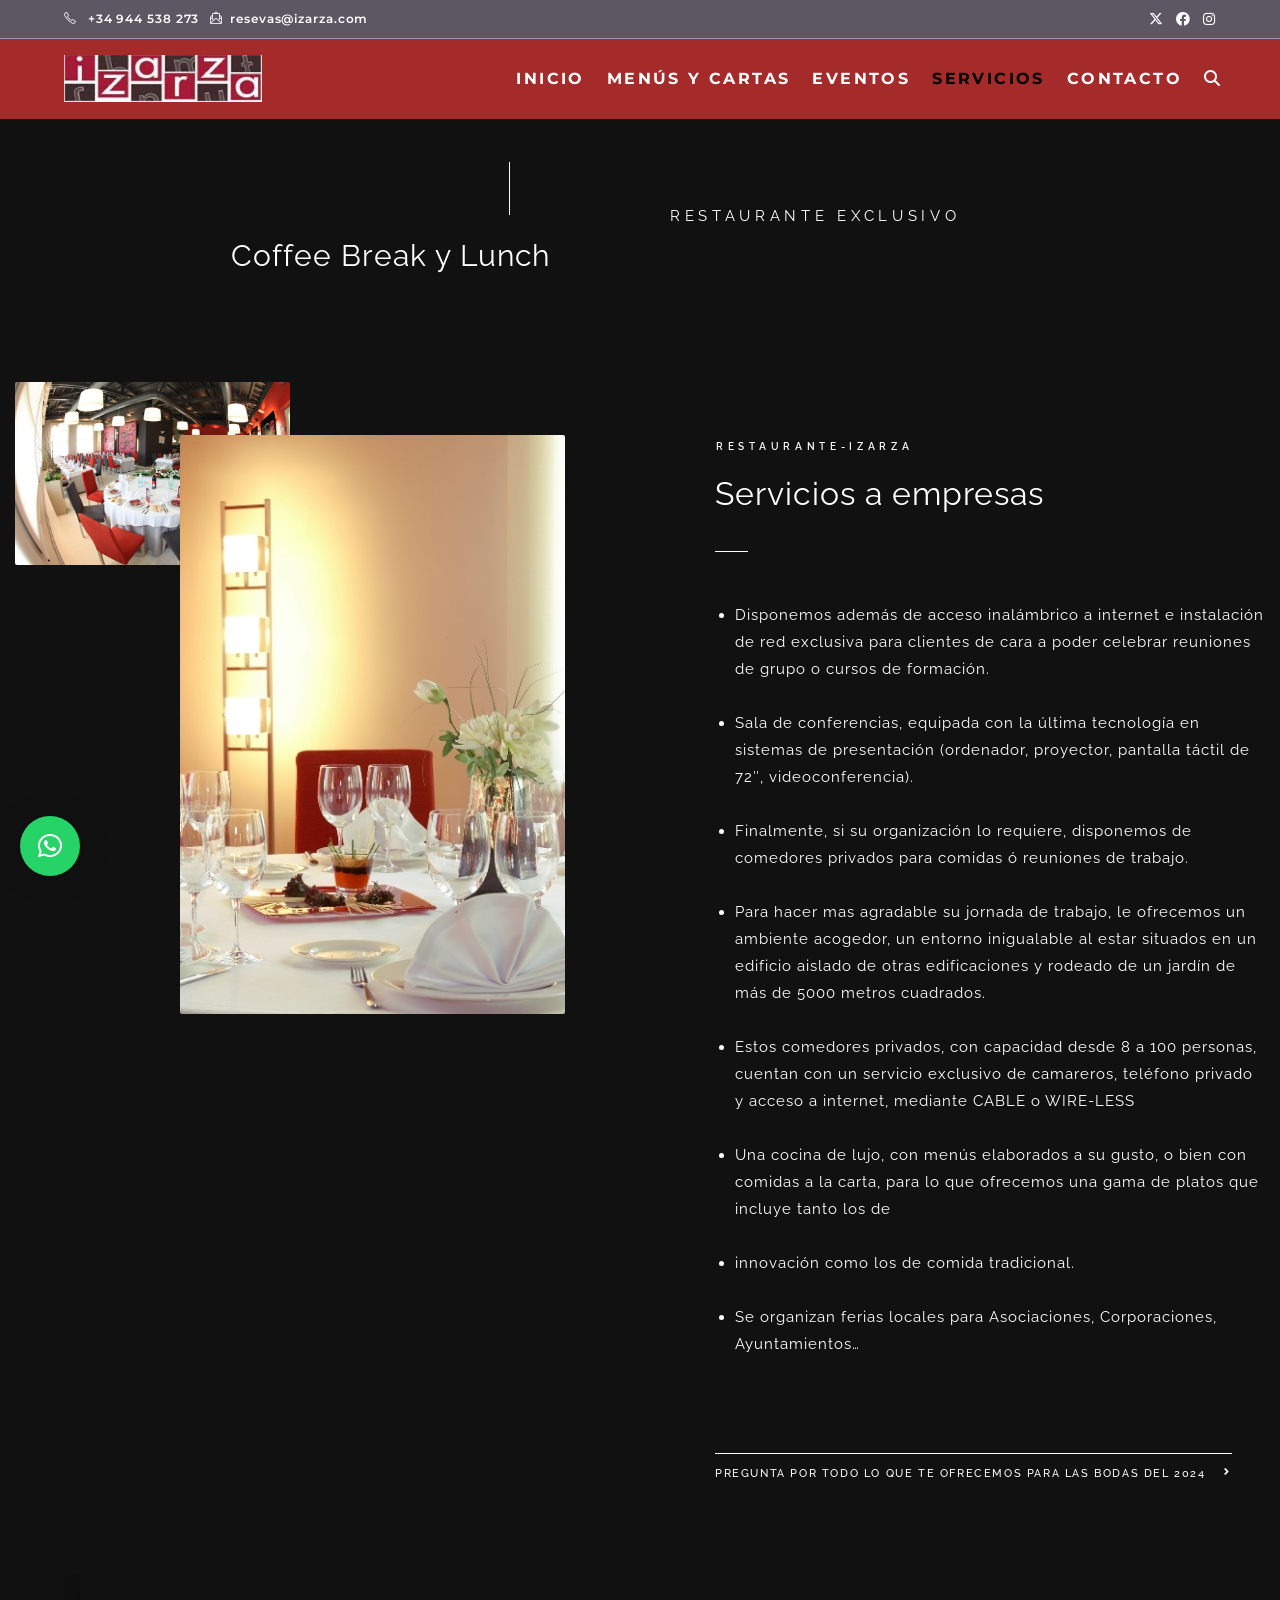
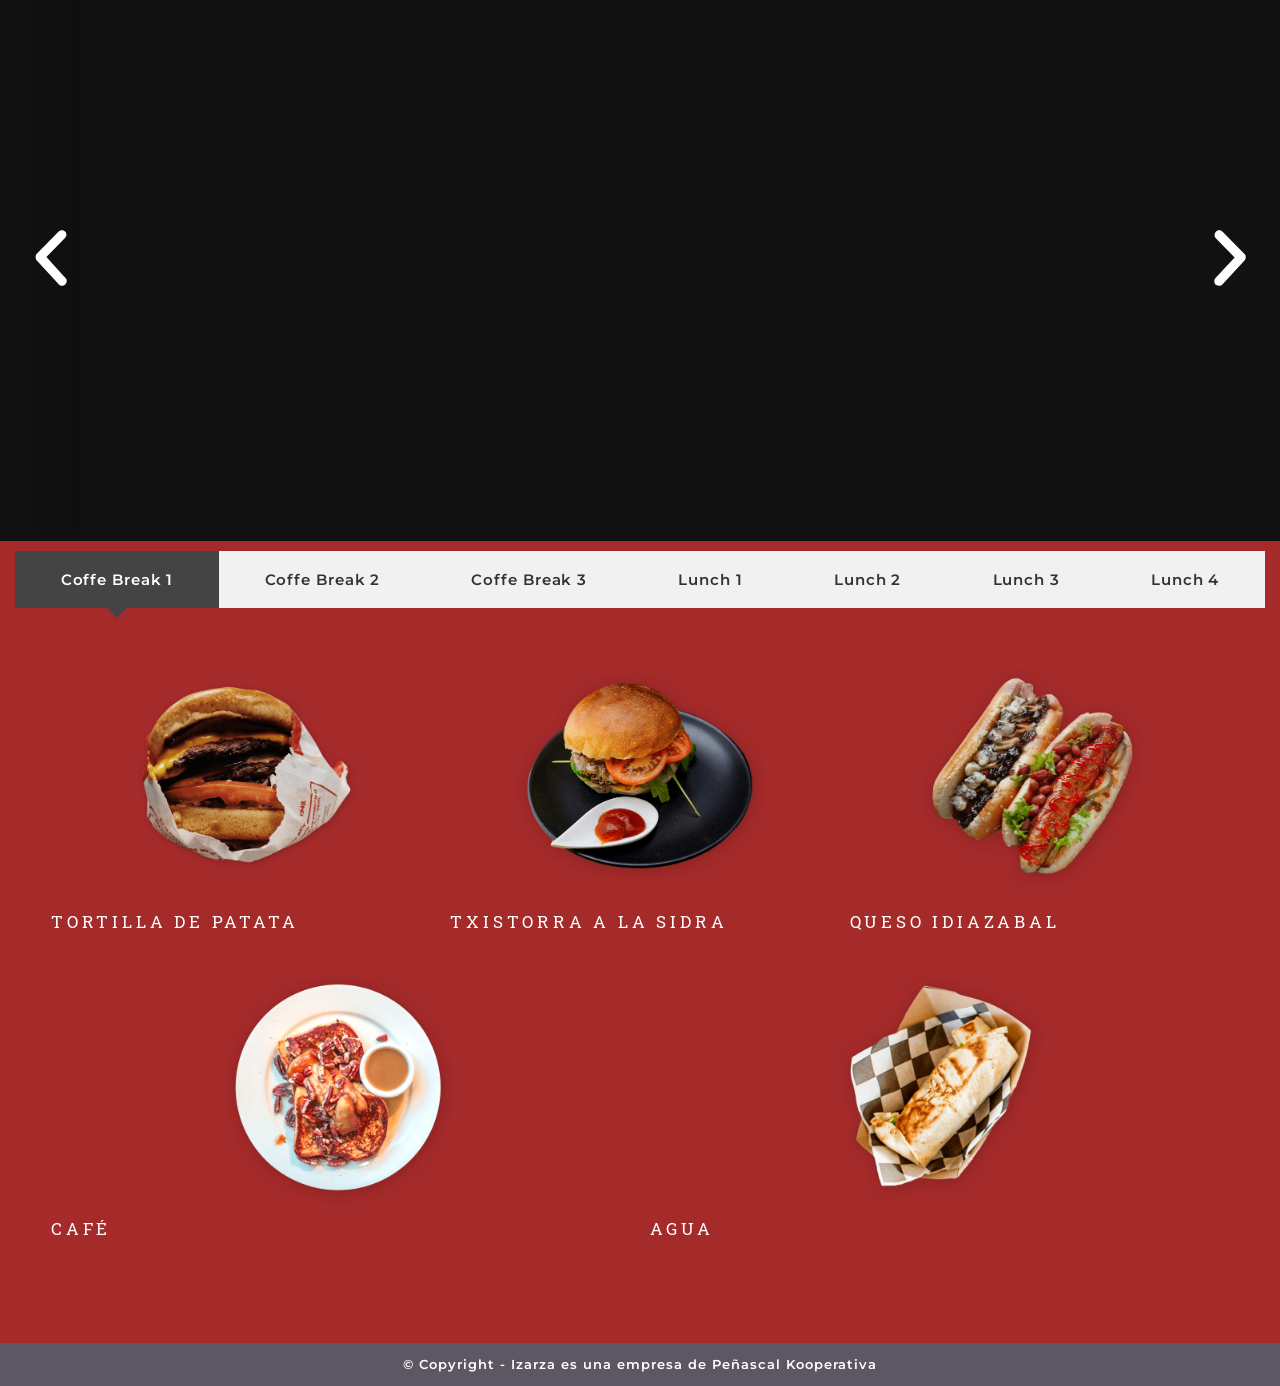
<file: index.html>
<!DOCTYPE html>
<html class="html" lang="es">
<head>
	<meta charset="UTF-8">
	<link rel="profile" href="https://gmpg.org/xfn/11">

	<title>Izarza</title>
<meta name='robots' content='max-image-preview:large' />
<meta name="viewport" content="width=device-width, initial-scale=1"><link rel='dns-prefetch' href='http://fonts.googleapis.com/' />
<link rel="alternate" type="application/rss+xml" title="Izarza &raquo; Feed" href="index.php/feed/index.html" />
<link rel="alternate" type="application/rss+xml" title="Izarza &raquo; Feed de los comentarios" href="index.php/comments/feed/index.html" />
<script>
window._wpemojiSettings = {"baseUrl":"https:\/\/s.w.org\/images\/core\/emoji\/15.0.3\/72x72\/","ext":".png","svgUrl":"https:\/\/s.w.org\/images\/core\/emoji\/15.0.3\/svg\/","svgExt":".svg","source":{"concatemoji":"http:\/\/localhost\/wp-includes\/js\/wp-emoji-release.min.js?ver=6.6.2"}};
/*! This file is auto-generated */
!function(i,n){var o,s,e;function c(e){try{var t={supportTests:e,timestamp:(new Date).valueOf()};sessionStorage.setItem(o,JSON.stringify(t))}catch(e){}}function p(e,t,n){e.clearRect(0,0,e.canvas.width,e.canvas.height),e.fillText(t,0,0);var t=new Uint32Array(e.getImageData(0,0,e.canvas.width,e.canvas.height).data),r=(e.clearRect(0,0,e.canvas.width,e.canvas.height),e.fillText(n,0,0),new Uint32Array(e.getImageData(0,0,e.canvas.width,e.canvas.height).data));return t.every(function(e,t){return e===r[t]})}function u(e,t,n){switch(t){case"flag":return n(e,"\ud83c\udff3\ufe0f\u200d\u26a7\ufe0f","\ud83c\udff3\ufe0f\u200b\u26a7\ufe0f")?!1:!n(e,"\ud83c\uddfa\ud83c\uddf3","\ud83c\uddfa\u200b\ud83c\uddf3")&&!n(e,"\ud83c\udff4\udb40\udc67\udb40\udc62\udb40\udc65\udb40\udc6e\udb40\udc67\udb40\udc7f","\ud83c\udff4\u200b\udb40\udc67\u200b\udb40\udc62\u200b\udb40\udc65\u200b\udb40\udc6e\u200b\udb40\udc67\u200b\udb40\udc7f");case"emoji":return!n(e,"\ud83d\udc26\u200d\u2b1b","\ud83d\udc26\u200b\u2b1b")}return!1}function f(e,t,n){var r="undefined"!=typeof WorkerGlobalScope&&self instanceof WorkerGlobalScope?new OffscreenCanvas(300,150):i.createElement("canvas"),a=r.getContext("2d",{willReadFrequently:!0}),o=(a.textBaseline="top",a.font="600 32px Arial",{});return e.forEach(function(e){o[e]=t(a,e,n)}),o}function t(e){var t=i.createElement("script");t.src=e,t.defer=!0,i.head.appendChild(t)}"undefined"!=typeof Promise&&(o="wpEmojiSettingsSupports",s=["flag","emoji"],n.supports={everything:!0,everythingExceptFlag:!0},e=new Promise(function(e){i.addEventListener("DOMContentLoaded",e,{once:!0})}),new Promise(function(t){var n=function(){try{var e=JSON.parse(sessionStorage.getItem(o));if("object"==typeof e&&"number"==typeof e.timestamp&&(new Date).valueOf()<e.timestamp+604800&&"object"==typeof e.supportTests)return e.supportTests}catch(e){}return null}();if(!n){if("undefined"!=typeof Worker&&"undefined"!=typeof OffscreenCanvas&&"undefined"!=typeof URL&&URL.createObjectURL&&"undefined"!=typeof Blob)try{var e="postMessage("+f.toString()+"("+[JSON.stringify(s),u.toString(),p.toString()].join(",")+"));",r=new Blob([e],{type:"text/javascript"}),a=new Worker(URL.createObjectURL(r),{name:"wpTestEmojiSupports"});return void(a.onmessage=function(e){c(n=e.data),a.terminate(),t(n)})}catch(e){}c(n=f(s,u,p))}t(n)}).then(function(e){for(var t in e)n.supports[t]=e[t],n.supports.everything=n.supports.everything&&n.supports[t],"flag"!==t&&(n.supports.everythingExceptFlag=n.supports.everythingExceptFlag&&n.supports[t]);n.supports.everythingExceptFlag=n.supports.everythingExceptFlag&&!n.supports.flag,n.DOMReady=!1,n.readyCallback=function(){n.DOMReady=!0}}).then(function(){return e}).then(function(){var e;n.supports.everything||(n.readyCallback(),(e=n.source||{}).concatemoji?t(e.concatemoji):e.wpemoji&&e.twemoji&&(t(e.twemoji),t(e.wpemoji)))}))}((window,document),window._wpemojiSettings);
</script>
<style id='wp-emoji-styles-inline-css'>

	img.wp-smiley, img.emoji {
		display: inline !important;
		border: none !important;
		box-shadow: none !important;
		height: 1em !important;
		width: 1em !important;
		margin: 0 0.07em !important;
		vertical-align: -0.1em !important;
		background: none !important;
		padding: 0 !important;
	}
</style>
<style id='classic-theme-styles-inline-css'>
/*! This file is auto-generated */
.wp-block-button__link{color:#fff;background-color:#32373c;border-radius:9999px;box-shadow:none;text-decoration:none;padding:calc(.667em + 2px) calc(1.333em + 2px);font-size:1.125em}.wp-block-file__button{background:#32373c;color:#fff;text-decoration:none}
</style>
<style id='global-styles-inline-css'>
:root{--wp--preset--aspect-ratio--square: 1;--wp--preset--aspect-ratio--4-3: 4/3;--wp--preset--aspect-ratio--3-4: 3/4;--wp--preset--aspect-ratio--3-2: 3/2;--wp--preset--aspect-ratio--2-3: 2/3;--wp--preset--aspect-ratio--16-9: 16/9;--wp--preset--aspect-ratio--9-16: 9/16;--wp--preset--color--black: #000000;--wp--preset--color--cyan-bluish-gray: #abb8c3;--wp--preset--color--white: #ffffff;--wp--preset--color--pale-pink: #f78da7;--wp--preset--color--vivid-red: #cf2e2e;--wp--preset--color--luminous-vivid-orange: #ff6900;--wp--preset--color--luminous-vivid-amber: #fcb900;--wp--preset--color--light-green-cyan: #7bdcb5;--wp--preset--color--vivid-green-cyan: #00d084;--wp--preset--color--pale-cyan-blue: #8ed1fc;--wp--preset--color--vivid-cyan-blue: #0693e3;--wp--preset--color--vivid-purple: #9b51e0;--wp--preset--gradient--vivid-cyan-blue-to-vivid-purple: linear-gradient(135deg,rgba(6,147,227,1) 0%,rgb(155,81,224) 100%);--wp--preset--gradient--light-green-cyan-to-vivid-green-cyan: linear-gradient(135deg,rgb(122,220,180) 0%,rgb(0,208,130) 100%);--wp--preset--gradient--luminous-vivid-amber-to-luminous-vivid-orange: linear-gradient(135deg,rgba(252,185,0,1) 0%,rgba(255,105,0,1) 100%);--wp--preset--gradient--luminous-vivid-orange-to-vivid-red: linear-gradient(135deg,rgba(255,105,0,1) 0%,rgb(207,46,46) 100%);--wp--preset--gradient--very-light-gray-to-cyan-bluish-gray: linear-gradient(135deg,rgb(238,238,238) 0%,rgb(169,184,195) 100%);--wp--preset--gradient--cool-to-warm-spectrum: linear-gradient(135deg,rgb(74,234,220) 0%,rgb(151,120,209) 20%,rgb(207,42,186) 40%,rgb(238,44,130) 60%,rgb(251,105,98) 80%,rgb(254,248,76) 100%);--wp--preset--gradient--blush-light-purple: linear-gradient(135deg,rgb(255,206,236) 0%,rgb(152,150,240) 100%);--wp--preset--gradient--blush-bordeaux: linear-gradient(135deg,rgb(254,205,165) 0%,rgb(254,45,45) 50%,rgb(107,0,62) 100%);--wp--preset--gradient--luminous-dusk: linear-gradient(135deg,rgb(255,203,112) 0%,rgb(199,81,192) 50%,rgb(65,88,208) 100%);--wp--preset--gradient--pale-ocean: linear-gradient(135deg,rgb(255,245,203) 0%,rgb(182,227,212) 50%,rgb(51,167,181) 100%);--wp--preset--gradient--electric-grass: linear-gradient(135deg,rgb(202,248,128) 0%,rgb(113,206,126) 100%);--wp--preset--gradient--midnight: linear-gradient(135deg,rgb(2,3,129) 0%,rgb(40,116,252) 100%);--wp--preset--font-size--small: 13px;--wp--preset--font-size--medium: 20px;--wp--preset--font-size--large: 36px;--wp--preset--font-size--x-large: 42px;--wp--preset--spacing--20: 0.44rem;--wp--preset--spacing--30: 0.67rem;--wp--preset--spacing--40: 1rem;--wp--preset--spacing--50: 1.5rem;--wp--preset--spacing--60: 2.25rem;--wp--preset--spacing--70: 3.38rem;--wp--preset--spacing--80: 5.06rem;--wp--preset--shadow--natural: 6px 6px 9px rgba(0, 0, 0, 0.2);--wp--preset--shadow--deep: 12px 12px 50px rgba(0, 0, 0, 0.4);--wp--preset--shadow--sharp: 6px 6px 0px rgba(0, 0, 0, 0.2);--wp--preset--shadow--outlined: 6px 6px 0px -3px rgba(255, 255, 255, 1), 6px 6px rgba(0, 0, 0, 1);--wp--preset--shadow--crisp: 6px 6px 0px rgba(0, 0, 0, 1);}:where(.is-layout-flex){gap: 0.5em;}:where(.is-layout-grid){gap: 0.5em;}body .is-layout-flex{display: flex;}.is-layout-flex{flex-wrap: wrap;align-items: center;}.is-layout-flex > :is(*, div){margin: 0;}body .is-layout-grid{display: grid;}.is-layout-grid > :is(*, div){margin: 0;}:where(.wp-block-columns.is-layout-flex){gap: 2em;}:where(.wp-block-columns.is-layout-grid){gap: 2em;}:where(.wp-block-post-template.is-layout-flex){gap: 1.25em;}:where(.wp-block-post-template.is-layout-grid){gap: 1.25em;}.has-black-color{color: var(--wp--preset--color--black) !important;}.has-cyan-bluish-gray-color{color: var(--wp--preset--color--cyan-bluish-gray) !important;}.has-white-color{color: var(--wp--preset--color--white) !important;}.has-pale-pink-color{color: var(--wp--preset--color--pale-pink) !important;}.has-vivid-red-color{color: var(--wp--preset--color--vivid-red) !important;}.has-luminous-vivid-orange-color{color: var(--wp--preset--color--luminous-vivid-orange) !important;}.has-luminous-vivid-amber-color{color: var(--wp--preset--color--luminous-vivid-amber) !important;}.has-light-green-cyan-color{color: var(--wp--preset--color--light-green-cyan) !important;}.has-vivid-green-cyan-color{color: var(--wp--preset--color--vivid-green-cyan) !important;}.has-pale-cyan-blue-color{color: var(--wp--preset--color--pale-cyan-blue) !important;}.has-vivid-cyan-blue-color{color: var(--wp--preset--color--vivid-cyan-blue) !important;}.has-vivid-purple-color{color: var(--wp--preset--color--vivid-purple) !important;}.has-black-background-color{background-color: var(--wp--preset--color--black) !important;}.has-cyan-bluish-gray-background-color{background-color: var(--wp--preset--color--cyan-bluish-gray) !important;}.has-white-background-color{background-color: var(--wp--preset--color--white) !important;}.has-pale-pink-background-color{background-color: var(--wp--preset--color--pale-pink) !important;}.has-vivid-red-background-color{background-color: var(--wp--preset--color--vivid-red) !important;}.has-luminous-vivid-orange-background-color{background-color: var(--wp--preset--color--luminous-vivid-orange) !important;}.has-luminous-vivid-amber-background-color{background-color: var(--wp--preset--color--luminous-vivid-amber) !important;}.has-light-green-cyan-background-color{background-color: var(--wp--preset--color--light-green-cyan) !important;}.has-vivid-green-cyan-background-color{background-color: var(--wp--preset--color--vivid-green-cyan) !important;}.has-pale-cyan-blue-background-color{background-color: var(--wp--preset--color--pale-cyan-blue) !important;}.has-vivid-cyan-blue-background-color{background-color: var(--wp--preset--color--vivid-cyan-blue) !important;}.has-vivid-purple-background-color{background-color: var(--wp--preset--color--vivid-purple) !important;}.has-black-border-color{border-color: var(--wp--preset--color--black) !important;}.has-cyan-bluish-gray-border-color{border-color: var(--wp--preset--color--cyan-bluish-gray) !important;}.has-white-border-color{border-color: var(--wp--preset--color--white) !important;}.has-pale-pink-border-color{border-color: var(--wp--preset--color--pale-pink) !important;}.has-vivid-red-border-color{border-color: var(--wp--preset--color--vivid-red) !important;}.has-luminous-vivid-orange-border-color{border-color: var(--wp--preset--color--luminous-vivid-orange) !important;}.has-luminous-vivid-amber-border-color{border-color: var(--wp--preset--color--luminous-vivid-amber) !important;}.has-light-green-cyan-border-color{border-color: var(--wp--preset--color--light-green-cyan) !important;}.has-vivid-green-cyan-border-color{border-color: var(--wp--preset--color--vivid-green-cyan) !important;}.has-pale-cyan-blue-border-color{border-color: var(--wp--preset--color--pale-cyan-blue) !important;}.has-vivid-cyan-blue-border-color{border-color: var(--wp--preset--color--vivid-cyan-blue) !important;}.has-vivid-purple-border-color{border-color: var(--wp--preset--color--vivid-purple) !important;}.has-vivid-cyan-blue-to-vivid-purple-gradient-background{background: var(--wp--preset--gradient--vivid-cyan-blue-to-vivid-purple) !important;}.has-light-green-cyan-to-vivid-green-cyan-gradient-background{background: var(--wp--preset--gradient--light-green-cyan-to-vivid-green-cyan) !important;}.has-luminous-vivid-amber-to-luminous-vivid-orange-gradient-background{background: var(--wp--preset--gradient--luminous-vivid-amber-to-luminous-vivid-orange) !important;}.has-luminous-vivid-orange-to-vivid-red-gradient-background{background: var(--wp--preset--gradient--luminous-vivid-orange-to-vivid-red) !important;}.has-very-light-gray-to-cyan-bluish-gray-gradient-background{background: var(--wp--preset--gradient--very-light-gray-to-cyan-bluish-gray) !important;}.has-cool-to-warm-spectrum-gradient-background{background: var(--wp--preset--gradient--cool-to-warm-spectrum) !important;}.has-blush-light-purple-gradient-background{background: var(--wp--preset--gradient--blush-light-purple) !important;}.has-blush-bordeaux-gradient-background{background: var(--wp--preset--gradient--blush-bordeaux) !important;}.has-luminous-dusk-gradient-background{background: var(--wp--preset--gradient--luminous-dusk) !important;}.has-pale-ocean-gradient-background{background: var(--wp--preset--gradient--pale-ocean) !important;}.has-electric-grass-gradient-background{background: var(--wp--preset--gradient--electric-grass) !important;}.has-midnight-gradient-background{background: var(--wp--preset--gradient--midnight) !important;}.has-small-font-size{font-size: var(--wp--preset--font-size--small) !important;}.has-medium-font-size{font-size: var(--wp--preset--font-size--medium) !important;}.has-large-font-size{font-size: var(--wp--preset--font-size--large) !important;}.has-x-large-font-size{font-size: var(--wp--preset--font-size--x-large) !important;}
:where(.wp-block-post-template.is-layout-flex){gap: 1.25em;}:where(.wp-block-post-template.is-layout-grid){gap: 1.25em;}
:where(.wp-block-columns.is-layout-flex){gap: 2em;}:where(.wp-block-columns.is-layout-grid){gap: 2em;}
:root :where(.wp-block-pullquote){font-size: 1.5em;line-height: 1.6;}
</style>
<link rel='stylesheet' id='font-awesome-css' href='wp-content/themes/oceanwp/assets/fonts/fontawesome/css/all.min.css%3Fver=6.4.2.css' media='all' />
<link rel='stylesheet' id='simple-line-icons-css' href='wp-content/themes/oceanwp/assets/css/third/simple-line-icons.min.css%3Fver=2.4.0.css' media='all' />
<link rel='stylesheet' id='oceanwp-style-css' href='wp-content/themes/oceanwp/assets/css/style.min.css%3Fver=3.6.0.css' media='all' />
<link rel='stylesheet' id='oceanwp-google-font-lato-css' href='http://fonts.googleapis.com/css?family=Lato%3A100%2C200%2C300%2C400%2C500%2C600%2C700%2C800%2C900%2C100i%2C200i%2C300i%2C400i%2C500i%2C600i%2C700i%2C800i%2C900i&amp;subset=latin&amp;display=swap&amp;ver=6.6.2' media='all' />
<link rel='stylesheet' id='oceanwp-google-font-montserrat-css' href='http://fonts.googleapis.com/css?family=Montserrat%3A100%2C200%2C300%2C400%2C500%2C600%2C700%2C800%2C900%2C100i%2C200i%2C300i%2C400i%2C500i%2C600i%2C700i%2C800i%2C900i&amp;subset=latin&amp;display=swap&amp;ver=6.6.2' media='all' />
<link rel='stylesheet' id='qlwapp-css' href='wp-content/plugins/wp-whatsapp-chat/build/frontend/css/style.css%3Fver=7.4.5.css' media='all' />
<link rel='stylesheet' id='elementor-frontend-css' href='wp-content/plugins/elementor/assets/css/frontend.min.css%3Fver=3.24.4.css' media='all' />
<link rel='stylesheet' id='eael-general-css' href='wp-content/plugins/essential-addons-for-elementor-lite/assets/front-end/css/view/general.min.css%3Fver=6.0.5.css' media='all' />
<link rel='stylesheet' id='eael-355-css' href='wp-content/uploads/essential-addons-elementor/eael-355.css%3Fver=1727404176.css' media='all' />
<link rel='stylesheet' id='swiper-css' href='wp-content/plugins/elementor/assets/lib/swiper/v8/css/swiper.min.css%3Fver=8.4.5.css' media='all' />
<link rel='stylesheet' id='e-swiper-css' href='wp-content/plugins/elementor/assets/css/conditionals/e-swiper.min.css%3Fver=3.24.4.css' media='all' />
<link rel='stylesheet' id='elementor-post-4-css' href='wp-content/uploads/elementor/css/post-4.css%3Fver=1727989963.css' media='all' />
<link rel='stylesheet' id='e-animation-fadeInDown-css' href='wp-content/plugins/elementor/assets/lib/animations/styles/fadeInDown.min.css%3Fver=3.24.4.css' media='all' />
<link rel='stylesheet' id='widget-spacer-css' href='wp-content/plugins/elementor/assets/css/widget-spacer.min.css%3Fver=3.24.4.css' media='all' />
<link rel='stylesheet' id='e-animation-fadeInUp-css' href='wp-content/plugins/elementor/assets/lib/animations/styles/fadeInUp.min.css%3Fver=3.24.4.css' media='all' />
<link rel='stylesheet' id='widget-heading-css' href='wp-content/plugins/elementor/assets/css/widget-heading.min.css%3Fver=3.24.4.css' media='all' />
<link rel='stylesheet' id='e-animation-fadeIn-css' href='wp-content/plugins/elementor/assets/lib/animations/styles/fadeIn.min.css%3Fver=3.24.4.css' media='all' />
<link rel='stylesheet' id='widget-image-css' href='wp-content/plugins/elementor/assets/css/widget-image.min.css%3Fver=3.24.4.css' media='all' />
<link rel='stylesheet' id='widget-divider-css' href='wp-content/plugins/elementor/assets/css/widget-divider.min.css%3Fver=3.24.4.css' media='all' />
<link rel='stylesheet' id='widget-text-editor-css' href='wp-content/plugins/elementor/assets/css/widget-text-editor.min.css%3Fver=3.24.4.css' media='all' />
<link rel='stylesheet' id='e-animation-sink-css' href='wp-content/plugins/elementor/assets/lib/animations/styles/e-animation-sink.min.css%3Fver=3.24.4.css' media='all' />
<link rel='stylesheet' id='widget-image-carousel-css' href='wp-content/plugins/elementor/assets/css/widget-image-carousel.min.css%3Fver=3.24.4.css' media='all' />
<link rel='stylesheet' id='elementor-post-355-css' href='wp-content/uploads/elementor/css/post-355.css%3Fver=1727989964.css' media='all' />
<link rel='stylesheet' id='google-fonts-1-css' href='https://fonts.googleapis.com/css?family=Montserrat%3A100%2C100italic%2C200%2C200italic%2C300%2C300italic%2C400%2C400italic%2C500%2C500italic%2C600%2C600italic%2C700%2C700italic%2C800%2C800italic%2C900%2C900italic%7CRoboto+Slab%3A100%2C100italic%2C200%2C200italic%2C300%2C300italic%2C400%2C400italic%2C500%2C500italic%2C600%2C600italic%2C700%2C700italic%2C800%2C800italic%2C900%2C900italic%7CRoboto%3A100%2C100italic%2C200%2C200italic%2C300%2C300italic%2C400%2C400italic%2C500%2C500italic%2C600%2C600italic%2C700%2C700italic%2C800%2C800italic%2C900%2C900italic%7CRaleway%3A100%2C100italic%2C200%2C200italic%2C300%2C300italic%2C400%2C400italic%2C500%2C500italic%2C600%2C600italic%2C700%2C700italic%2C800%2C800italic%2C900%2C900italic&#038;display=swap&#038;ver=6.6.2' media='all' />
<link rel="preconnect" href="https://fonts.gstatic.com/" crossorigin><script src="wp-includes/js/jquery/jquery.min.js%3Fver=3.7.1" id="jquery-core-js"></script>
<script src="wp-includes/js/jquery/jquery-migrate.min.js%3Fver=3.4.1" id="jquery-migrate-js"></script>
<link rel="https://api.w.org/" href="index.php/wp-json/index.html" /><link rel="alternate" title="JSON" type="application/json" href="index.php/wp-json/wp/v2/pages/355" /><link rel="EditURI" type="application/rsd+xml" title="RSD" href="xmlrpc.php%3Frsd" />
<meta name="generator" content="WordPress 6.6.2" />
<link rel="canonical" href="index.html" />
<link rel='shortlink' href='index.html' />
<link rel="alternate" title="oEmbed (JSON)" type="application/json+oembed" href="index.php/wp-json/oembed/1.0/embed%3Furl=http:%252F%252Flocalhost%252F" />
<meta name="cdp-version" content="1.4.9" /><meta name="generator" content="Elementor 3.24.4; features: e_font_icon_svg, additional_custom_breakpoints, e_optimized_control_loading, e_element_cache; settings: css_print_method-external, google_font-enabled, font_display-swap">
			<style>
				.e-con.e-parent:nth-of-type(n+4):not(.e-lazyloaded):not(.e-no-lazyload),
				.e-con.e-parent:nth-of-type(n+4):not(.e-lazyloaded):not(.e-no-lazyload) * {
					background-image: none !important;
				}
				@media screen and (max-height: 1024px) {
					.e-con.e-parent:nth-of-type(n+3):not(.e-lazyloaded):not(.e-no-lazyload),
					.e-con.e-parent:nth-of-type(n+3):not(.e-lazyloaded):not(.e-no-lazyload) * {
						background-image: none !important;
					}
				}
				@media screen and (max-height: 640px) {
					.e-con.e-parent:nth-of-type(n+2):not(.e-lazyloaded):not(.e-no-lazyload),
					.e-con.e-parent:nth-of-type(n+2):not(.e-lazyloaded):not(.e-no-lazyload) * {
						background-image: none !important;
					}
				}
			</style>
			<link rel="icon" href="wp-content/uploads/2024/09/logotipo-3.webp.html" sizes="32x32" />
<link rel="icon" href="wp-content/uploads/2024/09/logotipo-3.webp.html" sizes="192x192" />
<link rel="apple-touch-icon" href="wp-content/uploads/2024/09/logotipo-3.webp.html" />
<meta name="msapplication-TileImage" content="http://localhost/wp-content/uploads/2024/09/logotipo-3.webp" />
		<style id="wp-custom-css">
			/* Estilos generales */.menu-title,.menu-footer{text-align:center;color:#b91c1c;/* Color rojo oscuro */margin:20px 0;font-size:2em;font-weight:bold}.menu-container{display:flex;flex-wrap:wrap;justify-content:center;gap:60px;background-color:#b91c1c;/* Color rojo oscuro */padding:40px 0}.menu-item{perspective:1000px}.card{width:250px;height:350px;position:relative;transform-style:preserve-3d;transition:transform 0.8s}.card:hover{transform:rotateY(180deg)}/* Lado frontal de la tarjeta */.front,.back{position:absolute;width:100%;height:100%;backface-visibility:hidden;border-radius:20px;overflow:hidden}.front{background-color:#fff;display:flex;flex-direction:column;align-items:center;justify-content:center}.front h2{color:#b91c1c;margin-bottom:10px}.front img{width:150px;height:auto}/* Lado trasero de la tarjeta */.back{background-color:#f1f5f9;/* Color gris claro */color:#b91c1c;transform:rotateY(180deg);display:flex;align-items:center;justify-content:center}.back h3 a{text-decoration:none;color:#fff;background-color:#b91c1c;padding:10px 20px;border-radius:10px;font-size:1.5em}.menu-footer{background-color:#b91c1c;color:#fff;padding:20px 0}/** Start Block Kit CSS:141-3-1d55f1e76be9fb1a8d9de88accbe962f **/.envato-kit-138-bracket .elementor-widget-container >*:before{content:"[";color:#ffab00;display:inline-block;margin-right:4px;line-height:1em;position:relative;top:-1px}.envato-kit-138-bracket .elementor-widget-container >*:after{content:"]";color:#ffab00;display:inline-block;margin-left:4px;line-height:1em;position:relative;top:-1px}/** End Block Kit CSS:141-3-1d55f1e76be9fb1a8d9de88accbe962f **//** Start Block Kit CSS:144-3-3a7d335f39a8579c20cdf02f8d462582 **/.envato-block__preview{overflow:visible}/* Envato Kit 141 Custom Styles - Applied to the element under Advanced */.elementor-headline-animation-type-drop-in .elementor-headline-dynamic-wrapper{text-align:center}.envato-kit-141-top-0 h1,.envato-kit-141-top-0 h2,.envato-kit-141-top-0 h3,.envato-kit-141-top-0 h4,.envato-kit-141-top-0 h5,.envato-kit-141-top-0 h6,.envato-kit-141-top-0 p{margin-top:0}.envato-kit-141-newsletter-inline .elementor-field-textual.elementor-size-md{padding-left:1.5rem;padding-right:1.5rem}.envato-kit-141-bottom-0 p{margin-bottom:0}.envato-kit-141-bottom-8 .elementor-price-list .elementor-price-list-item .elementor-price-list-header{margin-bottom:.5rem}.envato-kit-141.elementor-widget-testimonial-carousel.elementor-pagination-type-bullets .swiper-container{padding-bottom:52px}.envato-kit-141-display-inline{display:inline-block}.envato-kit-141 .elementor-slick-slider ul.slick-dots{bottom:-40px}/** End Block Kit CSS:144-3-3a7d335f39a8579c20cdf02f8d462582 **//** Start Block Kit CSS:105-3-0fb64e69c49a8e10692d28840c54ef95 **/.envato-kit-102-phone-overlay{position:absolute !important;display:block !important;top:0;left:0;right:0;margin:auto;z-index:1}/** End Block Kit CSS:105-3-0fb64e69c49a8e10692d28840c54ef95 **/		</style>
					<style>
				:root {
				--qlwapp-scheme-font-family:inherit;--qlwapp-scheme-font-size:18px;--qlwapp-scheme-icon-size:60px;--qlwapp-scheme-icon-font-size:24px;--qlwapp-scheme-box-message-word-break:break-all;				}
			</style>
			<!-- OceanWP CSS -->
<style type="text/css">
/* General CSS */input[type="button"]:hover,input[type="reset"]:hover,input[type="submit"]:hover,button[type="submit"]:hover,input[type="button"]:focus,input[type="reset"]:focus,input[type="submit"]:focus,button[type="submit"]:focus,.button:hover,.button:focus,#site-navigation-wrap .dropdown-menu >li.btn >a:hover >span,.post-quote-author,.omw-modal .omw-close-modal:hover,body div.wpforms-container-full .wpforms-form input[type=submit]:hover,body div.wpforms-container-full .wpforms-form button[type=submit]:hover,body div.wpforms-container-full .wpforms-form .wpforms-page-button:hover{background-color:#786b8a}body,.has-parallax-footer:not(.separate-layout) #main{background-color:#A52A2a}a{color:#1e73be}a .owp-icon use{stroke:#1e73be}.page-numbers a,.page-numbers span:not(.elementor-screen-only),.page-links span{background-color:#a52a2a}form input[type="text"],form input[type="password"],form input[type="email"],form input[type="url"],form input[type="date"],form input[type="month"],form input[type="time"],form input[type="datetime"],form input[type="datetime-local"],form input[type="week"],form input[type="number"],form input[type="search"],form input[type="tel"],form input[type="color"],form select,form textarea{padding:18px 15px 18px 15px}body div.wpforms-container-full .wpforms-form input[type=date],body div.wpforms-container-full .wpforms-form input[type=datetime],body div.wpforms-container-full .wpforms-form input[type=datetime-local],body div.wpforms-container-full .wpforms-form input[type=email],body div.wpforms-container-full .wpforms-form input[type=month],body div.wpforms-container-full .wpforms-form input[type=number],body div.wpforms-container-full .wpforms-form input[type=password],body div.wpforms-container-full .wpforms-form input[type=range],body div.wpforms-container-full .wpforms-form input[type=search],body div.wpforms-container-full .wpforms-form input[type=tel],body div.wpforms-container-full .wpforms-form input[type=text],body div.wpforms-container-full .wpforms-form input[type=time],body div.wpforms-container-full .wpforms-form input[type=url],body div.wpforms-container-full .wpforms-form input[type=week],body div.wpforms-container-full .wpforms-form select,body div.wpforms-container-full .wpforms-form textarea{padding:18px 15px 18px 15px;height:auto}form input[type="text"],form input[type="password"],form input[type="email"],form input[type="url"],form input[type="date"],form input[type="month"],form input[type="time"],form input[type="datetime"],form input[type="datetime-local"],form input[type="week"],form input[type="number"],form input[type="search"],form input[type="tel"],form input[type="color"],form select,form textarea,.select2-container .select2-choice,.woocommerce .woocommerce-checkout .select2-container--default .select2-selection--single{border-color:#eeeeee}body div.wpforms-container-full .wpforms-form input[type=date],body div.wpforms-container-full .wpforms-form input[type=datetime],body div.wpforms-container-full .wpforms-form input[type=datetime-local],body div.wpforms-container-full .wpforms-form input[type=email],body div.wpforms-container-full .wpforms-form input[type=month],body div.wpforms-container-full .wpforms-form input[type=number],body div.wpforms-container-full .wpforms-form input[type=password],body div.wpforms-container-full .wpforms-form input[type=range],body div.wpforms-container-full .wpforms-form input[type=search],body div.wpforms-container-full .wpforms-form input[type=tel],body div.wpforms-container-full .wpforms-form input[type=text],body div.wpforms-container-full .wpforms-form input[type=time],body div.wpforms-container-full .wpforms-form input[type=url],body div.wpforms-container-full .wpforms-form input[type=week],body div.wpforms-container-full .wpforms-form select,body div.wpforms-container-full .wpforms-form textarea{border-color:#eeeeee}form input[type="text"]:focus,form input[type="password"]:focus,form input[type="email"]:focus,form input[type="tel"]:focus,form input[type="url"]:focus,form input[type="search"]:focus,form textarea:focus,.select2-drop-active,.select2-dropdown-open.select2-drop-above .select2-choice,.select2-dropdown-open.select2-drop-above .select2-choices,.select2-drop.select2-drop-above.select2-drop-active,.select2-container-active .select2-choice,.select2-container-active .select2-choices{border-color:#84c340}body div.wpforms-container-full .wpforms-form input:focus,body div.wpforms-container-full .wpforms-form textarea:focus,body div.wpforms-container-full .wpforms-form select:focus{border-color:#84c340}.theme-button,input[type="submit"],button[type="submit"],button,.button,body div.wpforms-container-full .wpforms-form input[type=submit],body div.wpforms-container-full .wpforms-form button[type=submit],body div.wpforms-container-full .wpforms-form .wpforms-page-button{border-radius:1px}/* Blog CSS */.single-post.content-max-width #wrap .thumbnail,.single-post.content-max-width #wrap .wp-block-buttons,.single-post.content-max-width #wrap .wp-block-verse,.single-post.content-max-width #wrap .entry-header,.single-post.content-max-width #wrap ul.meta,.single-post.content-max-width #wrap .entry-content p,.single-post.content-max-width #wrap .entry-content h1,.single-post.content-max-width #wrap .entry-content h2,.single-post.content-max-width #wrap .entry-content h3,.single-post.content-max-width #wrap .entry-content h4,.single-post.content-max-width #wrap .entry-content h5,.single-post.content-max-width #wrap .entry-content h6,.single-post.content-max-width #wrap .wp-block-image,.single-post.content-max-width #wrap .wp-block-gallery,.single-post.content-max-width #wrap .wp-block-video,.single-post.content-max-width #wrap .wp-block-quote,.single-post.content-max-width #wrap .wp-block-text-columns,.single-post.content-max-width #wrap .wp-block-code,.single-post.content-max-width #wrap .entry-content ul,.single-post.content-max-width #wrap .entry-content ol,.single-post.content-max-width #wrap .wp-block-cover-text,.single-post.content-max-width #wrap .wp-block-cover,.single-post.content-max-width #wrap .wp-block-columns,.single-post.content-max-width #wrap .post-tags,.single-post.content-max-width #wrap .comments-area,.single-post.content-max-width #wrap .wp-block-embed,#wrap .wp-block-separator.is-style-wide:not(.size-full){max-width:900px}.single-post.content-max-width #wrap .wp-block-image.alignleft,.single-post.content-max-width #wrap .wp-block-image.alignright{max-width:450px}.single-post.content-max-width #wrap .wp-block-image.alignleft{margin-left:calc( 50% - 450px)}.single-post.content-max-width #wrap .wp-block-image.alignright{margin-right:calc( 50% - 450px)}.single-post.content-max-width #wrap .wp-block-embed,.single-post.content-max-width #wrap .wp-block-verse{margin-left:auto;margin-right:auto}/* Header CSS */#site-logo #site-logo-inner,.oceanwp-social-menu .social-menu-inner,#site-header.full_screen-header .menu-bar-inner,.after-header-content .after-header-content-inner{height:80px}#site-navigation-wrap .dropdown-menu >li >a,.oceanwp-mobile-menu-icon a,.mobile-menu-close,.after-header-content-inner >a{line-height:80px}#site-header,.has-transparent-header .is-sticky #site-header,.has-vh-transparent .is-sticky #site-header.vertical-header,#searchform-header-replace{background-color:#a52a2a}#site-header.has-header-media .overlay-header-media{background-color:rgba(0,0,0,0.5)}#site-logo #site-logo-inner a img,#site-header.center-header #site-navigation-wrap .middle-site-logo a img{max-width:198px}#site-header #site-logo #site-logo-inner a img,#site-header.center-header #site-navigation-wrap .middle-site-logo a img{max-height:249px}#site-logo.has-responsive-logo .responsive-logo-link img{max-height:50px}#site-navigation-wrap .dropdown-menu >li >a{padding:0 11px}#site-navigation-wrap .dropdown-menu >li >a,.oceanwp-mobile-menu-icon a,#searchform-header-replace-close{color:#ffffff}#site-navigation-wrap .dropdown-menu >li >a .owp-icon use,.oceanwp-mobile-menu-icon a .owp-icon use,#searchform-header-replace-close .owp-icon use{stroke:#ffffff}#site-navigation-wrap .dropdown-menu >li >a:hover,.oceanwp-mobile-menu-icon a:hover,#searchform-header-replace-close:hover{color:#5e5e5e}#site-navigation-wrap .dropdown-menu >li >a:hover .owp-icon use,.oceanwp-mobile-menu-icon a:hover .owp-icon use,#searchform-header-replace-close:hover .owp-icon use{stroke:#5e5e5e}#site-navigation-wrap .dropdown-menu >.current-menu-item >a,#site-navigation-wrap .dropdown-menu >.current-menu-ancestor >a,#site-navigation-wrap .dropdown-menu >.current-menu-item >a:hover,#site-navigation-wrap .dropdown-menu >.current-menu-ancestor >a:hover{color:#000000}.dropdown-menu .sub-menu{min-width:312px}/* Top Bar CSS */#top-bar-wrap,.oceanwp-top-bar-sticky{background-color:#5c5763}#top-bar-wrap{border-color:#9b94a8}#top-bar-wrap,#top-bar-content strong{color:#ffffff}#top-bar-content a,#top-bar-social-alt a{color:#e4f0f5}#top-bar-content a:hover,#top-bar-social-alt a:hover{color:#e4f0f5}#top-bar-social li a{color:#ffffff}#top-bar-social li a .owp-icon use{stroke:#ffffff}#top-bar-social li a:hover{color:#e4f0f5!important}#top-bar-social li a:hover .owp-icon use{stroke:#e4f0f5!important}/* Footer Widgets CSS */#footer-widgets{background-color:#a52a2a}#footer-widgets,#footer-widgets p,#footer-widgets li a:before,#footer-widgets .contact-info-widget span.oceanwp-contact-title,#footer-widgets .recent-posts-date,#footer-widgets .recent-posts-comments,#footer-widgets .widget-recent-posts-icons li .fa{color:#ffffff}#footer-widgets li,#footer-widgets #wp-calendar caption,#footer-widgets #wp-calendar th,#footer-widgets #wp-calendar tbody,#footer-widgets .contact-info-widget i,#footer-widgets .oceanwp-newsletter-form-wrap input[type="email"],#footer-widgets .posts-thumbnails-widget li,#footer-widgets .social-widget li a{border-color:#aaaaaa}#footer-widgets .contact-info-widget .owp-icon{border-color:#aaaaaa}/* Footer Bottom CSS */#footer-bottom{background-color:#5c5763}#footer-bottom a:hover,#footer-bottom #footer-bottom-menu a:hover{color:#e4f0f5}/* Sidebar CSS */.widget-area{padding:0!important}.widget-title{margin-bottom:36px}/* Typography CSS */body{font-family:Lato;font-size:15px;letter-spacing:.9px}h1,h2,h3,h4,h5,h6,.theme-heading,.widget-title,.oceanwp-widget-recent-posts-title,.comment-reply-title,.entry-title,.sidebar-box .widget-title{font-family:Montserrat;font-weight:700;line-height:1.1;letter-spacing:3.8px}#site-navigation-wrap .dropdown-menu >li >a,#site-header.full_screen-header .fs-dropdown-menu >li >a,#site-header.top-header #site-navigation-wrap .dropdown-menu >li >a,#site-header.center-header #site-navigation-wrap .dropdown-menu >li >a,#site-header.medium-header #site-navigation-wrap .dropdown-menu >li >a,.oceanwp-mobile-menu-icon a{font-family:Montserrat;font-weight:700;font-style:normal;font-size:16px;letter-spacing:2.4px;text-transform:uppercase}.sidebar-box,.footer-box{font-family:Montserrat;font-weight:500;line-height:2;letter-spacing:.7px;text-transform:none}#footer-widgets .footer-box .widget-title{font-family:Montserrat;font-weight:700;letter-spacing:3.2px;text-transform:capitalize}#footer-bottom #copyright{font-size:13px;letter-spacing:1px}#footer-bottom #footer-bottom-menu{font-size:18px}
</style></head>

<body class="home page-template-default page page-id-355 wp-custom-logo wp-embed-responsive oceanwp-theme dropdown-mobile no-header-border default-breakpoint content-full-screen has-topbar page-header-disabled has-breadcrumbs elementor-default elementor-kit-4 elementor-page elementor-page-355" itemscope="itemscope" itemtype="https://schema.org/WebPage">

	
	
	<div id="outer-wrap" class="site clr">

		<a class="skip-link screen-reader-text" href="index.html#main">Saltar al contenido</a>

		
		<div id="wrap" class="clr">

			

<div id="top-bar-wrap" class="clr">

	<div id="top-bar" class="clr container">

		
		<div id="top-bar-inner" class="clr">

			
	<div id="top-bar-content" class="clr has-content top-bar-left">

		
		
			
				<span class="topbar-content">

					<i class="icon-phone" style="margin: 0 7px 0 0"></i> +34 944 538 273 <i class="icon-envelope-letter" style="margin: 0 7px"></i>resevas@izarza.com
				</span>

				
	</div><!-- #top-bar-content -->



<div id="top-bar-social" class="clr top-bar-right">

	<ul class="clr" aria-label="Enlaces sociales">

		<li class="oceanwp-twitter"><a href="https://x.com/izarzasl" aria-label="X (se abre en una nueva pestaña)" target="_blank" rel="noopener noreferrer"><i class=" fab fa-x-twitter" aria-hidden="true" role="img"></i></a></li><li class="oceanwp-facebook"><a href="https://www.facebook.com/RestauranteIzarza/" aria-label="Facebook (se abre en una nueva pestaña)" target="_blank" rel="noopener noreferrer"><i class=" fab fa-facebook" aria-hidden="true" role="img"></i></a></li><li class="oceanwp-instagram"><a href="https://www.instagram.com/restauranteizarza/" aria-label="Instagram (se abre en una nueva pestaña)" target="_blank" rel="noopener noreferrer"><i class=" fab fa-instagram" aria-hidden="true" role="img"></i></a></li>
	</ul>

</div><!-- #top-bar-social -->

		</div><!-- #top-bar-inner -->

		
	</div><!-- #top-bar -->

</div><!-- #top-bar-wrap -->


			
<header id="site-header" class="minimal-header header-replace clr" data-height="80" itemscope="itemscope" itemtype="https://schema.org/WPHeader" role="banner">

	
					
			<div id="site-header-inner" class="clr container">

				
				

<div id="site-logo" class="clr" itemscope itemtype="https://schema.org/Brand" >

	
	<div id="site-logo-inner" class="clr">

		<a href="index.html" class="custom-logo-link" rel="home" aria-current="page"><img fetchpriority="high" width="2369" height="572" src="wp-content/uploads/2024/09/logo-izarza-8-3.png" class="custom-logo" alt="Izarza" decoding="async" srcset="wp-content/uploads/2024/09/logo-izarza-8-3.png 1x, https://yoga.oceanwp.org/wp-content/uploads/2022/06/yoga-retina.png 2x" /></a>
	</div><!-- #site-logo-inner -->

	
	
</div><!-- #site-logo -->

			<div id="site-navigation-wrap" class="clr">
			
			
			
			<nav id="site-navigation" class="navigation main-navigation clr" itemscope="itemscope" itemtype="https://schema.org/SiteNavigationElement" role="navigation" >

				<ul id="menu-main-menu" class="main-menu dropdown-menu sf-menu"><li id="menu-item-1603" class="menu-item menu-item-type-post_type menu-item-object-page menu-item-1603"><a href="index.html%3Fp=1209.html" class="menu-link"><span class="text-wrap">Inicio</span></a></li><li id="menu-item-2385" class="menu-item menu-item-type-post_type menu-item-object-page menu-item-2385"><a href="index.html%3Fp=1197.html" class="menu-link"><span class="text-wrap">Menús y Cartas</span></a></li><li id="menu-item-1751" class="menu-item menu-item-type-post_type menu-item-object-page menu-item-1751"><a href="index.html%3Fp=1733.html" class="menu-link"><span class="text-wrap">Eventos</span></a></li><li id="menu-item-1069" class="menu-item menu-item-type-post_type menu-item-object-page menu-item-home current-menu-item page_item page-item-355 current_page_item menu-item-1069"><a href="index.html" class="menu-link"><span class="text-wrap">Servicios</span></a></li><li id="menu-item-1067" class="menu-item menu-item-type-post_type menu-item-object-page menu-item-1067"><a href="index.html%3Fp=445.html" class="menu-link"><span class="text-wrap">Contacto</span></a></li><li class="search-toggle-li" ><a href="index.html#" class="site-search-toggle search-header-replace-toggle"><span class="screen-reader-text">Alternar búsqueda de la web</span><i class=" fas fa-search" aria-hidden="true" role="img"></i></a></li></ul>
<div id="searchform-header-replace" class="header-searchform-wrap clr" >
<form method="get" action="index.html" class="header-searchform">
		<span class="screen-reader-text">Buscar en esta web</span>
		<input aria-label="Enviar la búsqueda" type="search" name="s" autocomplete="off" value="" placeholder="Escribe y pulsa intro para buscar..." />
					</form>
	<span id="searchform-header-replace-close" aria-label="Cerrar este formulario de búsqueda"><i class=" fas fa-times-circle" aria-hidden="true" role="img"></i></span>
</div><!-- #searchform-header-replace -->

			</nav><!-- #site-navigation -->

			
			
					</div><!-- #site-navigation-wrap -->
			
		
	
				
	
	<div class="oceanwp-mobile-menu-icon clr mobile-right">

		
		
		
		<a href="index.html#mobile-menu-toggle" class="mobile-menu"  aria-label="Menú en móvil">
							<i class="fa fa-bars" aria-hidden="true"></i>
								<span class="oceanwp-text">Menú</span>
				<span class="oceanwp-close-text">Cerrar</span>
						</a>

		
		
		
	</div><!-- #oceanwp-mobile-menu-navbar -->

	

			</div><!-- #site-header-inner -->

			
<div id="mobile-dropdown" class="clr" >

	<nav class="clr" itemscope="itemscope" itemtype="https://schema.org/SiteNavigationElement">

		
	<div id="mobile-nav" class="navigation clr">

		<ul id="menu-main-menu-1" class="menu"><li class="menu-item menu-item-type-post_type menu-item-object-page menu-item-1603"><a href="index.html%3Fp=1209.html">Inicio</a></li>
<li class="menu-item menu-item-type-post_type menu-item-object-page menu-item-2385"><a href="index.html%3Fp=1197.html">Menús y Cartas</a></li>
<li class="menu-item menu-item-type-post_type menu-item-object-page menu-item-1751"><a href="index.html%3Fp=1733.html">Eventos</a></li>
<li class="menu-item menu-item-type-post_type menu-item-object-page menu-item-home current-menu-item page_item page-item-355 current_page_item menu-item-1069"><a href="index.html" aria-current="page">Servicios</a></li>
<li class="menu-item menu-item-type-post_type menu-item-object-page menu-item-1067"><a href="index.html%3Fp=445.html">Contacto</a></li>
</ul>
	</div>


<div id="mobile-menu-search" class="clr">
	<form aria-label="Buscar en esta web" method="get" action="index.html" class="mobile-searchform">
		<input aria-label="Insertar la consulta de búsqueda" value="" class="field" id="ocean-mobile-search-1" type="search" name="s" autocomplete="off" placeholder="Buscar" />
		<button aria-label="Enviar la búsqueda" type="submit" class="searchform-submit">
			<i class=" fas fa-search" aria-hidden="true" role="img"></i>		</button>
					</form>
</div><!-- .mobile-menu-search -->

	</nav>

</div>

			
			
		
		
</header><!-- #site-header -->


			
			<main id="main" class="site-main clr"  role="main">

				
	
	<div id="content-wrap" class="container clr">

		
		<div id="primary" class="content-area clr">

			
			<div id="content" class="site-content clr">

				
				
<article class="single-page-article clr">

	
<div class="entry clr" itemprop="text">

	
			<div data-elementor-type="wp-post" data-elementor-id="355" class="elementor elementor-355">
						<section class="elementor-section elementor-top-section elementor-element elementor-element-6214886 elementor-section-boxed elementor-section-height-default elementor-section-height-default" data-id="6214886" data-element_type="section" data-settings="{&quot;background_background&quot;:&quot;classic&quot;}">
						<div class="elementor-container elementor-column-gap-default">
					<div class="elementor-column elementor-col-50 elementor-top-column elementor-element elementor-element-172487c" data-id="172487c" data-element_type="column">
			<div class="elementor-widget-wrap elementor-element-populated">
						<div class="elementor-element elementor-element-e6c7f72 elementor-invisible elementor-widget elementor-widget-spacer" data-id="e6c7f72" data-element_type="widget" data-settings="{&quot;_animation&quot;:&quot;fadeInDown&quot;}" data-widget_type="spacer.default">
				<div class="elementor-widget-container">
					<div class="elementor-spacer">
			<div class="elementor-spacer-inner"></div>
		</div>
				</div>
				</div>
				<div class="elementor-element elementor-element-4141c16 elementor-invisible elementor-widget elementor-widget-heading" data-id="4141c16" data-element_type="widget" data-settings="{&quot;_animation&quot;:&quot;fadeInUp&quot;}" data-widget_type="heading.default">
				<div class="elementor-widget-container">
			<h1 class="elementor-heading-title elementor-size-default">Coffee Break y Lunch</h1>		</div>
				</div>
					</div>
		</div>
				<div class="elementor-column elementor-col-50 elementor-top-column elementor-element elementor-element-6fa8739" data-id="6fa8739" data-element_type="column">
			<div class="elementor-widget-wrap elementor-element-populated">
						<div class="elementor-element elementor-element-bf5a132 elementor-invisible elementor-widget elementor-widget-heading" data-id="bf5a132" data-element_type="widget" data-settings="{&quot;_animation&quot;:&quot;fadeIn&quot;}" data-widget_type="heading.default">
				<div class="elementor-widget-container">
			<h5 class="elementor-heading-title elementor-size-medium">Restaurante Exclusivo</h5>		</div>
				</div>
					</div>
		</div>
					</div>
		</section>
				<section class="elementor-section elementor-top-section elementor-element elementor-element-123331b elementor-section-boxed elementor-section-height-default elementor-section-height-default" data-id="123331b" data-element_type="section" data-settings="{&quot;background_background&quot;:&quot;classic&quot;}">
						<div class="elementor-container elementor-column-gap-default">
					<div class="elementor-column elementor-col-50 elementor-top-column elementor-element elementor-element-5a4fec7" data-id="5a4fec7" data-element_type="column">
			<div class="elementor-widget-wrap elementor-element-populated">
						<div class="elementor-element elementor-element-d821552 elementor-invisible elementor-widget elementor-widget-image" data-id="d821552" data-element_type="widget" data-settings="{&quot;_animation&quot;:&quot;fadeIn&quot;}" data-widget_type="image.default">
				<div class="elementor-widget-container">
													<img decoding="async" width="800" height="533" src="wp-content/uploads/2024/09/2002-4.jpg" class="attachment-large size-large wp-image-2063" alt="" />													</div>
				</div>
				<div class="elementor-element elementor-element-747fd5e elementor-invisible elementor-widget elementor-widget-image" data-id="747fd5e" data-element_type="widget" data-settings="{&quot;_animation&quot;:&quot;fadeIn&quot;}" data-widget_type="image.default">
				<div class="elementor-widget-container">
													<img decoding="async" width="399" height="600" src="wp-content/uploads/2024/09/comedorii-4.jpg" class="attachment-large size-large wp-image-2064" alt="" />													</div>
				</div>
					</div>
		</div>
				<div class="elementor-column elementor-col-50 elementor-top-column elementor-element elementor-element-ee81d28" data-id="ee81d28" data-element_type="column">
			<div class="elementor-widget-wrap elementor-element-populated">
						<div class="elementor-element elementor-element-e54392f elementor-invisible elementor-widget elementor-widget-heading" data-id="e54392f" data-element_type="widget" data-settings="{&quot;_animation&quot;:&quot;fadeIn&quot;}" data-widget_type="heading.default">
				<div class="elementor-widget-container">
			<h5 class="elementor-heading-title elementor-size-medium">Restaurante-Izarza</h5>		</div>
				</div>
				<div class="elementor-element elementor-element-f70703f elementor-invisible elementor-widget elementor-widget-heading" data-id="f70703f" data-element_type="widget" data-settings="{&quot;_animation&quot;:&quot;fadeIn&quot;}" data-widget_type="heading.default">
				<div class="elementor-widget-container">
			<h2 class="elementor-heading-title elementor-size-xxl">Servicios a empresas</h2>		</div>
				</div>
				<div class="elementor-element elementor-element-4a53a0b elementor-widget-divider--view-line elementor-invisible elementor-widget elementor-widget-divider" data-id="4a53a0b" data-element_type="widget" data-settings="{&quot;_animation&quot;:&quot;fadeInUp&quot;}" data-widget_type="divider.default">
				<div class="elementor-widget-container">
					<div class="elementor-divider">
			<span class="elementor-divider-separator">
						</span>
		</div>
				</div>
				</div>
				<div class="elementor-element elementor-element-1e1b0b4 elementor-invisible elementor-widget elementor-widget-text-editor" data-id="1e1b0b4" data-element_type="widget" data-settings="{&quot;_animation&quot;:&quot;fadeIn&quot;}" data-widget_type="text-editor.default">
				<div class="elementor-widget-container">
							<ul>
 	<li>Disponemos además de acceso inalámbrico a internet e instalación de red exclusiva para clientes de cara a poder celebrar reuniones de grupo o cursos de formación.</li>
 	<br><li>Sala de conferencias, equipada con la última tecnología en sistemas de presentación (ordenador, proyector, pantalla táctil de 72″, videoconferencia).</li>
 	<br><li>Finalmente, si su organización lo requiere, disponemos de comedores privados para comidas ó reuniones de trabajo.</li>
 	<br><li>Para hacer mas agradable su jornada de trabajo, le ofrecemos un ambiente acogedor, un entorno inigualable al estar situados en un edificio aislado de otras edificaciones y rodeado de un jardín de más de 5000 metros cuadrados.</li>
 	<br><li>Estos comedores privados, con capacidad desde 8 a 100 personas, cuentan con un servicio exclusivo de camareros, teléfono privado y acceso a internet, mediante CABLE o WIRE-LESS</li>
 	<br><li>Una cocina de lujo, con menús elaborados a su gusto, o bien con comidas a la carta, para lo que ofrecemos una gama de platos que incluye tanto los de</li>
 	<br><li>innovación como los de comida tradicional.</li>
 	<br><li>Se organizan ferias locales para Asociaciones, Corporaciones, Ayuntamientos…</li>
</ul>						</div>
				</div>
				<div class="elementor-element elementor-element-ab2ddbf elementor-align-left elementor-invisible elementor-widget elementor-widget-button" data-id="ab2ddbf" data-element_type="widget" data-settings="{&quot;_animation&quot;:&quot;fadeInUp&quot;,&quot;_animation_delay&quot;:800}" data-widget_type="button.default">
				<div class="elementor-widget-container">
					<div class="elementor-button-wrapper">
			<a class="elementor-button elementor-button-link elementor-size-md elementor-animation-sink" href="index.html%3Fp=445.html">
						<span class="elementor-button-content-wrapper">
						<span class="elementor-button-icon">
				<svg aria-hidden="true" class="e-font-icon-svg e-fas-angle-right" viewBox="0 0 256 512" xmlns="http://www.w3.org/2000/svg"><path d="M224.3 273l-136 136c-9.4 9.4-24.6 9.4-33.9 0l-22.6-22.6c-9.4-9.4-9.4-24.6 0-33.9l96.4-96.4-96.4-96.4c-9.4-9.4-9.4-24.6 0-33.9L54.3 103c9.4-9.4 24.6-9.4 33.9 0l136 136c9.5 9.4 9.5 24.6.1 34z"></path></svg>			</span>
									<span class="elementor-button-text">Pregunta por todo lo que te ofrecemos para las bodas del 2024</span>
					</span>
					</a>
		</div>
				</div>
				</div>
					</div>
		</div>
					</div>
		</section>
				<section class="elementor-section elementor-top-section elementor-element elementor-element-59b796e animated-slow elementor-section-boxed elementor-section-height-default elementor-section-height-default elementor-invisible" data-id="59b796e" data-element_type="section" data-settings="{&quot;background_background&quot;:&quot;classic&quot;,&quot;animation&quot;:&quot;fadeInUp&quot;}">
						<div class="elementor-container elementor-column-gap-no">
					<div class="elementor-column elementor-col-100 elementor-top-column elementor-element elementor-element-dd25e93 envato-kit-202-carousel" data-id="dd25e93" data-element_type="column">
			<div class="elementor-widget-wrap elementor-element-populated">
						<div class="elementor-element elementor-element-65813fc elementor-arrows-position-inside elementor-invisible elementor-widget elementor-widget-image-carousel" data-id="65813fc" data-element_type="widget" data-settings="{&quot;slides_to_show&quot;:&quot;3&quot;,&quot;slides_to_scroll&quot;:&quot;1&quot;,&quot;navigation&quot;:&quot;arrows&quot;,&quot;autoplay&quot;:&quot;no&quot;,&quot;image_spacing_custom&quot;:{&quot;unit&quot;:&quot;px&quot;,&quot;size&quot;:40,&quot;sizes&quot;:[]},&quot;_animation&quot;:&quot;fadeIn&quot;,&quot;_animation_delay&quot;:800,&quot;infinite&quot;:&quot;yes&quot;,&quot;speed&quot;:500,&quot;image_spacing_custom_tablet&quot;:{&quot;unit&quot;:&quot;px&quot;,&quot;size&quot;:&quot;&quot;,&quot;sizes&quot;:[]},&quot;image_spacing_custom_mobile&quot;:{&quot;unit&quot;:&quot;px&quot;,&quot;size&quot;:&quot;&quot;,&quot;sizes&quot;:[]}}" data-widget_type="image-carousel.default">
				<div class="elementor-widget-container">
					<div class="elementor-image-carousel-wrapper swiper" dir="ltr">
			<div class="elementor-image-carousel swiper-wrapper" aria-live="polite">
								<div class="swiper-slide" role="group" aria-roledescription="slide" aria-label="1 de 6"><a data-elementor-open-lightbox="yes" data-elementor-lightbox-slideshow="65813fc" data-elementor-lightbox-title="2010 (2)" data-e-action-hash="#elementor-action%3Aaction%3Dlightbox%26settings%3DeyJpZCI6MjA0MywidXJsIjoiaHR0cDpcL1wvbG9jYWxob3N0XC93cC1jb250ZW50XC91cGxvYWRzXC8yMDI0XC8wOVwvMjAxMC0yLTQuanBnIiwic2xpZGVzaG93IjoiNjU4MTNmYyJ9" href="wp-content/uploads/2024/09/2010-2-4.jpg"><figure class="swiper-slide-inner"><img decoding="async" class="swiper-slide-image" src="wp-content/uploads/elementor/thumbs/2010-2-4-qummh6gs2fdgy3g2vzwc3p32ywolorn1jqrt87lhz4.jpg" alt="2010 (2)" /></figure></a></div><div class="swiper-slide" role="group" aria-roledescription="slide" aria-label="2 de 6"><a data-elementor-open-lightbox="yes" data-elementor-lightbox-slideshow="65813fc" data-elementor-lightbox-title="ext3" data-e-action-hash="#elementor-action%3Aaction%3Dlightbox%26settings%3DeyJpZCI6MjA0MiwidXJsIjoiaHR0cDpcL1wvbG9jYWxob3N0XC93cC1jb250ZW50XC91cGxvYWRzXC8yMDI0XC8wOVwvZXh0My00LmpwZyIsInNsaWRlc2hvdyI6IjY1ODEzZmMifQ%3D%3D" href="wp-content/uploads/2024/09/ext3-4.jpg"><figure class="swiper-slide-inner"><img decoding="async" class="swiper-slide-image" src="wp-content/uploads/elementor/thumbs/ext3-4-qummh6gs2fdgy3g2vzwc3p32ywolorn1jqrt87lhz4.jpg" alt="ext3" /></figure></a></div><div class="swiper-slide" role="group" aria-roledescription="slide" aria-label="3 de 6"><a data-elementor-open-lightbox="yes" data-elementor-lightbox-slideshow="65813fc" data-elementor-lightbox-title="ext4" data-e-action-hash="#elementor-action%3Aaction%3Dlightbox%26settings%3DeyJpZCI6MjA0MSwidXJsIjoiaHR0cDpcL1wvbG9jYWxob3N0XC93cC1jb250ZW50XC91cGxvYWRzXC8yMDI0XC8wOVwvZXh0NC00LmpwZyIsInNsaWRlc2hvdyI6IjY1ODEzZmMifQ%3D%3D" href="wp-content/uploads/2024/09/ext4-4.jpg"><figure class="swiper-slide-inner"><img decoding="async" class="swiper-slide-image" src="wp-content/uploads/elementor/thumbs/ext4-4-qummh6gs2fdgy3g2vzwc3p32ywolorn1jqrt87lhz4.jpg" alt="ext4" /></figure></a></div><div class="swiper-slide" role="group" aria-roledescription="slide" aria-label="4 de 6"><a data-elementor-open-lightbox="yes" data-elementor-lightbox-slideshow="65813fc" data-elementor-lightbox-title="almendro" data-e-action-hash="#elementor-action%3Aaction%3Dlightbox%26settings%3DeyJpZCI6MjA2MSwidXJsIjoiaHR0cDpcL1wvbG9jYWxob3N0XC93cC1jb250ZW50XC91cGxvYWRzXC8yMDI0XC8wOVwvYWxtZW5kcm8tNC5qcGciLCJzbGlkZXNob3ciOiI2NTgxM2ZjIn0%3D" href="wp-content/uploads/2024/09/almendro-4.jpg"><figure class="swiper-slide-inner"><img decoding="async" class="swiper-slide-image" src="wp-content/uploads/elementor/thumbs/almendro-4-qumn636t6dh0m39jfrif6estohwro0iyz15126nx34.jpg" alt="almendro" /></figure></a></div><div class="swiper-slide" role="group" aria-roledescription="slide" aria-label="5 de 6"><a data-elementor-open-lightbox="yes" data-elementor-lightbox-slideshow="65813fc" data-elementor-lightbox-title="2022" data-e-action-hash="#elementor-action%3Aaction%3Dlightbox%26settings%3DeyJpZCI6MjA2MiwidXJsIjoiaHR0cDpcL1wvbG9jYWxob3N0XC93cC1jb250ZW50XC91cGxvYWRzXC8yMDI0XC8wOVwvMjAyMi00LmpwZyIsInNsaWRlc2hvdyI6IjY1ODEzZmMifQ%3D%3D" href="wp-content/uploads/2024/09/2022-4.jpg"><figure class="swiper-slide-inner"><img decoding="async" class="swiper-slide-image" src="wp-content/uploads/elementor/thumbs/2022-4-qumn636t6dh0m39jfrif6estohwro0iyz15126nx34.jpg" alt="2022" /></figure></a></div><div class="swiper-slide" role="group" aria-roledescription="slide" aria-label="6 de 6"><a data-elementor-open-lightbox="yes" data-elementor-lightbox-slideshow="65813fc" data-elementor-lightbox-title="2002" data-e-action-hash="#elementor-action%3Aaction%3Dlightbox%26settings%3DeyJpZCI6MjA2MywidXJsIjoiaHR0cDpcL1wvbG9jYWxob3N0XC93cC1jb250ZW50XC91cGxvYWRzXC8yMDI0XC8wOVwvMjAwMi00LmpwZyIsInNsaWRlc2hvdyI6IjY1ODEzZmMifQ%3D%3D" href="wp-content/uploads/2024/09/2002-4.jpg"><figure class="swiper-slide-inner"><img decoding="async" class="swiper-slide-image" src="wp-content/uploads/elementor/thumbs/2002-4-qumn636t6dh0m39jfrif6estohwro0iyz15126nx34.jpg" alt="2002" /></figure></a></div>			</div>
												<div class="elementor-swiper-button elementor-swiper-button-prev" role="button" tabindex="0">
						<svg aria-hidden="true" class="e-font-icon-svg e-eicon-chevron-left" viewBox="0 0 1000 1000" xmlns="http://www.w3.org/2000/svg"><path d="M646 125C629 125 613 133 604 142L308 442C296 454 292 471 292 487 292 504 296 521 308 533L604 854C617 867 629 875 646 875 663 875 679 871 692 858 704 846 713 829 713 812 713 796 708 779 692 767L438 487 692 225C700 217 708 204 708 187 708 171 704 154 692 142 675 129 663 125 646 125Z"></path></svg>					</div>
					<div class="elementor-swiper-button elementor-swiper-button-next" role="button" tabindex="0">
						<svg aria-hidden="true" class="e-font-icon-svg e-eicon-chevron-right" viewBox="0 0 1000 1000" xmlns="http://www.w3.org/2000/svg"><path d="M696 533C708 521 713 504 713 487 713 471 708 454 696 446L400 146C388 133 375 125 354 125 338 125 325 129 313 142 300 154 292 171 292 187 292 204 296 221 308 233L563 492 304 771C292 783 288 800 288 817 288 833 296 850 308 863 321 871 338 875 354 875 371 875 388 867 400 854L696 533Z"></path></svg>					</div>
				
									</div>
				</div>
				</div>
					</div>
		</div>
					</div>
		</section>
		<div class="elementor-element elementor-element-1c854e0 e-flex e-con-boxed e-con e-parent" data-id="1c854e0" data-element_type="container">
					<div class="e-con-inner">
				<div class="elementor-element elementor-element-53f5adc elementor-widget elementor-widget-eael-adv-tabs" data-id="53f5adc" data-element_type="widget" data-widget_type="eael-adv-tabs.default">
				<div class="elementor-widget-container">
			        <div data-scroll-on-click="no" data-scroll-speed="300" id="eael-advance-tabs-53f5adc" class="eael-advance-tabs eael-tabs-horizontal eael-tab-auto-active " data-tabid="53f5adc">
            <div class="eael-tabs-nav">
                <ul class="" role="tablist">
                                            <li id="coffe-break-1" class="inactive eael-tab-item-trigger" aria-selected="true" data-tab="1" role="tab" tabindex="0" aria-controls="coffe-break-1-tab" aria-expanded="false">
                            
                            
                            
                                                            <span class="eael-tab-title  title-after-icon">Coffe Break 1</span>                                                    </li>
                                            <li id="coffe-break-2" class="inactive eael-tab-item-trigger" aria-selected="false" data-tab="2" role="tab" tabindex="-1" aria-controls="coffe-break-2-tab" aria-expanded="false">
                            
                            
                            
                                                            <span class="eael-tab-title  title-after-icon">Coffe Break 2</span>                                                    </li>
                                            <li id="coffe-break-3" class="inactive eael-tab-item-trigger" aria-selected="false" data-tab="3" role="tab" tabindex="-1" aria-controls="coffe-break-3-tab" aria-expanded="false">
                            
                            
                            
                                                            <span class="eael-tab-title  title-after-icon">Coffe Break 3</span>                                                    </li>
                                            <li id="lunch-1" class="inactive eael-tab-item-trigger" aria-selected="false" data-tab="4" role="tab" tabindex="-1" aria-controls="lunch-1-tab" aria-expanded="false">
                            
                            
                            
                                                            <span class="eael-tab-title  title-after-icon">Lunch 1</span>                                                    </li>
                                            <li id="lunch-2" class="inactive eael-tab-item-trigger" aria-selected="false" data-tab="5" role="tab" tabindex="-1" aria-controls="lunch-2-tab" aria-expanded="false">
                            
                            
                            
                                                            <span class="eael-tab-title  title-after-icon">Lunch 2</span>                                                    </li>
                                            <li id="lunch-3" class="inactive eael-tab-item-trigger" aria-selected="false" data-tab="6" role="tab" tabindex="-1" aria-controls="lunch-3-tab" aria-expanded="false">
                            
                            
                            
                                                            <span class="eael-tab-title  title-after-icon">Lunch 3</span>                                                    </li>
                                            <li id="lunch-4" class="inactive eael-tab-item-trigger" aria-selected="false" data-tab="7" role="tab" tabindex="-1" aria-controls="lunch-4-tab" aria-expanded="false">
                            
                            
                            
                                                            <span class="eael-tab-title  title-after-icon">Lunch 4</span>                                                    </li>
                                    </ul>
            </div>
            
            <div class="eael-tabs-content">
		        
                    <div id="coffe-break-1-tab" class="clearfix eael-tab-content-item inactive" data-title-link="coffe-break-1-tab">
				                                    		<div data-elementor-type="page" data-elementor-id="2251" class="elementor elementor-2251">
						<section class="elementor-section elementor-top-section elementor-element elementor-element-2f1a55e elementor-section-boxed elementor-section-height-default elementor-section-height-default" data-id="2f1a55e" data-element_type="section" data-settings="{&quot;background_background&quot;:&quot;classic&quot;}">
						<div class="elementor-container elementor-column-gap-default">
					<div class="elementor-column elementor-col-100 elementor-top-column elementor-element elementor-element-63ece7c" data-id="63ece7c" data-element_type="column">
			<div class="elementor-widget-wrap elementor-element-populated">
						<section class="elementor-section elementor-inner-section elementor-element elementor-element-85937ba elementor-section-boxed elementor-section-height-default elementor-section-height-default" data-id="85937ba" data-element_type="section">
						<div class="elementor-container elementor-column-gap-default">
					<div class="elementor-column elementor-col-33 elementor-inner-column elementor-element elementor-element-7adeb39 elementor-invisible" data-id="7adeb39" data-element_type="column" data-settings="{&quot;animation&quot;:&quot;fadeIn&quot;}">
			<div class="elementor-widget-wrap elementor-element-populated">
						<div class="elementor-element elementor-element-e34a243 elementor-widget elementor-widget-image" data-id="e34a243" data-element_type="widget" data-widget_type="image.default">
				<div class="elementor-widget-container">
													<img loading="lazy" decoding="async" width="300" height="269" src="wp-content/uploads/2024/09/food-4-min.png" class="attachment-medium size-medium wp-image-1986" alt="" />													</div>
				</div>
				<div class="elementor-element elementor-element-3dd8e74 elementor-invisible elementor-widget elementor-widget-heading" data-id="3dd8e74" data-element_type="widget" data-settings="{&quot;_animation&quot;:&quot;fadeIn&quot;}" data-widget_type="heading.default">
				<div class="elementor-widget-container">
			<h4 class="elementor-heading-title elementor-size-default">TORTILLA DE PATATA</h4>		</div>
				</div>
					</div>
		</div>
				<div class="elementor-column elementor-col-33 elementor-inner-column elementor-element elementor-element-714e3ff elementor-invisible" data-id="714e3ff" data-element_type="column" data-settings="{&quot;animation&quot;:&quot;fadeIn&quot;}">
			<div class="elementor-widget-wrap elementor-element-populated">
						<div class="elementor-element elementor-element-917b5ea elementor-widget elementor-widget-image" data-id="917b5ea" data-element_type="widget" data-widget_type="image.default">
				<div class="elementor-widget-container">
													<img loading="lazy" decoding="async" width="300" height="269" src="wp-content/uploads/2024/09/food-5-min.png" class="attachment-medium size-medium wp-image-1987" alt="" />													</div>
				</div>
				<div class="elementor-element elementor-element-8035fcc elementor-invisible elementor-widget elementor-widget-heading" data-id="8035fcc" data-element_type="widget" data-settings="{&quot;_animation&quot;:&quot;fadeIn&quot;}" data-widget_type="heading.default">
				<div class="elementor-widget-container">
			<h4 class="elementor-heading-title elementor-size-default">TXISTORRA A LA SIDRA</h4>		</div>
				</div>
					</div>
		</div>
				<div class="elementor-column elementor-col-33 elementor-inner-column elementor-element elementor-element-ebcd82d elementor-invisible" data-id="ebcd82d" data-element_type="column" data-settings="{&quot;animation&quot;:&quot;fadeIn&quot;}">
			<div class="elementor-widget-wrap elementor-element-populated">
						<div class="elementor-element elementor-element-a4b8969 elementor-widget elementor-widget-image" data-id="a4b8969" data-element_type="widget" data-widget_type="image.default">
				<div class="elementor-widget-container">
													<img loading="lazy" decoding="async" width="300" height="269" src="wp-content/uploads/2024/09/food-6-min.png" class="attachment-medium size-medium wp-image-1988" alt="" />													</div>
				</div>
				<div class="elementor-element elementor-element-5697c83 elementor-invisible elementor-widget elementor-widget-heading" data-id="5697c83" data-element_type="widget" data-settings="{&quot;_animation&quot;:&quot;fadeIn&quot;}" data-widget_type="heading.default">
				<div class="elementor-widget-container">
			<h4 class="elementor-heading-title elementor-size-default">QUESO IDIAZABAL</h4>		</div>
				</div>
					</div>
		</div>
					</div>
		</section>
				<section class="elementor-section elementor-inner-section elementor-element elementor-element-4a6850e elementor-section-boxed elementor-section-height-default elementor-section-height-default" data-id="4a6850e" data-element_type="section">
						<div class="elementor-container elementor-column-gap-default">
					<div class="elementor-column elementor-col-50 elementor-inner-column elementor-element elementor-element-cf47b1d elementor-invisible" data-id="cf47b1d" data-element_type="column" data-settings="{&quot;animation&quot;:&quot;fadeIn&quot;}">
			<div class="elementor-widget-wrap elementor-element-populated">
						<div class="elementor-element elementor-element-6ae807d elementor-widget elementor-widget-image" data-id="6ae807d" data-element_type="widget" data-widget_type="image.default">
				<div class="elementor-widget-container">
													<img loading="lazy" decoding="async" width="300" height="269" src="wp-content/uploads/2024/09/food-11-min.png" class="attachment-medium size-medium wp-image-1989" alt="" />													</div>
				</div>
				<div class="elementor-element elementor-element-1bb77f7 elementor-invisible elementor-widget elementor-widget-heading" data-id="1bb77f7" data-element_type="widget" data-settings="{&quot;_animation&quot;:&quot;fadeIn&quot;}" data-widget_type="heading.default">
				<div class="elementor-widget-container">
			<h4 class="elementor-heading-title elementor-size-default">CAFÉ</h4>		</div>
				</div>
					</div>
		</div>
				<div class="elementor-column elementor-col-50 elementor-inner-column elementor-element elementor-element-fcb9cb8 elementor-invisible" data-id="fcb9cb8" data-element_type="column" data-settings="{&quot;animation&quot;:&quot;fadeIn&quot;}">
			<div class="elementor-widget-wrap elementor-element-populated">
						<div class="elementor-element elementor-element-7488975 elementor-widget elementor-widget-image" data-id="7488975" data-element_type="widget" data-widget_type="image.default">
				<div class="elementor-widget-container">
													<img loading="lazy" decoding="async" width="300" height="269" src="wp-content/uploads/2024/09/food-8-min.png" class="attachment-medium size-medium wp-image-1990" alt="" />													</div>
				</div>
				<div class="elementor-element elementor-element-25e3a75 elementor-invisible elementor-widget elementor-widget-heading" data-id="25e3a75" data-element_type="widget" data-settings="{&quot;_animation&quot;:&quot;fadeIn&quot;}" data-widget_type="heading.default">
				<div class="elementor-widget-container">
			<h4 class="elementor-heading-title elementor-size-default">AGUA</h4>		</div>
				</div>
					</div>
		</div>
					</div>
		</section>
					</div>
		</div>
					</div>
		</section>
				</div>
						                            </div>
		        
                    <div id="coffe-break-2-tab" class="clearfix eael-tab-content-item inactive" data-title-link="coffe-break-2-tab">
				                                    		<div data-elementor-type="page" data-elementor-id="2256" class="elementor elementor-2256">
						<section class="elementor-section elementor-top-section elementor-element elementor-element-55a5270b elementor-section-boxed elementor-section-height-default elementor-section-height-default" data-id="55a5270b" data-element_type="section" data-settings="{&quot;background_background&quot;:&quot;classic&quot;}">
						<div class="elementor-container elementor-column-gap-default">
					<div class="elementor-column elementor-col-100 elementor-top-column elementor-element elementor-element-643caf22" data-id="643caf22" data-element_type="column">
			<div class="elementor-widget-wrap elementor-element-populated">
						<section class="elementor-section elementor-inner-section elementor-element elementor-element-3639e8b0 elementor-section-boxed elementor-section-height-default elementor-section-height-default" data-id="3639e8b0" data-element_type="section">
						<div class="elementor-container elementor-column-gap-default">
					<div class="elementor-column elementor-col-33 elementor-inner-column elementor-element elementor-element-1162f8d9 elementor-invisible" data-id="1162f8d9" data-element_type="column" data-settings="{&quot;animation&quot;:&quot;fadeIn&quot;}">
			<div class="elementor-widget-wrap elementor-element-populated">
						<div class="elementor-element elementor-element-4b75a708 elementor-widget elementor-widget-image" data-id="4b75a708" data-element_type="widget" data-widget_type="image.default">
				<div class="elementor-widget-container">
													<img loading="lazy" decoding="async" width="300" height="269" src="wp-content/uploads/2024/09/food-4-min-1.png" class="attachment-medium size-medium wp-image-2203" alt="" />													</div>
				</div>
				<div class="elementor-element elementor-element-63c21237 elementor-invisible elementor-widget elementor-widget-heading" data-id="63c21237" data-element_type="widget" data-settings="{&quot;_animation&quot;:&quot;fadeIn&quot;}" data-widget_type="heading.default">
				<div class="elementor-widget-container">
			<h4 class="elementor-heading-title elementor-size-default">TORTILLA DE PATATA</h4>		</div>
				</div>
					</div>
		</div>
				<div class="elementor-column elementor-col-33 elementor-inner-column elementor-element elementor-element-295e8465 elementor-invisible" data-id="295e8465" data-element_type="column" data-settings="{&quot;animation&quot;:&quot;fadeIn&quot;}">
			<div class="elementor-widget-wrap elementor-element-populated">
						<div class="elementor-element elementor-element-22c51bb9 elementor-widget elementor-widget-image" data-id="22c51bb9" data-element_type="widget" data-widget_type="image.default">
				<div class="elementor-widget-container">
													<img loading="lazy" decoding="async" width="300" height="269" src="wp-content/uploads/2024/09/food-5-min-1.png" class="attachment-medium size-medium wp-image-2204" alt="" />													</div>
				</div>
				<div class="elementor-element elementor-element-309d95f8 elementor-invisible elementor-widget elementor-widget-heading" data-id="309d95f8" data-element_type="widget" data-settings="{&quot;_animation&quot;:&quot;fadeIn&quot;}" data-widget_type="heading.default">
				<div class="elementor-widget-container">
			<h4 class="elementor-heading-title elementor-size-default">TXISTORRA A LA SIDRA</h4>		</div>
				</div>
					</div>
		</div>
				<div class="elementor-column elementor-col-33 elementor-inner-column elementor-element elementor-element-370d4f22 elementor-invisible" data-id="370d4f22" data-element_type="column" data-settings="{&quot;animation&quot;:&quot;fadeIn&quot;}">
			<div class="elementor-widget-wrap elementor-element-populated">
						<div class="elementor-element elementor-element-11b624d2 elementor-widget elementor-widget-image" data-id="11b624d2" data-element_type="widget" data-widget_type="image.default">
				<div class="elementor-widget-container">
													<img loading="lazy" decoding="async" width="300" height="269" src="wp-content/uploads/2024/09/food-6-min-1.png" class="attachment-medium size-medium wp-image-2205" alt="" />													</div>
				</div>
				<div class="elementor-element elementor-element-36d87d40 elementor-invisible elementor-widget elementor-widget-heading" data-id="36d87d40" data-element_type="widget" data-settings="{&quot;_animation&quot;:&quot;fadeIn&quot;}" data-widget_type="heading.default">
				<div class="elementor-widget-container">
			<h4 class="elementor-heading-title elementor-size-default">QUESO IDIAZABAL</h4>		</div>
				</div>
					</div>
		</div>
					</div>
		</section>
				<section class="elementor-section elementor-inner-section elementor-element elementor-element-597181a3 elementor-section-boxed elementor-section-height-default elementor-section-height-default" data-id="597181a3" data-element_type="section">
						<div class="elementor-container elementor-column-gap-default">
					<div class="elementor-column elementor-col-50 elementor-inner-column elementor-element elementor-element-30c0c329 elementor-invisible" data-id="30c0c329" data-element_type="column" data-settings="{&quot;animation&quot;:&quot;fadeIn&quot;}">
			<div class="elementor-widget-wrap elementor-element-populated">
						<div class="elementor-element elementor-element-6b25392a elementor-widget elementor-widget-image" data-id="6b25392a" data-element_type="widget" data-widget_type="image.default">
				<div class="elementor-widget-container">
													<img loading="lazy" decoding="async" width="300" height="269" src="wp-content/uploads/2024/09/food-11-min-1.png" class="attachment-medium size-medium wp-image-2259" alt="" />													</div>
				</div>
				<div class="elementor-element elementor-element-5989bf09 elementor-invisible elementor-widget elementor-widget-heading" data-id="5989bf09" data-element_type="widget" data-settings="{&quot;_animation&quot;:&quot;fadeIn&quot;}" data-widget_type="heading.default">
				<div class="elementor-widget-container">
			<h4 class="elementor-heading-title elementor-size-default">CAFÉ</h4>		</div>
				</div>
					</div>
		</div>
				<div class="elementor-column elementor-col-50 elementor-inner-column elementor-element elementor-element-418e5b1b elementor-invisible" data-id="418e5b1b" data-element_type="column" data-settings="{&quot;animation&quot;:&quot;fadeIn&quot;}">
			<div class="elementor-widget-wrap elementor-element-populated">
						<div class="elementor-element elementor-element-1bb8968f elementor-widget elementor-widget-image" data-id="1bb8968f" data-element_type="widget" data-widget_type="image.default">
				<div class="elementor-widget-container">
													<img loading="lazy" decoding="async" width="300" height="269" src="wp-content/uploads/2024/09/food-8-min-1.png" class="attachment-medium size-medium wp-image-2260" alt="" />													</div>
				</div>
				<div class="elementor-element elementor-element-1629c8c1 elementor-invisible elementor-widget elementor-widget-heading" data-id="1629c8c1" data-element_type="widget" data-settings="{&quot;_animation&quot;:&quot;fadeIn&quot;}" data-widget_type="heading.default">
				<div class="elementor-widget-container">
			<h4 class="elementor-heading-title elementor-size-default">AGUA</h4>		</div>
				</div>
					</div>
		</div>
					</div>
		</section>
					</div>
		</div>
					</div>
		</section>
				</div>
						                            </div>
		        
                    <div id="coffe-break-3-tab" class="clearfix eael-tab-content-item inactive" data-title-link="coffe-break-3-tab">
				                                    		<div data-elementor-type="page" data-elementor-id="2263" class="elementor elementor-2263">
						<section class="elementor-section elementor-top-section elementor-element elementor-element-1d7d5eec elementor-section-boxed elementor-section-height-default elementor-section-height-default" data-id="1d7d5eec" data-element_type="section" data-settings="{&quot;background_background&quot;:&quot;classic&quot;}">
						<div class="elementor-container elementor-column-gap-default">
					<div class="elementor-column elementor-col-100 elementor-top-column elementor-element elementor-element-152864f6" data-id="152864f6" data-element_type="column">
			<div class="elementor-widget-wrap elementor-element-populated">
						<section class="elementor-section elementor-inner-section elementor-element elementor-element-595abd30 elementor-section-boxed elementor-section-height-default elementor-section-height-default" data-id="595abd30" data-element_type="section">
						<div class="elementor-container elementor-column-gap-default">
					<div class="elementor-column elementor-col-33 elementor-inner-column elementor-element elementor-element-3a46364c elementor-invisible" data-id="3a46364c" data-element_type="column" data-settings="{&quot;animation&quot;:&quot;fadeIn&quot;}">
			<div class="elementor-widget-wrap elementor-element-populated">
						<div class="elementor-element elementor-element-551467ec elementor-widget elementor-widget-image" data-id="551467ec" data-element_type="widget" data-widget_type="image.default">
				<div class="elementor-widget-container">
													<img loading="lazy" decoding="async" width="300" height="269" src="wp-content/uploads/2024/09/food-4-min-1.png" class="attachment-medium size-medium wp-image-2203" alt="" />													</div>
				</div>
				<div class="elementor-element elementor-element-3e0353ba elementor-invisible elementor-widget elementor-widget-heading" data-id="3e0353ba" data-element_type="widget" data-settings="{&quot;_animation&quot;:&quot;fadeIn&quot;}" data-widget_type="heading.default">
				<div class="elementor-widget-container">
			<h4 class="elementor-heading-title elementor-size-default">TORTILLA DE PATATA</h4>		</div>
				</div>
					</div>
		</div>
				<div class="elementor-column elementor-col-33 elementor-inner-column elementor-element elementor-element-1b791eb4 elementor-invisible" data-id="1b791eb4" data-element_type="column" data-settings="{&quot;animation&quot;:&quot;fadeIn&quot;}">
			<div class="elementor-widget-wrap elementor-element-populated">
						<div class="elementor-element elementor-element-fef281b elementor-widget elementor-widget-image" data-id="fef281b" data-element_type="widget" data-widget_type="image.default">
				<div class="elementor-widget-container">
													<img loading="lazy" decoding="async" width="300" height="269" src="wp-content/uploads/2024/09/food-5-min-1.png" class="attachment-medium size-medium wp-image-2204" alt="" />													</div>
				</div>
				<div class="elementor-element elementor-element-7faf6b87 elementor-invisible elementor-widget elementor-widget-heading" data-id="7faf6b87" data-element_type="widget" data-settings="{&quot;_animation&quot;:&quot;fadeIn&quot;}" data-widget_type="heading.default">
				<div class="elementor-widget-container">
			<h4 class="elementor-heading-title elementor-size-default">TXISTORRA A LA SIDRA</h4>		</div>
				</div>
					</div>
		</div>
				<div class="elementor-column elementor-col-33 elementor-inner-column elementor-element elementor-element-5ba1077e elementor-invisible" data-id="5ba1077e" data-element_type="column" data-settings="{&quot;animation&quot;:&quot;fadeIn&quot;}">
			<div class="elementor-widget-wrap elementor-element-populated">
						<div class="elementor-element elementor-element-1d3ccf9f elementor-widget elementor-widget-image" data-id="1d3ccf9f" data-element_type="widget" data-widget_type="image.default">
				<div class="elementor-widget-container">
													<img loading="lazy" decoding="async" width="300" height="269" src="wp-content/uploads/2024/09/food-6-min-1.png" class="attachment-medium size-medium wp-image-2205" alt="" />													</div>
				</div>
				<div class="elementor-element elementor-element-7f1f2fb3 elementor-invisible elementor-widget elementor-widget-heading" data-id="7f1f2fb3" data-element_type="widget" data-settings="{&quot;_animation&quot;:&quot;fadeIn&quot;}" data-widget_type="heading.default">
				<div class="elementor-widget-container">
			<h4 class="elementor-heading-title elementor-size-default">QUESO IDIAZABAL</h4>		</div>
				</div>
					</div>
		</div>
					</div>
		</section>
				<section class="elementor-section elementor-inner-section elementor-element elementor-element-4b591b55 elementor-section-boxed elementor-section-height-default elementor-section-height-default" data-id="4b591b55" data-element_type="section">
						<div class="elementor-container elementor-column-gap-default">
					<div class="elementor-column elementor-col-50 elementor-inner-column elementor-element elementor-element-1a7d938 elementor-invisible" data-id="1a7d938" data-element_type="column" data-settings="{&quot;animation&quot;:&quot;fadeIn&quot;}">
			<div class="elementor-widget-wrap elementor-element-populated">
						<div class="elementor-element elementor-element-65acd9f elementor-widget elementor-widget-image" data-id="65acd9f" data-element_type="widget" data-widget_type="image.default">
				<div class="elementor-widget-container">
													<img loading="lazy" decoding="async" width="300" height="269" src="wp-content/uploads/2024/09/food-11-min-1.png" class="attachment-medium size-medium wp-image-2259" alt="" />													</div>
				</div>
				<div class="elementor-element elementor-element-6b34c6e2 elementor-invisible elementor-widget elementor-widget-heading" data-id="6b34c6e2" data-element_type="widget" data-settings="{&quot;_animation&quot;:&quot;fadeIn&quot;}" data-widget_type="heading.default">
				<div class="elementor-widget-container">
			<h4 class="elementor-heading-title elementor-size-default">CAFÉ</h4>		</div>
				</div>
					</div>
		</div>
				<div class="elementor-column elementor-col-50 elementor-inner-column elementor-element elementor-element-2ffaaf14 elementor-invisible" data-id="2ffaaf14" data-element_type="column" data-settings="{&quot;animation&quot;:&quot;fadeIn&quot;}">
			<div class="elementor-widget-wrap elementor-element-populated">
						<div class="elementor-element elementor-element-1a836a25 elementor-widget elementor-widget-image" data-id="1a836a25" data-element_type="widget" data-widget_type="image.default">
				<div class="elementor-widget-container">
													<img loading="lazy" decoding="async" width="300" height="269" src="wp-content/uploads/2024/09/food-8-min-1.png" class="attachment-medium size-medium wp-image-2260" alt="" />													</div>
				</div>
				<div class="elementor-element elementor-element-28d7656a elementor-invisible elementor-widget elementor-widget-heading" data-id="28d7656a" data-element_type="widget" data-settings="{&quot;_animation&quot;:&quot;fadeIn&quot;}" data-widget_type="heading.default">
				<div class="elementor-widget-container">
			<h4 class="elementor-heading-title elementor-size-default">AGUA</h4>		</div>
				</div>
					</div>
		</div>
					</div>
		</section>
					</div>
		</div>
					</div>
		</section>
				</div>
						                            </div>
		        
                    <div id="lunch-1-tab" class="clearfix eael-tab-content-item inactive" data-title-link="lunch-1-tab">
				                                    		<div data-elementor-type="page" data-elementor-id="2274" class="elementor elementor-2274">
						<section class="elementor-section elementor-top-section elementor-element elementor-element-35c40700 elementor-section-boxed elementor-section-height-default elementor-section-height-default" data-id="35c40700" data-element_type="section" data-settings="{&quot;background_background&quot;:&quot;classic&quot;}">
						<div class="elementor-container elementor-column-gap-default">
					<div class="elementor-column elementor-col-100 elementor-top-column elementor-element elementor-element-35b29145" data-id="35b29145" data-element_type="column">
			<div class="elementor-widget-wrap elementor-element-populated">
						<div class="elementor-element elementor-element-1c75d90b elementor-widget elementor-widget-heading" data-id="1c75d90b" data-element_type="widget" data-widget_type="heading.default">
				<div class="elementor-widget-container">
			<h2 class="elementor-heading-title elementor-size-default">Canapés fríos</h2>		</div>
				</div>
				<section class="elementor-section elementor-inner-section elementor-element elementor-element-6bec7119 elementor-section-boxed elementor-section-height-default elementor-section-height-default" data-id="6bec7119" data-element_type="section">
						<div class="elementor-container elementor-column-gap-narrow">
					<div class="elementor-column elementor-col-33 elementor-inner-column elementor-element elementor-element-123c7337 elementor-invisible" data-id="123c7337" data-element_type="column" data-settings="{&quot;animation&quot;:&quot;fadeIn&quot;}">
			<div class="elementor-widget-wrap elementor-element-populated">
						<div class="elementor-element elementor-element-42c66cd elementor-widget elementor-widget-image" data-id="42c66cd" data-element_type="widget" data-widget_type="image.default">
				<div class="elementor-widget-container">
													<img loading="lazy" decoding="async" width="300" height="269" src="wp-content/uploads/2024/09/food-4-min-1.png" class="attachment-medium size-medium wp-image-2203" alt="" />													</div>
				</div>
				<div class="elementor-element elementor-element-654e9179 elementor-invisible elementor-widget elementor-widget-heading" data-id="654e9179" data-element_type="widget" data-settings="{&quot;_animation&quot;:&quot;fadeIn&quot;}" data-widget_type="heading.default">
				<div class="elementor-widget-container">
			<h4 class="elementor-heading-title elementor-size-default">Queso de cabra en crema con membrillo</h4>		</div>
				</div>
					</div>
		</div>
				<div class="elementor-column elementor-col-33 elementor-inner-column elementor-element elementor-element-40cfb93 elementor-invisible" data-id="40cfb93" data-element_type="column" data-settings="{&quot;animation&quot;:&quot;fadeIn&quot;}">
			<div class="elementor-widget-wrap elementor-element-populated">
						<div class="elementor-element elementor-element-f02a264 elementor-widget elementor-widget-image" data-id="f02a264" data-element_type="widget" data-widget_type="image.default">
				<div class="elementor-widget-container">
													<img loading="lazy" decoding="async" width="300" height="269" src="wp-content/uploads/2024/09/food-4-min-1.png" class="attachment-medium size-medium wp-image-2203" alt="" />													</div>
				</div>
				<div class="elementor-element elementor-element-5baf13d elementor-invisible elementor-widget elementor-widget-heading" data-id="5baf13d" data-element_type="widget" data-settings="{&quot;_animation&quot;:&quot;fadeIn&quot;}" data-widget_type="heading.default">
				<div class="elementor-widget-container">
			<h4 class="elementor-heading-title elementor-size-default">Salmon ahumado con crema de anchoas

</h4>		</div>
				</div>
					</div>
		</div>
				<div class="elementor-column elementor-col-33 elementor-inner-column elementor-element elementor-element-33c73751 elementor-invisible" data-id="33c73751" data-element_type="column" data-settings="{&quot;animation&quot;:&quot;fadeIn&quot;}">
			<div class="elementor-widget-wrap elementor-element-populated">
						<div class="elementor-element elementor-element-eded83d elementor-widget elementor-widget-image" data-id="eded83d" data-element_type="widget" data-widget_type="image.default">
				<div class="elementor-widget-container">
													<img loading="lazy" decoding="async" width="300" height="269" src="wp-content/uploads/2024/09/food-5-min-1.png" class="attachment-medium size-medium wp-image-2204" alt="" />													</div>
				</div>
				<div class="elementor-element elementor-element-5962cd7b elementor-invisible elementor-widget elementor-widget-heading" data-id="5962cd7b" data-element_type="widget" data-settings="{&quot;_animation&quot;:&quot;fadeIn&quot;}" data-widget_type="heading.default">
				<div class="elementor-widget-container">
			<h4 class="elementor-heading-title elementor-size-default">Bonito encebollado con piquillo</h4>		</div>
				</div>
					</div>
		</div>
					</div>
		</section>
				<section class="elementor-section elementor-inner-section elementor-element elementor-element-ba8e3d7 elementor-section-boxed elementor-section-height-default elementor-section-height-default" data-id="ba8e3d7" data-element_type="section">
						<div class="elementor-container elementor-column-gap-narrow">
					<div class="elementor-column elementor-col-50 elementor-inner-column elementor-element elementor-element-d3d218e elementor-invisible" data-id="d3d218e" data-element_type="column" data-settings="{&quot;animation&quot;:&quot;fadeIn&quot;}">
			<div class="elementor-widget-wrap elementor-element-populated">
						<div class="elementor-element elementor-element-09aa9ac elementor-widget elementor-widget-image" data-id="09aa9ac" data-element_type="widget" data-widget_type="image.default">
				<div class="elementor-widget-container">
													<img loading="lazy" decoding="async" width="300" height="269" src="wp-content/uploads/2024/09/food-4-min-1.png" class="attachment-medium size-medium wp-image-2203" alt="" />													</div>
				</div>
				<div class="elementor-element elementor-element-737e135 elementor-invisible elementor-widget elementor-widget-heading" data-id="737e135" data-element_type="widget" data-settings="{&quot;_animation&quot;:&quot;fadeIn&quot;}" data-widget_type="heading.default">
				<div class="elementor-widget-container">
			<h4 class="elementor-heading-title elementor-size-default">Pudding de pescado con muselina de cebolla y ajo confitados</h4>		</div>
				</div>
					</div>
		</div>
				<div class="elementor-column elementor-col-50 elementor-inner-column elementor-element elementor-element-561d385 elementor-invisible" data-id="561d385" data-element_type="column" data-settings="{&quot;animation&quot;:&quot;fadeIn&quot;}">
			<div class="elementor-widget-wrap elementor-element-populated">
						<div class="elementor-element elementor-element-fcc6c5b elementor-widget elementor-widget-image" data-id="fcc6c5b" data-element_type="widget" data-widget_type="image.default">
				<div class="elementor-widget-container">
													<img loading="lazy" decoding="async" width="300" height="269" src="wp-content/uploads/2024/09/food-4-min-1.png" class="attachment-medium size-medium wp-image-2203" alt="" />													</div>
				</div>
				<div class="elementor-element elementor-element-fa4c6ea elementor-invisible elementor-widget elementor-widget-heading" data-id="fa4c6ea" data-element_type="widget" data-settings="{&quot;_animation&quot;:&quot;fadeIn&quot;}" data-widget_type="heading.default">
				<div class="elementor-widget-container">
			<h4 class="elementor-heading-title elementor-size-default">Chupito de gazpacho con crujiente de jamon</h4>		</div>
				</div>
					</div>
		</div>
					</div>
		</section>
					</div>
		</div>
					</div>
		</section>
				<section class="elementor-section elementor-top-section elementor-element elementor-element-715c72e9 elementor-section-boxed elementor-section-height-default elementor-section-height-default" data-id="715c72e9" data-element_type="section" data-settings="{&quot;background_background&quot;:&quot;classic&quot;}">
						<div class="elementor-container elementor-column-gap-default">
					<div class="elementor-column elementor-col-100 elementor-top-column elementor-element elementor-element-6731f8c1" data-id="6731f8c1" data-element_type="column">
			<div class="elementor-widget-wrap elementor-element-populated">
						<div class="elementor-element elementor-element-1c32aee1 elementor-widget elementor-widget-heading" data-id="1c32aee1" data-element_type="widget" data-widget_type="heading.default">
				<div class="elementor-widget-container">
			<h2 class="elementor-heading-title elementor-size-default">Canapés calientes</h2>		</div>
				</div>
				<section class="elementor-section elementor-inner-section elementor-element elementor-element-408ab99b elementor-section-boxed elementor-section-height-default elementor-section-height-default" data-id="408ab99b" data-element_type="section">
						<div class="elementor-container elementor-column-gap-default">
					<div class="elementor-column elementor-col-50 elementor-inner-column elementor-element elementor-element-62ad9f8e elementor-invisible" data-id="62ad9f8e" data-element_type="column" data-settings="{&quot;animation&quot;:&quot;fadeIn&quot;}">
			<div class="elementor-widget-wrap elementor-element-populated">
						<div class="elementor-element elementor-element-403f335 elementor-widget elementor-widget-image" data-id="403f335" data-element_type="widget" data-widget_type="image.default">
				<div class="elementor-widget-container">
													<img loading="lazy" decoding="async" width="300" height="269" src="wp-content/uploads/2024/09/food-4-min-1.png" class="attachment-medium size-medium wp-image-2203" alt="" />													</div>
				</div>
				<div class="elementor-element elementor-element-563dd22 elementor-invisible elementor-widget elementor-widget-heading" data-id="563dd22" data-element_type="widget" data-settings="{&quot;_animation&quot;:&quot;fadeIn&quot;}" data-widget_type="heading.default">
				<div class="elementor-widget-container">
			<h4 class="elementor-heading-title elementor-size-default">Dátiles con bacón</h4>		</div>
				</div>
					</div>
		</div>
				<div class="elementor-column elementor-col-50 elementor-inner-column elementor-element elementor-element-5cb3a6af elementor-invisible" data-id="5cb3a6af" data-element_type="column" data-settings="{&quot;animation&quot;:&quot;fadeIn&quot;}">
			<div class="elementor-widget-wrap elementor-element-populated">
						<div class="elementor-element elementor-element-75e0c920 elementor-widget elementor-widget-image" data-id="75e0c920" data-element_type="widget" data-widget_type="image.default">
				<div class="elementor-widget-container">
													<img loading="lazy" decoding="async" width="300" height="269" src="wp-content/uploads/2024/09/food-5-min-1.png" class="attachment-medium size-medium wp-image-2204" alt="" />													</div>
				</div>
				<div class="elementor-element elementor-element-42ed9f5a elementor-invisible elementor-widget elementor-widget-heading" data-id="42ed9f5a" data-element_type="widget" data-settings="{&quot;_animation&quot;:&quot;fadeIn&quot;}" data-widget_type="heading.default">
				<div class="elementor-widget-container">
			<h4 class="elementor-heading-title elementor-size-default">Merluza rebozada sobre cebolla glaseada con salsa vizcaina</h4>		</div>
				</div>
					</div>
		</div>
					</div>
		</section>
					</div>
		</div>
					</div>
		</section>
				<section class="elementor-section elementor-top-section elementor-element elementor-element-6e28d831 elementor-section-boxed elementor-section-height-default elementor-section-height-default" data-id="6e28d831" data-element_type="section" data-settings="{&quot;background_background&quot;:&quot;classic&quot;}">
						<div class="elementor-container elementor-column-gap-default">
					<div class="elementor-column elementor-col-100 elementor-top-column elementor-element elementor-element-7fb51882" data-id="7fb51882" data-element_type="column">
			<div class="elementor-widget-wrap elementor-element-populated">
						<div class="elementor-element elementor-element-63cd4f0 elementor-widget elementor-widget-heading" data-id="63cd4f0" data-element_type="widget" data-widget_type="heading.default">
				<div class="elementor-widget-container">
			<h2 class="elementor-heading-title elementor-size-default">Postres</h2>		</div>
				</div>
				<section class="elementor-section elementor-inner-section elementor-element elementor-element-1e0d13d9 elementor-section-boxed elementor-section-height-default elementor-section-height-default" data-id="1e0d13d9" data-element_type="section">
						<div class="elementor-container elementor-column-gap-default">
					<div class="elementor-column elementor-col-25 elementor-inner-column elementor-element elementor-element-34da90a2 elementor-invisible" data-id="34da90a2" data-element_type="column" data-settings="{&quot;animation&quot;:&quot;fadeIn&quot;}">
			<div class="elementor-widget-wrap elementor-element-populated">
						<div class="elementor-element elementor-element-59b773a7 elementor-widget elementor-widget-image" data-id="59b773a7" data-element_type="widget" data-widget_type="image.default">
				<div class="elementor-widget-container">
													<img loading="lazy" decoding="async" width="300" height="269" src="wp-content/uploads/2024/09/food-4-min-1.png" class="attachment-medium size-medium wp-image-2203" alt="" />													</div>
				</div>
				<div class="elementor-element elementor-element-2c456c7f elementor-invisible elementor-widget elementor-widget-heading" data-id="2c456c7f" data-element_type="widget" data-settings="{&quot;_animation&quot;:&quot;fadeIn&quot;}" data-widget_type="heading.default">
				<div class="elementor-widget-container">
			<h4 class="elementor-heading-title elementor-size-default">Tarta Selva Negra</h4>		</div>
				</div>
					</div>
		</div>
				<div class="elementor-column elementor-col-25 elementor-inner-column elementor-element elementor-element-194571f5 elementor-invisible" data-id="194571f5" data-element_type="column" data-settings="{&quot;animation&quot;:&quot;fadeIn&quot;}">
			<div class="elementor-widget-wrap elementor-element-populated">
						<div class="elementor-element elementor-element-15ad1f31 elementor-widget elementor-widget-image" data-id="15ad1f31" data-element_type="widget" data-widget_type="image.default">
				<div class="elementor-widget-container">
													<img loading="lazy" decoding="async" width="300" height="269" src="wp-content/uploads/2024/09/food-5-min-1.png" class="attachment-medium size-medium wp-image-2204" alt="" />													</div>
				</div>
				<div class="elementor-element elementor-element-3a7fc465 elementor-invisible elementor-widget elementor-widget-heading" data-id="3a7fc465" data-element_type="widget" data-settings="{&quot;_animation&quot;:&quot;fadeIn&quot;}" data-widget_type="heading.default">
				<div class="elementor-widget-container">
			<h4 class="elementor-heading-title elementor-size-default">Mousse de nuez con caramelo a la sidra</h4>		</div>
				</div>
					</div>
		</div>
				<div class="elementor-column elementor-col-25 elementor-inner-column elementor-element elementor-element-6ad60104 elementor-invisible" data-id="6ad60104" data-element_type="column" data-settings="{&quot;animation&quot;:&quot;fadeIn&quot;}">
			<div class="elementor-widget-wrap elementor-element-populated">
						<div class="elementor-element elementor-element-4627b9b7 elementor-widget elementor-widget-image" data-id="4627b9b7" data-element_type="widget" data-widget_type="image.default">
				<div class="elementor-widget-container">
													<img loading="lazy" decoding="async" width="300" height="269" src="wp-content/uploads/2024/09/food-6-min-1.png" class="attachment-medium size-medium wp-image-2205" alt="" />													</div>
				</div>
				<div class="elementor-element elementor-element-32a52c13 elementor-invisible elementor-widget elementor-widget-heading" data-id="32a52c13" data-element_type="widget" data-settings="{&quot;_animation&quot;:&quot;fadeIn&quot;}" data-widget_type="heading.default">
				<div class="elementor-widget-container">
			<h4 class="elementor-heading-title elementor-size-default">Bavarois de naranja Grand Marnier</h4>		</div>
				</div>
					</div>
		</div>
				<div class="elementor-column elementor-col-25 elementor-inner-column elementor-element elementor-element-2960acaa elementor-invisible" data-id="2960acaa" data-element_type="column" data-settings="{&quot;animation&quot;:&quot;fadeIn&quot;}">
			<div class="elementor-widget-wrap elementor-element-populated">
						<div class="elementor-element elementor-element-1deca72c elementor-widget elementor-widget-image" data-id="1deca72c" data-element_type="widget" data-widget_type="image.default">
				<div class="elementor-widget-container">
													<img loading="lazy" decoding="async" width="300" height="269" src="wp-content/uploads/2024/09/food-6-min-1.png" class="attachment-medium size-medium wp-image-2205" alt="" />													</div>
				</div>
				<div class="elementor-element elementor-element-65b1dbae elementor-invisible elementor-widget elementor-widget-heading" data-id="65b1dbae" data-element_type="widget" data-settings="{&quot;_animation&quot;:&quot;fadeIn&quot;}" data-widget_type="heading.default">
				<div class="elementor-widget-container">
			<h4 class="elementor-heading-title elementor-size-default"> Flan de café con nata al wiskhy</h4>		</div>
				</div>
					</div>
		</div>
					</div>
		</section>
					</div>
		</div>
					</div>
		</section>
				<section class="elementor-section elementor-top-section elementor-element elementor-element-91c030a elementor-section-boxed elementor-section-height-default elementor-section-height-default" data-id="91c030a" data-element_type="section" data-settings="{&quot;background_background&quot;:&quot;classic&quot;}">
						<div class="elementor-container elementor-column-gap-default">
					<div class="elementor-column elementor-col-100 elementor-top-column elementor-element elementor-element-15eaa61" data-id="15eaa61" data-element_type="column">
			<div class="elementor-widget-wrap elementor-element-populated">
						<div class="elementor-element elementor-element-5ff16fb elementor-widget elementor-widget-heading" data-id="5ff16fb" data-element_type="widget" data-widget_type="heading.default">
				<div class="elementor-widget-container">
			<h2 class="elementor-heading-title elementor-size-default">Bebidas
</h2>		</div>
				</div>
				<section class="elementor-section elementor-inner-section elementor-element elementor-element-0b7a408 elementor-section-boxed elementor-section-height-default elementor-section-height-default" data-id="0b7a408" data-element_type="section">
						<div class="elementor-container elementor-column-gap-default">
					<div class="elementor-column elementor-col-100 elementor-inner-column elementor-element elementor-element-340846c elementor-invisible" data-id="340846c" data-element_type="column" data-settings="{&quot;animation&quot;:&quot;fadeIn&quot;}">
			<div class="elementor-widget-wrap elementor-element-populated">
						<div class="elementor-element elementor-element-9566435 elementor-widget elementor-widget-image" data-id="9566435" data-element_type="widget" data-widget_type="image.default">
				<div class="elementor-widget-container">
													<img loading="lazy" decoding="async" width="300" height="269" src="wp-content/uploads/2024/09/food-4-min-1.png" class="attachment-medium size-medium wp-image-2203" alt="" />													</div>
				</div>
				<div class="elementor-element elementor-element-7440c5a elementor-invisible elementor-widget elementor-widget-heading" data-id="7440c5a" data-element_type="widget" data-settings="{&quot;_animation&quot;:&quot;fadeIn&quot;}" data-widget_type="heading.default">
				<div class="elementor-widget-container">
			<h4 class="elementor-heading-title elementor-size-default">Tinto, rosado, txakoli y agua</h4>		</div>
				</div>
					</div>
		</div>
					</div>
		</section>
					</div>
		</div>
					</div>
		</section>
				<section class="elementor-section elementor-top-section elementor-element elementor-element-8a80d7a elementor-section-boxed elementor-section-height-default elementor-section-height-default" data-id="8a80d7a" data-element_type="section" data-settings="{&quot;background_background&quot;:&quot;classic&quot;}">
							<div class="elementor-background-overlay"></div>
							<div class="elementor-container elementor-column-gap-default">
					<div class="elementor-column elementor-col-100 elementor-top-column elementor-element elementor-element-0612d37" data-id="0612d37" data-element_type="column" data-settings="{&quot;background_background&quot;:&quot;classic&quot;}">
			<div class="elementor-widget-wrap elementor-element-populated">
						<section class="elementor-section elementor-inner-section elementor-element elementor-element-a1af825 elementor-section-boxed elementor-section-height-default elementor-section-height-default" data-id="a1af825" data-element_type="section">
						<div class="elementor-container elementor-column-gap-default">
					<div class="elementor-column elementor-col-100 elementor-inner-column elementor-element elementor-element-11fd2b6" data-id="11fd2b6" data-element_type="column">
			<div class="elementor-widget-wrap elementor-element-populated">
						<div class="elementor-element elementor-element-4c977bf envato-kit-138-bracket elementor-widget elementor-widget-heading" data-id="4c977bf" data-element_type="widget" data-widget_type="heading.default">
				<div class="elementor-widget-container">
			<h3 class="elementor-heading-title elementor-size-default">Precio</h3>		</div>
				</div>
				<div class="elementor-element elementor-element-308dfed elementor-widget__width-initial elementor-widget elementor-widget-heading" data-id="308dfed" data-element_type="widget" data-widget_type="heading.default">
				<div class="elementor-widget-container">
			<h2 class="elementor-heading-title elementor-size-default">23,50€ (iva no incluido)</h2>		</div>
				</div>
				<div class="elementor-element elementor-element-6230863 elementor-widget-divider--view-line elementor-widget elementor-widget-divider" data-id="6230863" data-element_type="widget" data-widget_type="divider.default">
				<div class="elementor-widget-container">
					<div class="elementor-divider">
			<span class="elementor-divider-separator">
						</span>
		</div>
				</div>
				</div>
					</div>
		</div>
					</div>
		</section>
					</div>
		</div>
					</div>
		</section>
				</div>
						                            </div>
		        
                    <div id="lunch-2-tab" class="clearfix eael-tab-content-item inactive" data-title-link="lunch-2-tab">
				                                    		<div data-elementor-type="page" data-elementor-id="2285" class="elementor elementor-2285">
						<section class="elementor-section elementor-top-section elementor-element elementor-element-48a0f82a elementor-section-boxed elementor-section-height-default elementor-section-height-default" data-id="48a0f82a" data-element_type="section" data-settings="{&quot;background_background&quot;:&quot;classic&quot;}">
						<div class="elementor-container elementor-column-gap-default">
					<div class="elementor-column elementor-col-100 elementor-top-column elementor-element elementor-element-67b589f6" data-id="67b589f6" data-element_type="column">
			<div class="elementor-widget-wrap elementor-element-populated">
						<div class="elementor-element elementor-element-552f9d3e elementor-widget elementor-widget-heading" data-id="552f9d3e" data-element_type="widget" data-widget_type="heading.default">
				<div class="elementor-widget-container">
			<h2 class="elementor-heading-title elementor-size-default">Canapés fríos</h2>		</div>
				</div>
				<section class="elementor-section elementor-inner-section elementor-element elementor-element-2d0f667d elementor-section-boxed elementor-section-height-default elementor-section-height-default" data-id="2d0f667d" data-element_type="section">
						<div class="elementor-container elementor-column-gap-narrow">
					<div class="elementor-column elementor-col-33 elementor-inner-column elementor-element elementor-element-6531e832 elementor-invisible" data-id="6531e832" data-element_type="column" data-settings="{&quot;animation&quot;:&quot;fadeIn&quot;}">
			<div class="elementor-widget-wrap elementor-element-populated">
						<div class="elementor-element elementor-element-2721738b elementor-widget elementor-widget-image" data-id="2721738b" data-element_type="widget" data-widget_type="image.default">
				<div class="elementor-widget-container">
													<img loading="lazy" decoding="async" width="300" height="269" src="wp-content/uploads/2024/09/food-4-min-1-1.png" class="attachment-medium size-medium wp-image-2287" alt="" />													</div>
				</div>
				<div class="elementor-element elementor-element-ef42231 elementor-invisible elementor-widget elementor-widget-heading" data-id="ef42231" data-element_type="widget" data-settings="{&quot;_animation&quot;:&quot;fadeIn&quot;}" data-widget_type="heading.default">
				<div class="elementor-widget-container">
			<h4 class="elementor-heading-title elementor-size-default">Queso de cabra en crema con membrillo</h4>		</div>
				</div>
					</div>
		</div>
				<div class="elementor-column elementor-col-33 elementor-inner-column elementor-element elementor-element-45e38ce1 elementor-invisible" data-id="45e38ce1" data-element_type="column" data-settings="{&quot;animation&quot;:&quot;fadeIn&quot;}">
			<div class="elementor-widget-wrap elementor-element-populated">
						<div class="elementor-element elementor-element-733c887a elementor-widget elementor-widget-image" data-id="733c887a" data-element_type="widget" data-widget_type="image.default">
				<div class="elementor-widget-container">
													<img loading="lazy" decoding="async" width="300" height="269" src="wp-content/uploads/2024/09/food-4-min-1-1.png" class="attachment-medium size-medium wp-image-2287" alt="" />													</div>
				</div>
				<div class="elementor-element elementor-element-2ed9d011 elementor-invisible elementor-widget elementor-widget-heading" data-id="2ed9d011" data-element_type="widget" data-settings="{&quot;_animation&quot;:&quot;fadeIn&quot;}" data-widget_type="heading.default">
				<div class="elementor-widget-container">
			<h4 class="elementor-heading-title elementor-size-default">Melón con jamón</h4>		</div>
				</div>
					</div>
		</div>
				<div class="elementor-column elementor-col-33 elementor-inner-column elementor-element elementor-element-6cc156fe elementor-invisible" data-id="6cc156fe" data-element_type="column" data-settings="{&quot;animation&quot;:&quot;fadeIn&quot;}">
			<div class="elementor-widget-wrap elementor-element-populated">
						<div class="elementor-element elementor-element-5ced874c elementor-widget elementor-widget-image" data-id="5ced874c" data-element_type="widget" data-widget_type="image.default">
				<div class="elementor-widget-container">
													<img loading="lazy" decoding="async" width="300" height="269" src="wp-content/uploads/2024/09/food-5-min-1-1.png" class="attachment-medium size-medium wp-image-2288" alt="" />													</div>
				</div>
				<div class="elementor-element elementor-element-60fa18a elementor-invisible elementor-widget elementor-widget-heading" data-id="60fa18a" data-element_type="widget" data-settings="{&quot;_animation&quot;:&quot;fadeIn&quot;}" data-widget_type="heading.default">
				<div class="elementor-widget-container">
			<h4 class="elementor-heading-title elementor-size-default">Rollitos de lomo de cerdo al caramelo</h4>		</div>
				</div>
					</div>
		</div>
					</div>
		</section>
				<section class="elementor-section elementor-inner-section elementor-element elementor-element-210fc003 elementor-section-boxed elementor-section-height-default elementor-section-height-default" data-id="210fc003" data-element_type="section">
						<div class="elementor-container elementor-column-gap-narrow">
					<div class="elementor-column elementor-col-33 elementor-inner-column elementor-element elementor-element-efb96f5 elementor-invisible" data-id="efb96f5" data-element_type="column" data-settings="{&quot;animation&quot;:&quot;fadeIn&quot;}">
			<div class="elementor-widget-wrap elementor-element-populated">
						<div class="elementor-element elementor-element-7c690e12 elementor-widget elementor-widget-image" data-id="7c690e12" data-element_type="widget" data-widget_type="image.default">
				<div class="elementor-widget-container">
													<img loading="lazy" decoding="async" width="300" height="269" src="wp-content/uploads/2024/09/food-4-min-1-1.png" class="attachment-medium size-medium wp-image-2287" alt="" />													</div>
				</div>
				<div class="elementor-element elementor-element-1cea5b31 elementor-invisible elementor-widget elementor-widget-heading" data-id="1cea5b31" data-element_type="widget" data-settings="{&quot;_animation&quot;:&quot;fadeIn&quot;}" data-widget_type="heading.default">
				<div class="elementor-widget-container">
			<h4 class="elementor-heading-title elementor-size-default">Txangurro con anchoas marinadas</h4>		</div>
				</div>
					</div>
		</div>
				<div class="elementor-column elementor-col-33 elementor-inner-column elementor-element elementor-element-6203423f elementor-invisible" data-id="6203423f" data-element_type="column" data-settings="{&quot;animation&quot;:&quot;fadeIn&quot;}">
			<div class="elementor-widget-wrap elementor-element-populated">
						<div class="elementor-element elementor-element-1a75ec4a elementor-widget elementor-widget-image" data-id="1a75ec4a" data-element_type="widget" data-widget_type="image.default">
				<div class="elementor-widget-container">
													<img loading="lazy" decoding="async" width="300" height="269" src="wp-content/uploads/2024/09/food-4-min-1-1.png" class="attachment-medium size-medium wp-image-2287" alt="" />													</div>
				</div>
				<div class="elementor-element elementor-element-17ab2b6f elementor-invisible elementor-widget elementor-widget-heading" data-id="17ab2b6f" data-element_type="widget" data-settings="{&quot;_animation&quot;:&quot;fadeIn&quot;}" data-widget_type="heading.default">
				<div class="elementor-widget-container">
			<h4 class="elementor-heading-title elementor-size-default">Bonito encebollado con salsa americana</h4>		</div>
				</div>
					</div>
		</div>
				<div class="elementor-column elementor-col-33 elementor-inner-column elementor-element elementor-element-7a8ffa14 elementor-invisible" data-id="7a8ffa14" data-element_type="column" data-settings="{&quot;animation&quot;:&quot;fadeIn&quot;}">
			<div class="elementor-widget-wrap elementor-element-populated">
						<div class="elementor-element elementor-element-30a20e50 elementor-widget elementor-widget-image" data-id="30a20e50" data-element_type="widget" data-widget_type="image.default">
				<div class="elementor-widget-container">
													<img loading="lazy" decoding="async" width="300" height="269" src="wp-content/uploads/2024/09/food-5-min-1-1.png" class="attachment-medium size-medium wp-image-2288" alt="" />													</div>
				</div>
				<div class="elementor-element elementor-element-2959de92 elementor-invisible elementor-widget elementor-widget-heading" data-id="2959de92" data-element_type="widget" data-settings="{&quot;_animation&quot;:&quot;fadeIn&quot;}" data-widget_type="heading.default">
				<div class="elementor-widget-container">
			<h4 class="elementor-heading-title elementor-size-default">Pudding hojaldrado de bacalao y ajos</h4>		</div>
				</div>
					</div>
		</div>
					</div>
		</section>
					</div>
		</div>
					</div>
		</section>
				<section class="elementor-section elementor-top-section elementor-element elementor-element-7b3ac488 elementor-section-boxed elementor-section-height-default elementor-section-height-default" data-id="7b3ac488" data-element_type="section" data-settings="{&quot;background_background&quot;:&quot;classic&quot;}">
						<div class="elementor-container elementor-column-gap-default">
					<div class="elementor-column elementor-col-100 elementor-top-column elementor-element elementor-element-4a7c920d" data-id="4a7c920d" data-element_type="column">
			<div class="elementor-widget-wrap elementor-element-populated">
						<div class="elementor-element elementor-element-38a3c723 elementor-widget elementor-widget-heading" data-id="38a3c723" data-element_type="widget" data-widget_type="heading.default">
				<div class="elementor-widget-container">
			<h2 class="elementor-heading-title elementor-size-default">Canapés calientes</h2>		</div>
				</div>
				<section class="elementor-section elementor-inner-section elementor-element elementor-element-4d8d8ef elementor-section-boxed elementor-section-height-default elementor-section-height-default" data-id="4d8d8ef" data-element_type="section">
						<div class="elementor-container elementor-column-gap-default">
					<div class="elementor-column elementor-col-33 elementor-inner-column elementor-element elementor-element-ee1c0cb elementor-invisible" data-id="ee1c0cb" data-element_type="column" data-settings="{&quot;animation&quot;:&quot;fadeIn&quot;}">
			<div class="elementor-widget-wrap elementor-element-populated">
						<div class="elementor-element elementor-element-78b7951 elementor-widget elementor-widget-image" data-id="78b7951" data-element_type="widget" data-widget_type="image.default">
				<div class="elementor-widget-container">
													<img loading="lazy" decoding="async" width="300" height="269" src="wp-content/uploads/2024/09/food-4-min-1-1.png" class="attachment-medium size-medium wp-image-2287" alt="" />													</div>
				</div>
				<div class="elementor-element elementor-element-3375a435 elementor-invisible elementor-widget elementor-widget-heading" data-id="3375a435" data-element_type="widget" data-settings="{&quot;_animation&quot;:&quot;fadeIn&quot;}" data-widget_type="heading.default">
				<div class="elementor-widget-container">
			<h4 class="elementor-heading-title elementor-size-default">Salteado de ajos tiernos y confit de pato</h4>		</div>
				</div>
					</div>
		</div>
				<div class="elementor-column elementor-col-33 elementor-inner-column elementor-element elementor-element-464b68ef elementor-invisible" data-id="464b68ef" data-element_type="column" data-settings="{&quot;animation&quot;:&quot;fadeIn&quot;}">
			<div class="elementor-widget-wrap elementor-element-populated">
						<div class="elementor-element elementor-element-67cc6513 elementor-widget elementor-widget-image" data-id="67cc6513" data-element_type="widget" data-widget_type="image.default">
				<div class="elementor-widget-container">
													<img loading="lazy" decoding="async" width="300" height="269" src="wp-content/uploads/2024/09/food-5-min-1-1.png" class="attachment-medium size-medium wp-image-2288" alt="" />													</div>
				</div>
				<div class="elementor-element elementor-element-65357145 elementor-invisible elementor-widget elementor-widget-heading" data-id="65357145" data-element_type="widget" data-settings="{&quot;_animation&quot;:&quot;fadeIn&quot;}" data-widget_type="heading.default">
				<div class="elementor-widget-container">
			<h4 class="elementor-heading-title elementor-size-default">Txistorra en hojaldre</h4>		</div>
				</div>
					</div>
		</div>
				<div class="elementor-column elementor-col-33 elementor-inner-column elementor-element elementor-element-6cf1d523 elementor-invisible" data-id="6cf1d523" data-element_type="column" data-settings="{&quot;animation&quot;:&quot;fadeIn&quot;}">
			<div class="elementor-widget-wrap elementor-element-populated">
						<div class="elementor-element elementor-element-690de462 elementor-widget elementor-widget-image" data-id="690de462" data-element_type="widget" data-widget_type="image.default">
				<div class="elementor-widget-container">
													<img loading="lazy" decoding="async" width="300" height="269" src="wp-content/uploads/2024/09/food-6-min-1-1.png" class="attachment-medium size-medium wp-image-2289" alt="" />													</div>
				</div>
				<div class="elementor-element elementor-element-4e5f6e70 elementor-invisible elementor-widget elementor-widget-heading" data-id="4e5f6e70" data-element_type="widget" data-settings="{&quot;_animation&quot;:&quot;fadeIn&quot;}" data-widget_type="heading.default">
				<div class="elementor-widget-container">
			<h4 class="elementor-heading-title elementor-size-default">Chorizo a la sidra</h4>		</div>
				</div>
					</div>
		</div>
					</div>
		</section>
				<section class="elementor-section elementor-inner-section elementor-element elementor-element-619362a0 elementor-section-boxed elementor-section-height-default elementor-section-height-default" data-id="619362a0" data-element_type="section">
						<div class="elementor-container elementor-column-gap-default">
					<div class="elementor-column elementor-col-33 elementor-inner-column elementor-element elementor-element-68a07bb8 elementor-invisible" data-id="68a07bb8" data-element_type="column" data-settings="{&quot;animation&quot;:&quot;fadeIn&quot;}">
			<div class="elementor-widget-wrap elementor-element-populated">
						<div class="elementor-element elementor-element-6297de8 elementor-widget elementor-widget-image" data-id="6297de8" data-element_type="widget" data-widget_type="image.default">
				<div class="elementor-widget-container">
													<img loading="lazy" decoding="async" width="300" height="269" src="wp-content/uploads/2024/09/food-4-min-1-1.png" class="attachment-medium size-medium wp-image-2287" alt="" />													</div>
				</div>
				<div class="elementor-element elementor-element-4974784a elementor-invisible elementor-widget elementor-widget-heading" data-id="4974784a" data-element_type="widget" data-settings="{&quot;_animation&quot;:&quot;fadeIn&quot;}" data-widget_type="heading.default">
				<div class="elementor-widget-container">
			<h4 class="elementor-heading-title elementor-size-default">Bacalao de mil maneras</h4>		</div>
				</div>
					</div>
		</div>
				<div class="elementor-column elementor-col-33 elementor-inner-column elementor-element elementor-element-cf0996c elementor-invisible" data-id="cf0996c" data-element_type="column" data-settings="{&quot;animation&quot;:&quot;fadeIn&quot;}">
			<div class="elementor-widget-wrap elementor-element-populated">
						<div class="elementor-element elementor-element-2ed0fb38 elementor-widget elementor-widget-image" data-id="2ed0fb38" data-element_type="widget" data-widget_type="image.default">
				<div class="elementor-widget-container">
													<img loading="lazy" decoding="async" width="300" height="269" src="wp-content/uploads/2024/09/food-5-min-1-1.png" class="attachment-medium size-medium wp-image-2288" alt="" />													</div>
				</div>
				<div class="elementor-element elementor-element-34c91bf9 elementor-invisible elementor-widget elementor-widget-heading" data-id="34c91bf9" data-element_type="widget" data-settings="{&quot;_animation&quot;:&quot;fadeIn&quot;}" data-widget_type="heading.default">
				<div class="elementor-widget-container">
			<h4 class="elementor-heading-title elementor-size-default">Fritos Langostinos Orly</h4>		</div>
				</div>
					</div>
		</div>
				<div class="elementor-column elementor-col-33 elementor-inner-column elementor-element elementor-element-19ab8294 elementor-invisible" data-id="19ab8294" data-element_type="column" data-settings="{&quot;animation&quot;:&quot;fadeIn&quot;}">
			<div class="elementor-widget-wrap elementor-element-populated">
						<div class="elementor-element elementor-element-36fef59 elementor-widget elementor-widget-image" data-id="36fef59" data-element_type="widget" data-widget_type="image.default">
				<div class="elementor-widget-container">
													<img loading="lazy" decoding="async" width="300" height="269" src="wp-content/uploads/2024/09/food-6-min-1-1.png" class="attachment-medium size-medium wp-image-2289" alt="" />													</div>
				</div>
				<div class="elementor-element elementor-element-aab617f elementor-invisible elementor-widget elementor-widget-heading" data-id="aab617f" data-element_type="widget" data-settings="{&quot;_animation&quot;:&quot;fadeIn&quot;}" data-widget_type="heading.default">
				<div class="elementor-widget-container">
			<h4 class="elementor-heading-title elementor-size-default">Rabas negras</h4>		</div>
				</div>
					</div>
		</div>
					</div>
		</section>
				<section class="elementor-section elementor-inner-section elementor-element elementor-element-1a08001c elementor-section-boxed elementor-section-height-default elementor-section-height-default" data-id="1a08001c" data-element_type="section">
						<div class="elementor-container elementor-column-gap-default">
					<div class="elementor-column elementor-col-33 elementor-inner-column elementor-element elementor-element-682cb80b elementor-invisible" data-id="682cb80b" data-element_type="column" data-settings="{&quot;animation&quot;:&quot;fadeIn&quot;}">
			<div class="elementor-widget-wrap elementor-element-populated">
						<div class="elementor-element elementor-element-147dab4d elementor-widget elementor-widget-image" data-id="147dab4d" data-element_type="widget" data-widget_type="image.default">
				<div class="elementor-widget-container">
													<img loading="lazy" decoding="async" width="300" height="269" src="wp-content/uploads/2024/09/food-4-min-1-1.png" class="attachment-medium size-medium wp-image-2287" alt="" />													</div>
				</div>
				<div class="elementor-element elementor-element-4ca29d08 elementor-invisible elementor-widget elementor-widget-heading" data-id="4ca29d08" data-element_type="widget" data-settings="{&quot;_animation&quot;:&quot;fadeIn&quot;}" data-widget_type="heading.default">
				<div class="elementor-widget-container">
			<h4 class="elementor-heading-title elementor-size-default">Croquetas de bacalao</h4>		</div>
				</div>
					</div>
		</div>
				<div class="elementor-column elementor-col-33 elementor-inner-column elementor-element elementor-element-1cfa88ef elementor-invisible" data-id="1cfa88ef" data-element_type="column" data-settings="{&quot;animation&quot;:&quot;fadeIn&quot;}">
			<div class="elementor-widget-wrap elementor-element-populated">
						<div class="elementor-element elementor-element-75522c0d elementor-widget elementor-widget-image" data-id="75522c0d" data-element_type="widget" data-widget_type="image.default">
				<div class="elementor-widget-container">
													<img loading="lazy" decoding="async" width="300" height="269" src="wp-content/uploads/2024/09/food-5-min-1-1.png" class="attachment-medium size-medium wp-image-2288" alt="" />													</div>
				</div>
				<div class="elementor-element elementor-element-5578344f elementor-invisible elementor-widget elementor-widget-heading" data-id="5578344f" data-element_type="widget" data-settings="{&quot;_animation&quot;:&quot;fadeIn&quot;}" data-widget_type="heading.default">
				<div class="elementor-widget-container">
			<h4 class="elementor-heading-title elementor-size-default">Croquetas de jamón</h4>		</div>
				</div>
					</div>
		</div>
				<div class="elementor-column elementor-col-33 elementor-inner-column elementor-element elementor-element-6e246007 elementor-invisible" data-id="6e246007" data-element_type="column" data-settings="{&quot;animation&quot;:&quot;fadeIn&quot;}">
			<div class="elementor-widget-wrap elementor-element-populated">
						<div class="elementor-element elementor-element-69c6dd23 elementor-widget elementor-widget-image" data-id="69c6dd23" data-element_type="widget" data-widget_type="image.default">
				<div class="elementor-widget-container">
													<img loading="lazy" decoding="async" width="300" height="269" src="wp-content/uploads/2024/09/food-6-min-1-1.png" class="attachment-medium size-medium wp-image-2289" alt="" />													</div>
				</div>
				<div class="elementor-element elementor-element-70491ad9 elementor-invisible elementor-widget elementor-widget-heading" data-id="70491ad9" data-element_type="widget" data-settings="{&quot;_animation&quot;:&quot;fadeIn&quot;}" data-widget_type="heading.default">
				<div class="elementor-widget-container">
			<h4 class="elementor-heading-title elementor-size-default">Croquetas de zanahoria</h4>		</div>
				</div>
					</div>
		</div>
					</div>
		</section>
					</div>
		</div>
					</div>
		</section>
				<section class="elementor-section elementor-top-section elementor-element elementor-element-45af9b78 elementor-section-boxed elementor-section-height-default elementor-section-height-default" data-id="45af9b78" data-element_type="section" data-settings="{&quot;background_background&quot;:&quot;classic&quot;}">
						<div class="elementor-container elementor-column-gap-default">
					<div class="elementor-column elementor-col-100 elementor-top-column elementor-element elementor-element-64858f02" data-id="64858f02" data-element_type="column">
			<div class="elementor-widget-wrap elementor-element-populated">
						<div class="elementor-element elementor-element-5567431d elementor-widget elementor-widget-heading" data-id="5567431d" data-element_type="widget" data-widget_type="heading.default">
				<div class="elementor-widget-container">
			<h2 class="elementor-heading-title elementor-size-default">Postres</h2>		</div>
				</div>
				<section class="elementor-section elementor-inner-section elementor-element elementor-element-72a43664 elementor-section-boxed elementor-section-height-default elementor-section-height-default" data-id="72a43664" data-element_type="section">
						<div class="elementor-container elementor-column-gap-default">
					<div class="elementor-column elementor-col-25 elementor-inner-column elementor-element elementor-element-26fd1dc4 elementor-invisible" data-id="26fd1dc4" data-element_type="column" data-settings="{&quot;animation&quot;:&quot;fadeIn&quot;}">
			<div class="elementor-widget-wrap elementor-element-populated">
						<div class="elementor-element elementor-element-1c1a6df elementor-widget elementor-widget-image" data-id="1c1a6df" data-element_type="widget" data-widget_type="image.default">
				<div class="elementor-widget-container">
													<img loading="lazy" decoding="async" width="300" height="269" src="wp-content/uploads/2024/09/food-4-min-1-1.png" class="attachment-medium size-medium wp-image-2287" alt="" />													</div>
				</div>
				<div class="elementor-element elementor-element-5df14c05 elementor-invisible elementor-widget elementor-widget-heading" data-id="5df14c05" data-element_type="widget" data-settings="{&quot;_animation&quot;:&quot;fadeIn&quot;}" data-widget_type="heading.default">
				<div class="elementor-widget-container">
			<h4 class="elementor-heading-title elementor-size-default">Tarta Mascota</h4>		</div>
				</div>
					</div>
		</div>
				<div class="elementor-column elementor-col-25 elementor-inner-column elementor-element elementor-element-1742032f elementor-invisible" data-id="1742032f" data-element_type="column" data-settings="{&quot;animation&quot;:&quot;fadeIn&quot;}">
			<div class="elementor-widget-wrap elementor-element-populated">
						<div class="elementor-element elementor-element-3ec4da85 elementor-widget elementor-widget-image" data-id="3ec4da85" data-element_type="widget" data-widget_type="image.default">
				<div class="elementor-widget-container">
													<img loading="lazy" decoding="async" width="300" height="269" src="wp-content/uploads/2024/09/food-5-min-1-1.png" class="attachment-medium size-medium wp-image-2288" alt="" />													</div>
				</div>
				<div class="elementor-element elementor-element-5de322e9 elementor-invisible elementor-widget elementor-widget-heading" data-id="5de322e9" data-element_type="widget" data-settings="{&quot;_animation&quot;:&quot;fadeIn&quot;}" data-widget_type="heading.default">
				<div class="elementor-widget-container">
			<h4 class="elementor-heading-title elementor-size-default">Cucharita de macedonia al Grand Marnier</h4>		</div>
				</div>
					</div>
		</div>
				<div class="elementor-column elementor-col-25 elementor-inner-column elementor-element elementor-element-5d389872 elementor-invisible" data-id="5d389872" data-element_type="column" data-settings="{&quot;animation&quot;:&quot;fadeIn&quot;}">
			<div class="elementor-widget-wrap elementor-element-populated">
						<div class="elementor-element elementor-element-69888920 elementor-widget elementor-widget-image" data-id="69888920" data-element_type="widget" data-widget_type="image.default">
				<div class="elementor-widget-container">
													<img loading="lazy" decoding="async" width="300" height="269" src="wp-content/uploads/2024/09/food-6-min-1-1.png" class="attachment-medium size-medium wp-image-2289" alt="" />													</div>
				</div>
				<div class="elementor-element elementor-element-6dd91931 elementor-invisible elementor-widget elementor-widget-heading" data-id="6dd91931" data-element_type="widget" data-settings="{&quot;_animation&quot;:&quot;fadeIn&quot;}" data-widget_type="heading.default">
				<div class="elementor-widget-container">
			<h4 class="elementor-heading-title elementor-size-default">Bavaroise de caramelo con coulis de fresa</h4>		</div>
				</div>
					</div>
		</div>
				<div class="elementor-column elementor-col-25 elementor-inner-column elementor-element elementor-element-457e29b elementor-invisible" data-id="457e29b" data-element_type="column" data-settings="{&quot;animation&quot;:&quot;fadeIn&quot;}">
			<div class="elementor-widget-wrap elementor-element-populated">
						<div class="elementor-element elementor-element-13fc61ba elementor-widget elementor-widget-image" data-id="13fc61ba" data-element_type="widget" data-widget_type="image.default">
				<div class="elementor-widget-container">
													<img loading="lazy" decoding="async" width="300" height="269" src="wp-content/uploads/2024/09/food-6-min-1-1.png" class="attachment-medium size-medium wp-image-2289" alt="" />													</div>
				</div>
				<div class="elementor-element elementor-element-53f48e76 elementor-invisible elementor-widget elementor-widget-heading" data-id="53f48e76" data-element_type="widget" data-settings="{&quot;_animation&quot;:&quot;fadeIn&quot;}" data-widget_type="heading.default">
				<div class="elementor-widget-container">
			<h4 class="elementor-heading-title elementor-size-default">Flan de orujo de hierbas con caramelo de café</h4>		</div>
				</div>
					</div>
		</div>
					</div>
		</section>
					</div>
		</div>
					</div>
		</section>
				<section class="elementor-section elementor-top-section elementor-element elementor-element-7442abf3 elementor-section-boxed elementor-section-height-default elementor-section-height-default" data-id="7442abf3" data-element_type="section" data-settings="{&quot;background_background&quot;:&quot;classic&quot;}">
						<div class="elementor-container elementor-column-gap-default">
					<div class="elementor-column elementor-col-100 elementor-top-column elementor-element elementor-element-504d186d" data-id="504d186d" data-element_type="column">
			<div class="elementor-widget-wrap elementor-element-populated">
						<div class="elementor-element elementor-element-3dc5ef43 elementor-widget elementor-widget-heading" data-id="3dc5ef43" data-element_type="widget" data-widget_type="heading.default">
				<div class="elementor-widget-container">
			<h2 class="elementor-heading-title elementor-size-default">Bebidas
</h2>		</div>
				</div>
				<section class="elementor-section elementor-inner-section elementor-element elementor-element-1f6e8dda elementor-section-boxed elementor-section-height-default elementor-section-height-default" data-id="1f6e8dda" data-element_type="section">
						<div class="elementor-container elementor-column-gap-default">
					<div class="elementor-column elementor-col-100 elementor-inner-column elementor-element elementor-element-2599bf8a elementor-invisible" data-id="2599bf8a" data-element_type="column" data-settings="{&quot;animation&quot;:&quot;fadeIn&quot;}">
			<div class="elementor-widget-wrap elementor-element-populated">
						<div class="elementor-element elementor-element-7d2fe95e elementor-widget elementor-widget-image" data-id="7d2fe95e" data-element_type="widget" data-widget_type="image.default">
				<div class="elementor-widget-container">
													<img loading="lazy" decoding="async" width="300" height="269" src="wp-content/uploads/2024/09/food-4-min-1-1.png" class="attachment-medium size-medium wp-image-2287" alt="" />													</div>
				</div>
				<div class="elementor-element elementor-element-29273397 elementor-invisible elementor-widget elementor-widget-heading" data-id="29273397" data-element_type="widget" data-settings="{&quot;_animation&quot;:&quot;fadeIn&quot;}" data-widget_type="heading.default">
				<div class="elementor-widget-container">
			<h4 class="elementor-heading-title elementor-size-default">Tinto, rosado, txakoli y agua</h4>		</div>
				</div>
					</div>
		</div>
					</div>
		</section>
					</div>
		</div>
					</div>
		</section>
				<section class="elementor-section elementor-top-section elementor-element elementor-element-12edb96c elementor-section-boxed elementor-section-height-default elementor-section-height-default" data-id="12edb96c" data-element_type="section" data-settings="{&quot;background_background&quot;:&quot;classic&quot;}">
							<div class="elementor-background-overlay"></div>
							<div class="elementor-container elementor-column-gap-default">
					<div class="elementor-column elementor-col-100 elementor-top-column elementor-element elementor-element-4dd961d4" data-id="4dd961d4" data-element_type="column" data-settings="{&quot;background_background&quot;:&quot;classic&quot;}">
			<div class="elementor-widget-wrap elementor-element-populated">
						<section class="elementor-section elementor-inner-section elementor-element elementor-element-3dc91133 elementor-section-boxed elementor-section-height-default elementor-section-height-default" data-id="3dc91133" data-element_type="section">
						<div class="elementor-container elementor-column-gap-default">
					<div class="elementor-column elementor-col-100 elementor-inner-column elementor-element elementor-element-6435bf09" data-id="6435bf09" data-element_type="column">
			<div class="elementor-widget-wrap elementor-element-populated">
						<div class="elementor-element elementor-element-6cf3c904 envato-kit-138-bracket elementor-widget elementor-widget-heading" data-id="6cf3c904" data-element_type="widget" data-widget_type="heading.default">
				<div class="elementor-widget-container">
			<h3 class="elementor-heading-title elementor-size-default">Precio</h3>		</div>
				</div>
				<div class="elementor-element elementor-element-59b41173 elementor-widget__width-initial elementor-widget elementor-widget-heading" data-id="59b41173" data-element_type="widget" data-widget_type="heading.default">
				<div class="elementor-widget-container">
			<h2 class="elementor-heading-title elementor-size-default">32,50€ (iva no incluido)</h2>		</div>
				</div>
				<div class="elementor-element elementor-element-75d65b35 elementor-widget-divider--view-line elementor-widget elementor-widget-divider" data-id="75d65b35" data-element_type="widget" data-widget_type="divider.default">
				<div class="elementor-widget-container">
					<div class="elementor-divider">
			<span class="elementor-divider-separator">
						</span>
		</div>
				</div>
				</div>
					</div>
		</div>
					</div>
		</section>
					</div>
		</div>
					</div>
		</section>
				</div>
						                            </div>
		        
                    <div id="lunch-3-tab" class="clearfix eael-tab-content-item inactive" data-title-link="lunch-3-tab">
				                                    		<div data-elementor-type="page" data-elementor-id="2294" class="elementor elementor-2294">
						<section class="elementor-section elementor-top-section elementor-element elementor-element-4061df55 elementor-section-boxed elementor-section-height-default elementor-section-height-default" data-id="4061df55" data-element_type="section" data-settings="{&quot;background_background&quot;:&quot;classic&quot;}">
						<div class="elementor-container elementor-column-gap-default">
					<div class="elementor-column elementor-col-100 elementor-top-column elementor-element elementor-element-1229770a" data-id="1229770a" data-element_type="column">
			<div class="elementor-widget-wrap elementor-element-populated">
						<div class="elementor-element elementor-element-5f4f175d elementor-widget elementor-widget-heading" data-id="5f4f175d" data-element_type="widget" data-widget_type="heading.default">
				<div class="elementor-widget-container">
			<h2 class="elementor-heading-title elementor-size-default">Canapés fríos</h2>		</div>
				</div>
				<section class="elementor-section elementor-inner-section elementor-element elementor-element-6892f623 elementor-section-boxed elementor-section-height-default elementor-section-height-default" data-id="6892f623" data-element_type="section">
						<div class="elementor-container elementor-column-gap-narrow">
					<div class="elementor-column elementor-col-33 elementor-inner-column elementor-element elementor-element-2cd072a9 elementor-invisible" data-id="2cd072a9" data-element_type="column" data-settings="{&quot;animation&quot;:&quot;fadeIn&quot;}">
			<div class="elementor-widget-wrap elementor-element-populated">
						<div class="elementor-element elementor-element-6b7b0c20 elementor-widget elementor-widget-image" data-id="6b7b0c20" data-element_type="widget" data-widget_type="image.default">
				<div class="elementor-widget-container">
													<img loading="lazy" decoding="async" width="300" height="269" src="wp-content/uploads/2024/09/food-4-min-1-1.png" class="attachment-medium size-medium wp-image-2287" alt="" />													</div>
				</div>
				<div class="elementor-element elementor-element-266b9614 elementor-invisible elementor-widget elementor-widget-heading" data-id="266b9614" data-element_type="widget" data-settings="{&quot;_animation&quot;:&quot;fadeIn&quot;}" data-widget_type="heading.default">
				<div class="elementor-widget-container">
			<h4 class="elementor-heading-title elementor-size-default">Bonito Encebollado con piquillo</h4>		</div>
				</div>
					</div>
		</div>
				<div class="elementor-column elementor-col-33 elementor-inner-column elementor-element elementor-element-7243aa8d elementor-invisible" data-id="7243aa8d" data-element_type="column" data-settings="{&quot;animation&quot;:&quot;fadeIn&quot;}">
			<div class="elementor-widget-wrap elementor-element-populated">
						<div class="elementor-element elementor-element-1525a942 elementor-widget elementor-widget-image" data-id="1525a942" data-element_type="widget" data-widget_type="image.default">
				<div class="elementor-widget-container">
													<img loading="lazy" decoding="async" width="300" height="269" src="wp-content/uploads/2024/09/food-4-min-1-1.png" class="attachment-medium size-medium wp-image-2287" alt="" />													</div>
				</div>
				<div class="elementor-element elementor-element-72e16df8 elementor-invisible elementor-widget elementor-widget-heading" data-id="72e16df8" data-element_type="widget" data-settings="{&quot;_animation&quot;:&quot;fadeIn&quot;}" data-widget_type="heading.default">
				<div class="elementor-widget-container">
			<h4 class="elementor-heading-title elementor-size-default">Queso de cabra en crema con membrillo</h4>		</div>
				</div>
					</div>
		</div>
				<div class="elementor-column elementor-col-33 elementor-inner-column elementor-element elementor-element-6b276b7b elementor-invisible" data-id="6b276b7b" data-element_type="column" data-settings="{&quot;animation&quot;:&quot;fadeIn&quot;}">
			<div class="elementor-widget-wrap elementor-element-populated">
						<div class="elementor-element elementor-element-4dcf5285 elementor-widget elementor-widget-image" data-id="4dcf5285" data-element_type="widget" data-widget_type="image.default">
				<div class="elementor-widget-container">
													<img loading="lazy" decoding="async" width="300" height="269" src="wp-content/uploads/2024/09/food-5-min-1-1.png" class="attachment-medium size-medium wp-image-2288" alt="" />													</div>
				</div>
				<div class="elementor-element elementor-element-f9416b3 elementor-invisible elementor-widget elementor-widget-heading" data-id="f9416b3" data-element_type="widget" data-settings="{&quot;_animation&quot;:&quot;fadeIn&quot;}" data-widget_type="heading.default">
				<div class="elementor-widget-container">
			<h4 class="elementor-heading-title elementor-size-default">Chupito de crema de puerros y pera con viruta de jamón frito</h4>		</div>
				</div>
					</div>
		</div>
					</div>
		</section>
				<section class="elementor-section elementor-inner-section elementor-element elementor-element-b7b02ac elementor-section-boxed elementor-section-height-default elementor-section-height-default" data-id="b7b02ac" data-element_type="section">
						<div class="elementor-container elementor-column-gap-narrow">
					<div class="elementor-column elementor-col-50 elementor-inner-column elementor-element elementor-element-fcca389 elementor-invisible" data-id="fcca389" data-element_type="column" data-settings="{&quot;animation&quot;:&quot;fadeIn&quot;}">
			<div class="elementor-widget-wrap elementor-element-populated">
						<div class="elementor-element elementor-element-6390d2a elementor-widget elementor-widget-image" data-id="6390d2a" data-element_type="widget" data-widget_type="image.default">
				<div class="elementor-widget-container">
													<img loading="lazy" decoding="async" width="300" height="269" src="wp-content/uploads/2024/09/food-4-min-1-1.png" class="attachment-medium size-medium wp-image-2287" alt="" />													</div>
				</div>
				<div class="elementor-element elementor-element-15199f98 elementor-invisible elementor-widget elementor-widget-heading" data-id="15199f98" data-element_type="widget" data-settings="{&quot;_animation&quot;:&quot;fadeIn&quot;}" data-widget_type="heading.default">
				<div class="elementor-widget-container">
			<h4 class="elementor-heading-title elementor-size-default">Salmón ahumado con crema de anchoas</h4>		</div>
				</div>
					</div>
		</div>
				<div class="elementor-column elementor-col-50 elementor-inner-column elementor-element elementor-element-188ec361 elementor-invisible" data-id="188ec361" data-element_type="column" data-settings="{&quot;animation&quot;:&quot;fadeIn&quot;}">
			<div class="elementor-widget-wrap elementor-element-populated">
						<div class="elementor-element elementor-element-7450bab1 elementor-widget elementor-widget-image" data-id="7450bab1" data-element_type="widget" data-widget_type="image.default">
				<div class="elementor-widget-container">
													<img loading="lazy" decoding="async" width="300" height="269" src="wp-content/uploads/2024/09/food-4-min-1-1.png" class="attachment-medium size-medium wp-image-2287" alt="" />													</div>
				</div>
				<div class="elementor-element elementor-element-168411d1 elementor-invisible elementor-widget elementor-widget-heading" data-id="168411d1" data-element_type="widget" data-settings="{&quot;_animation&quot;:&quot;fadeIn&quot;}" data-widget_type="heading.default">
				<div class="elementor-widget-container">
			<h4 class="elementor-heading-title elementor-size-default">Pudding de cabracho con muselina de cebolla y ajos confitados</h4>		</div>
				</div>
					</div>
		</div>
					</div>
		</section>
					</div>
		</div>
					</div>
		</section>
				<section class="elementor-section elementor-top-section elementor-element elementor-element-5dcd07dc elementor-section-boxed elementor-section-height-default elementor-section-height-default" data-id="5dcd07dc" data-element_type="section" data-settings="{&quot;background_background&quot;:&quot;classic&quot;}">
						<div class="elementor-container elementor-column-gap-default">
					<div class="elementor-column elementor-col-100 elementor-top-column elementor-element elementor-element-386258d6" data-id="386258d6" data-element_type="column">
			<div class="elementor-widget-wrap elementor-element-populated">
						<div class="elementor-element elementor-element-178c6f38 elementor-widget elementor-widget-heading" data-id="178c6f38" data-element_type="widget" data-widget_type="heading.default">
				<div class="elementor-widget-container">
			<h2 class="elementor-heading-title elementor-size-default">Canapés calientes</h2>		</div>
				</div>
				<section class="elementor-section elementor-inner-section elementor-element elementor-element-5c96f424 elementor-section-boxed elementor-section-height-default elementor-section-height-default" data-id="5c96f424" data-element_type="section">
						<div class="elementor-container elementor-column-gap-default">
					<div class="elementor-column elementor-col-33 elementor-inner-column elementor-element elementor-element-2e2610b0 elementor-invisible" data-id="2e2610b0" data-element_type="column" data-settings="{&quot;animation&quot;:&quot;fadeIn&quot;}">
			<div class="elementor-widget-wrap elementor-element-populated">
						<div class="elementor-element elementor-element-7b95d69d elementor-widget elementor-widget-image" data-id="7b95d69d" data-element_type="widget" data-widget_type="image.default">
				<div class="elementor-widget-container">
													<img loading="lazy" decoding="async" width="300" height="269" src="wp-content/uploads/2024/09/food-4-min-1-1.png" class="attachment-medium size-medium wp-image-2287" alt="" />													</div>
				</div>
				<div class="elementor-element elementor-element-345278c3 elementor-invisible elementor-widget elementor-widget-heading" data-id="345278c3" data-element_type="widget" data-settings="{&quot;_animation&quot;:&quot;fadeIn&quot;}" data-widget_type="heading.default">
				<div class="elementor-widget-container">
			<h4 class="elementor-heading-title elementor-size-default">Merluza rebozada sobre cebolla glaseada con salsa vizcaína</h4>		</div>
				</div>
					</div>
		</div>
				<div class="elementor-column elementor-col-33 elementor-inner-column elementor-element elementor-element-346a2eec elementor-invisible" data-id="346a2eec" data-element_type="column" data-settings="{&quot;animation&quot;:&quot;fadeIn&quot;}">
			<div class="elementor-widget-wrap elementor-element-populated">
						<div class="elementor-element elementor-element-396c4264 elementor-widget elementor-widget-image" data-id="396c4264" data-element_type="widget" data-widget_type="image.default">
				<div class="elementor-widget-container">
													<img loading="lazy" decoding="async" width="300" height="269" src="wp-content/uploads/2024/09/food-5-min-1-1.png" class="attachment-medium size-medium wp-image-2288" alt="" />													</div>
				</div>
				<div class="elementor-element elementor-element-11ee1e19 elementor-invisible elementor-widget elementor-widget-heading" data-id="11ee1e19" data-element_type="widget" data-settings="{&quot;_animation&quot;:&quot;fadeIn&quot;}" data-widget_type="heading.default">
				<div class="elementor-widget-container">
			<h4 class="elementor-heading-title elementor-size-default">Txistora en hojaldre</h4>		</div>
				</div>
					</div>
		</div>
				<div class="elementor-column elementor-col-33 elementor-inner-column elementor-element elementor-element-ac0a6dc elementor-invisible" data-id="ac0a6dc" data-element_type="column" data-settings="{&quot;animation&quot;:&quot;fadeIn&quot;}">
			<div class="elementor-widget-wrap elementor-element-populated">
						<div class="elementor-element elementor-element-27bfdbe elementor-widget elementor-widget-image" data-id="27bfdbe" data-element_type="widget" data-widget_type="image.default">
				<div class="elementor-widget-container">
													<img loading="lazy" decoding="async" width="300" height="269" src="wp-content/uploads/2024/09/food-5-min-1-1.png" class="attachment-medium size-medium wp-image-2288" alt="" />													</div>
				</div>
				<div class="elementor-element elementor-element-5669fbb elementor-invisible elementor-widget elementor-widget-heading" data-id="5669fbb" data-element_type="widget" data-settings="{&quot;_animation&quot;:&quot;fadeIn&quot;}" data-widget_type="heading.default">
				<div class="elementor-widget-container">
			<h4 class="elementor-heading-title elementor-size-default">Croquetas de jamón</h4>		</div>
				</div>
					</div>
		</div>
					</div>
		</section>
				<section class="elementor-section elementor-inner-section elementor-element elementor-element-99b9c4f elementor-section-boxed elementor-section-height-default elementor-section-height-default" data-id="99b9c4f" data-element_type="section">
						<div class="elementor-container elementor-column-gap-default">
					<div class="elementor-column elementor-col-33 elementor-inner-column elementor-element elementor-element-e60c2f9 elementor-invisible" data-id="e60c2f9" data-element_type="column" data-settings="{&quot;animation&quot;:&quot;fadeIn&quot;}">
			<div class="elementor-widget-wrap elementor-element-populated">
						<div class="elementor-element elementor-element-56c1c25 elementor-widget elementor-widget-image" data-id="56c1c25" data-element_type="widget" data-widget_type="image.default">
				<div class="elementor-widget-container">
													<img loading="lazy" decoding="async" width="300" height="269" src="wp-content/uploads/2024/09/food-4-min-1-1.png" class="attachment-medium size-medium wp-image-2287" alt="" />													</div>
				</div>
				<div class="elementor-element elementor-element-f3ed728 elementor-invisible elementor-widget elementor-widget-heading" data-id="f3ed728" data-element_type="widget" data-settings="{&quot;_animation&quot;:&quot;fadeIn&quot;}" data-widget_type="heading.default">
				<div class="elementor-widget-container">
			<h4 class="elementor-heading-title elementor-size-default">Croquetas de zanahoria

</h4>		</div>
				</div>
					</div>
		</div>
				<div class="elementor-column elementor-col-33 elementor-inner-column elementor-element elementor-element-848e824 elementor-invisible" data-id="848e824" data-element_type="column" data-settings="{&quot;animation&quot;:&quot;fadeIn&quot;}">
			<div class="elementor-widget-wrap elementor-element-populated">
						<div class="elementor-element elementor-element-c567a96 elementor-widget elementor-widget-image" data-id="c567a96" data-element_type="widget" data-widget_type="image.default">
				<div class="elementor-widget-container">
													<img loading="lazy" decoding="async" width="300" height="269" src="wp-content/uploads/2024/09/food-5-min-1-1.png" class="attachment-medium size-medium wp-image-2288" alt="" />													</div>
				</div>
				<div class="elementor-element elementor-element-72b4046 elementor-invisible elementor-widget elementor-widget-heading" data-id="72b4046" data-element_type="widget" data-settings="{&quot;_animation&quot;:&quot;fadeIn&quot;}" data-widget_type="heading.default">
				<div class="elementor-widget-container">
			<h4 class="elementor-heading-title elementor-size-default">Croquetas de bacalao</h4>		</div>
				</div>
					</div>
		</div>
				<div class="elementor-column elementor-col-33 elementor-inner-column elementor-element elementor-element-ac2ee63 elementor-invisible" data-id="ac2ee63" data-element_type="column" data-settings="{&quot;animation&quot;:&quot;fadeIn&quot;}">
			<div class="elementor-widget-wrap elementor-element-populated">
						<div class="elementor-element elementor-element-65da437 elementor-widget elementor-widget-image" data-id="65da437" data-element_type="widget" data-widget_type="image.default">
				<div class="elementor-widget-container">
													<img loading="lazy" decoding="async" width="300" height="269" src="wp-content/uploads/2024/09/food-5-min-1-1.png" class="attachment-medium size-medium wp-image-2288" alt="" />													</div>
				</div>
				<div class="elementor-element elementor-element-22dcbfd elementor-invisible elementor-widget elementor-widget-heading" data-id="22dcbfd" data-element_type="widget" data-settings="{&quot;_animation&quot;:&quot;fadeIn&quot;}" data-widget_type="heading.default">
				<div class="elementor-widget-container">
			<h4 class="elementor-heading-title elementor-size-default">Penca rellena de salmón ahumado con vinagreta de aceitunas negras</h4>		</div>
				</div>
					</div>
		</div>
					</div>
		</section>
					</div>
		</div>
					</div>
		</section>
				<section class="elementor-section elementor-top-section elementor-element elementor-element-364e0756 elementor-section-boxed elementor-section-height-default elementor-section-height-default" data-id="364e0756" data-element_type="section" data-settings="{&quot;background_background&quot;:&quot;classic&quot;}">
						<div class="elementor-container elementor-column-gap-default">
					<div class="elementor-column elementor-col-100 elementor-top-column elementor-element elementor-element-52dcac3f" data-id="52dcac3f" data-element_type="column">
			<div class="elementor-widget-wrap elementor-element-populated">
						<div class="elementor-element elementor-element-5422bd15 elementor-widget elementor-widget-heading" data-id="5422bd15" data-element_type="widget" data-widget_type="heading.default">
				<div class="elementor-widget-container">
			<h2 class="elementor-heading-title elementor-size-default">Postres</h2>		</div>
				</div>
				<section class="elementor-section elementor-inner-section elementor-element elementor-element-427e379d elementor-section-boxed elementor-section-height-default elementor-section-height-default" data-id="427e379d" data-element_type="section">
						<div class="elementor-container elementor-column-gap-default">
					<div class="elementor-column elementor-col-33 elementor-inner-column elementor-element elementor-element-3670f697 elementor-invisible" data-id="3670f697" data-element_type="column" data-settings="{&quot;animation&quot;:&quot;fadeIn&quot;}">
			<div class="elementor-widget-wrap elementor-element-populated">
						<div class="elementor-element elementor-element-535b310 elementor-widget elementor-widget-image" data-id="535b310" data-element_type="widget" data-widget_type="image.default">
				<div class="elementor-widget-container">
													<img loading="lazy" decoding="async" width="300" height="269" src="wp-content/uploads/2024/09/food-4-min-1-1.png" class="attachment-medium size-medium wp-image-2287" alt="" />													</div>
				</div>
				<div class="elementor-element elementor-element-6509da33 elementor-invisible elementor-widget elementor-widget-heading" data-id="6509da33" data-element_type="widget" data-settings="{&quot;_animation&quot;:&quot;fadeIn&quot;}" data-widget_type="heading.default">
				<div class="elementor-widget-container">
			<h4 class="elementor-heading-title elementor-size-default">Flan de café con nata al wisky</h4>		</div>
				</div>
					</div>
		</div>
				<div class="elementor-column elementor-col-33 elementor-inner-column elementor-element elementor-element-44b59fb7 elementor-invisible" data-id="44b59fb7" data-element_type="column" data-settings="{&quot;animation&quot;:&quot;fadeIn&quot;}">
			<div class="elementor-widget-wrap elementor-element-populated">
						<div class="elementor-element elementor-element-4328a01f elementor-widget elementor-widget-image" data-id="4328a01f" data-element_type="widget" data-widget_type="image.default">
				<div class="elementor-widget-container">
													<img loading="lazy" decoding="async" width="300" height="269" src="wp-content/uploads/2024/09/food-5-min-1-1.png" class="attachment-medium size-medium wp-image-2288" alt="" />													</div>
				</div>
				<div class="elementor-element elementor-element-3a09b565 elementor-invisible elementor-widget elementor-widget-heading" data-id="3a09b565" data-element_type="widget" data-settings="{&quot;_animation&quot;:&quot;fadeIn&quot;}" data-widget_type="heading.default">
				<div class="elementor-widget-container">
			<h4 class="elementor-heading-title elementor-size-default">Crepé relleno de crema de limón y pasas con sirope de caramelo</h4>		</div>
				</div>
					</div>
		</div>
				<div class="elementor-column elementor-col-33 elementor-inner-column elementor-element elementor-element-68ff96dd elementor-invisible" data-id="68ff96dd" data-element_type="column" data-settings="{&quot;animation&quot;:&quot;fadeIn&quot;}">
			<div class="elementor-widget-wrap elementor-element-populated">
						<div class="elementor-element elementor-element-18a87391 elementor-widget elementor-widget-image" data-id="18a87391" data-element_type="widget" data-widget_type="image.default">
				<div class="elementor-widget-container">
													<img loading="lazy" decoding="async" width="300" height="269" src="wp-content/uploads/2024/09/food-6-min-1-1.png" class="attachment-medium size-medium wp-image-2289" alt="" />													</div>
				</div>
				<div class="elementor-element elementor-element-5e24b32b elementor-invisible elementor-widget elementor-widget-heading" data-id="5e24b32b" data-element_type="widget" data-settings="{&quot;_animation&quot;:&quot;fadeIn&quot;}" data-widget_type="heading.default">
				<div class="elementor-widget-container">
			<h4 class="elementor-heading-title elementor-size-default">Tarta al queso con confitura de arándanos</h4>		</div>
				</div>
					</div>
		</div>
					</div>
		</section>
					</div>
		</div>
					</div>
		</section>
				<section class="elementor-section elementor-top-section elementor-element elementor-element-74cd58cb elementor-section-boxed elementor-section-height-default elementor-section-height-default" data-id="74cd58cb" data-element_type="section" data-settings="{&quot;background_background&quot;:&quot;classic&quot;}">
						<div class="elementor-container elementor-column-gap-default">
					<div class="elementor-column elementor-col-100 elementor-top-column elementor-element elementor-element-385940f2" data-id="385940f2" data-element_type="column">
			<div class="elementor-widget-wrap elementor-element-populated">
						<div class="elementor-element elementor-element-51be7839 elementor-widget elementor-widget-heading" data-id="51be7839" data-element_type="widget" data-widget_type="heading.default">
				<div class="elementor-widget-container">
			<h2 class="elementor-heading-title elementor-size-default">Bebidas
</h2>		</div>
				</div>
				<section class="elementor-section elementor-inner-section elementor-element elementor-element-a681bf1 elementor-section-boxed elementor-section-height-default elementor-section-height-default" data-id="a681bf1" data-element_type="section">
						<div class="elementor-container elementor-column-gap-default">
					<div class="elementor-column elementor-col-100 elementor-inner-column elementor-element elementor-element-81631cc elementor-invisible" data-id="81631cc" data-element_type="column" data-settings="{&quot;animation&quot;:&quot;fadeIn&quot;}">
			<div class="elementor-widget-wrap elementor-element-populated">
						<div class="elementor-element elementor-element-7fd193fa elementor-widget elementor-widget-image" data-id="7fd193fa" data-element_type="widget" data-widget_type="image.default">
				<div class="elementor-widget-container">
													<img loading="lazy" decoding="async" width="300" height="269" src="wp-content/uploads/2024/09/food-4-min-1-1.png" class="attachment-medium size-medium wp-image-2287" alt="" />													</div>
				</div>
				<div class="elementor-element elementor-element-48e48c19 elementor-invisible elementor-widget elementor-widget-heading" data-id="48e48c19" data-element_type="widget" data-settings="{&quot;_animation&quot;:&quot;fadeIn&quot;}" data-widget_type="heading.default">
				<div class="elementor-widget-container">
			<h4 class="elementor-heading-title elementor-size-default">Tinto, rosado, txakoli y agua</h4>		</div>
				</div>
					</div>
		</div>
					</div>
		</section>
					</div>
		</div>
					</div>
		</section>
				<section class="elementor-section elementor-top-section elementor-element elementor-element-70c82e96 elementor-section-boxed elementor-section-height-default elementor-section-height-default" data-id="70c82e96" data-element_type="section" data-settings="{&quot;background_background&quot;:&quot;classic&quot;}">
							<div class="elementor-background-overlay"></div>
							<div class="elementor-container elementor-column-gap-default">
					<div class="elementor-column elementor-col-100 elementor-top-column elementor-element elementor-element-5b9036be" data-id="5b9036be" data-element_type="column" data-settings="{&quot;background_background&quot;:&quot;classic&quot;}">
			<div class="elementor-widget-wrap elementor-element-populated">
						<section class="elementor-section elementor-inner-section elementor-element elementor-element-74e0b4cc elementor-section-boxed elementor-section-height-default elementor-section-height-default" data-id="74e0b4cc" data-element_type="section">
						<div class="elementor-container elementor-column-gap-default">
					<div class="elementor-column elementor-col-100 elementor-inner-column elementor-element elementor-element-2ec7ee94" data-id="2ec7ee94" data-element_type="column">
			<div class="elementor-widget-wrap elementor-element-populated">
						<div class="elementor-element elementor-element-536ed3a7 envato-kit-138-bracket elementor-widget elementor-widget-heading" data-id="536ed3a7" data-element_type="widget" data-widget_type="heading.default">
				<div class="elementor-widget-container">
			<h3 class="elementor-heading-title elementor-size-default">Precio</h3>		</div>
				</div>
				<div class="elementor-element elementor-element-356e1995 elementor-widget__width-initial elementor-widget elementor-widget-heading" data-id="356e1995" data-element_type="widget" data-widget_type="heading.default">
				<div class="elementor-widget-container">
			<h2 class="elementor-heading-title elementor-size-default">23,50€ (iva no incluido)</h2>		</div>
				</div>
				<div class="elementor-element elementor-element-483c99b4 elementor-widget-divider--view-line elementor-widget elementor-widget-divider" data-id="483c99b4" data-element_type="widget" data-widget_type="divider.default">
				<div class="elementor-widget-container">
					<div class="elementor-divider">
			<span class="elementor-divider-separator">
						</span>
		</div>
				</div>
				</div>
					</div>
		</div>
					</div>
		</section>
					</div>
		</div>
					</div>
		</section>
				</div>
						                            </div>
		        
                    <div id="lunch-4-tab" class="clearfix eael-tab-content-item inactive" data-title-link="lunch-4-tab">
				                                    		<div data-elementor-type="page" data-elementor-id="2297" class="elementor elementor-2297">
						<section class="elementor-section elementor-top-section elementor-element elementor-element-401b7801 elementor-section-boxed elementor-section-height-default elementor-section-height-default" data-id="401b7801" data-element_type="section" data-settings="{&quot;background_background&quot;:&quot;classic&quot;}">
						<div class="elementor-container elementor-column-gap-default">
					<div class="elementor-column elementor-col-100 elementor-top-column elementor-element elementor-element-e7a00f9" data-id="e7a00f9" data-element_type="column">
			<div class="elementor-widget-wrap elementor-element-populated">
						<div class="elementor-element elementor-element-717a0964 elementor-widget elementor-widget-heading" data-id="717a0964" data-element_type="widget" data-widget_type="heading.default">
				<div class="elementor-widget-container">
			<h2 class="elementor-heading-title elementor-size-default">Canapés fríos</h2>		</div>
				</div>
				<section class="elementor-section elementor-inner-section elementor-element elementor-element-2879fb69 elementor-section-boxed elementor-section-height-default elementor-section-height-default" data-id="2879fb69" data-element_type="section">
						<div class="elementor-container elementor-column-gap-narrow">
					<div class="elementor-column elementor-col-33 elementor-inner-column elementor-element elementor-element-5949c12c elementor-invisible" data-id="5949c12c" data-element_type="column" data-settings="{&quot;animation&quot;:&quot;fadeIn&quot;}">
			<div class="elementor-widget-wrap elementor-element-populated">
						<div class="elementor-element elementor-element-3ba9d827 elementor-widget elementor-widget-image" data-id="3ba9d827" data-element_type="widget" data-widget_type="image.default">
				<div class="elementor-widget-container">
													<img loading="lazy" decoding="async" width="300" height="269" src="wp-content/uploads/2024/09/food-4-min-1-1.png" class="attachment-medium size-medium wp-image-2287" alt="" />													</div>
				</div>
				<div class="elementor-element elementor-element-551a86b3 elementor-invisible elementor-widget elementor-widget-heading" data-id="551a86b3" data-element_type="widget" data-settings="{&quot;_animation&quot;:&quot;fadeIn&quot;}" data-widget_type="heading.default">
				<div class="elementor-widget-container">
			<h4 class="elementor-heading-title elementor-size-default">Tomate, queso Idiazabal y anchoas</h4>		</div>
				</div>
					</div>
		</div>
				<div class="elementor-column elementor-col-33 elementor-inner-column elementor-element elementor-element-7319ed62 elementor-invisible" data-id="7319ed62" data-element_type="column" data-settings="{&quot;animation&quot;:&quot;fadeIn&quot;}">
			<div class="elementor-widget-wrap elementor-element-populated">
						<div class="elementor-element elementor-element-4dd300db elementor-widget elementor-widget-image" data-id="4dd300db" data-element_type="widget" data-widget_type="image.default">
				<div class="elementor-widget-container">
													<img loading="lazy" decoding="async" width="300" height="269" src="wp-content/uploads/2024/09/food-4-min-1-1.png" class="attachment-medium size-medium wp-image-2287" alt="" />													</div>
				</div>
				<div class="elementor-element elementor-element-2bfcd8e5 elementor-invisible elementor-widget elementor-widget-heading" data-id="2bfcd8e5" data-element_type="widget" data-settings="{&quot;_animation&quot;:&quot;fadeIn&quot;}" data-widget_type="heading.default">
				<div class="elementor-widget-container">
			<h4 class="elementor-heading-title elementor-size-default">Hoja de endivia , manzana con vinagreta de fresa y nuez con crema de queso azul</h4>		</div>
				</div>
					</div>
		</div>
				<div class="elementor-column elementor-col-33 elementor-inner-column elementor-element elementor-element-720cc56f elementor-invisible" data-id="720cc56f" data-element_type="column" data-settings="{&quot;animation&quot;:&quot;fadeIn&quot;}">
			<div class="elementor-widget-wrap elementor-element-populated">
						<div class="elementor-element elementor-element-33bd12f1 elementor-widget elementor-widget-image" data-id="33bd12f1" data-element_type="widget" data-widget_type="image.default">
				<div class="elementor-widget-container">
													<img loading="lazy" decoding="async" width="300" height="269" src="wp-content/uploads/2024/09/food-5-min-1-1.png" class="attachment-medium size-medium wp-image-2288" alt="" />													</div>
				</div>
				<div class="elementor-element elementor-element-2acc3d87 elementor-invisible elementor-widget elementor-widget-heading" data-id="2acc3d87" data-element_type="widget" data-settings="{&quot;_animation&quot;:&quot;fadeIn&quot;}" data-widget_type="heading.default">
				<div class="elementor-widget-container">
			<h4 class="elementor-heading-title elementor-size-default">Melón con jamón</h4>		</div>
				</div>
					</div>
		</div>
					</div>
		</section>
				<section class="elementor-section elementor-inner-section elementor-element elementor-element-c3b18e2 elementor-section-boxed elementor-section-height-default elementor-section-height-default" data-id="c3b18e2" data-element_type="section">
						<div class="elementor-container elementor-column-gap-narrow">
					<div class="elementor-column elementor-col-33 elementor-inner-column elementor-element elementor-element-6ee0a27 elementor-invisible" data-id="6ee0a27" data-element_type="column" data-settings="{&quot;animation&quot;:&quot;fadeIn&quot;}">
			<div class="elementor-widget-wrap elementor-element-populated">
						<div class="elementor-element elementor-element-9fbe026 elementor-widget elementor-widget-image" data-id="9fbe026" data-element_type="widget" data-widget_type="image.default">
				<div class="elementor-widget-container">
													<img loading="lazy" decoding="async" width="300" height="269" src="wp-content/uploads/2024/09/food-4-min-1-1.png" class="attachment-medium size-medium wp-image-2287" alt="" />													</div>
				</div>
				<div class="elementor-element elementor-element-77bb830 elementor-invisible elementor-widget elementor-widget-heading" data-id="77bb830" data-element_type="widget" data-settings="{&quot;_animation&quot;:&quot;fadeIn&quot;}" data-widget_type="heading.default">
				<div class="elementor-widget-container">
			<h4 class="elementor-heading-title elementor-size-default">Pimiento rojo asado con láminas de bacalao , pisto de cebolla y berenjena al vinagre de Módena</h4>		</div>
				</div>
					</div>
		</div>
				<div class="elementor-column elementor-col-33 elementor-inner-column elementor-element elementor-element-0d363bc elementor-invisible" data-id="0d363bc" data-element_type="column" data-settings="{&quot;animation&quot;:&quot;fadeIn&quot;}">
			<div class="elementor-widget-wrap elementor-element-populated">
						<div class="elementor-element elementor-element-d5b0f75 elementor-widget elementor-widget-image" data-id="d5b0f75" data-element_type="widget" data-widget_type="image.default">
				<div class="elementor-widget-container">
													<img loading="lazy" decoding="async" width="300" height="269" src="wp-content/uploads/2024/09/food-4-min-1-1.png" class="attachment-medium size-medium wp-image-2287" alt="" />													</div>
				</div>
				<div class="elementor-element elementor-element-a8c8bae elementor-invisible elementor-widget elementor-widget-heading" data-id="a8c8bae" data-element_type="widget" data-settings="{&quot;_animation&quot;:&quot;fadeIn&quot;}" data-widget_type="heading.default">
				<div class="elementor-widget-container">
			<h4 class="elementor-heading-title elementor-size-default">Salmón ahumado con crema de anchoas

</h4>		</div>
				</div>
					</div>
		</div>
				<div class="elementor-column elementor-col-33 elementor-inner-column elementor-element elementor-element-35d8869 elementor-invisible" data-id="35d8869" data-element_type="column" data-settings="{&quot;animation&quot;:&quot;fadeIn&quot;}">
			<div class="elementor-widget-wrap elementor-element-populated">
						<div class="elementor-element elementor-element-c19570b elementor-widget elementor-widget-image" data-id="c19570b" data-element_type="widget" data-widget_type="image.default">
				<div class="elementor-widget-container">
													<img loading="lazy" decoding="async" width="300" height="269" src="wp-content/uploads/2024/09/food-5-min-1-1.png" class="attachment-medium size-medium wp-image-2288" alt="" />													</div>
				</div>
				<div class="elementor-element elementor-element-c7a6da6 elementor-invisible elementor-widget elementor-widget-heading" data-id="c7a6da6" data-element_type="widget" data-settings="{&quot;_animation&quot;:&quot;fadeIn&quot;}" data-widget_type="heading.default">
				<div class="elementor-widget-container">
			<h4 class="elementor-heading-title elementor-size-default">Chupito de crema de puerros y pera con viruta de jamón frito</h4>		</div>
				</div>
					</div>
		</div>
					</div>
		</section>
					</div>
		</div>
					</div>
		</section>
				<section class="elementor-section elementor-top-section elementor-element elementor-element-1c94a7bc elementor-section-boxed elementor-section-height-default elementor-section-height-default" data-id="1c94a7bc" data-element_type="section" data-settings="{&quot;background_background&quot;:&quot;classic&quot;}">
						<div class="elementor-container elementor-column-gap-default">
					<div class="elementor-column elementor-col-100 elementor-top-column elementor-element elementor-element-1d58d6d1" data-id="1d58d6d1" data-element_type="column">
			<div class="elementor-widget-wrap elementor-element-populated">
						<div class="elementor-element elementor-element-59d2421a elementor-widget elementor-widget-heading" data-id="59d2421a" data-element_type="widget" data-widget_type="heading.default">
				<div class="elementor-widget-container">
			<h2 class="elementor-heading-title elementor-size-default">Postres</h2>		</div>
				</div>
				<section class="elementor-section elementor-inner-section elementor-element elementor-element-7e2c5539 elementor-section-boxed elementor-section-height-default elementor-section-height-default" data-id="7e2c5539" data-element_type="section">
						<div class="elementor-container elementor-column-gap-default">
					<div class="elementor-column elementor-col-33 elementor-inner-column elementor-element elementor-element-1e87015f elementor-invisible" data-id="1e87015f" data-element_type="column" data-settings="{&quot;animation&quot;:&quot;fadeIn&quot;}">
			<div class="elementor-widget-wrap elementor-element-populated">
						<div class="elementor-element elementor-element-521e44aa elementor-widget elementor-widget-image" data-id="521e44aa" data-element_type="widget" data-widget_type="image.default">
				<div class="elementor-widget-container">
													<img loading="lazy" decoding="async" width="300" height="269" src="wp-content/uploads/2024/09/food-4-min-1-1.png" class="attachment-medium size-medium wp-image-2287" alt="" />													</div>
				</div>
				<div class="elementor-element elementor-element-25efe29c elementor-invisible elementor-widget elementor-widget-heading" data-id="25efe29c" data-element_type="widget" data-settings="{&quot;_animation&quot;:&quot;fadeIn&quot;}" data-widget_type="heading.default">
				<div class="elementor-widget-container">
			<h4 class="elementor-heading-title elementor-size-default">Crepé relleno de crema de limón y pasas con sirope de caramelo</h4>		</div>
				</div>
					</div>
		</div>
				<div class="elementor-column elementor-col-33 elementor-inner-column elementor-element elementor-element-a06418a elementor-invisible" data-id="a06418a" data-element_type="column" data-settings="{&quot;animation&quot;:&quot;fadeIn&quot;}">
			<div class="elementor-widget-wrap elementor-element-populated">
						<div class="elementor-element elementor-element-56df64c5 elementor-widget elementor-widget-image" data-id="56df64c5" data-element_type="widget" data-widget_type="image.default">
				<div class="elementor-widget-container">
													<img loading="lazy" decoding="async" width="300" height="269" src="wp-content/uploads/2024/09/food-5-min-1-1.png" class="attachment-medium size-medium wp-image-2288" alt="" />													</div>
				</div>
				<div class="elementor-element elementor-element-5ef531d4 elementor-invisible elementor-widget elementor-widget-heading" data-id="5ef531d4" data-element_type="widget" data-settings="{&quot;_animation&quot;:&quot;fadeIn&quot;}" data-widget_type="heading.default">
				<div class="elementor-widget-container">
			<h4 class="elementor-heading-title elementor-size-default">Pantxineta rellena de nata de trufa</h4>		</div>
				</div>
					</div>
		</div>
				<div class="elementor-column elementor-col-33 elementor-inner-column elementor-element elementor-element-8979b18 elementor-invisible" data-id="8979b18" data-element_type="column" data-settings="{&quot;animation&quot;:&quot;fadeIn&quot;}">
			<div class="elementor-widget-wrap elementor-element-populated">
						<div class="elementor-element elementor-element-1e88503 elementor-widget elementor-widget-image" data-id="1e88503" data-element_type="widget" data-widget_type="image.default">
				<div class="elementor-widget-container">
													<img loading="lazy" decoding="async" width="300" height="269" src="wp-content/uploads/2024/09/food-5-min-1-1.png" class="attachment-medium size-medium wp-image-2288" alt="" />													</div>
				</div>
				<div class="elementor-element elementor-element-8960de3 elementor-invisible elementor-widget elementor-widget-heading" data-id="8960de3" data-element_type="widget" data-settings="{&quot;_animation&quot;:&quot;fadeIn&quot;}" data-widget_type="heading.default">
				<div class="elementor-widget-container">
			<h4 class="elementor-heading-title elementor-size-default">Brocheta de kiwi y piña con caramelo de naranja</h4>		</div>
				</div>
					</div>
		</div>
					</div>
		</section>
				<section class="elementor-section elementor-inner-section elementor-element elementor-element-00e7815 elementor-section-boxed elementor-section-height-default elementor-section-height-default" data-id="00e7815" data-element_type="section">
						<div class="elementor-container elementor-column-gap-default">
					<div class="elementor-column elementor-col-50 elementor-inner-column elementor-element elementor-element-c5d8b5c elementor-invisible" data-id="c5d8b5c" data-element_type="column" data-settings="{&quot;animation&quot;:&quot;fadeIn&quot;}">
			<div class="elementor-widget-wrap elementor-element-populated">
						<div class="elementor-element elementor-element-e8f4225 elementor-widget elementor-widget-image" data-id="e8f4225" data-element_type="widget" data-widget_type="image.default">
				<div class="elementor-widget-container">
													<img loading="lazy" decoding="async" width="300" height="269" src="wp-content/uploads/2024/09/food-4-min-1-1.png" class="attachment-medium size-medium wp-image-2287" alt="" />													</div>
				</div>
				<div class="elementor-element elementor-element-d04c3ff elementor-invisible elementor-widget elementor-widget-heading" data-id="d04c3ff" data-element_type="widget" data-settings="{&quot;_animation&quot;:&quot;fadeIn&quot;}" data-widget_type="heading.default">
				<div class="elementor-widget-container">
			<h4 class="elementor-heading-title elementor-size-default">Tarta de queso con confitura de arandanos</h4>		</div>
				</div>
					</div>
		</div>
				<div class="elementor-column elementor-col-50 elementor-inner-column elementor-element elementor-element-5fed7ec elementor-invisible" data-id="5fed7ec" data-element_type="column" data-settings="{&quot;animation&quot;:&quot;fadeIn&quot;}">
			<div class="elementor-widget-wrap elementor-element-populated">
						<div class="elementor-element elementor-element-9988d42 elementor-widget elementor-widget-image" data-id="9988d42" data-element_type="widget" data-widget_type="image.default">
				<div class="elementor-widget-container">
													<img loading="lazy" decoding="async" width="300" height="269" src="wp-content/uploads/2024/09/food-5-min-1-1.png" class="attachment-medium size-medium wp-image-2288" alt="" />													</div>
				</div>
				<div class="elementor-element elementor-element-5c3ac33 elementor-invisible elementor-widget elementor-widget-heading" data-id="5c3ac33" data-element_type="widget" data-settings="{&quot;_animation&quot;:&quot;fadeIn&quot;}" data-widget_type="heading.default">
				<div class="elementor-widget-container">
			<h4 class="elementor-heading-title elementor-size-default">Pera al vino tinto con nata de canela</h4>		</div>
				</div>
					</div>
		</div>
					</div>
		</section>
					</div>
		</div>
					</div>
		</section>
				<section class="elementor-section elementor-top-section elementor-element elementor-element-7aaed99b elementor-section-boxed elementor-section-height-default elementor-section-height-default" data-id="7aaed99b" data-element_type="section" data-settings="{&quot;background_background&quot;:&quot;classic&quot;}">
						<div class="elementor-container elementor-column-gap-default">
					<div class="elementor-column elementor-col-100 elementor-top-column elementor-element elementor-element-75b466a8" data-id="75b466a8" data-element_type="column">
			<div class="elementor-widget-wrap elementor-element-populated">
						<div class="elementor-element elementor-element-62cc715c elementor-widget elementor-widget-heading" data-id="62cc715c" data-element_type="widget" data-widget_type="heading.default">
				<div class="elementor-widget-container">
			<h2 class="elementor-heading-title elementor-size-default">Bebidas
</h2>		</div>
				</div>
				<section class="elementor-section elementor-inner-section elementor-element elementor-element-6de3274a elementor-section-boxed elementor-section-height-default elementor-section-height-default" data-id="6de3274a" data-element_type="section">
						<div class="elementor-container elementor-column-gap-default">
					<div class="elementor-column elementor-col-100 elementor-inner-column elementor-element elementor-element-34c319b9 elementor-invisible" data-id="34c319b9" data-element_type="column" data-settings="{&quot;animation&quot;:&quot;fadeIn&quot;}">
			<div class="elementor-widget-wrap elementor-element-populated">
						<div class="elementor-element elementor-element-10980c83 elementor-widget elementor-widget-image" data-id="10980c83" data-element_type="widget" data-widget_type="image.default">
				<div class="elementor-widget-container">
													<img loading="lazy" decoding="async" width="300" height="269" src="wp-content/uploads/2024/09/food-4-min-1-1.png" class="attachment-medium size-medium wp-image-2287" alt="" />													</div>
				</div>
				<div class="elementor-element elementor-element-32037419 elementor-invisible elementor-widget elementor-widget-heading" data-id="32037419" data-element_type="widget" data-settings="{&quot;_animation&quot;:&quot;fadeIn&quot;}" data-widget_type="heading.default">
				<div class="elementor-widget-container">
			<h4 class="elementor-heading-title elementor-size-default">Tinto, rosado, txakoli y agua</h4>		</div>
				</div>
					</div>
		</div>
					</div>
		</section>
					</div>
		</div>
					</div>
		</section>
				<section class="elementor-section elementor-top-section elementor-element elementor-element-43372bb4 elementor-section-boxed elementor-section-height-default elementor-section-height-default" data-id="43372bb4" data-element_type="section" data-settings="{&quot;background_background&quot;:&quot;classic&quot;}">
							<div class="elementor-background-overlay"></div>
							<div class="elementor-container elementor-column-gap-default">
					<div class="elementor-column elementor-col-100 elementor-top-column elementor-element elementor-element-13a89b53" data-id="13a89b53" data-element_type="column" data-settings="{&quot;background_background&quot;:&quot;classic&quot;}">
			<div class="elementor-widget-wrap elementor-element-populated">
						<section class="elementor-section elementor-inner-section elementor-element elementor-element-79149829 elementor-section-boxed elementor-section-height-default elementor-section-height-default" data-id="79149829" data-element_type="section">
						<div class="elementor-container elementor-column-gap-default">
					<div class="elementor-column elementor-col-100 elementor-inner-column elementor-element elementor-element-620aae5d" data-id="620aae5d" data-element_type="column">
			<div class="elementor-widget-wrap elementor-element-populated">
						<div class="elementor-element elementor-element-acfcb0b envato-kit-138-bracket elementor-widget elementor-widget-heading" data-id="acfcb0b" data-element_type="widget" data-widget_type="heading.default">
				<div class="elementor-widget-container">
			<h3 class="elementor-heading-title elementor-size-default">Precio</h3>		</div>
				</div>
				<div class="elementor-element elementor-element-5033d464 elementor-widget__width-initial elementor-widget elementor-widget-heading" data-id="5033d464" data-element_type="widget" data-widget_type="heading.default">
				<div class="elementor-widget-container">
			<h2 class="elementor-heading-title elementor-size-default">29,50€ (iva no incluido)</h2>		</div>
				</div>
				<div class="elementor-element elementor-element-5c0d3bab elementor-widget-divider--view-line elementor-widget elementor-widget-divider" data-id="5c0d3bab" data-element_type="widget" data-widget_type="divider.default">
				<div class="elementor-widget-container">
					<div class="elementor-divider">
			<span class="elementor-divider-separator">
						</span>
		</div>
				</div>
				</div>
					</div>
		</div>
					</div>
		</section>
					</div>
		</div>
					</div>
		</section>
				</div>
						                            </div>
		                    </div>
        </div>
		</div>
				</div>
					</div>
				</div>
				</div>
		
	
</div>

</article>

				
			</div><!-- #content -->

			
		</div><!-- #primary -->

		
	</div><!-- #content-wrap -->

	

	</main><!-- #main -->

	
	
	
		
<footer id="footer" class="site-footer" itemscope="itemscope" itemtype="https://schema.org/WPFooter" role="contentinfo">

	
	<div id="footer-inner" class="clr">

		

<div id="footer-widgets" class="oceanwp-row clr">

	
	<div class="footer-widgets-inner container">

					<div class="footer-box span_1_of_4 col col-1">
							</div><!-- .footer-one-box -->

							<div class="footer-box span_1_of_4 col col-2">
									</div><!-- .footer-one-box -->
				
							<div class="footer-box span_1_of_4 col col-3 ">
									</div><!-- .footer-one-box -->
				
							<div class="footer-box span_1_of_4 col col-4">
									</div><!-- .footer-box -->
				
			
	</div><!-- .container -->

	
</div><!-- #footer-widgets -->



<div id="footer-bottom" class="clr no-footer-nav">

	
	<div id="footer-bottom-inner" class="container clr">

		
		
			<div id="copyright" class="clr" role="contentinfo">
				© Copyright - Izarza es una empresa de 

 <a href="https://www.grupopenascal.com/" target="_blank">Peñascal Kooperativa</a>			</div><!-- #copyright -->

			
	</div><!-- #footer-bottom-inner -->

	
</div><!-- #footer-bottom -->


	</div><!-- #footer-inner -->

	
</footer><!-- #footer -->

	
	
</div><!-- #wrap -->


</div><!-- #outer-wrap -->



<a aria-label="Hacer scroll a la parte superior de la página" href="index.html#" id="scroll-top" class="scroll-top-right"><i class=" fa fa-angle-up" aria-hidden="true" role="img"></i></a>




			<script type='text/javascript'>
				const lazyloadRunObserver = () => {
					const lazyloadBackgrounds = document.querySelectorAll( `.e-con.e-parent:not(.e-lazyloaded)` );
					const lazyloadBackgroundObserver = new IntersectionObserver( ( entries ) => {
						entries.forEach( ( entry ) => {
							if ( entry.isIntersecting ) {
								let lazyloadBackground = entry.target;
								if( lazyloadBackground ) {
									lazyloadBackground.classList.add( 'e-lazyloaded' );
								}
								lazyloadBackgroundObserver.unobserve( entry.target );
							}
						});
					}, { rootMargin: '200px 0px 200px 0px' } );
					lazyloadBackgrounds.forEach( ( lazyloadBackground ) => {
						lazyloadBackgroundObserver.observe( lazyloadBackground );
					} );
				};
				const events = [
					'DOMContentLoaded',
					'elementor/lazyload/observe',
				];
				events.forEach( ( event ) => {
					document.addEventListener( event, lazyloadRunObserver );
				} );
			</script>
			<div id="qlwapp" class="qlwapp qlwapp-free qlwapp-bubble qlwapp-bottom-left qlwapp-all qlwapp-rounded">
	<div class="qlwapp-container">
					<div class="qlwapp-box">
									<div class="qlwapp-header">
						<i class="qlwapp-close" data-action="close">&times;</i>
						<div class="qlwapp-description">
							<div class="qlwapp-description-container">
								<h3 style="font-size: 26px;font-weight: bold;margin: 0 0 0.25em 0">Hola!</h3>
<p style="font-size: 14px">Contacta con nuestra línea de WhatsApp</p>
							</div>
						</div>
					</div>
								<div class="qlwapp-body">
											<a class="qlwapp-account" data-action="open" data-phone="944538273" data-message="¡Hola! Estoy probando el plugin Social Chat https://quadlayers.com/landing/whatsapp-chat/?utm_source=qlwapp_admin" role="button" tabindex="0" target="_blank">
															<div class="qlwapp-avatar">
									<div class="qlwapp-avatar-container">
										<img alt="Restaurante Izarza" src="wp-content/uploads/2024/09/logotipo-3.webp.html" >
									</div>
								</div>
														<div class="qlwapp-info">
								<span class="qlwapp-label">Soporte</span>
								<span class="qlwapp-name">Restaurante Izarza</span>
							</div>
						</a>
									</div>
							</div>
		
		<a class="qlwapp-toggle" data-action="box" data-phone="59895761512" data-message="¡Hola! Estoy probando el plugin Social Chat https://quadlayers.com/landing/whatsapp-chat/?utm_source=qlwapp_admin" role="button" tabindex="0" target="_blank">
							<i class="qlwapp-icon qlwapp-whatsapp-icon"></i>
						<i class="qlwapp-close" data-action="close">&times;</i>
					</a>
	</div>
</div>
<script src="wp-includes/js/imagesloaded.min.js%3Fver=5.0.0" id="imagesloaded-js"></script>
<script id="oceanwp-main-js-extra">
var oceanwpLocalize = {"nonce":"7392b064d8","isRTL":"","menuSearchStyle":"header_replace","mobileMenuSearchStyle":"disabled","sidrSource":null,"sidrDisplace":"1","sidrSide":"left","sidrDropdownTarget":"link","verticalHeaderTarget":"link","customScrollOffset":"0","customSelects":".woocommerce-ordering .orderby, #dropdown_product_cat, .widget_categories select, .widget_archive select, .single-product .variations_form .variations select"};
</script>
<script src="wp-content/themes/oceanwp/assets/js/theme.min.js%3Fver=3.6.0" id="oceanwp-main-js"></script>
<script src="wp-content/themes/oceanwp/assets/js/drop-down-mobile-menu.min.js%3Fver=3.6.0" id="oceanwp-drop-down-mobile-menu-js"></script>
<script src="wp-content/themes/oceanwp/assets/js/header-replace-search.min.js%3Fver=3.6.0" id="oceanwp-header-replace-search-js"></script>
<script src="wp-content/themes/oceanwp/assets/js/vendors/magnific-popup.min.js%3Fver=3.6.0" id="ow-magnific-popup-js"></script>
<script src="wp-content/themes/oceanwp/assets/js/ow-lightbox.min.js%3Fver=3.6.0" id="oceanwp-lightbox-js"></script>
<script src="wp-content/themes/oceanwp/assets/js/vendors/flickity.pkgd.min.js%3Fver=3.6.0" id="ow-flickity-js"></script>
<script src="wp-content/themes/oceanwp/assets/js/ow-slider.min.js%3Fver=3.6.0" id="oceanwp-slider-js"></script>
<script src="wp-content/themes/oceanwp/assets/js/scroll-effect.min.js%3Fver=3.6.0" id="oceanwp-scroll-effect-js"></script>
<script src="wp-content/themes/oceanwp/assets/js/scroll-top.min.js%3Fver=3.6.0" id="oceanwp-scroll-top-js"></script>
<script src="wp-content/themes/oceanwp/assets/js/select.min.js%3Fver=3.6.0" id="oceanwp-select-js"></script>
<script src="wp-content/plugins/wp-whatsapp-chat/build/frontend/js/index.js%3Fver=050b65b6ccb82df6ae3c" id="qlwapp-js"></script>
<script id="eael-general-js-extra">
var localize = {"ajaxurl":"http:\/\/localhost\/wp-admin\/admin-ajax.php","nonce":"4c9d2ddab2","i18n":{"added":"A\u00f1adido","compare":"Comparar","loading":"Cargando..."},"eael_translate_text":{"required_text":"es un campo obligatorio","invalid_text":"No v\u00e1lido","billing_text":"Facturaci\u00f3n","shipping_text":"Env\u00edo","fg_mfp_counter_text":"de"},"page_permalink":"http:\/\/localhost\/","cart_redirectition":"no","cart_page_url":"","el_breakpoints":{"mobile":{"label":"M\u00f3vil vertical","value":767,"default_value":767,"direction":"max","is_enabled":true},"mobile_extra":{"label":"M\u00f3vil horizontal","value":880,"default_value":880,"direction":"max","is_enabled":false},"tablet":{"label":"Tableta vertical","value":1024,"default_value":1024,"direction":"max","is_enabled":true},"tablet_extra":{"label":"Tableta horizontal","value":1200,"default_value":1200,"direction":"max","is_enabled":false},"laptop":{"label":"Port\u00e1til","value":1366,"default_value":1366,"direction":"max","is_enabled":false},"widescreen":{"label":"Pantalla grande","value":2400,"default_value":2400,"direction":"min","is_enabled":false}}};
</script>
<script src="wp-content/plugins/essential-addons-for-elementor-lite/assets/front-end/js/view/general.min.js%3Fver=6.0.5" id="eael-general-js"></script>
<script src="wp-content/uploads/essential-addons-elementor/eael-355.js%3Fver=1727404176" id="eael-355-js"></script>
<script src="wp-content/plugins/elementor/assets/js/webpack.runtime.min.js%3Fver=3.24.4" id="elementor-webpack-runtime-js"></script>
<script src="wp-content/plugins/elementor/assets/js/frontend-modules.min.js%3Fver=3.24.4" id="elementor-frontend-modules-js"></script>
<script src="wp-includes/js/jquery/ui/core.min.js%3Fver=1.13.3" id="jquery-ui-core-js"></script>
<script id="elementor-frontend-js-before">
var elementorFrontendConfig = {"environmentMode":{"edit":false,"wpPreview":false,"isScriptDebug":false},"i18n":{"shareOnFacebook":"Compartir en Facebook","shareOnTwitter":"Compartir en Twitter","pinIt":"Pinear","download":"Descargar","downloadImage":"Descargar imagen","fullscreen":"Pantalla completa","zoom":"Zoom","share":"Compartir","playVideo":"Reproducir v\u00eddeo","previous":"Anterior","next":"Siguiente","close":"Cerrar","a11yCarouselWrapperAriaLabel":"Carrusel | Scroll horizontal: Flecha izquierda y derecha","a11yCarouselPrevSlideMessage":"Diapositiva anterior","a11yCarouselNextSlideMessage":"Diapositiva siguiente","a11yCarouselFirstSlideMessage":"Esta es la primera diapositiva","a11yCarouselLastSlideMessage":"Esta es la \u00faltima diapositiva","a11yCarouselPaginationBulletMessage":"Ir a la diapositiva"},"is_rtl":false,"breakpoints":{"xs":0,"sm":480,"md":768,"lg":1025,"xl":1440,"xxl":1600},"responsive":{"breakpoints":{"mobile":{"label":"M\u00f3vil vertical","value":767,"default_value":767,"direction":"max","is_enabled":true},"mobile_extra":{"label":"M\u00f3vil horizontal","value":880,"default_value":880,"direction":"max","is_enabled":false},"tablet":{"label":"Tableta vertical","value":1024,"default_value":1024,"direction":"max","is_enabled":true},"tablet_extra":{"label":"Tableta horizontal","value":1200,"default_value":1200,"direction":"max","is_enabled":false},"laptop":{"label":"Port\u00e1til","value":1366,"default_value":1366,"direction":"max","is_enabled":false},"widescreen":{"label":"Pantalla grande","value":2400,"default_value":2400,"direction":"min","is_enabled":false}}},"version":"3.24.4","is_static":false,"experimentalFeatures":{"e_font_icon_svg":true,"additional_custom_breakpoints":true,"container":true,"container_grid":true,"e_swiper_latest":true,"e_nested_atomic_repeaters":true,"e_optimized_control_loading":true,"e_onboarding":true,"home_screen":true,"ai-layout":true,"nested-elements":true,"editor_v2":true,"e_element_cache":true,"link-in-bio":true,"floating-buttons":true},"urls":{"assets":"http:\/\/localhost\/wp-content\/plugins\/elementor\/assets\/","ajaxurl":"http:\/\/localhost\/wp-admin\/admin-ajax.php"},"nonces":{"floatingButtonsClickTracking":"15a5ad46e2"},"swiperClass":"swiper","settings":{"page":[],"editorPreferences":[]},"kit":{"body_background_background":"gradient","active_breakpoints":["viewport_mobile","viewport_tablet"],"global_image_lightbox":"yes","lightbox_enable_counter":"yes","lightbox_enable_fullscreen":"yes","lightbox_enable_zoom":"yes","lightbox_enable_share":"yes","lightbox_title_src":"title","lightbox_description_src":"description"},"post":{"id":355,"title":"Izarza","excerpt":"","featuredImage":false}};
</script>
<script src="wp-content/plugins/elementor/assets/js/frontend.min.js%3Fver=3.24.4" id="elementor-frontend-js"></script>
</body>
</html>
</file>
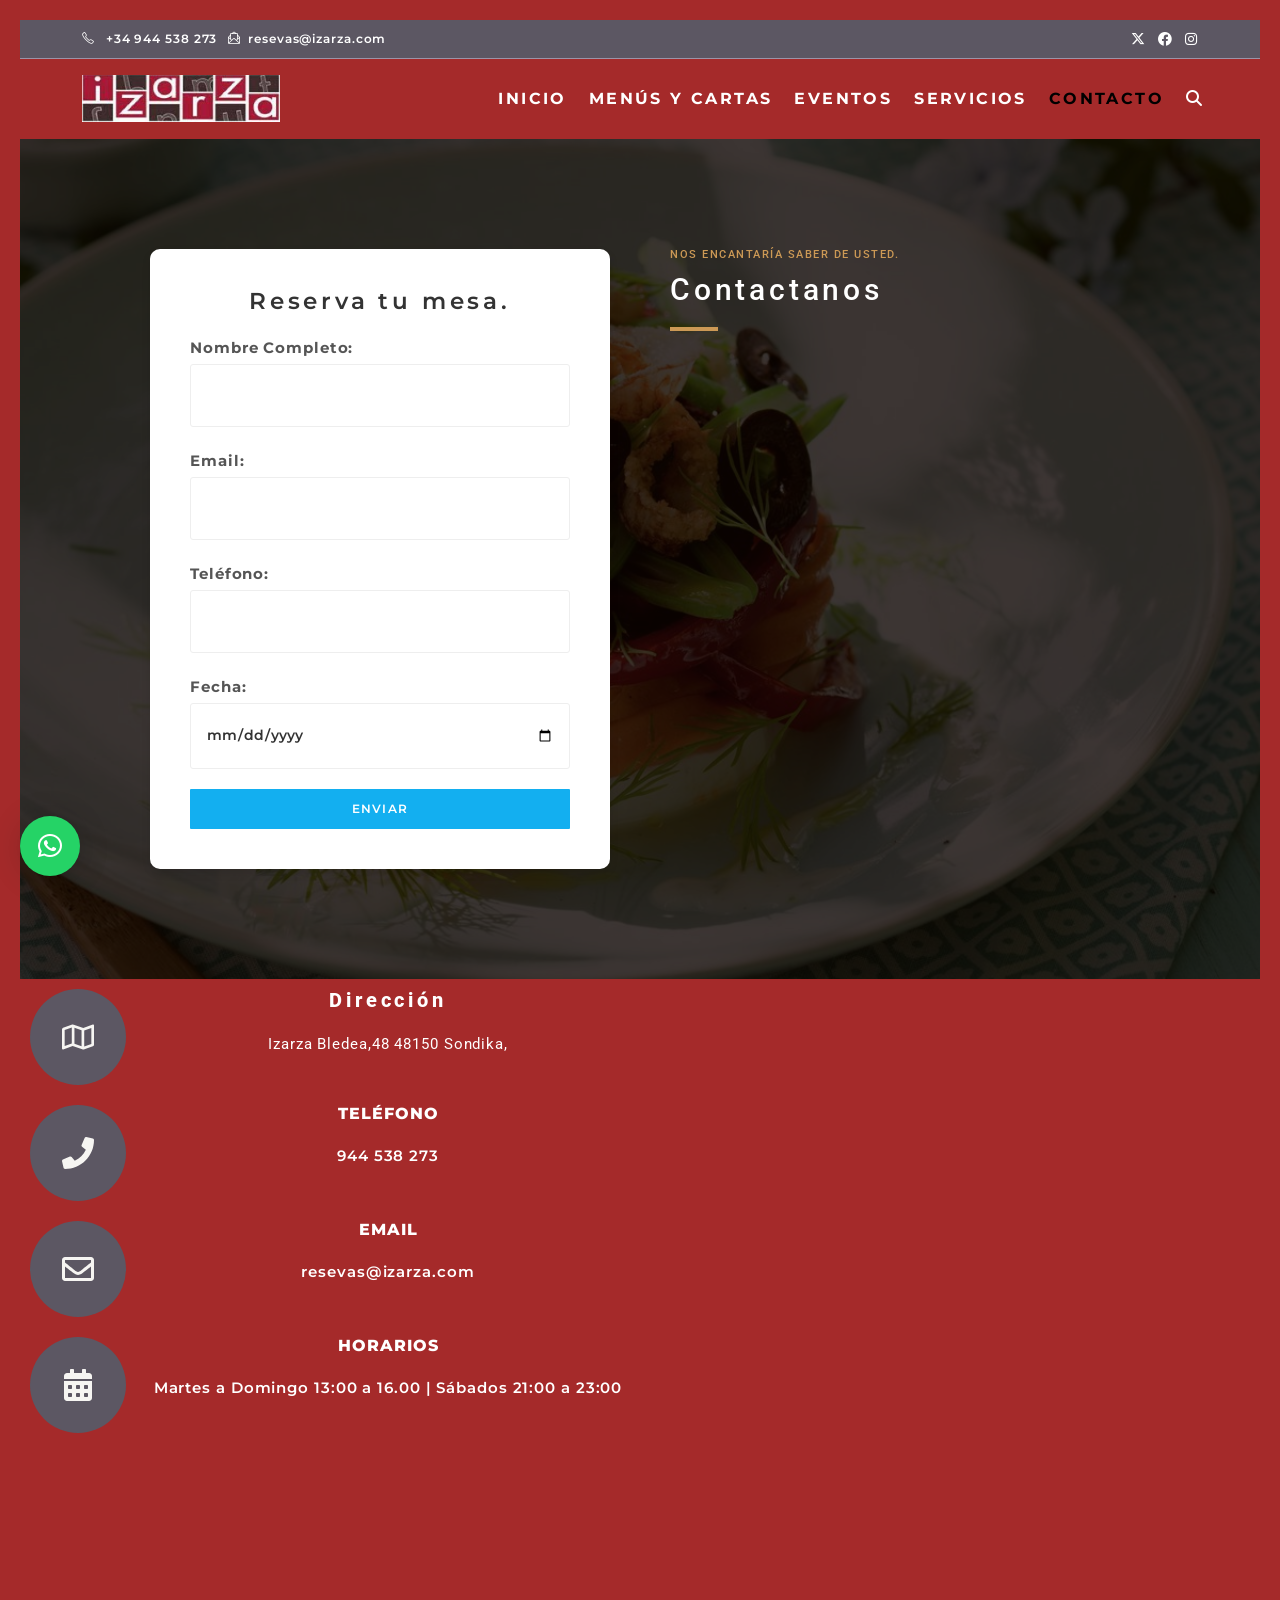
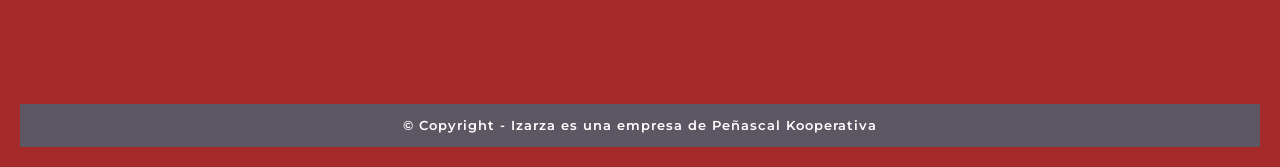
<file: index.php/contact/index.html>
<!DOCTYPE html>
<html class="html" lang="es">
<head>
	<meta charset="UTF-8">
	<link rel="profile" href="https://gmpg.org/xfn/11">

	<title>Contacto &#8211; Izarza</title>
<meta name='robots' content='max-image-preview:large' />
<meta name="viewport" content="width=device-width, initial-scale=1"><link rel='dns-prefetch' href='http://fonts.googleapis.com/' />
<link rel="alternate" type="application/rss+xml" title="Izarza &raquo; Feed" href="../feed/index.html" />
<link rel="alternate" type="application/rss+xml" title="Izarza &raquo; Feed de los comentarios" href="../comments/feed/index.html" />
<script>
window._wpemojiSettings = {"baseUrl":"https:\/\/s.w.org\/images\/core\/emoji\/15.0.3\/72x72\/","ext":".png","svgUrl":"https:\/\/s.w.org\/images\/core\/emoji\/15.0.3\/svg\/","svgExt":".svg","source":{"concatemoji":"http:\/\/localhost\/wp-includes\/js\/wp-emoji-release.min.js?ver=6.6.2"}};
/*! This file is auto-generated */
!function(i,n){var o,s,e;function c(e){try{var t={supportTests:e,timestamp:(new Date).valueOf()};sessionStorage.setItem(o,JSON.stringify(t))}catch(e){}}function p(e,t,n){e.clearRect(0,0,e.canvas.width,e.canvas.height),e.fillText(t,0,0);var t=new Uint32Array(e.getImageData(0,0,e.canvas.width,e.canvas.height).data),r=(e.clearRect(0,0,e.canvas.width,e.canvas.height),e.fillText(n,0,0),new Uint32Array(e.getImageData(0,0,e.canvas.width,e.canvas.height).data));return t.every(function(e,t){return e===r[t]})}function u(e,t,n){switch(t){case"flag":return n(e,"\ud83c\udff3\ufe0f\u200d\u26a7\ufe0f","\ud83c\udff3\ufe0f\u200b\u26a7\ufe0f")?!1:!n(e,"\ud83c\uddfa\ud83c\uddf3","\ud83c\uddfa\u200b\ud83c\uddf3")&&!n(e,"\ud83c\udff4\udb40\udc67\udb40\udc62\udb40\udc65\udb40\udc6e\udb40\udc67\udb40\udc7f","\ud83c\udff4\u200b\udb40\udc67\u200b\udb40\udc62\u200b\udb40\udc65\u200b\udb40\udc6e\u200b\udb40\udc67\u200b\udb40\udc7f");case"emoji":return!n(e,"\ud83d\udc26\u200d\u2b1b","\ud83d\udc26\u200b\u2b1b")}return!1}function f(e,t,n){var r="undefined"!=typeof WorkerGlobalScope&&self instanceof WorkerGlobalScope?new OffscreenCanvas(300,150):i.createElement("canvas"),a=r.getContext("2d",{willReadFrequently:!0}),o=(a.textBaseline="top",a.font="600 32px Arial",{});return e.forEach(function(e){o[e]=t(a,e,n)}),o}function t(e){var t=i.createElement("script");t.src=e,t.defer=!0,i.head.appendChild(t)}"undefined"!=typeof Promise&&(o="wpEmojiSettingsSupports",s=["flag","emoji"],n.supports={everything:!0,everythingExceptFlag:!0},e=new Promise(function(e){i.addEventListener("DOMContentLoaded",e,{once:!0})}),new Promise(function(t){var n=function(){try{var e=JSON.parse(sessionStorage.getItem(o));if("object"==typeof e&&"number"==typeof e.timestamp&&(new Date).valueOf()<e.timestamp+604800&&"object"==typeof e.supportTests)return e.supportTests}catch(e){}return null}();if(!n){if("undefined"!=typeof Worker&&"undefined"!=typeof OffscreenCanvas&&"undefined"!=typeof URL&&URL.createObjectURL&&"undefined"!=typeof Blob)try{var e="postMessage("+f.toString()+"("+[JSON.stringify(s),u.toString(),p.toString()].join(",")+"));",r=new Blob([e],{type:"text/javascript"}),a=new Worker(URL.createObjectURL(r),{name:"wpTestEmojiSupports"});return void(a.onmessage=function(e){c(n=e.data),a.terminate(),t(n)})}catch(e){}c(n=f(s,u,p))}t(n)}).then(function(e){for(var t in e)n.supports[t]=e[t],n.supports.everything=n.supports.everything&&n.supports[t],"flag"!==t&&(n.supports.everythingExceptFlag=n.supports.everythingExceptFlag&&n.supports[t]);n.supports.everythingExceptFlag=n.supports.everythingExceptFlag&&!n.supports.flag,n.DOMReady=!1,n.readyCallback=function(){n.DOMReady=!0}}).then(function(){return e}).then(function(){var e;n.supports.everything||(n.readyCallback(),(e=n.source||{}).concatemoji?t(e.concatemoji):e.wpemoji&&e.twemoji&&(t(e.twemoji),t(e.wpemoji)))}))}((window,document),window._wpemojiSettings);
</script>
<style id='wp-emoji-styles-inline-css'>

	img.wp-smiley, img.emoji {
		display: inline !important;
		border: none !important;
		box-shadow: none !important;
		height: 1em !important;
		width: 1em !important;
		margin: 0 0.07em !important;
		vertical-align: -0.1em !important;
		background: none !important;
		padding: 0 !important;
	}
</style>
<style id='classic-theme-styles-inline-css'>
/*! This file is auto-generated */
.wp-block-button__link{color:#fff;background-color:#32373c;border-radius:9999px;box-shadow:none;text-decoration:none;padding:calc(.667em + 2px) calc(1.333em + 2px);font-size:1.125em}.wp-block-file__button{background:#32373c;color:#fff;text-decoration:none}
</style>
<style id='global-styles-inline-css'>
:root{--wp--preset--aspect-ratio--square: 1;--wp--preset--aspect-ratio--4-3: 4/3;--wp--preset--aspect-ratio--3-4: 3/4;--wp--preset--aspect-ratio--3-2: 3/2;--wp--preset--aspect-ratio--2-3: 2/3;--wp--preset--aspect-ratio--16-9: 16/9;--wp--preset--aspect-ratio--9-16: 9/16;--wp--preset--color--black: #000000;--wp--preset--color--cyan-bluish-gray: #abb8c3;--wp--preset--color--white: #ffffff;--wp--preset--color--pale-pink: #f78da7;--wp--preset--color--vivid-red: #cf2e2e;--wp--preset--color--luminous-vivid-orange: #ff6900;--wp--preset--color--luminous-vivid-amber: #fcb900;--wp--preset--color--light-green-cyan: #7bdcb5;--wp--preset--color--vivid-green-cyan: #00d084;--wp--preset--color--pale-cyan-blue: #8ed1fc;--wp--preset--color--vivid-cyan-blue: #0693e3;--wp--preset--color--vivid-purple: #9b51e0;--wp--preset--gradient--vivid-cyan-blue-to-vivid-purple: linear-gradient(135deg,rgba(6,147,227,1) 0%,rgb(155,81,224) 100%);--wp--preset--gradient--light-green-cyan-to-vivid-green-cyan: linear-gradient(135deg,rgb(122,220,180) 0%,rgb(0,208,130) 100%);--wp--preset--gradient--luminous-vivid-amber-to-luminous-vivid-orange: linear-gradient(135deg,rgba(252,185,0,1) 0%,rgba(255,105,0,1) 100%);--wp--preset--gradient--luminous-vivid-orange-to-vivid-red: linear-gradient(135deg,rgba(255,105,0,1) 0%,rgb(207,46,46) 100%);--wp--preset--gradient--very-light-gray-to-cyan-bluish-gray: linear-gradient(135deg,rgb(238,238,238) 0%,rgb(169,184,195) 100%);--wp--preset--gradient--cool-to-warm-spectrum: linear-gradient(135deg,rgb(74,234,220) 0%,rgb(151,120,209) 20%,rgb(207,42,186) 40%,rgb(238,44,130) 60%,rgb(251,105,98) 80%,rgb(254,248,76) 100%);--wp--preset--gradient--blush-light-purple: linear-gradient(135deg,rgb(255,206,236) 0%,rgb(152,150,240) 100%);--wp--preset--gradient--blush-bordeaux: linear-gradient(135deg,rgb(254,205,165) 0%,rgb(254,45,45) 50%,rgb(107,0,62) 100%);--wp--preset--gradient--luminous-dusk: linear-gradient(135deg,rgb(255,203,112) 0%,rgb(199,81,192) 50%,rgb(65,88,208) 100%);--wp--preset--gradient--pale-ocean: linear-gradient(135deg,rgb(255,245,203) 0%,rgb(182,227,212) 50%,rgb(51,167,181) 100%);--wp--preset--gradient--electric-grass: linear-gradient(135deg,rgb(202,248,128) 0%,rgb(113,206,126) 100%);--wp--preset--gradient--midnight: linear-gradient(135deg,rgb(2,3,129) 0%,rgb(40,116,252) 100%);--wp--preset--font-size--small: 13px;--wp--preset--font-size--medium: 20px;--wp--preset--font-size--large: 36px;--wp--preset--font-size--x-large: 42px;--wp--preset--spacing--20: 0.44rem;--wp--preset--spacing--30: 0.67rem;--wp--preset--spacing--40: 1rem;--wp--preset--spacing--50: 1.5rem;--wp--preset--spacing--60: 2.25rem;--wp--preset--spacing--70: 3.38rem;--wp--preset--spacing--80: 5.06rem;--wp--preset--shadow--natural: 6px 6px 9px rgba(0, 0, 0, 0.2);--wp--preset--shadow--deep: 12px 12px 50px rgba(0, 0, 0, 0.4);--wp--preset--shadow--sharp: 6px 6px 0px rgba(0, 0, 0, 0.2);--wp--preset--shadow--outlined: 6px 6px 0px -3px rgba(255, 255, 255, 1), 6px 6px rgba(0, 0, 0, 1);--wp--preset--shadow--crisp: 6px 6px 0px rgba(0, 0, 0, 1);}:where(.is-layout-flex){gap: 0.5em;}:where(.is-layout-grid){gap: 0.5em;}body .is-layout-flex{display: flex;}.is-layout-flex{flex-wrap: wrap;align-items: center;}.is-layout-flex > :is(*, div){margin: 0;}body .is-layout-grid{display: grid;}.is-layout-grid > :is(*, div){margin: 0;}:where(.wp-block-columns.is-layout-flex){gap: 2em;}:where(.wp-block-columns.is-layout-grid){gap: 2em;}:where(.wp-block-post-template.is-layout-flex){gap: 1.25em;}:where(.wp-block-post-template.is-layout-grid){gap: 1.25em;}.has-black-color{color: var(--wp--preset--color--black) !important;}.has-cyan-bluish-gray-color{color: var(--wp--preset--color--cyan-bluish-gray) !important;}.has-white-color{color: var(--wp--preset--color--white) !important;}.has-pale-pink-color{color: var(--wp--preset--color--pale-pink) !important;}.has-vivid-red-color{color: var(--wp--preset--color--vivid-red) !important;}.has-luminous-vivid-orange-color{color: var(--wp--preset--color--luminous-vivid-orange) !important;}.has-luminous-vivid-amber-color{color: var(--wp--preset--color--luminous-vivid-amber) !important;}.has-light-green-cyan-color{color: var(--wp--preset--color--light-green-cyan) !important;}.has-vivid-green-cyan-color{color: var(--wp--preset--color--vivid-green-cyan) !important;}.has-pale-cyan-blue-color{color: var(--wp--preset--color--pale-cyan-blue) !important;}.has-vivid-cyan-blue-color{color: var(--wp--preset--color--vivid-cyan-blue) !important;}.has-vivid-purple-color{color: var(--wp--preset--color--vivid-purple) !important;}.has-black-background-color{background-color: var(--wp--preset--color--black) !important;}.has-cyan-bluish-gray-background-color{background-color: var(--wp--preset--color--cyan-bluish-gray) !important;}.has-white-background-color{background-color: var(--wp--preset--color--white) !important;}.has-pale-pink-background-color{background-color: var(--wp--preset--color--pale-pink) !important;}.has-vivid-red-background-color{background-color: var(--wp--preset--color--vivid-red) !important;}.has-luminous-vivid-orange-background-color{background-color: var(--wp--preset--color--luminous-vivid-orange) !important;}.has-luminous-vivid-amber-background-color{background-color: var(--wp--preset--color--luminous-vivid-amber) !important;}.has-light-green-cyan-background-color{background-color: var(--wp--preset--color--light-green-cyan) !important;}.has-vivid-green-cyan-background-color{background-color: var(--wp--preset--color--vivid-green-cyan) !important;}.has-pale-cyan-blue-background-color{background-color: var(--wp--preset--color--pale-cyan-blue) !important;}.has-vivid-cyan-blue-background-color{background-color: var(--wp--preset--color--vivid-cyan-blue) !important;}.has-vivid-purple-background-color{background-color: var(--wp--preset--color--vivid-purple) !important;}.has-black-border-color{border-color: var(--wp--preset--color--black) !important;}.has-cyan-bluish-gray-border-color{border-color: var(--wp--preset--color--cyan-bluish-gray) !important;}.has-white-border-color{border-color: var(--wp--preset--color--white) !important;}.has-pale-pink-border-color{border-color: var(--wp--preset--color--pale-pink) !important;}.has-vivid-red-border-color{border-color: var(--wp--preset--color--vivid-red) !important;}.has-luminous-vivid-orange-border-color{border-color: var(--wp--preset--color--luminous-vivid-orange) !important;}.has-luminous-vivid-amber-border-color{border-color: var(--wp--preset--color--luminous-vivid-amber) !important;}.has-light-green-cyan-border-color{border-color: var(--wp--preset--color--light-green-cyan) !important;}.has-vivid-green-cyan-border-color{border-color: var(--wp--preset--color--vivid-green-cyan) !important;}.has-pale-cyan-blue-border-color{border-color: var(--wp--preset--color--pale-cyan-blue) !important;}.has-vivid-cyan-blue-border-color{border-color: var(--wp--preset--color--vivid-cyan-blue) !important;}.has-vivid-purple-border-color{border-color: var(--wp--preset--color--vivid-purple) !important;}.has-vivid-cyan-blue-to-vivid-purple-gradient-background{background: var(--wp--preset--gradient--vivid-cyan-blue-to-vivid-purple) !important;}.has-light-green-cyan-to-vivid-green-cyan-gradient-background{background: var(--wp--preset--gradient--light-green-cyan-to-vivid-green-cyan) !important;}.has-luminous-vivid-amber-to-luminous-vivid-orange-gradient-background{background: var(--wp--preset--gradient--luminous-vivid-amber-to-luminous-vivid-orange) !important;}.has-luminous-vivid-orange-to-vivid-red-gradient-background{background: var(--wp--preset--gradient--luminous-vivid-orange-to-vivid-red) !important;}.has-very-light-gray-to-cyan-bluish-gray-gradient-background{background: var(--wp--preset--gradient--very-light-gray-to-cyan-bluish-gray) !important;}.has-cool-to-warm-spectrum-gradient-background{background: var(--wp--preset--gradient--cool-to-warm-spectrum) !important;}.has-blush-light-purple-gradient-background{background: var(--wp--preset--gradient--blush-light-purple) !important;}.has-blush-bordeaux-gradient-background{background: var(--wp--preset--gradient--blush-bordeaux) !important;}.has-luminous-dusk-gradient-background{background: var(--wp--preset--gradient--luminous-dusk) !important;}.has-pale-ocean-gradient-background{background: var(--wp--preset--gradient--pale-ocean) !important;}.has-electric-grass-gradient-background{background: var(--wp--preset--gradient--electric-grass) !important;}.has-midnight-gradient-background{background: var(--wp--preset--gradient--midnight) !important;}.has-small-font-size{font-size: var(--wp--preset--font-size--small) !important;}.has-medium-font-size{font-size: var(--wp--preset--font-size--medium) !important;}.has-large-font-size{font-size: var(--wp--preset--font-size--large) !important;}.has-x-large-font-size{font-size: var(--wp--preset--font-size--x-large) !important;}
:where(.wp-block-post-template.is-layout-flex){gap: 1.25em;}:where(.wp-block-post-template.is-layout-grid){gap: 1.25em;}
:where(.wp-block-columns.is-layout-flex){gap: 2em;}:where(.wp-block-columns.is-layout-grid){gap: 2em;}
:root :where(.wp-block-pullquote){font-size: 1.5em;line-height: 1.6;}
</style>
<link rel='stylesheet' id='font-awesome-css' href='../../wp-content/themes/oceanwp/assets/fonts/fontawesome/css/all.min.css%3Fver=6.4.2.css' media='all' />
<link rel='stylesheet' id='simple-line-icons-css' href='../../wp-content/themes/oceanwp/assets/css/third/simple-line-icons.min.css%3Fver=2.4.0.css' media='all' />
<link rel='stylesheet' id='oceanwp-style-css' href='../../wp-content/themes/oceanwp/assets/css/style.min.css%3Fver=3.6.0.css' media='all' />
<link rel='stylesheet' id='oceanwp-google-font-lato-css' href='http://fonts.googleapis.com/css?family=Lato%3A100%2C200%2C300%2C400%2C500%2C600%2C700%2C800%2C900%2C100i%2C200i%2C300i%2C400i%2C500i%2C600i%2C700i%2C800i%2C900i&amp;subset=latin&amp;display=swap&amp;ver=6.6.2' media='all' />
<link rel='stylesheet' id='oceanwp-google-font-montserrat-css' href='http://fonts.googleapis.com/css?family=Montserrat%3A100%2C200%2C300%2C400%2C500%2C600%2C700%2C800%2C900%2C100i%2C200i%2C300i%2C400i%2C500i%2C600i%2C700i%2C800i%2C900i&amp;subset=latin&amp;display=swap&amp;ver=6.6.2' media='all' />
<link rel='stylesheet' id='qlwapp-css' href='../../wp-content/plugins/wp-whatsapp-chat/build/frontend/css/style.css%3Fver=7.4.5.css' media='all' />
<link rel='stylesheet' id='elementor-frontend-css' href='../../wp-content/plugins/elementor/assets/css/frontend.min.css%3Fver=3.24.4.css' media='all' />
<link rel='stylesheet' id='swiper-css' href='../../wp-content/plugins/elementor/assets/lib/swiper/v8/css/swiper.min.css%3Fver=8.4.5.css' media='all' />
<link rel='stylesheet' id='e-swiper-css' href='../../wp-content/plugins/elementor/assets/css/conditionals/e-swiper.min.css%3Fver=3.24.4.css' media='all' />
<link rel='stylesheet' id='elementor-post-4-css' href='../../wp-content/uploads/elementor/css/post-4.css%3Fver=1727989963.css' media='all' />
<link rel='stylesheet' id='e-animation-fadeIn-css' href='../../wp-content/plugins/elementor/assets/lib/animations/styles/fadeIn.min.css%3Fver=3.24.4.css' media='all' />
<link rel='stylesheet' id='widget-heading-css' href='../../wp-content/plugins/elementor/assets/css/widget-heading.min.css%3Fver=3.24.4.css' media='all' />
<link rel='stylesheet' id='widget-divider-css' href='../../wp-content/plugins/elementor/assets/css/widget-divider.min.css%3Fver=3.24.4.css' media='all' />
<link rel='stylesheet' id='widget-icon-box-css' href='../../wp-content/plugins/elementor/assets/css/widget-icon-box.min.css%3Fver=3.24.4.css' media='all' />
<link rel='stylesheet' id='widget-spacer-css' href='../../wp-content/plugins/elementor/assets/css/widget-spacer.min.css%3Fver=3.24.4.css' media='all' />
<link rel='stylesheet' id='widget-google_maps-css' href='../../wp-content/plugins/elementor/assets/css/widget-google_maps.min.css%3Fver=3.24.4.css' media='all' />
<link rel='stylesheet' id='elementor-post-445-css' href='../../wp-content/uploads/elementor/css/post-445.css%3Fver=1727990038.css' media='all' />
<link rel='stylesheet' id='eael-general-css' href='../../wp-content/plugins/essential-addons-for-elementor-lite/assets/front-end/css/view/general.min.css%3Fver=6.0.5.css' media='all' />
<link rel='stylesheet' id='google-fonts-1-css' href='https://fonts.googleapis.com/css?family=Montserrat%3A100%2C100italic%2C200%2C200italic%2C300%2C300italic%2C400%2C400italic%2C500%2C500italic%2C600%2C600italic%2C700%2C700italic%2C800%2C800italic%2C900%2C900italic%7CRoboto+Slab%3A100%2C100italic%2C200%2C200italic%2C300%2C300italic%2C400%2C400italic%2C500%2C500italic%2C600%2C600italic%2C700%2C700italic%2C800%2C800italic%2C900%2C900italic%7CRoboto%3A100%2C100italic%2C200%2C200italic%2C300%2C300italic%2C400%2C400italic%2C500%2C500italic%2C600%2C600italic%2C700%2C700italic%2C800%2C800italic%2C900%2C900italic&#038;display=swap&#038;ver=6.6.2' media='all' />
<link rel="preconnect" href="https://fonts.gstatic.com/" crossorigin><script src="../../wp-includes/js/jquery/jquery.min.js%3Fver=3.7.1" id="jquery-core-js"></script>
<script src="../../wp-includes/js/jquery/jquery-migrate.min.js%3Fver=3.4.1" id="jquery-migrate-js"></script>
<link rel="https://api.w.org/" href="../wp-json/index.html" /><link rel="alternate" title="JSON" type="application/json" href="../wp-json/wp/v2/pages/445" /><link rel="EditURI" type="application/rsd+xml" title="RSD" href="../../xmlrpc.php%3Frsd" />
<meta name="generator" content="WordPress 6.6.2" />
<link rel="canonical" href="../../index.html%3Fp=445.html" />
<link rel='shortlink' href='../../index.html%3Fp=445.html' />
<link rel="alternate" title="oEmbed (JSON)" type="application/json+oembed" href="../wp-json/oembed/1.0/embed%3Furl=http:%252F%252Flocalhost%252Findex.php%252Fcontact%252F" />
<meta name="cdp-version" content="1.4.9" /><meta name="generator" content="Elementor 3.24.4; features: e_font_icon_svg, additional_custom_breakpoints, e_optimized_control_loading, e_element_cache; settings: css_print_method-external, google_font-enabled, font_display-swap">
			<style>
				.e-con.e-parent:nth-of-type(n+4):not(.e-lazyloaded):not(.e-no-lazyload),
				.e-con.e-parent:nth-of-type(n+4):not(.e-lazyloaded):not(.e-no-lazyload) * {
					background-image: none !important;
				}
				@media screen and (max-height: 1024px) {
					.e-con.e-parent:nth-of-type(n+3):not(.e-lazyloaded):not(.e-no-lazyload),
					.e-con.e-parent:nth-of-type(n+3):not(.e-lazyloaded):not(.e-no-lazyload) * {
						background-image: none !important;
					}
				}
				@media screen and (max-height: 640px) {
					.e-con.e-parent:nth-of-type(n+2):not(.e-lazyloaded):not(.e-no-lazyload),
					.e-con.e-parent:nth-of-type(n+2):not(.e-lazyloaded):not(.e-no-lazyload) * {
						background-image: none !important;
					}
				}
			</style>
			<link rel="icon" href="../../wp-content/uploads/2024/09/logotipo-3.webp.html" sizes="32x32" />
<link rel="icon" href="../../wp-content/uploads/2024/09/logotipo-3.webp.html" sizes="192x192" />
<link rel="apple-touch-icon" href="../../wp-content/uploads/2024/09/logotipo-3.webp.html" />
<meta name="msapplication-TileImage" content="http://localhost/wp-content/uploads/2024/09/logotipo-3.webp" />
		<style id="wp-custom-css">
			/* Estilos generales */.menu-title,.menu-footer{text-align:center;color:#b91c1c;/* Color rojo oscuro */margin:20px 0;font-size:2em;font-weight:bold}.menu-container{display:flex;flex-wrap:wrap;justify-content:center;gap:60px;background-color:#b91c1c;/* Color rojo oscuro */padding:40px 0}.menu-item{perspective:1000px}.card{width:250px;height:350px;position:relative;transform-style:preserve-3d;transition:transform 0.8s}.card:hover{transform:rotateY(180deg)}/* Lado frontal de la tarjeta */.front,.back{position:absolute;width:100%;height:100%;backface-visibility:hidden;border-radius:20px;overflow:hidden}.front{background-color:#fff;display:flex;flex-direction:column;align-items:center;justify-content:center}.front h2{color:#b91c1c;margin-bottom:10px}.front img{width:150px;height:auto}/* Lado trasero de la tarjeta */.back{background-color:#f1f5f9;/* Color gris claro */color:#b91c1c;transform:rotateY(180deg);display:flex;align-items:center;justify-content:center}.back h3 a{text-decoration:none;color:#fff;background-color:#b91c1c;padding:10px 20px;border-radius:10px;font-size:1.5em}.menu-footer{background-color:#b91c1c;color:#fff;padding:20px 0}/** Start Block Kit CSS:141-3-1d55f1e76be9fb1a8d9de88accbe962f **/.envato-kit-138-bracket .elementor-widget-container >*:before{content:"[";color:#ffab00;display:inline-block;margin-right:4px;line-height:1em;position:relative;top:-1px}.envato-kit-138-bracket .elementor-widget-container >*:after{content:"]";color:#ffab00;display:inline-block;margin-left:4px;line-height:1em;position:relative;top:-1px}/** End Block Kit CSS:141-3-1d55f1e76be9fb1a8d9de88accbe962f **//** Start Block Kit CSS:144-3-3a7d335f39a8579c20cdf02f8d462582 **/.envato-block__preview{overflow:visible}/* Envato Kit 141 Custom Styles - Applied to the element under Advanced */.elementor-headline-animation-type-drop-in .elementor-headline-dynamic-wrapper{text-align:center}.envato-kit-141-top-0 h1,.envato-kit-141-top-0 h2,.envato-kit-141-top-0 h3,.envato-kit-141-top-0 h4,.envato-kit-141-top-0 h5,.envato-kit-141-top-0 h6,.envato-kit-141-top-0 p{margin-top:0}.envato-kit-141-newsletter-inline .elementor-field-textual.elementor-size-md{padding-left:1.5rem;padding-right:1.5rem}.envato-kit-141-bottom-0 p{margin-bottom:0}.envato-kit-141-bottom-8 .elementor-price-list .elementor-price-list-item .elementor-price-list-header{margin-bottom:.5rem}.envato-kit-141.elementor-widget-testimonial-carousel.elementor-pagination-type-bullets .swiper-container{padding-bottom:52px}.envato-kit-141-display-inline{display:inline-block}.envato-kit-141 .elementor-slick-slider ul.slick-dots{bottom:-40px}/** End Block Kit CSS:144-3-3a7d335f39a8579c20cdf02f8d462582 **//** Start Block Kit CSS:105-3-0fb64e69c49a8e10692d28840c54ef95 **/.envato-kit-102-phone-overlay{position:absolute !important;display:block !important;top:0;left:0;right:0;margin:auto;z-index:1}/** End Block Kit CSS:105-3-0fb64e69c49a8e10692d28840c54ef95 **/		</style>
					<style>
				:root {
				--qlwapp-scheme-font-family:inherit;--qlwapp-scheme-font-size:18px;--qlwapp-scheme-icon-size:60px;--qlwapp-scheme-icon-font-size:24px;--qlwapp-scheme-box-message-word-break:break-all;				}
			</style>
			<!-- OceanWP CSS -->
<style type="text/css">
/* General CSS */input[type="button"]:hover,input[type="reset"]:hover,input[type="submit"]:hover,button[type="submit"]:hover,input[type="button"]:focus,input[type="reset"]:focus,input[type="submit"]:focus,button[type="submit"]:focus,.button:hover,.button:focus,#site-navigation-wrap .dropdown-menu >li.btn >a:hover >span,.post-quote-author,.omw-modal .omw-close-modal:hover,body div.wpforms-container-full .wpforms-form input[type=submit]:hover,body div.wpforms-container-full .wpforms-form button[type=submit]:hover,body div.wpforms-container-full .wpforms-form .wpforms-page-button:hover{background-color:#786b8a}body,.has-parallax-footer:not(.separate-layout) #main{background-color:#A52A2a}a{color:#1e73be}a .owp-icon use{stroke:#1e73be}.page-numbers a,.page-numbers span:not(.elementor-screen-only),.page-links span{background-color:#a52a2a}form input[type="text"],form input[type="password"],form input[type="email"],form input[type="url"],form input[type="date"],form input[type="month"],form input[type="time"],form input[type="datetime"],form input[type="datetime-local"],form input[type="week"],form input[type="number"],form input[type="search"],form input[type="tel"],form input[type="color"],form select,form textarea{padding:18px 15px 18px 15px}body div.wpforms-container-full .wpforms-form input[type=date],body div.wpforms-container-full .wpforms-form input[type=datetime],body div.wpforms-container-full .wpforms-form input[type=datetime-local],body div.wpforms-container-full .wpforms-form input[type=email],body div.wpforms-container-full .wpforms-form input[type=month],body div.wpforms-container-full .wpforms-form input[type=number],body div.wpforms-container-full .wpforms-form input[type=password],body div.wpforms-container-full .wpforms-form input[type=range],body div.wpforms-container-full .wpforms-form input[type=search],body div.wpforms-container-full .wpforms-form input[type=tel],body div.wpforms-container-full .wpforms-form input[type=text],body div.wpforms-container-full .wpforms-form input[type=time],body div.wpforms-container-full .wpforms-form input[type=url],body div.wpforms-container-full .wpforms-form input[type=week],body div.wpforms-container-full .wpforms-form select,body div.wpforms-container-full .wpforms-form textarea{padding:18px 15px 18px 15px;height:auto}form input[type="text"],form input[type="password"],form input[type="email"],form input[type="url"],form input[type="date"],form input[type="month"],form input[type="time"],form input[type="datetime"],form input[type="datetime-local"],form input[type="week"],form input[type="number"],form input[type="search"],form input[type="tel"],form input[type="color"],form select,form textarea,.select2-container .select2-choice,.woocommerce .woocommerce-checkout .select2-container--default .select2-selection--single{border-color:#eeeeee}body div.wpforms-container-full .wpforms-form input[type=date],body div.wpforms-container-full .wpforms-form input[type=datetime],body div.wpforms-container-full .wpforms-form input[type=datetime-local],body div.wpforms-container-full .wpforms-form input[type=email],body div.wpforms-container-full .wpforms-form input[type=month],body div.wpforms-container-full .wpforms-form input[type=number],body div.wpforms-container-full .wpforms-form input[type=password],body div.wpforms-container-full .wpforms-form input[type=range],body div.wpforms-container-full .wpforms-form input[type=search],body div.wpforms-container-full .wpforms-form input[type=tel],body div.wpforms-container-full .wpforms-form input[type=text],body div.wpforms-container-full .wpforms-form input[type=time],body div.wpforms-container-full .wpforms-form input[type=url],body div.wpforms-container-full .wpforms-form input[type=week],body div.wpforms-container-full .wpforms-form select,body div.wpforms-container-full .wpforms-form textarea{border-color:#eeeeee}form input[type="text"]:focus,form input[type="password"]:focus,form input[type="email"]:focus,form input[type="tel"]:focus,form input[type="url"]:focus,form input[type="search"]:focus,form textarea:focus,.select2-drop-active,.select2-dropdown-open.select2-drop-above .select2-choice,.select2-dropdown-open.select2-drop-above .select2-choices,.select2-drop.select2-drop-above.select2-drop-active,.select2-container-active .select2-choice,.select2-container-active .select2-choices{border-color:#84c340}body div.wpforms-container-full .wpforms-form input:focus,body div.wpforms-container-full .wpforms-form textarea:focus,body div.wpforms-container-full .wpforms-form select:focus{border-color:#84c340}.theme-button,input[type="submit"],button[type="submit"],button,.button,body div.wpforms-container-full .wpforms-form input[type=submit],body div.wpforms-container-full .wpforms-form button[type=submit],body div.wpforms-container-full .wpforms-form .wpforms-page-button{border-radius:1px}/* Blog CSS */.single-post.content-max-width #wrap .thumbnail,.single-post.content-max-width #wrap .wp-block-buttons,.single-post.content-max-width #wrap .wp-block-verse,.single-post.content-max-width #wrap .entry-header,.single-post.content-max-width #wrap ul.meta,.single-post.content-max-width #wrap .entry-content p,.single-post.content-max-width #wrap .entry-content h1,.single-post.content-max-width #wrap .entry-content h2,.single-post.content-max-width #wrap .entry-content h3,.single-post.content-max-width #wrap .entry-content h4,.single-post.content-max-width #wrap .entry-content h5,.single-post.content-max-width #wrap .entry-content h6,.single-post.content-max-width #wrap .wp-block-image,.single-post.content-max-width #wrap .wp-block-gallery,.single-post.content-max-width #wrap .wp-block-video,.single-post.content-max-width #wrap .wp-block-quote,.single-post.content-max-width #wrap .wp-block-text-columns,.single-post.content-max-width #wrap .wp-block-code,.single-post.content-max-width #wrap .entry-content ul,.single-post.content-max-width #wrap .entry-content ol,.single-post.content-max-width #wrap .wp-block-cover-text,.single-post.content-max-width #wrap .wp-block-cover,.single-post.content-max-width #wrap .wp-block-columns,.single-post.content-max-width #wrap .post-tags,.single-post.content-max-width #wrap .comments-area,.single-post.content-max-width #wrap .wp-block-embed,#wrap .wp-block-separator.is-style-wide:not(.size-full){max-width:900px}.single-post.content-max-width #wrap .wp-block-image.alignleft,.single-post.content-max-width #wrap .wp-block-image.alignright{max-width:450px}.single-post.content-max-width #wrap .wp-block-image.alignleft{margin-left:calc( 50% - 450px)}.single-post.content-max-width #wrap .wp-block-image.alignright{margin-right:calc( 50% - 450px)}.single-post.content-max-width #wrap .wp-block-embed,.single-post.content-max-width #wrap .wp-block-verse{margin-left:auto;margin-right:auto}/* Header CSS */#site-logo #site-logo-inner,.oceanwp-social-menu .social-menu-inner,#site-header.full_screen-header .menu-bar-inner,.after-header-content .after-header-content-inner{height:80px}#site-navigation-wrap .dropdown-menu >li >a,.oceanwp-mobile-menu-icon a,.mobile-menu-close,.after-header-content-inner >a{line-height:80px}#site-header,.has-transparent-header .is-sticky #site-header,.has-vh-transparent .is-sticky #site-header.vertical-header,#searchform-header-replace{background-color:#a52a2a}#site-header.has-header-media .overlay-header-media{background-color:rgba(0,0,0,0.5)}#site-logo #site-logo-inner a img,#site-header.center-header #site-navigation-wrap .middle-site-logo a img{max-width:198px}#site-header #site-logo #site-logo-inner a img,#site-header.center-header #site-navigation-wrap .middle-site-logo a img{max-height:249px}#site-logo.has-responsive-logo .responsive-logo-link img{max-height:50px}#site-navigation-wrap .dropdown-menu >li >a{padding:0 11px}#site-navigation-wrap .dropdown-menu >li >a,.oceanwp-mobile-menu-icon a,#searchform-header-replace-close{color:#ffffff}#site-navigation-wrap .dropdown-menu >li >a .owp-icon use,.oceanwp-mobile-menu-icon a .owp-icon use,#searchform-header-replace-close .owp-icon use{stroke:#ffffff}#site-navigation-wrap .dropdown-menu >li >a:hover,.oceanwp-mobile-menu-icon a:hover,#searchform-header-replace-close:hover{color:#5e5e5e}#site-navigation-wrap .dropdown-menu >li >a:hover .owp-icon use,.oceanwp-mobile-menu-icon a:hover .owp-icon use,#searchform-header-replace-close:hover .owp-icon use{stroke:#5e5e5e}#site-navigation-wrap .dropdown-menu >.current-menu-item >a,#site-navigation-wrap .dropdown-menu >.current-menu-ancestor >a,#site-navigation-wrap .dropdown-menu >.current-menu-item >a:hover,#site-navigation-wrap .dropdown-menu >.current-menu-ancestor >a:hover{color:#000000}.dropdown-menu .sub-menu{min-width:312px}/* Top Bar CSS */#top-bar-wrap,.oceanwp-top-bar-sticky{background-color:#5c5763}#top-bar-wrap{border-color:#9b94a8}#top-bar-wrap,#top-bar-content strong{color:#ffffff}#top-bar-content a,#top-bar-social-alt a{color:#e4f0f5}#top-bar-content a:hover,#top-bar-social-alt a:hover{color:#e4f0f5}#top-bar-social li a{color:#ffffff}#top-bar-social li a .owp-icon use{stroke:#ffffff}#top-bar-social li a:hover{color:#e4f0f5!important}#top-bar-social li a:hover .owp-icon use{stroke:#e4f0f5!important}/* Footer Widgets CSS */#footer-widgets{background-color:#a52a2a}#footer-widgets,#footer-widgets p,#footer-widgets li a:before,#footer-widgets .contact-info-widget span.oceanwp-contact-title,#footer-widgets .recent-posts-date,#footer-widgets .recent-posts-comments,#footer-widgets .widget-recent-posts-icons li .fa{color:#ffffff}#footer-widgets li,#footer-widgets #wp-calendar caption,#footer-widgets #wp-calendar th,#footer-widgets #wp-calendar tbody,#footer-widgets .contact-info-widget i,#footer-widgets .oceanwp-newsletter-form-wrap input[type="email"],#footer-widgets .posts-thumbnails-widget li,#footer-widgets .social-widget li a{border-color:#aaaaaa}#footer-widgets .contact-info-widget .owp-icon{border-color:#aaaaaa}/* Footer Bottom CSS */#footer-bottom{background-color:#5c5763}#footer-bottom a:hover,#footer-bottom #footer-bottom-menu a:hover{color:#e4f0f5}/* Sidebar CSS */.widget-area{padding:0!important}.widget-title{margin-bottom:36px}/* Typography CSS */body{font-family:Lato;font-size:15px;letter-spacing:.9px}h1,h2,h3,h4,h5,h6,.theme-heading,.widget-title,.oceanwp-widget-recent-posts-title,.comment-reply-title,.entry-title,.sidebar-box .widget-title{font-family:Montserrat;font-weight:700;line-height:1.1;letter-spacing:3.8px}#site-navigation-wrap .dropdown-menu >li >a,#site-header.full_screen-header .fs-dropdown-menu >li >a,#site-header.top-header #site-navigation-wrap .dropdown-menu >li >a,#site-header.center-header #site-navigation-wrap .dropdown-menu >li >a,#site-header.medium-header #site-navigation-wrap .dropdown-menu >li >a,.oceanwp-mobile-menu-icon a{font-family:Montserrat;font-weight:700;font-style:normal;font-size:16px;letter-spacing:2.4px;text-transform:uppercase}.sidebar-box,.footer-box{font-family:Montserrat;font-weight:500;line-height:2;letter-spacing:.7px;text-transform:none}#footer-widgets .footer-box .widget-title{font-family:Montserrat;font-weight:700;letter-spacing:3.2px;text-transform:capitalize}#footer-bottom #copyright{font-size:13px;letter-spacing:1px}#footer-bottom #footer-bottom-menu{font-size:18px}
</style></head>

<body class="page-template page-template-elementor_header_footer page page-id-445 wp-custom-logo wp-embed-responsive oceanwp-theme dropdown-mobile no-header-border default-breakpoint content-full-screen has-topbar page-header-disabled has-breadcrumbs elementor-default elementor-template-full-width elementor-kit-4 elementor-page elementor-page-445" itemscope="itemscope" itemtype="https://schema.org/WebPage">

	
	
	<div id="outer-wrap" class="site clr">

		<a class="skip-link screen-reader-text" href="../../index.html%3Fp=445.html#main">Saltar al contenido</a>

		
		<div id="wrap" class="clr">

			

<div id="top-bar-wrap" class="clr">

	<div id="top-bar" class="clr container">

		
		<div id="top-bar-inner" class="clr">

			
	<div id="top-bar-content" class="clr has-content top-bar-left">

		
		
			
				<span class="topbar-content">

					<i class="icon-phone" style="margin: 0 7px 0 0"></i> +34 944 538 273 <i class="icon-envelope-letter" style="margin: 0 7px"></i>resevas@izarza.com
				</span>

				
	</div><!-- #top-bar-content -->



<div id="top-bar-social" class="clr top-bar-right">

	<ul class="clr" aria-label="Enlaces sociales">

		<li class="oceanwp-twitter"><a href="https://x.com/izarzasl" aria-label="X (se abre en una nueva pestaña)" target="_blank" rel="noopener noreferrer"><i class=" fab fa-x-twitter" aria-hidden="true" role="img"></i></a></li><li class="oceanwp-facebook"><a href="https://www.facebook.com/RestauranteIzarza/" aria-label="Facebook (se abre en una nueva pestaña)" target="_blank" rel="noopener noreferrer"><i class=" fab fa-facebook" aria-hidden="true" role="img"></i></a></li><li class="oceanwp-instagram"><a href="https://www.instagram.com/restauranteizarza/" aria-label="Instagram (se abre en una nueva pestaña)" target="_blank" rel="noopener noreferrer"><i class=" fab fa-instagram" aria-hidden="true" role="img"></i></a></li>
	</ul>

</div><!-- #top-bar-social -->

		</div><!-- #top-bar-inner -->

		
	</div><!-- #top-bar -->

</div><!-- #top-bar-wrap -->


			
<header id="site-header" class="minimal-header header-replace clr" data-height="80" itemscope="itemscope" itemtype="https://schema.org/WPHeader" role="banner">

	
					
			<div id="site-header-inner" class="clr container">

				
				

<div id="site-logo" class="clr" itemscope itemtype="https://schema.org/Brand" >

	
	<div id="site-logo-inner" class="clr">

		<a href="../../index.html" class="custom-logo-link" rel="home"><img fetchpriority="high" width="2369" height="572" src="../../wp-content/uploads/2024/09/logo-izarza-8-3.png" class="custom-logo" alt="Izarza" decoding="async" srcset="../../wp-content/uploads/2024/09/logo-izarza-8-3.png 1x, https://yoga.oceanwp.org/wp-content/uploads/2022/06/yoga-retina.png 2x" /></a>
	</div><!-- #site-logo-inner -->

	
	
</div><!-- #site-logo -->

			<div id="site-navigation-wrap" class="clr">
			
			
			
			<nav id="site-navigation" class="navigation main-navigation clr" itemscope="itemscope" itemtype="https://schema.org/SiteNavigationElement" role="navigation" >

				<ul id="menu-main-menu" class="main-menu dropdown-menu sf-menu"><li id="menu-item-1603" class="menu-item menu-item-type-post_type menu-item-object-page menu-item-1603"><a href="../../index.html%3Fp=1209.html" class="menu-link"><span class="text-wrap">Inicio</span></a></li><li id="menu-item-2385" class="menu-item menu-item-type-post_type menu-item-object-page menu-item-2385"><a href="../../index.html%3Fp=1197.html" class="menu-link"><span class="text-wrap">Menús y Cartas</span></a></li><li id="menu-item-1751" class="menu-item menu-item-type-post_type menu-item-object-page menu-item-1751"><a href="../../index.html%3Fp=1733.html" class="menu-link"><span class="text-wrap">Eventos</span></a></li><li id="menu-item-1069" class="menu-item menu-item-type-post_type menu-item-object-page menu-item-home menu-item-1069"><a href="../../index.html" class="menu-link"><span class="text-wrap">Servicios</span></a></li><li id="menu-item-1067" class="menu-item menu-item-type-post_type menu-item-object-page current-menu-item page_item page-item-445 current_page_item menu-item-1067"><a href="../../index.html%3Fp=445.html" class="menu-link"><span class="text-wrap">Contacto</span></a></li><li class="search-toggle-li" ><a href="../../index.html#" class="site-search-toggle search-header-replace-toggle"><span class="screen-reader-text">Alternar búsqueda de la web</span><i class=" fas fa-search" aria-hidden="true" role="img"></i></a></li></ul>
<div id="searchform-header-replace" class="header-searchform-wrap clr" >
<form method="get" action="../../index.html" class="header-searchform">
		<span class="screen-reader-text">Buscar en esta web</span>
		<input aria-label="Enviar la búsqueda" type="search" name="s" autocomplete="off" value="" placeholder="Escribe y pulsa intro para buscar..." />
					</form>
	<span id="searchform-header-replace-close" aria-label="Cerrar este formulario de búsqueda"><i class=" fas fa-times-circle" aria-hidden="true" role="img"></i></span>
</div><!-- #searchform-header-replace -->

			</nav><!-- #site-navigation -->

			
			
					</div><!-- #site-navigation-wrap -->
			
		
	
				
	
	<div class="oceanwp-mobile-menu-icon clr mobile-right">

		
		
		
		<a href="../../index.html#mobile-menu-toggle" class="mobile-menu"  aria-label="Menú en móvil">
							<i class="fa fa-bars" aria-hidden="true"></i>
								<span class="oceanwp-text">Menú</span>
				<span class="oceanwp-close-text">Cerrar</span>
						</a>

		
		
		
	</div><!-- #oceanwp-mobile-menu-navbar -->

	

			</div><!-- #site-header-inner -->

			
<div id="mobile-dropdown" class="clr" >

	<nav class="clr" itemscope="itemscope" itemtype="https://schema.org/SiteNavigationElement">

		
	<div id="mobile-nav" class="navigation clr">

		<ul id="menu-main-menu-1" class="menu"><li class="menu-item menu-item-type-post_type menu-item-object-page menu-item-1603"><a href="../../index.html%3Fp=1209.html">Inicio</a></li>
<li class="menu-item menu-item-type-post_type menu-item-object-page menu-item-2385"><a href="../../index.html%3Fp=1197.html">Menús y Cartas</a></li>
<li class="menu-item menu-item-type-post_type menu-item-object-page menu-item-1751"><a href="../../index.html%3Fp=1733.html">Eventos</a></li>
<li class="menu-item menu-item-type-post_type menu-item-object-page menu-item-home menu-item-1069"><a href="../../index.html">Servicios</a></li>
<li class="menu-item menu-item-type-post_type menu-item-object-page current-menu-item page_item page-item-445 current_page_item menu-item-1067"><a href="../../index.html%3Fp=445.html" aria-current="page">Contacto</a></li>
</ul>
	</div>


<div id="mobile-menu-search" class="clr">
	<form aria-label="Buscar en esta web" method="get" action="../../index.html" class="mobile-searchform">
		<input aria-label="Insertar la consulta de búsqueda" value="" class="field" id="ocean-mobile-search-1" type="search" name="s" autocomplete="off" placeholder="Buscar" />
		<button aria-label="Enviar la búsqueda" type="submit" class="searchform-submit">
			<i class=" fas fa-search" aria-hidden="true" role="img"></i>		</button>
					</form>
</div><!-- .mobile-menu-search -->

	</nav>

</div>

			
			
		
		
</header><!-- #site-header -->


			
			<main id="main" class="site-main clr"  role="main">

						<div data-elementor-type="wp-post" data-elementor-id="445" class="elementor elementor-445">
						<section class="elementor-section elementor-top-section elementor-element elementor-element-726a4f7e envato-kit-141-top-0 elementor-section-boxed elementor-section-height-default elementor-section-height-default" data-id="726a4f7e" data-element_type="section" data-settings="{&quot;background_background&quot;:&quot;classic&quot;}">
							<div class="elementor-background-overlay"></div>
							<div class="elementor-container elementor-column-gap-wider">
					<div class="elementor-column elementor-col-50 elementor-top-column elementor-element elementor-element-iwxquou" data-id="iwxquou" data-element_type="column">
			<div class="elementor-widget-wrap elementor-element-populated">
						<div class="elementor-element elementor-element-d79dc38 elementor-widget elementor-widget-html" data-id="d79dc38" data-element_type="widget" data-widget_type="html.default">
				<div class="elementor-widget-container">
			<!DOCTYPE html>
<html lang="es">
<head>
    <meta charset="UTF-8">
    <meta name="viewport" content="width=device-width, initial-scale=1.0">
    <title>Formulario de reserva </title>
    <style>
        body {
            font-family: Arial, sans-serif;
            background-color: #f0f0f5;
            margin: 0;
            display: flex;
            justify-content: center;
            align-items: center;
            min-height: 100vh;
        }

        h1 {
            color: #333;
            font-weight: 800;
            text-align: center;
        }

        form {
            background-color: #ffffff;
            padding: 30px;
            border-radius: 10px;
            box-shadow: 0 4px 8px rgba(0, 0, 0, 0.1);
            max-width: 600px; /* Mayor ancho del formulario */
            width: 100%;
        }

        label {
            display: block;
            margin-bottom: 8px;
            color: #555;
            font-weight: bold;
        }

        input[type="text"],
        input[type="email"],
        input[type="tel"],
        input[type="date"] {
            width: 100%;
            padding: 12px;
            margin-bottom: 20px;
            border: 1px solid #ddd;
            border-radius: 5px;
            box-sizing: border-box;
            font-size: 16px; /* Texto más grande */
            background-color: #f9f9f9;
        }

        input[type="text"]:focus,
        input[type="email"]:focus,
        input[type="tel"]:focus,
        input[type="date"]:focus {
            border-color: #5C5763;
            outline: none;
            background-color: #f0f0f0;
        }

        .boton {
            width: 100%;
            padding: 15px; /* Botón más grande */
            background-color: ##CC9955;
            color: white;
            border: none;
            border-radius: 5px;
            font-size: 18px; /* Texto del botón más grande */
            cursor: pointer;
            margin-top: 10px;
        }

        .boton:hover {
            background-color: #48444d;
        }

        @media (min-width: 768px) {
            form {
                padding: 40px;
                max-width: 700px; /* Ajuste en pantallas más grandes */
            }

            input[type="text"],
            input[type="email"],
            input[type="tel"],
            input[type="date"] {
                padding: 15px;
                font-size: 18px;
            }

            .boton {
                padding: 18px;
                font-size: 20px;
            }
        }

        @media (min-width: 1024px) {
            body {
                padding: 20px;
            }

            form {
                max-width: 800px; /* Aumentar el ancho en pantallas más grandes */
            }
        }
    </style>
</head>
<body>

    <form action="../../index.html%3Fp=445.html#" method="post">
        <h1>Reserva tu mesa.</h1>

        <label for="nombre">Nombre Completo:</label>
        <input type="text" id="nombre" name="nombre" required>

        <label for="email">Email:</label>
        <input type="email" id="email" name="email" required>

        <label for="telefono">Teléfono:</label>
        <input type="tel" id="telefono" name="telefono" required>

        <label for="fecha">Fecha:</label>
        <input type="date" id="fecha" name="fecha" required>

        <button class="boton" type="submit">Enviar</button>
    </form>

</body>
</html>
		</div>
				</div>
					</div>
		</div>
				<div class="elementor-column elementor-col-50 elementor-top-column elementor-element elementor-element-4fbfaace" data-id="4fbfaace" data-element_type="column">
			<div class="elementor-widget-wrap elementor-element-populated">
						<div class="elementor-element elementor-element-4b600750 elementor-invisible elementor-widget elementor-widget-heading" data-id="4b600750" data-element_type="widget" data-settings="{&quot;_animation&quot;:&quot;fadeIn&quot;,&quot;_animation_delay&quot;:150}" data-widget_type="heading.default">
				<div class="elementor-widget-container">
			<h2 class="elementor-heading-title elementor-size-default">Nos encantaría saber de usted.</h2>		</div>
				</div>
				<div class="elementor-element elementor-element-44b3140f elementor-invisible elementor-widget elementor-widget-heading" data-id="44b3140f" data-element_type="widget" data-settings="{&quot;_animation&quot;:&quot;fadeIn&quot;,&quot;_animation_delay&quot;:100}" data-widget_type="heading.default">
				<div class="elementor-widget-container">
			<h2 class="elementor-heading-title elementor-size-default">Contactanos</h2>		</div>
				</div>
				<div class="elementor-element elementor-element-18ab4cc5 elementor-widget-divider--view-line elementor-invisible elementor-widget elementor-widget-divider" data-id="18ab4cc5" data-element_type="widget" data-settings="{&quot;_animation&quot;:&quot;fadeIn&quot;,&quot;_animation_delay&quot;:200}" data-widget_type="divider.default">
				<div class="elementor-widget-container">
					<div class="elementor-divider">
			<span class="elementor-divider-separator">
						</span>
		</div>
				</div>
				</div>
					</div>
		</div>
					</div>
		</section>
				<section class="elementor-section elementor-top-section elementor-element elementor-element-0f82a6f elementor-section-boxed elementor-section-height-default elementor-section-height-default" data-id="0f82a6f" data-element_type="section">
						<div class="elementor-container elementor-column-gap-default">
					<div class="elementor-column elementor-col-50 elementor-top-column elementor-element elementor-element-8212fba" data-id="8212fba" data-element_type="column">
			<div class="elementor-widget-wrap elementor-element-populated">
						<div class="elementor-element elementor-element-ea3cb46 elementor-view-stacked elementor-position-left elementor-shape-circle elementor-mobile-position-top elementor-vertical-align-top elementor-widget elementor-widget-icon-box" data-id="ea3cb46" data-element_type="widget" data-widget_type="icon-box.default">
				<div class="elementor-widget-container">
					<div class="elementor-icon-box-wrapper">

						<div class="elementor-icon-box-icon">
				<span  class="elementor-icon elementor-animation-">
				<svg aria-hidden="true" class="e-font-icon-svg e-far-map" viewBox="0 0 576 512" xmlns="http://www.w3.org/2000/svg"><path d="M560.02 32c-1.96 0-3.98.37-5.96 1.16L384.01 96H384L212 35.28A64.252 64.252 0 0 0 191.76 32c-6.69 0-13.37 1.05-19.81 3.14L20.12 87.95A32.006 32.006 0 0 0 0 117.66v346.32C0 473.17 7.53 480 15.99 480c1.96 0 3.97-.37 5.96-1.16L192 416l172 60.71a63.98 63.98 0 0 0 40.05.15l151.83-52.81A31.996 31.996 0 0 0 576 394.34V48.02c0-9.19-7.53-16.02-15.98-16.02zM224 90.42l128 45.19v285.97l-128-45.19V90.42zM48 418.05V129.07l128-44.53v286.2l-.64.23L48 418.05zm480-35.13l-128 44.53V141.26l.64-.24L528 93.95v288.97z"></path></svg>				</span>
			</div>
			
						<div class="elementor-icon-box-content">

									<h2 class="elementor-icon-box-title">
						<span  >
							Dirección						</span>
					</h2>
				
									<p class="elementor-icon-box-description">
						Izarza Bledea,48
48150 Sondika,					</p>
				
			</div>
			
		</div>
				</div>
				</div>
				<div class="elementor-element elementor-element-32b640b elementor-view-stacked elementor-position-left elementor-shape-circle elementor-mobile-position-top elementor-vertical-align-top elementor-widget elementor-widget-icon-box" data-id="32b640b" data-element_type="widget" data-widget_type="icon-box.default">
				<div class="elementor-widget-container">
					<div class="elementor-icon-box-wrapper">

						<div class="elementor-icon-box-icon">
				<span  class="elementor-icon elementor-animation-">
				<svg aria-hidden="true" class="e-font-icon-svg e-fas-phone" viewBox="0 0 512 512" xmlns="http://www.w3.org/2000/svg"><path d="M493.4 24.6l-104-24c-11.3-2.6-22.9 3.3-27.5 13.9l-48 112c-4.2 9.8-1.4 21.3 6.9 28l60.6 49.6c-36 76.7-98.9 140.5-177.2 177.2l-49.6-60.6c-6.8-8.3-18.2-11.1-28-6.9l-112 48C3.9 366.5-2 378.1.6 389.4l24 104C27.1 504.2 36.7 512 48 512c256.1 0 464-207.5 464-464 0-11.2-7.7-20.9-18.6-23.4z"></path></svg>				</span>
			</div>
			
						<div class="elementor-icon-box-content">

									<h2 class="elementor-icon-box-title">
						<span  >
							Teléfono						</span>
					</h2>
				
									<p class="elementor-icon-box-description">
						944 538 273					</p>
				
			</div>
			
		</div>
				</div>
				</div>
				<div class="elementor-element elementor-element-1c0ef75 elementor-view-stacked elementor-position-left elementor-shape-circle elementor-mobile-position-top elementor-vertical-align-top elementor-widget elementor-widget-icon-box" data-id="1c0ef75" data-element_type="widget" data-widget_type="icon-box.default">
				<div class="elementor-widget-container">
					<div class="elementor-icon-box-wrapper">

						<div class="elementor-icon-box-icon">
				<span  class="elementor-icon elementor-animation-">
				<svg aria-hidden="true" class="e-font-icon-svg e-far-envelope" viewBox="0 0 512 512" xmlns="http://www.w3.org/2000/svg"><path d="M464 64H48C21.49 64 0 85.49 0 112v288c0 26.51 21.49 48 48 48h416c26.51 0 48-21.49 48-48V112c0-26.51-21.49-48-48-48zm0 48v40.805c-22.422 18.259-58.168 46.651-134.587 106.49-16.841 13.247-50.201 45.072-73.413 44.701-23.208.375-56.579-31.459-73.413-44.701C106.18 199.465 70.425 171.067 48 152.805V112h416zM48 400V214.398c22.914 18.251 55.409 43.862 104.938 82.646 21.857 17.205 60.134 55.186 103.062 54.955 42.717.231 80.509-37.199 103.053-54.947 49.528-38.783 82.032-64.401 104.947-82.653V400H48z"></path></svg>				</span>
			</div>
			
						<div class="elementor-icon-box-content">

									<h2 class="elementor-icon-box-title">
						<span  >
							Email						</span>
					</h2>
				
									<p class="elementor-icon-box-description">
						resevas@izarza.com					</p>
				
			</div>
			
		</div>
				</div>
				</div>
				<div class="elementor-element elementor-element-ae49899 elementor-view-stacked elementor-position-left elementor-shape-circle elementor-mobile-position-top elementor-vertical-align-top elementor-widget elementor-widget-icon-box" data-id="ae49899" data-element_type="widget" data-widget_type="icon-box.default">
				<div class="elementor-widget-container">
					<div class="elementor-icon-box-wrapper">

						<div class="elementor-icon-box-icon">
				<span  class="elementor-icon elementor-animation-">
				<svg aria-hidden="true" class="e-font-icon-svg e-fas-calendar-alt" viewBox="0 0 448 512" xmlns="http://www.w3.org/2000/svg"><path d="M0 464c0 26.5 21.5 48 48 48h352c26.5 0 48-21.5 48-48V192H0v272zm320-196c0-6.6 5.4-12 12-12h40c6.6 0 12 5.4 12 12v40c0 6.6-5.4 12-12 12h-40c-6.6 0-12-5.4-12-12v-40zm0 128c0-6.6 5.4-12 12-12h40c6.6 0 12 5.4 12 12v40c0 6.6-5.4 12-12 12h-40c-6.6 0-12-5.4-12-12v-40zM192 268c0-6.6 5.4-12 12-12h40c6.6 0 12 5.4 12 12v40c0 6.6-5.4 12-12 12h-40c-6.6 0-12-5.4-12-12v-40zm0 128c0-6.6 5.4-12 12-12h40c6.6 0 12 5.4 12 12v40c0 6.6-5.4 12-12 12h-40c-6.6 0-12-5.4-12-12v-40zM64 268c0-6.6 5.4-12 12-12h40c6.6 0 12 5.4 12 12v40c0 6.6-5.4 12-12 12H76c-6.6 0-12-5.4-12-12v-40zm0 128c0-6.6 5.4-12 12-12h40c6.6 0 12 5.4 12 12v40c0 6.6-5.4 12-12 12H76c-6.6 0-12-5.4-12-12v-40zM400 64h-48V16c0-8.8-7.2-16-16-16h-32c-8.8 0-16 7.2-16 16v48H160V16c0-8.8-7.2-16-16-16h-32c-8.8 0-16 7.2-16 16v48H48C21.5 64 0 85.5 0 112v48h448v-48c0-26.5-21.5-48-48-48z"></path></svg>				</span>
			</div>
			
						<div class="elementor-icon-box-content">

									<h2 class="elementor-icon-box-title">
						<span  >
							Horarios						</span>
					</h2>
				
									<p class="elementor-icon-box-description">
						Martes a Domingo
13:00 a 16.00 | 
Sábados
21:00 a 23:00					</p>
				
			</div>
			
		</div>
				</div>
				</div>
				<div class="elementor-element elementor-element-670009a elementor-widget elementor-widget-spacer" data-id="670009a" data-element_type="widget" data-widget_type="spacer.default">
				<div class="elementor-widget-container">
					<div class="elementor-spacer">
			<div class="elementor-spacer-inner"></div>
		</div>
				</div>
				</div>
					</div>
		</div>
				<div class="elementor-column elementor-col-50 elementor-top-column elementor-element elementor-element-qndsqcb" data-id="qndsqcb" data-element_type="column">
			<div class="elementor-widget-wrap elementor-element-populated">
						<div class="elementor-element elementor-element-ixzcuep elementor-widget__width-auto elementor-widget elementor-widget-google_maps" data-id="ixzcuep" data-element_type="widget" data-widget_type="google_maps.default">
				<div class="elementor-widget-container">
					<div class="elementor-custom-embed">
			<iframe loading="lazy"
					src="https://maps.google.com/maps?q=Izarza%20Bledea%2C48%2048150%20Sondika&#038;t=m&#038;z=12&#038;output=embed&#038;iwloc=near"
					title="Izarza Bledea,48 48150 Sondika"
					aria-label="Izarza Bledea,48 48150 Sondika"
			></iframe>
		</div>
				</div>
				</div>
					</div>
		</div>
					</div>
		</section>
				<section class="elementor-section elementor-top-section elementor-element elementor-element-rwkgkoz elementor-section-boxed elementor-section-height-default elementor-section-height-default" data-id="rwkgkoz" data-element_type="section">
						<div class="elementor-container elementor-column-gap-no">
					<div class="elementor-column elementor-col-100 elementor-top-column elementor-element elementor-element-2be7f2b" data-id="2be7f2b" data-element_type="column">
			<div class="elementor-widget-wrap">
							</div>
		</div>
					</div>
		</section>
				</div>
		
	</main><!-- #main -->

	
	
	
		
<footer id="footer" class="site-footer" itemscope="itemscope" itemtype="https://schema.org/WPFooter" role="contentinfo">

	
	<div id="footer-inner" class="clr">

		

<div id="footer-widgets" class="oceanwp-row clr">

	
	<div class="footer-widgets-inner container">

					<div class="footer-box span_1_of_4 col col-1">
							</div><!-- .footer-one-box -->

							<div class="footer-box span_1_of_4 col col-2">
									</div><!-- .footer-one-box -->
				
							<div class="footer-box span_1_of_4 col col-3 ">
									</div><!-- .footer-one-box -->
				
							<div class="footer-box span_1_of_4 col col-4">
									</div><!-- .footer-box -->
				
			
	</div><!-- .container -->

	
</div><!-- #footer-widgets -->



<div id="footer-bottom" class="clr no-footer-nav">

	
	<div id="footer-bottom-inner" class="container clr">

		
		
			<div id="copyright" class="clr" role="contentinfo">
				© Copyright - Izarza es una empresa de 

 <a href="https://www.grupopenascal.com/" target="_blank">Peñascal Kooperativa</a>			</div><!-- #copyright -->

			
	</div><!-- #footer-bottom-inner -->

	
</div><!-- #footer-bottom -->


	</div><!-- #footer-inner -->

	
</footer><!-- #footer -->

	
	
</div><!-- #wrap -->


</div><!-- #outer-wrap -->



<a aria-label="Hacer scroll a la parte superior de la página" href="../../index.html%3Fp=445.html#" id="scroll-top" class="scroll-top-right"><i class=" fa fa-angle-up" aria-hidden="true" role="img"></i></a>




			<script type='text/javascript'>
				const lazyloadRunObserver = () => {
					const lazyloadBackgrounds = document.querySelectorAll( `.e-con.e-parent:not(.e-lazyloaded)` );
					const lazyloadBackgroundObserver = new IntersectionObserver( ( entries ) => {
						entries.forEach( ( entry ) => {
							if ( entry.isIntersecting ) {
								let lazyloadBackground = entry.target;
								if( lazyloadBackground ) {
									lazyloadBackground.classList.add( 'e-lazyloaded' );
								}
								lazyloadBackgroundObserver.unobserve( entry.target );
							}
						});
					}, { rootMargin: '200px 0px 200px 0px' } );
					lazyloadBackgrounds.forEach( ( lazyloadBackground ) => {
						lazyloadBackgroundObserver.observe( lazyloadBackground );
					} );
				};
				const events = [
					'DOMContentLoaded',
					'elementor/lazyload/observe',
				];
				events.forEach( ( event ) => {
					document.addEventListener( event, lazyloadRunObserver );
				} );
			</script>
			<div id="qlwapp" class="qlwapp qlwapp-free qlwapp-bubble qlwapp-bottom-left qlwapp-all qlwapp-rounded">
	<div class="qlwapp-container">
					<div class="qlwapp-box">
									<div class="qlwapp-header">
						<i class="qlwapp-close" data-action="close">&times;</i>
						<div class="qlwapp-description">
							<div class="qlwapp-description-container">
								<h3 style="font-size: 26px;font-weight: bold;margin: 0 0 0.25em 0">Hola!</h3>
<p style="font-size: 14px">Contacta con nuestra línea de WhatsApp</p>
							</div>
						</div>
					</div>
								<div class="qlwapp-body">
											<a class="qlwapp-account" data-action="open" data-phone="944538273" data-message="¡Hola! Estoy probando el plugin Social Chat https://quadlayers.com/landing/whatsapp-chat/?utm_source=qlwapp_admin" role="button" tabindex="0" target="_blank">
															<div class="qlwapp-avatar">
									<div class="qlwapp-avatar-container">
										<img alt="Restaurante Izarza" src="../../wp-content/uploads/2024/09/logotipo-3.webp.html" >
									</div>
								</div>
														<div class="qlwapp-info">
								<span class="qlwapp-label">Soporte</span>
								<span class="qlwapp-name">Restaurante Izarza</span>
							</div>
						</a>
									</div>
							</div>
		
		<a class="qlwapp-toggle" data-action="box" data-phone="59895761512" data-message="¡Hola! Estoy probando el plugin Social Chat https://quadlayers.com/landing/whatsapp-chat/?utm_source=qlwapp_admin" role="button" tabindex="0" target="_blank">
							<i class="qlwapp-icon qlwapp-whatsapp-icon"></i>
						<i class="qlwapp-close" data-action="close">&times;</i>
					</a>
	</div>
</div>
<script src="../../wp-includes/js/imagesloaded.min.js%3Fver=5.0.0" id="imagesloaded-js"></script>
<script id="oceanwp-main-js-extra">
var oceanwpLocalize = {"nonce":"7392b064d8","isRTL":"","menuSearchStyle":"header_replace","mobileMenuSearchStyle":"disabled","sidrSource":null,"sidrDisplace":"1","sidrSide":"left","sidrDropdownTarget":"link","verticalHeaderTarget":"link","customScrollOffset":"0","customSelects":".woocommerce-ordering .orderby, #dropdown_product_cat, .widget_categories select, .widget_archive select, .single-product .variations_form .variations select"};
</script>
<script src="../../wp-content/themes/oceanwp/assets/js/theme.min.js%3Fver=3.6.0" id="oceanwp-main-js"></script>
<script src="../../wp-content/themes/oceanwp/assets/js/drop-down-mobile-menu.min.js%3Fver=3.6.0" id="oceanwp-drop-down-mobile-menu-js"></script>
<script src="../../wp-content/themes/oceanwp/assets/js/header-replace-search.min.js%3Fver=3.6.0" id="oceanwp-header-replace-search-js"></script>
<script src="../../wp-content/themes/oceanwp/assets/js/vendors/magnific-popup.min.js%3Fver=3.6.0" id="ow-magnific-popup-js"></script>
<script src="../../wp-content/themes/oceanwp/assets/js/ow-lightbox.min.js%3Fver=3.6.0" id="oceanwp-lightbox-js"></script>
<script src="../../wp-content/themes/oceanwp/assets/js/vendors/flickity.pkgd.min.js%3Fver=3.6.0" id="ow-flickity-js"></script>
<script src="../../wp-content/themes/oceanwp/assets/js/ow-slider.min.js%3Fver=3.6.0" id="oceanwp-slider-js"></script>
<script src="../../wp-content/themes/oceanwp/assets/js/scroll-effect.min.js%3Fver=3.6.0" id="oceanwp-scroll-effect-js"></script>
<script src="../../wp-content/themes/oceanwp/assets/js/scroll-top.min.js%3Fver=3.6.0" id="oceanwp-scroll-top-js"></script>
<script src="../../wp-content/themes/oceanwp/assets/js/select.min.js%3Fver=3.6.0" id="oceanwp-select-js"></script>
<script src="../../wp-content/plugins/wp-whatsapp-chat/build/frontend/js/index.js%3Fver=050b65b6ccb82df6ae3c" id="qlwapp-js"></script>
<script id="eael-general-js-extra">
var localize = {"ajaxurl":"http:\/\/localhost\/wp-admin\/admin-ajax.php","nonce":"4c9d2ddab2","i18n":{"added":"A\u00f1adido","compare":"Comparar","loading":"Cargando..."},"eael_translate_text":{"required_text":"es un campo obligatorio","invalid_text":"No v\u00e1lido","billing_text":"Facturaci\u00f3n","shipping_text":"Env\u00edo","fg_mfp_counter_text":"de"},"page_permalink":"http:\/\/localhost\/index.php\/contact\/","cart_redirectition":"no","cart_page_url":"","el_breakpoints":{"mobile":{"label":"M\u00f3vil vertical","value":767,"default_value":767,"direction":"max","is_enabled":true},"mobile_extra":{"label":"M\u00f3vil horizontal","value":880,"default_value":880,"direction":"max","is_enabled":false},"tablet":{"label":"Tableta vertical","value":1024,"default_value":1024,"direction":"max","is_enabled":true},"tablet_extra":{"label":"Tableta horizontal","value":1200,"default_value":1200,"direction":"max","is_enabled":false},"laptop":{"label":"Port\u00e1til","value":1366,"default_value":1366,"direction":"max","is_enabled":false},"widescreen":{"label":"Pantalla grande","value":2400,"default_value":2400,"direction":"min","is_enabled":false}}};
</script>
<script src="../../wp-content/plugins/essential-addons-for-elementor-lite/assets/front-end/js/view/general.min.js%3Fver=6.0.5" id="eael-general-js"></script>
<script src="../../wp-content/plugins/elementor/assets/js/webpack.runtime.min.js%3Fver=3.24.4" id="elementor-webpack-runtime-js"></script>
<script src="../../wp-content/plugins/elementor/assets/js/frontend-modules.min.js%3Fver=3.24.4" id="elementor-frontend-modules-js"></script>
<script src="../../wp-includes/js/jquery/ui/core.min.js%3Fver=1.13.3" id="jquery-ui-core-js"></script>
<script id="elementor-frontend-js-before">
var elementorFrontendConfig = {"environmentMode":{"edit":false,"wpPreview":false,"isScriptDebug":false},"i18n":{"shareOnFacebook":"Compartir en Facebook","shareOnTwitter":"Compartir en Twitter","pinIt":"Pinear","download":"Descargar","downloadImage":"Descargar imagen","fullscreen":"Pantalla completa","zoom":"Zoom","share":"Compartir","playVideo":"Reproducir v\u00eddeo","previous":"Anterior","next":"Siguiente","close":"Cerrar","a11yCarouselWrapperAriaLabel":"Carrusel | Scroll horizontal: Flecha izquierda y derecha","a11yCarouselPrevSlideMessage":"Diapositiva anterior","a11yCarouselNextSlideMessage":"Diapositiva siguiente","a11yCarouselFirstSlideMessage":"Esta es la primera diapositiva","a11yCarouselLastSlideMessage":"Esta es la \u00faltima diapositiva","a11yCarouselPaginationBulletMessage":"Ir a la diapositiva"},"is_rtl":false,"breakpoints":{"xs":0,"sm":480,"md":768,"lg":1025,"xl":1440,"xxl":1600},"responsive":{"breakpoints":{"mobile":{"label":"M\u00f3vil vertical","value":767,"default_value":767,"direction":"max","is_enabled":true},"mobile_extra":{"label":"M\u00f3vil horizontal","value":880,"default_value":880,"direction":"max","is_enabled":false},"tablet":{"label":"Tableta vertical","value":1024,"default_value":1024,"direction":"max","is_enabled":true},"tablet_extra":{"label":"Tableta horizontal","value":1200,"default_value":1200,"direction":"max","is_enabled":false},"laptop":{"label":"Port\u00e1til","value":1366,"default_value":1366,"direction":"max","is_enabled":false},"widescreen":{"label":"Pantalla grande","value":2400,"default_value":2400,"direction":"min","is_enabled":false}}},"version":"3.24.4","is_static":false,"experimentalFeatures":{"e_font_icon_svg":true,"additional_custom_breakpoints":true,"container":true,"container_grid":true,"e_swiper_latest":true,"e_nested_atomic_repeaters":true,"e_optimized_control_loading":true,"e_onboarding":true,"home_screen":true,"ai-layout":true,"nested-elements":true,"editor_v2":true,"e_element_cache":true,"link-in-bio":true,"floating-buttons":true},"urls":{"assets":"http:\/\/localhost\/wp-content\/plugins\/elementor\/assets\/","ajaxurl":"http:\/\/localhost\/wp-admin\/admin-ajax.php"},"nonces":{"floatingButtonsClickTracking":"15a5ad46e2"},"swiperClass":"swiper","settings":{"page":[],"editorPreferences":[]},"kit":{"body_background_background":"gradient","active_breakpoints":["viewport_mobile","viewport_tablet"],"global_image_lightbox":"yes","lightbox_enable_counter":"yes","lightbox_enable_fullscreen":"yes","lightbox_enable_zoom":"yes","lightbox_enable_share":"yes","lightbox_title_src":"title","lightbox_description_src":"description"},"post":{"id":445,"title":"Contacto%20%E2%80%93%20Izarza","excerpt":"","featuredImage":false}};
</script>
<script src="../../wp-content/plugins/elementor/assets/js/frontend.min.js%3Fver=3.24.4" id="elementor-frontend-js"></script>
</body>
</html>
</file>
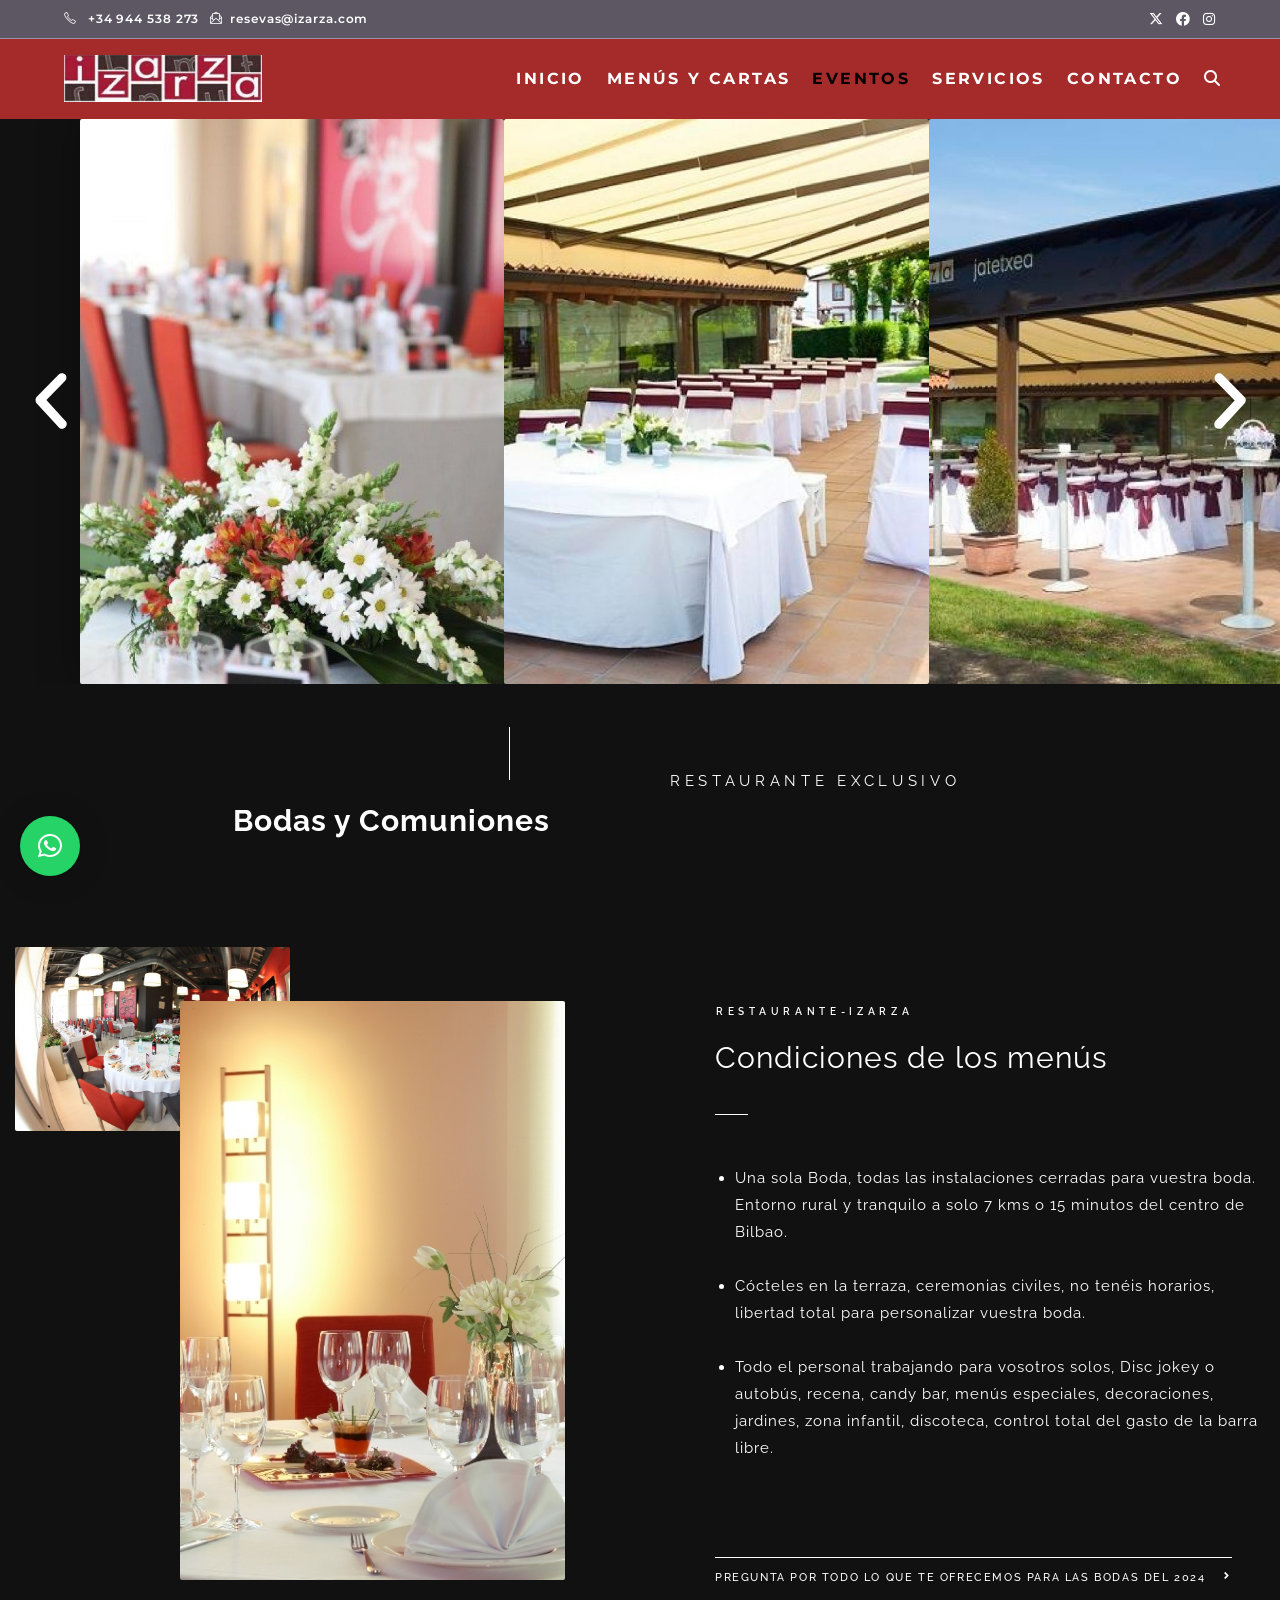
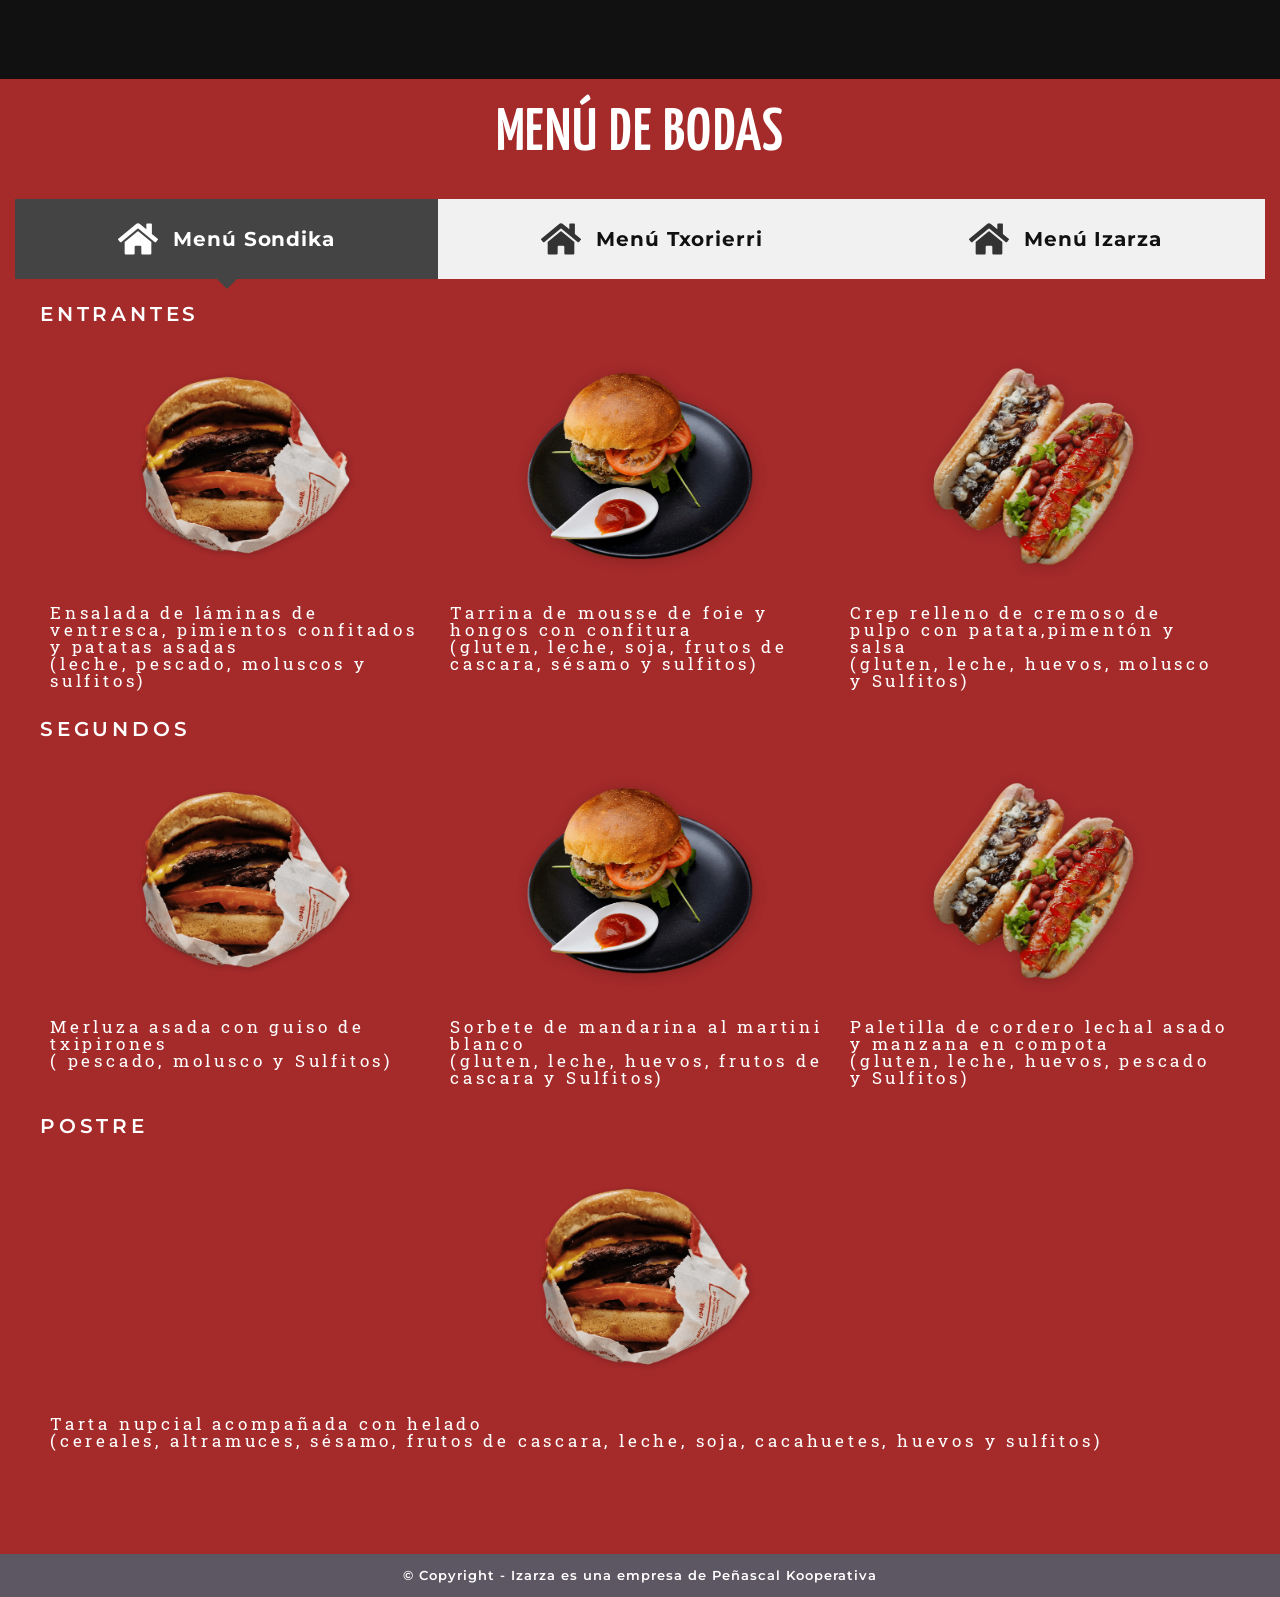
<file: index.php/eventos/index.html>
<!DOCTYPE html>
<html class="html" lang="es">
<head>
	<meta charset="UTF-8">
	<link rel="profile" href="https://gmpg.org/xfn/11">

	<title>Eventos &#8211; Izarza</title>
<meta name='robots' content='max-image-preview:large' />
<meta name="viewport" content="width=device-width, initial-scale=1"><link rel='dns-prefetch' href='http://fonts.googleapis.com/' />
<link rel="alternate" type="application/rss+xml" title="Izarza &raquo; Feed" href="../feed/index.html" />
<link rel="alternate" type="application/rss+xml" title="Izarza &raquo; Feed de los comentarios" href="../comments/feed/index.html" />
<script>
window._wpemojiSettings = {"baseUrl":"https:\/\/s.w.org\/images\/core\/emoji\/15.0.3\/72x72\/","ext":".png","svgUrl":"https:\/\/s.w.org\/images\/core\/emoji\/15.0.3\/svg\/","svgExt":".svg","source":{"concatemoji":"http:\/\/localhost\/wp-includes\/js\/wp-emoji-release.min.js?ver=6.6.2"}};
/*! This file is auto-generated */
!function(i,n){var o,s,e;function c(e){try{var t={supportTests:e,timestamp:(new Date).valueOf()};sessionStorage.setItem(o,JSON.stringify(t))}catch(e){}}function p(e,t,n){e.clearRect(0,0,e.canvas.width,e.canvas.height),e.fillText(t,0,0);var t=new Uint32Array(e.getImageData(0,0,e.canvas.width,e.canvas.height).data),r=(e.clearRect(0,0,e.canvas.width,e.canvas.height),e.fillText(n,0,0),new Uint32Array(e.getImageData(0,0,e.canvas.width,e.canvas.height).data));return t.every(function(e,t){return e===r[t]})}function u(e,t,n){switch(t){case"flag":return n(e,"\ud83c\udff3\ufe0f\u200d\u26a7\ufe0f","\ud83c\udff3\ufe0f\u200b\u26a7\ufe0f")?!1:!n(e,"\ud83c\uddfa\ud83c\uddf3","\ud83c\uddfa\u200b\ud83c\uddf3")&&!n(e,"\ud83c\udff4\udb40\udc67\udb40\udc62\udb40\udc65\udb40\udc6e\udb40\udc67\udb40\udc7f","\ud83c\udff4\u200b\udb40\udc67\u200b\udb40\udc62\u200b\udb40\udc65\u200b\udb40\udc6e\u200b\udb40\udc67\u200b\udb40\udc7f");case"emoji":return!n(e,"\ud83d\udc26\u200d\u2b1b","\ud83d\udc26\u200b\u2b1b")}return!1}function f(e,t,n){var r="undefined"!=typeof WorkerGlobalScope&&self instanceof WorkerGlobalScope?new OffscreenCanvas(300,150):i.createElement("canvas"),a=r.getContext("2d",{willReadFrequently:!0}),o=(a.textBaseline="top",a.font="600 32px Arial",{});return e.forEach(function(e){o[e]=t(a,e,n)}),o}function t(e){var t=i.createElement("script");t.src=e,t.defer=!0,i.head.appendChild(t)}"undefined"!=typeof Promise&&(o="wpEmojiSettingsSupports",s=["flag","emoji"],n.supports={everything:!0,everythingExceptFlag:!0},e=new Promise(function(e){i.addEventListener("DOMContentLoaded",e,{once:!0})}),new Promise(function(t){var n=function(){try{var e=JSON.parse(sessionStorage.getItem(o));if("object"==typeof e&&"number"==typeof e.timestamp&&(new Date).valueOf()<e.timestamp+604800&&"object"==typeof e.supportTests)return e.supportTests}catch(e){}return null}();if(!n){if("undefined"!=typeof Worker&&"undefined"!=typeof OffscreenCanvas&&"undefined"!=typeof URL&&URL.createObjectURL&&"undefined"!=typeof Blob)try{var e="postMessage("+f.toString()+"("+[JSON.stringify(s),u.toString(),p.toString()].join(",")+"));",r=new Blob([e],{type:"text/javascript"}),a=new Worker(URL.createObjectURL(r),{name:"wpTestEmojiSupports"});return void(a.onmessage=function(e){c(n=e.data),a.terminate(),t(n)})}catch(e){}c(n=f(s,u,p))}t(n)}).then(function(e){for(var t in e)n.supports[t]=e[t],n.supports.everything=n.supports.everything&&n.supports[t],"flag"!==t&&(n.supports.everythingExceptFlag=n.supports.everythingExceptFlag&&n.supports[t]);n.supports.everythingExceptFlag=n.supports.everythingExceptFlag&&!n.supports.flag,n.DOMReady=!1,n.readyCallback=function(){n.DOMReady=!0}}).then(function(){return e}).then(function(){var e;n.supports.everything||(n.readyCallback(),(e=n.source||{}).concatemoji?t(e.concatemoji):e.wpemoji&&e.twemoji&&(t(e.twemoji),t(e.wpemoji)))}))}((window,document),window._wpemojiSettings);
</script>
<style id='wp-emoji-styles-inline-css'>

	img.wp-smiley, img.emoji {
		display: inline !important;
		border: none !important;
		box-shadow: none !important;
		height: 1em !important;
		width: 1em !important;
		margin: 0 0.07em !important;
		vertical-align: -0.1em !important;
		background: none !important;
		padding: 0 !important;
	}
</style>
<style id='classic-theme-styles-inline-css'>
/*! This file is auto-generated */
.wp-block-button__link{color:#fff;background-color:#32373c;border-radius:9999px;box-shadow:none;text-decoration:none;padding:calc(.667em + 2px) calc(1.333em + 2px);font-size:1.125em}.wp-block-file__button{background:#32373c;color:#fff;text-decoration:none}
</style>
<style id='global-styles-inline-css'>
:root{--wp--preset--aspect-ratio--square: 1;--wp--preset--aspect-ratio--4-3: 4/3;--wp--preset--aspect-ratio--3-4: 3/4;--wp--preset--aspect-ratio--3-2: 3/2;--wp--preset--aspect-ratio--2-3: 2/3;--wp--preset--aspect-ratio--16-9: 16/9;--wp--preset--aspect-ratio--9-16: 9/16;--wp--preset--color--black: #000000;--wp--preset--color--cyan-bluish-gray: #abb8c3;--wp--preset--color--white: #ffffff;--wp--preset--color--pale-pink: #f78da7;--wp--preset--color--vivid-red: #cf2e2e;--wp--preset--color--luminous-vivid-orange: #ff6900;--wp--preset--color--luminous-vivid-amber: #fcb900;--wp--preset--color--light-green-cyan: #7bdcb5;--wp--preset--color--vivid-green-cyan: #00d084;--wp--preset--color--pale-cyan-blue: #8ed1fc;--wp--preset--color--vivid-cyan-blue: #0693e3;--wp--preset--color--vivid-purple: #9b51e0;--wp--preset--gradient--vivid-cyan-blue-to-vivid-purple: linear-gradient(135deg,rgba(6,147,227,1) 0%,rgb(155,81,224) 100%);--wp--preset--gradient--light-green-cyan-to-vivid-green-cyan: linear-gradient(135deg,rgb(122,220,180) 0%,rgb(0,208,130) 100%);--wp--preset--gradient--luminous-vivid-amber-to-luminous-vivid-orange: linear-gradient(135deg,rgba(252,185,0,1) 0%,rgba(255,105,0,1) 100%);--wp--preset--gradient--luminous-vivid-orange-to-vivid-red: linear-gradient(135deg,rgba(255,105,0,1) 0%,rgb(207,46,46) 100%);--wp--preset--gradient--very-light-gray-to-cyan-bluish-gray: linear-gradient(135deg,rgb(238,238,238) 0%,rgb(169,184,195) 100%);--wp--preset--gradient--cool-to-warm-spectrum: linear-gradient(135deg,rgb(74,234,220) 0%,rgb(151,120,209) 20%,rgb(207,42,186) 40%,rgb(238,44,130) 60%,rgb(251,105,98) 80%,rgb(254,248,76) 100%);--wp--preset--gradient--blush-light-purple: linear-gradient(135deg,rgb(255,206,236) 0%,rgb(152,150,240) 100%);--wp--preset--gradient--blush-bordeaux: linear-gradient(135deg,rgb(254,205,165) 0%,rgb(254,45,45) 50%,rgb(107,0,62) 100%);--wp--preset--gradient--luminous-dusk: linear-gradient(135deg,rgb(255,203,112) 0%,rgb(199,81,192) 50%,rgb(65,88,208) 100%);--wp--preset--gradient--pale-ocean: linear-gradient(135deg,rgb(255,245,203) 0%,rgb(182,227,212) 50%,rgb(51,167,181) 100%);--wp--preset--gradient--electric-grass: linear-gradient(135deg,rgb(202,248,128) 0%,rgb(113,206,126) 100%);--wp--preset--gradient--midnight: linear-gradient(135deg,rgb(2,3,129) 0%,rgb(40,116,252) 100%);--wp--preset--font-size--small: 13px;--wp--preset--font-size--medium: 20px;--wp--preset--font-size--large: 36px;--wp--preset--font-size--x-large: 42px;--wp--preset--spacing--20: 0.44rem;--wp--preset--spacing--30: 0.67rem;--wp--preset--spacing--40: 1rem;--wp--preset--spacing--50: 1.5rem;--wp--preset--spacing--60: 2.25rem;--wp--preset--spacing--70: 3.38rem;--wp--preset--spacing--80: 5.06rem;--wp--preset--shadow--natural: 6px 6px 9px rgba(0, 0, 0, 0.2);--wp--preset--shadow--deep: 12px 12px 50px rgba(0, 0, 0, 0.4);--wp--preset--shadow--sharp: 6px 6px 0px rgba(0, 0, 0, 0.2);--wp--preset--shadow--outlined: 6px 6px 0px -3px rgba(255, 255, 255, 1), 6px 6px rgba(0, 0, 0, 1);--wp--preset--shadow--crisp: 6px 6px 0px rgba(0, 0, 0, 1);}:where(.is-layout-flex){gap: 0.5em;}:where(.is-layout-grid){gap: 0.5em;}body .is-layout-flex{display: flex;}.is-layout-flex{flex-wrap: wrap;align-items: center;}.is-layout-flex > :is(*, div){margin: 0;}body .is-layout-grid{display: grid;}.is-layout-grid > :is(*, div){margin: 0;}:where(.wp-block-columns.is-layout-flex){gap: 2em;}:where(.wp-block-columns.is-layout-grid){gap: 2em;}:where(.wp-block-post-template.is-layout-flex){gap: 1.25em;}:where(.wp-block-post-template.is-layout-grid){gap: 1.25em;}.has-black-color{color: var(--wp--preset--color--black) !important;}.has-cyan-bluish-gray-color{color: var(--wp--preset--color--cyan-bluish-gray) !important;}.has-white-color{color: var(--wp--preset--color--white) !important;}.has-pale-pink-color{color: var(--wp--preset--color--pale-pink) !important;}.has-vivid-red-color{color: var(--wp--preset--color--vivid-red) !important;}.has-luminous-vivid-orange-color{color: var(--wp--preset--color--luminous-vivid-orange) !important;}.has-luminous-vivid-amber-color{color: var(--wp--preset--color--luminous-vivid-amber) !important;}.has-light-green-cyan-color{color: var(--wp--preset--color--light-green-cyan) !important;}.has-vivid-green-cyan-color{color: var(--wp--preset--color--vivid-green-cyan) !important;}.has-pale-cyan-blue-color{color: var(--wp--preset--color--pale-cyan-blue) !important;}.has-vivid-cyan-blue-color{color: var(--wp--preset--color--vivid-cyan-blue) !important;}.has-vivid-purple-color{color: var(--wp--preset--color--vivid-purple) !important;}.has-black-background-color{background-color: var(--wp--preset--color--black) !important;}.has-cyan-bluish-gray-background-color{background-color: var(--wp--preset--color--cyan-bluish-gray) !important;}.has-white-background-color{background-color: var(--wp--preset--color--white) !important;}.has-pale-pink-background-color{background-color: var(--wp--preset--color--pale-pink) !important;}.has-vivid-red-background-color{background-color: var(--wp--preset--color--vivid-red) !important;}.has-luminous-vivid-orange-background-color{background-color: var(--wp--preset--color--luminous-vivid-orange) !important;}.has-luminous-vivid-amber-background-color{background-color: var(--wp--preset--color--luminous-vivid-amber) !important;}.has-light-green-cyan-background-color{background-color: var(--wp--preset--color--light-green-cyan) !important;}.has-vivid-green-cyan-background-color{background-color: var(--wp--preset--color--vivid-green-cyan) !important;}.has-pale-cyan-blue-background-color{background-color: var(--wp--preset--color--pale-cyan-blue) !important;}.has-vivid-cyan-blue-background-color{background-color: var(--wp--preset--color--vivid-cyan-blue) !important;}.has-vivid-purple-background-color{background-color: var(--wp--preset--color--vivid-purple) !important;}.has-black-border-color{border-color: var(--wp--preset--color--black) !important;}.has-cyan-bluish-gray-border-color{border-color: var(--wp--preset--color--cyan-bluish-gray) !important;}.has-white-border-color{border-color: var(--wp--preset--color--white) !important;}.has-pale-pink-border-color{border-color: var(--wp--preset--color--pale-pink) !important;}.has-vivid-red-border-color{border-color: var(--wp--preset--color--vivid-red) !important;}.has-luminous-vivid-orange-border-color{border-color: var(--wp--preset--color--luminous-vivid-orange) !important;}.has-luminous-vivid-amber-border-color{border-color: var(--wp--preset--color--luminous-vivid-amber) !important;}.has-light-green-cyan-border-color{border-color: var(--wp--preset--color--light-green-cyan) !important;}.has-vivid-green-cyan-border-color{border-color: var(--wp--preset--color--vivid-green-cyan) !important;}.has-pale-cyan-blue-border-color{border-color: var(--wp--preset--color--pale-cyan-blue) !important;}.has-vivid-cyan-blue-border-color{border-color: var(--wp--preset--color--vivid-cyan-blue) !important;}.has-vivid-purple-border-color{border-color: var(--wp--preset--color--vivid-purple) !important;}.has-vivid-cyan-blue-to-vivid-purple-gradient-background{background: var(--wp--preset--gradient--vivid-cyan-blue-to-vivid-purple) !important;}.has-light-green-cyan-to-vivid-green-cyan-gradient-background{background: var(--wp--preset--gradient--light-green-cyan-to-vivid-green-cyan) !important;}.has-luminous-vivid-amber-to-luminous-vivid-orange-gradient-background{background: var(--wp--preset--gradient--luminous-vivid-amber-to-luminous-vivid-orange) !important;}.has-luminous-vivid-orange-to-vivid-red-gradient-background{background: var(--wp--preset--gradient--luminous-vivid-orange-to-vivid-red) !important;}.has-very-light-gray-to-cyan-bluish-gray-gradient-background{background: var(--wp--preset--gradient--very-light-gray-to-cyan-bluish-gray) !important;}.has-cool-to-warm-spectrum-gradient-background{background: var(--wp--preset--gradient--cool-to-warm-spectrum) !important;}.has-blush-light-purple-gradient-background{background: var(--wp--preset--gradient--blush-light-purple) !important;}.has-blush-bordeaux-gradient-background{background: var(--wp--preset--gradient--blush-bordeaux) !important;}.has-luminous-dusk-gradient-background{background: var(--wp--preset--gradient--luminous-dusk) !important;}.has-pale-ocean-gradient-background{background: var(--wp--preset--gradient--pale-ocean) !important;}.has-electric-grass-gradient-background{background: var(--wp--preset--gradient--electric-grass) !important;}.has-midnight-gradient-background{background: var(--wp--preset--gradient--midnight) !important;}.has-small-font-size{font-size: var(--wp--preset--font-size--small) !important;}.has-medium-font-size{font-size: var(--wp--preset--font-size--medium) !important;}.has-large-font-size{font-size: var(--wp--preset--font-size--large) !important;}.has-x-large-font-size{font-size: var(--wp--preset--font-size--x-large) !important;}
:where(.wp-block-post-template.is-layout-flex){gap: 1.25em;}:where(.wp-block-post-template.is-layout-grid){gap: 1.25em;}
:where(.wp-block-columns.is-layout-flex){gap: 2em;}:where(.wp-block-columns.is-layout-grid){gap: 2em;}
:root :where(.wp-block-pullquote){font-size: 1.5em;line-height: 1.6;}
</style>
<link rel='stylesheet' id='font-awesome-css' href='../../wp-content/themes/oceanwp/assets/fonts/fontawesome/css/all.min.css%3Fver=6.4.2.css' media='all' />
<link rel='stylesheet' id='simple-line-icons-css' href='../../wp-content/themes/oceanwp/assets/css/third/simple-line-icons.min.css%3Fver=2.4.0.css' media='all' />
<link rel='stylesheet' id='oceanwp-style-css' href='../../wp-content/themes/oceanwp/assets/css/style.min.css%3Fver=3.6.0.css' media='all' />
<link rel='stylesheet' id='oceanwp-google-font-lato-css' href='http://fonts.googleapis.com/css?family=Lato%3A100%2C200%2C300%2C400%2C500%2C600%2C700%2C800%2C900%2C100i%2C200i%2C300i%2C400i%2C500i%2C600i%2C700i%2C800i%2C900i&amp;subset=latin&amp;display=swap&amp;ver=6.6.2' media='all' />
<link rel='stylesheet' id='oceanwp-google-font-montserrat-css' href='http://fonts.googleapis.com/css?family=Montserrat%3A100%2C200%2C300%2C400%2C500%2C600%2C700%2C800%2C900%2C100i%2C200i%2C300i%2C400i%2C500i%2C600i%2C700i%2C800i%2C900i&amp;subset=latin&amp;display=swap&amp;ver=6.6.2' media='all' />
<link rel='stylesheet' id='qlwapp-css' href='../../wp-content/plugins/wp-whatsapp-chat/build/frontend/css/style.css%3Fver=7.4.5.css' media='all' />
<link rel='stylesheet' id='elementor-frontend-css' href='../../wp-content/plugins/elementor/assets/css/frontend.min.css%3Fver=3.24.4.css' media='all' />
<link rel='stylesheet' id='eael-general-css' href='../../wp-content/plugins/essential-addons-for-elementor-lite/assets/front-end/css/view/general.min.css%3Fver=6.0.5.css' media='all' />
<link rel='stylesheet' id='eael-1733-css' href='../../wp-content/uploads/essential-addons-elementor/eael-1733.css%3Fver=1727404179.css' media='all' />
<link rel='stylesheet' id='swiper-css' href='../../wp-content/plugins/elementor/assets/lib/swiper/v8/css/swiper.min.css%3Fver=8.4.5.css' media='all' />
<link rel='stylesheet' id='e-swiper-css' href='../../wp-content/plugins/elementor/assets/css/conditionals/e-swiper.min.css%3Fver=3.24.4.css' media='all' />
<link rel='stylesheet' id='elementor-post-4-css' href='../../wp-content/uploads/elementor/css/post-4.css%3Fver=1727989963.css' media='all' />
<link rel='stylesheet' id='e-animation-fadeIn-css' href='../../wp-content/plugins/elementor/assets/lib/animations/styles/fadeIn.min.css%3Fver=3.24.4.css' media='all' />
<link rel='stylesheet' id='widget-image-carousel-css' href='../../wp-content/plugins/elementor/assets/css/widget-image-carousel.min.css%3Fver=3.24.4.css' media='all' />
<link rel='stylesheet' id='e-animation-fadeInUp-css' href='../../wp-content/plugins/elementor/assets/lib/animations/styles/fadeInUp.min.css%3Fver=3.24.4.css' media='all' />
<link rel='stylesheet' id='e-animation-fadeInDown-css' href='../../wp-content/plugins/elementor/assets/lib/animations/styles/fadeInDown.min.css%3Fver=3.24.4.css' media='all' />
<link rel='stylesheet' id='widget-spacer-css' href='../../wp-content/plugins/elementor/assets/css/widget-spacer.min.css%3Fver=3.24.4.css' media='all' />
<link rel='stylesheet' id='widget-heading-css' href='../../wp-content/plugins/elementor/assets/css/widget-heading.min.css%3Fver=3.24.4.css' media='all' />
<link rel='stylesheet' id='widget-image-css' href='../../wp-content/plugins/elementor/assets/css/widget-image.min.css%3Fver=3.24.4.css' media='all' />
<link rel='stylesheet' id='widget-divider-css' href='../../wp-content/plugins/elementor/assets/css/widget-divider.min.css%3Fver=3.24.4.css' media='all' />
<link rel='stylesheet' id='widget-text-editor-css' href='../../wp-content/plugins/elementor/assets/css/widget-text-editor.min.css%3Fver=3.24.4.css' media='all' />
<link rel='stylesheet' id='e-animation-sink-css' href='../../wp-content/plugins/elementor/assets/lib/animations/styles/e-animation-sink.min.css%3Fver=3.24.4.css' media='all' />
<link rel='stylesheet' id='elementor-post-1733-css' href='../../wp-content/uploads/elementor/css/post-1733.css%3Fver=1727990021.css' media='all' />
<link rel='stylesheet' id='google-fonts-1-css' href='https://fonts.googleapis.com/css?family=Montserrat%3A100%2C100italic%2C200%2C200italic%2C300%2C300italic%2C400%2C400italic%2C500%2C500italic%2C600%2C600italic%2C700%2C700italic%2C800%2C800italic%2C900%2C900italic%7CRoboto+Slab%3A100%2C100italic%2C200%2C200italic%2C300%2C300italic%2C400%2C400italic%2C500%2C500italic%2C600%2C600italic%2C700%2C700italic%2C800%2C800italic%2C900%2C900italic%7CRoboto%3A100%2C100italic%2C200%2C200italic%2C300%2C300italic%2C400%2C400italic%2C500%2C500italic%2C600%2C600italic%2C700%2C700italic%2C800%2C800italic%2C900%2C900italic%7CRaleway%3A100%2C100italic%2C200%2C200italic%2C300%2C300italic%2C400%2C400italic%2C500%2C500italic%2C600%2C600italic%2C700%2C700italic%2C800%2C800italic%2C900%2C900italic%7CYanone+Kaffeesatz%3A100%2C100italic%2C200%2C200italic%2C300%2C300italic%2C400%2C400italic%2C500%2C500italic%2C600%2C600italic%2C700%2C700italic%2C800%2C800italic%2C900%2C900italic&#038;display=swap&#038;ver=6.6.2' media='all' />
<link rel="preconnect" href="https://fonts.gstatic.com/" crossorigin><script src="../../wp-includes/js/jquery/jquery.min.js%3Fver=3.7.1" id="jquery-core-js"></script>
<script src="../../wp-includes/js/jquery/jquery-migrate.min.js%3Fver=3.4.1" id="jquery-migrate-js"></script>
<link rel="https://api.w.org/" href="../wp-json/index.html" /><link rel="alternate" title="JSON" type="application/json" href="../wp-json/wp/v2/pages/1733" /><link rel="EditURI" type="application/rsd+xml" title="RSD" href="../../xmlrpc.php%3Frsd" />
<meta name="generator" content="WordPress 6.6.2" />
<link rel="canonical" href="../../index.html%3Fp=1733.html" />
<link rel='shortlink' href='../../index.html%3Fp=1733.html' />
<link rel="alternate" title="oEmbed (JSON)" type="application/json+oembed" href="../wp-json/oembed/1.0/embed%3Furl=http:%252F%252Flocalhost%252Findex.php%252Feventos%252F" />
<meta name="cdp-version" content="1.4.9" /><meta name="generator" content="Elementor 3.24.4; features: e_font_icon_svg, additional_custom_breakpoints, e_optimized_control_loading, e_element_cache; settings: css_print_method-external, google_font-enabled, font_display-swap">
			<style>
				.e-con.e-parent:nth-of-type(n+4):not(.e-lazyloaded):not(.e-no-lazyload),
				.e-con.e-parent:nth-of-type(n+4):not(.e-lazyloaded):not(.e-no-lazyload) * {
					background-image: none !important;
				}
				@media screen and (max-height: 1024px) {
					.e-con.e-parent:nth-of-type(n+3):not(.e-lazyloaded):not(.e-no-lazyload),
					.e-con.e-parent:nth-of-type(n+3):not(.e-lazyloaded):not(.e-no-lazyload) * {
						background-image: none !important;
					}
				}
				@media screen and (max-height: 640px) {
					.e-con.e-parent:nth-of-type(n+2):not(.e-lazyloaded):not(.e-no-lazyload),
					.e-con.e-parent:nth-of-type(n+2):not(.e-lazyloaded):not(.e-no-lazyload) * {
						background-image: none !important;
					}
				}
			</style>
			<link rel="icon" href="../../wp-content/uploads/2024/09/logotipo-3.webp.html" sizes="32x32" />
<link rel="icon" href="../../wp-content/uploads/2024/09/logotipo-3.webp.html" sizes="192x192" />
<link rel="apple-touch-icon" href="../../wp-content/uploads/2024/09/logotipo-3.webp.html" />
<meta name="msapplication-TileImage" content="http://localhost/wp-content/uploads/2024/09/logotipo-3.webp" />
		<style id="wp-custom-css">
			/* Estilos generales */.menu-title,.menu-footer{text-align:center;color:#b91c1c;/* Color rojo oscuro */margin:20px 0;font-size:2em;font-weight:bold}.menu-container{display:flex;flex-wrap:wrap;justify-content:center;gap:60px;background-color:#b91c1c;/* Color rojo oscuro */padding:40px 0}.menu-item{perspective:1000px}.card{width:250px;height:350px;position:relative;transform-style:preserve-3d;transition:transform 0.8s}.card:hover{transform:rotateY(180deg)}/* Lado frontal de la tarjeta */.front,.back{position:absolute;width:100%;height:100%;backface-visibility:hidden;border-radius:20px;overflow:hidden}.front{background-color:#fff;display:flex;flex-direction:column;align-items:center;justify-content:center}.front h2{color:#b91c1c;margin-bottom:10px}.front img{width:150px;height:auto}/* Lado trasero de la tarjeta */.back{background-color:#f1f5f9;/* Color gris claro */color:#b91c1c;transform:rotateY(180deg);display:flex;align-items:center;justify-content:center}.back h3 a{text-decoration:none;color:#fff;background-color:#b91c1c;padding:10px 20px;border-radius:10px;font-size:1.5em}.menu-footer{background-color:#b91c1c;color:#fff;padding:20px 0}/** Start Block Kit CSS:141-3-1d55f1e76be9fb1a8d9de88accbe962f **/.envato-kit-138-bracket .elementor-widget-container >*:before{content:"[";color:#ffab00;display:inline-block;margin-right:4px;line-height:1em;position:relative;top:-1px}.envato-kit-138-bracket .elementor-widget-container >*:after{content:"]";color:#ffab00;display:inline-block;margin-left:4px;line-height:1em;position:relative;top:-1px}/** End Block Kit CSS:141-3-1d55f1e76be9fb1a8d9de88accbe962f **//** Start Block Kit CSS:144-3-3a7d335f39a8579c20cdf02f8d462582 **/.envato-block__preview{overflow:visible}/* Envato Kit 141 Custom Styles - Applied to the element under Advanced */.elementor-headline-animation-type-drop-in .elementor-headline-dynamic-wrapper{text-align:center}.envato-kit-141-top-0 h1,.envato-kit-141-top-0 h2,.envato-kit-141-top-0 h3,.envato-kit-141-top-0 h4,.envato-kit-141-top-0 h5,.envato-kit-141-top-0 h6,.envato-kit-141-top-0 p{margin-top:0}.envato-kit-141-newsletter-inline .elementor-field-textual.elementor-size-md{padding-left:1.5rem;padding-right:1.5rem}.envato-kit-141-bottom-0 p{margin-bottom:0}.envato-kit-141-bottom-8 .elementor-price-list .elementor-price-list-item .elementor-price-list-header{margin-bottom:.5rem}.envato-kit-141.elementor-widget-testimonial-carousel.elementor-pagination-type-bullets .swiper-container{padding-bottom:52px}.envato-kit-141-display-inline{display:inline-block}.envato-kit-141 .elementor-slick-slider ul.slick-dots{bottom:-40px}/** End Block Kit CSS:144-3-3a7d335f39a8579c20cdf02f8d462582 **//** Start Block Kit CSS:105-3-0fb64e69c49a8e10692d28840c54ef95 **/.envato-kit-102-phone-overlay{position:absolute !important;display:block !important;top:0;left:0;right:0;margin:auto;z-index:1}/** End Block Kit CSS:105-3-0fb64e69c49a8e10692d28840c54ef95 **/		</style>
					<style>
				:root {
				--qlwapp-scheme-font-family:inherit;--qlwapp-scheme-font-size:18px;--qlwapp-scheme-icon-size:60px;--qlwapp-scheme-icon-font-size:24px;--qlwapp-scheme-box-message-word-break:break-all;				}
			</style>
			<!-- OceanWP CSS -->
<style type="text/css">
/* General CSS */input[type="button"]:hover,input[type="reset"]:hover,input[type="submit"]:hover,button[type="submit"]:hover,input[type="button"]:focus,input[type="reset"]:focus,input[type="submit"]:focus,button[type="submit"]:focus,.button:hover,.button:focus,#site-navigation-wrap .dropdown-menu >li.btn >a:hover >span,.post-quote-author,.omw-modal .omw-close-modal:hover,body div.wpforms-container-full .wpforms-form input[type=submit]:hover,body div.wpforms-container-full .wpforms-form button[type=submit]:hover,body div.wpforms-container-full .wpforms-form .wpforms-page-button:hover{background-color:#786b8a}body,.has-parallax-footer:not(.separate-layout) #main{background-color:#A52A2a}a{color:#1e73be}a .owp-icon use{stroke:#1e73be}.page-numbers a,.page-numbers span:not(.elementor-screen-only),.page-links span{background-color:#a52a2a}form input[type="text"],form input[type="password"],form input[type="email"],form input[type="url"],form input[type="date"],form input[type="month"],form input[type="time"],form input[type="datetime"],form input[type="datetime-local"],form input[type="week"],form input[type="number"],form input[type="search"],form input[type="tel"],form input[type="color"],form select,form textarea{padding:18px 15px 18px 15px}body div.wpforms-container-full .wpforms-form input[type=date],body div.wpforms-container-full .wpforms-form input[type=datetime],body div.wpforms-container-full .wpforms-form input[type=datetime-local],body div.wpforms-container-full .wpforms-form input[type=email],body div.wpforms-container-full .wpforms-form input[type=month],body div.wpforms-container-full .wpforms-form input[type=number],body div.wpforms-container-full .wpforms-form input[type=password],body div.wpforms-container-full .wpforms-form input[type=range],body div.wpforms-container-full .wpforms-form input[type=search],body div.wpforms-container-full .wpforms-form input[type=tel],body div.wpforms-container-full .wpforms-form input[type=text],body div.wpforms-container-full .wpforms-form input[type=time],body div.wpforms-container-full .wpforms-form input[type=url],body div.wpforms-container-full .wpforms-form input[type=week],body div.wpforms-container-full .wpforms-form select,body div.wpforms-container-full .wpforms-form textarea{padding:18px 15px 18px 15px;height:auto}form input[type="text"],form input[type="password"],form input[type="email"],form input[type="url"],form input[type="date"],form input[type="month"],form input[type="time"],form input[type="datetime"],form input[type="datetime-local"],form input[type="week"],form input[type="number"],form input[type="search"],form input[type="tel"],form input[type="color"],form select,form textarea,.select2-container .select2-choice,.woocommerce .woocommerce-checkout .select2-container--default .select2-selection--single{border-color:#eeeeee}body div.wpforms-container-full .wpforms-form input[type=date],body div.wpforms-container-full .wpforms-form input[type=datetime],body div.wpforms-container-full .wpforms-form input[type=datetime-local],body div.wpforms-container-full .wpforms-form input[type=email],body div.wpforms-container-full .wpforms-form input[type=month],body div.wpforms-container-full .wpforms-form input[type=number],body div.wpforms-container-full .wpforms-form input[type=password],body div.wpforms-container-full .wpforms-form input[type=range],body div.wpforms-container-full .wpforms-form input[type=search],body div.wpforms-container-full .wpforms-form input[type=tel],body div.wpforms-container-full .wpforms-form input[type=text],body div.wpforms-container-full .wpforms-form input[type=time],body div.wpforms-container-full .wpforms-form input[type=url],body div.wpforms-container-full .wpforms-form input[type=week],body div.wpforms-container-full .wpforms-form select,body div.wpforms-container-full .wpforms-form textarea{border-color:#eeeeee}form input[type="text"]:focus,form input[type="password"]:focus,form input[type="email"]:focus,form input[type="tel"]:focus,form input[type="url"]:focus,form input[type="search"]:focus,form textarea:focus,.select2-drop-active,.select2-dropdown-open.select2-drop-above .select2-choice,.select2-dropdown-open.select2-drop-above .select2-choices,.select2-drop.select2-drop-above.select2-drop-active,.select2-container-active .select2-choice,.select2-container-active .select2-choices{border-color:#84c340}body div.wpforms-container-full .wpforms-form input:focus,body div.wpforms-container-full .wpforms-form textarea:focus,body div.wpforms-container-full .wpforms-form select:focus{border-color:#84c340}.theme-button,input[type="submit"],button[type="submit"],button,.button,body div.wpforms-container-full .wpforms-form input[type=submit],body div.wpforms-container-full .wpforms-form button[type=submit],body div.wpforms-container-full .wpforms-form .wpforms-page-button{border-radius:1px}/* Blog CSS */.single-post.content-max-width #wrap .thumbnail,.single-post.content-max-width #wrap .wp-block-buttons,.single-post.content-max-width #wrap .wp-block-verse,.single-post.content-max-width #wrap .entry-header,.single-post.content-max-width #wrap ul.meta,.single-post.content-max-width #wrap .entry-content p,.single-post.content-max-width #wrap .entry-content h1,.single-post.content-max-width #wrap .entry-content h2,.single-post.content-max-width #wrap .entry-content h3,.single-post.content-max-width #wrap .entry-content h4,.single-post.content-max-width #wrap .entry-content h5,.single-post.content-max-width #wrap .entry-content h6,.single-post.content-max-width #wrap .wp-block-image,.single-post.content-max-width #wrap .wp-block-gallery,.single-post.content-max-width #wrap .wp-block-video,.single-post.content-max-width #wrap .wp-block-quote,.single-post.content-max-width #wrap .wp-block-text-columns,.single-post.content-max-width #wrap .wp-block-code,.single-post.content-max-width #wrap .entry-content ul,.single-post.content-max-width #wrap .entry-content ol,.single-post.content-max-width #wrap .wp-block-cover-text,.single-post.content-max-width #wrap .wp-block-cover,.single-post.content-max-width #wrap .wp-block-columns,.single-post.content-max-width #wrap .post-tags,.single-post.content-max-width #wrap .comments-area,.single-post.content-max-width #wrap .wp-block-embed,#wrap .wp-block-separator.is-style-wide:not(.size-full){max-width:900px}.single-post.content-max-width #wrap .wp-block-image.alignleft,.single-post.content-max-width #wrap .wp-block-image.alignright{max-width:450px}.single-post.content-max-width #wrap .wp-block-image.alignleft{margin-left:calc( 50% - 450px)}.single-post.content-max-width #wrap .wp-block-image.alignright{margin-right:calc( 50% - 450px)}.single-post.content-max-width #wrap .wp-block-embed,.single-post.content-max-width #wrap .wp-block-verse{margin-left:auto;margin-right:auto}/* Header CSS */#site-logo #site-logo-inner,.oceanwp-social-menu .social-menu-inner,#site-header.full_screen-header .menu-bar-inner,.after-header-content .after-header-content-inner{height:80px}#site-navigation-wrap .dropdown-menu >li >a,.oceanwp-mobile-menu-icon a,.mobile-menu-close,.after-header-content-inner >a{line-height:80px}#site-header,.has-transparent-header .is-sticky #site-header,.has-vh-transparent .is-sticky #site-header.vertical-header,#searchform-header-replace{background-color:#a52a2a}#site-header.has-header-media .overlay-header-media{background-color:rgba(0,0,0,0.5)}#site-logo #site-logo-inner a img,#site-header.center-header #site-navigation-wrap .middle-site-logo a img{max-width:198px}#site-header #site-logo #site-logo-inner a img,#site-header.center-header #site-navigation-wrap .middle-site-logo a img{max-height:249px}#site-logo.has-responsive-logo .responsive-logo-link img{max-height:50px}#site-navigation-wrap .dropdown-menu >li >a{padding:0 11px}#site-navigation-wrap .dropdown-menu >li >a,.oceanwp-mobile-menu-icon a,#searchform-header-replace-close{color:#ffffff}#site-navigation-wrap .dropdown-menu >li >a .owp-icon use,.oceanwp-mobile-menu-icon a .owp-icon use,#searchform-header-replace-close .owp-icon use{stroke:#ffffff}#site-navigation-wrap .dropdown-menu >li >a:hover,.oceanwp-mobile-menu-icon a:hover,#searchform-header-replace-close:hover{color:#5e5e5e}#site-navigation-wrap .dropdown-menu >li >a:hover .owp-icon use,.oceanwp-mobile-menu-icon a:hover .owp-icon use,#searchform-header-replace-close:hover .owp-icon use{stroke:#5e5e5e}#site-navigation-wrap .dropdown-menu >.current-menu-item >a,#site-navigation-wrap .dropdown-menu >.current-menu-ancestor >a,#site-navigation-wrap .dropdown-menu >.current-menu-item >a:hover,#site-navigation-wrap .dropdown-menu >.current-menu-ancestor >a:hover{color:#000000}.dropdown-menu .sub-menu{min-width:312px}/* Top Bar CSS */#top-bar-wrap,.oceanwp-top-bar-sticky{background-color:#5c5763}#top-bar-wrap{border-color:#9b94a8}#top-bar-wrap,#top-bar-content strong{color:#ffffff}#top-bar-content a,#top-bar-social-alt a{color:#e4f0f5}#top-bar-content a:hover,#top-bar-social-alt a:hover{color:#e4f0f5}#top-bar-social li a{color:#ffffff}#top-bar-social li a .owp-icon use{stroke:#ffffff}#top-bar-social li a:hover{color:#e4f0f5!important}#top-bar-social li a:hover .owp-icon use{stroke:#e4f0f5!important}/* Footer Widgets CSS */#footer-widgets{background-color:#a52a2a}#footer-widgets,#footer-widgets p,#footer-widgets li a:before,#footer-widgets .contact-info-widget span.oceanwp-contact-title,#footer-widgets .recent-posts-date,#footer-widgets .recent-posts-comments,#footer-widgets .widget-recent-posts-icons li .fa{color:#ffffff}#footer-widgets li,#footer-widgets #wp-calendar caption,#footer-widgets #wp-calendar th,#footer-widgets #wp-calendar tbody,#footer-widgets .contact-info-widget i,#footer-widgets .oceanwp-newsletter-form-wrap input[type="email"],#footer-widgets .posts-thumbnails-widget li,#footer-widgets .social-widget li a{border-color:#aaaaaa}#footer-widgets .contact-info-widget .owp-icon{border-color:#aaaaaa}/* Footer Bottom CSS */#footer-bottom{background-color:#5c5763}#footer-bottom a:hover,#footer-bottom #footer-bottom-menu a:hover{color:#e4f0f5}/* Sidebar CSS */.widget-area{padding:0!important}.widget-title{margin-bottom:36px}/* Typography CSS */body{font-family:Lato;font-size:15px;letter-spacing:.9px}h1,h2,h3,h4,h5,h6,.theme-heading,.widget-title,.oceanwp-widget-recent-posts-title,.comment-reply-title,.entry-title,.sidebar-box .widget-title{font-family:Montserrat;font-weight:700;line-height:1.1;letter-spacing:3.8px}#site-navigation-wrap .dropdown-menu >li >a,#site-header.full_screen-header .fs-dropdown-menu >li >a,#site-header.top-header #site-navigation-wrap .dropdown-menu >li >a,#site-header.center-header #site-navigation-wrap .dropdown-menu >li >a,#site-header.medium-header #site-navigation-wrap .dropdown-menu >li >a,.oceanwp-mobile-menu-icon a{font-family:Montserrat;font-weight:700;font-style:normal;font-size:16px;letter-spacing:2.4px;text-transform:uppercase}.sidebar-box,.footer-box{font-family:Montserrat;font-weight:500;line-height:2;letter-spacing:.7px;text-transform:none}#footer-widgets .footer-box .widget-title{font-family:Montserrat;font-weight:700;letter-spacing:3.2px;text-transform:capitalize}#footer-bottom #copyright{font-size:13px;letter-spacing:1px}#footer-bottom #footer-bottom-menu{font-size:18px}
</style></head>

<body class="page-template page-template-elementor_header_footer page page-id-1733 wp-custom-logo wp-embed-responsive oceanwp-theme dropdown-mobile no-header-border default-breakpoint content-full-screen has-topbar page-header-disabled has-breadcrumbs elementor-default elementor-template-full-width elementor-kit-4 elementor-page elementor-page-1733" itemscope="itemscope" itemtype="https://schema.org/WebPage">

	
	
	<div id="outer-wrap" class="site clr">

		<a class="skip-link screen-reader-text" href="../../index.html%3Fp=1733.html#main">Saltar al contenido</a>

		
		<div id="wrap" class="clr">

			

<div id="top-bar-wrap" class="clr">

	<div id="top-bar" class="clr container">

		
		<div id="top-bar-inner" class="clr">

			
	<div id="top-bar-content" class="clr has-content top-bar-left">

		
		
			
				<span class="topbar-content">

					<i class="icon-phone" style="margin: 0 7px 0 0"></i> +34 944 538 273 <i class="icon-envelope-letter" style="margin: 0 7px"></i>resevas@izarza.com
				</span>

				
	</div><!-- #top-bar-content -->



<div id="top-bar-social" class="clr top-bar-right">

	<ul class="clr" aria-label="Enlaces sociales">

		<li class="oceanwp-twitter"><a href="https://x.com/izarzasl" aria-label="X (se abre en una nueva pestaña)" target="_blank" rel="noopener noreferrer"><i class=" fab fa-x-twitter" aria-hidden="true" role="img"></i></a></li><li class="oceanwp-facebook"><a href="https://www.facebook.com/RestauranteIzarza/" aria-label="Facebook (se abre en una nueva pestaña)" target="_blank" rel="noopener noreferrer"><i class=" fab fa-facebook" aria-hidden="true" role="img"></i></a></li><li class="oceanwp-instagram"><a href="https://www.instagram.com/restauranteizarza/" aria-label="Instagram (se abre en una nueva pestaña)" target="_blank" rel="noopener noreferrer"><i class=" fab fa-instagram" aria-hidden="true" role="img"></i></a></li>
	</ul>

</div><!-- #top-bar-social -->

		</div><!-- #top-bar-inner -->

		
	</div><!-- #top-bar -->

</div><!-- #top-bar-wrap -->


			
<header id="site-header" class="minimal-header header-replace clr" data-height="80" itemscope="itemscope" itemtype="https://schema.org/WPHeader" role="banner">

	
					
			<div id="site-header-inner" class="clr container">

				
				

<div id="site-logo" class="clr" itemscope itemtype="https://schema.org/Brand" >

	
	<div id="site-logo-inner" class="clr">

		<a href="../../index.html" class="custom-logo-link" rel="home"><img fetchpriority="high" width="2369" height="572" src="../../wp-content/uploads/2024/09/logo-izarza-8-3.png" class="custom-logo" alt="Izarza" decoding="async" srcset="../../wp-content/uploads/2024/09/logo-izarza-8-3.png 1x, https://yoga.oceanwp.org/wp-content/uploads/2022/06/yoga-retina.png 2x" /></a>
	</div><!-- #site-logo-inner -->

	
	
</div><!-- #site-logo -->

			<div id="site-navigation-wrap" class="clr">
			
			
			
			<nav id="site-navigation" class="navigation main-navigation clr" itemscope="itemscope" itemtype="https://schema.org/SiteNavigationElement" role="navigation" >

				<ul id="menu-main-menu" class="main-menu dropdown-menu sf-menu"><li id="menu-item-1603" class="menu-item menu-item-type-post_type menu-item-object-page menu-item-1603"><a href="../../index.html%3Fp=1209.html" class="menu-link"><span class="text-wrap">Inicio</span></a></li><li id="menu-item-2385" class="menu-item menu-item-type-post_type menu-item-object-page menu-item-2385"><a href="../../index.html%3Fp=1197.html" class="menu-link"><span class="text-wrap">Menús y Cartas</span></a></li><li id="menu-item-1751" class="menu-item menu-item-type-post_type menu-item-object-page current-menu-item page_item page-item-1733 current_page_item menu-item-1751"><a href="../../index.html%3Fp=1733.html" class="menu-link"><span class="text-wrap">Eventos</span></a></li><li id="menu-item-1069" class="menu-item menu-item-type-post_type menu-item-object-page menu-item-home menu-item-1069"><a href="../../index.html" class="menu-link"><span class="text-wrap">Servicios</span></a></li><li id="menu-item-1067" class="menu-item menu-item-type-post_type menu-item-object-page menu-item-1067"><a href="../../index.html%3Fp=445.html" class="menu-link"><span class="text-wrap">Contacto</span></a></li><li class="search-toggle-li" ><a href="../../index.html#" class="site-search-toggle search-header-replace-toggle"><span class="screen-reader-text">Alternar búsqueda de la web</span><i class=" fas fa-search" aria-hidden="true" role="img"></i></a></li></ul>
<div id="searchform-header-replace" class="header-searchform-wrap clr" >
<form method="get" action="../../index.html" class="header-searchform">
		<span class="screen-reader-text">Buscar en esta web</span>
		<input aria-label="Enviar la búsqueda" type="search" name="s" autocomplete="off" value="" placeholder="Escribe y pulsa intro para buscar..." />
					</form>
	<span id="searchform-header-replace-close" aria-label="Cerrar este formulario de búsqueda"><i class=" fas fa-times-circle" aria-hidden="true" role="img"></i></span>
</div><!-- #searchform-header-replace -->

			</nav><!-- #site-navigation -->

			
			
					</div><!-- #site-navigation-wrap -->
			
		
	
				
	
	<div class="oceanwp-mobile-menu-icon clr mobile-right">

		
		
		
		<a href="../../index.html#mobile-menu-toggle" class="mobile-menu"  aria-label="Menú en móvil">
							<i class="fa fa-bars" aria-hidden="true"></i>
								<span class="oceanwp-text">Menú</span>
				<span class="oceanwp-close-text">Cerrar</span>
						</a>

		
		
		
	</div><!-- #oceanwp-mobile-menu-navbar -->

	

			</div><!-- #site-header-inner -->

			
<div id="mobile-dropdown" class="clr" >

	<nav class="clr" itemscope="itemscope" itemtype="https://schema.org/SiteNavigationElement">

		
	<div id="mobile-nav" class="navigation clr">

		<ul id="menu-main-menu-1" class="menu"><li class="menu-item menu-item-type-post_type menu-item-object-page menu-item-1603"><a href="../../index.html%3Fp=1209.html">Inicio</a></li>
<li class="menu-item menu-item-type-post_type menu-item-object-page menu-item-2385"><a href="../../index.html%3Fp=1197.html">Menús y Cartas</a></li>
<li class="menu-item menu-item-type-post_type menu-item-object-page current-menu-item page_item page-item-1733 current_page_item menu-item-1751"><a href="../../index.html%3Fp=1733.html" aria-current="page">Eventos</a></li>
<li class="menu-item menu-item-type-post_type menu-item-object-page menu-item-home menu-item-1069"><a href="../../index.html">Servicios</a></li>
<li class="menu-item menu-item-type-post_type menu-item-object-page menu-item-1067"><a href="../../index.html%3Fp=445.html">Contacto</a></li>
</ul>
	</div>


<div id="mobile-menu-search" class="clr">
	<form aria-label="Buscar en esta web" method="get" action="../../index.html" class="mobile-searchform">
		<input aria-label="Insertar la consulta de búsqueda" value="" class="field" id="ocean-mobile-search-1" type="search" name="s" autocomplete="off" placeholder="Buscar" />
		<button aria-label="Enviar la búsqueda" type="submit" class="searchform-submit">
			<i class=" fas fa-search" aria-hidden="true" role="img"></i>		</button>
					</form>
</div><!-- .mobile-menu-search -->

	</nav>

</div>

			
			
		
		
</header><!-- #site-header -->


			
			<main id="main" class="site-main clr"  role="main">

						<div data-elementor-type="wp-post" data-elementor-id="1733" class="elementor elementor-1733">
						<section class="elementor-section elementor-top-section elementor-element elementor-element-5e7d86b1 animated-slow elementor-section-boxed elementor-section-height-default elementor-section-height-default elementor-invisible" data-id="5e7d86b1" data-element_type="section" data-settings="{&quot;background_background&quot;:&quot;classic&quot;,&quot;animation&quot;:&quot;fadeInUp&quot;}">
						<div class="elementor-container elementor-column-gap-no">
					<div class="elementor-column elementor-col-100 elementor-top-column elementor-element elementor-element-ec37cb4 envato-kit-202-carousel" data-id="ec37cb4" data-element_type="column">
			<div class="elementor-widget-wrap elementor-element-populated">
						<div class="elementor-element elementor-element-71201bfc elementor-arrows-position-inside elementor-invisible elementor-widget elementor-widget-image-carousel" data-id="71201bfc" data-element_type="widget" data-settings="{&quot;slides_to_show&quot;:&quot;3&quot;,&quot;slides_to_scroll&quot;:&quot;1&quot;,&quot;navigation&quot;:&quot;arrows&quot;,&quot;autoplay&quot;:&quot;no&quot;,&quot;image_spacing_custom&quot;:{&quot;unit&quot;:&quot;px&quot;,&quot;size&quot;:40,&quot;sizes&quot;:[]},&quot;_animation&quot;:&quot;fadeIn&quot;,&quot;_animation_delay&quot;:800,&quot;infinite&quot;:&quot;yes&quot;,&quot;speed&quot;:500,&quot;image_spacing_custom_tablet&quot;:{&quot;unit&quot;:&quot;px&quot;,&quot;size&quot;:&quot;&quot;,&quot;sizes&quot;:[]},&quot;image_spacing_custom_mobile&quot;:{&quot;unit&quot;:&quot;px&quot;,&quot;size&quot;:&quot;&quot;,&quot;sizes&quot;:[]}}" data-widget_type="image-carousel.default">
				<div class="elementor-widget-container">
					<div class="elementor-image-carousel-wrapper swiper" dir="ltr">
			<div class="elementor-image-carousel swiper-wrapper" aria-live="polite">
								<div class="swiper-slide" role="group" aria-roledescription="slide" aria-label="1 de 6"><a data-elementor-open-lightbox="yes" data-elementor-lightbox-slideshow="71201bfc" data-elementor-lightbox-title="2010 (2)" data-e-action-hash="#elementor-action%3Aaction%3Dlightbox%26settings%3DeyJpZCI6MjA0MywidXJsIjoiaHR0cDpcL1wvbG9jYWxob3N0XC93cC1jb250ZW50XC91cGxvYWRzXC8yMDI0XC8wOVwvMjAxMC0yLTQuanBnIiwic2xpZGVzaG93IjoiNzEyMDFiZmMifQ%3D%3D" href="../../wp-content/uploads/2024/09/2010-2-4.jpg"><figure class="swiper-slide-inner"><img decoding="async" class="swiper-slide-image" src="../../wp-content/uploads/elementor/thumbs/2010-2-4-qummh6gs2fdgy3g2vzwc3p32ywolorn1jqrt87lhz4.jpg" alt="2010 (2)" /></figure></a></div><div class="swiper-slide" role="group" aria-roledescription="slide" aria-label="2 de 6"><a data-elementor-open-lightbox="yes" data-elementor-lightbox-slideshow="71201bfc" data-elementor-lightbox-title="ext3" data-e-action-hash="#elementor-action%3Aaction%3Dlightbox%26settings%3DeyJpZCI6MjA0MiwidXJsIjoiaHR0cDpcL1wvbG9jYWxob3N0XC93cC1jb250ZW50XC91cGxvYWRzXC8yMDI0XC8wOVwvZXh0My00LmpwZyIsInNsaWRlc2hvdyI6IjcxMjAxYmZjIn0%3D" href="../../wp-content/uploads/2024/09/ext3-4.jpg"><figure class="swiper-slide-inner"><img decoding="async" class="swiper-slide-image" src="../../wp-content/uploads/elementor/thumbs/ext3-4-qummh6gs2fdgy3g2vzwc3p32ywolorn1jqrt87lhz4.jpg" alt="ext3" /></figure></a></div><div class="swiper-slide" role="group" aria-roledescription="slide" aria-label="3 de 6"><a data-elementor-open-lightbox="yes" data-elementor-lightbox-slideshow="71201bfc" data-elementor-lightbox-title="ext4" data-e-action-hash="#elementor-action%3Aaction%3Dlightbox%26settings%3DeyJpZCI6MjA0MSwidXJsIjoiaHR0cDpcL1wvbG9jYWxob3N0XC93cC1jb250ZW50XC91cGxvYWRzXC8yMDI0XC8wOVwvZXh0NC00LmpwZyIsInNsaWRlc2hvdyI6IjcxMjAxYmZjIn0%3D" href="../../wp-content/uploads/2024/09/ext4-4.jpg"><figure class="swiper-slide-inner"><img decoding="async" class="swiper-slide-image" src="../../wp-content/uploads/elementor/thumbs/ext4-4-qummh6gs2fdgy3g2vzwc3p32ywolorn1jqrt87lhz4.jpg" alt="ext4" /></figure></a></div><div class="swiper-slide" role="group" aria-roledescription="slide" aria-label="4 de 6"><a data-elementor-open-lightbox="yes" data-elementor-lightbox-slideshow="71201bfc" data-elementor-lightbox-title="almendro" data-e-action-hash="#elementor-action%3Aaction%3Dlightbox%26settings%3DeyJpZCI6MjA2MSwidXJsIjoiaHR0cDpcL1wvbG9jYWxob3N0XC93cC1jb250ZW50XC91cGxvYWRzXC8yMDI0XC8wOVwvYWxtZW5kcm8tNC5qcGciLCJzbGlkZXNob3ciOiI3MTIwMWJmYyJ9" href="../../wp-content/uploads/2024/09/almendro-4.jpg"><figure class="swiper-slide-inner"><img decoding="async" class="swiper-slide-image" src="../../wp-content/uploads/elementor/thumbs/almendro-4-qumn636t6dh0m39jfrif6estohwro0iyz15126nx34.jpg" alt="almendro" /></figure></a></div><div class="swiper-slide" role="group" aria-roledescription="slide" aria-label="5 de 6"><a data-elementor-open-lightbox="yes" data-elementor-lightbox-slideshow="71201bfc" data-elementor-lightbox-title="2022" data-e-action-hash="#elementor-action%3Aaction%3Dlightbox%26settings%3DeyJpZCI6MjA2MiwidXJsIjoiaHR0cDpcL1wvbG9jYWxob3N0XC93cC1jb250ZW50XC91cGxvYWRzXC8yMDI0XC8wOVwvMjAyMi00LmpwZyIsInNsaWRlc2hvdyI6IjcxMjAxYmZjIn0%3D" href="../../wp-content/uploads/2024/09/2022-4.jpg"><figure class="swiper-slide-inner"><img decoding="async" class="swiper-slide-image" src="../../wp-content/uploads/elementor/thumbs/2022-4-qumn636t6dh0m39jfrif6estohwro0iyz15126nx34.jpg" alt="2022" /></figure></a></div><div class="swiper-slide" role="group" aria-roledescription="slide" aria-label="6 de 6"><a data-elementor-open-lightbox="yes" data-elementor-lightbox-slideshow="71201bfc" data-elementor-lightbox-title="2002" data-e-action-hash="#elementor-action%3Aaction%3Dlightbox%26settings%3DeyJpZCI6MjA2MywidXJsIjoiaHR0cDpcL1wvbG9jYWxob3N0XC93cC1jb250ZW50XC91cGxvYWRzXC8yMDI0XC8wOVwvMjAwMi00LmpwZyIsInNsaWRlc2hvdyI6IjcxMjAxYmZjIn0%3D" href="../../wp-content/uploads/2024/09/2002-4.jpg"><figure class="swiper-slide-inner"><img decoding="async" class="swiper-slide-image" src="../../wp-content/uploads/elementor/thumbs/2002-4-qumn636t6dh0m39jfrif6estohwro0iyz15126nx34.jpg" alt="2002" /></figure></a></div>			</div>
												<div class="elementor-swiper-button elementor-swiper-button-prev" role="button" tabindex="0">
						<svg aria-hidden="true" class="e-font-icon-svg e-eicon-chevron-left" viewBox="0 0 1000 1000" xmlns="http://www.w3.org/2000/svg"><path d="M646 125C629 125 613 133 604 142L308 442C296 454 292 471 292 487 292 504 296 521 308 533L604 854C617 867 629 875 646 875 663 875 679 871 692 858 704 846 713 829 713 812 713 796 708 779 692 767L438 487 692 225C700 217 708 204 708 187 708 171 704 154 692 142 675 129 663 125 646 125Z"></path></svg>					</div>
					<div class="elementor-swiper-button elementor-swiper-button-next" role="button" tabindex="0">
						<svg aria-hidden="true" class="e-font-icon-svg e-eicon-chevron-right" viewBox="0 0 1000 1000" xmlns="http://www.w3.org/2000/svg"><path d="M696 533C708 521 713 504 713 487 713 471 708 454 696 446L400 146C388 133 375 125 354 125 338 125 325 129 313 142 300 154 292 171 292 187 292 204 296 221 308 233L563 492 304 771C292 783 288 800 288 817 288 833 296 850 308 863 321 871 338 875 354 875 371 875 388 867 400 854L696 533Z"></path></svg>					</div>
				
									</div>
				</div>
				</div>
					</div>
		</div>
					</div>
		</section>
				<section class="elementor-section elementor-top-section elementor-element elementor-element-5d886802 elementor-section-boxed elementor-section-height-default elementor-section-height-default" data-id="5d886802" data-element_type="section" data-settings="{&quot;background_background&quot;:&quot;classic&quot;}">
						<div class="elementor-container elementor-column-gap-default">
					<div class="elementor-column elementor-col-50 elementor-top-column elementor-element elementor-element-344eda0a" data-id="344eda0a" data-element_type="column">
			<div class="elementor-widget-wrap elementor-element-populated">
						<div class="elementor-element elementor-element-47fa5423 elementor-invisible elementor-widget elementor-widget-spacer" data-id="47fa5423" data-element_type="widget" data-settings="{&quot;_animation&quot;:&quot;fadeInDown&quot;}" data-widget_type="spacer.default">
				<div class="elementor-widget-container">
					<div class="elementor-spacer">
			<div class="elementor-spacer-inner"></div>
		</div>
				</div>
				</div>
				<div class="elementor-element elementor-element-158203c elementor-invisible elementor-widget elementor-widget-heading" data-id="158203c" data-element_type="widget" data-settings="{&quot;_animation&quot;:&quot;fadeInUp&quot;}" data-widget_type="heading.default">
				<div class="elementor-widget-container">
			<h1 class="elementor-heading-title elementor-size-default">Bodas y Comuniones</h1>		</div>
				</div>
					</div>
		</div>
				<div class="elementor-column elementor-col-50 elementor-top-column elementor-element elementor-element-13f0d868" data-id="13f0d868" data-element_type="column">
			<div class="elementor-widget-wrap elementor-element-populated">
						<div class="elementor-element elementor-element-67411a66 elementor-invisible elementor-widget elementor-widget-heading" data-id="67411a66" data-element_type="widget" data-settings="{&quot;_animation&quot;:&quot;fadeIn&quot;}" data-widget_type="heading.default">
				<div class="elementor-widget-container">
			<h5 class="elementor-heading-title elementor-size-medium">Restaurante Exclusivo</h5>		</div>
				</div>
					</div>
		</div>
					</div>
		</section>
				<section class="elementor-section elementor-top-section elementor-element elementor-element-27d6dea5 elementor-section-boxed elementor-section-height-default elementor-section-height-default" data-id="27d6dea5" data-element_type="section" data-settings="{&quot;background_background&quot;:&quot;classic&quot;}">
						<div class="elementor-container elementor-column-gap-default">
					<div class="elementor-column elementor-col-50 elementor-top-column elementor-element elementor-element-3c29edc7" data-id="3c29edc7" data-element_type="column">
			<div class="elementor-widget-wrap elementor-element-populated">
						<div class="elementor-element elementor-element-70f3103 elementor-invisible elementor-widget elementor-widget-image" data-id="70f3103" data-element_type="widget" data-settings="{&quot;_animation&quot;:&quot;fadeIn&quot;}" data-widget_type="image.default">
				<div class="elementor-widget-container">
													<img decoding="async" width="800" height="533" src="../../wp-content/uploads/2024/09/2002-4.jpg" class="attachment-large size-large wp-image-2063" alt="" />													</div>
				</div>
				<div class="elementor-element elementor-element-413d508 elementor-invisible elementor-widget elementor-widget-image" data-id="413d508" data-element_type="widget" data-settings="{&quot;_animation&quot;:&quot;fadeIn&quot;}" data-widget_type="image.default">
				<div class="elementor-widget-container">
													<img decoding="async" width="399" height="600" src="../../wp-content/uploads/2024/09/comedorii-4.jpg" class="attachment-large size-large wp-image-2064" alt="" />													</div>
				</div>
					</div>
		</div>
				<div class="elementor-column elementor-col-50 elementor-top-column elementor-element elementor-element-3045bc9e" data-id="3045bc9e" data-element_type="column">
			<div class="elementor-widget-wrap elementor-element-populated">
						<div class="elementor-element elementor-element-194392a3 elementor-invisible elementor-widget elementor-widget-heading" data-id="194392a3" data-element_type="widget" data-settings="{&quot;_animation&quot;:&quot;fadeIn&quot;}" data-widget_type="heading.default">
				<div class="elementor-widget-container">
			<h5 class="elementor-heading-title elementor-size-medium">Restaurante-Izarza</h5>		</div>
				</div>
				<div class="elementor-element elementor-element-f5e7dcd elementor-invisible elementor-widget elementor-widget-heading" data-id="f5e7dcd" data-element_type="widget" data-settings="{&quot;_animation&quot;:&quot;fadeIn&quot;}" data-widget_type="heading.default">
				<div class="elementor-widget-container">
			<h2 class="elementor-heading-title elementor-size-xl">Condiciones de los menús</h2>		</div>
				</div>
				<div class="elementor-element elementor-element-1dc223e2 elementor-widget-divider--view-line elementor-invisible elementor-widget elementor-widget-divider" data-id="1dc223e2" data-element_type="widget" data-settings="{&quot;_animation&quot;:&quot;fadeInUp&quot;}" data-widget_type="divider.default">
				<div class="elementor-widget-container">
					<div class="elementor-divider">
			<span class="elementor-divider-separator">
						</span>
		</div>
				</div>
				</div>
				<div class="elementor-element elementor-element-62b32ab5 elementor-invisible elementor-widget elementor-widget-text-editor" data-id="62b32ab5" data-element_type="widget" data-settings="{&quot;_animation&quot;:&quot;fadeIn&quot;}" data-widget_type="text-editor.default">
				<div class="elementor-widget-container">
							<ul>
 	<li>Una sola Boda, todas las instalaciones cerradas para vuestra boda. Entorno rural y tranquilo a solo 7 kms o 15 minutos del centro de Bilbao.</li>
 	<br><li>Cócteles en la terraza, ceremonias civiles, no tenéis horarios, libertad total para personalizar vuestra boda.</li>
    <br><li>Todo el personal trabajando para vosotros solos, Disc jokey o autobús, recena, candy bar, menús especiales, decoraciones, jardines, zona infantil, discoteca, control total del gasto de la barra libre.</li>
</ul>						</div>
				</div>
				<div class="elementor-element elementor-element-39e6bdd4 elementor-align-left elementor-invisible elementor-widget elementor-widget-button" data-id="39e6bdd4" data-element_type="widget" data-settings="{&quot;_animation&quot;:&quot;fadeInUp&quot;,&quot;_animation_delay&quot;:800}" data-widget_type="button.default">
				<div class="elementor-widget-container">
					<div class="elementor-button-wrapper">
			<a class="elementor-button elementor-button-link elementor-size-md elementor-animation-sink" href="../../index.html%3Fp=445.html">
						<span class="elementor-button-content-wrapper">
						<span class="elementor-button-icon">
				<svg aria-hidden="true" class="e-font-icon-svg e-fas-angle-right" viewBox="0 0 256 512" xmlns="http://www.w3.org/2000/svg"><path d="M224.3 273l-136 136c-9.4 9.4-24.6 9.4-33.9 0l-22.6-22.6c-9.4-9.4-9.4-24.6 0-33.9l96.4-96.4-96.4-96.4c-9.4-9.4-9.4-24.6 0-33.9L54.3 103c9.4-9.4 24.6-9.4 33.9 0l136 136c9.5 9.4 9.5 24.6.1 34z"></path></svg>			</span>
									<span class="elementor-button-text">Pregunta por todo lo que te ofrecemos para las bodas del 2024</span>
					</span>
					</a>
		</div>
				</div>
				</div>
					</div>
		</div>
					</div>
		</section>
		<div class="elementor-element elementor-element-abe2227 e-flex e-con-boxed e-con e-parent" data-id="abe2227" data-element_type="container">
					<div class="e-con-inner">
				<div class="elementor-element elementor-element-7ad4896 elementor-invisible elementor-widget elementor-widget-heading" data-id="7ad4896" data-element_type="widget" data-settings="{&quot;_animation&quot;:&quot;fadeIn&quot;}" data-widget_type="heading.default">
				<div class="elementor-widget-container">
			<h2 class="elementor-heading-title elementor-size-default">Menú de bodas</h2>		</div>
				</div>
					</div>
				</div>
		<div class="elementor-element elementor-element-c06fab9 e-flex e-con-boxed e-con e-parent" data-id="c06fab9" data-element_type="container">
					<div class="e-con-inner">
				<div class="elementor-element elementor-element-68bf4d2 elementor-widget elementor-widget-eael-adv-tabs" data-id="68bf4d2" data-element_type="widget" data-widget_type="eael-adv-tabs.default">
				<div class="elementor-widget-container">
			        <div data-scroll-on-click="no" data-scroll-speed="300" id="eael-advance-tabs-68bf4d2" class="eael-advance-tabs eael-tabs-horizontal eael-tab-auto-active " data-tabid="68bf4d2">
            <div class="eael-tabs-nav">
                <ul class="eael-tab-inline-icon" role="tablist">
                                            <li id="men-sondika" class="inactive eael-tab-item-trigger" aria-selected="true" data-tab="1" role="tab" tabindex="0" aria-controls="men-sondika-tab" aria-expanded="false">
                            
                                                                <svg class="e-font-icon-svg e-fas-home" viewBox="0 0 576 512" xmlns="http://www.w3.org/2000/svg"><path d="M280.37 148.26L96 300.11V464a16 16 0 0 0 16 16l112.06-.29a16 16 0 0 0 15.92-16V368a16 16 0 0 1 16-16h64a16 16 0 0 1 16 16v95.64a16 16 0 0 0 16 16.05L464 480a16 16 0 0 0 16-16V300L295.67 148.26a12.19 12.19 0 0 0-15.3 0zM571.6 251.47L488 182.56V44.05a12 12 0 0 0-12-12h-56a12 12 0 0 0-12 12v72.61L318.47 43a48 48 0 0 0-61 0L4.34 251.47a12 12 0 0 0-1.6 16.9l25.5 31A12 12 0 0 0 45.15 301l235.22-193.74a12.19 12.19 0 0 1 15.3 0L530.9 301a12 12 0 0 0 16.9-1.6l25.5-31a12 12 0 0 0-1.7-16.93z"></path></svg>                                                            
                                                            <span class="eael-tab-title  title-after-icon">Menú Sondika</span>                            
                                                    </li>
                                            <li id="men-txorierri" class="inactive eael-tab-item-trigger" aria-selected="false" data-tab="2" role="tab" tabindex="-1" aria-controls="men-txorierri-tab" aria-expanded="false">
                            
                                                                <svg class="e-font-icon-svg e-fas-home" viewBox="0 0 576 512" xmlns="http://www.w3.org/2000/svg"><path d="M280.37 148.26L96 300.11V464a16 16 0 0 0 16 16l112.06-.29a16 16 0 0 0 15.92-16V368a16 16 0 0 1 16-16h64a16 16 0 0 1 16 16v95.64a16 16 0 0 0 16 16.05L464 480a16 16 0 0 0 16-16V300L295.67 148.26a12.19 12.19 0 0 0-15.3 0zM571.6 251.47L488 182.56V44.05a12 12 0 0 0-12-12h-56a12 12 0 0 0-12 12v72.61L318.47 43a48 48 0 0 0-61 0L4.34 251.47a12 12 0 0 0-1.6 16.9l25.5 31A12 12 0 0 0 45.15 301l235.22-193.74a12.19 12.19 0 0 1 15.3 0L530.9 301a12 12 0 0 0 16.9-1.6l25.5-31a12 12 0 0 0-1.7-16.93z"></path></svg>                                                            
                                                            <span class="eael-tab-title  title-after-icon">Menú Txorierri</span>                            
                                                    </li>
                                            <li id="men-izarza" class="inactive eael-tab-item-trigger" aria-selected="false" data-tab="3" role="tab" tabindex="-1" aria-controls="men-izarza-tab" aria-expanded="false">
                            
                                                                <svg class="e-font-icon-svg e-fas-home" viewBox="0 0 576 512" xmlns="http://www.w3.org/2000/svg"><path d="M280.37 148.26L96 300.11V464a16 16 0 0 0 16 16l112.06-.29a16 16 0 0 0 15.92-16V368a16 16 0 0 1 16-16h64a16 16 0 0 1 16 16v95.64a16 16 0 0 0 16 16.05L464 480a16 16 0 0 0 16-16V300L295.67 148.26a12.19 12.19 0 0 0-15.3 0zM571.6 251.47L488 182.56V44.05a12 12 0 0 0-12-12h-56a12 12 0 0 0-12 12v72.61L318.47 43a48 48 0 0 0-61 0L4.34 251.47a12 12 0 0 0-1.6 16.9l25.5 31A12 12 0 0 0 45.15 301l235.22-193.74a12.19 12.19 0 0 1 15.3 0L530.9 301a12 12 0 0 0 16.9-1.6l25.5-31a12 12 0 0 0-1.7-16.93z"></path></svg>                                                            
                                                            <span class="eael-tab-title  title-after-icon">Menú Izarza</span>                            
                                                    </li>
                                    </ul>
            </div>
            
            <div class="eael-tabs-content">
		        
                    <div id="men-sondika-tab" class="clearfix eael-tab-content-item inactive" data-title-link="men-sondika-tab">
				                                    		<div data-elementor-type="page" data-elementor-id="2214" class="elementor elementor-2214">
						<section class="elementor-section elementor-top-section elementor-element elementor-element-6ee234c elementor-section-boxed elementor-section-height-default elementor-section-height-default" data-id="6ee234c" data-element_type="section" data-settings="{&quot;background_background&quot;:&quot;classic&quot;}">
						<div class="elementor-container elementor-column-gap-default">
					<div class="elementor-column elementor-col-100 elementor-top-column elementor-element elementor-element-da09b03" data-id="da09b03" data-element_type="column">
			<div class="elementor-widget-wrap elementor-element-populated">
						<div class="elementor-element elementor-element-9bafc25 elementor-widget elementor-widget-heading" data-id="9bafc25" data-element_type="widget" data-widget_type="heading.default">
				<div class="elementor-widget-container">
			<h2 class="elementor-heading-title elementor-size-default">ENTRANTES</h2>		</div>
				</div>
				<section class="elementor-section elementor-inner-section elementor-element elementor-element-82ff778 elementor-section-boxed elementor-section-height-default elementor-section-height-default" data-id="82ff778" data-element_type="section">
						<div class="elementor-container elementor-column-gap-default">
					<div class="elementor-column elementor-col-33 elementor-inner-column elementor-element elementor-element-29323a6 elementor-invisible" data-id="29323a6" data-element_type="column" data-settings="{&quot;animation&quot;:&quot;fadeIn&quot;}">
			<div class="elementor-widget-wrap elementor-element-populated">
						<div class="elementor-element elementor-element-4d7c7bc elementor-widget elementor-widget-image" data-id="4d7c7bc" data-element_type="widget" data-widget_type="image.default">
				<div class="elementor-widget-container">
													<img loading="lazy" decoding="async" width="300" height="269" src="../../wp-content/uploads/2024/09/food-4-min.png" class="attachment-medium size-medium wp-image-1986" alt="" />													</div>
				</div>
				<div class="elementor-element elementor-element-57be3a6 elementor-invisible elementor-widget elementor-widget-heading" data-id="57be3a6" data-element_type="widget" data-settings="{&quot;_animation&quot;:&quot;fadeIn&quot;}" data-widget_type="heading.default">
				<div class="elementor-widget-container">
			<h4 class="elementor-heading-title elementor-size-default">Ensalada  de láminas de ventresca, pimientos confitados y patatas asadas</h4>		</div>
				</div>
				<div class="elementor-element elementor-element-0615563 elementor-invisible elementor-widget elementor-widget-heading" data-id="0615563" data-element_type="widget" data-settings="{&quot;_animation&quot;:&quot;fadeIn&quot;}" data-widget_type="heading.default">
				<div class="elementor-widget-container">
			<h4 class="elementor-heading-title elementor-size-default">(leche, pescado, moluscos y sulfitos)</h4>		</div>
				</div>
					</div>
		</div>
				<div class="elementor-column elementor-col-33 elementor-inner-column elementor-element elementor-element-b6d19fc elementor-invisible" data-id="b6d19fc" data-element_type="column" data-settings="{&quot;animation&quot;:&quot;fadeIn&quot;}">
			<div class="elementor-widget-wrap elementor-element-populated">
						<div class="elementor-element elementor-element-55238dc elementor-widget elementor-widget-image" data-id="55238dc" data-element_type="widget" data-widget_type="image.default">
				<div class="elementor-widget-container">
													<img loading="lazy" decoding="async" width="300" height="269" src="../../wp-content/uploads/2024/09/food-5-min.png" class="attachment-medium size-medium wp-image-1987" alt="" />													</div>
				</div>
				<div class="elementor-element elementor-element-78466f3 elementor-invisible elementor-widget elementor-widget-heading" data-id="78466f3" data-element_type="widget" data-settings="{&quot;_animation&quot;:&quot;fadeIn&quot;}" data-widget_type="heading.default">
				<div class="elementor-widget-container">
			<h4 class="elementor-heading-title elementor-size-default">Tarrina de mousse de foie y hongos con confitura</h4>		</div>
				</div>
				<div class="elementor-element elementor-element-a9263d0 elementor-invisible elementor-widget elementor-widget-heading" data-id="a9263d0" data-element_type="widget" data-settings="{&quot;_animation&quot;:&quot;fadeIn&quot;}" data-widget_type="heading.default">
				<div class="elementor-widget-container">
			<h4 class="elementor-heading-title elementor-size-default"> (gluten, leche, soja, frutos de cascara, sésamo y sulfitos)</h4>		</div>
				</div>
					</div>
		</div>
				<div class="elementor-column elementor-col-33 elementor-inner-column elementor-element elementor-element-272f51e elementor-invisible" data-id="272f51e" data-element_type="column" data-settings="{&quot;animation&quot;:&quot;fadeIn&quot;}">
			<div class="elementor-widget-wrap elementor-element-populated">
						<div class="elementor-element elementor-element-4478199 elementor-widget elementor-widget-image" data-id="4478199" data-element_type="widget" data-widget_type="image.default">
				<div class="elementor-widget-container">
													<img loading="lazy" decoding="async" width="300" height="269" src="../../wp-content/uploads/2024/09/food-6-min.png" class="attachment-medium size-medium wp-image-1988" alt="" />													</div>
				</div>
				<div class="elementor-element elementor-element-dafc937 elementor-invisible elementor-widget elementor-widget-heading" data-id="dafc937" data-element_type="widget" data-settings="{&quot;_animation&quot;:&quot;fadeIn&quot;}" data-widget_type="heading.default">
				<div class="elementor-widget-container">
			<h4 class="elementor-heading-title elementor-size-default">Crep relleno de cremoso de pulpo con patata,pimentón y salsa</h4>		</div>
				</div>
				<div class="elementor-element elementor-element-6b186be elementor-invisible elementor-widget elementor-widget-heading" data-id="6b186be" data-element_type="widget" data-settings="{&quot;_animation&quot;:&quot;fadeIn&quot;}" data-widget_type="heading.default">
				<div class="elementor-widget-container">
			<h4 class="elementor-heading-title elementor-size-default">(gluten, leche, huevos, molusco y Sulfitos)</h4>		</div>
				</div>
					</div>
		</div>
					</div>
		</section>
					</div>
		</div>
					</div>
		</section>
				<section class="elementor-section elementor-top-section elementor-element elementor-element-5fc71cd elementor-section-boxed elementor-section-height-default elementor-section-height-default" data-id="5fc71cd" data-element_type="section" data-settings="{&quot;background_background&quot;:&quot;classic&quot;}">
						<div class="elementor-container elementor-column-gap-default">
					<div class="elementor-column elementor-col-100 elementor-top-column elementor-element elementor-element-cd02637" data-id="cd02637" data-element_type="column">
			<div class="elementor-widget-wrap elementor-element-populated">
						<div class="elementor-element elementor-element-b195884 elementor-widget elementor-widget-heading" data-id="b195884" data-element_type="widget" data-widget_type="heading.default">
				<div class="elementor-widget-container">
			<h2 class="elementor-heading-title elementor-size-default">SEGUNDOS</h2>		</div>
				</div>
				<section class="elementor-section elementor-inner-section elementor-element elementor-element-876ef3f elementor-section-boxed elementor-section-height-default elementor-section-height-default" data-id="876ef3f" data-element_type="section">
						<div class="elementor-container elementor-column-gap-default">
					<div class="elementor-column elementor-col-33 elementor-inner-column elementor-element elementor-element-d3f15dc elementor-invisible" data-id="d3f15dc" data-element_type="column" data-settings="{&quot;animation&quot;:&quot;fadeIn&quot;}">
			<div class="elementor-widget-wrap elementor-element-populated">
						<div class="elementor-element elementor-element-b2f025c elementor-widget elementor-widget-image" data-id="b2f025c" data-element_type="widget" data-widget_type="image.default">
				<div class="elementor-widget-container">
													<img loading="lazy" decoding="async" width="300" height="269" src="../../wp-content/uploads/2024/09/food-4-min.png" class="attachment-medium size-medium wp-image-1986" alt="" />													</div>
				</div>
				<div class="elementor-element elementor-element-645c7a0 elementor-invisible elementor-widget elementor-widget-heading" data-id="645c7a0" data-element_type="widget" data-settings="{&quot;_animation&quot;:&quot;fadeIn&quot;}" data-widget_type="heading.default">
				<div class="elementor-widget-container">
			<h4 class="elementor-heading-title elementor-size-default">Merluza  asada con guiso de txipirones</h4>		</div>
				</div>
				<div class="elementor-element elementor-element-990cfd1 elementor-invisible elementor-widget elementor-widget-heading" data-id="990cfd1" data-element_type="widget" data-settings="{&quot;_animation&quot;:&quot;fadeIn&quot;}" data-widget_type="heading.default">
				<div class="elementor-widget-container">
			<h4 class="elementor-heading-title elementor-size-default">( pescado, molusco y Sulfitos)</h4>		</div>
				</div>
					</div>
		</div>
				<div class="elementor-column elementor-col-33 elementor-inner-column elementor-element elementor-element-feb4ad5 elementor-invisible" data-id="feb4ad5" data-element_type="column" data-settings="{&quot;animation&quot;:&quot;fadeIn&quot;}">
			<div class="elementor-widget-wrap elementor-element-populated">
						<div class="elementor-element elementor-element-ea1d831 elementor-widget elementor-widget-image" data-id="ea1d831" data-element_type="widget" data-widget_type="image.default">
				<div class="elementor-widget-container">
													<img loading="lazy" decoding="async" width="300" height="269" src="../../wp-content/uploads/2024/09/food-5-min.png" class="attachment-medium size-medium wp-image-1987" alt="" />													</div>
				</div>
				<div class="elementor-element elementor-element-941ad70 elementor-invisible elementor-widget elementor-widget-heading" data-id="941ad70" data-element_type="widget" data-settings="{&quot;_animation&quot;:&quot;fadeIn&quot;}" data-widget_type="heading.default">
				<div class="elementor-widget-container">
			<h4 class="elementor-heading-title elementor-size-default">Sorbete de mandarina al martini blanco</h4>		</div>
				</div>
				<div class="elementor-element elementor-element-cc13ed6 elementor-invisible elementor-widget elementor-widget-heading" data-id="cc13ed6" data-element_type="widget" data-settings="{&quot;_animation&quot;:&quot;fadeIn&quot;}" data-widget_type="heading.default">
				<div class="elementor-widget-container">
			<h4 class="elementor-heading-title elementor-size-default">(gluten, leche, huevos, frutos de cascara y Sulfitos)</h4>		</div>
				</div>
					</div>
		</div>
				<div class="elementor-column elementor-col-33 elementor-inner-column elementor-element elementor-element-400dca3 elementor-invisible" data-id="400dca3" data-element_type="column" data-settings="{&quot;animation&quot;:&quot;fadeIn&quot;}">
			<div class="elementor-widget-wrap elementor-element-populated">
						<div class="elementor-element elementor-element-f5c450f elementor-widget elementor-widget-image" data-id="f5c450f" data-element_type="widget" data-widget_type="image.default">
				<div class="elementor-widget-container">
													<img loading="lazy" decoding="async" width="300" height="269" src="../../wp-content/uploads/2024/09/food-6-min.png" class="attachment-medium size-medium wp-image-1988" alt="" />													</div>
				</div>
				<div class="elementor-element elementor-element-1f4b615 elementor-invisible elementor-widget elementor-widget-heading" data-id="1f4b615" data-element_type="widget" data-settings="{&quot;_animation&quot;:&quot;fadeIn&quot;}" data-widget_type="heading.default">
				<div class="elementor-widget-container">
			<h4 class="elementor-heading-title elementor-size-default">Paletilla de cordero lechal asado y manzana en compota</h4>		</div>
				</div>
				<div class="elementor-element elementor-element-2f49c18 elementor-invisible elementor-widget elementor-widget-heading" data-id="2f49c18" data-element_type="widget" data-settings="{&quot;_animation&quot;:&quot;fadeIn&quot;}" data-widget_type="heading.default">
				<div class="elementor-widget-container">
			<h4 class="elementor-heading-title elementor-size-default">(gluten, leche, huevos, pescado y Sulfitos)</h4>		</div>
				</div>
					</div>
		</div>
					</div>
		</section>
					</div>
		</div>
					</div>
		</section>
				<section class="elementor-section elementor-top-section elementor-element elementor-element-58e06f4 elementor-section-boxed elementor-section-height-default elementor-section-height-default" data-id="58e06f4" data-element_type="section" data-settings="{&quot;background_background&quot;:&quot;classic&quot;}">
						<div class="elementor-container elementor-column-gap-default">
					<div class="elementor-column elementor-col-100 elementor-top-column elementor-element elementor-element-fec68ce" data-id="fec68ce" data-element_type="column">
			<div class="elementor-widget-wrap elementor-element-populated">
						<div class="elementor-element elementor-element-9a20347 elementor-widget elementor-widget-heading" data-id="9a20347" data-element_type="widget" data-widget_type="heading.default">
				<div class="elementor-widget-container">
			<h2 class="elementor-heading-title elementor-size-default">POSTRE</h2>		</div>
				</div>
				<section class="elementor-section elementor-inner-section elementor-element elementor-element-0b63ced elementor-section-boxed elementor-section-height-default elementor-section-height-default" data-id="0b63ced" data-element_type="section">
						<div class="elementor-container elementor-column-gap-default">
					<div class="elementor-column elementor-col-100 elementor-inner-column elementor-element elementor-element-89814a3 elementor-invisible" data-id="89814a3" data-element_type="column" data-settings="{&quot;animation&quot;:&quot;fadeIn&quot;}">
			<div class="elementor-widget-wrap elementor-element-populated">
						<div class="elementor-element elementor-element-58417fb elementor-widget elementor-widget-image" data-id="58417fb" data-element_type="widget" data-widget_type="image.default">
				<div class="elementor-widget-container">
													<img loading="lazy" decoding="async" width="300" height="269" src="../../wp-content/uploads/2024/09/food-4-min.png" class="attachment-medium size-medium wp-image-1986" alt="" />													</div>
				</div>
				<div class="elementor-element elementor-element-d2c2ec0 elementor-invisible elementor-widget elementor-widget-heading" data-id="d2c2ec0" data-element_type="widget" data-settings="{&quot;_animation&quot;:&quot;fadeIn&quot;}" data-widget_type="heading.default">
				<div class="elementor-widget-container">
			<h4 class="elementor-heading-title elementor-size-default">Tarta nupcial acompañada con helado</h4>		</div>
				</div>
				<div class="elementor-element elementor-element-54cf71b elementor-invisible elementor-widget elementor-widget-heading" data-id="54cf71b" data-element_type="widget" data-settings="{&quot;_animation&quot;:&quot;fadeIn&quot;}" data-widget_type="heading.default">
				<div class="elementor-widget-container">
			<h4 class="elementor-heading-title elementor-size-default">(cereales, altramuces, sésamo, frutos de cascara, leche, soja, cacahuetes, huevos y sulfitos)</h4>		</div>
				</div>
					</div>
		</div>
					</div>
		</section>
					</div>
		</div>
					</div>
		</section>
				</div>
						                            </div>
		        
                    <div id="men-txorierri-tab" class="clearfix eael-tab-content-item inactive" data-title-link="men-txorierri-tab">
				                                    		<div data-elementor-type="page" data-elementor-id="2222" class="elementor elementor-2222">
						<section class="elementor-section elementor-top-section elementor-element elementor-element-05a2e8d elementor-section-boxed elementor-section-height-default elementor-section-height-default" data-id="05a2e8d" data-element_type="section" data-settings="{&quot;background_background&quot;:&quot;classic&quot;}">
						<div class="elementor-container elementor-column-gap-default">
					<div class="elementor-column elementor-col-100 elementor-top-column elementor-element elementor-element-a0768a3" data-id="a0768a3" data-element_type="column">
			<div class="elementor-widget-wrap elementor-element-populated">
						<div class="elementor-element elementor-element-2b96f11 elementor-widget elementor-widget-heading" data-id="2b96f11" data-element_type="widget" data-widget_type="heading.default">
				<div class="elementor-widget-container">
			<h2 class="elementor-heading-title elementor-size-default">APERITIVOS</h2>		</div>
				</div>
				<section class="elementor-section elementor-inner-section elementor-element elementor-element-0e4ce30 elementor-section-boxed elementor-section-height-default elementor-section-height-default" data-id="0e4ce30" data-element_type="section">
						<div class="elementor-container elementor-column-gap-default">
					<div class="elementor-column elementor-col-33 elementor-inner-column elementor-element elementor-element-378b3e2 elementor-invisible" data-id="378b3e2" data-element_type="column" data-settings="{&quot;animation&quot;:&quot;fadeIn&quot;}">
			<div class="elementor-widget-wrap elementor-element-populated">
						<div class="elementor-element elementor-element-806b357 elementor-widget elementor-widget-image" data-id="806b357" data-element_type="widget" data-widget_type="image.default">
				<div class="elementor-widget-container">
													<img loading="lazy" decoding="async" width="300" height="269" src="../../wp-content/uploads/2024/09/food-4-min.png" class="attachment-medium size-medium wp-image-1986" alt="" />													</div>
				</div>
				<div class="elementor-element elementor-element-6db49db elementor-invisible elementor-widget elementor-widget-heading" data-id="6db49db" data-element_type="widget" data-settings="{&quot;_animation&quot;:&quot;fadeIn&quot;}" data-widget_type="heading.default">
				<div class="elementor-widget-container">
			<h4 class="elementor-heading-title elementor-size-default">COCTAIL DE BIENVENIDA</h4>		</div>
				</div>
				<div class="elementor-element elementor-element-8185b8d elementor-invisible elementor-widget elementor-widget-heading" data-id="8185b8d" data-element_type="widget" data-settings="{&quot;_animation&quot;:&quot;fadeIn&quot;}" data-widget_type="heading.default">
				<div class="elementor-widget-container">
			<h4 class="elementor-heading-title elementor-size-default">(En el jardín)</h4>		</div>
				</div>
					</div>
		</div>
				<div class="elementor-column elementor-col-33 elementor-inner-column elementor-element elementor-element-bd319aa elementor-invisible" data-id="bd319aa" data-element_type="column" data-settings="{&quot;animation&quot;:&quot;fadeIn&quot;}">
			<div class="elementor-widget-wrap elementor-element-populated">
						<div class="elementor-element elementor-element-e30923b elementor-widget elementor-widget-image" data-id="e30923b" data-element_type="widget" data-widget_type="image.default">
				<div class="elementor-widget-container">
													<img loading="lazy" decoding="async" width="300" height="269" src="../../wp-content/uploads/2024/09/food-5-min.png" class="attachment-medium size-medium wp-image-1987" alt="" />													</div>
				</div>
				<div class="elementor-element elementor-element-644dea7 elementor-invisible elementor-widget elementor-widget-heading" data-id="644dea7" data-element_type="widget" data-settings="{&quot;_animation&quot;:&quot;fadeIn&quot;}" data-widget_type="heading.default">
				<div class="elementor-widget-container">
			<h4 class="elementor-heading-title elementor-size-default">Croquetas de bacalao, jamón y hongos</h4>		</div>
				</div>
				<div class="elementor-element elementor-element-fe7b48f elementor-invisible elementor-widget elementor-widget-heading" data-id="fe7b48f" data-element_type="widget" data-settings="{&quot;_animation&quot;:&quot;fadeIn&quot;}" data-widget_type="heading.default">
				<div class="elementor-widget-container">
			<h4 class="elementor-heading-title elementor-size-default">(gluten, leche, huevos, pescado y sulfitos)</h4>		</div>
				</div>
					</div>
		</div>
				<div class="elementor-column elementor-col-33 elementor-inner-column elementor-element elementor-element-ec7050e elementor-invisible" data-id="ec7050e" data-element_type="column" data-settings="{&quot;animation&quot;:&quot;fadeIn&quot;}">
			<div class="elementor-widget-wrap elementor-element-populated">
						<div class="elementor-element elementor-element-661b2ee elementor-widget elementor-widget-image" data-id="661b2ee" data-element_type="widget" data-widget_type="image.default">
				<div class="elementor-widget-container">
													<img loading="lazy" decoding="async" width="300" height="269" src="../../wp-content/uploads/2024/09/food-6-min.png" class="attachment-medium size-medium wp-image-1988" alt="" />													</div>
				</div>
				<div class="elementor-element elementor-element-a522545 elementor-invisible elementor-widget elementor-widget-heading" data-id="a522545" data-element_type="widget" data-settings="{&quot;_animation&quot;:&quot;fadeIn&quot;}" data-widget_type="heading.default">
				<div class="elementor-widget-container">
			<h4 class="elementor-heading-title elementor-size-default">Txupito de gazpacho</h4>		</div>
				</div>
				<div class="elementor-element elementor-element-36ac01e elementor-invisible elementor-widget elementor-widget-heading" data-id="36ac01e" data-element_type="widget" data-settings="{&quot;_animation&quot;:&quot;fadeIn&quot;}" data-widget_type="heading.default">
				<div class="elementor-widget-container">
			<h4 class="elementor-heading-title elementor-size-default"> (gluten, leche, frutos de cascara, altramuces, soja , sésamo y sulfitos)</h4>		</div>
				</div>
					</div>
		</div>
					</div>
		</section>
				<section class="elementor-section elementor-inner-section elementor-element elementor-element-9e34761 elementor-section-boxed elementor-section-height-default elementor-section-height-default" data-id="9e34761" data-element_type="section">
						<div class="elementor-container elementor-column-gap-default">
					<div class="elementor-column elementor-col-50 elementor-inner-column elementor-element elementor-element-3a923b2 elementor-invisible" data-id="3a923b2" data-element_type="column" data-settings="{&quot;animation&quot;:&quot;fadeIn&quot;}">
			<div class="elementor-widget-wrap elementor-element-populated">
						<div class="elementor-element elementor-element-9326726 elementor-widget elementor-widget-image" data-id="9326726" data-element_type="widget" data-widget_type="image.default">
				<div class="elementor-widget-container">
													<img loading="lazy" decoding="async" width="300" height="269" src="../../wp-content/uploads/2024/09/food-11-min.png" class="attachment-medium size-medium wp-image-1989" alt="" />													</div>
				</div>
				<div class="elementor-element elementor-element-36d6cb3 elementor-invisible elementor-widget elementor-widget-heading" data-id="36d6cb3" data-element_type="widget" data-settings="{&quot;_animation&quot;:&quot;fadeIn&quot;}" data-widget_type="heading.default">
				<div class="elementor-widget-container">
			<h4 class="elementor-heading-title elementor-size-default">Taco empanado de bonito y pisto</h4>		</div>
				</div>
				<div class="elementor-element elementor-element-87d2604 elementor-invisible elementor-widget elementor-widget-heading" data-id="87d2604" data-element_type="widget" data-settings="{&quot;_animation&quot;:&quot;fadeIn&quot;}" data-widget_type="heading.default">
				<div class="elementor-widget-container">
			<h4 class="elementor-heading-title elementor-size-default"> (leche, huevos, pescado sésamo, soja, altramuces, frutos de cascara y sulfitos)</h4>		</div>
				</div>
					</div>
		</div>
				<div class="elementor-column elementor-col-50 elementor-inner-column elementor-element elementor-element-cdd494f elementor-invisible" data-id="cdd494f" data-element_type="column" data-settings="{&quot;animation&quot;:&quot;fadeIn&quot;}">
			<div class="elementor-widget-wrap elementor-element-populated">
						<div class="elementor-element elementor-element-1c110ca elementor-widget elementor-widget-image" data-id="1c110ca" data-element_type="widget" data-widget_type="image.default">
				<div class="elementor-widget-container">
													<img loading="lazy" decoding="async" width="300" height="269" src="../../wp-content/uploads/2024/09/food-8-min.png" class="attachment-medium size-medium wp-image-1990" alt="" />													</div>
				</div>
				<div class="elementor-element elementor-element-4dee073 elementor-invisible elementor-widget elementor-widget-heading" data-id="4dee073" data-element_type="widget" data-settings="{&quot;_animation&quot;:&quot;fadeIn&quot;}" data-widget_type="heading.default">
				<div class="elementor-widget-container">
			<h4 class="elementor-heading-title elementor-size-default">Jamón Ibérico acompañado de tostadas de pan con tomate y ajo</h4>		</div>
				</div>
				<div class="elementor-element elementor-element-d887d71 elementor-invisible elementor-widget elementor-widget-heading" data-id="d887d71" data-element_type="widget" data-settings="{&quot;_animation&quot;:&quot;fadeIn&quot;}" data-widget_type="heading.default">
				<div class="elementor-widget-container">
			<h4 class="elementor-heading-title elementor-size-default">(gluten, sésamo, altramuces,leche, soja, frutos de cascara huevos y Sulfitos)</h4>		</div>
				</div>
					</div>
		</div>
					</div>
		</section>
					</div>
		</div>
					</div>
		</section>
				<section class="elementor-section elementor-top-section elementor-element elementor-element-d93a46e elementor-section-boxed elementor-section-height-default elementor-section-height-default" data-id="d93a46e" data-element_type="section" data-settings="{&quot;background_background&quot;:&quot;classic&quot;}">
						<div class="elementor-container elementor-column-gap-default">
					<div class="elementor-column elementor-col-100 elementor-top-column elementor-element elementor-element-0ff0345" data-id="0ff0345" data-element_type="column">
			<div class="elementor-widget-wrap elementor-element-populated">
						<div class="elementor-element elementor-element-5139750 elementor-widget elementor-widget-heading" data-id="5139750" data-element_type="widget" data-widget_type="heading.default">
				<div class="elementor-widget-container">
			<h2 class="elementor-heading-title elementor-size-default">ENTRANTES</h2>		</div>
				</div>
				<section class="elementor-section elementor-inner-section elementor-element elementor-element-2720cef elementor-section-boxed elementor-section-height-default elementor-section-height-default" data-id="2720cef" data-element_type="section">
						<div class="elementor-container elementor-column-gap-default">
					<div class="elementor-column elementor-col-25 elementor-inner-column elementor-element elementor-element-c4e66b6 elementor-invisible" data-id="c4e66b6" data-element_type="column" data-settings="{&quot;animation&quot;:&quot;fadeIn&quot;}">
			<div class="elementor-widget-wrap elementor-element-populated">
						<div class="elementor-element elementor-element-5c83837 elementor-widget elementor-widget-image" data-id="5c83837" data-element_type="widget" data-widget_type="image.default">
				<div class="elementor-widget-container">
													<img loading="lazy" decoding="async" width="300" height="269" src="../../wp-content/uploads/2024/09/food-4-min.png" class="attachment-medium size-medium wp-image-1986" alt="" />													</div>
				</div>
				<div class="elementor-element elementor-element-3325e75 elementor-invisible elementor-widget elementor-widget-heading" data-id="3325e75" data-element_type="widget" data-settings="{&quot;_animation&quot;:&quot;fadeIn&quot;}" data-widget_type="heading.default">
				<div class="elementor-widget-container">
			<h4 class="elementor-heading-title elementor-size-default">Ensalada de txangurro, antxoas en timbal de patata y aliño de su coral.</h4>		</div>
				</div>
				<div class="elementor-element elementor-element-351706b elementor-invisible elementor-widget elementor-widget-heading" data-id="351706b" data-element_type="widget" data-settings="{&quot;_animation&quot;:&quot;fadeIn&quot;}" data-widget_type="heading.default">
				<div class="elementor-widget-container">
			<h4 class="elementor-heading-title elementor-size-default"> (gluten, leche, pescado, crustaceo y sulfitos)</h4>		</div>
				</div>
					</div>
		</div>
				<div class="elementor-column elementor-col-25 elementor-inner-column elementor-element elementor-element-f91ae9f elementor-invisible" data-id="f91ae9f" data-element_type="column" data-settings="{&quot;animation&quot;:&quot;fadeIn&quot;}">
			<div class="elementor-widget-wrap elementor-element-populated">
						<div class="elementor-element elementor-element-b9a056e elementor-widget elementor-widget-image" data-id="b9a056e" data-element_type="widget" data-widget_type="image.default">
				<div class="elementor-widget-container">
													<img loading="lazy" decoding="async" width="300" height="269" src="../../wp-content/uploads/2024/09/food-5-min.png" class="attachment-medium size-medium wp-image-1987" alt="" />													</div>
				</div>
				<div class="elementor-element elementor-element-102e18a elementor-invisible elementor-widget elementor-widget-heading" data-id="102e18a" data-element_type="widget" data-settings="{&quot;_animation&quot;:&quot;fadeIn&quot;}" data-widget_type="heading.default">
				<div class="elementor-widget-container">
			<h4 class="elementor-heading-title elementor-size-default">Mi cuit de pato  con manzana en dos cocciones y geleé de moscatel.
</h4>		</div>
				</div>
				<div class="elementor-element elementor-element-665fe39 elementor-invisible elementor-widget elementor-widget-heading" data-id="665fe39" data-element_type="widget" data-settings="{&quot;_animation&quot;:&quot;fadeIn&quot;}" data-widget_type="heading.default">
				<div class="elementor-widget-container">
			<h4 class="elementor-heading-title elementor-size-default">(gluten, leche, frutas de cascara, sésamo, soja y sulfitos)</h4>		</div>
				</div>
					</div>
		</div>
				<div class="elementor-column elementor-col-25 elementor-inner-column elementor-element elementor-element-d73d454 elementor-invisible" data-id="d73d454" data-element_type="column" data-settings="{&quot;animation&quot;:&quot;fadeIn&quot;}">
			<div class="elementor-widget-wrap elementor-element-populated">
						<div class="elementor-element elementor-element-dd077cd elementor-widget elementor-widget-image" data-id="dd077cd" data-element_type="widget" data-widget_type="image.default">
				<div class="elementor-widget-container">
													<img loading="lazy" decoding="async" width="300" height="269" src="../../wp-content/uploads/2024/09/food-6-min.png" class="attachment-medium size-medium wp-image-1988" alt="" />													</div>
				</div>
				<div class="elementor-element elementor-element-9a12a4b elementor-invisible elementor-widget elementor-widget-heading" data-id="9a12a4b" data-element_type="widget" data-settings="{&quot;_animation&quot;:&quot;fadeIn&quot;}" data-widget_type="heading.default">
				<div class="elementor-widget-container">
			<h4 class="elementor-heading-title elementor-size-default">Rollito de bacalao, pimiento verde y puerro con pil-pil de pimientos rojos</h4>		</div>
				</div>
				<div class="elementor-element elementor-element-ebeb249 elementor-invisible elementor-widget elementor-widget-heading" data-id="ebeb249" data-element_type="widget" data-settings="{&quot;_animation&quot;:&quot;fadeIn&quot;}" data-widget_type="heading.default">
				<div class="elementor-widget-container">
			<h4 class="elementor-heading-title elementor-size-default">(gluten, huevos, pescado y sulfitos)</h4>		</div>
				</div>
					</div>
		</div>
				<div class="elementor-column elementor-col-25 elementor-inner-column elementor-element elementor-element-6c3c5c3 elementor-invisible" data-id="6c3c5c3" data-element_type="column" data-settings="{&quot;animation&quot;:&quot;fadeIn&quot;}">
			<div class="elementor-widget-wrap elementor-element-populated">
						<div class="elementor-element elementor-element-58456db elementor-widget elementor-widget-image" data-id="58456db" data-element_type="widget" data-widget_type="image.default">
				<div class="elementor-widget-container">
													<img loading="lazy" decoding="async" width="300" height="269" src="../../wp-content/uploads/2024/09/food-6-min.png" class="attachment-medium size-medium wp-image-1988" alt="" />													</div>
				</div>
				<div class="elementor-element elementor-element-e52a1fa elementor-invisible elementor-widget elementor-widget-heading" data-id="e52a1fa" data-element_type="widget" data-settings="{&quot;_animation&quot;:&quot;fadeIn&quot;}" data-widget_type="heading.default">
				<div class="elementor-widget-container">
			<h4 class="elementor-heading-title elementor-size-default">Vieiras salteadas con pesto de confitura de algas y tallos de lechuga mini.</h4>		</div>
				</div>
				<div class="elementor-element elementor-element-1195a95 elementor-invisible elementor-widget elementor-widget-heading" data-id="1195a95" data-element_type="widget" data-settings="{&quot;_animation&quot;:&quot;fadeIn&quot;}" data-widget_type="heading.default">
				<div class="elementor-widget-container">
			<h4 class="elementor-heading-title elementor-size-default">(molusco y sulfitos)</h4>		</div>
				</div>
					</div>
		</div>
					</div>
		</section>
					</div>
		</div>
					</div>
		</section>
				<section class="elementor-section elementor-top-section elementor-element elementor-element-ba6eecc elementor-section-boxed elementor-section-height-default elementor-section-height-default" data-id="ba6eecc" data-element_type="section" data-settings="{&quot;background_background&quot;:&quot;classic&quot;}">
						<div class="elementor-container elementor-column-gap-default">
					<div class="elementor-column elementor-col-100 elementor-top-column elementor-element elementor-element-6fa3ee3" data-id="6fa3ee3" data-element_type="column">
			<div class="elementor-widget-wrap elementor-element-populated">
						<div class="elementor-element elementor-element-5119c70 elementor-widget elementor-widget-heading" data-id="5119c70" data-element_type="widget" data-widget_type="heading.default">
				<div class="elementor-widget-container">
			<h2 class="elementor-heading-title elementor-size-default">SEGUNDOS</h2>		</div>
				</div>
				<section class="elementor-section elementor-inner-section elementor-element elementor-element-5466a4d elementor-section-boxed elementor-section-height-default elementor-section-height-default" data-id="5466a4d" data-element_type="section">
						<div class="elementor-container elementor-column-gap-default">
					<div class="elementor-column elementor-col-33 elementor-inner-column elementor-element elementor-element-f722d5e elementor-invisible" data-id="f722d5e" data-element_type="column" data-settings="{&quot;animation&quot;:&quot;fadeIn&quot;}">
			<div class="elementor-widget-wrap elementor-element-populated">
						<div class="elementor-element elementor-element-6f0d779 elementor-widget elementor-widget-image" data-id="6f0d779" data-element_type="widget" data-widget_type="image.default">
				<div class="elementor-widget-container">
													<img loading="lazy" decoding="async" width="300" height="269" src="../../wp-content/uploads/2024/09/food-4-min.png" class="attachment-medium size-medium wp-image-1986" alt="" />													</div>
				</div>
				<div class="elementor-element elementor-element-08397f2 elementor-invisible elementor-widget elementor-widget-heading" data-id="08397f2" data-element_type="widget" data-settings="{&quot;_animation&quot;:&quot;fadeIn&quot;}" data-widget_type="heading.default">
				<div class="elementor-widget-container">
			<h4 class="elementor-heading-title elementor-size-default">Bacalao dos gustos (Pil-Pil y Bizkaina)</h4>		</div>
				</div>
				<div class="elementor-element elementor-element-23d4da8 elementor-invisible elementor-widget elementor-widget-heading" data-id="23d4da8" data-element_type="widget" data-settings="{&quot;_animation&quot;:&quot;fadeIn&quot;}" data-widget_type="heading.default">
				<div class="elementor-widget-container">
			<h4 class="elementor-heading-title elementor-size-default">(gluten, pescado y sulfitos).</h4>		</div>
				</div>
					</div>
		</div>
				<div class="elementor-column elementor-col-33 elementor-inner-column elementor-element elementor-element-2c004e0 elementor-invisible" data-id="2c004e0" data-element_type="column" data-settings="{&quot;animation&quot;:&quot;fadeIn&quot;}">
			<div class="elementor-widget-wrap elementor-element-populated">
						<div class="elementor-element elementor-element-4e48dc8 elementor-widget elementor-widget-image" data-id="4e48dc8" data-element_type="widget" data-widget_type="image.default">
				<div class="elementor-widget-container">
													<img loading="lazy" decoding="async" width="300" height="269" src="../../wp-content/uploads/2024/09/food-5-min.png" class="attachment-medium size-medium wp-image-1987" alt="" />													</div>
				</div>
				<div class="elementor-element elementor-element-cdc2e75 elementor-invisible elementor-widget elementor-widget-heading" data-id="cdc2e75" data-element_type="widget" data-settings="{&quot;_animation&quot;:&quot;fadeIn&quot;}" data-widget_type="heading.default">
				<div class="elementor-widget-container">
			<h4 class="elementor-heading-title elementor-size-default">Sorbete de mojito</h4>		</div>
				</div>
				<div class="elementor-element elementor-element-2f53275 elementor-invisible elementor-widget elementor-widget-heading" data-id="2f53275" data-element_type="widget" data-settings="{&quot;_animation&quot;:&quot;fadeIn&quot;}" data-widget_type="heading.default">
				<div class="elementor-widget-container">
			<h4 class="elementor-heading-title elementor-size-default"> (gluten, leche, huevos, frutos de cascara y sulfitos)</h4>		</div>
				</div>
					</div>
		</div>
				<div class="elementor-column elementor-col-33 elementor-inner-column elementor-element elementor-element-4b671d5 elementor-invisible" data-id="4b671d5" data-element_type="column" data-settings="{&quot;animation&quot;:&quot;fadeIn&quot;}">
			<div class="elementor-widget-wrap elementor-element-populated">
						<div class="elementor-element elementor-element-52c55a6 elementor-widget elementor-widget-image" data-id="52c55a6" data-element_type="widget" data-widget_type="image.default">
				<div class="elementor-widget-container">
													<img loading="lazy" decoding="async" width="300" height="269" src="../../wp-content/uploads/2024/09/food-6-min.png" class="attachment-medium size-medium wp-image-1988" alt="" />													</div>
				</div>
				<div class="elementor-element elementor-element-0d48e02 elementor-invisible elementor-widget elementor-widget-heading" data-id="0d48e02" data-element_type="widget" data-settings="{&quot;_animation&quot;:&quot;fadeIn&quot;}" data-widget_type="heading.default">
				<div class="elementor-widget-container">
			<h4 class="elementor-heading-title elementor-size-default">Paletilla de cordero lechal a baja temperatura con compota de manzana y alcachofa salteada</h4>		</div>
				</div>
				<div class="elementor-element elementor-element-76b1505 elementor-invisible elementor-widget elementor-widget-heading" data-id="76b1505" data-element_type="widget" data-settings="{&quot;_animation&quot;:&quot;fadeIn&quot;}" data-widget_type="heading.default">
				<div class="elementor-widget-container">
			<h4 class="elementor-heading-title elementor-size-default"> (leche y sulfitos)</h4>		</div>
				</div>
					</div>
		</div>
					</div>
		</section>
					</div>
		</div>
					</div>
		</section>
				<section class="elementor-section elementor-top-section elementor-element elementor-element-169f589 elementor-section-boxed elementor-section-height-default elementor-section-height-default" data-id="169f589" data-element_type="section" data-settings="{&quot;background_background&quot;:&quot;classic&quot;}">
						<div class="elementor-container elementor-column-gap-default">
					<div class="elementor-column elementor-col-100 elementor-top-column elementor-element elementor-element-337db12" data-id="337db12" data-element_type="column">
			<div class="elementor-widget-wrap elementor-element-populated">
						<div class="elementor-element elementor-element-4cdcbed elementor-widget elementor-widget-heading" data-id="4cdcbed" data-element_type="widget" data-widget_type="heading.default">
				<div class="elementor-widget-container">
			<h2 class="elementor-heading-title elementor-size-default">POSTRE</h2>		</div>
				</div>
				<section class="elementor-section elementor-inner-section elementor-element elementor-element-52a2ce5 elementor-section-boxed elementor-section-height-default elementor-section-height-default" data-id="52a2ce5" data-element_type="section">
						<div class="elementor-container elementor-column-gap-default">
					<div class="elementor-column elementor-col-100 elementor-inner-column elementor-element elementor-element-a88c756 elementor-invisible" data-id="a88c756" data-element_type="column" data-settings="{&quot;animation&quot;:&quot;fadeIn&quot;}">
			<div class="elementor-widget-wrap elementor-element-populated">
						<div class="elementor-element elementor-element-aad6bea elementor-widget elementor-widget-image" data-id="aad6bea" data-element_type="widget" data-widget_type="image.default">
				<div class="elementor-widget-container">
													<img loading="lazy" decoding="async" width="300" height="269" src="../../wp-content/uploads/2024/09/food-4-min.png" class="attachment-medium size-medium wp-image-1986" alt="" />													</div>
				</div>
				<div class="elementor-element elementor-element-c78f9d8 elementor-invisible elementor-widget elementor-widget-heading" data-id="c78f9d8" data-element_type="widget" data-settings="{&quot;_animation&quot;:&quot;fadeIn&quot;}" data-widget_type="heading.default">
				<div class="elementor-widget-container">
			<h4 class="elementor-heading-title elementor-size-default">Tarta nupcial acompañada con helado</h4>		</div>
				</div>
				<div class="elementor-element elementor-element-7d88a42 elementor-invisible elementor-widget elementor-widget-heading" data-id="7d88a42" data-element_type="widget" data-settings="{&quot;_animation&quot;:&quot;fadeIn&quot;}" data-widget_type="heading.default">
				<div class="elementor-widget-container">
			<h4 class="elementor-heading-title elementor-size-default">(cereales, altramuces, sésamo, frutos de cascara, leche, soja, cacahuetes, huevos y sulfitos)</h4>		</div>
				</div>
					</div>
		</div>
					</div>
		</section>
					</div>
		</div>
					</div>
		</section>
				</div>
						                            </div>
		        
                    <div id="men-izarza-tab" class="clearfix eael-tab-content-item inactive" data-title-link="men-izarza-tab">
				                                    		<div data-elementor-type="page" data-elementor-id="2229" class="elementor elementor-2229">
						<section class="elementor-section elementor-top-section elementor-element elementor-element-8121602 elementor-section-boxed elementor-section-height-default elementor-section-height-default" data-id="8121602" data-element_type="section" data-settings="{&quot;background_background&quot;:&quot;classic&quot;}">
						<div class="elementor-container elementor-column-gap-default">
					<div class="elementor-column elementor-col-100 elementor-top-column elementor-element elementor-element-e03cfd4" data-id="e03cfd4" data-element_type="column">
			<div class="elementor-widget-wrap elementor-element-populated">
						<div class="elementor-element elementor-element-fc2faf3 elementor-widget elementor-widget-heading" data-id="fc2faf3" data-element_type="widget" data-widget_type="heading.default">
				<div class="elementor-widget-container">
			<h2 class="elementor-heading-title elementor-size-default">APERITIVOS</h2>		</div>
				</div>
				<section class="elementor-section elementor-inner-section elementor-element elementor-element-fd49d3c elementor-section-boxed elementor-section-height-default elementor-section-height-default" data-id="fd49d3c" data-element_type="section">
						<div class="elementor-container elementor-column-gap-default">
					<div class="elementor-column elementor-col-33 elementor-inner-column elementor-element elementor-element-23f1164 elementor-invisible" data-id="23f1164" data-element_type="column" data-settings="{&quot;animation&quot;:&quot;fadeIn&quot;}">
			<div class="elementor-widget-wrap elementor-element-populated">
						<div class="elementor-element elementor-element-6963196 elementor-widget elementor-widget-image" data-id="6963196" data-element_type="widget" data-widget_type="image.default">
				<div class="elementor-widget-container">
													<img loading="lazy" decoding="async" width="300" height="269" src="../../wp-content/uploads/2024/09/food-4-min.png" class="attachment-medium size-medium wp-image-1986" alt="" />													</div>
				</div>
				<div class="elementor-element elementor-element-1c814ea elementor-invisible elementor-widget elementor-widget-heading" data-id="1c814ea" data-element_type="widget" data-settings="{&quot;_animation&quot;:&quot;fadeIn&quot;}" data-widget_type="heading.default">
				<div class="elementor-widget-container">
			<h4 class="elementor-heading-title elementor-size-default">COCTAIL DE BIENVENIDA</h4>		</div>
				</div>
				<div class="elementor-element elementor-element-01b4dee elementor-invisible elementor-widget elementor-widget-heading" data-id="01b4dee" data-element_type="widget" data-settings="{&quot;_animation&quot;:&quot;fadeIn&quot;}" data-widget_type="heading.default">
				<div class="elementor-widget-container">
			<h4 class="elementor-heading-title elementor-size-default">(En el jardín)</h4>		</div>
				</div>
					</div>
		</div>
				<div class="elementor-column elementor-col-33 elementor-inner-column elementor-element elementor-element-ddf9258 elementor-invisible" data-id="ddf9258" data-element_type="column" data-settings="{&quot;animation&quot;:&quot;fadeIn&quot;}">
			<div class="elementor-widget-wrap elementor-element-populated">
						<div class="elementor-element elementor-element-6945a76 elementor-widget elementor-widget-image" data-id="6945a76" data-element_type="widget" data-widget_type="image.default">
				<div class="elementor-widget-container">
													<img loading="lazy" decoding="async" width="300" height="269" src="../../wp-content/uploads/2024/09/food-5-min.png" class="attachment-medium size-medium wp-image-1987" alt="" />													</div>
				</div>
				<div class="elementor-element elementor-element-c5d24ee elementor-invisible elementor-widget elementor-widget-heading" data-id="c5d24ee" data-element_type="widget" data-settings="{&quot;_animation&quot;:&quot;fadeIn&quot;}" data-widget_type="heading.default">
				<div class="elementor-widget-container">
			<h4 class="elementor-heading-title elementor-size-default">Croquetas de  jamón , txistorra y queso azul</h4>		</div>
				</div>
				<div class="elementor-element elementor-element-d8b1eee elementor-invisible elementor-widget elementor-widget-heading" data-id="d8b1eee" data-element_type="widget" data-settings="{&quot;_animation&quot;:&quot;fadeIn&quot;}" data-widget_type="heading.default">
				<div class="elementor-widget-container">
			<h4 class="elementor-heading-title elementor-size-default"> (gluten, leche, huevos y sulfitos)</h4>		</div>
				</div>
					</div>
		</div>
				<div class="elementor-column elementor-col-33 elementor-inner-column elementor-element elementor-element-b3a5b75 elementor-invisible" data-id="b3a5b75" data-element_type="column" data-settings="{&quot;animation&quot;:&quot;fadeIn&quot;}">
			<div class="elementor-widget-wrap elementor-element-populated">
						<div class="elementor-element elementor-element-11dbd6f elementor-widget elementor-widget-image" data-id="11dbd6f" data-element_type="widget" data-widget_type="image.default">
				<div class="elementor-widget-container">
													<img loading="lazy" decoding="async" width="300" height="269" src="../../wp-content/uploads/2024/09/food-6-min.png" class="attachment-medium size-medium wp-image-1988" alt="" />													</div>
				</div>
				<div class="elementor-element elementor-element-70154da elementor-invisible elementor-widget elementor-widget-heading" data-id="70154da" data-element_type="widget" data-settings="{&quot;_animation&quot;:&quot;fadeIn&quot;}" data-widget_type="heading.default">
				<div class="elementor-widget-container">
			<h4 class="elementor-heading-title elementor-size-default">Brocheta de pollo de corral  y yogurt griego espaciado</h4>		</div>
				</div>
				<div class="elementor-element elementor-element-c53baf4 elementor-invisible elementor-widget elementor-widget-heading" data-id="c53baf4" data-element_type="widget" data-settings="{&quot;_animation&quot;:&quot;fadeIn&quot;}" data-widget_type="heading.default">
				<div class="elementor-widget-container">
			<h4 class="elementor-heading-title elementor-size-default"> (leche, soja y sulfitos)</h4>		</div>
				</div>
					</div>
		</div>
					</div>
		</section>
				<section class="elementor-section elementor-inner-section elementor-element elementor-element-ebcca6b elementor-section-boxed elementor-section-height-default elementor-section-height-default" data-id="ebcca6b" data-element_type="section">
						<div class="elementor-container elementor-column-gap-default">
					<div class="elementor-column elementor-col-50 elementor-inner-column elementor-element elementor-element-bf463d2 elementor-invisible" data-id="bf463d2" data-element_type="column" data-settings="{&quot;animation&quot;:&quot;fadeIn&quot;}">
			<div class="elementor-widget-wrap elementor-element-populated">
						<div class="elementor-element elementor-element-4927f63 elementor-widget elementor-widget-image" data-id="4927f63" data-element_type="widget" data-widget_type="image.default">
				<div class="elementor-widget-container">
													<img loading="lazy" decoding="async" width="300" height="269" src="../../wp-content/uploads/2024/09/food-11-min.png" class="attachment-medium size-medium wp-image-1989" alt="" />													</div>
				</div>
				<div class="elementor-element elementor-element-f107640 elementor-invisible elementor-widget elementor-widget-heading" data-id="f107640" data-element_type="widget" data-settings="{&quot;_animation&quot;:&quot;fadeIn&quot;}" data-widget_type="heading.default">
				<div class="elementor-widget-container">
			<h4 class="elementor-heading-title elementor-size-default">Cucharilla de patata asada y ali oli de miel y hierbas frescas</h4>		</div>
				</div>
				<div class="elementor-element elementor-element-3fa2370 elementor-invisible elementor-widget elementor-widget-heading" data-id="3fa2370" data-element_type="widget" data-settings="{&quot;_animation&quot;:&quot;fadeIn&quot;}" data-widget_type="heading.default">
				<div class="elementor-widget-container">
			<h4 class="elementor-heading-title elementor-size-default">(leche y sulfitos)</h4>		</div>
				</div>
					</div>
		</div>
				<div class="elementor-column elementor-col-50 elementor-inner-column elementor-element elementor-element-963f48b elementor-invisible" data-id="963f48b" data-element_type="column" data-settings="{&quot;animation&quot;:&quot;fadeIn&quot;}">
			<div class="elementor-widget-wrap elementor-element-populated">
						<div class="elementor-element elementor-element-d0e892f elementor-widget elementor-widget-image" data-id="d0e892f" data-element_type="widget" data-widget_type="image.default">
				<div class="elementor-widget-container">
													<img loading="lazy" decoding="async" width="300" height="269" src="../../wp-content/uploads/2024/09/food-8-min.png" class="attachment-medium size-medium wp-image-1990" alt="" />													</div>
				</div>
				<div class="elementor-element elementor-element-c1f6e90 elementor-invisible elementor-widget elementor-widget-heading" data-id="c1f6e90" data-element_type="widget" data-settings="{&quot;_animation&quot;:&quot;fadeIn&quot;}" data-widget_type="heading.default">
				<div class="elementor-widget-container">
			<h4 class="elementor-heading-title elementor-size-default">Jamón Ibérico acompañado de tostadas de pan con tomate y ajo</h4>		</div>
				</div>
				<div class="elementor-element elementor-element-8768572 elementor-invisible elementor-widget elementor-widget-heading" data-id="8768572" data-element_type="widget" data-settings="{&quot;_animation&quot;:&quot;fadeIn&quot;}" data-widget_type="heading.default">
				<div class="elementor-widget-container">
			<h4 class="elementor-heading-title elementor-size-default">(gluten, sésamo, altramuces,leche, soja, frutos de cascara huevos y Sulfitos)</h4>		</div>
				</div>
					</div>
		</div>
					</div>
		</section>
					</div>
		</div>
					</div>
		</section>
				<section class="elementor-section elementor-top-section elementor-element elementor-element-2907b30 elementor-section-boxed elementor-section-height-default elementor-section-height-default" data-id="2907b30" data-element_type="section" data-settings="{&quot;background_background&quot;:&quot;classic&quot;}">
						<div class="elementor-container elementor-column-gap-default">
					<div class="elementor-column elementor-col-100 elementor-top-column elementor-element elementor-element-4cadba9" data-id="4cadba9" data-element_type="column">
			<div class="elementor-widget-wrap elementor-element-populated">
						<div class="elementor-element elementor-element-10dca2e elementor-widget elementor-widget-heading" data-id="10dca2e" data-element_type="widget" data-widget_type="heading.default">
				<div class="elementor-widget-container">
			<h2 class="elementor-heading-title elementor-size-default">ENTRANTES</h2>		</div>
				</div>
				<section class="elementor-section elementor-inner-section elementor-element elementor-element-cacf912 elementor-section-boxed elementor-section-height-default elementor-section-height-default" data-id="cacf912" data-element_type="section">
						<div class="elementor-container elementor-column-gap-default">
					<div class="elementor-column elementor-col-25 elementor-inner-column elementor-element elementor-element-49392d2 elementor-invisible" data-id="49392d2" data-element_type="column" data-settings="{&quot;animation&quot;:&quot;fadeIn&quot;}">
			<div class="elementor-widget-wrap elementor-element-populated">
						<div class="elementor-element elementor-element-bd5e347 elementor-widget elementor-widget-image" data-id="bd5e347" data-element_type="widget" data-widget_type="image.default">
				<div class="elementor-widget-container">
													<img loading="lazy" decoding="async" width="300" height="269" src="../../wp-content/uploads/2024/09/food-4-min.png" class="attachment-medium size-medium wp-image-1986" alt="" />													</div>
				</div>
				<div class="elementor-element elementor-element-cee0ce7 elementor-invisible elementor-widget elementor-widget-heading" data-id="cee0ce7" data-element_type="widget" data-settings="{&quot;_animation&quot;:&quot;fadeIn&quot;}" data-widget_type="heading.default">
				<div class="elementor-widget-container">
			<h4 class="elementor-heading-title elementor-size-default">Ensalada de bogavante descascarillado con guacamole ligero y brotes tiernos de temporada</h4>		</div>
				</div>
				<div class="elementor-element elementor-element-a09ec7a elementor-invisible elementor-widget elementor-widget-heading" data-id="a09ec7a" data-element_type="widget" data-settings="{&quot;_animation&quot;:&quot;fadeIn&quot;}" data-widget_type="heading.default">
				<div class="elementor-widget-container">
			<h4 class="elementor-heading-title elementor-size-default"> (crustáceo y Sulfitos)</h4>		</div>
				</div>
					</div>
		</div>
				<div class="elementor-column elementor-col-25 elementor-inner-column elementor-element elementor-element-40c47e5 elementor-invisible" data-id="40c47e5" data-element_type="column" data-settings="{&quot;animation&quot;:&quot;fadeIn&quot;}">
			<div class="elementor-widget-wrap elementor-element-populated">
						<div class="elementor-element elementor-element-4771b34 elementor-widget elementor-widget-image" data-id="4771b34" data-element_type="widget" data-widget_type="image.default">
				<div class="elementor-widget-container">
													<img loading="lazy" decoding="async" width="300" height="269" src="../../wp-content/uploads/2024/09/food-5-min.png" class="attachment-medium size-medium wp-image-1987" alt="" />													</div>
				</div>
				<div class="elementor-element elementor-element-54e8f4a elementor-invisible elementor-widget elementor-widget-heading" data-id="54e8f4a" data-element_type="widget" data-settings="{&quot;_animation&quot;:&quot;fadeIn&quot;}" data-widget_type="heading.default">
				<div class="elementor-widget-container">
			<h4 class="elementor-heading-title elementor-size-default">Cream broule de Mi Cuit de Foie  reposado en vino de oporto y  pomelo en salazón</h4>		</div>
				</div>
				<div class="elementor-element elementor-element-1434dc0 elementor-invisible elementor-widget elementor-widget-heading" data-id="1434dc0" data-element_type="widget" data-settings="{&quot;_animation&quot;:&quot;fadeIn&quot;}" data-widget_type="heading.default">
				<div class="elementor-widget-container">
			<h4 class="elementor-heading-title elementor-size-default">(gluten,leche, soja, frutos de cascara, huevos, altramuces y Sulfitos)</h4>		</div>
				</div>
					</div>
		</div>
				<div class="elementor-column elementor-col-25 elementor-inner-column elementor-element elementor-element-9c198bb elementor-invisible" data-id="9c198bb" data-element_type="column" data-settings="{&quot;animation&quot;:&quot;fadeIn&quot;}">
			<div class="elementor-widget-wrap elementor-element-populated">
						<div class="elementor-element elementor-element-b94ed26 elementor-widget elementor-widget-image" data-id="b94ed26" data-element_type="widget" data-widget_type="image.default">
				<div class="elementor-widget-container">
													<img loading="lazy" decoding="async" width="300" height="269" src="../../wp-content/uploads/2024/09/food-6-min.png" class="attachment-medium size-medium wp-image-1988" alt="" />													</div>
				</div>
				<div class="elementor-element elementor-element-3408042 elementor-invisible elementor-widget elementor-widget-heading" data-id="3408042" data-element_type="widget" data-settings="{&quot;_animation&quot;:&quot;fadeIn&quot;}" data-widget_type="heading.default">
				<div class="elementor-widget-container">
			<h4 class="elementor-heading-title elementor-size-default">Pimientos rellenos de rape y sopa cremosa de abacanto</h4>		</div>
				</div>
				<div class="elementor-element elementor-element-32d7a57 elementor-invisible elementor-widget elementor-widget-heading" data-id="32d7a57" data-element_type="widget" data-settings="{&quot;_animation&quot;:&quot;fadeIn&quot;}" data-widget_type="heading.default">
				<div class="elementor-widget-container">
			<h4 class="elementor-heading-title elementor-size-default"> (gluten, leche, pescado y sulfitos)</h4>		</div>
				</div>
					</div>
		</div>
				<div class="elementor-column elementor-col-25 elementor-inner-column elementor-element elementor-element-e7db63c elementor-invisible" data-id="e7db63c" data-element_type="column" data-settings="{&quot;animation&quot;:&quot;fadeIn&quot;}">
			<div class="elementor-widget-wrap elementor-element-populated">
						<div class="elementor-element elementor-element-8ffff4b elementor-widget elementor-widget-image" data-id="8ffff4b" data-element_type="widget" data-widget_type="image.default">
				<div class="elementor-widget-container">
													<img loading="lazy" decoding="async" width="300" height="269" src="../../wp-content/uploads/2024/09/food-6-min.png" class="attachment-medium size-medium wp-image-1988" alt="" />													</div>
				</div>
				<div class="elementor-element elementor-element-edb9d50 elementor-invisible elementor-widget elementor-widget-heading" data-id="edb9d50" data-element_type="widget" data-settings="{&quot;_animation&quot;:&quot;fadeIn&quot;}" data-widget_type="heading.default">
				<div class="elementor-widget-container">
			<h4 class="elementor-heading-title elementor-size-default">Langostinos al horno con refrito de ajo al txakoli</h4>		</div>
				</div>
				<div class="elementor-element elementor-element-cbeced5 elementor-invisible elementor-widget elementor-widget-heading" data-id="cbeced5" data-element_type="widget" data-settings="{&quot;_animation&quot;:&quot;fadeIn&quot;}" data-widget_type="heading.default">
				<div class="elementor-widget-container">
			<h4 class="elementor-heading-title elementor-size-default">(crustáceo y sulfitos)</h4>		</div>
				</div>
					</div>
		</div>
					</div>
		</section>
					</div>
		</div>
					</div>
		</section>
				<section class="elementor-section elementor-top-section elementor-element elementor-element-715a2a6 elementor-section-boxed elementor-section-height-default elementor-section-height-default" data-id="715a2a6" data-element_type="section" data-settings="{&quot;background_background&quot;:&quot;classic&quot;}">
						<div class="elementor-container elementor-column-gap-default">
					<div class="elementor-column elementor-col-100 elementor-top-column elementor-element elementor-element-efdcf22" data-id="efdcf22" data-element_type="column">
			<div class="elementor-widget-wrap elementor-element-populated">
						<div class="elementor-element elementor-element-3506c75 elementor-widget elementor-widget-heading" data-id="3506c75" data-element_type="widget" data-widget_type="heading.default">
				<div class="elementor-widget-container">
			<h2 class="elementor-heading-title elementor-size-default">SEGUNDOS</h2>		</div>
				</div>
				<section class="elementor-section elementor-inner-section elementor-element elementor-element-0fa5dfa elementor-section-boxed elementor-section-height-default elementor-section-height-default" data-id="0fa5dfa" data-element_type="section">
						<div class="elementor-container elementor-column-gap-default">
					<div class="elementor-column elementor-col-25 elementor-inner-column elementor-element elementor-element-2399be6 elementor-invisible" data-id="2399be6" data-element_type="column" data-settings="{&quot;animation&quot;:&quot;fadeIn&quot;}">
			<div class="elementor-widget-wrap elementor-element-populated">
						<div class="elementor-element elementor-element-3bd9ebd elementor-widget elementor-widget-image" data-id="3bd9ebd" data-element_type="widget" data-widget_type="image.default">
				<div class="elementor-widget-container">
													<img loading="lazy" decoding="async" width="300" height="269" src="../../wp-content/uploads/2024/09/food-4-min.png" class="attachment-medium size-medium wp-image-1986" alt="" />													</div>
				</div>
				<div class="elementor-element elementor-element-fb4df9c elementor-invisible elementor-widget elementor-widget-heading" data-id="fb4df9c" data-element_type="widget" data-settings="{&quot;_animation&quot;:&quot;fadeIn&quot;}" data-widget_type="heading.default">
				<div class="elementor-widget-container">
			<h4 class="elementor-heading-title elementor-size-default">Rape a la plancha con refrito de ajos y patatas panaderas</h4>		</div>
				</div>
				<div class="elementor-element elementor-element-18a667b elementor-invisible elementor-widget elementor-widget-heading" data-id="18a667b" data-element_type="widget" data-settings="{&quot;_animation&quot;:&quot;fadeIn&quot;}" data-widget_type="heading.default">
				<div class="elementor-widget-container">
			<h4 class="elementor-heading-title elementor-size-default"> (pescado y sulfitos)</h4>		</div>
				</div>
					</div>
		</div>
				<div class="elementor-column elementor-col-25 elementor-inner-column elementor-element elementor-element-285af79 elementor-invisible" data-id="285af79" data-element_type="column" data-settings="{&quot;animation&quot;:&quot;fadeIn&quot;}">
			<div class="elementor-widget-wrap elementor-element-populated">
						<div class="elementor-element elementor-element-ebfe8fb elementor-widget elementor-widget-image" data-id="ebfe8fb" data-element_type="widget" data-widget_type="image.default">
				<div class="elementor-widget-container">
													<img loading="lazy" decoding="async" width="300" height="269" src="../../wp-content/uploads/2024/09/food-5-min.png" class="attachment-medium size-medium wp-image-1987" alt="" />													</div>
				</div>
				<div class="elementor-element elementor-element-156825a elementor-invisible elementor-widget elementor-widget-heading" data-id="156825a" data-element_type="widget" data-settings="{&quot;_animation&quot;:&quot;fadeIn&quot;}" data-widget_type="heading.default">
				<div class="elementor-widget-container">
			<h4 class="elementor-heading-title elementor-size-default">Sorbete de manzana verde con wodka</h4>		</div>
				</div>
				<div class="elementor-element elementor-element-7bad7f0 elementor-invisible elementor-widget elementor-widget-heading" data-id="7bad7f0" data-element_type="widget" data-settings="{&quot;_animation&quot;:&quot;fadeIn&quot;}" data-widget_type="heading.default">
				<div class="elementor-widget-container">
			<h4 class="elementor-heading-title elementor-size-default"> (gluten, leche, huevos, frutos de cascara y sulfitos)</h4>		</div>
				</div>
					</div>
		</div>
				<div class="elementor-column elementor-col-25 elementor-inner-column elementor-element elementor-element-1803e2e elementor-invisible" data-id="1803e2e" data-element_type="column" data-settings="{&quot;animation&quot;:&quot;fadeIn&quot;}">
			<div class="elementor-widget-wrap elementor-element-populated">
						<div class="elementor-element elementor-element-374738a elementor-widget elementor-widget-image" data-id="374738a" data-element_type="widget" data-widget_type="image.default">
				<div class="elementor-widget-container">
													<img loading="lazy" decoding="async" width="300" height="269" src="../../wp-content/uploads/2024/09/food-6-min.png" class="attachment-medium size-medium wp-image-1988" alt="" />													</div>
				</div>
				<div class="elementor-element elementor-element-f9accba elementor-invisible elementor-widget elementor-widget-heading" data-id="f9accba" data-element_type="widget" data-settings="{&quot;_animation&quot;:&quot;fadeIn&quot;}" data-widget_type="heading.default">
				<div class="elementor-widget-container">
			<h4 class="elementor-heading-title elementor-size-default">(gluten, leche, huevos, frutos de cascara y sulfitos)</h4>		</div>
				</div>
				<div class="elementor-element elementor-element-cb02cc0 elementor-invisible elementor-widget elementor-widget-heading" data-id="cb02cc0" data-element_type="widget" data-settings="{&quot;_animation&quot;:&quot;fadeIn&quot;}" data-widget_type="heading.default">
				<div class="elementor-widget-container">
			<h4 class="elementor-heading-title elementor-size-default"> (leche y sulfitos)</h4>		</div>
				</div>
					</div>
		</div>
				<div class="elementor-column elementor-col-25 elementor-inner-column elementor-element elementor-element-eb7ca9b elementor-invisible" data-id="eb7ca9b" data-element_type="column" data-settings="{&quot;animation&quot;:&quot;fadeIn&quot;}">
			<div class="elementor-widget-wrap elementor-element-populated">
						<div class="elementor-element elementor-element-4dc420d elementor-widget elementor-widget-image" data-id="4dc420d" data-element_type="widget" data-widget_type="image.default">
				<div class="elementor-widget-container">
													<img loading="lazy" decoding="async" width="300" height="269" src="../../wp-content/uploads/2024/09/food-6-min.png" class="attachment-medium size-medium wp-image-1988" alt="" />													</div>
				</div>
				<div class="elementor-element elementor-element-4a15f5d elementor-invisible elementor-widget elementor-widget-heading" data-id="4a15f5d" data-element_type="widget" data-settings="{&quot;_animation&quot;:&quot;fadeIn&quot;}" data-widget_type="heading.default">
				<div class="elementor-widget-container">
			<h4 class="elementor-heading-title elementor-size-default">Solomillo a la plancha con tarrina tocinera y patata</h4>		</div>
				</div>
				<div class="elementor-element elementor-element-62422cc elementor-invisible elementor-widget elementor-widget-heading" data-id="62422cc" data-element_type="widget" data-settings="{&quot;_animation&quot;:&quot;fadeIn&quot;}" data-widget_type="heading.default">
				<div class="elementor-widget-container">
			<h4 class="elementor-heading-title elementor-size-default">(gluten, sésamo, altramuces y sulfitos)</h4>		</div>
				</div>
					</div>
		</div>
					</div>
		</section>
					</div>
		</div>
					</div>
		</section>
				<section class="elementor-section elementor-top-section elementor-element elementor-element-c3ff302 elementor-section-boxed elementor-section-height-default elementor-section-height-default" data-id="c3ff302" data-element_type="section" data-settings="{&quot;background_background&quot;:&quot;classic&quot;}">
						<div class="elementor-container elementor-column-gap-default">
					<div class="elementor-column elementor-col-100 elementor-top-column elementor-element elementor-element-0920c8f" data-id="0920c8f" data-element_type="column">
			<div class="elementor-widget-wrap elementor-element-populated">
						<div class="elementor-element elementor-element-8ddb9e8 elementor-widget elementor-widget-heading" data-id="8ddb9e8" data-element_type="widget" data-widget_type="heading.default">
				<div class="elementor-widget-container">
			<h2 class="elementor-heading-title elementor-size-default">POSTRE</h2>		</div>
				</div>
				<section class="elementor-section elementor-inner-section elementor-element elementor-element-59fd79b elementor-section-boxed elementor-section-height-default elementor-section-height-default" data-id="59fd79b" data-element_type="section">
						<div class="elementor-container elementor-column-gap-default">
					<div class="elementor-column elementor-col-100 elementor-inner-column elementor-element elementor-element-a65380e elementor-invisible" data-id="a65380e" data-element_type="column" data-settings="{&quot;animation&quot;:&quot;fadeIn&quot;}">
			<div class="elementor-widget-wrap elementor-element-populated">
						<div class="elementor-element elementor-element-8170fef elementor-widget elementor-widget-image" data-id="8170fef" data-element_type="widget" data-widget_type="image.default">
				<div class="elementor-widget-container">
													<img loading="lazy" decoding="async" width="300" height="269" src="../../wp-content/uploads/2024/09/food-4-min.png" class="attachment-medium size-medium wp-image-1986" alt="" />													</div>
				</div>
				<div class="elementor-element elementor-element-cf0bedd elementor-invisible elementor-widget elementor-widget-heading" data-id="cf0bedd" data-element_type="widget" data-settings="{&quot;_animation&quot;:&quot;fadeIn&quot;}" data-widget_type="heading.default">
				<div class="elementor-widget-container">
			<h4 class="elementor-heading-title elementor-size-default">Tarta nupcial acompañada con helado</h4>		</div>
				</div>
				<div class="elementor-element elementor-element-e6b7b95 elementor-invisible elementor-widget elementor-widget-heading" data-id="e6b7b95" data-element_type="widget" data-settings="{&quot;_animation&quot;:&quot;fadeIn&quot;}" data-widget_type="heading.default">
				<div class="elementor-widget-container">
			<h4 class="elementor-heading-title elementor-size-default">(cereales, altramuces, sésamo, frutos de cascara, leche, soja, cacahuetes, huevos y sulfitos)</h4>		</div>
				</div>
					</div>
		</div>
					</div>
		</section>
					</div>
		</div>
					</div>
		</section>
				</div>
						                            </div>
		                    </div>
        </div>
		</div>
				</div>
					</div>
				</div>
				</div>
		
	</main><!-- #main -->

	
	
	
		
<footer id="footer" class="site-footer" itemscope="itemscope" itemtype="https://schema.org/WPFooter" role="contentinfo">

	
	<div id="footer-inner" class="clr">

		

<div id="footer-widgets" class="oceanwp-row clr">

	
	<div class="footer-widgets-inner container">

					<div class="footer-box span_1_of_4 col col-1">
							</div><!-- .footer-one-box -->

							<div class="footer-box span_1_of_4 col col-2">
									</div><!-- .footer-one-box -->
				
							<div class="footer-box span_1_of_4 col col-3 ">
									</div><!-- .footer-one-box -->
				
							<div class="footer-box span_1_of_4 col col-4">
									</div><!-- .footer-box -->
				
			
	</div><!-- .container -->

	
</div><!-- #footer-widgets -->



<div id="footer-bottom" class="clr no-footer-nav">

	
	<div id="footer-bottom-inner" class="container clr">

		
		
			<div id="copyright" class="clr" role="contentinfo">
				© Copyright - Izarza es una empresa de 

 <a href="https://www.grupopenascal.com/" target="_blank">Peñascal Kooperativa</a>			</div><!-- #copyright -->

			
	</div><!-- #footer-bottom-inner -->

	
</div><!-- #footer-bottom -->


	</div><!-- #footer-inner -->

	
</footer><!-- #footer -->

	
	
</div><!-- #wrap -->


</div><!-- #outer-wrap -->



<a aria-label="Hacer scroll a la parte superior de la página" href="../../index.html%3Fp=1733.html#" id="scroll-top" class="scroll-top-right"><i class=" fa fa-angle-up" aria-hidden="true" role="img"></i></a>




			<script type='text/javascript'>
				const lazyloadRunObserver = () => {
					const lazyloadBackgrounds = document.querySelectorAll( `.e-con.e-parent:not(.e-lazyloaded)` );
					const lazyloadBackgroundObserver = new IntersectionObserver( ( entries ) => {
						entries.forEach( ( entry ) => {
							if ( entry.isIntersecting ) {
								let lazyloadBackground = entry.target;
								if( lazyloadBackground ) {
									lazyloadBackground.classList.add( 'e-lazyloaded' );
								}
								lazyloadBackgroundObserver.unobserve( entry.target );
							}
						});
					}, { rootMargin: '200px 0px 200px 0px' } );
					lazyloadBackgrounds.forEach( ( lazyloadBackground ) => {
						lazyloadBackgroundObserver.observe( lazyloadBackground );
					} );
				};
				const events = [
					'DOMContentLoaded',
					'elementor/lazyload/observe',
				];
				events.forEach( ( event ) => {
					document.addEventListener( event, lazyloadRunObserver );
				} );
			</script>
			<div id="qlwapp" class="qlwapp qlwapp-free qlwapp-bubble qlwapp-bottom-left qlwapp-all qlwapp-rounded">
	<div class="qlwapp-container">
					<div class="qlwapp-box">
									<div class="qlwapp-header">
						<i class="qlwapp-close" data-action="close">&times;</i>
						<div class="qlwapp-description">
							<div class="qlwapp-description-container">
								<h3 style="font-size: 26px;font-weight: bold;margin: 0 0 0.25em 0">Hola!</h3>
<p style="font-size: 14px">Contacta con nuestra línea de WhatsApp</p>
							</div>
						</div>
					</div>
								<div class="qlwapp-body">
											<a class="qlwapp-account" data-action="open" data-phone="944538273" data-message="¡Hola! Estoy probando el plugin Social Chat https://quadlayers.com/landing/whatsapp-chat/?utm_source=qlwapp_admin" role="button" tabindex="0" target="_blank">
															<div class="qlwapp-avatar">
									<div class="qlwapp-avatar-container">
										<img alt="Restaurante Izarza" src="../../wp-content/uploads/2024/09/logotipo-3.webp.html" >
									</div>
								</div>
														<div class="qlwapp-info">
								<span class="qlwapp-label">Soporte</span>
								<span class="qlwapp-name">Restaurante Izarza</span>
							</div>
						</a>
									</div>
							</div>
		
		<a class="qlwapp-toggle" data-action="box" data-phone="59895761512" data-message="¡Hola! Estoy probando el plugin Social Chat https://quadlayers.com/landing/whatsapp-chat/?utm_source=qlwapp_admin" role="button" tabindex="0" target="_blank">
							<i class="qlwapp-icon qlwapp-whatsapp-icon"></i>
						<i class="qlwapp-close" data-action="close">&times;</i>
					</a>
	</div>
</div>
<script src="../../wp-includes/js/imagesloaded.min.js%3Fver=5.0.0" id="imagesloaded-js"></script>
<script id="oceanwp-main-js-extra">
var oceanwpLocalize = {"nonce":"7392b064d8","isRTL":"","menuSearchStyle":"header_replace","mobileMenuSearchStyle":"disabled","sidrSource":null,"sidrDisplace":"1","sidrSide":"left","sidrDropdownTarget":"link","verticalHeaderTarget":"link","customScrollOffset":"0","customSelects":".woocommerce-ordering .orderby, #dropdown_product_cat, .widget_categories select, .widget_archive select, .single-product .variations_form .variations select"};
</script>
<script src="../../wp-content/themes/oceanwp/assets/js/theme.min.js%3Fver=3.6.0" id="oceanwp-main-js"></script>
<script src="../../wp-content/themes/oceanwp/assets/js/drop-down-mobile-menu.min.js%3Fver=3.6.0" id="oceanwp-drop-down-mobile-menu-js"></script>
<script src="../../wp-content/themes/oceanwp/assets/js/header-replace-search.min.js%3Fver=3.6.0" id="oceanwp-header-replace-search-js"></script>
<script src="../../wp-content/themes/oceanwp/assets/js/vendors/magnific-popup.min.js%3Fver=3.6.0" id="ow-magnific-popup-js"></script>
<script src="../../wp-content/themes/oceanwp/assets/js/ow-lightbox.min.js%3Fver=3.6.0" id="oceanwp-lightbox-js"></script>
<script src="../../wp-content/themes/oceanwp/assets/js/vendors/flickity.pkgd.min.js%3Fver=3.6.0" id="ow-flickity-js"></script>
<script src="../../wp-content/themes/oceanwp/assets/js/ow-slider.min.js%3Fver=3.6.0" id="oceanwp-slider-js"></script>
<script src="../../wp-content/themes/oceanwp/assets/js/scroll-effect.min.js%3Fver=3.6.0" id="oceanwp-scroll-effect-js"></script>
<script src="../../wp-content/themes/oceanwp/assets/js/scroll-top.min.js%3Fver=3.6.0" id="oceanwp-scroll-top-js"></script>
<script src="../../wp-content/themes/oceanwp/assets/js/select.min.js%3Fver=3.6.0" id="oceanwp-select-js"></script>
<script src="../../wp-content/plugins/wp-whatsapp-chat/build/frontend/js/index.js%3Fver=050b65b6ccb82df6ae3c" id="qlwapp-js"></script>
<script id="eael-general-js-extra">
var localize = {"ajaxurl":"http:\/\/localhost\/wp-admin\/admin-ajax.php","nonce":"4c9d2ddab2","i18n":{"added":"A\u00f1adido","compare":"Comparar","loading":"Cargando..."},"eael_translate_text":{"required_text":"es un campo obligatorio","invalid_text":"No v\u00e1lido","billing_text":"Facturaci\u00f3n","shipping_text":"Env\u00edo","fg_mfp_counter_text":"de"},"page_permalink":"http:\/\/localhost\/index.php\/eventos\/","cart_redirectition":"no","cart_page_url":"","el_breakpoints":{"mobile":{"label":"M\u00f3vil vertical","value":767,"default_value":767,"direction":"max","is_enabled":true},"mobile_extra":{"label":"M\u00f3vil horizontal","value":880,"default_value":880,"direction":"max","is_enabled":false},"tablet":{"label":"Tableta vertical","value":1024,"default_value":1024,"direction":"max","is_enabled":true},"tablet_extra":{"label":"Tableta horizontal","value":1200,"default_value":1200,"direction":"max","is_enabled":false},"laptop":{"label":"Port\u00e1til","value":1366,"default_value":1366,"direction":"max","is_enabled":false},"widescreen":{"label":"Pantalla grande","value":2400,"default_value":2400,"direction":"min","is_enabled":false}}};
</script>
<script src="../../wp-content/plugins/essential-addons-for-elementor-lite/assets/front-end/js/view/general.min.js%3Fver=6.0.5" id="eael-general-js"></script>
<script src="../../wp-content/uploads/essential-addons-elementor/eael-1733.js%3Fver=1727404179" id="eael-1733-js"></script>
<script src="../../wp-content/plugins/elementor/assets/js/webpack.runtime.min.js%3Fver=3.24.4" id="elementor-webpack-runtime-js"></script>
<script src="../../wp-content/plugins/elementor/assets/js/frontend-modules.min.js%3Fver=3.24.4" id="elementor-frontend-modules-js"></script>
<script src="../../wp-includes/js/jquery/ui/core.min.js%3Fver=1.13.3" id="jquery-ui-core-js"></script>
<script id="elementor-frontend-js-before">
var elementorFrontendConfig = {"environmentMode":{"edit":false,"wpPreview":false,"isScriptDebug":false},"i18n":{"shareOnFacebook":"Compartir en Facebook","shareOnTwitter":"Compartir en Twitter","pinIt":"Pinear","download":"Descargar","downloadImage":"Descargar imagen","fullscreen":"Pantalla completa","zoom":"Zoom","share":"Compartir","playVideo":"Reproducir v\u00eddeo","previous":"Anterior","next":"Siguiente","close":"Cerrar","a11yCarouselWrapperAriaLabel":"Carrusel | Scroll horizontal: Flecha izquierda y derecha","a11yCarouselPrevSlideMessage":"Diapositiva anterior","a11yCarouselNextSlideMessage":"Diapositiva siguiente","a11yCarouselFirstSlideMessage":"Esta es la primera diapositiva","a11yCarouselLastSlideMessage":"Esta es la \u00faltima diapositiva","a11yCarouselPaginationBulletMessage":"Ir a la diapositiva"},"is_rtl":false,"breakpoints":{"xs":0,"sm":480,"md":768,"lg":1025,"xl":1440,"xxl":1600},"responsive":{"breakpoints":{"mobile":{"label":"M\u00f3vil vertical","value":767,"default_value":767,"direction":"max","is_enabled":true},"mobile_extra":{"label":"M\u00f3vil horizontal","value":880,"default_value":880,"direction":"max","is_enabled":false},"tablet":{"label":"Tableta vertical","value":1024,"default_value":1024,"direction":"max","is_enabled":true},"tablet_extra":{"label":"Tableta horizontal","value":1200,"default_value":1200,"direction":"max","is_enabled":false},"laptop":{"label":"Port\u00e1til","value":1366,"default_value":1366,"direction":"max","is_enabled":false},"widescreen":{"label":"Pantalla grande","value":2400,"default_value":2400,"direction":"min","is_enabled":false}}},"version":"3.24.4","is_static":false,"experimentalFeatures":{"e_font_icon_svg":true,"additional_custom_breakpoints":true,"container":true,"container_grid":true,"e_swiper_latest":true,"e_nested_atomic_repeaters":true,"e_optimized_control_loading":true,"e_onboarding":true,"home_screen":true,"ai-layout":true,"nested-elements":true,"editor_v2":true,"e_element_cache":true,"link-in-bio":true,"floating-buttons":true},"urls":{"assets":"http:\/\/localhost\/wp-content\/plugins\/elementor\/assets\/","ajaxurl":"http:\/\/localhost\/wp-admin\/admin-ajax.php"},"nonces":{"floatingButtonsClickTracking":"15a5ad46e2"},"swiperClass":"swiper","settings":{"page":[],"editorPreferences":[]},"kit":{"body_background_background":"gradient","active_breakpoints":["viewport_mobile","viewport_tablet"],"global_image_lightbox":"yes","lightbox_enable_counter":"yes","lightbox_enable_fullscreen":"yes","lightbox_enable_zoom":"yes","lightbox_enable_share":"yes","lightbox_title_src":"title","lightbox_description_src":"description"},"post":{"id":1733,"title":"Eventos%20%E2%80%93%20Izarza","excerpt":"","featuredImage":false}};
</script>
<script src="../../wp-content/plugins/elementor/assets/js/frontend.min.js%3Fver=3.24.4" id="elementor-frontend-js"></script>
</body>
</html>
</file>
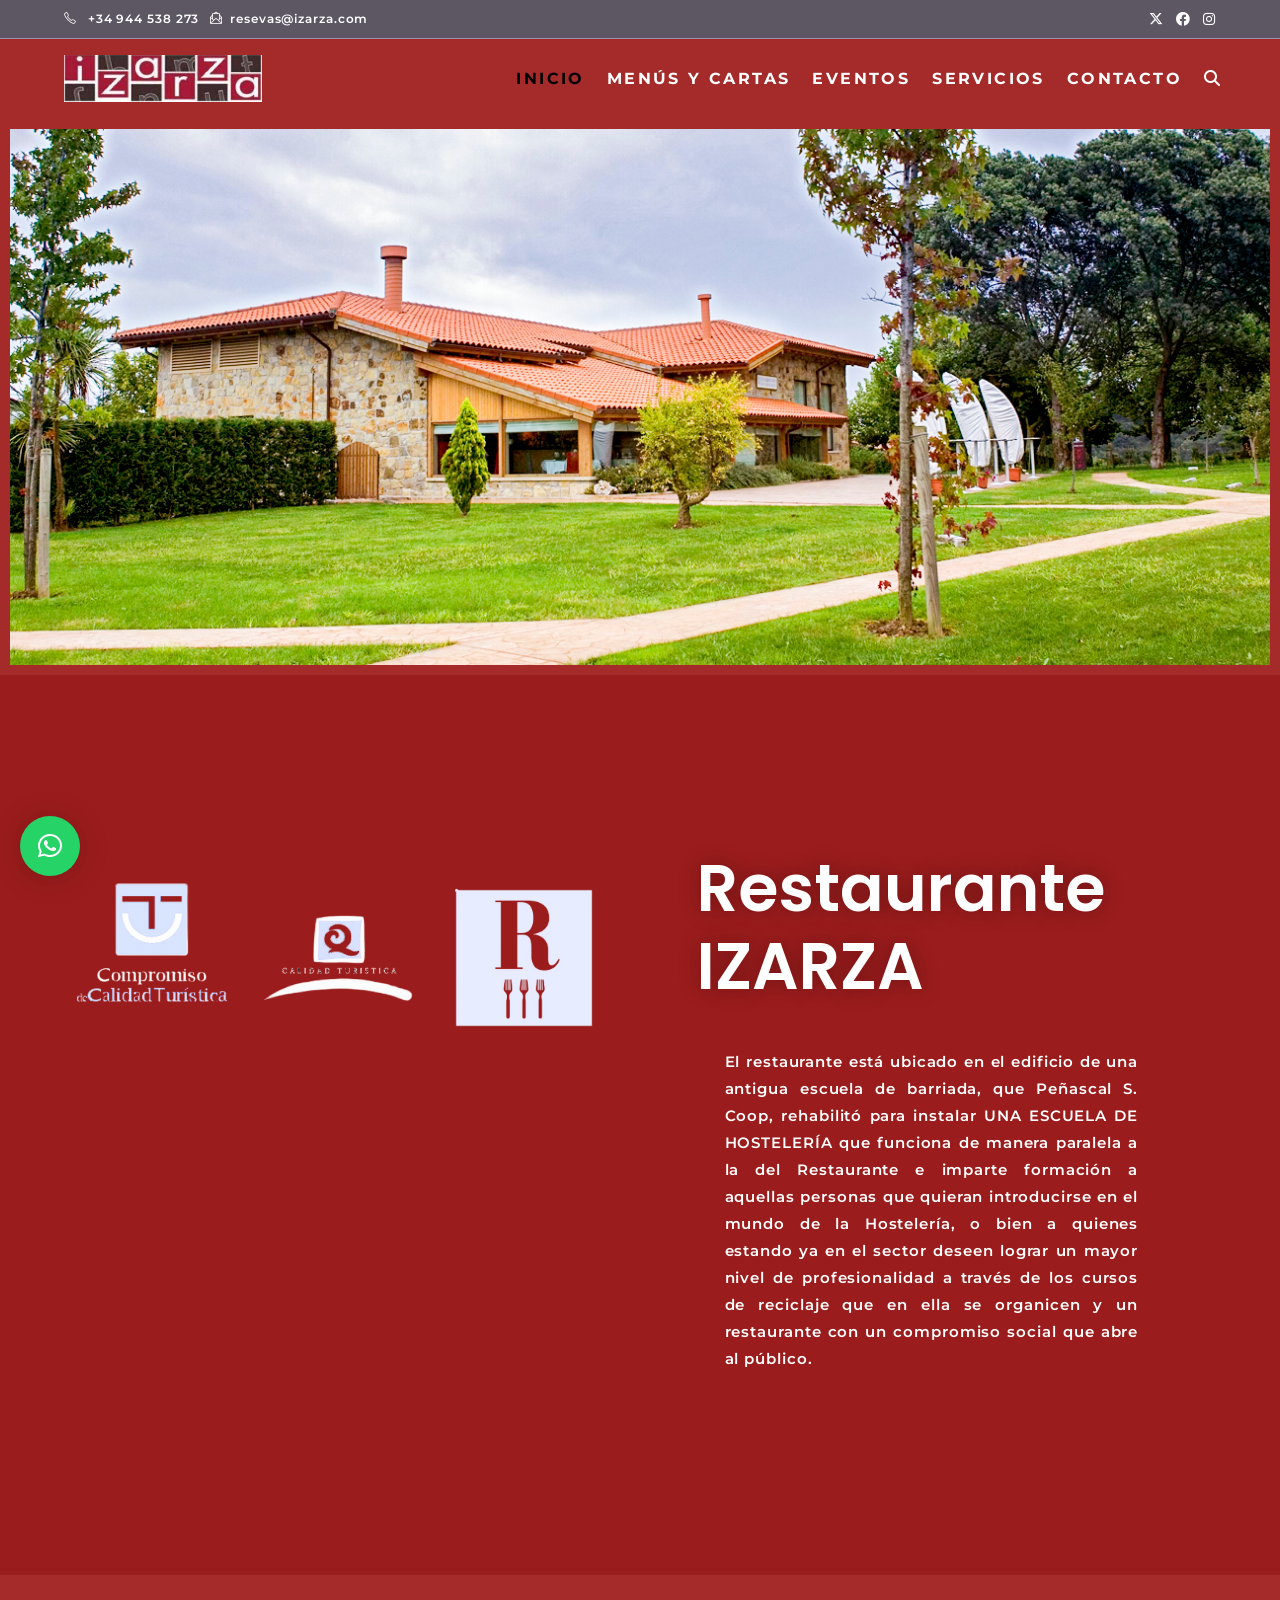
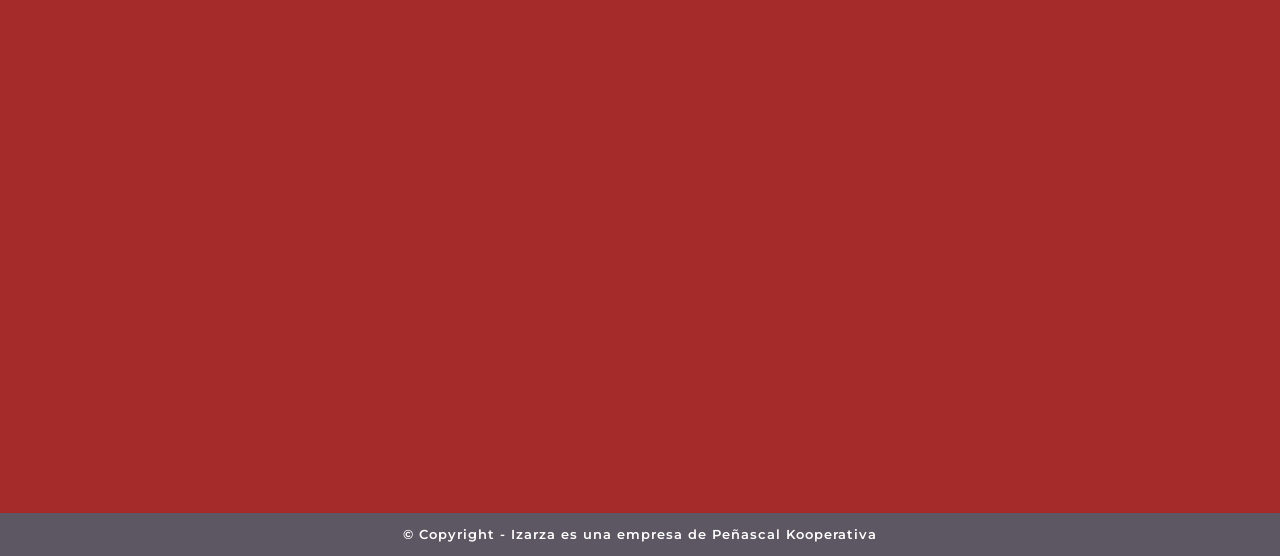
<file: index.php/inicio/index.html>
<!DOCTYPE html>
<html class="html" lang="es">
<head>
	<meta charset="UTF-8">
	<link rel="profile" href="https://gmpg.org/xfn/11">

	<title>Inicio &#8211; Izarza</title>
<meta name='robots' content='max-image-preview:large' />
<meta name="viewport" content="width=device-width, initial-scale=1"><link rel='dns-prefetch' href='http://fonts.googleapis.com/' />
<link rel="alternate" type="application/rss+xml" title="Izarza &raquo; Feed" href="../feed/index.html" />
<link rel="alternate" type="application/rss+xml" title="Izarza &raquo; Feed de los comentarios" href="../comments/feed/index.html" />
<script>
window._wpemojiSettings = {"baseUrl":"https:\/\/s.w.org\/images\/core\/emoji\/15.0.3\/72x72\/","ext":".png","svgUrl":"https:\/\/s.w.org\/images\/core\/emoji\/15.0.3\/svg\/","svgExt":".svg","source":{"concatemoji":"http:\/\/localhost\/wp-includes\/js\/wp-emoji-release.min.js?ver=6.6.2"}};
/*! This file is auto-generated */
!function(i,n){var o,s,e;function c(e){try{var t={supportTests:e,timestamp:(new Date).valueOf()};sessionStorage.setItem(o,JSON.stringify(t))}catch(e){}}function p(e,t,n){e.clearRect(0,0,e.canvas.width,e.canvas.height),e.fillText(t,0,0);var t=new Uint32Array(e.getImageData(0,0,e.canvas.width,e.canvas.height).data),r=(e.clearRect(0,0,e.canvas.width,e.canvas.height),e.fillText(n,0,0),new Uint32Array(e.getImageData(0,0,e.canvas.width,e.canvas.height).data));return t.every(function(e,t){return e===r[t]})}function u(e,t,n){switch(t){case"flag":return n(e,"\ud83c\udff3\ufe0f\u200d\u26a7\ufe0f","\ud83c\udff3\ufe0f\u200b\u26a7\ufe0f")?!1:!n(e,"\ud83c\uddfa\ud83c\uddf3","\ud83c\uddfa\u200b\ud83c\uddf3")&&!n(e,"\ud83c\udff4\udb40\udc67\udb40\udc62\udb40\udc65\udb40\udc6e\udb40\udc67\udb40\udc7f","\ud83c\udff4\u200b\udb40\udc67\u200b\udb40\udc62\u200b\udb40\udc65\u200b\udb40\udc6e\u200b\udb40\udc67\u200b\udb40\udc7f");case"emoji":return!n(e,"\ud83d\udc26\u200d\u2b1b","\ud83d\udc26\u200b\u2b1b")}return!1}function f(e,t,n){var r="undefined"!=typeof WorkerGlobalScope&&self instanceof WorkerGlobalScope?new OffscreenCanvas(300,150):i.createElement("canvas"),a=r.getContext("2d",{willReadFrequently:!0}),o=(a.textBaseline="top",a.font="600 32px Arial",{});return e.forEach(function(e){o[e]=t(a,e,n)}),o}function t(e){var t=i.createElement("script");t.src=e,t.defer=!0,i.head.appendChild(t)}"undefined"!=typeof Promise&&(o="wpEmojiSettingsSupports",s=["flag","emoji"],n.supports={everything:!0,everythingExceptFlag:!0},e=new Promise(function(e){i.addEventListener("DOMContentLoaded",e,{once:!0})}),new Promise(function(t){var n=function(){try{var e=JSON.parse(sessionStorage.getItem(o));if("object"==typeof e&&"number"==typeof e.timestamp&&(new Date).valueOf()<e.timestamp+604800&&"object"==typeof e.supportTests)return e.supportTests}catch(e){}return null}();if(!n){if("undefined"!=typeof Worker&&"undefined"!=typeof OffscreenCanvas&&"undefined"!=typeof URL&&URL.createObjectURL&&"undefined"!=typeof Blob)try{var e="postMessage("+f.toString()+"("+[JSON.stringify(s),u.toString(),p.toString()].join(",")+"));",r=new Blob([e],{type:"text/javascript"}),a=new Worker(URL.createObjectURL(r),{name:"wpTestEmojiSupports"});return void(a.onmessage=function(e){c(n=e.data),a.terminate(),t(n)})}catch(e){}c(n=f(s,u,p))}t(n)}).then(function(e){for(var t in e)n.supports[t]=e[t],n.supports.everything=n.supports.everything&&n.supports[t],"flag"!==t&&(n.supports.everythingExceptFlag=n.supports.everythingExceptFlag&&n.supports[t]);n.supports.everythingExceptFlag=n.supports.everythingExceptFlag&&!n.supports.flag,n.DOMReady=!1,n.readyCallback=function(){n.DOMReady=!0}}).then(function(){return e}).then(function(){var e;n.supports.everything||(n.readyCallback(),(e=n.source||{}).concatemoji?t(e.concatemoji):e.wpemoji&&e.twemoji&&(t(e.twemoji),t(e.wpemoji)))}))}((window,document),window._wpemojiSettings);
</script>
<style id='wp-emoji-styles-inline-css'>

	img.wp-smiley, img.emoji {
		display: inline !important;
		border: none !important;
		box-shadow: none !important;
		height: 1em !important;
		width: 1em !important;
		margin: 0 0.07em !important;
		vertical-align: -0.1em !important;
		background: none !important;
		padding: 0 !important;
	}
</style>
<style id='classic-theme-styles-inline-css'>
/*! This file is auto-generated */
.wp-block-button__link{color:#fff;background-color:#32373c;border-radius:9999px;box-shadow:none;text-decoration:none;padding:calc(.667em + 2px) calc(1.333em + 2px);font-size:1.125em}.wp-block-file__button{background:#32373c;color:#fff;text-decoration:none}
</style>
<style id='global-styles-inline-css'>
:root{--wp--preset--aspect-ratio--square: 1;--wp--preset--aspect-ratio--4-3: 4/3;--wp--preset--aspect-ratio--3-4: 3/4;--wp--preset--aspect-ratio--3-2: 3/2;--wp--preset--aspect-ratio--2-3: 2/3;--wp--preset--aspect-ratio--16-9: 16/9;--wp--preset--aspect-ratio--9-16: 9/16;--wp--preset--color--black: #000000;--wp--preset--color--cyan-bluish-gray: #abb8c3;--wp--preset--color--white: #ffffff;--wp--preset--color--pale-pink: #f78da7;--wp--preset--color--vivid-red: #cf2e2e;--wp--preset--color--luminous-vivid-orange: #ff6900;--wp--preset--color--luminous-vivid-amber: #fcb900;--wp--preset--color--light-green-cyan: #7bdcb5;--wp--preset--color--vivid-green-cyan: #00d084;--wp--preset--color--pale-cyan-blue: #8ed1fc;--wp--preset--color--vivid-cyan-blue: #0693e3;--wp--preset--color--vivid-purple: #9b51e0;--wp--preset--gradient--vivid-cyan-blue-to-vivid-purple: linear-gradient(135deg,rgba(6,147,227,1) 0%,rgb(155,81,224) 100%);--wp--preset--gradient--light-green-cyan-to-vivid-green-cyan: linear-gradient(135deg,rgb(122,220,180) 0%,rgb(0,208,130) 100%);--wp--preset--gradient--luminous-vivid-amber-to-luminous-vivid-orange: linear-gradient(135deg,rgba(252,185,0,1) 0%,rgba(255,105,0,1) 100%);--wp--preset--gradient--luminous-vivid-orange-to-vivid-red: linear-gradient(135deg,rgba(255,105,0,1) 0%,rgb(207,46,46) 100%);--wp--preset--gradient--very-light-gray-to-cyan-bluish-gray: linear-gradient(135deg,rgb(238,238,238) 0%,rgb(169,184,195) 100%);--wp--preset--gradient--cool-to-warm-spectrum: linear-gradient(135deg,rgb(74,234,220) 0%,rgb(151,120,209) 20%,rgb(207,42,186) 40%,rgb(238,44,130) 60%,rgb(251,105,98) 80%,rgb(254,248,76) 100%);--wp--preset--gradient--blush-light-purple: linear-gradient(135deg,rgb(255,206,236) 0%,rgb(152,150,240) 100%);--wp--preset--gradient--blush-bordeaux: linear-gradient(135deg,rgb(254,205,165) 0%,rgb(254,45,45) 50%,rgb(107,0,62) 100%);--wp--preset--gradient--luminous-dusk: linear-gradient(135deg,rgb(255,203,112) 0%,rgb(199,81,192) 50%,rgb(65,88,208) 100%);--wp--preset--gradient--pale-ocean: linear-gradient(135deg,rgb(255,245,203) 0%,rgb(182,227,212) 50%,rgb(51,167,181) 100%);--wp--preset--gradient--electric-grass: linear-gradient(135deg,rgb(202,248,128) 0%,rgb(113,206,126) 100%);--wp--preset--gradient--midnight: linear-gradient(135deg,rgb(2,3,129) 0%,rgb(40,116,252) 100%);--wp--preset--font-size--small: 13px;--wp--preset--font-size--medium: 20px;--wp--preset--font-size--large: 36px;--wp--preset--font-size--x-large: 42px;--wp--preset--spacing--20: 0.44rem;--wp--preset--spacing--30: 0.67rem;--wp--preset--spacing--40: 1rem;--wp--preset--spacing--50: 1.5rem;--wp--preset--spacing--60: 2.25rem;--wp--preset--spacing--70: 3.38rem;--wp--preset--spacing--80: 5.06rem;--wp--preset--shadow--natural: 6px 6px 9px rgba(0, 0, 0, 0.2);--wp--preset--shadow--deep: 12px 12px 50px rgba(0, 0, 0, 0.4);--wp--preset--shadow--sharp: 6px 6px 0px rgba(0, 0, 0, 0.2);--wp--preset--shadow--outlined: 6px 6px 0px -3px rgba(255, 255, 255, 1), 6px 6px rgba(0, 0, 0, 1);--wp--preset--shadow--crisp: 6px 6px 0px rgba(0, 0, 0, 1);}:where(.is-layout-flex){gap: 0.5em;}:where(.is-layout-grid){gap: 0.5em;}body .is-layout-flex{display: flex;}.is-layout-flex{flex-wrap: wrap;align-items: center;}.is-layout-flex > :is(*, div){margin: 0;}body .is-layout-grid{display: grid;}.is-layout-grid > :is(*, div){margin: 0;}:where(.wp-block-columns.is-layout-flex){gap: 2em;}:where(.wp-block-columns.is-layout-grid){gap: 2em;}:where(.wp-block-post-template.is-layout-flex){gap: 1.25em;}:where(.wp-block-post-template.is-layout-grid){gap: 1.25em;}.has-black-color{color: var(--wp--preset--color--black) !important;}.has-cyan-bluish-gray-color{color: var(--wp--preset--color--cyan-bluish-gray) !important;}.has-white-color{color: var(--wp--preset--color--white) !important;}.has-pale-pink-color{color: var(--wp--preset--color--pale-pink) !important;}.has-vivid-red-color{color: var(--wp--preset--color--vivid-red) !important;}.has-luminous-vivid-orange-color{color: var(--wp--preset--color--luminous-vivid-orange) !important;}.has-luminous-vivid-amber-color{color: var(--wp--preset--color--luminous-vivid-amber) !important;}.has-light-green-cyan-color{color: var(--wp--preset--color--light-green-cyan) !important;}.has-vivid-green-cyan-color{color: var(--wp--preset--color--vivid-green-cyan) !important;}.has-pale-cyan-blue-color{color: var(--wp--preset--color--pale-cyan-blue) !important;}.has-vivid-cyan-blue-color{color: var(--wp--preset--color--vivid-cyan-blue) !important;}.has-vivid-purple-color{color: var(--wp--preset--color--vivid-purple) !important;}.has-black-background-color{background-color: var(--wp--preset--color--black) !important;}.has-cyan-bluish-gray-background-color{background-color: var(--wp--preset--color--cyan-bluish-gray) !important;}.has-white-background-color{background-color: var(--wp--preset--color--white) !important;}.has-pale-pink-background-color{background-color: var(--wp--preset--color--pale-pink) !important;}.has-vivid-red-background-color{background-color: var(--wp--preset--color--vivid-red) !important;}.has-luminous-vivid-orange-background-color{background-color: var(--wp--preset--color--luminous-vivid-orange) !important;}.has-luminous-vivid-amber-background-color{background-color: var(--wp--preset--color--luminous-vivid-amber) !important;}.has-light-green-cyan-background-color{background-color: var(--wp--preset--color--light-green-cyan) !important;}.has-vivid-green-cyan-background-color{background-color: var(--wp--preset--color--vivid-green-cyan) !important;}.has-pale-cyan-blue-background-color{background-color: var(--wp--preset--color--pale-cyan-blue) !important;}.has-vivid-cyan-blue-background-color{background-color: var(--wp--preset--color--vivid-cyan-blue) !important;}.has-vivid-purple-background-color{background-color: var(--wp--preset--color--vivid-purple) !important;}.has-black-border-color{border-color: var(--wp--preset--color--black) !important;}.has-cyan-bluish-gray-border-color{border-color: var(--wp--preset--color--cyan-bluish-gray) !important;}.has-white-border-color{border-color: var(--wp--preset--color--white) !important;}.has-pale-pink-border-color{border-color: var(--wp--preset--color--pale-pink) !important;}.has-vivid-red-border-color{border-color: var(--wp--preset--color--vivid-red) !important;}.has-luminous-vivid-orange-border-color{border-color: var(--wp--preset--color--luminous-vivid-orange) !important;}.has-luminous-vivid-amber-border-color{border-color: var(--wp--preset--color--luminous-vivid-amber) !important;}.has-light-green-cyan-border-color{border-color: var(--wp--preset--color--light-green-cyan) !important;}.has-vivid-green-cyan-border-color{border-color: var(--wp--preset--color--vivid-green-cyan) !important;}.has-pale-cyan-blue-border-color{border-color: var(--wp--preset--color--pale-cyan-blue) !important;}.has-vivid-cyan-blue-border-color{border-color: var(--wp--preset--color--vivid-cyan-blue) !important;}.has-vivid-purple-border-color{border-color: var(--wp--preset--color--vivid-purple) !important;}.has-vivid-cyan-blue-to-vivid-purple-gradient-background{background: var(--wp--preset--gradient--vivid-cyan-blue-to-vivid-purple) !important;}.has-light-green-cyan-to-vivid-green-cyan-gradient-background{background: var(--wp--preset--gradient--light-green-cyan-to-vivid-green-cyan) !important;}.has-luminous-vivid-amber-to-luminous-vivid-orange-gradient-background{background: var(--wp--preset--gradient--luminous-vivid-amber-to-luminous-vivid-orange) !important;}.has-luminous-vivid-orange-to-vivid-red-gradient-background{background: var(--wp--preset--gradient--luminous-vivid-orange-to-vivid-red) !important;}.has-very-light-gray-to-cyan-bluish-gray-gradient-background{background: var(--wp--preset--gradient--very-light-gray-to-cyan-bluish-gray) !important;}.has-cool-to-warm-spectrum-gradient-background{background: var(--wp--preset--gradient--cool-to-warm-spectrum) !important;}.has-blush-light-purple-gradient-background{background: var(--wp--preset--gradient--blush-light-purple) !important;}.has-blush-bordeaux-gradient-background{background: var(--wp--preset--gradient--blush-bordeaux) !important;}.has-luminous-dusk-gradient-background{background: var(--wp--preset--gradient--luminous-dusk) !important;}.has-pale-ocean-gradient-background{background: var(--wp--preset--gradient--pale-ocean) !important;}.has-electric-grass-gradient-background{background: var(--wp--preset--gradient--electric-grass) !important;}.has-midnight-gradient-background{background: var(--wp--preset--gradient--midnight) !important;}.has-small-font-size{font-size: var(--wp--preset--font-size--small) !important;}.has-medium-font-size{font-size: var(--wp--preset--font-size--medium) !important;}.has-large-font-size{font-size: var(--wp--preset--font-size--large) !important;}.has-x-large-font-size{font-size: var(--wp--preset--font-size--x-large) !important;}
:where(.wp-block-post-template.is-layout-flex){gap: 1.25em;}:where(.wp-block-post-template.is-layout-grid){gap: 1.25em;}
:where(.wp-block-columns.is-layout-flex){gap: 2em;}:where(.wp-block-columns.is-layout-grid){gap: 2em;}
:root :where(.wp-block-pullquote){font-size: 1.5em;line-height: 1.6;}
</style>
<link rel='stylesheet' id='font-awesome-css' href='../../wp-content/themes/oceanwp/assets/fonts/fontawesome/css/all.min.css%3Fver=6.4.2.css' media='all' />
<link rel='stylesheet' id='simple-line-icons-css' href='../../wp-content/themes/oceanwp/assets/css/third/simple-line-icons.min.css%3Fver=2.4.0.css' media='all' />
<link rel='stylesheet' id='oceanwp-style-css' href='../../wp-content/themes/oceanwp/assets/css/style.min.css%3Fver=3.6.0.css' media='all' />
<link rel='stylesheet' id='oceanwp-google-font-lato-css' href='http://fonts.googleapis.com/css?family=Lato%3A100%2C200%2C300%2C400%2C500%2C600%2C700%2C800%2C900%2C100i%2C200i%2C300i%2C400i%2C500i%2C600i%2C700i%2C800i%2C900i&amp;subset=latin&amp;display=swap&amp;ver=6.6.2' media='all' />
<link rel='stylesheet' id='oceanwp-google-font-montserrat-css' href='http://fonts.googleapis.com/css?family=Montserrat%3A100%2C200%2C300%2C400%2C500%2C600%2C700%2C800%2C900%2C100i%2C200i%2C300i%2C400i%2C500i%2C600i%2C700i%2C800i%2C900i&amp;subset=latin&amp;display=swap&amp;ver=6.6.2' media='all' />
<link rel='stylesheet' id='qlwapp-css' href='../../wp-content/plugins/wp-whatsapp-chat/build/frontend/css/style.css%3Fver=7.4.5.css' media='all' />
<link rel='stylesheet' id='elementor-frontend-css' href='../../wp-content/plugins/elementor/assets/css/frontend.min.css%3Fver=3.24.4.css' media='all' />
<link rel='stylesheet' id='swiper-css' href='../../wp-content/plugins/elementor/assets/lib/swiper/v8/css/swiper.min.css%3Fver=8.4.5.css' media='all' />
<link rel='stylesheet' id='e-swiper-css' href='../../wp-content/plugins/elementor/assets/css/conditionals/e-swiper.min.css%3Fver=3.24.4.css' media='all' />
<link rel='stylesheet' id='elementor-post-4-css' href='../../wp-content/uploads/elementor/css/post-4.css%3Fver=1727989963.css' media='all' />
<link rel='stylesheet' id='widget-image-css' href='../../wp-content/plugins/elementor/assets/css/widget-image.min.css%3Fver=3.24.4.css' media='all' />
<link rel='stylesheet' id='widget-image-gallery-css' href='../../wp-content/plugins/elementor/assets/css/widget-image-gallery.min.css%3Fver=3.24.4.css' media='all' />
<link rel='stylesheet' id='widget-video-css' href='../../wp-content/plugins/elementor/assets/css/widget-video.min.css%3Fver=3.24.4.css' media='all' />
<link rel='stylesheet' id='widget-heading-css' href='../../wp-content/plugins/elementor/assets/css/widget-heading.min.css%3Fver=3.24.4.css' media='all' />
<link rel='stylesheet' id='widget-text-editor-css' href='../../wp-content/plugins/elementor/assets/css/widget-text-editor.min.css%3Fver=3.24.4.css' media='all' />
<link rel='stylesheet' id='elementor-post-1209-css' href='../../wp-content/uploads/elementor/css/post-1209.css%3Fver=1727989976.css' media='all' />
<link rel='stylesheet' id='eael-general-css' href='../../wp-content/plugins/essential-addons-for-elementor-lite/assets/front-end/css/view/general.min.css%3Fver=6.0.5.css' media='all' />
<link rel='stylesheet' id='google-fonts-1-css' href='https://fonts.googleapis.com/css?family=Montserrat%3A100%2C100italic%2C200%2C200italic%2C300%2C300italic%2C400%2C400italic%2C500%2C500italic%2C600%2C600italic%2C700%2C700italic%2C800%2C800italic%2C900%2C900italic%7CRoboto+Slab%3A100%2C100italic%2C200%2C200italic%2C300%2C300italic%2C400%2C400italic%2C500%2C500italic%2C600%2C600italic%2C700%2C700italic%2C800%2C800italic%2C900%2C900italic%7CRoboto%3A100%2C100italic%2C200%2C200italic%2C300%2C300italic%2C400%2C400italic%2C500%2C500italic%2C600%2C600italic%2C700%2C700italic%2C800%2C800italic%2C900%2C900italic%7CPoppins%3A100%2C100italic%2C200%2C200italic%2C300%2C300italic%2C400%2C400italic%2C500%2C500italic%2C600%2C600italic%2C700%2C700italic%2C800%2C800italic%2C900%2C900italic&#038;display=swap&#038;ver=6.6.2' media='all' />
<link rel="preconnect" href="https://fonts.gstatic.com/" crossorigin><script src="../../wp-includes/js/jquery/jquery.min.js%3Fver=3.7.1" id="jquery-core-js"></script>
<script src="../../wp-includes/js/jquery/jquery-migrate.min.js%3Fver=3.4.1" id="jquery-migrate-js"></script>
<link rel="https://api.w.org/" href="../wp-json/index.html" /><link rel="alternate" title="JSON" type="application/json" href="../wp-json/wp/v2/pages/1209" /><link rel="EditURI" type="application/rsd+xml" title="RSD" href="../../xmlrpc.php%3Frsd" />
<meta name="generator" content="WordPress 6.6.2" />
<link rel="canonical" href="../../index.html%3Fp=1209.html" />
<link rel='shortlink' href='../../index.html%3Fp=1209.html' />
<link rel="alternate" title="oEmbed (JSON)" type="application/json+oembed" href="../wp-json/oembed/1.0/embed%3Furl=http:%252F%252Flocalhost%252Findex.php%252Finicio%252F" />
<meta name="cdp-version" content="1.4.9" /><meta name="generator" content="Elementor 3.24.4; features: e_font_icon_svg, additional_custom_breakpoints, e_optimized_control_loading, e_element_cache; settings: css_print_method-external, google_font-enabled, font_display-swap">
			<style>
				.e-con.e-parent:nth-of-type(n+4):not(.e-lazyloaded):not(.e-no-lazyload),
				.e-con.e-parent:nth-of-type(n+4):not(.e-lazyloaded):not(.e-no-lazyload) * {
					background-image: none !important;
				}
				@media screen and (max-height: 1024px) {
					.e-con.e-parent:nth-of-type(n+3):not(.e-lazyloaded):not(.e-no-lazyload),
					.e-con.e-parent:nth-of-type(n+3):not(.e-lazyloaded):not(.e-no-lazyload) * {
						background-image: none !important;
					}
				}
				@media screen and (max-height: 640px) {
					.e-con.e-parent:nth-of-type(n+2):not(.e-lazyloaded):not(.e-no-lazyload),
					.e-con.e-parent:nth-of-type(n+2):not(.e-lazyloaded):not(.e-no-lazyload) * {
						background-image: none !important;
					}
				}
			</style>
			<link rel="icon" href="../../wp-content/uploads/2024/09/logotipo-3.webp.html" sizes="32x32" />
<link rel="icon" href="../../wp-content/uploads/2024/09/logotipo-3.webp.html" sizes="192x192" />
<link rel="apple-touch-icon" href="../../wp-content/uploads/2024/09/logotipo-3.webp.html" />
<meta name="msapplication-TileImage" content="http://localhost/wp-content/uploads/2024/09/logotipo-3.webp" />
		<style id="wp-custom-css">
			/* Estilos generales */.menu-title,.menu-footer{text-align:center;color:#b91c1c;/* Color rojo oscuro */margin:20px 0;font-size:2em;font-weight:bold}.menu-container{display:flex;flex-wrap:wrap;justify-content:center;gap:60px;background-color:#b91c1c;/* Color rojo oscuro */padding:40px 0}.menu-item{perspective:1000px}.card{width:250px;height:350px;position:relative;transform-style:preserve-3d;transition:transform 0.8s}.card:hover{transform:rotateY(180deg)}/* Lado frontal de la tarjeta */.front,.back{position:absolute;width:100%;height:100%;backface-visibility:hidden;border-radius:20px;overflow:hidden}.front{background-color:#fff;display:flex;flex-direction:column;align-items:center;justify-content:center}.front h2{color:#b91c1c;margin-bottom:10px}.front img{width:150px;height:auto}/* Lado trasero de la tarjeta */.back{background-color:#f1f5f9;/* Color gris claro */color:#b91c1c;transform:rotateY(180deg);display:flex;align-items:center;justify-content:center}.back h3 a{text-decoration:none;color:#fff;background-color:#b91c1c;padding:10px 20px;border-radius:10px;font-size:1.5em}.menu-footer{background-color:#b91c1c;color:#fff;padding:20px 0}/** Start Block Kit CSS:141-3-1d55f1e76be9fb1a8d9de88accbe962f **/.envato-kit-138-bracket .elementor-widget-container >*:before{content:"[";color:#ffab00;display:inline-block;margin-right:4px;line-height:1em;position:relative;top:-1px}.envato-kit-138-bracket .elementor-widget-container >*:after{content:"]";color:#ffab00;display:inline-block;margin-left:4px;line-height:1em;position:relative;top:-1px}/** End Block Kit CSS:141-3-1d55f1e76be9fb1a8d9de88accbe962f **//** Start Block Kit CSS:144-3-3a7d335f39a8579c20cdf02f8d462582 **/.envato-block__preview{overflow:visible}/* Envato Kit 141 Custom Styles - Applied to the element under Advanced */.elementor-headline-animation-type-drop-in .elementor-headline-dynamic-wrapper{text-align:center}.envato-kit-141-top-0 h1,.envato-kit-141-top-0 h2,.envato-kit-141-top-0 h3,.envato-kit-141-top-0 h4,.envato-kit-141-top-0 h5,.envato-kit-141-top-0 h6,.envato-kit-141-top-0 p{margin-top:0}.envato-kit-141-newsletter-inline .elementor-field-textual.elementor-size-md{padding-left:1.5rem;padding-right:1.5rem}.envato-kit-141-bottom-0 p{margin-bottom:0}.envato-kit-141-bottom-8 .elementor-price-list .elementor-price-list-item .elementor-price-list-header{margin-bottom:.5rem}.envato-kit-141.elementor-widget-testimonial-carousel.elementor-pagination-type-bullets .swiper-container{padding-bottom:52px}.envato-kit-141-display-inline{display:inline-block}.envato-kit-141 .elementor-slick-slider ul.slick-dots{bottom:-40px}/** End Block Kit CSS:144-3-3a7d335f39a8579c20cdf02f8d462582 **//** Start Block Kit CSS:105-3-0fb64e69c49a8e10692d28840c54ef95 **/.envato-kit-102-phone-overlay{position:absolute !important;display:block !important;top:0;left:0;right:0;margin:auto;z-index:1}/** End Block Kit CSS:105-3-0fb64e69c49a8e10692d28840c54ef95 **/		</style>
					<style>
				:root {
				--qlwapp-scheme-font-family:inherit;--qlwapp-scheme-font-size:18px;--qlwapp-scheme-icon-size:60px;--qlwapp-scheme-icon-font-size:24px;--qlwapp-scheme-box-message-word-break:break-all;				}
			</style>
			<!-- OceanWP CSS -->
<style type="text/css">
/* General CSS */input[type="button"]:hover,input[type="reset"]:hover,input[type="submit"]:hover,button[type="submit"]:hover,input[type="button"]:focus,input[type="reset"]:focus,input[type="submit"]:focus,button[type="submit"]:focus,.button:hover,.button:focus,#site-navigation-wrap .dropdown-menu >li.btn >a:hover >span,.post-quote-author,.omw-modal .omw-close-modal:hover,body div.wpforms-container-full .wpforms-form input[type=submit]:hover,body div.wpforms-container-full .wpforms-form button[type=submit]:hover,body div.wpforms-container-full .wpforms-form .wpforms-page-button:hover{background-color:#786b8a}body,.has-parallax-footer:not(.separate-layout) #main{background-color:#A52A2a}a{color:#1e73be}a .owp-icon use{stroke:#1e73be}.page-numbers a,.page-numbers span:not(.elementor-screen-only),.page-links span{background-color:#a52a2a}form input[type="text"],form input[type="password"],form input[type="email"],form input[type="url"],form input[type="date"],form input[type="month"],form input[type="time"],form input[type="datetime"],form input[type="datetime-local"],form input[type="week"],form input[type="number"],form input[type="search"],form input[type="tel"],form input[type="color"],form select,form textarea{padding:18px 15px 18px 15px}body div.wpforms-container-full .wpforms-form input[type=date],body div.wpforms-container-full .wpforms-form input[type=datetime],body div.wpforms-container-full .wpforms-form input[type=datetime-local],body div.wpforms-container-full .wpforms-form input[type=email],body div.wpforms-container-full .wpforms-form input[type=month],body div.wpforms-container-full .wpforms-form input[type=number],body div.wpforms-container-full .wpforms-form input[type=password],body div.wpforms-container-full .wpforms-form input[type=range],body div.wpforms-container-full .wpforms-form input[type=search],body div.wpforms-container-full .wpforms-form input[type=tel],body div.wpforms-container-full .wpforms-form input[type=text],body div.wpforms-container-full .wpforms-form input[type=time],body div.wpforms-container-full .wpforms-form input[type=url],body div.wpforms-container-full .wpforms-form input[type=week],body div.wpforms-container-full .wpforms-form select,body div.wpforms-container-full .wpforms-form textarea{padding:18px 15px 18px 15px;height:auto}form input[type="text"],form input[type="password"],form input[type="email"],form input[type="url"],form input[type="date"],form input[type="month"],form input[type="time"],form input[type="datetime"],form input[type="datetime-local"],form input[type="week"],form input[type="number"],form input[type="search"],form input[type="tel"],form input[type="color"],form select,form textarea,.select2-container .select2-choice,.woocommerce .woocommerce-checkout .select2-container--default .select2-selection--single{border-color:#eeeeee}body div.wpforms-container-full .wpforms-form input[type=date],body div.wpforms-container-full .wpforms-form input[type=datetime],body div.wpforms-container-full .wpforms-form input[type=datetime-local],body div.wpforms-container-full .wpforms-form input[type=email],body div.wpforms-container-full .wpforms-form input[type=month],body div.wpforms-container-full .wpforms-form input[type=number],body div.wpforms-container-full .wpforms-form input[type=password],body div.wpforms-container-full .wpforms-form input[type=range],body div.wpforms-container-full .wpforms-form input[type=search],body div.wpforms-container-full .wpforms-form input[type=tel],body div.wpforms-container-full .wpforms-form input[type=text],body div.wpforms-container-full .wpforms-form input[type=time],body div.wpforms-container-full .wpforms-form input[type=url],body div.wpforms-container-full .wpforms-form input[type=week],body div.wpforms-container-full .wpforms-form select,body div.wpforms-container-full .wpforms-form textarea{border-color:#eeeeee}form input[type="text"]:focus,form input[type="password"]:focus,form input[type="email"]:focus,form input[type="tel"]:focus,form input[type="url"]:focus,form input[type="search"]:focus,form textarea:focus,.select2-drop-active,.select2-dropdown-open.select2-drop-above .select2-choice,.select2-dropdown-open.select2-drop-above .select2-choices,.select2-drop.select2-drop-above.select2-drop-active,.select2-container-active .select2-choice,.select2-container-active .select2-choices{border-color:#84c340}body div.wpforms-container-full .wpforms-form input:focus,body div.wpforms-container-full .wpforms-form textarea:focus,body div.wpforms-container-full .wpforms-form select:focus{border-color:#84c340}.theme-button,input[type="submit"],button[type="submit"],button,.button,body div.wpforms-container-full .wpforms-form input[type=submit],body div.wpforms-container-full .wpforms-form button[type=submit],body div.wpforms-container-full .wpforms-form .wpforms-page-button{border-radius:1px}/* Blog CSS */.single-post.content-max-width #wrap .thumbnail,.single-post.content-max-width #wrap .wp-block-buttons,.single-post.content-max-width #wrap .wp-block-verse,.single-post.content-max-width #wrap .entry-header,.single-post.content-max-width #wrap ul.meta,.single-post.content-max-width #wrap .entry-content p,.single-post.content-max-width #wrap .entry-content h1,.single-post.content-max-width #wrap .entry-content h2,.single-post.content-max-width #wrap .entry-content h3,.single-post.content-max-width #wrap .entry-content h4,.single-post.content-max-width #wrap .entry-content h5,.single-post.content-max-width #wrap .entry-content h6,.single-post.content-max-width #wrap .wp-block-image,.single-post.content-max-width #wrap .wp-block-gallery,.single-post.content-max-width #wrap .wp-block-video,.single-post.content-max-width #wrap .wp-block-quote,.single-post.content-max-width #wrap .wp-block-text-columns,.single-post.content-max-width #wrap .wp-block-code,.single-post.content-max-width #wrap .entry-content ul,.single-post.content-max-width #wrap .entry-content ol,.single-post.content-max-width #wrap .wp-block-cover-text,.single-post.content-max-width #wrap .wp-block-cover,.single-post.content-max-width #wrap .wp-block-columns,.single-post.content-max-width #wrap .post-tags,.single-post.content-max-width #wrap .comments-area,.single-post.content-max-width #wrap .wp-block-embed,#wrap .wp-block-separator.is-style-wide:not(.size-full){max-width:900px}.single-post.content-max-width #wrap .wp-block-image.alignleft,.single-post.content-max-width #wrap .wp-block-image.alignright{max-width:450px}.single-post.content-max-width #wrap .wp-block-image.alignleft{margin-left:calc( 50% - 450px)}.single-post.content-max-width #wrap .wp-block-image.alignright{margin-right:calc( 50% - 450px)}.single-post.content-max-width #wrap .wp-block-embed,.single-post.content-max-width #wrap .wp-block-verse{margin-left:auto;margin-right:auto}/* Header CSS */#site-logo #site-logo-inner,.oceanwp-social-menu .social-menu-inner,#site-header.full_screen-header .menu-bar-inner,.after-header-content .after-header-content-inner{height:80px}#site-navigation-wrap .dropdown-menu >li >a,.oceanwp-mobile-menu-icon a,.mobile-menu-close,.after-header-content-inner >a{line-height:80px}#site-header,.has-transparent-header .is-sticky #site-header,.has-vh-transparent .is-sticky #site-header.vertical-header,#searchform-header-replace{background-color:#a52a2a}#site-header.has-header-media .overlay-header-media{background-color:rgba(0,0,0,0.5)}#site-logo #site-logo-inner a img,#site-header.center-header #site-navigation-wrap .middle-site-logo a img{max-width:198px}#site-header #site-logo #site-logo-inner a img,#site-header.center-header #site-navigation-wrap .middle-site-logo a img{max-height:249px}#site-logo.has-responsive-logo .responsive-logo-link img{max-height:50px}#site-navigation-wrap .dropdown-menu >li >a{padding:0 11px}#site-navigation-wrap .dropdown-menu >li >a,.oceanwp-mobile-menu-icon a,#searchform-header-replace-close{color:#ffffff}#site-navigation-wrap .dropdown-menu >li >a .owp-icon use,.oceanwp-mobile-menu-icon a .owp-icon use,#searchform-header-replace-close .owp-icon use{stroke:#ffffff}#site-navigation-wrap .dropdown-menu >li >a:hover,.oceanwp-mobile-menu-icon a:hover,#searchform-header-replace-close:hover{color:#5e5e5e}#site-navigation-wrap .dropdown-menu >li >a:hover .owp-icon use,.oceanwp-mobile-menu-icon a:hover .owp-icon use,#searchform-header-replace-close:hover .owp-icon use{stroke:#5e5e5e}#site-navigation-wrap .dropdown-menu >.current-menu-item >a,#site-navigation-wrap .dropdown-menu >.current-menu-ancestor >a,#site-navigation-wrap .dropdown-menu >.current-menu-item >a:hover,#site-navigation-wrap .dropdown-menu >.current-menu-ancestor >a:hover{color:#000000}.dropdown-menu .sub-menu{min-width:312px}/* Top Bar CSS */#top-bar-wrap,.oceanwp-top-bar-sticky{background-color:#5c5763}#top-bar-wrap{border-color:#9b94a8}#top-bar-wrap,#top-bar-content strong{color:#ffffff}#top-bar-content a,#top-bar-social-alt a{color:#e4f0f5}#top-bar-content a:hover,#top-bar-social-alt a:hover{color:#e4f0f5}#top-bar-social li a{color:#ffffff}#top-bar-social li a .owp-icon use{stroke:#ffffff}#top-bar-social li a:hover{color:#e4f0f5!important}#top-bar-social li a:hover .owp-icon use{stroke:#e4f0f5!important}/* Footer Widgets CSS */#footer-widgets{background-color:#a52a2a}#footer-widgets,#footer-widgets p,#footer-widgets li a:before,#footer-widgets .contact-info-widget span.oceanwp-contact-title,#footer-widgets .recent-posts-date,#footer-widgets .recent-posts-comments,#footer-widgets .widget-recent-posts-icons li .fa{color:#ffffff}#footer-widgets li,#footer-widgets #wp-calendar caption,#footer-widgets #wp-calendar th,#footer-widgets #wp-calendar tbody,#footer-widgets .contact-info-widget i,#footer-widgets .oceanwp-newsletter-form-wrap input[type="email"],#footer-widgets .posts-thumbnails-widget li,#footer-widgets .social-widget li a{border-color:#aaaaaa}#footer-widgets .contact-info-widget .owp-icon{border-color:#aaaaaa}/* Footer Bottom CSS */#footer-bottom{background-color:#5c5763}#footer-bottom a:hover,#footer-bottom #footer-bottom-menu a:hover{color:#e4f0f5}/* Sidebar CSS */.widget-area{padding:0!important}.widget-title{margin-bottom:36px}/* Typography CSS */body{font-family:Lato;font-size:15px;letter-spacing:.9px}h1,h2,h3,h4,h5,h6,.theme-heading,.widget-title,.oceanwp-widget-recent-posts-title,.comment-reply-title,.entry-title,.sidebar-box .widget-title{font-family:Montserrat;font-weight:700;line-height:1.1;letter-spacing:3.8px}#site-navigation-wrap .dropdown-menu >li >a,#site-header.full_screen-header .fs-dropdown-menu >li >a,#site-header.top-header #site-navigation-wrap .dropdown-menu >li >a,#site-header.center-header #site-navigation-wrap .dropdown-menu >li >a,#site-header.medium-header #site-navigation-wrap .dropdown-menu >li >a,.oceanwp-mobile-menu-icon a{font-family:Montserrat;font-weight:700;font-style:normal;font-size:16px;letter-spacing:2.4px;text-transform:uppercase}.sidebar-box,.footer-box{font-family:Montserrat;font-weight:500;line-height:2;letter-spacing:.7px;text-transform:none}#footer-widgets .footer-box .widget-title{font-family:Montserrat;font-weight:700;letter-spacing:3.2px;text-transform:capitalize}#footer-bottom #copyright{font-size:13px;letter-spacing:1px}#footer-bottom #footer-bottom-menu{font-size:18px}
</style></head>

<body class="page-template-default page page-id-1209 wp-custom-logo wp-embed-responsive oceanwp-theme dropdown-mobile no-header-border default-breakpoint content-full-screen has-topbar page-header-disabled has-breadcrumbs elementor-default elementor-kit-4 elementor-page elementor-page-1209" itemscope="itemscope" itemtype="https://schema.org/WebPage">

	
	
	<div id="outer-wrap" class="site clr">

		<a class="skip-link screen-reader-text" href="../../index.html%3Fp=1209.html#main">Saltar al contenido</a>

		
		<div id="wrap" class="clr">

			

<div id="top-bar-wrap" class="clr">

	<div id="top-bar" class="clr container">

		
		<div id="top-bar-inner" class="clr">

			
	<div id="top-bar-content" class="clr has-content top-bar-left">

		
		
			
				<span class="topbar-content">

					<i class="icon-phone" style="margin: 0 7px 0 0"></i> +34 944 538 273 <i class="icon-envelope-letter" style="margin: 0 7px"></i>resevas@izarza.com
				</span>

				
	</div><!-- #top-bar-content -->



<div id="top-bar-social" class="clr top-bar-right">

	<ul class="clr" aria-label="Enlaces sociales">

		<li class="oceanwp-twitter"><a href="https://x.com/izarzasl" aria-label="X (se abre en una nueva pestaña)" target="_blank" rel="noopener noreferrer"><i class=" fab fa-x-twitter" aria-hidden="true" role="img"></i></a></li><li class="oceanwp-facebook"><a href="https://www.facebook.com/RestauranteIzarza/" aria-label="Facebook (se abre en una nueva pestaña)" target="_blank" rel="noopener noreferrer"><i class=" fab fa-facebook" aria-hidden="true" role="img"></i></a></li><li class="oceanwp-instagram"><a href="https://www.instagram.com/restauranteizarza/" aria-label="Instagram (se abre en una nueva pestaña)" target="_blank" rel="noopener noreferrer"><i class=" fab fa-instagram" aria-hidden="true" role="img"></i></a></li>
	</ul>

</div><!-- #top-bar-social -->

		</div><!-- #top-bar-inner -->

		
	</div><!-- #top-bar -->

</div><!-- #top-bar-wrap -->


			
<header id="site-header" class="minimal-header header-replace clr" data-height="80" itemscope="itemscope" itemtype="https://schema.org/WPHeader" role="banner">

	
					
			<div id="site-header-inner" class="clr container">

				
				

<div id="site-logo" class="clr" itemscope itemtype="https://schema.org/Brand" >

	
	<div id="site-logo-inner" class="clr">

		<a href="../../index.html" class="custom-logo-link" rel="home"><img fetchpriority="high" width="2369" height="572" src="../../wp-content/uploads/2024/09/logo-izarza-8-3.png" class="custom-logo" alt="Izarza" decoding="async" srcset="../../wp-content/uploads/2024/09/logo-izarza-8-3.png 1x, https://yoga.oceanwp.org/wp-content/uploads/2022/06/yoga-retina.png 2x" /></a>
	</div><!-- #site-logo-inner -->

	
	
</div><!-- #site-logo -->

			<div id="site-navigation-wrap" class="clr">
			
			
			
			<nav id="site-navigation" class="navigation main-navigation clr" itemscope="itemscope" itemtype="https://schema.org/SiteNavigationElement" role="navigation" >

				<ul id="menu-main-menu" class="main-menu dropdown-menu sf-menu"><li id="menu-item-1603" class="menu-item menu-item-type-post_type menu-item-object-page current-menu-item page_item page-item-1209 current_page_item menu-item-1603"><a href="../../index.html%3Fp=1209.html" class="menu-link"><span class="text-wrap">Inicio</span></a></li><li id="menu-item-2385" class="menu-item menu-item-type-post_type menu-item-object-page menu-item-2385"><a href="../../index.html%3Fp=1197.html" class="menu-link"><span class="text-wrap">Menús y Cartas</span></a></li><li id="menu-item-1751" class="menu-item menu-item-type-post_type menu-item-object-page menu-item-1751"><a href="../../index.html%3Fp=1733.html" class="menu-link"><span class="text-wrap">Eventos</span></a></li><li id="menu-item-1069" class="menu-item menu-item-type-post_type menu-item-object-page menu-item-home menu-item-1069"><a href="../../index.html" class="menu-link"><span class="text-wrap">Servicios</span></a></li><li id="menu-item-1067" class="menu-item menu-item-type-post_type menu-item-object-page menu-item-1067"><a href="../../index.html%3Fp=445.html" class="menu-link"><span class="text-wrap">Contacto</span></a></li><li class="search-toggle-li" ><a href="../../index.html#" class="site-search-toggle search-header-replace-toggle"><span class="screen-reader-text">Alternar búsqueda de la web</span><i class=" fas fa-search" aria-hidden="true" role="img"></i></a></li></ul>
<div id="searchform-header-replace" class="header-searchform-wrap clr" >
<form method="get" action="../../index.html" class="header-searchform">
		<span class="screen-reader-text">Buscar en esta web</span>
		<input aria-label="Enviar la búsqueda" type="search" name="s" autocomplete="off" value="" placeholder="Escribe y pulsa intro para buscar..." />
					</form>
	<span id="searchform-header-replace-close" aria-label="Cerrar este formulario de búsqueda"><i class=" fas fa-times-circle" aria-hidden="true" role="img"></i></span>
</div><!-- #searchform-header-replace -->

			</nav><!-- #site-navigation -->

			
			
					</div><!-- #site-navigation-wrap -->
			
		
	
				
	
	<div class="oceanwp-mobile-menu-icon clr mobile-right">

		
		
		
		<a href="../../index.html#mobile-menu-toggle" class="mobile-menu"  aria-label="Menú en móvil">
							<i class="fa fa-bars" aria-hidden="true"></i>
								<span class="oceanwp-text">Menú</span>
				<span class="oceanwp-close-text">Cerrar</span>
						</a>

		
		
		
	</div><!-- #oceanwp-mobile-menu-navbar -->

	

			</div><!-- #site-header-inner -->

			
<div id="mobile-dropdown" class="clr" >

	<nav class="clr" itemscope="itemscope" itemtype="https://schema.org/SiteNavigationElement">

		
	<div id="mobile-nav" class="navigation clr">

		<ul id="menu-main-menu-1" class="menu"><li class="menu-item menu-item-type-post_type menu-item-object-page current-menu-item page_item page-item-1209 current_page_item menu-item-1603"><a href="../../index.html%3Fp=1209.html" aria-current="page">Inicio</a></li>
<li class="menu-item menu-item-type-post_type menu-item-object-page menu-item-2385"><a href="../../index.html%3Fp=1197.html">Menús y Cartas</a></li>
<li class="menu-item menu-item-type-post_type menu-item-object-page menu-item-1751"><a href="../../index.html%3Fp=1733.html">Eventos</a></li>
<li class="menu-item menu-item-type-post_type menu-item-object-page menu-item-home menu-item-1069"><a href="../../index.html">Servicios</a></li>
<li class="menu-item menu-item-type-post_type menu-item-object-page menu-item-1067"><a href="../../index.html%3Fp=445.html">Contacto</a></li>
</ul>
	</div>


<div id="mobile-menu-search" class="clr">
	<form aria-label="Buscar en esta web" method="get" action="../../index.html" class="mobile-searchform">
		<input aria-label="Insertar la consulta de búsqueda" value="" class="field" id="ocean-mobile-search-1" type="search" name="s" autocomplete="off" placeholder="Buscar" />
		<button aria-label="Enviar la búsqueda" type="submit" class="searchform-submit">
			<i class=" fas fa-search" aria-hidden="true" role="img"></i>		</button>
					</form>
</div><!-- .mobile-menu-search -->

	</nav>

</div>

			
			
		
		
</header><!-- #site-header -->


			
			<main id="main" class="site-main clr"  role="main">

				
	
	<div id="content-wrap" class="container clr">

		
		<div id="primary" class="content-area clr">

			
			<div id="content" class="site-content clr">

				
				
<article class="single-page-article clr">

	
<div class="entry clr" itemprop="text">

	
			<div data-elementor-type="wp-post" data-elementor-id="1209" class="elementor elementor-1209">
				<div class="elementor-element elementor-element-95f5fce e-con-full e-flex e-con e-parent" data-id="95f5fce" data-element_type="container">
				<div class="elementor-element elementor-element-a8f731e elementor-widget__width-inherit elementor-widget elementor-widget-image" data-id="a8f731e" data-element_type="widget" data-widget_type="image.default">
				<div class="elementor-widget-container">
													<img decoding="async" width="1276" height="543" src="../../wp-content/uploads/2024/09/Fachada_izarza-2-2.jpg" class="attachment-1536x1536 size-1536x1536 wp-image-1111" alt="" />													</div>
				</div>
				</div>
		<div class="elementor-element elementor-element-55a5ce24 e-flex e-con-boxed e-con e-parent" data-id="55a5ce24" data-element_type="container" data-settings="{&quot;background_background&quot;:&quot;classic&quot;}">
					<div class="e-con-inner">
		<div class="elementor-element elementor-element-69cbeb10 e-con-full e-flex e-con e-child" data-id="69cbeb10" data-element_type="container">
		<div class="elementor-element elementor-element-c5b86fd e-con-full e-flex e-con e-child" data-id="c5b86fd" data-element_type="container">
		<div class="elementor-element elementor-element-38f994e e-grid e-con-full e-con e-child" data-id="38f994e" data-element_type="container">
				<div class="elementor-element elementor-element-bcd8003 elementor-widget elementor-widget-image-gallery" data-id="bcd8003" data-element_type="widget" data-widget_type="image-gallery.default">
				<div class="elementor-widget-container">
					<div class="elementor-image-gallery">
			<div id='gallery-1' class='gallery galleryid-1209 gallery-columns-3 gallery-size-thumbnail'><figure class='gallery-item'>
			<div class='gallery-icon landscape'>
				<a data-elementor-open-lightbox="yes" data-elementor-lightbox-slideshow="bcd8003" data-elementor-lightbox-title="images-removebg-preview 4" data-e-action-hash="#elementor-action%3Aaction%3Dlightbox%26settings%3DeyJpZCI6MTEwNSwidXJsIjoiaHR0cDpcL1wvbG9jYWxob3N0XC93cC1jb250ZW50XC91cGxvYWRzXC8yMDI0XC8wOVwvaW1hZ2VzLXJlbW92ZWJnLXByZXZpZXctNC0yLnBuZyIsInNsaWRlc2hvdyI6ImJjZDgwMDMifQ%3D%3D" href='../../wp-content/uploads/2024/09/images-removebg-preview-4-2.png'><img decoding="async" width="150" height="120" src="../../wp-content/uploads/2024/09/images-removebg-preview-4-2.png" class="attachment-thumbnail size-thumbnail" alt="" /></a>
			</div></figure><figure class='gallery-item'>
			<div class='gallery-icon landscape'>
				<a data-elementor-open-lightbox="yes" data-elementor-lightbox-slideshow="bcd8003" data-elementor-lightbox-title="descarga__2_-removebg-preview 4" data-e-action-hash="#elementor-action%3Aaction%3Dlightbox%26settings%3DeyJpZCI6MTEwNCwidXJsIjoiaHR0cDpcL1wvbG9jYWxob3N0XC93cC1jb250ZW50XC91cGxvYWRzXC8yMDI0XC8wOVwvZGVzY2FyZ2FfXzJfLXJlbW92ZWJnLXByZXZpZXctNC0yLnBuZyIsInNsaWRlc2hvdyI6ImJjZDgwMDMifQ%3D%3D" href='../../wp-content/uploads/2024/09/descarga__2_-removebg-preview-4-2.png'><img loading="lazy" decoding="async" width="150" height="150" src="../../wp-content/uploads/2024/09/descarga__2_-removebg-preview-4-2.png" class="attachment-thumbnail size-thumbnail" alt="" /></a>
			</div></figure><figure class='gallery-item'>
			<div class='gallery-icon landscape'>
				<a data-elementor-open-lightbox="yes" data-elementor-lightbox-slideshow="bcd8003" data-elementor-lightbox-title="8793-removebg-preview 4" data-e-action-hash="#elementor-action%3Aaction%3Dlightbox%26settings%3DeyJpZCI6MTEwMywidXJsIjoiaHR0cDpcL1wvbG9jYWxob3N0XC93cC1jb250ZW50XC91cGxvYWRzXC8yMDI0XC8wOVwvODc5My1yZW1vdmViZy1wcmV2aWV3LTQtMi5wbmciLCJzbGlkZXNob3ciOiJiY2Q4MDAzIn0%3D" href='../../wp-content/uploads/2024/09/8793-removebg-preview-4-2.png'><img loading="lazy" decoding="async" width="150" height="150" src="../../wp-content/uploads/2024/09/8793-removebg-preview-4-2.png" class="attachment-thumbnail size-thumbnail" alt="" /></a>
			</div></figure>
		</div>
		</div>
				</div>
				</div>
				<div class="elementor-element elementor-element-b84db39 elementor-widget elementor-widget-video" data-id="b84db39" data-element_type="widget" data-settings="{&quot;youtube_url&quot;:&quot;https:\/\/www.youtube.com\/watch?v=FpSdMNjo7X0&quot;,&quot;video_type&quot;:&quot;youtube&quot;,&quot;controls&quot;:&quot;yes&quot;}" data-widget_type="video.default">
				<div class="elementor-widget-container">
					<div class="elementor-wrapper elementor-open-inline">
			<div class="elementor-video"></div>		</div>
				</div>
				</div>
				</div>
				</div>
				</div>
		<div class="elementor-element elementor-element-51eee690 e-con-full e-flex e-con e-child" data-id="51eee690" data-element_type="container">
				<div class="elementor-element elementor-element-3df6f4f0 elementor-widget elementor-widget-heading" data-id="3df6f4f0" data-element_type="widget" data-widget_type="heading.default">
				<div class="elementor-widget-container">
			<h3 class="elementor-heading-title elementor-size-default">Restaurante IZARZA</h3>		</div>
				</div>
				<div class="elementor-element elementor-element-652e8f48 elementor-widget elementor-widget-text-editor" data-id="652e8f48" data-element_type="widget" data-widget_type="text-editor.default">
				<div class="elementor-widget-container">
							<p>El restaurante está ubicado en el edificio de una antigua escuela de barriada, que <span class="text-black-600 font-bold" data-v-8dc7cce2="">Peñascal S. Coop</span>, rehabilitó para instalar <span class="text-black-600 font-bold" data-v-8dc7cce2="">UNA ESCUELA DE HOSTELERÍA </span>que funciona de manera paralela a la del Restaurante e imparte formación a aquellas personas que quieran introducirse en el mundo de la Hostelería, o bien a quienes estando ya en el sector deseen lograr un mayor nivel de profesionalidad a través de los cursos de reciclaje que en ella se organicen y un restaurante con un compromiso social que abre al público.</p>						</div>
				</div>
				</div>
					</div>
				</div>
		<div class="elementor-element elementor-element-0d6dfb5 e-flex e-con-boxed e-con e-parent" data-id="0d6dfb5" data-element_type="container">
					<div class="e-con-inner">
				<div class="elementor-element elementor-element-c487755 elementor-widget__width-inherit elementor-widget elementor-widget-html" data-id="c487755" data-element_type="widget" data-widget_type="html.default">
				<div class="elementor-widget-container">
			<iframe src="https://www.google.com/maps/embed?pb=!4v1727176574532!6m8!1m7!1sCAoSLEFGMVFpcE5jelJfd0tERy1qS3hNYnlfNlVud1laMFJQdlB0MEFfZ1h6NGZY!2m2!1d43.28960667092907!2d-2.92586104626298!3f333.68758369471084!4f-2.0560573663274084!5f0.7820865974627469" width="600" height="450" style="border:0;" allowfullscreen="" loading="lazy" referrerpolicy="no-referrer-when-downgrade"></iframe>		</div>
				</div>
					</div>
				</div>
				</div>
		
	
</div>

</article>

				
			</div><!-- #content -->

			
		</div><!-- #primary -->

		
	</div><!-- #content-wrap -->

	

	</main><!-- #main -->

	
	
	
		
<footer id="footer" class="site-footer" itemscope="itemscope" itemtype="https://schema.org/WPFooter" role="contentinfo">

	
	<div id="footer-inner" class="clr">

		

<div id="footer-widgets" class="oceanwp-row clr">

	
	<div class="footer-widgets-inner container">

					<div class="footer-box span_1_of_4 col col-1">
							</div><!-- .footer-one-box -->

							<div class="footer-box span_1_of_4 col col-2">
									</div><!-- .footer-one-box -->
				
							<div class="footer-box span_1_of_4 col col-3 ">
									</div><!-- .footer-one-box -->
				
							<div class="footer-box span_1_of_4 col col-4">
									</div><!-- .footer-box -->
				
			
	</div><!-- .container -->

	
</div><!-- #footer-widgets -->



<div id="footer-bottom" class="clr no-footer-nav">

	
	<div id="footer-bottom-inner" class="container clr">

		
		
			<div id="copyright" class="clr" role="contentinfo">
				© Copyright - Izarza es una empresa de 

 <a href="https://www.grupopenascal.com/" target="_blank">Peñascal Kooperativa</a>			</div><!-- #copyright -->

			
	</div><!-- #footer-bottom-inner -->

	
</div><!-- #footer-bottom -->


	</div><!-- #footer-inner -->

	
</footer><!-- #footer -->

	
	
</div><!-- #wrap -->


</div><!-- #outer-wrap -->



<a aria-label="Hacer scroll a la parte superior de la página" href="../../index.html%3Fp=1209.html#" id="scroll-top" class="scroll-top-right"><i class=" fa fa-angle-up" aria-hidden="true" role="img"></i></a>




			<script type='text/javascript'>
				const lazyloadRunObserver = () => {
					const lazyloadBackgrounds = document.querySelectorAll( `.e-con.e-parent:not(.e-lazyloaded)` );
					const lazyloadBackgroundObserver = new IntersectionObserver( ( entries ) => {
						entries.forEach( ( entry ) => {
							if ( entry.isIntersecting ) {
								let lazyloadBackground = entry.target;
								if( lazyloadBackground ) {
									lazyloadBackground.classList.add( 'e-lazyloaded' );
								}
								lazyloadBackgroundObserver.unobserve( entry.target );
							}
						});
					}, { rootMargin: '200px 0px 200px 0px' } );
					lazyloadBackgrounds.forEach( ( lazyloadBackground ) => {
						lazyloadBackgroundObserver.observe( lazyloadBackground );
					} );
				};
				const events = [
					'DOMContentLoaded',
					'elementor/lazyload/observe',
				];
				events.forEach( ( event ) => {
					document.addEventListener( event, lazyloadRunObserver );
				} );
			</script>
			<div id="qlwapp" class="qlwapp qlwapp-free qlwapp-bubble qlwapp-bottom-left qlwapp-all qlwapp-rounded">
	<div class="qlwapp-container">
					<div class="qlwapp-box">
									<div class="qlwapp-header">
						<i class="qlwapp-close" data-action="close">&times;</i>
						<div class="qlwapp-description">
							<div class="qlwapp-description-container">
								<h3 style="font-size: 26px;font-weight: bold;margin: 0 0 0.25em 0">Hola!</h3>
<p style="font-size: 14px">Contacta con nuestra línea de WhatsApp</p>
							</div>
						</div>
					</div>
								<div class="qlwapp-body">
											<a class="qlwapp-account" data-action="open" data-phone="944538273" data-message="¡Hola! Estoy probando el plugin Social Chat https://quadlayers.com/landing/whatsapp-chat/?utm_source=qlwapp_admin" role="button" tabindex="0" target="_blank">
															<div class="qlwapp-avatar">
									<div class="qlwapp-avatar-container">
										<img alt="Restaurante Izarza" src="../../wp-content/uploads/2024/09/logotipo-3.webp.html" >
									</div>
								</div>
														<div class="qlwapp-info">
								<span class="qlwapp-label">Soporte</span>
								<span class="qlwapp-name">Restaurante Izarza</span>
							</div>
						</a>
									</div>
							</div>
		
		<a class="qlwapp-toggle" data-action="box" data-phone="59895761512" data-message="¡Hola! Estoy probando el plugin Social Chat https://quadlayers.com/landing/whatsapp-chat/?utm_source=qlwapp_admin" role="button" tabindex="0" target="_blank">
							<i class="qlwapp-icon qlwapp-whatsapp-icon"></i>
						<i class="qlwapp-close" data-action="close">&times;</i>
					</a>
	</div>
</div>
<script src="../../wp-includes/js/imagesloaded.min.js%3Fver=5.0.0" id="imagesloaded-js"></script>
<script id="oceanwp-main-js-extra">
var oceanwpLocalize = {"nonce":"7392b064d8","isRTL":"","menuSearchStyle":"header_replace","mobileMenuSearchStyle":"disabled","sidrSource":null,"sidrDisplace":"1","sidrSide":"left","sidrDropdownTarget":"link","verticalHeaderTarget":"link","customScrollOffset":"0","customSelects":".woocommerce-ordering .orderby, #dropdown_product_cat, .widget_categories select, .widget_archive select, .single-product .variations_form .variations select"};
</script>
<script src="../../wp-content/themes/oceanwp/assets/js/theme.min.js%3Fver=3.6.0" id="oceanwp-main-js"></script>
<script src="../../wp-content/themes/oceanwp/assets/js/drop-down-mobile-menu.min.js%3Fver=3.6.0" id="oceanwp-drop-down-mobile-menu-js"></script>
<script src="../../wp-content/themes/oceanwp/assets/js/header-replace-search.min.js%3Fver=3.6.0" id="oceanwp-header-replace-search-js"></script>
<script src="../../wp-content/themes/oceanwp/assets/js/vendors/magnific-popup.min.js%3Fver=3.6.0" id="ow-magnific-popup-js"></script>
<script src="../../wp-content/themes/oceanwp/assets/js/ow-lightbox.min.js%3Fver=3.6.0" id="oceanwp-lightbox-js"></script>
<script src="../../wp-content/themes/oceanwp/assets/js/vendors/flickity.pkgd.min.js%3Fver=3.6.0" id="ow-flickity-js"></script>
<script src="../../wp-content/themes/oceanwp/assets/js/ow-slider.min.js%3Fver=3.6.0" id="oceanwp-slider-js"></script>
<script src="../../wp-content/themes/oceanwp/assets/js/scroll-effect.min.js%3Fver=3.6.0" id="oceanwp-scroll-effect-js"></script>
<script src="../../wp-content/themes/oceanwp/assets/js/scroll-top.min.js%3Fver=3.6.0" id="oceanwp-scroll-top-js"></script>
<script src="../../wp-content/themes/oceanwp/assets/js/select.min.js%3Fver=3.6.0" id="oceanwp-select-js"></script>
<script src="../../wp-content/plugins/wp-whatsapp-chat/build/frontend/js/index.js%3Fver=050b65b6ccb82df6ae3c" id="qlwapp-js"></script>
<script id="eael-general-js-extra">
var localize = {"ajaxurl":"http:\/\/localhost\/wp-admin\/admin-ajax.php","nonce":"4c9d2ddab2","i18n":{"added":"A\u00f1adido","compare":"Comparar","loading":"Cargando..."},"eael_translate_text":{"required_text":"es un campo obligatorio","invalid_text":"No v\u00e1lido","billing_text":"Facturaci\u00f3n","shipping_text":"Env\u00edo","fg_mfp_counter_text":"de"},"page_permalink":"http:\/\/localhost\/index.php\/inicio\/","cart_redirectition":"no","cart_page_url":"","el_breakpoints":{"mobile":{"label":"M\u00f3vil vertical","value":767,"default_value":767,"direction":"max","is_enabled":true},"mobile_extra":{"label":"M\u00f3vil horizontal","value":880,"default_value":880,"direction":"max","is_enabled":false},"tablet":{"label":"Tableta vertical","value":1024,"default_value":1024,"direction":"max","is_enabled":true},"tablet_extra":{"label":"Tableta horizontal","value":1200,"default_value":1200,"direction":"max","is_enabled":false},"laptop":{"label":"Port\u00e1til","value":1366,"default_value":1366,"direction":"max","is_enabled":false},"widescreen":{"label":"Pantalla grande","value":2400,"default_value":2400,"direction":"min","is_enabled":false}}};
</script>
<script src="../../wp-content/plugins/essential-addons-for-elementor-lite/assets/front-end/js/view/general.min.js%3Fver=6.0.5" id="eael-general-js"></script>
<script src="../../wp-content/plugins/elementor/assets/js/webpack.runtime.min.js%3Fver=3.24.4" id="elementor-webpack-runtime-js"></script>
<script src="../../wp-content/plugins/elementor/assets/js/frontend-modules.min.js%3Fver=3.24.4" id="elementor-frontend-modules-js"></script>
<script src="../../wp-includes/js/jquery/ui/core.min.js%3Fver=1.13.3" id="jquery-ui-core-js"></script>
<script id="elementor-frontend-js-before">
var elementorFrontendConfig = {"environmentMode":{"edit":false,"wpPreview":false,"isScriptDebug":false},"i18n":{"shareOnFacebook":"Compartir en Facebook","shareOnTwitter":"Compartir en Twitter","pinIt":"Pinear","download":"Descargar","downloadImage":"Descargar imagen","fullscreen":"Pantalla completa","zoom":"Zoom","share":"Compartir","playVideo":"Reproducir v\u00eddeo","previous":"Anterior","next":"Siguiente","close":"Cerrar","a11yCarouselWrapperAriaLabel":"Carrusel | Scroll horizontal: Flecha izquierda y derecha","a11yCarouselPrevSlideMessage":"Diapositiva anterior","a11yCarouselNextSlideMessage":"Diapositiva siguiente","a11yCarouselFirstSlideMessage":"Esta es la primera diapositiva","a11yCarouselLastSlideMessage":"Esta es la \u00faltima diapositiva","a11yCarouselPaginationBulletMessage":"Ir a la diapositiva"},"is_rtl":false,"breakpoints":{"xs":0,"sm":480,"md":768,"lg":1025,"xl":1440,"xxl":1600},"responsive":{"breakpoints":{"mobile":{"label":"M\u00f3vil vertical","value":767,"default_value":767,"direction":"max","is_enabled":true},"mobile_extra":{"label":"M\u00f3vil horizontal","value":880,"default_value":880,"direction":"max","is_enabled":false},"tablet":{"label":"Tableta vertical","value":1024,"default_value":1024,"direction":"max","is_enabled":true},"tablet_extra":{"label":"Tableta horizontal","value":1200,"default_value":1200,"direction":"max","is_enabled":false},"laptop":{"label":"Port\u00e1til","value":1366,"default_value":1366,"direction":"max","is_enabled":false},"widescreen":{"label":"Pantalla grande","value":2400,"default_value":2400,"direction":"min","is_enabled":false}}},"version":"3.24.4","is_static":false,"experimentalFeatures":{"e_font_icon_svg":true,"additional_custom_breakpoints":true,"container":true,"container_grid":true,"e_swiper_latest":true,"e_nested_atomic_repeaters":true,"e_optimized_control_loading":true,"e_onboarding":true,"home_screen":true,"ai-layout":true,"nested-elements":true,"editor_v2":true,"e_element_cache":true,"link-in-bio":true,"floating-buttons":true},"urls":{"assets":"http:\/\/localhost\/wp-content\/plugins\/elementor\/assets\/","ajaxurl":"http:\/\/localhost\/wp-admin\/admin-ajax.php"},"nonces":{"floatingButtonsClickTracking":"15a5ad46e2"},"swiperClass":"swiper","settings":{"page":[],"editorPreferences":[]},"kit":{"body_background_background":"gradient","active_breakpoints":["viewport_mobile","viewport_tablet"],"global_image_lightbox":"yes","lightbox_enable_counter":"yes","lightbox_enable_fullscreen":"yes","lightbox_enable_zoom":"yes","lightbox_enable_share":"yes","lightbox_title_src":"title","lightbox_description_src":"description"},"post":{"id":1209,"title":"Inicio%20%E2%80%93%20Izarza","excerpt":"","featuredImage":false}};
</script>
<script src="../../wp-content/plugins/elementor/assets/js/frontend.min.js%3Fver=3.24.4" id="elementor-frontend-js"></script>
</body>
</html>
</file>
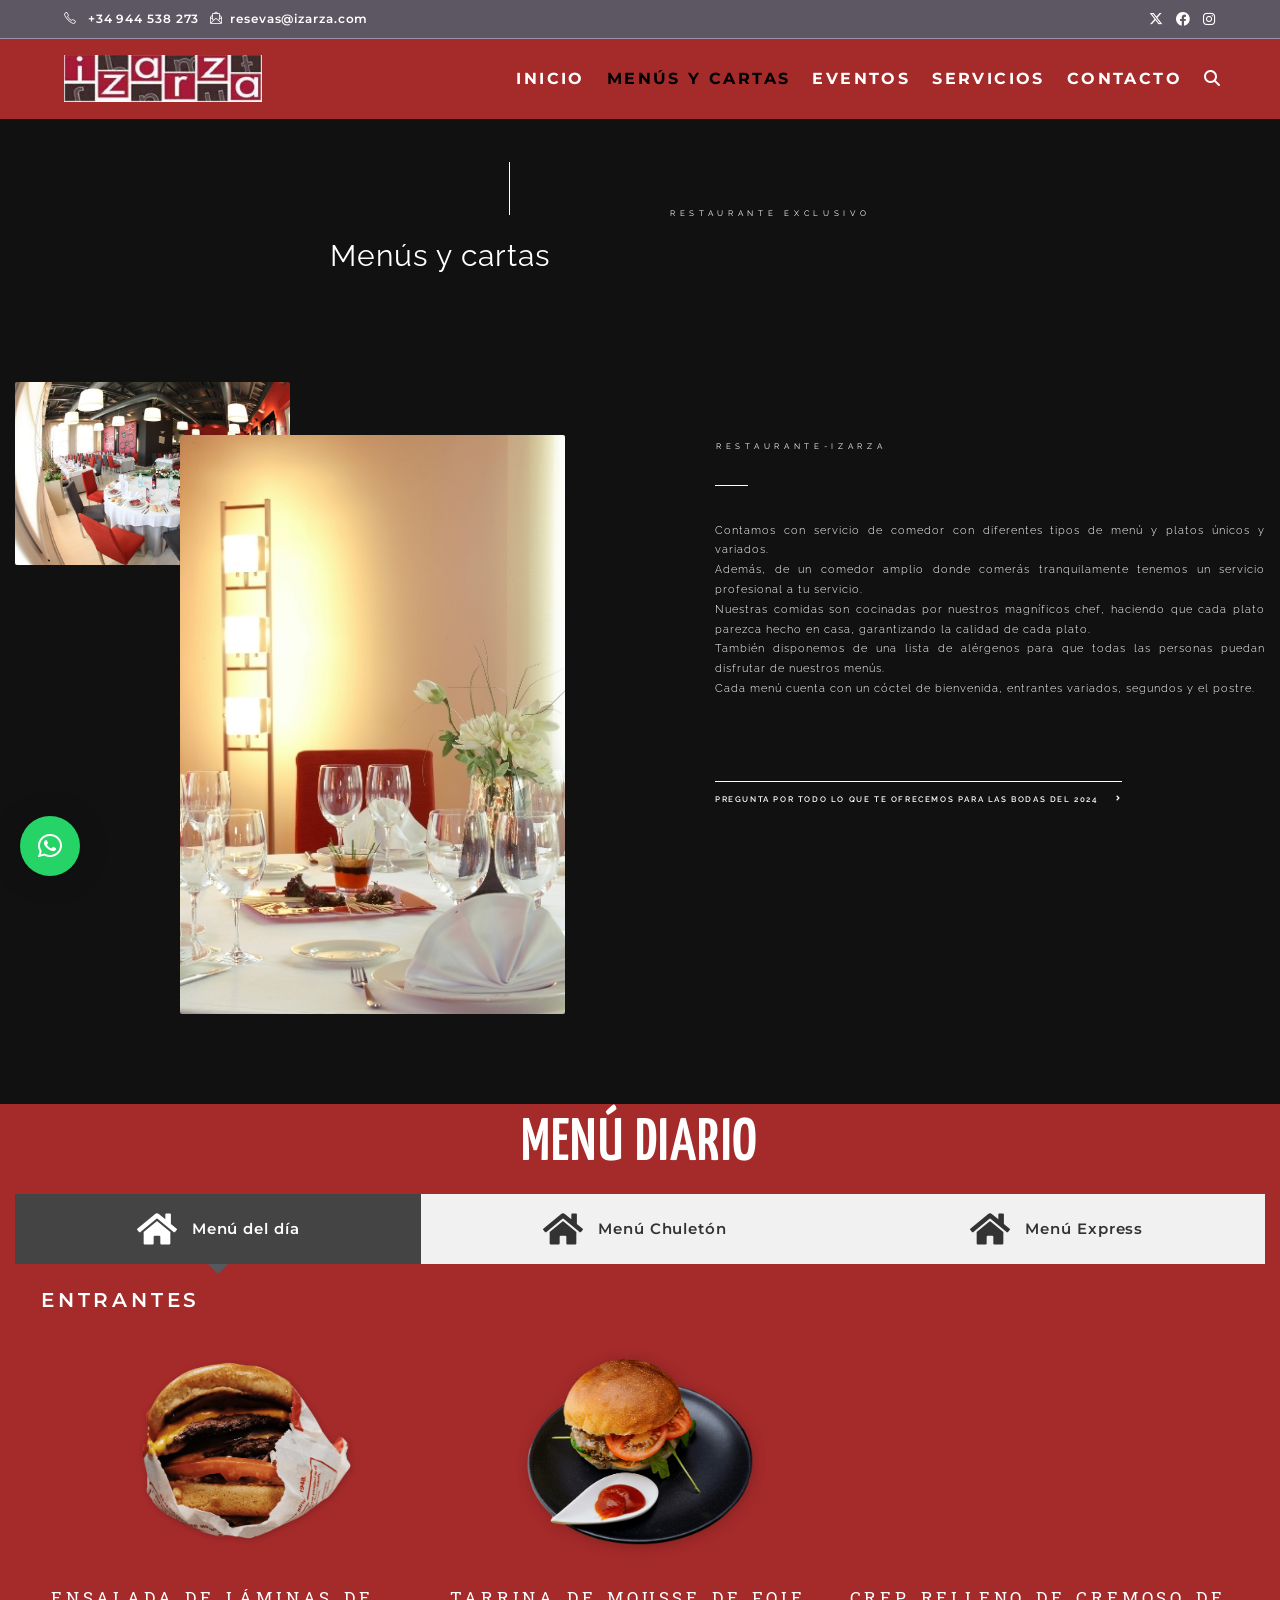
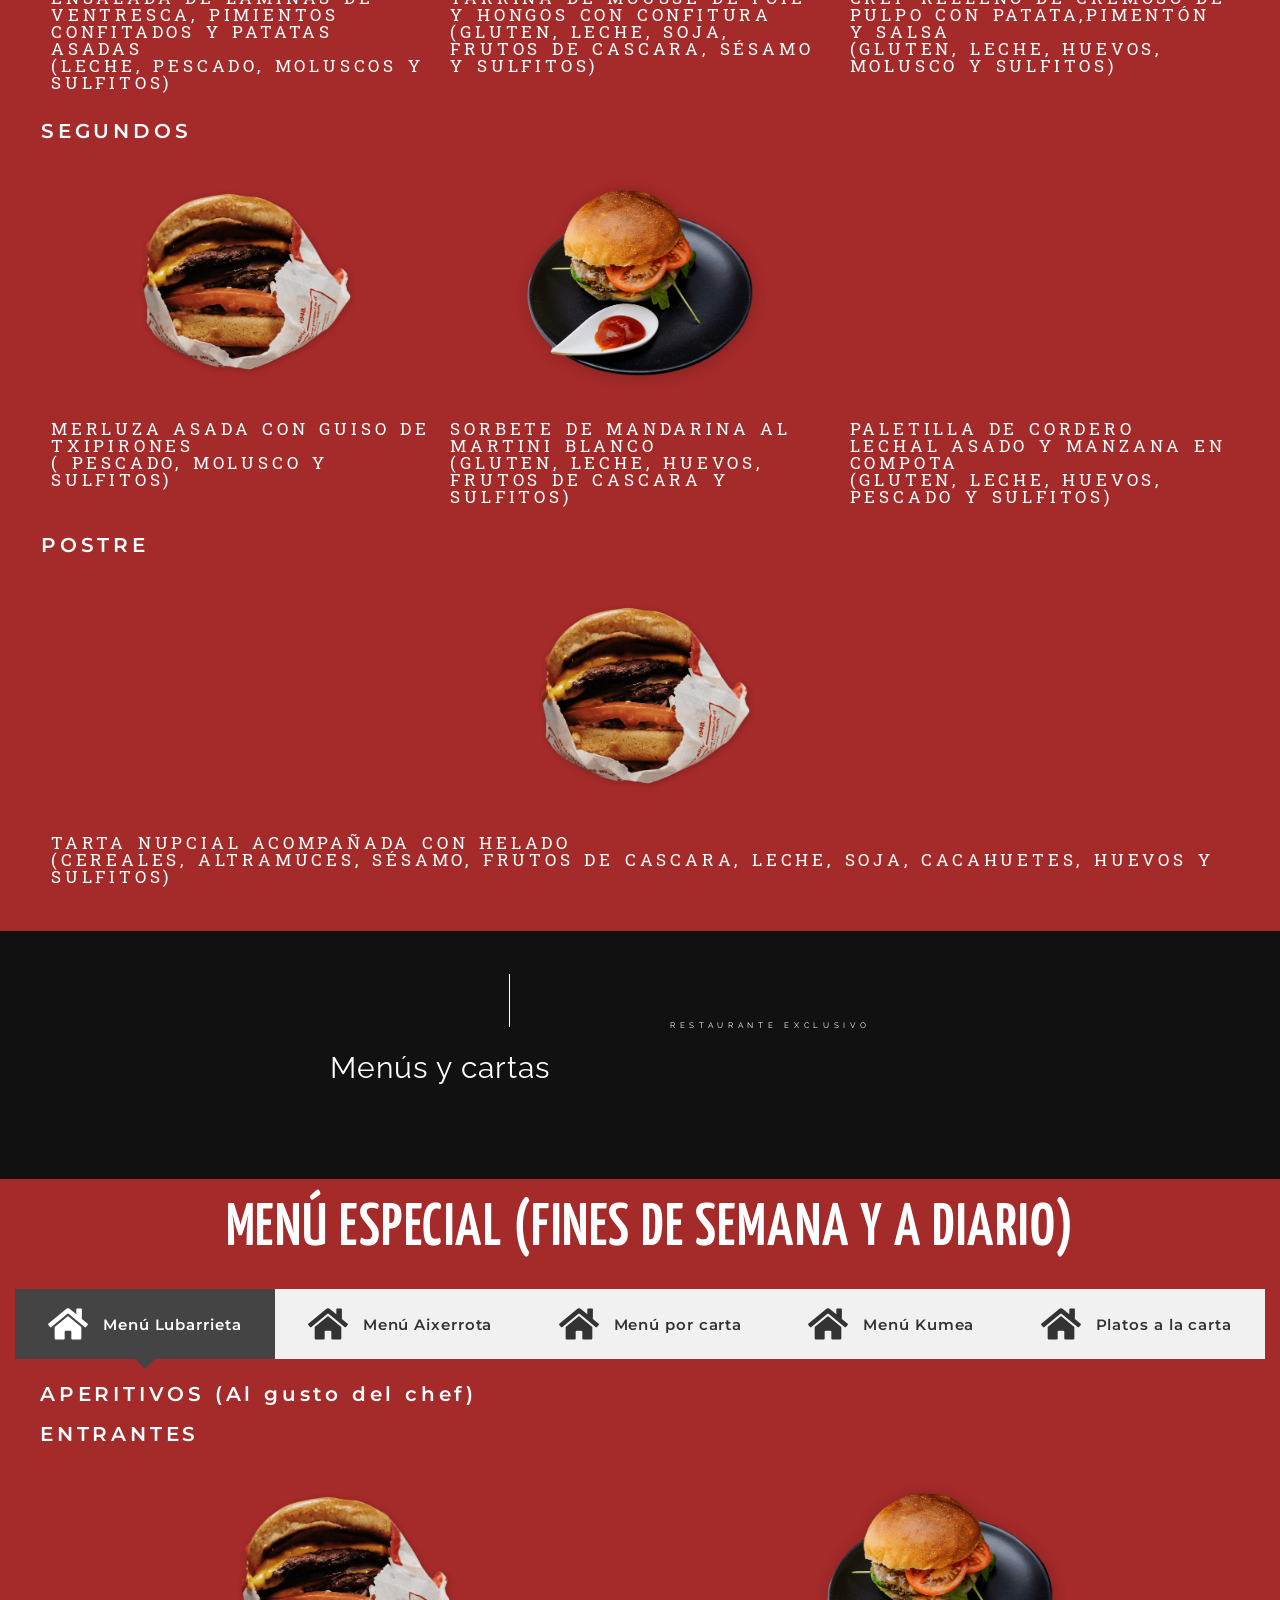
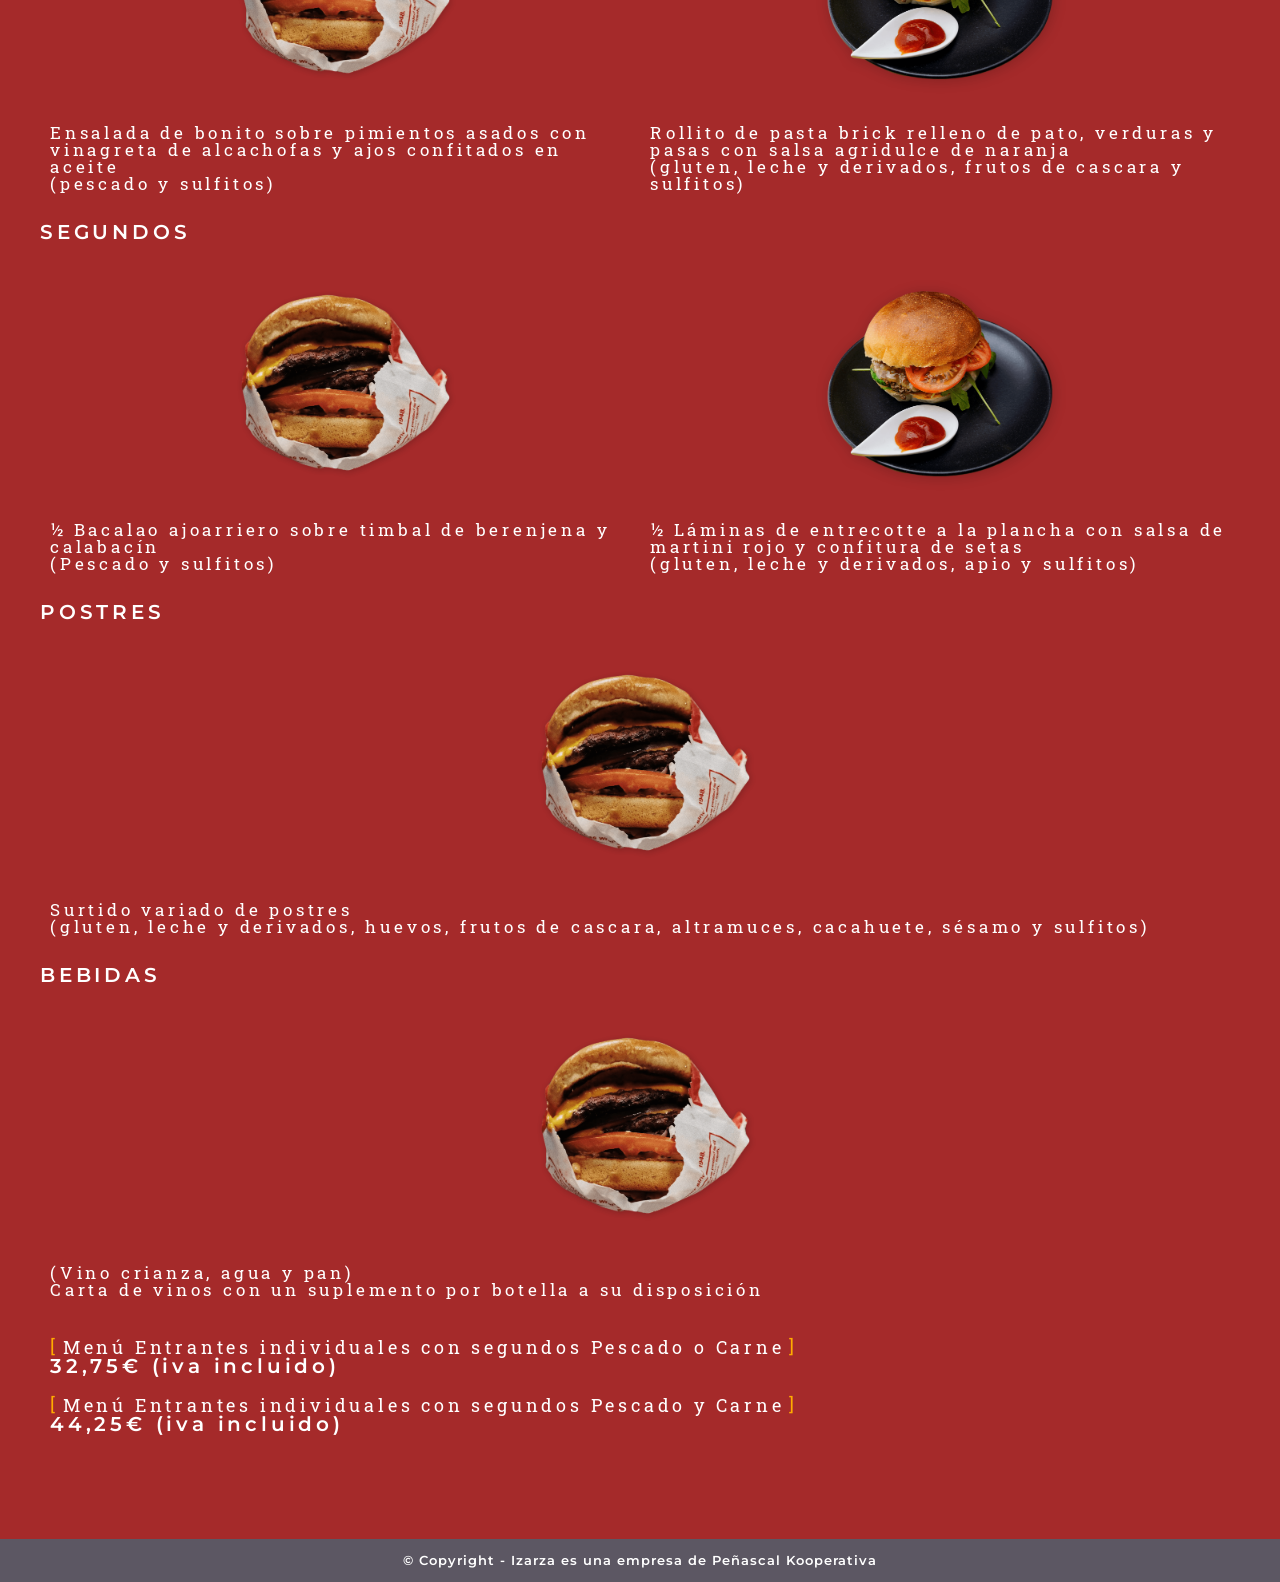
<file: index.php/menus-y-cartas-2/index.html>
<!DOCTYPE html>
<html class="html" lang="es">
<head>
	<meta charset="UTF-8">
	<link rel="profile" href="https://gmpg.org/xfn/11">

	<title>Menús y Cartas &#8211; Izarza</title>
<meta name='robots' content='max-image-preview:large' />
<meta name="viewport" content="width=device-width, initial-scale=1"><link rel='dns-prefetch' href='http://fonts.googleapis.com/' />
<link rel="alternate" type="application/rss+xml" title="Izarza &raquo; Feed" href="../feed/index.html" />
<link rel="alternate" type="application/rss+xml" title="Izarza &raquo; Feed de los comentarios" href="../comments/feed/index.html" />
<script>
window._wpemojiSettings = {"baseUrl":"https:\/\/s.w.org\/images\/core\/emoji\/15.0.3\/72x72\/","ext":".png","svgUrl":"https:\/\/s.w.org\/images\/core\/emoji\/15.0.3\/svg\/","svgExt":".svg","source":{"concatemoji":"http:\/\/localhost\/wp-includes\/js\/wp-emoji-release.min.js?ver=6.6.2"}};
/*! This file is auto-generated */
!function(i,n){var o,s,e;function c(e){try{var t={supportTests:e,timestamp:(new Date).valueOf()};sessionStorage.setItem(o,JSON.stringify(t))}catch(e){}}function p(e,t,n){e.clearRect(0,0,e.canvas.width,e.canvas.height),e.fillText(t,0,0);var t=new Uint32Array(e.getImageData(0,0,e.canvas.width,e.canvas.height).data),r=(e.clearRect(0,0,e.canvas.width,e.canvas.height),e.fillText(n,0,0),new Uint32Array(e.getImageData(0,0,e.canvas.width,e.canvas.height).data));return t.every(function(e,t){return e===r[t]})}function u(e,t,n){switch(t){case"flag":return n(e,"\ud83c\udff3\ufe0f\u200d\u26a7\ufe0f","\ud83c\udff3\ufe0f\u200b\u26a7\ufe0f")?!1:!n(e,"\ud83c\uddfa\ud83c\uddf3","\ud83c\uddfa\u200b\ud83c\uddf3")&&!n(e,"\ud83c\udff4\udb40\udc67\udb40\udc62\udb40\udc65\udb40\udc6e\udb40\udc67\udb40\udc7f","\ud83c\udff4\u200b\udb40\udc67\u200b\udb40\udc62\u200b\udb40\udc65\u200b\udb40\udc6e\u200b\udb40\udc67\u200b\udb40\udc7f");case"emoji":return!n(e,"\ud83d\udc26\u200d\u2b1b","\ud83d\udc26\u200b\u2b1b")}return!1}function f(e,t,n){var r="undefined"!=typeof WorkerGlobalScope&&self instanceof WorkerGlobalScope?new OffscreenCanvas(300,150):i.createElement("canvas"),a=r.getContext("2d",{willReadFrequently:!0}),o=(a.textBaseline="top",a.font="600 32px Arial",{});return e.forEach(function(e){o[e]=t(a,e,n)}),o}function t(e){var t=i.createElement("script");t.src=e,t.defer=!0,i.head.appendChild(t)}"undefined"!=typeof Promise&&(o="wpEmojiSettingsSupports",s=["flag","emoji"],n.supports={everything:!0,everythingExceptFlag:!0},e=new Promise(function(e){i.addEventListener("DOMContentLoaded",e,{once:!0})}),new Promise(function(t){var n=function(){try{var e=JSON.parse(sessionStorage.getItem(o));if("object"==typeof e&&"number"==typeof e.timestamp&&(new Date).valueOf()<e.timestamp+604800&&"object"==typeof e.supportTests)return e.supportTests}catch(e){}return null}();if(!n){if("undefined"!=typeof Worker&&"undefined"!=typeof OffscreenCanvas&&"undefined"!=typeof URL&&URL.createObjectURL&&"undefined"!=typeof Blob)try{var e="postMessage("+f.toString()+"("+[JSON.stringify(s),u.toString(),p.toString()].join(",")+"));",r=new Blob([e],{type:"text/javascript"}),a=new Worker(URL.createObjectURL(r),{name:"wpTestEmojiSupports"});return void(a.onmessage=function(e){c(n=e.data),a.terminate(),t(n)})}catch(e){}c(n=f(s,u,p))}t(n)}).then(function(e){for(var t in e)n.supports[t]=e[t],n.supports.everything=n.supports.everything&&n.supports[t],"flag"!==t&&(n.supports.everythingExceptFlag=n.supports.everythingExceptFlag&&n.supports[t]);n.supports.everythingExceptFlag=n.supports.everythingExceptFlag&&!n.supports.flag,n.DOMReady=!1,n.readyCallback=function(){n.DOMReady=!0}}).then(function(){return e}).then(function(){var e;n.supports.everything||(n.readyCallback(),(e=n.source||{}).concatemoji?t(e.concatemoji):e.wpemoji&&e.twemoji&&(t(e.twemoji),t(e.wpemoji)))}))}((window,document),window._wpemojiSettings);
</script>
<style id='wp-emoji-styles-inline-css'>

	img.wp-smiley, img.emoji {
		display: inline !important;
		border: none !important;
		box-shadow: none !important;
		height: 1em !important;
		width: 1em !important;
		margin: 0 0.07em !important;
		vertical-align: -0.1em !important;
		background: none !important;
		padding: 0 !important;
	}
</style>
<style id='classic-theme-styles-inline-css'>
/*! This file is auto-generated */
.wp-block-button__link{color:#fff;background-color:#32373c;border-radius:9999px;box-shadow:none;text-decoration:none;padding:calc(.667em + 2px) calc(1.333em + 2px);font-size:1.125em}.wp-block-file__button{background:#32373c;color:#fff;text-decoration:none}
</style>
<style id='global-styles-inline-css'>
:root{--wp--preset--aspect-ratio--square: 1;--wp--preset--aspect-ratio--4-3: 4/3;--wp--preset--aspect-ratio--3-4: 3/4;--wp--preset--aspect-ratio--3-2: 3/2;--wp--preset--aspect-ratio--2-3: 2/3;--wp--preset--aspect-ratio--16-9: 16/9;--wp--preset--aspect-ratio--9-16: 9/16;--wp--preset--color--black: #000000;--wp--preset--color--cyan-bluish-gray: #abb8c3;--wp--preset--color--white: #ffffff;--wp--preset--color--pale-pink: #f78da7;--wp--preset--color--vivid-red: #cf2e2e;--wp--preset--color--luminous-vivid-orange: #ff6900;--wp--preset--color--luminous-vivid-amber: #fcb900;--wp--preset--color--light-green-cyan: #7bdcb5;--wp--preset--color--vivid-green-cyan: #00d084;--wp--preset--color--pale-cyan-blue: #8ed1fc;--wp--preset--color--vivid-cyan-blue: #0693e3;--wp--preset--color--vivid-purple: #9b51e0;--wp--preset--gradient--vivid-cyan-blue-to-vivid-purple: linear-gradient(135deg,rgba(6,147,227,1) 0%,rgb(155,81,224) 100%);--wp--preset--gradient--light-green-cyan-to-vivid-green-cyan: linear-gradient(135deg,rgb(122,220,180) 0%,rgb(0,208,130) 100%);--wp--preset--gradient--luminous-vivid-amber-to-luminous-vivid-orange: linear-gradient(135deg,rgba(252,185,0,1) 0%,rgba(255,105,0,1) 100%);--wp--preset--gradient--luminous-vivid-orange-to-vivid-red: linear-gradient(135deg,rgba(255,105,0,1) 0%,rgb(207,46,46) 100%);--wp--preset--gradient--very-light-gray-to-cyan-bluish-gray: linear-gradient(135deg,rgb(238,238,238) 0%,rgb(169,184,195) 100%);--wp--preset--gradient--cool-to-warm-spectrum: linear-gradient(135deg,rgb(74,234,220) 0%,rgb(151,120,209) 20%,rgb(207,42,186) 40%,rgb(238,44,130) 60%,rgb(251,105,98) 80%,rgb(254,248,76) 100%);--wp--preset--gradient--blush-light-purple: linear-gradient(135deg,rgb(255,206,236) 0%,rgb(152,150,240) 100%);--wp--preset--gradient--blush-bordeaux: linear-gradient(135deg,rgb(254,205,165) 0%,rgb(254,45,45) 50%,rgb(107,0,62) 100%);--wp--preset--gradient--luminous-dusk: linear-gradient(135deg,rgb(255,203,112) 0%,rgb(199,81,192) 50%,rgb(65,88,208) 100%);--wp--preset--gradient--pale-ocean: linear-gradient(135deg,rgb(255,245,203) 0%,rgb(182,227,212) 50%,rgb(51,167,181) 100%);--wp--preset--gradient--electric-grass: linear-gradient(135deg,rgb(202,248,128) 0%,rgb(113,206,126) 100%);--wp--preset--gradient--midnight: linear-gradient(135deg,rgb(2,3,129) 0%,rgb(40,116,252) 100%);--wp--preset--font-size--small: 13px;--wp--preset--font-size--medium: 20px;--wp--preset--font-size--large: 36px;--wp--preset--font-size--x-large: 42px;--wp--preset--spacing--20: 0.44rem;--wp--preset--spacing--30: 0.67rem;--wp--preset--spacing--40: 1rem;--wp--preset--spacing--50: 1.5rem;--wp--preset--spacing--60: 2.25rem;--wp--preset--spacing--70: 3.38rem;--wp--preset--spacing--80: 5.06rem;--wp--preset--shadow--natural: 6px 6px 9px rgba(0, 0, 0, 0.2);--wp--preset--shadow--deep: 12px 12px 50px rgba(0, 0, 0, 0.4);--wp--preset--shadow--sharp: 6px 6px 0px rgba(0, 0, 0, 0.2);--wp--preset--shadow--outlined: 6px 6px 0px -3px rgba(255, 255, 255, 1), 6px 6px rgba(0, 0, 0, 1);--wp--preset--shadow--crisp: 6px 6px 0px rgba(0, 0, 0, 1);}:where(.is-layout-flex){gap: 0.5em;}:where(.is-layout-grid){gap: 0.5em;}body .is-layout-flex{display: flex;}.is-layout-flex{flex-wrap: wrap;align-items: center;}.is-layout-flex > :is(*, div){margin: 0;}body .is-layout-grid{display: grid;}.is-layout-grid > :is(*, div){margin: 0;}:where(.wp-block-columns.is-layout-flex){gap: 2em;}:where(.wp-block-columns.is-layout-grid){gap: 2em;}:where(.wp-block-post-template.is-layout-flex){gap: 1.25em;}:where(.wp-block-post-template.is-layout-grid){gap: 1.25em;}.has-black-color{color: var(--wp--preset--color--black) !important;}.has-cyan-bluish-gray-color{color: var(--wp--preset--color--cyan-bluish-gray) !important;}.has-white-color{color: var(--wp--preset--color--white) !important;}.has-pale-pink-color{color: var(--wp--preset--color--pale-pink) !important;}.has-vivid-red-color{color: var(--wp--preset--color--vivid-red) !important;}.has-luminous-vivid-orange-color{color: var(--wp--preset--color--luminous-vivid-orange) !important;}.has-luminous-vivid-amber-color{color: var(--wp--preset--color--luminous-vivid-amber) !important;}.has-light-green-cyan-color{color: var(--wp--preset--color--light-green-cyan) !important;}.has-vivid-green-cyan-color{color: var(--wp--preset--color--vivid-green-cyan) !important;}.has-pale-cyan-blue-color{color: var(--wp--preset--color--pale-cyan-blue) !important;}.has-vivid-cyan-blue-color{color: var(--wp--preset--color--vivid-cyan-blue) !important;}.has-vivid-purple-color{color: var(--wp--preset--color--vivid-purple) !important;}.has-black-background-color{background-color: var(--wp--preset--color--black) !important;}.has-cyan-bluish-gray-background-color{background-color: var(--wp--preset--color--cyan-bluish-gray) !important;}.has-white-background-color{background-color: var(--wp--preset--color--white) !important;}.has-pale-pink-background-color{background-color: var(--wp--preset--color--pale-pink) !important;}.has-vivid-red-background-color{background-color: var(--wp--preset--color--vivid-red) !important;}.has-luminous-vivid-orange-background-color{background-color: var(--wp--preset--color--luminous-vivid-orange) !important;}.has-luminous-vivid-amber-background-color{background-color: var(--wp--preset--color--luminous-vivid-amber) !important;}.has-light-green-cyan-background-color{background-color: var(--wp--preset--color--light-green-cyan) !important;}.has-vivid-green-cyan-background-color{background-color: var(--wp--preset--color--vivid-green-cyan) !important;}.has-pale-cyan-blue-background-color{background-color: var(--wp--preset--color--pale-cyan-blue) !important;}.has-vivid-cyan-blue-background-color{background-color: var(--wp--preset--color--vivid-cyan-blue) !important;}.has-vivid-purple-background-color{background-color: var(--wp--preset--color--vivid-purple) !important;}.has-black-border-color{border-color: var(--wp--preset--color--black) !important;}.has-cyan-bluish-gray-border-color{border-color: var(--wp--preset--color--cyan-bluish-gray) !important;}.has-white-border-color{border-color: var(--wp--preset--color--white) !important;}.has-pale-pink-border-color{border-color: var(--wp--preset--color--pale-pink) !important;}.has-vivid-red-border-color{border-color: var(--wp--preset--color--vivid-red) !important;}.has-luminous-vivid-orange-border-color{border-color: var(--wp--preset--color--luminous-vivid-orange) !important;}.has-luminous-vivid-amber-border-color{border-color: var(--wp--preset--color--luminous-vivid-amber) !important;}.has-light-green-cyan-border-color{border-color: var(--wp--preset--color--light-green-cyan) !important;}.has-vivid-green-cyan-border-color{border-color: var(--wp--preset--color--vivid-green-cyan) !important;}.has-pale-cyan-blue-border-color{border-color: var(--wp--preset--color--pale-cyan-blue) !important;}.has-vivid-cyan-blue-border-color{border-color: var(--wp--preset--color--vivid-cyan-blue) !important;}.has-vivid-purple-border-color{border-color: var(--wp--preset--color--vivid-purple) !important;}.has-vivid-cyan-blue-to-vivid-purple-gradient-background{background: var(--wp--preset--gradient--vivid-cyan-blue-to-vivid-purple) !important;}.has-light-green-cyan-to-vivid-green-cyan-gradient-background{background: var(--wp--preset--gradient--light-green-cyan-to-vivid-green-cyan) !important;}.has-luminous-vivid-amber-to-luminous-vivid-orange-gradient-background{background: var(--wp--preset--gradient--luminous-vivid-amber-to-luminous-vivid-orange) !important;}.has-luminous-vivid-orange-to-vivid-red-gradient-background{background: var(--wp--preset--gradient--luminous-vivid-orange-to-vivid-red) !important;}.has-very-light-gray-to-cyan-bluish-gray-gradient-background{background: var(--wp--preset--gradient--very-light-gray-to-cyan-bluish-gray) !important;}.has-cool-to-warm-spectrum-gradient-background{background: var(--wp--preset--gradient--cool-to-warm-spectrum) !important;}.has-blush-light-purple-gradient-background{background: var(--wp--preset--gradient--blush-light-purple) !important;}.has-blush-bordeaux-gradient-background{background: var(--wp--preset--gradient--blush-bordeaux) !important;}.has-luminous-dusk-gradient-background{background: var(--wp--preset--gradient--luminous-dusk) !important;}.has-pale-ocean-gradient-background{background: var(--wp--preset--gradient--pale-ocean) !important;}.has-electric-grass-gradient-background{background: var(--wp--preset--gradient--electric-grass) !important;}.has-midnight-gradient-background{background: var(--wp--preset--gradient--midnight) !important;}.has-small-font-size{font-size: var(--wp--preset--font-size--small) !important;}.has-medium-font-size{font-size: var(--wp--preset--font-size--medium) !important;}.has-large-font-size{font-size: var(--wp--preset--font-size--large) !important;}.has-x-large-font-size{font-size: var(--wp--preset--font-size--x-large) !important;}
:where(.wp-block-post-template.is-layout-flex){gap: 1.25em;}:where(.wp-block-post-template.is-layout-grid){gap: 1.25em;}
:where(.wp-block-columns.is-layout-flex){gap: 2em;}:where(.wp-block-columns.is-layout-grid){gap: 2em;}
:root :where(.wp-block-pullquote){font-size: 1.5em;line-height: 1.6;}
</style>
<link rel='stylesheet' id='font-awesome-css' href='../../wp-content/themes/oceanwp/assets/fonts/fontawesome/css/all.min.css%3Fver=6.4.2.css' media='all' />
<link rel='stylesheet' id='simple-line-icons-css' href='../../wp-content/themes/oceanwp/assets/css/third/simple-line-icons.min.css%3Fver=2.4.0.css' media='all' />
<link rel='stylesheet' id='oceanwp-style-css' href='../../wp-content/themes/oceanwp/assets/css/style.min.css%3Fver=3.6.0.css' media='all' />
<link rel='stylesheet' id='oceanwp-google-font-lato-css' href='http://fonts.googleapis.com/css?family=Lato%3A100%2C200%2C300%2C400%2C500%2C600%2C700%2C800%2C900%2C100i%2C200i%2C300i%2C400i%2C500i%2C600i%2C700i%2C800i%2C900i&amp;subset=latin&amp;display=swap&amp;ver=6.6.2' media='all' />
<link rel='stylesheet' id='oceanwp-google-font-montserrat-css' href='http://fonts.googleapis.com/css?family=Montserrat%3A100%2C200%2C300%2C400%2C500%2C600%2C700%2C800%2C900%2C100i%2C200i%2C300i%2C400i%2C500i%2C600i%2C700i%2C800i%2C900i&amp;subset=latin&amp;display=swap&amp;ver=6.6.2' media='all' />
<link rel='stylesheet' id='qlwapp-css' href='../../wp-content/plugins/wp-whatsapp-chat/build/frontend/css/style.css%3Fver=7.4.5.css' media='all' />
<link rel='stylesheet' id='elementor-frontend-css' href='../../wp-content/plugins/elementor/assets/css/frontend.min.css%3Fver=3.24.4.css' media='all' />
<link rel='stylesheet' id='eael-general-css' href='../../wp-content/plugins/essential-addons-for-elementor-lite/assets/front-end/css/view/general.min.css%3Fver=6.0.5.css' media='all' />
<link rel='stylesheet' id='eael-1197-css' href='../../wp-content/uploads/essential-addons-elementor/eael-1197.css%3Fver=1727406445.css' media='all' />
<link rel='stylesheet' id='swiper-css' href='../../wp-content/plugins/elementor/assets/lib/swiper/v8/css/swiper.min.css%3Fver=8.4.5.css' media='all' />
<link rel='stylesheet' id='e-swiper-css' href='../../wp-content/plugins/elementor/assets/css/conditionals/e-swiper.min.css%3Fver=3.24.4.css' media='all' />
<link rel='stylesheet' id='elementor-post-4-css' href='../../wp-content/uploads/elementor/css/post-4.css%3Fver=1727989963.css' media='all' />
<link rel='stylesheet' id='e-animation-fadeInDown-css' href='../../wp-content/plugins/elementor/assets/lib/animations/styles/fadeInDown.min.css%3Fver=3.24.4.css' media='all' />
<link rel='stylesheet' id='widget-spacer-css' href='../../wp-content/plugins/elementor/assets/css/widget-spacer.min.css%3Fver=3.24.4.css' media='all' />
<link rel='stylesheet' id='e-animation-fadeInUp-css' href='../../wp-content/plugins/elementor/assets/lib/animations/styles/fadeInUp.min.css%3Fver=3.24.4.css' media='all' />
<link rel='stylesheet' id='widget-heading-css' href='../../wp-content/plugins/elementor/assets/css/widget-heading.min.css%3Fver=3.24.4.css' media='all' />
<link rel='stylesheet' id='e-animation-fadeIn-css' href='../../wp-content/plugins/elementor/assets/lib/animations/styles/fadeIn.min.css%3Fver=3.24.4.css' media='all' />
<link rel='stylesheet' id='widget-image-css' href='../../wp-content/plugins/elementor/assets/css/widget-image.min.css%3Fver=3.24.4.css' media='all' />
<link rel='stylesheet' id='widget-divider-css' href='../../wp-content/plugins/elementor/assets/css/widget-divider.min.css%3Fver=3.24.4.css' media='all' />
<link rel='stylesheet' id='widget-text-editor-css' href='../../wp-content/plugins/elementor/assets/css/widget-text-editor.min.css%3Fver=3.24.4.css' media='all' />
<link rel='stylesheet' id='e-animation-sink-css' href='../../wp-content/plugins/elementor/assets/lib/animations/styles/e-animation-sink.min.css%3Fver=3.24.4.css' media='all' />
<link rel='stylesheet' id='elementor-post-1197-css' href='../../wp-content/uploads/elementor/css/post-1197.css%3Fver=1727989980.css' media='all' />
<link rel='stylesheet' id='google-fonts-1-css' href='https://fonts.googleapis.com/css?family=Montserrat%3A100%2C100italic%2C200%2C200italic%2C300%2C300italic%2C400%2C400italic%2C500%2C500italic%2C600%2C600italic%2C700%2C700italic%2C800%2C800italic%2C900%2C900italic%7CRoboto+Slab%3A100%2C100italic%2C200%2C200italic%2C300%2C300italic%2C400%2C400italic%2C500%2C500italic%2C600%2C600italic%2C700%2C700italic%2C800%2C800italic%2C900%2C900italic%7CRoboto%3A100%2C100italic%2C200%2C200italic%2C300%2C300italic%2C400%2C400italic%2C500%2C500italic%2C600%2C600italic%2C700%2C700italic%2C800%2C800italic%2C900%2C900italic%7CRaleway%3A100%2C100italic%2C200%2C200italic%2C300%2C300italic%2C400%2C400italic%2C500%2C500italic%2C600%2C600italic%2C700%2C700italic%2C800%2C800italic%2C900%2C900italic%7CYanone+Kaffeesatz%3A100%2C100italic%2C200%2C200italic%2C300%2C300italic%2C400%2C400italic%2C500%2C500italic%2C600%2C600italic%2C700%2C700italic%2C800%2C800italic%2C900%2C900italic&#038;display=swap&#038;ver=6.6.2' media='all' />
<link rel="preconnect" href="https://fonts.gstatic.com/" crossorigin><script src="../../wp-includes/js/jquery/jquery.min.js%3Fver=3.7.1" id="jquery-core-js"></script>
<script src="../../wp-includes/js/jquery/jquery-migrate.min.js%3Fver=3.4.1" id="jquery-migrate-js"></script>
<link rel="https://api.w.org/" href="../wp-json/index.html" /><link rel="alternate" title="JSON" type="application/json" href="../wp-json/wp/v2/pages/1197" /><link rel="EditURI" type="application/rsd+xml" title="RSD" href="../../xmlrpc.php%3Frsd" />
<meta name="generator" content="WordPress 6.6.2" />
<link rel="canonical" href="../../index.html%3Fp=1197.html" />
<link rel='shortlink' href='../../index.html%3Fp=1197.html' />
<link rel="alternate" title="oEmbed (JSON)" type="application/json+oembed" href="../wp-json/oembed/1.0/embed%3Furl=http:%252F%252Flocalhost%252Findex.php%252Fmenus-y-cartas-2%252F" />
<meta name="cdp-version" content="1.4.9" /><meta name="generator" content="Elementor 3.24.4; features: e_font_icon_svg, additional_custom_breakpoints, e_optimized_control_loading, e_element_cache; settings: css_print_method-external, google_font-enabled, font_display-swap">
			<style>
				.e-con.e-parent:nth-of-type(n+4):not(.e-lazyloaded):not(.e-no-lazyload),
				.e-con.e-parent:nth-of-type(n+4):not(.e-lazyloaded):not(.e-no-lazyload) * {
					background-image: none !important;
				}
				@media screen and (max-height: 1024px) {
					.e-con.e-parent:nth-of-type(n+3):not(.e-lazyloaded):not(.e-no-lazyload),
					.e-con.e-parent:nth-of-type(n+3):not(.e-lazyloaded):not(.e-no-lazyload) * {
						background-image: none !important;
					}
				}
				@media screen and (max-height: 640px) {
					.e-con.e-parent:nth-of-type(n+2):not(.e-lazyloaded):not(.e-no-lazyload),
					.e-con.e-parent:nth-of-type(n+2):not(.e-lazyloaded):not(.e-no-lazyload) * {
						background-image: none !important;
					}
				}
			</style>
			<link rel="icon" href="../../wp-content/uploads/2024/09/logotipo-3.webp.html" sizes="32x32" />
<link rel="icon" href="../../wp-content/uploads/2024/09/logotipo-3.webp.html" sizes="192x192" />
<link rel="apple-touch-icon" href="../../wp-content/uploads/2024/09/logotipo-3.webp.html" />
<meta name="msapplication-TileImage" content="http://localhost/wp-content/uploads/2024/09/logotipo-3.webp" />
		<style id="wp-custom-css">
			/* Estilos generales */.menu-title,.menu-footer{text-align:center;color:#b91c1c;/* Color rojo oscuro */margin:20px 0;font-size:2em;font-weight:bold}.menu-container{display:flex;flex-wrap:wrap;justify-content:center;gap:60px;background-color:#b91c1c;/* Color rojo oscuro */padding:40px 0}.menu-item{perspective:1000px}.card{width:250px;height:350px;position:relative;transform-style:preserve-3d;transition:transform 0.8s}.card:hover{transform:rotateY(180deg)}/* Lado frontal de la tarjeta */.front,.back{position:absolute;width:100%;height:100%;backface-visibility:hidden;border-radius:20px;overflow:hidden}.front{background-color:#fff;display:flex;flex-direction:column;align-items:center;justify-content:center}.front h2{color:#b91c1c;margin-bottom:10px}.front img{width:150px;height:auto}/* Lado trasero de la tarjeta */.back{background-color:#f1f5f9;/* Color gris claro */color:#b91c1c;transform:rotateY(180deg);display:flex;align-items:center;justify-content:center}.back h3 a{text-decoration:none;color:#fff;background-color:#b91c1c;padding:10px 20px;border-radius:10px;font-size:1.5em}.menu-footer{background-color:#b91c1c;color:#fff;padding:20px 0}/** Start Block Kit CSS:141-3-1d55f1e76be9fb1a8d9de88accbe962f **/.envato-kit-138-bracket .elementor-widget-container >*:before{content:"[";color:#ffab00;display:inline-block;margin-right:4px;line-height:1em;position:relative;top:-1px}.envato-kit-138-bracket .elementor-widget-container >*:after{content:"]";color:#ffab00;display:inline-block;margin-left:4px;line-height:1em;position:relative;top:-1px}/** End Block Kit CSS:141-3-1d55f1e76be9fb1a8d9de88accbe962f **//** Start Block Kit CSS:144-3-3a7d335f39a8579c20cdf02f8d462582 **/.envato-block__preview{overflow:visible}/* Envato Kit 141 Custom Styles - Applied to the element under Advanced */.elementor-headline-animation-type-drop-in .elementor-headline-dynamic-wrapper{text-align:center}.envato-kit-141-top-0 h1,.envato-kit-141-top-0 h2,.envato-kit-141-top-0 h3,.envato-kit-141-top-0 h4,.envato-kit-141-top-0 h5,.envato-kit-141-top-0 h6,.envato-kit-141-top-0 p{margin-top:0}.envato-kit-141-newsletter-inline .elementor-field-textual.elementor-size-md{padding-left:1.5rem;padding-right:1.5rem}.envato-kit-141-bottom-0 p{margin-bottom:0}.envato-kit-141-bottom-8 .elementor-price-list .elementor-price-list-item .elementor-price-list-header{margin-bottom:.5rem}.envato-kit-141.elementor-widget-testimonial-carousel.elementor-pagination-type-bullets .swiper-container{padding-bottom:52px}.envato-kit-141-display-inline{display:inline-block}.envato-kit-141 .elementor-slick-slider ul.slick-dots{bottom:-40px}/** End Block Kit CSS:144-3-3a7d335f39a8579c20cdf02f8d462582 **//** Start Block Kit CSS:105-3-0fb64e69c49a8e10692d28840c54ef95 **/.envato-kit-102-phone-overlay{position:absolute !important;display:block !important;top:0;left:0;right:0;margin:auto;z-index:1}/** End Block Kit CSS:105-3-0fb64e69c49a8e10692d28840c54ef95 **/		</style>
					<style>
				:root {
				--qlwapp-scheme-font-family:inherit;--qlwapp-scheme-font-size:18px;--qlwapp-scheme-icon-size:60px;--qlwapp-scheme-icon-font-size:24px;--qlwapp-scheme-box-message-word-break:break-all;				}
			</style>
			<!-- OceanWP CSS -->
<style type="text/css">
/* General CSS */input[type="button"]:hover,input[type="reset"]:hover,input[type="submit"]:hover,button[type="submit"]:hover,input[type="button"]:focus,input[type="reset"]:focus,input[type="submit"]:focus,button[type="submit"]:focus,.button:hover,.button:focus,#site-navigation-wrap .dropdown-menu >li.btn >a:hover >span,.post-quote-author,.omw-modal .omw-close-modal:hover,body div.wpforms-container-full .wpforms-form input[type=submit]:hover,body div.wpforms-container-full .wpforms-form button[type=submit]:hover,body div.wpforms-container-full .wpforms-form .wpforms-page-button:hover{background-color:#786b8a}body,.has-parallax-footer:not(.separate-layout) #main{background-color:#A52A2a}a{color:#1e73be}a .owp-icon use{stroke:#1e73be}.page-numbers a,.page-numbers span:not(.elementor-screen-only),.page-links span{background-color:#a52a2a}form input[type="text"],form input[type="password"],form input[type="email"],form input[type="url"],form input[type="date"],form input[type="month"],form input[type="time"],form input[type="datetime"],form input[type="datetime-local"],form input[type="week"],form input[type="number"],form input[type="search"],form input[type="tel"],form input[type="color"],form select,form textarea{padding:18px 15px 18px 15px}body div.wpforms-container-full .wpforms-form input[type=date],body div.wpforms-container-full .wpforms-form input[type=datetime],body div.wpforms-container-full .wpforms-form input[type=datetime-local],body div.wpforms-container-full .wpforms-form input[type=email],body div.wpforms-container-full .wpforms-form input[type=month],body div.wpforms-container-full .wpforms-form input[type=number],body div.wpforms-container-full .wpforms-form input[type=password],body div.wpforms-container-full .wpforms-form input[type=range],body div.wpforms-container-full .wpforms-form input[type=search],body div.wpforms-container-full .wpforms-form input[type=tel],body div.wpforms-container-full .wpforms-form input[type=text],body div.wpforms-container-full .wpforms-form input[type=time],body div.wpforms-container-full .wpforms-form input[type=url],body div.wpforms-container-full .wpforms-form input[type=week],body div.wpforms-container-full .wpforms-form select,body div.wpforms-container-full .wpforms-form textarea{padding:18px 15px 18px 15px;height:auto}form input[type="text"],form input[type="password"],form input[type="email"],form input[type="url"],form input[type="date"],form input[type="month"],form input[type="time"],form input[type="datetime"],form input[type="datetime-local"],form input[type="week"],form input[type="number"],form input[type="search"],form input[type="tel"],form input[type="color"],form select,form textarea,.select2-container .select2-choice,.woocommerce .woocommerce-checkout .select2-container--default .select2-selection--single{border-color:#eeeeee}body div.wpforms-container-full .wpforms-form input[type=date],body div.wpforms-container-full .wpforms-form input[type=datetime],body div.wpforms-container-full .wpforms-form input[type=datetime-local],body div.wpforms-container-full .wpforms-form input[type=email],body div.wpforms-container-full .wpforms-form input[type=month],body div.wpforms-container-full .wpforms-form input[type=number],body div.wpforms-container-full .wpforms-form input[type=password],body div.wpforms-container-full .wpforms-form input[type=range],body div.wpforms-container-full .wpforms-form input[type=search],body div.wpforms-container-full .wpforms-form input[type=tel],body div.wpforms-container-full .wpforms-form input[type=text],body div.wpforms-container-full .wpforms-form input[type=time],body div.wpforms-container-full .wpforms-form input[type=url],body div.wpforms-container-full .wpforms-form input[type=week],body div.wpforms-container-full .wpforms-form select,body div.wpforms-container-full .wpforms-form textarea{border-color:#eeeeee}form input[type="text"]:focus,form input[type="password"]:focus,form input[type="email"]:focus,form input[type="tel"]:focus,form input[type="url"]:focus,form input[type="search"]:focus,form textarea:focus,.select2-drop-active,.select2-dropdown-open.select2-drop-above .select2-choice,.select2-dropdown-open.select2-drop-above .select2-choices,.select2-drop.select2-drop-above.select2-drop-active,.select2-container-active .select2-choice,.select2-container-active .select2-choices{border-color:#84c340}body div.wpforms-container-full .wpforms-form input:focus,body div.wpforms-container-full .wpforms-form textarea:focus,body div.wpforms-container-full .wpforms-form select:focus{border-color:#84c340}.theme-button,input[type="submit"],button[type="submit"],button,.button,body div.wpforms-container-full .wpforms-form input[type=submit],body div.wpforms-container-full .wpforms-form button[type=submit],body div.wpforms-container-full .wpforms-form .wpforms-page-button{border-radius:1px}/* Blog CSS */.single-post.content-max-width #wrap .thumbnail,.single-post.content-max-width #wrap .wp-block-buttons,.single-post.content-max-width #wrap .wp-block-verse,.single-post.content-max-width #wrap .entry-header,.single-post.content-max-width #wrap ul.meta,.single-post.content-max-width #wrap .entry-content p,.single-post.content-max-width #wrap .entry-content h1,.single-post.content-max-width #wrap .entry-content h2,.single-post.content-max-width #wrap .entry-content h3,.single-post.content-max-width #wrap .entry-content h4,.single-post.content-max-width #wrap .entry-content h5,.single-post.content-max-width #wrap .entry-content h6,.single-post.content-max-width #wrap .wp-block-image,.single-post.content-max-width #wrap .wp-block-gallery,.single-post.content-max-width #wrap .wp-block-video,.single-post.content-max-width #wrap .wp-block-quote,.single-post.content-max-width #wrap .wp-block-text-columns,.single-post.content-max-width #wrap .wp-block-code,.single-post.content-max-width #wrap .entry-content ul,.single-post.content-max-width #wrap .entry-content ol,.single-post.content-max-width #wrap .wp-block-cover-text,.single-post.content-max-width #wrap .wp-block-cover,.single-post.content-max-width #wrap .wp-block-columns,.single-post.content-max-width #wrap .post-tags,.single-post.content-max-width #wrap .comments-area,.single-post.content-max-width #wrap .wp-block-embed,#wrap .wp-block-separator.is-style-wide:not(.size-full){max-width:900px}.single-post.content-max-width #wrap .wp-block-image.alignleft,.single-post.content-max-width #wrap .wp-block-image.alignright{max-width:450px}.single-post.content-max-width #wrap .wp-block-image.alignleft{margin-left:calc( 50% - 450px)}.single-post.content-max-width #wrap .wp-block-image.alignright{margin-right:calc( 50% - 450px)}.single-post.content-max-width #wrap .wp-block-embed,.single-post.content-max-width #wrap .wp-block-verse{margin-left:auto;margin-right:auto}/* Header CSS */#site-logo #site-logo-inner,.oceanwp-social-menu .social-menu-inner,#site-header.full_screen-header .menu-bar-inner,.after-header-content .after-header-content-inner{height:80px}#site-navigation-wrap .dropdown-menu >li >a,.oceanwp-mobile-menu-icon a,.mobile-menu-close,.after-header-content-inner >a{line-height:80px}#site-header,.has-transparent-header .is-sticky #site-header,.has-vh-transparent .is-sticky #site-header.vertical-header,#searchform-header-replace{background-color:#a52a2a}#site-header.has-header-media .overlay-header-media{background-color:rgba(0,0,0,0.5)}#site-logo #site-logo-inner a img,#site-header.center-header #site-navigation-wrap .middle-site-logo a img{max-width:198px}#site-header #site-logo #site-logo-inner a img,#site-header.center-header #site-navigation-wrap .middle-site-logo a img{max-height:249px}#site-logo.has-responsive-logo .responsive-logo-link img{max-height:50px}#site-navigation-wrap .dropdown-menu >li >a{padding:0 11px}#site-navigation-wrap .dropdown-menu >li >a,.oceanwp-mobile-menu-icon a,#searchform-header-replace-close{color:#ffffff}#site-navigation-wrap .dropdown-menu >li >a .owp-icon use,.oceanwp-mobile-menu-icon a .owp-icon use,#searchform-header-replace-close .owp-icon use{stroke:#ffffff}#site-navigation-wrap .dropdown-menu >li >a:hover,.oceanwp-mobile-menu-icon a:hover,#searchform-header-replace-close:hover{color:#5e5e5e}#site-navigation-wrap .dropdown-menu >li >a:hover .owp-icon use,.oceanwp-mobile-menu-icon a:hover .owp-icon use,#searchform-header-replace-close:hover .owp-icon use{stroke:#5e5e5e}#site-navigation-wrap .dropdown-menu >.current-menu-item >a,#site-navigation-wrap .dropdown-menu >.current-menu-ancestor >a,#site-navigation-wrap .dropdown-menu >.current-menu-item >a:hover,#site-navigation-wrap .dropdown-menu >.current-menu-ancestor >a:hover{color:#000000}.dropdown-menu .sub-menu{min-width:312px}/* Top Bar CSS */#top-bar-wrap,.oceanwp-top-bar-sticky{background-color:#5c5763}#top-bar-wrap{border-color:#9b94a8}#top-bar-wrap,#top-bar-content strong{color:#ffffff}#top-bar-content a,#top-bar-social-alt a{color:#e4f0f5}#top-bar-content a:hover,#top-bar-social-alt a:hover{color:#e4f0f5}#top-bar-social li a{color:#ffffff}#top-bar-social li a .owp-icon use{stroke:#ffffff}#top-bar-social li a:hover{color:#e4f0f5!important}#top-bar-social li a:hover .owp-icon use{stroke:#e4f0f5!important}/* Footer Widgets CSS */#footer-widgets{background-color:#a52a2a}#footer-widgets,#footer-widgets p,#footer-widgets li a:before,#footer-widgets .contact-info-widget span.oceanwp-contact-title,#footer-widgets .recent-posts-date,#footer-widgets .recent-posts-comments,#footer-widgets .widget-recent-posts-icons li .fa{color:#ffffff}#footer-widgets li,#footer-widgets #wp-calendar caption,#footer-widgets #wp-calendar th,#footer-widgets #wp-calendar tbody,#footer-widgets .contact-info-widget i,#footer-widgets .oceanwp-newsletter-form-wrap input[type="email"],#footer-widgets .posts-thumbnails-widget li,#footer-widgets .social-widget li a{border-color:#aaaaaa}#footer-widgets .contact-info-widget .owp-icon{border-color:#aaaaaa}/* Footer Bottom CSS */#footer-bottom{background-color:#5c5763}#footer-bottom a:hover,#footer-bottom #footer-bottom-menu a:hover{color:#e4f0f5}/* Sidebar CSS */.widget-area{padding:0!important}.widget-title{margin-bottom:36px}/* Typography CSS */body{font-family:Lato;font-size:15px;letter-spacing:.9px}h1,h2,h3,h4,h5,h6,.theme-heading,.widget-title,.oceanwp-widget-recent-posts-title,.comment-reply-title,.entry-title,.sidebar-box .widget-title{font-family:Montserrat;font-weight:700;line-height:1.1;letter-spacing:3.8px}#site-navigation-wrap .dropdown-menu >li >a,#site-header.full_screen-header .fs-dropdown-menu >li >a,#site-header.top-header #site-navigation-wrap .dropdown-menu >li >a,#site-header.center-header #site-navigation-wrap .dropdown-menu >li >a,#site-header.medium-header #site-navigation-wrap .dropdown-menu >li >a,.oceanwp-mobile-menu-icon a{font-family:Montserrat;font-weight:700;font-style:normal;font-size:16px;letter-spacing:2.4px;text-transform:uppercase}.sidebar-box,.footer-box{font-family:Montserrat;font-weight:500;line-height:2;letter-spacing:.7px;text-transform:none}#footer-widgets .footer-box .widget-title{font-family:Montserrat;font-weight:700;letter-spacing:3.2px;text-transform:capitalize}#footer-bottom #copyright{font-size:13px;letter-spacing:1px}#footer-bottom #footer-bottom-menu{font-size:18px}
</style></head>

<body class="page-template-default page page-id-1197 wp-custom-logo wp-embed-responsive oceanwp-theme dropdown-mobile no-header-border default-breakpoint content-full-screen has-topbar page-header-disabled has-breadcrumbs elementor-default elementor-kit-4 elementor-page elementor-page-1197" itemscope="itemscope" itemtype="https://schema.org/WebPage">

	
	
	<div id="outer-wrap" class="site clr">

		<a class="skip-link screen-reader-text" href="../../index.html%3Fp=1197.html#main">Saltar al contenido</a>

		
		<div id="wrap" class="clr">

			

<div id="top-bar-wrap" class="clr">

	<div id="top-bar" class="clr container">

		
		<div id="top-bar-inner" class="clr">

			
	<div id="top-bar-content" class="clr has-content top-bar-left">

		
		
			
				<span class="topbar-content">

					<i class="icon-phone" style="margin: 0 7px 0 0"></i> +34 944 538 273 <i class="icon-envelope-letter" style="margin: 0 7px"></i>resevas@izarza.com
				</span>

				
	</div><!-- #top-bar-content -->



<div id="top-bar-social" class="clr top-bar-right">

	<ul class="clr" aria-label="Enlaces sociales">

		<li class="oceanwp-twitter"><a href="https://x.com/izarzasl" aria-label="X (se abre en una nueva pestaña)" target="_blank" rel="noopener noreferrer"><i class=" fab fa-x-twitter" aria-hidden="true" role="img"></i></a></li><li class="oceanwp-facebook"><a href="https://www.facebook.com/RestauranteIzarza/" aria-label="Facebook (se abre en una nueva pestaña)" target="_blank" rel="noopener noreferrer"><i class=" fab fa-facebook" aria-hidden="true" role="img"></i></a></li><li class="oceanwp-instagram"><a href="https://www.instagram.com/restauranteizarza/" aria-label="Instagram (se abre en una nueva pestaña)" target="_blank" rel="noopener noreferrer"><i class=" fab fa-instagram" aria-hidden="true" role="img"></i></a></li>
	</ul>

</div><!-- #top-bar-social -->

		</div><!-- #top-bar-inner -->

		
	</div><!-- #top-bar -->

</div><!-- #top-bar-wrap -->


			
<header id="site-header" class="minimal-header header-replace clr" data-height="80" itemscope="itemscope" itemtype="https://schema.org/WPHeader" role="banner">

	
					
			<div id="site-header-inner" class="clr container">

				
				

<div id="site-logo" class="clr" itemscope itemtype="https://schema.org/Brand" >

	
	<div id="site-logo-inner" class="clr">

		<a href="../../index.html" class="custom-logo-link" rel="home"><img fetchpriority="high" width="2369" height="572" src="../../wp-content/uploads/2024/09/logo-izarza-8-3.png" class="custom-logo" alt="Izarza" decoding="async" srcset="../../wp-content/uploads/2024/09/logo-izarza-8-3.png 1x, https://yoga.oceanwp.org/wp-content/uploads/2022/06/yoga-retina.png 2x" /></a>
	</div><!-- #site-logo-inner -->

	
	
</div><!-- #site-logo -->

			<div id="site-navigation-wrap" class="clr">
			
			
			
			<nav id="site-navigation" class="navigation main-navigation clr" itemscope="itemscope" itemtype="https://schema.org/SiteNavigationElement" role="navigation" >

				<ul id="menu-main-menu" class="main-menu dropdown-menu sf-menu"><li id="menu-item-1603" class="menu-item menu-item-type-post_type menu-item-object-page menu-item-1603"><a href="../../index.html%3Fp=1209.html" class="menu-link"><span class="text-wrap">Inicio</span></a></li><li id="menu-item-2385" class="menu-item menu-item-type-post_type menu-item-object-page current-menu-item page_item page-item-1197 current_page_item menu-item-2385"><a href="../../index.html%3Fp=1197.html" class="menu-link"><span class="text-wrap">Menús y Cartas</span></a></li><li id="menu-item-1751" class="menu-item menu-item-type-post_type menu-item-object-page menu-item-1751"><a href="../../index.html%3Fp=1733.html" class="menu-link"><span class="text-wrap">Eventos</span></a></li><li id="menu-item-1069" class="menu-item menu-item-type-post_type menu-item-object-page menu-item-home menu-item-1069"><a href="../../index.html" class="menu-link"><span class="text-wrap">Servicios</span></a></li><li id="menu-item-1067" class="menu-item menu-item-type-post_type menu-item-object-page menu-item-1067"><a href="../../index.html%3Fp=445.html" class="menu-link"><span class="text-wrap">Contacto</span></a></li><li class="search-toggle-li" ><a href="../../index.html#" class="site-search-toggle search-header-replace-toggle"><span class="screen-reader-text">Alternar búsqueda de la web</span><i class=" fas fa-search" aria-hidden="true" role="img"></i></a></li></ul>
<div id="searchform-header-replace" class="header-searchform-wrap clr" >
<form method="get" action="../../index.html" class="header-searchform">
		<span class="screen-reader-text">Buscar en esta web</span>
		<input aria-label="Enviar la búsqueda" type="search" name="s" autocomplete="off" value="" placeholder="Escribe y pulsa intro para buscar..." />
					</form>
	<span id="searchform-header-replace-close" aria-label="Cerrar este formulario de búsqueda"><i class=" fas fa-times-circle" aria-hidden="true" role="img"></i></span>
</div><!-- #searchform-header-replace -->

			</nav><!-- #site-navigation -->

			
			
					</div><!-- #site-navigation-wrap -->
			
		
	
				
	
	<div class="oceanwp-mobile-menu-icon clr mobile-right">

		
		
		
		<a href="../../index.html#mobile-menu-toggle" class="mobile-menu"  aria-label="Menú en móvil">
							<i class="fa fa-bars" aria-hidden="true"></i>
								<span class="oceanwp-text">Menú</span>
				<span class="oceanwp-close-text">Cerrar</span>
						</a>

		
		
		
	</div><!-- #oceanwp-mobile-menu-navbar -->

	

			</div><!-- #site-header-inner -->

			
<div id="mobile-dropdown" class="clr" >

	<nav class="clr" itemscope="itemscope" itemtype="https://schema.org/SiteNavigationElement">

		
	<div id="mobile-nav" class="navigation clr">

		<ul id="menu-main-menu-1" class="menu"><li class="menu-item menu-item-type-post_type menu-item-object-page menu-item-1603"><a href="../../index.html%3Fp=1209.html">Inicio</a></li>
<li class="menu-item menu-item-type-post_type menu-item-object-page current-menu-item page_item page-item-1197 current_page_item menu-item-2385"><a href="../../index.html%3Fp=1197.html" aria-current="page">Menús y Cartas</a></li>
<li class="menu-item menu-item-type-post_type menu-item-object-page menu-item-1751"><a href="../../index.html%3Fp=1733.html">Eventos</a></li>
<li class="menu-item menu-item-type-post_type menu-item-object-page menu-item-home menu-item-1069"><a href="../../index.html">Servicios</a></li>
<li class="menu-item menu-item-type-post_type menu-item-object-page menu-item-1067"><a href="../../index.html%3Fp=445.html">Contacto</a></li>
</ul>
	</div>


<div id="mobile-menu-search" class="clr">
	<form aria-label="Buscar en esta web" method="get" action="../../index.html" class="mobile-searchform">
		<input aria-label="Insertar la consulta de búsqueda" value="" class="field" id="ocean-mobile-search-1" type="search" name="s" autocomplete="off" placeholder="Buscar" />
		<button aria-label="Enviar la búsqueda" type="submit" class="searchform-submit">
			<i class=" fas fa-search" aria-hidden="true" role="img"></i>		</button>
					</form>
</div><!-- .mobile-menu-search -->

	</nav>

</div>

			
			
		
		
</header><!-- #site-header -->


			
			<main id="main" class="site-main clr"  role="main">

				
	
	<div id="content-wrap" class="container clr">

		
		<div id="primary" class="content-area clr">

			
			<div id="content" class="site-content clr">

				
				
<article class="single-page-article clr">

	
<div class="entry clr" itemprop="text">

	
			<div data-elementor-type="wp-post" data-elementor-id="1197" class="elementor elementor-1197">
						<section class="elementor-section elementor-top-section elementor-element elementor-element-f128825 elementor-section-boxed elementor-section-height-default elementor-section-height-default" data-id="f128825" data-element_type="section" data-settings="{&quot;background_background&quot;:&quot;classic&quot;}">
						<div class="elementor-container elementor-column-gap-default">
					<div class="elementor-column elementor-col-50 elementor-top-column elementor-element elementor-element-79abe9b" data-id="79abe9b" data-element_type="column">
			<div class="elementor-widget-wrap elementor-element-populated">
						<div class="elementor-element elementor-element-6d3f7bc elementor-invisible elementor-widget elementor-widget-spacer" data-id="6d3f7bc" data-element_type="widget" data-settings="{&quot;_animation&quot;:&quot;fadeInDown&quot;}" data-widget_type="spacer.default">
				<div class="elementor-widget-container">
					<div class="elementor-spacer">
			<div class="elementor-spacer-inner"></div>
		</div>
				</div>
				</div>
				<div class="elementor-element elementor-element-4cd994b elementor-invisible elementor-widget elementor-widget-heading" data-id="4cd994b" data-element_type="widget" data-settings="{&quot;_animation&quot;:&quot;fadeInUp&quot;}" data-widget_type="heading.default">
				<div class="elementor-widget-container">
			<h1 class="elementor-heading-title elementor-size-default">Menús y cartas</h1>		</div>
				</div>
					</div>
		</div>
				<div class="elementor-column elementor-col-50 elementor-top-column elementor-element elementor-element-a508330" data-id="a508330" data-element_type="column">
			<div class="elementor-widget-wrap elementor-element-populated">
						<div class="elementor-element elementor-element-7b1b4b2 elementor-invisible elementor-widget elementor-widget-heading" data-id="7b1b4b2" data-element_type="widget" data-settings="{&quot;_animation&quot;:&quot;fadeIn&quot;}" data-widget_type="heading.default">
				<div class="elementor-widget-container">
			<h5 class="elementor-heading-title elementor-size-medium">Restaurante Exclusivo</h5>		</div>
				</div>
					</div>
		</div>
					</div>
		</section>
				<section class="elementor-section elementor-top-section elementor-element elementor-element-3a78596 elementor-section-boxed elementor-section-height-default elementor-section-height-default" data-id="3a78596" data-element_type="section" data-settings="{&quot;background_background&quot;:&quot;classic&quot;}">
						<div class="elementor-container elementor-column-gap-default">
					<div class="elementor-column elementor-col-50 elementor-top-column elementor-element elementor-element-8ae9ce8" data-id="8ae9ce8" data-element_type="column">
			<div class="elementor-widget-wrap elementor-element-populated">
						<div class="elementor-element elementor-element-3e6b711 elementor-invisible elementor-widget elementor-widget-image" data-id="3e6b711" data-element_type="widget" data-settings="{&quot;_animation&quot;:&quot;fadeIn&quot;}" data-widget_type="image.default">
				<div class="elementor-widget-container">
													<img decoding="async" width="800" height="533" src="../../wp-content/uploads/2024/09/2002-4.jpg" class="attachment-large size-large wp-image-2063" alt="" />													</div>
				</div>
				<div class="elementor-element elementor-element-0710d76 elementor-invisible elementor-widget elementor-widget-image" data-id="0710d76" data-element_type="widget" data-settings="{&quot;_animation&quot;:&quot;fadeIn&quot;}" data-widget_type="image.default">
				<div class="elementor-widget-container">
													<img decoding="async" width="399" height="600" src="../../wp-content/uploads/2024/09/comedorii-4.jpg" class="attachment-large size-large wp-image-2064" alt="" />													</div>
				</div>
					</div>
		</div>
				<div class="elementor-column elementor-col-50 elementor-top-column elementor-element elementor-element-e33c1db" data-id="e33c1db" data-element_type="column">
			<div class="elementor-widget-wrap elementor-element-populated">
						<div class="elementor-element elementor-element-03af51c elementor-invisible elementor-widget elementor-widget-heading" data-id="03af51c" data-element_type="widget" data-settings="{&quot;_animation&quot;:&quot;fadeIn&quot;}" data-widget_type="heading.default">
				<div class="elementor-widget-container">
			<h5 class="elementor-heading-title elementor-size-medium">Restaurante-Izarza</h5>		</div>
				</div>
				<div class="elementor-element elementor-element-11e2191 elementor-widget-divider--view-line elementor-invisible elementor-widget elementor-widget-divider" data-id="11e2191" data-element_type="widget" data-settings="{&quot;_animation&quot;:&quot;fadeInUp&quot;}" data-widget_type="divider.default">
				<div class="elementor-widget-container">
					<div class="elementor-divider">
			<span class="elementor-divider-separator">
						</span>
		</div>
				</div>
				</div>
				<div class="elementor-element elementor-element-b8b2266 elementor-drop-cap-yes elementor-drop-cap-view-default elementor-invisible elementor-widget elementor-widget-text-editor" data-id="b8b2266" data-element_type="widget" data-settings="{&quot;_animation&quot;:&quot;fadeIn&quot;,&quot;drop_cap&quot;:&quot;yes&quot;}" data-widget_type="text-editor.default">
				<div class="elementor-widget-container">
							<p>Contamos con servicio de comedor con diferentes tipos de menú y platos únicos y variados.<br data-v-4ce29634="" />Además, de un comedor amplio donde comerás tranquilamente tenemos un servicio profesional a tu servicio.<br data-v-4ce29634="" />Nuestras comidas son cocinadas por nuestros magníficos chef, haciendo que cada plato parezca hecho en casa, garantizando la calidad de cada plato.<br data-v-4ce29634="" />También disponemos de una lista de alérgenos para que todas las personas puedan disfrutar de nuestros menús.<br data-v-4ce29634="" />Cada menú cuenta con un cóctel de bienvenida, entrantes variados, segundos y el postre.</p>						</div>
				</div>
				<div class="elementor-element elementor-element-652e2d9 elementor-align-left elementor-invisible elementor-widget elementor-widget-button" data-id="652e2d9" data-element_type="widget" data-settings="{&quot;_animation&quot;:&quot;fadeInUp&quot;,&quot;_animation_delay&quot;:800}" data-widget_type="button.default">
				<div class="elementor-widget-container">
					<div class="elementor-button-wrapper">
			<a class="elementor-button elementor-button-link elementor-size-md elementor-animation-sink" href="../../index.html%3Fp=1197.html#">
						<span class="elementor-button-content-wrapper">
						<span class="elementor-button-icon">
				<svg aria-hidden="true" class="e-font-icon-svg e-fas-angle-right" viewBox="0 0 256 512" xmlns="http://www.w3.org/2000/svg"><path d="M224.3 273l-136 136c-9.4 9.4-24.6 9.4-33.9 0l-22.6-22.6c-9.4-9.4-9.4-24.6 0-33.9l96.4-96.4-96.4-96.4c-9.4-9.4-9.4-24.6 0-33.9L54.3 103c9.4-9.4 24.6-9.4 33.9 0l136 136c9.5 9.4 9.5 24.6.1 34z"></path></svg>			</span>
									<span class="elementor-button-text">Pregunta por todo lo que te ofrecemos para las bodas del 2024</span>
					</span>
					</a>
		</div>
				</div>
				</div>
					</div>
		</div>
					</div>
		</section>
		<div class="elementor-element elementor-element-ff1559a e-flex e-con-boxed e-con e-parent" data-id="ff1559a" data-element_type="container">
					<div class="e-con-inner">
				<div class="elementor-element elementor-element-8d2c535 elementor-invisible elementor-widget elementor-widget-heading" data-id="8d2c535" data-element_type="widget" data-settings="{&quot;_animation&quot;:&quot;fadeIn&quot;}" data-widget_type="heading.default">
				<div class="elementor-widget-container">
			<h2 class="elementor-heading-title elementor-size-default">Menú Diario</h2>		</div>
				</div>
					</div>
				</div>
		<div class="elementor-element elementor-element-3777b5b e-flex e-con-boxed e-con e-parent" data-id="3777b5b" data-element_type="container">
					<div class="e-con-inner">
				<div class="elementor-element elementor-element-94867f7 elementor-widget elementor-widget-eael-adv-tabs" data-id="94867f7" data-element_type="widget" data-widget_type="eael-adv-tabs.default">
				<div class="elementor-widget-container">
			        <div data-scroll-on-click="no" data-scroll-speed="300" id="eael-advance-tabs-94867f7" class="eael-advance-tabs eael-tabs-horizontal eael-tab-auto-active " data-tabid="94867f7">
            <div class="eael-tabs-nav">
                <ul class="eael-tab-inline-icon" role="tablist">
                                            <li id="men-del-da" class="inactive eael-tab-item-trigger" aria-selected="true" data-tab="1" role="tab" tabindex="0" aria-controls="men-del-da-tab" aria-expanded="false">
                            
                                                                <svg class="e-font-icon-svg e-fas-home" viewBox="0 0 576 512" xmlns="http://www.w3.org/2000/svg"><path d="M280.37 148.26L96 300.11V464a16 16 0 0 0 16 16l112.06-.29a16 16 0 0 0 15.92-16V368a16 16 0 0 1 16-16h64a16 16 0 0 1 16 16v95.64a16 16 0 0 0 16 16.05L464 480a16 16 0 0 0 16-16V300L295.67 148.26a12.19 12.19 0 0 0-15.3 0zM571.6 251.47L488 182.56V44.05a12 12 0 0 0-12-12h-56a12 12 0 0 0-12 12v72.61L318.47 43a48 48 0 0 0-61 0L4.34 251.47a12 12 0 0 0-1.6 16.9l25.5 31A12 12 0 0 0 45.15 301l235.22-193.74a12.19 12.19 0 0 1 15.3 0L530.9 301a12 12 0 0 0 16.9-1.6l25.5-31a12 12 0 0 0-1.7-16.93z"></path></svg>                                                            
                                                            <span class="eael-tab-title  title-after-icon">Menú del día</span>                            
                                                    </li>
                                            <li id="men-chuletn" class="inactive eael-tab-item-trigger" aria-selected="false" data-tab="2" role="tab" tabindex="-1" aria-controls="men-chuletn-tab" aria-expanded="false">
                            
                                                                <svg class="e-font-icon-svg e-fas-home" viewBox="0 0 576 512" xmlns="http://www.w3.org/2000/svg"><path d="M280.37 148.26L96 300.11V464a16 16 0 0 0 16 16l112.06-.29a16 16 0 0 0 15.92-16V368a16 16 0 0 1 16-16h64a16 16 0 0 1 16 16v95.64a16 16 0 0 0 16 16.05L464 480a16 16 0 0 0 16-16V300L295.67 148.26a12.19 12.19 0 0 0-15.3 0zM571.6 251.47L488 182.56V44.05a12 12 0 0 0-12-12h-56a12 12 0 0 0-12 12v72.61L318.47 43a48 48 0 0 0-61 0L4.34 251.47a12 12 0 0 0-1.6 16.9l25.5 31A12 12 0 0 0 45.15 301l235.22-193.74a12.19 12.19 0 0 1 15.3 0L530.9 301a12 12 0 0 0 16.9-1.6l25.5-31a12 12 0 0 0-1.7-16.93z"></path></svg>                                                            
                                                            <span class="eael-tab-title  title-after-icon">Menú Chuletón</span>                            
                                                    </li>
                                            <li id="men-express" class="inactive eael-tab-item-trigger" aria-selected="false" data-tab="3" role="tab" tabindex="-1" aria-controls="men-express-tab" aria-expanded="false">
                            
                                                                <svg class="e-font-icon-svg e-fas-home" viewBox="0 0 576 512" xmlns="http://www.w3.org/2000/svg"><path d="M280.37 148.26L96 300.11V464a16 16 0 0 0 16 16l112.06-.29a16 16 0 0 0 15.92-16V368a16 16 0 0 1 16-16h64a16 16 0 0 1 16 16v95.64a16 16 0 0 0 16 16.05L464 480a16 16 0 0 0 16-16V300L295.67 148.26a12.19 12.19 0 0 0-15.3 0zM571.6 251.47L488 182.56V44.05a12 12 0 0 0-12-12h-56a12 12 0 0 0-12 12v72.61L318.47 43a48 48 0 0 0-61 0L4.34 251.47a12 12 0 0 0-1.6 16.9l25.5 31A12 12 0 0 0 45.15 301l235.22-193.74a12.19 12.19 0 0 1 15.3 0L530.9 301a12 12 0 0 0 16.9-1.6l25.5-31a12 12 0 0 0-1.7-16.93z"></path></svg>                                                            
                                                            <span class="eael-tab-title  title-after-icon">Menú Express</span>                            
                                                    </li>
                                    </ul>
            </div>
            
            <div class="eael-tabs-content">
		        
                    <div id="men-del-da-tab" class="clearfix eael-tab-content-item inactive" data-title-link="men-del-da-tab">
				                                    		<div data-elementor-type="page" data-elementor-id="2214" class="elementor elementor-2214">
						<section class="elementor-section elementor-top-section elementor-element elementor-element-6ee234c elementor-section-boxed elementor-section-height-default elementor-section-height-default" data-id="6ee234c" data-element_type="section" data-settings="{&quot;background_background&quot;:&quot;classic&quot;}">
						<div class="elementor-container elementor-column-gap-default">
					<div class="elementor-column elementor-col-100 elementor-top-column elementor-element elementor-element-da09b03" data-id="da09b03" data-element_type="column">
			<div class="elementor-widget-wrap elementor-element-populated">
						<div class="elementor-element elementor-element-9bafc25 elementor-widget elementor-widget-heading" data-id="9bafc25" data-element_type="widget" data-widget_type="heading.default">
				<div class="elementor-widget-container">
			<h2 class="elementor-heading-title elementor-size-default">ENTRANTES</h2>		</div>
				</div>
				<section class="elementor-section elementor-inner-section elementor-element elementor-element-82ff778 elementor-section-boxed elementor-section-height-default elementor-section-height-default" data-id="82ff778" data-element_type="section">
						<div class="elementor-container elementor-column-gap-default">
					<div class="elementor-column elementor-col-33 elementor-inner-column elementor-element elementor-element-29323a6 elementor-invisible" data-id="29323a6" data-element_type="column" data-settings="{&quot;animation&quot;:&quot;fadeIn&quot;}">
			<div class="elementor-widget-wrap elementor-element-populated">
						<div class="elementor-element elementor-element-4d7c7bc elementor-widget elementor-widget-image" data-id="4d7c7bc" data-element_type="widget" data-widget_type="image.default">
				<div class="elementor-widget-container">
													<img loading="lazy" decoding="async" width="300" height="269" src="../../wp-content/uploads/2024/09/food-4-min.png" class="attachment-medium size-medium wp-image-1986" alt="" />													</div>
				</div>
				<div class="elementor-element elementor-element-57be3a6 elementor-invisible elementor-widget elementor-widget-heading" data-id="57be3a6" data-element_type="widget" data-settings="{&quot;_animation&quot;:&quot;fadeIn&quot;}" data-widget_type="heading.default">
				<div class="elementor-widget-container">
			<h4 class="elementor-heading-title elementor-size-default">Ensalada  de láminas de ventresca, pimientos confitados y patatas asadas</h4>		</div>
				</div>
				<div class="elementor-element elementor-element-0615563 elementor-invisible elementor-widget elementor-widget-heading" data-id="0615563" data-element_type="widget" data-settings="{&quot;_animation&quot;:&quot;fadeIn&quot;}" data-widget_type="heading.default">
				<div class="elementor-widget-container">
			<h4 class="elementor-heading-title elementor-size-default">(leche, pescado, moluscos y sulfitos)</h4>		</div>
				</div>
					</div>
		</div>
				<div class="elementor-column elementor-col-33 elementor-inner-column elementor-element elementor-element-b6d19fc elementor-invisible" data-id="b6d19fc" data-element_type="column" data-settings="{&quot;animation&quot;:&quot;fadeIn&quot;}">
			<div class="elementor-widget-wrap elementor-element-populated">
						<div class="elementor-element elementor-element-55238dc elementor-widget elementor-widget-image" data-id="55238dc" data-element_type="widget" data-widget_type="image.default">
				<div class="elementor-widget-container">
													<img loading="lazy" decoding="async" width="300" height="269" src="../../wp-content/uploads/2024/09/food-5-min.png" class="attachment-medium size-medium wp-image-1987" alt="" />													</div>
				</div>
				<div class="elementor-element elementor-element-78466f3 elementor-invisible elementor-widget elementor-widget-heading" data-id="78466f3" data-element_type="widget" data-settings="{&quot;_animation&quot;:&quot;fadeIn&quot;}" data-widget_type="heading.default">
				<div class="elementor-widget-container">
			<h4 class="elementor-heading-title elementor-size-default">Tarrina de mousse de foie y hongos con confitura</h4>		</div>
				</div>
				<div class="elementor-element elementor-element-a9263d0 elementor-invisible elementor-widget elementor-widget-heading" data-id="a9263d0" data-element_type="widget" data-settings="{&quot;_animation&quot;:&quot;fadeIn&quot;}" data-widget_type="heading.default">
				<div class="elementor-widget-container">
			<h4 class="elementor-heading-title elementor-size-default"> (gluten, leche, soja, frutos de cascara, sésamo y sulfitos)</h4>		</div>
				</div>
					</div>
		</div>
				<div class="elementor-column elementor-col-33 elementor-inner-column elementor-element elementor-element-272f51e elementor-invisible" data-id="272f51e" data-element_type="column" data-settings="{&quot;animation&quot;:&quot;fadeIn&quot;}">
			<div class="elementor-widget-wrap elementor-element-populated">
						<div class="elementor-element elementor-element-4478199 elementor-widget elementor-widget-image" data-id="4478199" data-element_type="widget" data-widget_type="image.default">
				<div class="elementor-widget-container">
													<img loading="lazy" decoding="async" width="300" height="269" src="../../wp-content/uploads/2024/09/food-6-min.png" class="attachment-medium size-medium wp-image-1988" alt="" />													</div>
				</div>
				<div class="elementor-element elementor-element-dafc937 elementor-invisible elementor-widget elementor-widget-heading" data-id="dafc937" data-element_type="widget" data-settings="{&quot;_animation&quot;:&quot;fadeIn&quot;}" data-widget_type="heading.default">
				<div class="elementor-widget-container">
			<h4 class="elementor-heading-title elementor-size-default">Crep relleno de cremoso de pulpo con patata,pimentón y salsa</h4>		</div>
				</div>
				<div class="elementor-element elementor-element-6b186be elementor-invisible elementor-widget elementor-widget-heading" data-id="6b186be" data-element_type="widget" data-settings="{&quot;_animation&quot;:&quot;fadeIn&quot;}" data-widget_type="heading.default">
				<div class="elementor-widget-container">
			<h4 class="elementor-heading-title elementor-size-default">(gluten, leche, huevos, molusco y Sulfitos)</h4>		</div>
				</div>
					</div>
		</div>
					</div>
		</section>
					</div>
		</div>
					</div>
		</section>
				<section class="elementor-section elementor-top-section elementor-element elementor-element-5fc71cd elementor-section-boxed elementor-section-height-default elementor-section-height-default" data-id="5fc71cd" data-element_type="section" data-settings="{&quot;background_background&quot;:&quot;classic&quot;}">
						<div class="elementor-container elementor-column-gap-default">
					<div class="elementor-column elementor-col-100 elementor-top-column elementor-element elementor-element-cd02637" data-id="cd02637" data-element_type="column">
			<div class="elementor-widget-wrap elementor-element-populated">
						<div class="elementor-element elementor-element-b195884 elementor-widget elementor-widget-heading" data-id="b195884" data-element_type="widget" data-widget_type="heading.default">
				<div class="elementor-widget-container">
			<h2 class="elementor-heading-title elementor-size-default">SEGUNDOS</h2>		</div>
				</div>
				<section class="elementor-section elementor-inner-section elementor-element elementor-element-876ef3f elementor-section-boxed elementor-section-height-default elementor-section-height-default" data-id="876ef3f" data-element_type="section">
						<div class="elementor-container elementor-column-gap-default">
					<div class="elementor-column elementor-col-33 elementor-inner-column elementor-element elementor-element-d3f15dc elementor-invisible" data-id="d3f15dc" data-element_type="column" data-settings="{&quot;animation&quot;:&quot;fadeIn&quot;}">
			<div class="elementor-widget-wrap elementor-element-populated">
						<div class="elementor-element elementor-element-b2f025c elementor-widget elementor-widget-image" data-id="b2f025c" data-element_type="widget" data-widget_type="image.default">
				<div class="elementor-widget-container">
													<img loading="lazy" decoding="async" width="300" height="269" src="../../wp-content/uploads/2024/09/food-4-min.png" class="attachment-medium size-medium wp-image-1986" alt="" />													</div>
				</div>
				<div class="elementor-element elementor-element-645c7a0 elementor-invisible elementor-widget elementor-widget-heading" data-id="645c7a0" data-element_type="widget" data-settings="{&quot;_animation&quot;:&quot;fadeIn&quot;}" data-widget_type="heading.default">
				<div class="elementor-widget-container">
			<h4 class="elementor-heading-title elementor-size-default">Merluza  asada con guiso de txipirones</h4>		</div>
				</div>
				<div class="elementor-element elementor-element-990cfd1 elementor-invisible elementor-widget elementor-widget-heading" data-id="990cfd1" data-element_type="widget" data-settings="{&quot;_animation&quot;:&quot;fadeIn&quot;}" data-widget_type="heading.default">
				<div class="elementor-widget-container">
			<h4 class="elementor-heading-title elementor-size-default">( pescado, molusco y Sulfitos)</h4>		</div>
				</div>
					</div>
		</div>
				<div class="elementor-column elementor-col-33 elementor-inner-column elementor-element elementor-element-feb4ad5 elementor-invisible" data-id="feb4ad5" data-element_type="column" data-settings="{&quot;animation&quot;:&quot;fadeIn&quot;}">
			<div class="elementor-widget-wrap elementor-element-populated">
						<div class="elementor-element elementor-element-ea1d831 elementor-widget elementor-widget-image" data-id="ea1d831" data-element_type="widget" data-widget_type="image.default">
				<div class="elementor-widget-container">
													<img loading="lazy" decoding="async" width="300" height="269" src="../../wp-content/uploads/2024/09/food-5-min.png" class="attachment-medium size-medium wp-image-1987" alt="" />													</div>
				</div>
				<div class="elementor-element elementor-element-941ad70 elementor-invisible elementor-widget elementor-widget-heading" data-id="941ad70" data-element_type="widget" data-settings="{&quot;_animation&quot;:&quot;fadeIn&quot;}" data-widget_type="heading.default">
				<div class="elementor-widget-container">
			<h4 class="elementor-heading-title elementor-size-default">Sorbete de mandarina al martini blanco</h4>		</div>
				</div>
				<div class="elementor-element elementor-element-cc13ed6 elementor-invisible elementor-widget elementor-widget-heading" data-id="cc13ed6" data-element_type="widget" data-settings="{&quot;_animation&quot;:&quot;fadeIn&quot;}" data-widget_type="heading.default">
				<div class="elementor-widget-container">
			<h4 class="elementor-heading-title elementor-size-default">(gluten, leche, huevos, frutos de cascara y Sulfitos)</h4>		</div>
				</div>
					</div>
		</div>
				<div class="elementor-column elementor-col-33 elementor-inner-column elementor-element elementor-element-400dca3 elementor-invisible" data-id="400dca3" data-element_type="column" data-settings="{&quot;animation&quot;:&quot;fadeIn&quot;}">
			<div class="elementor-widget-wrap elementor-element-populated">
						<div class="elementor-element elementor-element-f5c450f elementor-widget elementor-widget-image" data-id="f5c450f" data-element_type="widget" data-widget_type="image.default">
				<div class="elementor-widget-container">
													<img loading="lazy" decoding="async" width="300" height="269" src="../../wp-content/uploads/2024/09/food-6-min.png" class="attachment-medium size-medium wp-image-1988" alt="" />													</div>
				</div>
				<div class="elementor-element elementor-element-1f4b615 elementor-invisible elementor-widget elementor-widget-heading" data-id="1f4b615" data-element_type="widget" data-settings="{&quot;_animation&quot;:&quot;fadeIn&quot;}" data-widget_type="heading.default">
				<div class="elementor-widget-container">
			<h4 class="elementor-heading-title elementor-size-default">Paletilla de cordero lechal asado y manzana en compota</h4>		</div>
				</div>
				<div class="elementor-element elementor-element-2f49c18 elementor-invisible elementor-widget elementor-widget-heading" data-id="2f49c18" data-element_type="widget" data-settings="{&quot;_animation&quot;:&quot;fadeIn&quot;}" data-widget_type="heading.default">
				<div class="elementor-widget-container">
			<h4 class="elementor-heading-title elementor-size-default">(gluten, leche, huevos, pescado y Sulfitos)</h4>		</div>
				</div>
					</div>
		</div>
					</div>
		</section>
					</div>
		</div>
					</div>
		</section>
				<section class="elementor-section elementor-top-section elementor-element elementor-element-58e06f4 elementor-section-boxed elementor-section-height-default elementor-section-height-default" data-id="58e06f4" data-element_type="section" data-settings="{&quot;background_background&quot;:&quot;classic&quot;}">
						<div class="elementor-container elementor-column-gap-default">
					<div class="elementor-column elementor-col-100 elementor-top-column elementor-element elementor-element-fec68ce" data-id="fec68ce" data-element_type="column">
			<div class="elementor-widget-wrap elementor-element-populated">
						<div class="elementor-element elementor-element-9a20347 elementor-widget elementor-widget-heading" data-id="9a20347" data-element_type="widget" data-widget_type="heading.default">
				<div class="elementor-widget-container">
			<h2 class="elementor-heading-title elementor-size-default">POSTRE</h2>		</div>
				</div>
				<section class="elementor-section elementor-inner-section elementor-element elementor-element-0b63ced elementor-section-boxed elementor-section-height-default elementor-section-height-default" data-id="0b63ced" data-element_type="section">
						<div class="elementor-container elementor-column-gap-default">
					<div class="elementor-column elementor-col-100 elementor-inner-column elementor-element elementor-element-89814a3 elementor-invisible" data-id="89814a3" data-element_type="column" data-settings="{&quot;animation&quot;:&quot;fadeIn&quot;}">
			<div class="elementor-widget-wrap elementor-element-populated">
						<div class="elementor-element elementor-element-58417fb elementor-widget elementor-widget-image" data-id="58417fb" data-element_type="widget" data-widget_type="image.default">
				<div class="elementor-widget-container">
													<img loading="lazy" decoding="async" width="300" height="269" src="../../wp-content/uploads/2024/09/food-4-min.png" class="attachment-medium size-medium wp-image-1986" alt="" />													</div>
				</div>
				<div class="elementor-element elementor-element-d2c2ec0 elementor-invisible elementor-widget elementor-widget-heading" data-id="d2c2ec0" data-element_type="widget" data-settings="{&quot;_animation&quot;:&quot;fadeIn&quot;}" data-widget_type="heading.default">
				<div class="elementor-widget-container">
			<h4 class="elementor-heading-title elementor-size-default">Tarta nupcial acompañada con helado</h4>		</div>
				</div>
				<div class="elementor-element elementor-element-54cf71b elementor-invisible elementor-widget elementor-widget-heading" data-id="54cf71b" data-element_type="widget" data-settings="{&quot;_animation&quot;:&quot;fadeIn&quot;}" data-widget_type="heading.default">
				<div class="elementor-widget-container">
			<h4 class="elementor-heading-title elementor-size-default">(cereales, altramuces, sésamo, frutos de cascara, leche, soja, cacahuetes, huevos y sulfitos)</h4>		</div>
				</div>
					</div>
		</div>
					</div>
		</section>
					</div>
		</div>
					</div>
		</section>
				</div>
						                            </div>
		        
                    <div id="men-chuletn-tab" class="clearfix eael-tab-content-item inactive" data-title-link="men-chuletn-tab">
				                                    		<div data-elementor-type="page" data-elementor-id="2222" class="elementor elementor-2222">
						<section class="elementor-section elementor-top-section elementor-element elementor-element-05a2e8d elementor-section-boxed elementor-section-height-default elementor-section-height-default" data-id="05a2e8d" data-element_type="section" data-settings="{&quot;background_background&quot;:&quot;classic&quot;}">
						<div class="elementor-container elementor-column-gap-default">
					<div class="elementor-column elementor-col-100 elementor-top-column elementor-element elementor-element-a0768a3" data-id="a0768a3" data-element_type="column">
			<div class="elementor-widget-wrap elementor-element-populated">
						<div class="elementor-element elementor-element-2b96f11 elementor-widget elementor-widget-heading" data-id="2b96f11" data-element_type="widget" data-widget_type="heading.default">
				<div class="elementor-widget-container">
			<h2 class="elementor-heading-title elementor-size-default">APERITIVOS</h2>		</div>
				</div>
				<section class="elementor-section elementor-inner-section elementor-element elementor-element-0e4ce30 elementor-section-boxed elementor-section-height-default elementor-section-height-default" data-id="0e4ce30" data-element_type="section">
						<div class="elementor-container elementor-column-gap-default">
					<div class="elementor-column elementor-col-33 elementor-inner-column elementor-element elementor-element-378b3e2 elementor-invisible" data-id="378b3e2" data-element_type="column" data-settings="{&quot;animation&quot;:&quot;fadeIn&quot;}">
			<div class="elementor-widget-wrap elementor-element-populated">
						<div class="elementor-element elementor-element-806b357 elementor-widget elementor-widget-image" data-id="806b357" data-element_type="widget" data-widget_type="image.default">
				<div class="elementor-widget-container">
													<img loading="lazy" decoding="async" width="300" height="269" src="../../wp-content/uploads/2024/09/food-4-min.png" class="attachment-medium size-medium wp-image-1986" alt="" />													</div>
				</div>
				<div class="elementor-element elementor-element-6db49db elementor-invisible elementor-widget elementor-widget-heading" data-id="6db49db" data-element_type="widget" data-settings="{&quot;_animation&quot;:&quot;fadeIn&quot;}" data-widget_type="heading.default">
				<div class="elementor-widget-container">
			<h4 class="elementor-heading-title elementor-size-default">COCTAIL DE BIENVENIDA</h4>		</div>
				</div>
				<div class="elementor-element elementor-element-8185b8d elementor-invisible elementor-widget elementor-widget-heading" data-id="8185b8d" data-element_type="widget" data-settings="{&quot;_animation&quot;:&quot;fadeIn&quot;}" data-widget_type="heading.default">
				<div class="elementor-widget-container">
			<h4 class="elementor-heading-title elementor-size-default">(En el jardín)</h4>		</div>
				</div>
					</div>
		</div>
				<div class="elementor-column elementor-col-33 elementor-inner-column elementor-element elementor-element-bd319aa elementor-invisible" data-id="bd319aa" data-element_type="column" data-settings="{&quot;animation&quot;:&quot;fadeIn&quot;}">
			<div class="elementor-widget-wrap elementor-element-populated">
						<div class="elementor-element elementor-element-e30923b elementor-widget elementor-widget-image" data-id="e30923b" data-element_type="widget" data-widget_type="image.default">
				<div class="elementor-widget-container">
													<img loading="lazy" decoding="async" width="300" height="269" src="../../wp-content/uploads/2024/09/food-5-min.png" class="attachment-medium size-medium wp-image-1987" alt="" />													</div>
				</div>
				<div class="elementor-element elementor-element-644dea7 elementor-invisible elementor-widget elementor-widget-heading" data-id="644dea7" data-element_type="widget" data-settings="{&quot;_animation&quot;:&quot;fadeIn&quot;}" data-widget_type="heading.default">
				<div class="elementor-widget-container">
			<h4 class="elementor-heading-title elementor-size-default">Croquetas de bacalao, jamón y hongos</h4>		</div>
				</div>
				<div class="elementor-element elementor-element-fe7b48f elementor-invisible elementor-widget elementor-widget-heading" data-id="fe7b48f" data-element_type="widget" data-settings="{&quot;_animation&quot;:&quot;fadeIn&quot;}" data-widget_type="heading.default">
				<div class="elementor-widget-container">
			<h4 class="elementor-heading-title elementor-size-default">(gluten, leche, huevos, pescado y sulfitos)</h4>		</div>
				</div>
					</div>
		</div>
				<div class="elementor-column elementor-col-33 elementor-inner-column elementor-element elementor-element-ec7050e elementor-invisible" data-id="ec7050e" data-element_type="column" data-settings="{&quot;animation&quot;:&quot;fadeIn&quot;}">
			<div class="elementor-widget-wrap elementor-element-populated">
						<div class="elementor-element elementor-element-661b2ee elementor-widget elementor-widget-image" data-id="661b2ee" data-element_type="widget" data-widget_type="image.default">
				<div class="elementor-widget-container">
													<img loading="lazy" decoding="async" width="300" height="269" src="../../wp-content/uploads/2024/09/food-6-min.png" class="attachment-medium size-medium wp-image-1988" alt="" />													</div>
				</div>
				<div class="elementor-element elementor-element-a522545 elementor-invisible elementor-widget elementor-widget-heading" data-id="a522545" data-element_type="widget" data-settings="{&quot;_animation&quot;:&quot;fadeIn&quot;}" data-widget_type="heading.default">
				<div class="elementor-widget-container">
			<h4 class="elementor-heading-title elementor-size-default">Txupito de gazpacho</h4>		</div>
				</div>
				<div class="elementor-element elementor-element-36ac01e elementor-invisible elementor-widget elementor-widget-heading" data-id="36ac01e" data-element_type="widget" data-settings="{&quot;_animation&quot;:&quot;fadeIn&quot;}" data-widget_type="heading.default">
				<div class="elementor-widget-container">
			<h4 class="elementor-heading-title elementor-size-default"> (gluten, leche, frutos de cascara, altramuces, soja , sésamo y sulfitos)</h4>		</div>
				</div>
					</div>
		</div>
					</div>
		</section>
				<section class="elementor-section elementor-inner-section elementor-element elementor-element-9e34761 elementor-section-boxed elementor-section-height-default elementor-section-height-default" data-id="9e34761" data-element_type="section">
						<div class="elementor-container elementor-column-gap-default">
					<div class="elementor-column elementor-col-50 elementor-inner-column elementor-element elementor-element-3a923b2 elementor-invisible" data-id="3a923b2" data-element_type="column" data-settings="{&quot;animation&quot;:&quot;fadeIn&quot;}">
			<div class="elementor-widget-wrap elementor-element-populated">
						<div class="elementor-element elementor-element-9326726 elementor-widget elementor-widget-image" data-id="9326726" data-element_type="widget" data-widget_type="image.default">
				<div class="elementor-widget-container">
													<img loading="lazy" decoding="async" width="300" height="269" src="../../wp-content/uploads/2024/09/food-11-min.png" class="attachment-medium size-medium wp-image-1989" alt="" />													</div>
				</div>
				<div class="elementor-element elementor-element-36d6cb3 elementor-invisible elementor-widget elementor-widget-heading" data-id="36d6cb3" data-element_type="widget" data-settings="{&quot;_animation&quot;:&quot;fadeIn&quot;}" data-widget_type="heading.default">
				<div class="elementor-widget-container">
			<h4 class="elementor-heading-title elementor-size-default">Taco empanado de bonito y pisto</h4>		</div>
				</div>
				<div class="elementor-element elementor-element-87d2604 elementor-invisible elementor-widget elementor-widget-heading" data-id="87d2604" data-element_type="widget" data-settings="{&quot;_animation&quot;:&quot;fadeIn&quot;}" data-widget_type="heading.default">
				<div class="elementor-widget-container">
			<h4 class="elementor-heading-title elementor-size-default"> (leche, huevos, pescado sésamo, soja, altramuces, frutos de cascara y sulfitos)</h4>		</div>
				</div>
					</div>
		</div>
				<div class="elementor-column elementor-col-50 elementor-inner-column elementor-element elementor-element-cdd494f elementor-invisible" data-id="cdd494f" data-element_type="column" data-settings="{&quot;animation&quot;:&quot;fadeIn&quot;}">
			<div class="elementor-widget-wrap elementor-element-populated">
						<div class="elementor-element elementor-element-1c110ca elementor-widget elementor-widget-image" data-id="1c110ca" data-element_type="widget" data-widget_type="image.default">
				<div class="elementor-widget-container">
													<img loading="lazy" decoding="async" width="300" height="269" src="../../wp-content/uploads/2024/09/food-8-min.png" class="attachment-medium size-medium wp-image-1990" alt="" />													</div>
				</div>
				<div class="elementor-element elementor-element-4dee073 elementor-invisible elementor-widget elementor-widget-heading" data-id="4dee073" data-element_type="widget" data-settings="{&quot;_animation&quot;:&quot;fadeIn&quot;}" data-widget_type="heading.default">
				<div class="elementor-widget-container">
			<h4 class="elementor-heading-title elementor-size-default">Jamón Ibérico acompañado de tostadas de pan con tomate y ajo</h4>		</div>
				</div>
				<div class="elementor-element elementor-element-d887d71 elementor-invisible elementor-widget elementor-widget-heading" data-id="d887d71" data-element_type="widget" data-settings="{&quot;_animation&quot;:&quot;fadeIn&quot;}" data-widget_type="heading.default">
				<div class="elementor-widget-container">
			<h4 class="elementor-heading-title elementor-size-default">(gluten, sésamo, altramuces,leche, soja, frutos de cascara huevos y Sulfitos)</h4>		</div>
				</div>
					</div>
		</div>
					</div>
		</section>
					</div>
		</div>
					</div>
		</section>
				<section class="elementor-section elementor-top-section elementor-element elementor-element-d93a46e elementor-section-boxed elementor-section-height-default elementor-section-height-default" data-id="d93a46e" data-element_type="section" data-settings="{&quot;background_background&quot;:&quot;classic&quot;}">
						<div class="elementor-container elementor-column-gap-default">
					<div class="elementor-column elementor-col-100 elementor-top-column elementor-element elementor-element-0ff0345" data-id="0ff0345" data-element_type="column">
			<div class="elementor-widget-wrap elementor-element-populated">
						<div class="elementor-element elementor-element-5139750 elementor-widget elementor-widget-heading" data-id="5139750" data-element_type="widget" data-widget_type="heading.default">
				<div class="elementor-widget-container">
			<h2 class="elementor-heading-title elementor-size-default">ENTRANTES</h2>		</div>
				</div>
				<section class="elementor-section elementor-inner-section elementor-element elementor-element-2720cef elementor-section-boxed elementor-section-height-default elementor-section-height-default" data-id="2720cef" data-element_type="section">
						<div class="elementor-container elementor-column-gap-default">
					<div class="elementor-column elementor-col-25 elementor-inner-column elementor-element elementor-element-c4e66b6 elementor-invisible" data-id="c4e66b6" data-element_type="column" data-settings="{&quot;animation&quot;:&quot;fadeIn&quot;}">
			<div class="elementor-widget-wrap elementor-element-populated">
						<div class="elementor-element elementor-element-5c83837 elementor-widget elementor-widget-image" data-id="5c83837" data-element_type="widget" data-widget_type="image.default">
				<div class="elementor-widget-container">
													<img loading="lazy" decoding="async" width="300" height="269" src="../../wp-content/uploads/2024/09/food-4-min.png" class="attachment-medium size-medium wp-image-1986" alt="" />													</div>
				</div>
				<div class="elementor-element elementor-element-3325e75 elementor-invisible elementor-widget elementor-widget-heading" data-id="3325e75" data-element_type="widget" data-settings="{&quot;_animation&quot;:&quot;fadeIn&quot;}" data-widget_type="heading.default">
				<div class="elementor-widget-container">
			<h4 class="elementor-heading-title elementor-size-default">Ensalada de txangurro, antxoas en timbal de patata y aliño de su coral.</h4>		</div>
				</div>
				<div class="elementor-element elementor-element-351706b elementor-invisible elementor-widget elementor-widget-heading" data-id="351706b" data-element_type="widget" data-settings="{&quot;_animation&quot;:&quot;fadeIn&quot;}" data-widget_type="heading.default">
				<div class="elementor-widget-container">
			<h4 class="elementor-heading-title elementor-size-default"> (gluten, leche, pescado, crustaceo y sulfitos)</h4>		</div>
				</div>
					</div>
		</div>
				<div class="elementor-column elementor-col-25 elementor-inner-column elementor-element elementor-element-f91ae9f elementor-invisible" data-id="f91ae9f" data-element_type="column" data-settings="{&quot;animation&quot;:&quot;fadeIn&quot;}">
			<div class="elementor-widget-wrap elementor-element-populated">
						<div class="elementor-element elementor-element-b9a056e elementor-widget elementor-widget-image" data-id="b9a056e" data-element_type="widget" data-widget_type="image.default">
				<div class="elementor-widget-container">
													<img loading="lazy" decoding="async" width="300" height="269" src="../../wp-content/uploads/2024/09/food-5-min.png" class="attachment-medium size-medium wp-image-1987" alt="" />													</div>
				</div>
				<div class="elementor-element elementor-element-102e18a elementor-invisible elementor-widget elementor-widget-heading" data-id="102e18a" data-element_type="widget" data-settings="{&quot;_animation&quot;:&quot;fadeIn&quot;}" data-widget_type="heading.default">
				<div class="elementor-widget-container">
			<h4 class="elementor-heading-title elementor-size-default">Mi cuit de pato  con manzana en dos cocciones y geleé de moscatel.
</h4>		</div>
				</div>
				<div class="elementor-element elementor-element-665fe39 elementor-invisible elementor-widget elementor-widget-heading" data-id="665fe39" data-element_type="widget" data-settings="{&quot;_animation&quot;:&quot;fadeIn&quot;}" data-widget_type="heading.default">
				<div class="elementor-widget-container">
			<h4 class="elementor-heading-title elementor-size-default">(gluten, leche, frutas de cascara, sésamo, soja y sulfitos)</h4>		</div>
				</div>
					</div>
		</div>
				<div class="elementor-column elementor-col-25 elementor-inner-column elementor-element elementor-element-d73d454 elementor-invisible" data-id="d73d454" data-element_type="column" data-settings="{&quot;animation&quot;:&quot;fadeIn&quot;}">
			<div class="elementor-widget-wrap elementor-element-populated">
						<div class="elementor-element elementor-element-dd077cd elementor-widget elementor-widget-image" data-id="dd077cd" data-element_type="widget" data-widget_type="image.default">
				<div class="elementor-widget-container">
													<img loading="lazy" decoding="async" width="300" height="269" src="../../wp-content/uploads/2024/09/food-6-min.png" class="attachment-medium size-medium wp-image-1988" alt="" />													</div>
				</div>
				<div class="elementor-element elementor-element-9a12a4b elementor-invisible elementor-widget elementor-widget-heading" data-id="9a12a4b" data-element_type="widget" data-settings="{&quot;_animation&quot;:&quot;fadeIn&quot;}" data-widget_type="heading.default">
				<div class="elementor-widget-container">
			<h4 class="elementor-heading-title elementor-size-default">Rollito de bacalao, pimiento verde y puerro con pil-pil de pimientos rojos</h4>		</div>
				</div>
				<div class="elementor-element elementor-element-ebeb249 elementor-invisible elementor-widget elementor-widget-heading" data-id="ebeb249" data-element_type="widget" data-settings="{&quot;_animation&quot;:&quot;fadeIn&quot;}" data-widget_type="heading.default">
				<div class="elementor-widget-container">
			<h4 class="elementor-heading-title elementor-size-default">(gluten, huevos, pescado y sulfitos)</h4>		</div>
				</div>
					</div>
		</div>
				<div class="elementor-column elementor-col-25 elementor-inner-column elementor-element elementor-element-6c3c5c3 elementor-invisible" data-id="6c3c5c3" data-element_type="column" data-settings="{&quot;animation&quot;:&quot;fadeIn&quot;}">
			<div class="elementor-widget-wrap elementor-element-populated">
						<div class="elementor-element elementor-element-58456db elementor-widget elementor-widget-image" data-id="58456db" data-element_type="widget" data-widget_type="image.default">
				<div class="elementor-widget-container">
													<img loading="lazy" decoding="async" width="300" height="269" src="../../wp-content/uploads/2024/09/food-6-min.png" class="attachment-medium size-medium wp-image-1988" alt="" />													</div>
				</div>
				<div class="elementor-element elementor-element-e52a1fa elementor-invisible elementor-widget elementor-widget-heading" data-id="e52a1fa" data-element_type="widget" data-settings="{&quot;_animation&quot;:&quot;fadeIn&quot;}" data-widget_type="heading.default">
				<div class="elementor-widget-container">
			<h4 class="elementor-heading-title elementor-size-default">Vieiras salteadas con pesto de confitura de algas y tallos de lechuga mini.</h4>		</div>
				</div>
				<div class="elementor-element elementor-element-1195a95 elementor-invisible elementor-widget elementor-widget-heading" data-id="1195a95" data-element_type="widget" data-settings="{&quot;_animation&quot;:&quot;fadeIn&quot;}" data-widget_type="heading.default">
				<div class="elementor-widget-container">
			<h4 class="elementor-heading-title elementor-size-default">(molusco y sulfitos)</h4>		</div>
				</div>
					</div>
		</div>
					</div>
		</section>
					</div>
		</div>
					</div>
		</section>
				<section class="elementor-section elementor-top-section elementor-element elementor-element-ba6eecc elementor-section-boxed elementor-section-height-default elementor-section-height-default" data-id="ba6eecc" data-element_type="section" data-settings="{&quot;background_background&quot;:&quot;classic&quot;}">
						<div class="elementor-container elementor-column-gap-default">
					<div class="elementor-column elementor-col-100 elementor-top-column elementor-element elementor-element-6fa3ee3" data-id="6fa3ee3" data-element_type="column">
			<div class="elementor-widget-wrap elementor-element-populated">
						<div class="elementor-element elementor-element-5119c70 elementor-widget elementor-widget-heading" data-id="5119c70" data-element_type="widget" data-widget_type="heading.default">
				<div class="elementor-widget-container">
			<h2 class="elementor-heading-title elementor-size-default">SEGUNDOS</h2>		</div>
				</div>
				<section class="elementor-section elementor-inner-section elementor-element elementor-element-5466a4d elementor-section-boxed elementor-section-height-default elementor-section-height-default" data-id="5466a4d" data-element_type="section">
						<div class="elementor-container elementor-column-gap-default">
					<div class="elementor-column elementor-col-33 elementor-inner-column elementor-element elementor-element-f722d5e elementor-invisible" data-id="f722d5e" data-element_type="column" data-settings="{&quot;animation&quot;:&quot;fadeIn&quot;}">
			<div class="elementor-widget-wrap elementor-element-populated">
						<div class="elementor-element elementor-element-6f0d779 elementor-widget elementor-widget-image" data-id="6f0d779" data-element_type="widget" data-widget_type="image.default">
				<div class="elementor-widget-container">
													<img loading="lazy" decoding="async" width="300" height="269" src="../../wp-content/uploads/2024/09/food-4-min.png" class="attachment-medium size-medium wp-image-1986" alt="" />													</div>
				</div>
				<div class="elementor-element elementor-element-08397f2 elementor-invisible elementor-widget elementor-widget-heading" data-id="08397f2" data-element_type="widget" data-settings="{&quot;_animation&quot;:&quot;fadeIn&quot;}" data-widget_type="heading.default">
				<div class="elementor-widget-container">
			<h4 class="elementor-heading-title elementor-size-default">Bacalao dos gustos (Pil-Pil y Bizkaina)</h4>		</div>
				</div>
				<div class="elementor-element elementor-element-23d4da8 elementor-invisible elementor-widget elementor-widget-heading" data-id="23d4da8" data-element_type="widget" data-settings="{&quot;_animation&quot;:&quot;fadeIn&quot;}" data-widget_type="heading.default">
				<div class="elementor-widget-container">
			<h4 class="elementor-heading-title elementor-size-default">(gluten, pescado y sulfitos).</h4>		</div>
				</div>
					</div>
		</div>
				<div class="elementor-column elementor-col-33 elementor-inner-column elementor-element elementor-element-2c004e0 elementor-invisible" data-id="2c004e0" data-element_type="column" data-settings="{&quot;animation&quot;:&quot;fadeIn&quot;}">
			<div class="elementor-widget-wrap elementor-element-populated">
						<div class="elementor-element elementor-element-4e48dc8 elementor-widget elementor-widget-image" data-id="4e48dc8" data-element_type="widget" data-widget_type="image.default">
				<div class="elementor-widget-container">
													<img loading="lazy" decoding="async" width="300" height="269" src="../../wp-content/uploads/2024/09/food-5-min.png" class="attachment-medium size-medium wp-image-1987" alt="" />													</div>
				</div>
				<div class="elementor-element elementor-element-cdc2e75 elementor-invisible elementor-widget elementor-widget-heading" data-id="cdc2e75" data-element_type="widget" data-settings="{&quot;_animation&quot;:&quot;fadeIn&quot;}" data-widget_type="heading.default">
				<div class="elementor-widget-container">
			<h4 class="elementor-heading-title elementor-size-default">Sorbete de mojito</h4>		</div>
				</div>
				<div class="elementor-element elementor-element-2f53275 elementor-invisible elementor-widget elementor-widget-heading" data-id="2f53275" data-element_type="widget" data-settings="{&quot;_animation&quot;:&quot;fadeIn&quot;}" data-widget_type="heading.default">
				<div class="elementor-widget-container">
			<h4 class="elementor-heading-title elementor-size-default"> (gluten, leche, huevos, frutos de cascara y sulfitos)</h4>		</div>
				</div>
					</div>
		</div>
				<div class="elementor-column elementor-col-33 elementor-inner-column elementor-element elementor-element-4b671d5 elementor-invisible" data-id="4b671d5" data-element_type="column" data-settings="{&quot;animation&quot;:&quot;fadeIn&quot;}">
			<div class="elementor-widget-wrap elementor-element-populated">
						<div class="elementor-element elementor-element-52c55a6 elementor-widget elementor-widget-image" data-id="52c55a6" data-element_type="widget" data-widget_type="image.default">
				<div class="elementor-widget-container">
													<img loading="lazy" decoding="async" width="300" height="269" src="../../wp-content/uploads/2024/09/food-6-min.png" class="attachment-medium size-medium wp-image-1988" alt="" />													</div>
				</div>
				<div class="elementor-element elementor-element-0d48e02 elementor-invisible elementor-widget elementor-widget-heading" data-id="0d48e02" data-element_type="widget" data-settings="{&quot;_animation&quot;:&quot;fadeIn&quot;}" data-widget_type="heading.default">
				<div class="elementor-widget-container">
			<h4 class="elementor-heading-title elementor-size-default">Paletilla de cordero lechal a baja temperatura con compota de manzana y alcachofa salteada</h4>		</div>
				</div>
				<div class="elementor-element elementor-element-76b1505 elementor-invisible elementor-widget elementor-widget-heading" data-id="76b1505" data-element_type="widget" data-settings="{&quot;_animation&quot;:&quot;fadeIn&quot;}" data-widget_type="heading.default">
				<div class="elementor-widget-container">
			<h4 class="elementor-heading-title elementor-size-default"> (leche y sulfitos)</h4>		</div>
				</div>
					</div>
		</div>
					</div>
		</section>
					</div>
		</div>
					</div>
		</section>
				<section class="elementor-section elementor-top-section elementor-element elementor-element-169f589 elementor-section-boxed elementor-section-height-default elementor-section-height-default" data-id="169f589" data-element_type="section" data-settings="{&quot;background_background&quot;:&quot;classic&quot;}">
						<div class="elementor-container elementor-column-gap-default">
					<div class="elementor-column elementor-col-100 elementor-top-column elementor-element elementor-element-337db12" data-id="337db12" data-element_type="column">
			<div class="elementor-widget-wrap elementor-element-populated">
						<div class="elementor-element elementor-element-4cdcbed elementor-widget elementor-widget-heading" data-id="4cdcbed" data-element_type="widget" data-widget_type="heading.default">
				<div class="elementor-widget-container">
			<h2 class="elementor-heading-title elementor-size-default">POSTRE</h2>		</div>
				</div>
				<section class="elementor-section elementor-inner-section elementor-element elementor-element-52a2ce5 elementor-section-boxed elementor-section-height-default elementor-section-height-default" data-id="52a2ce5" data-element_type="section">
						<div class="elementor-container elementor-column-gap-default">
					<div class="elementor-column elementor-col-100 elementor-inner-column elementor-element elementor-element-a88c756 elementor-invisible" data-id="a88c756" data-element_type="column" data-settings="{&quot;animation&quot;:&quot;fadeIn&quot;}">
			<div class="elementor-widget-wrap elementor-element-populated">
						<div class="elementor-element elementor-element-aad6bea elementor-widget elementor-widget-image" data-id="aad6bea" data-element_type="widget" data-widget_type="image.default">
				<div class="elementor-widget-container">
													<img loading="lazy" decoding="async" width="300" height="269" src="../../wp-content/uploads/2024/09/food-4-min.png" class="attachment-medium size-medium wp-image-1986" alt="" />													</div>
				</div>
				<div class="elementor-element elementor-element-c78f9d8 elementor-invisible elementor-widget elementor-widget-heading" data-id="c78f9d8" data-element_type="widget" data-settings="{&quot;_animation&quot;:&quot;fadeIn&quot;}" data-widget_type="heading.default">
				<div class="elementor-widget-container">
			<h4 class="elementor-heading-title elementor-size-default">Tarta nupcial acompañada con helado</h4>		</div>
				</div>
				<div class="elementor-element elementor-element-7d88a42 elementor-invisible elementor-widget elementor-widget-heading" data-id="7d88a42" data-element_type="widget" data-settings="{&quot;_animation&quot;:&quot;fadeIn&quot;}" data-widget_type="heading.default">
				<div class="elementor-widget-container">
			<h4 class="elementor-heading-title elementor-size-default">(cereales, altramuces, sésamo, frutos de cascara, leche, soja, cacahuetes, huevos y sulfitos)</h4>		</div>
				</div>
					</div>
		</div>
					</div>
		</section>
					</div>
		</div>
					</div>
		</section>
				</div>
						                            </div>
		        
                    <div id="men-express-tab" class="clearfix eael-tab-content-item inactive" data-title-link="men-express-tab">
				                                    		<div data-elementor-type="page" data-elementor-id="2311" class="elementor elementor-2311">
						<section class="elementor-section elementor-top-section elementor-element elementor-element-59ea6d67 elementor-section-boxed elementor-section-height-default elementor-section-height-default" data-id="59ea6d67" data-element_type="section" data-settings="{&quot;background_background&quot;:&quot;classic&quot;}">
						<div class="elementor-container elementor-column-gap-default">
					<div class="elementor-column elementor-col-100 elementor-top-column elementor-element elementor-element-3ca4adee" data-id="3ca4adee" data-element_type="column">
			<div class="elementor-widget-wrap elementor-element-populated">
						<div class="elementor-element elementor-element-1067944d elementor-widget elementor-widget-heading" data-id="1067944d" data-element_type="widget" data-widget_type="heading.default">
				<div class="elementor-widget-container">
			<h2 class="elementor-heading-title elementor-size-default">(PARA DOS PERSONAS)</h2>		</div>
				</div>
					</div>
		</div>
					</div>
		</section>
				<section class="elementor-section elementor-top-section elementor-element elementor-element-a6fdf4b elementor-section-boxed elementor-section-height-default elementor-section-height-default" data-id="a6fdf4b" data-element_type="section" data-settings="{&quot;background_background&quot;:&quot;classic&quot;}">
						<div class="elementor-container elementor-column-gap-default">
					<div class="elementor-column elementor-col-100 elementor-top-column elementor-element elementor-element-32c873a" data-id="32c873a" data-element_type="column">
			<div class="elementor-widget-wrap elementor-element-populated">
						<div class="elementor-element elementor-element-6fc3a9f elementor-widget elementor-widget-heading" data-id="6fc3a9f" data-element_type="widget" data-widget_type="heading.default">
				<div class="elementor-widget-container">
			<h2 class="elementor-heading-title elementor-size-default">APERITIVOS (Al gusto del chef)</h2>		</div>
				</div>
					</div>
		</div>
					</div>
		</section>
				<section class="elementor-section elementor-top-section elementor-element elementor-element-7625a56 elementor-section-boxed elementor-section-height-default elementor-section-height-default" data-id="7625a56" data-element_type="section" data-settings="{&quot;background_background&quot;:&quot;classic&quot;}">
						<div class="elementor-container elementor-column-gap-default">
					<div class="elementor-column elementor-col-100 elementor-top-column elementor-element elementor-element-d73a632" data-id="d73a632" data-element_type="column">
			<div class="elementor-widget-wrap elementor-element-populated">
						<div class="elementor-element elementor-element-6a2dabe3 elementor-widget elementor-widget-heading" data-id="6a2dabe3" data-element_type="widget" data-widget_type="heading.default">
				<div class="elementor-widget-container">
			<h2 class="elementor-heading-title elementor-size-default">ENTRANTES</h2>		</div>
				</div>
				<section class="elementor-section elementor-inner-section elementor-element elementor-element-b57e5f elementor-section-boxed elementor-section-height-default elementor-section-height-default" data-id="b57e5f" data-element_type="section">
						<div class="elementor-container elementor-column-gap-default">
					<div class="elementor-column elementor-col-100 elementor-inner-column elementor-element elementor-element-47f2c02b elementor-invisible" data-id="47f2c02b" data-element_type="column" data-settings="{&quot;animation&quot;:&quot;fadeIn&quot;}">
			<div class="elementor-widget-wrap elementor-element-populated">
						<div class="elementor-element elementor-element-6bddd80 elementor-widget elementor-widget-image" data-id="6bddd80" data-element_type="widget" data-widget_type="image.default">
				<div class="elementor-widget-container">
													<img loading="lazy" decoding="async" width="300" height="269" src="../../wp-content/uploads/2024/09/food-4-min-1-1.png" class="attachment-medium size-medium wp-image-2287" alt="" />													</div>
				</div>
				<div class="elementor-element elementor-element-78de0ed0 elementor-invisible elementor-widget elementor-widget-heading" data-id="78de0ed0" data-element_type="widget" data-settings="{&quot;_animation&quot;:&quot;fadeIn&quot;}" data-widget_type="heading.default">
				<div class="elementor-widget-container">
			<h4 class="elementor-heading-title elementor-size-default">Ensalada de pimientos rojos con láminas de bacalao y vinagreta de tomate casse</h4>		</div>
				</div>
				<div class="elementor-element elementor-element-44d5722f elementor-invisible elementor-widget elementor-widget-heading" data-id="44d5722f" data-element_type="widget" data-settings="{&quot;_animation&quot;:&quot;fadeIn&quot;}" data-widget_type="heading.default">
				<div class="elementor-widget-container">
			<h4 class="elementor-heading-title elementor-size-default"> (pescados y sulfitos)</h4>		</div>
				</div>
					</div>
		</div>
					</div>
		</section>
					</div>
		</div>
					</div>
		</section>
				<section class="elementor-section elementor-top-section elementor-element elementor-element-4a282e13 elementor-section-boxed elementor-section-height-default elementor-section-height-default" data-id="4a282e13" data-element_type="section" data-settings="{&quot;background_background&quot;:&quot;classic&quot;}">
						<div class="elementor-container elementor-column-gap-default">
					<div class="elementor-column elementor-col-100 elementor-top-column elementor-element elementor-element-5dfe8e3a" data-id="5dfe8e3a" data-element_type="column">
			<div class="elementor-widget-wrap elementor-element-populated">
						<div class="elementor-element elementor-element-7807045b elementor-widget elementor-widget-heading" data-id="7807045b" data-element_type="widget" data-widget_type="heading.default">
				<div class="elementor-widget-container">
			<h2 class="elementor-heading-title elementor-size-default">SEGUNDOS</h2>		</div>
				</div>
				<section class="elementor-section elementor-inner-section elementor-element elementor-element-52bba8fe elementor-section-boxed elementor-section-height-default elementor-section-height-default" data-id="52bba8fe" data-element_type="section">
						<div class="elementor-container elementor-column-gap-default">
					<div class="elementor-column elementor-col-100 elementor-inner-column elementor-element elementor-element-2475603c elementor-invisible" data-id="2475603c" data-element_type="column" data-settings="{&quot;animation&quot;:&quot;fadeIn&quot;}">
			<div class="elementor-widget-wrap elementor-element-populated">
						<div class="elementor-element elementor-element-71f9e246 elementor-widget elementor-widget-image" data-id="71f9e246" data-element_type="widget" data-widget_type="image.default">
				<div class="elementor-widget-container">
													<img loading="lazy" decoding="async" width="300" height="269" src="../../wp-content/uploads/2024/09/food-4-min-1-1.png" class="attachment-medium size-medium wp-image-2287" alt="" />													</div>
				</div>
				<div class="elementor-element elementor-element-4dc0cf41 elementor-invisible elementor-widget elementor-widget-heading" data-id="4dc0cf41" data-element_type="widget" data-settings="{&quot;_animation&quot;:&quot;fadeIn&quot;}" data-widget_type="heading.default">
				<div class="elementor-widget-container">
			<h4 class="elementor-heading-title elementor-size-default">Chuletón de Vacuno a la brasa con su guarnición</h4>		</div>
				</div>
				<div class="elementor-element elementor-element-19a9f15d elementor-invisible elementor-widget elementor-widget-heading" data-id="19a9f15d" data-element_type="widget" data-settings="{&quot;_animation&quot;:&quot;fadeIn&quot;}" data-widget_type="heading.default">
				<div class="elementor-widget-container">
			<h4 class="elementor-heading-title elementor-size-default">(pimientos del país, patata puente nuevo y pimientos rojos confitados)
<br>
 (sulfitos)</h4>		</div>
				</div>
					</div>
		</div>
					</div>
		</section>
					</div>
		</div>
					</div>
		</section>
				<section class="elementor-section elementor-top-section elementor-element elementor-element-6fc35957 elementor-section-boxed elementor-section-height-default elementor-section-height-default" data-id="6fc35957" data-element_type="section" data-settings="{&quot;background_background&quot;:&quot;classic&quot;}">
						<div class="elementor-container elementor-column-gap-default">
					<div class="elementor-column elementor-col-100 elementor-top-column elementor-element elementor-element-f3732be" data-id="f3732be" data-element_type="column">
			<div class="elementor-widget-wrap elementor-element-populated">
						<div class="elementor-element elementor-element-7fa0a261 elementor-widget elementor-widget-heading" data-id="7fa0a261" data-element_type="widget" data-widget_type="heading.default">
				<div class="elementor-widget-container">
			<h2 class="elementor-heading-title elementor-size-default">POSTRES</h2>		</div>
				</div>
				<section class="elementor-section elementor-inner-section elementor-element elementor-element-411974d8 elementor-section-boxed elementor-section-height-default elementor-section-height-default" data-id="411974d8" data-element_type="section">
						<div class="elementor-container elementor-column-gap-default">
					<div class="elementor-column elementor-col-100 elementor-inner-column elementor-element elementor-element-7204b489 elementor-invisible" data-id="7204b489" data-element_type="column" data-settings="{&quot;animation&quot;:&quot;fadeIn&quot;}">
			<div class="elementor-widget-wrap elementor-element-populated">
						<div class="elementor-element elementor-element-16256e2b elementor-widget elementor-widget-image" data-id="16256e2b" data-element_type="widget" data-widget_type="image.default">
				<div class="elementor-widget-container">
													<img loading="lazy" decoding="async" width="300" height="269" src="../../wp-content/uploads/2024/09/food-4-min-1-1.png" class="attachment-medium size-medium wp-image-2287" alt="" />													</div>
				</div>
				<div class="elementor-element elementor-element-95dad5a elementor-invisible elementor-widget elementor-widget-heading" data-id="95dad5a" data-element_type="widget" data-settings="{&quot;_animation&quot;:&quot;fadeIn&quot;}" data-widget_type="heading.default">
				<div class="elementor-widget-container">
			<h4 class="elementor-heading-title elementor-size-default">(gluten, sésamo, frutos de cascara, leche, derivados, huevos y sulfitos) </h4>		</div>
				</div>
				<div class="elementor-element elementor-element-7b80c61e elementor-invisible elementor-widget elementor-widget-heading" data-id="7b80c61e" data-element_type="widget" data-settings="{&quot;_animation&quot;:&quot;fadeIn&quot;}" data-widget_type="heading.default">
				<div class="elementor-widget-container">
			<h4 class="elementor-heading-title elementor-size-default"> (gluten, frutos de cascara, soja, leche y derivado, huevos y sulfitos)       

</h4>		</div>
				</div>
					</div>
		</div>
					</div>
		</section>
					</div>
		</div>
					</div>
		</section>
				<section class="elementor-section elementor-top-section elementor-element elementor-element-2f3c4dd1 elementor-section-boxed elementor-section-height-default elementor-section-height-default" data-id="2f3c4dd1" data-element_type="section" data-settings="{&quot;background_background&quot;:&quot;classic&quot;}">
						<div class="elementor-container elementor-column-gap-default">
					<div class="elementor-column elementor-col-100 elementor-top-column elementor-element elementor-element-6c916ad3" data-id="6c916ad3" data-element_type="column">
			<div class="elementor-widget-wrap elementor-element-populated">
						<div class="elementor-element elementor-element-72416296 elementor-widget elementor-widget-heading" data-id="72416296" data-element_type="widget" data-widget_type="heading.default">
				<div class="elementor-widget-container">
			<h2 class="elementor-heading-title elementor-size-default">BEBIDAS</h2>		</div>
				</div>
				<section class="elementor-section elementor-inner-section elementor-element elementor-element-6f603587 elementor-section-boxed elementor-section-height-default elementor-section-height-default" data-id="6f603587" data-element_type="section">
						<div class="elementor-container elementor-column-gap-default">
					<div class="elementor-column elementor-col-100 elementor-inner-column elementor-element elementor-element-4758ebd4 elementor-invisible" data-id="4758ebd4" data-element_type="column" data-settings="{&quot;animation&quot;:&quot;fadeIn&quot;}">
			<div class="elementor-widget-wrap elementor-element-populated">
						<div class="elementor-element elementor-element-57e0b9bc elementor-widget elementor-widget-image" data-id="57e0b9bc" data-element_type="widget" data-widget_type="image.default">
				<div class="elementor-widget-container">
													<img loading="lazy" decoding="async" width="300" height="269" src="../../wp-content/uploads/2024/09/food-4-min-1-1.png" class="attachment-medium size-medium wp-image-2287" alt="" />													</div>
				</div>
				<div class="elementor-element elementor-element-7871a408 elementor-invisible elementor-widget elementor-widget-heading" data-id="7871a408" data-element_type="widget" data-settings="{&quot;_animation&quot;:&quot;fadeIn&quot;}" data-widget_type="heading.default">
				<div class="elementor-widget-container">
			<h4 class="elementor-heading-title elementor-size-default">Faustino crianza (1 Botella para 2 personas) y agua</h4>		</div>
				</div>
					</div>
		</div>
					</div>
		</section>
					</div>
		</div>
					</div>
		</section>
				<section class="elementor-section elementor-top-section elementor-element elementor-element-7e5dc7c3 elementor-section-boxed elementor-section-height-default elementor-section-height-default" data-id="7e5dc7c3" data-element_type="section" data-settings="{&quot;background_background&quot;:&quot;classic&quot;}">
							<div class="elementor-background-overlay"></div>
							<div class="elementor-container elementor-column-gap-default">
					<div class="elementor-column elementor-col-100 elementor-top-column elementor-element elementor-element-41c694c2" data-id="41c694c2" data-element_type="column" data-settings="{&quot;background_background&quot;:&quot;classic&quot;}">
			<div class="elementor-widget-wrap elementor-element-populated">
						<section class="elementor-section elementor-inner-section elementor-element elementor-element-372e7928 elementor-section-boxed elementor-section-height-default elementor-section-height-default" data-id="372e7928" data-element_type="section">
						<div class="elementor-container elementor-column-gap-default">
					<div class="elementor-column elementor-col-100 elementor-inner-column elementor-element elementor-element-3e74e899" data-id="3e74e899" data-element_type="column">
			<div class="elementor-widget-wrap elementor-element-populated">
						<div class="elementor-element elementor-element-15fe0a4a envato-kit-138-bracket elementor-widget elementor-widget-heading" data-id="15fe0a4a" data-element_type="widget" data-widget_type="heading.default">
				<div class="elementor-widget-container">
			<h3 class="elementor-heading-title elementor-size-default">Precio</h3>		</div>
				</div>
				<div class="elementor-element elementor-element-47d2318e elementor-widget__width-initial elementor-widget elementor-widget-heading" data-id="47d2318e" data-element_type="widget" data-widget_type="heading.default">
				<div class="elementor-widget-container">
			<h2 class="elementor-heading-title elementor-size-default">81,00€ (iva incluido)</h2>		</div>
				</div>
				<div class="elementor-element elementor-element-6de785b5 elementor-widget-divider--view-line elementor-widget elementor-widget-divider" data-id="6de785b5" data-element_type="widget" data-widget_type="divider.default">
				<div class="elementor-widget-container">
					<div class="elementor-divider">
			<span class="elementor-divider-separator">
						</span>
		</div>
				</div>
				</div>
					</div>
		</div>
					</div>
		</section>
				<div class="elementor-element elementor-element-65468d30 elementor-widget elementor-widget-spacer" data-id="65468d30" data-element_type="widget" data-widget_type="spacer.default">
				<div class="elementor-widget-container">
					<div class="elementor-spacer">
			<div class="elementor-spacer-inner"></div>
		</div>
				</div>
				</div>
					</div>
		</div>
					</div>
		</section>
				</div>
						                            </div>
		                    </div>
        </div>
		</div>
				</div>
					</div>
				</div>
				<section class="elementor-section elementor-top-section elementor-element elementor-element-31fdf08 elementor-section-boxed elementor-section-height-default elementor-section-height-default" data-id="31fdf08" data-element_type="section" data-settings="{&quot;background_background&quot;:&quot;classic&quot;}">
						<div class="elementor-container elementor-column-gap-default">
					<div class="elementor-column elementor-col-50 elementor-top-column elementor-element elementor-element-387d88c" data-id="387d88c" data-element_type="column">
			<div class="elementor-widget-wrap elementor-element-populated">
						<div class="elementor-element elementor-element-8b16a10 elementor-invisible elementor-widget elementor-widget-spacer" data-id="8b16a10" data-element_type="widget" data-settings="{&quot;_animation&quot;:&quot;fadeInDown&quot;}" data-widget_type="spacer.default">
				<div class="elementor-widget-container">
					<div class="elementor-spacer">
			<div class="elementor-spacer-inner"></div>
		</div>
				</div>
				</div>
				<div class="elementor-element elementor-element-3c3ccd1 elementor-invisible elementor-widget elementor-widget-heading" data-id="3c3ccd1" data-element_type="widget" data-settings="{&quot;_animation&quot;:&quot;fadeInUp&quot;}" data-widget_type="heading.default">
				<div class="elementor-widget-container">
			<h1 class="elementor-heading-title elementor-size-default">Menús y cartas</h1>		</div>
				</div>
					</div>
		</div>
				<div class="elementor-column elementor-col-50 elementor-top-column elementor-element elementor-element-f1eaae8" data-id="f1eaae8" data-element_type="column">
			<div class="elementor-widget-wrap elementor-element-populated">
						<div class="elementor-element elementor-element-75a8e5f elementor-invisible elementor-widget elementor-widget-heading" data-id="75a8e5f" data-element_type="widget" data-settings="{&quot;_animation&quot;:&quot;fadeIn&quot;}" data-widget_type="heading.default">
				<div class="elementor-widget-container">
			<h5 class="elementor-heading-title elementor-size-medium">Restaurante Exclusivo</h5>		</div>
				</div>
					</div>
		</div>
					</div>
		</section>
		<div class="elementor-element elementor-element-a1520bb e-flex e-con-boxed e-con e-parent" data-id="a1520bb" data-element_type="container">
					<div class="e-con-inner">
				<div class="elementor-element elementor-element-14972a8 elementor-invisible elementor-widget elementor-widget-heading" data-id="14972a8" data-element_type="widget" data-settings="{&quot;_animation&quot;:&quot;fadeIn&quot;}" data-widget_type="heading.default">
				<div class="elementor-widget-container">
			<h2 class="elementor-heading-title elementor-size-default">Menú especial (Fines de semana y a diario)</h2>		</div>
				</div>
					</div>
				</div>
		<div class="elementor-element elementor-element-f54f1f3 e-flex e-con-boxed e-con e-parent" data-id="f54f1f3" data-element_type="container">
					<div class="e-con-inner">
				<div class="elementor-element elementor-element-ab00b9f elementor-widget elementor-widget-eael-adv-tabs" data-id="ab00b9f" data-element_type="widget" data-widget_type="eael-adv-tabs.default">
				<div class="elementor-widget-container">
			        <div data-scroll-on-click="no" data-scroll-speed="300" id="eael-advance-tabs-ab00b9f" class="eael-advance-tabs eael-tabs-horizontal eael-tab-auto-active " data-tabid="ab00b9f">
            <div class="eael-tabs-nav">
                <ul class="eael-tab-inline-icon" role="tablist">
                                            <li id="men-lubarrieta" class="inactive eael-tab-item-trigger" aria-selected="true" data-tab="1" role="tab" tabindex="0" aria-controls="men-lubarrieta-tab" aria-expanded="false">
                            
                                                                <svg class="e-font-icon-svg e-fas-home" viewBox="0 0 576 512" xmlns="http://www.w3.org/2000/svg"><path d="M280.37 148.26L96 300.11V464a16 16 0 0 0 16 16l112.06-.29a16 16 0 0 0 15.92-16V368a16 16 0 0 1 16-16h64a16 16 0 0 1 16 16v95.64a16 16 0 0 0 16 16.05L464 480a16 16 0 0 0 16-16V300L295.67 148.26a12.19 12.19 0 0 0-15.3 0zM571.6 251.47L488 182.56V44.05a12 12 0 0 0-12-12h-56a12 12 0 0 0-12 12v72.61L318.47 43a48 48 0 0 0-61 0L4.34 251.47a12 12 0 0 0-1.6 16.9l25.5 31A12 12 0 0 0 45.15 301l235.22-193.74a12.19 12.19 0 0 1 15.3 0L530.9 301a12 12 0 0 0 16.9-1.6l25.5-31a12 12 0 0 0-1.7-16.93z"></path></svg>                                                            
                                                            <span class="eael-tab-title  title-after-icon">Menú Lubarrieta</span>                            
                                                    </li>
                                            <li id="men-aixerrota" class="inactive eael-tab-item-trigger" aria-selected="false" data-tab="2" role="tab" tabindex="-1" aria-controls="men-aixerrota-tab" aria-expanded="false">
                            
                                                                <svg class="e-font-icon-svg e-fas-home" viewBox="0 0 576 512" xmlns="http://www.w3.org/2000/svg"><path d="M280.37 148.26L96 300.11V464a16 16 0 0 0 16 16l112.06-.29a16 16 0 0 0 15.92-16V368a16 16 0 0 1 16-16h64a16 16 0 0 1 16 16v95.64a16 16 0 0 0 16 16.05L464 480a16 16 0 0 0 16-16V300L295.67 148.26a12.19 12.19 0 0 0-15.3 0zM571.6 251.47L488 182.56V44.05a12 12 0 0 0-12-12h-56a12 12 0 0 0-12 12v72.61L318.47 43a48 48 0 0 0-61 0L4.34 251.47a12 12 0 0 0-1.6 16.9l25.5 31A12 12 0 0 0 45.15 301l235.22-193.74a12.19 12.19 0 0 1 15.3 0L530.9 301a12 12 0 0 0 16.9-1.6l25.5-31a12 12 0 0 0-1.7-16.93z"></path></svg>                                                            
                                                            <span class="eael-tab-title  title-after-icon">Menú Aixerrota</span>                            
                                                    </li>
                                            <li id="men-por-carta" class="inactive eael-tab-item-trigger" aria-selected="false" data-tab="3" role="tab" tabindex="-1" aria-controls="men-por-carta-tab" aria-expanded="false">
                            
                                                                <svg class="e-font-icon-svg e-fas-home" viewBox="0 0 576 512" xmlns="http://www.w3.org/2000/svg"><path d="M280.37 148.26L96 300.11V464a16 16 0 0 0 16 16l112.06-.29a16 16 0 0 0 15.92-16V368a16 16 0 0 1 16-16h64a16 16 0 0 1 16 16v95.64a16 16 0 0 0 16 16.05L464 480a16 16 0 0 0 16-16V300L295.67 148.26a12.19 12.19 0 0 0-15.3 0zM571.6 251.47L488 182.56V44.05a12 12 0 0 0-12-12h-56a12 12 0 0 0-12 12v72.61L318.47 43a48 48 0 0 0-61 0L4.34 251.47a12 12 0 0 0-1.6 16.9l25.5 31A12 12 0 0 0 45.15 301l235.22-193.74a12.19 12.19 0 0 1 15.3 0L530.9 301a12 12 0 0 0 16.9-1.6l25.5-31a12 12 0 0 0-1.7-16.93z"></path></svg>                                                            
                                                            <span class="eael-tab-title  title-after-icon">Menú por carta</span>                            
                                                    </li>
                                            <li id="men-kumea" class="inactive eael-tab-item-trigger" aria-selected="false" data-tab="4" role="tab" tabindex="-1" aria-controls="men-kumea-tab" aria-expanded="false">
                            
                                                                <svg class="e-font-icon-svg e-fas-home" viewBox="0 0 576 512" xmlns="http://www.w3.org/2000/svg"><path d="M280.37 148.26L96 300.11V464a16 16 0 0 0 16 16l112.06-.29a16 16 0 0 0 15.92-16V368a16 16 0 0 1 16-16h64a16 16 0 0 1 16 16v95.64a16 16 0 0 0 16 16.05L464 480a16 16 0 0 0 16-16V300L295.67 148.26a12.19 12.19 0 0 0-15.3 0zM571.6 251.47L488 182.56V44.05a12 12 0 0 0-12-12h-56a12 12 0 0 0-12 12v72.61L318.47 43a48 48 0 0 0-61 0L4.34 251.47a12 12 0 0 0-1.6 16.9l25.5 31A12 12 0 0 0 45.15 301l235.22-193.74a12.19 12.19 0 0 1 15.3 0L530.9 301a12 12 0 0 0 16.9-1.6l25.5-31a12 12 0 0 0-1.7-16.93z"></path></svg>                                                            
                                                            <span class="eael-tab-title  title-after-icon">Menú Kumea</span>                            
                                                    </li>
                                            <li id="platos-a-la-carta" class="inactive eael-tab-item-trigger" aria-selected="false" data-tab="5" role="tab" tabindex="-1" aria-controls="platos-a-la-carta-tab" aria-expanded="false">
                            
                                                                <svg class="e-font-icon-svg e-fas-home" viewBox="0 0 576 512" xmlns="http://www.w3.org/2000/svg"><path d="M280.37 148.26L96 300.11V464a16 16 0 0 0 16 16l112.06-.29a16 16 0 0 0 15.92-16V368a16 16 0 0 1 16-16h64a16 16 0 0 1 16 16v95.64a16 16 0 0 0 16 16.05L464 480a16 16 0 0 0 16-16V300L295.67 148.26a12.19 12.19 0 0 0-15.3 0zM571.6 251.47L488 182.56V44.05a12 12 0 0 0-12-12h-56a12 12 0 0 0-12 12v72.61L318.47 43a48 48 0 0 0-61 0L4.34 251.47a12 12 0 0 0-1.6 16.9l25.5 31A12 12 0 0 0 45.15 301l235.22-193.74a12.19 12.19 0 0 1 15.3 0L530.9 301a12 12 0 0 0 16.9-1.6l25.5-31a12 12 0 0 0-1.7-16.93z"></path></svg>                                                            
                                                            <span class="eael-tab-title  title-after-icon">Platos a la carta</span>                            
                                                    </li>
                                    </ul>
            </div>
            
            <div class="eael-tabs-content">
		        
                    <div id="men-lubarrieta-tab" class="clearfix eael-tab-content-item inactive" data-title-link="men-lubarrieta-tab">
				                                    		<div data-elementor-type="page" data-elementor-id="2319" class="elementor elementor-2319">
						<section class="elementor-section elementor-top-section elementor-element elementor-element-35ddbd60 elementor-section-boxed elementor-section-height-default elementor-section-height-default" data-id="35ddbd60" data-element_type="section" data-settings="{&quot;background_background&quot;:&quot;classic&quot;}">
						<div class="elementor-container elementor-column-gap-default">
					<div class="elementor-column elementor-col-100 elementor-top-column elementor-element elementor-element-6d4e8c9b" data-id="6d4e8c9b" data-element_type="column">
			<div class="elementor-widget-wrap elementor-element-populated">
						<div class="elementor-element elementor-element-a9d46de elementor-widget elementor-widget-heading" data-id="a9d46de" data-element_type="widget" data-widget_type="heading.default">
				<div class="elementor-widget-container">
			<h2 class="elementor-heading-title elementor-size-default">APERITIVOS (Al gusto del chef)</h2>		</div>
				</div>
					</div>
		</div>
					</div>
		</section>
				<section class="elementor-section elementor-top-section elementor-element elementor-element-458adaac elementor-section-boxed elementor-section-height-default elementor-section-height-default" data-id="458adaac" data-element_type="section" data-settings="{&quot;background_background&quot;:&quot;classic&quot;}">
						<div class="elementor-container elementor-column-gap-default">
					<div class="elementor-column elementor-col-100 elementor-top-column elementor-element elementor-element-712c539e" data-id="712c539e" data-element_type="column">
			<div class="elementor-widget-wrap elementor-element-populated">
						<div class="elementor-element elementor-element-2563b500 elementor-widget elementor-widget-heading" data-id="2563b500" data-element_type="widget" data-widget_type="heading.default">
				<div class="elementor-widget-container">
			<h2 class="elementor-heading-title elementor-size-default">ENTRANTES</h2>		</div>
				</div>
				<section class="elementor-section elementor-inner-section elementor-element elementor-element-43dc9f36 elementor-section-boxed elementor-section-height-default elementor-section-height-default" data-id="43dc9f36" data-element_type="section">
						<div class="elementor-container elementor-column-gap-default">
					<div class="elementor-column elementor-col-50 elementor-inner-column elementor-element elementor-element-6b49a1b4 elementor-invisible" data-id="6b49a1b4" data-element_type="column" data-settings="{&quot;animation&quot;:&quot;fadeIn&quot;}">
			<div class="elementor-widget-wrap elementor-element-populated">
						<div class="elementor-element elementor-element-ff40dfa elementor-widget elementor-widget-image" data-id="ff40dfa" data-element_type="widget" data-widget_type="image.default">
				<div class="elementor-widget-container">
													<img loading="lazy" decoding="async" width="300" height="269" src="../../wp-content/uploads/2024/09/food-4-min-1-1.png" class="attachment-medium size-medium wp-image-2287" alt="" />													</div>
				</div>
				<div class="elementor-element elementor-element-7ae70f2c elementor-invisible elementor-widget elementor-widget-heading" data-id="7ae70f2c" data-element_type="widget" data-settings="{&quot;_animation&quot;:&quot;fadeIn&quot;}" data-widget_type="heading.default">
				<div class="elementor-widget-container">
			<h4 class="elementor-heading-title elementor-size-default">Ensalada de bonito sobre pimientos asados con vinagreta de alcachofas y ajos confitados en aceite</h4>		</div>
				</div>
				<div class="elementor-element elementor-element-322756e elementor-invisible elementor-widget elementor-widget-heading" data-id="322756e" data-element_type="widget" data-settings="{&quot;_animation&quot;:&quot;fadeIn&quot;}" data-widget_type="heading.default">
				<div class="elementor-widget-container">
			<h4 class="elementor-heading-title elementor-size-default">(pescado y sulfitos)</h4>		</div>
				</div>
					</div>
		</div>
				<div class="elementor-column elementor-col-50 elementor-inner-column elementor-element elementor-element-62ce6c3b elementor-invisible" data-id="62ce6c3b" data-element_type="column" data-settings="{&quot;animation&quot;:&quot;fadeIn&quot;}">
			<div class="elementor-widget-wrap elementor-element-populated">
						<div class="elementor-element elementor-element-34846a5d elementor-widget elementor-widget-image" data-id="34846a5d" data-element_type="widget" data-widget_type="image.default">
				<div class="elementor-widget-container">
													<img loading="lazy" decoding="async" width="300" height="269" src="../../wp-content/uploads/2024/09/food-5-min-1-1.png" class="attachment-medium size-medium wp-image-2288" alt="" />													</div>
				</div>
				<div class="elementor-element elementor-element-60bd11f1 elementor-invisible elementor-widget elementor-widget-heading" data-id="60bd11f1" data-element_type="widget" data-settings="{&quot;_animation&quot;:&quot;fadeIn&quot;}" data-widget_type="heading.default">
				<div class="elementor-widget-container">
			<h4 class="elementor-heading-title elementor-size-default"> Rollito de pasta brick relleno de pato, verduras y pasas con salsa agridulce de naranja</h4>		</div>
				</div>
				<div class="elementor-element elementor-element-46486a0a elementor-invisible elementor-widget elementor-widget-heading" data-id="46486a0a" data-element_type="widget" data-settings="{&quot;_animation&quot;:&quot;fadeIn&quot;}" data-widget_type="heading.default">
				<div class="elementor-widget-container">
			<h4 class="elementor-heading-title elementor-size-default"> (gluten, leche y derivados, frutos de cascara y sulfitos)</h4>		</div>
				</div>
					</div>
		</div>
					</div>
		</section>
					</div>
		</div>
					</div>
		</section>
				<section class="elementor-section elementor-top-section elementor-element elementor-element-61885ee2 elementor-section-boxed elementor-section-height-default elementor-section-height-default" data-id="61885ee2" data-element_type="section" data-settings="{&quot;background_background&quot;:&quot;classic&quot;}">
						<div class="elementor-container elementor-column-gap-default">
					<div class="elementor-column elementor-col-100 elementor-top-column elementor-element elementor-element-411d496c" data-id="411d496c" data-element_type="column">
			<div class="elementor-widget-wrap elementor-element-populated">
						<div class="elementor-element elementor-element-1c00078f elementor-widget elementor-widget-heading" data-id="1c00078f" data-element_type="widget" data-widget_type="heading.default">
				<div class="elementor-widget-container">
			<h2 class="elementor-heading-title elementor-size-default">SEGUNDOS</h2>		</div>
				</div>
				<section class="elementor-section elementor-inner-section elementor-element elementor-element-175e9f39 elementor-section-boxed elementor-section-height-default elementor-section-height-default" data-id="175e9f39" data-element_type="section">
						<div class="elementor-container elementor-column-gap-default">
					<div class="elementor-column elementor-col-50 elementor-inner-column elementor-element elementor-element-79d7eb7c elementor-invisible" data-id="79d7eb7c" data-element_type="column" data-settings="{&quot;animation&quot;:&quot;fadeIn&quot;}">
			<div class="elementor-widget-wrap elementor-element-populated">
						<div class="elementor-element elementor-element-3008d2c9 elementor-widget elementor-widget-image" data-id="3008d2c9" data-element_type="widget" data-widget_type="image.default">
				<div class="elementor-widget-container">
													<img loading="lazy" decoding="async" width="300" height="269" src="../../wp-content/uploads/2024/09/food-4-min-1-1.png" class="attachment-medium size-medium wp-image-2287" alt="" />													</div>
				</div>
				<div class="elementor-element elementor-element-60d70eea elementor-invisible elementor-widget elementor-widget-heading" data-id="60d70eea" data-element_type="widget" data-settings="{&quot;_animation&quot;:&quot;fadeIn&quot;}" data-widget_type="heading.default">
				<div class="elementor-widget-container">
			<h4 class="elementor-heading-title elementor-size-default">½ Bacalao ajoarriero sobre timbal de berenjena y calabacín</h4>		</div>
				</div>
				<div class="elementor-element elementor-element-44df4ec elementor-invisible elementor-widget elementor-widget-heading" data-id="44df4ec" data-element_type="widget" data-settings="{&quot;_animation&quot;:&quot;fadeIn&quot;}" data-widget_type="heading.default">
				<div class="elementor-widget-container">
			<h4 class="elementor-heading-title elementor-size-default">(Pescado y sulfitos)</h4>		</div>
				</div>
					</div>
		</div>
				<div class="elementor-column elementor-col-50 elementor-inner-column elementor-element elementor-element-3a8ff468 elementor-invisible" data-id="3a8ff468" data-element_type="column" data-settings="{&quot;animation&quot;:&quot;fadeIn&quot;}">
			<div class="elementor-widget-wrap elementor-element-populated">
						<div class="elementor-element elementor-element-638c40e7 elementor-widget elementor-widget-image" data-id="638c40e7" data-element_type="widget" data-widget_type="image.default">
				<div class="elementor-widget-container">
													<img loading="lazy" decoding="async" width="300" height="269" src="../../wp-content/uploads/2024/09/food-5-min-1-1.png" class="attachment-medium size-medium wp-image-2288" alt="" />													</div>
				</div>
				<div class="elementor-element elementor-element-126a2eee elementor-invisible elementor-widget elementor-widget-heading" data-id="126a2eee" data-element_type="widget" data-settings="{&quot;_animation&quot;:&quot;fadeIn&quot;}" data-widget_type="heading.default">
				<div class="elementor-widget-container">
			<h4 class="elementor-heading-title elementor-size-default">½ Láminas de entrecotte a la plancha con salsa de martini rojo y confitura de setas</h4>		</div>
				</div>
				<div class="elementor-element elementor-element-17f001c5 elementor-invisible elementor-widget elementor-widget-heading" data-id="17f001c5" data-element_type="widget" data-settings="{&quot;_animation&quot;:&quot;fadeIn&quot;}" data-widget_type="heading.default">
				<div class="elementor-widget-container">
			<h4 class="elementor-heading-title elementor-size-default">(gluten, leche y derivados, apio y sulfitos)</h4>		</div>
				</div>
					</div>
		</div>
					</div>
		</section>
					</div>
		</div>
					</div>
		</section>
				<section class="elementor-section elementor-top-section elementor-element elementor-element-7b3206a5 elementor-section-boxed elementor-section-height-default elementor-section-height-default" data-id="7b3206a5" data-element_type="section" data-settings="{&quot;background_background&quot;:&quot;classic&quot;}">
						<div class="elementor-container elementor-column-gap-default">
					<div class="elementor-column elementor-col-100 elementor-top-column elementor-element elementor-element-710f577c" data-id="710f577c" data-element_type="column">
			<div class="elementor-widget-wrap elementor-element-populated">
						<div class="elementor-element elementor-element-1b5d1b46 elementor-widget elementor-widget-heading" data-id="1b5d1b46" data-element_type="widget" data-widget_type="heading.default">
				<div class="elementor-widget-container">
			<h2 class="elementor-heading-title elementor-size-default">POSTRES</h2>		</div>
				</div>
				<section class="elementor-section elementor-inner-section elementor-element elementor-element-910c29 elementor-section-boxed elementor-section-height-default elementor-section-height-default" data-id="910c29" data-element_type="section">
						<div class="elementor-container elementor-column-gap-default">
					<div class="elementor-column elementor-col-100 elementor-inner-column elementor-element elementor-element-3e278e9f elementor-invisible" data-id="3e278e9f" data-element_type="column" data-settings="{&quot;animation&quot;:&quot;fadeIn&quot;}">
			<div class="elementor-widget-wrap elementor-element-populated">
						<div class="elementor-element elementor-element-45014927 elementor-widget elementor-widget-image" data-id="45014927" data-element_type="widget" data-widget_type="image.default">
				<div class="elementor-widget-container">
													<img loading="lazy" decoding="async" width="300" height="269" src="../../wp-content/uploads/2024/09/food-4-min-1-1.png" class="attachment-medium size-medium wp-image-2287" alt="" />													</div>
				</div>
				<div class="elementor-element elementor-element-20c5a860 elementor-invisible elementor-widget elementor-widget-heading" data-id="20c5a860" data-element_type="widget" data-settings="{&quot;_animation&quot;:&quot;fadeIn&quot;}" data-widget_type="heading.default">
				<div class="elementor-widget-container">
			<h4 class="elementor-heading-title elementor-size-default">Surtido variado de postres</h4>		</div>
				</div>
				<div class="elementor-element elementor-element-176b6e64 elementor-invisible elementor-widget elementor-widget-heading" data-id="176b6e64" data-element_type="widget" data-settings="{&quot;_animation&quot;:&quot;fadeIn&quot;}" data-widget_type="heading.default">
				<div class="elementor-widget-container">
			<h4 class="elementor-heading-title elementor-size-default"> (gluten, leche y derivados, huevos, frutos de cascara, altramuces, cacahuete, sésamo y sulfitos)</h4>		</div>
				</div>
					</div>
		</div>
					</div>
		</section>
					</div>
		</div>
					</div>
		</section>
				<section class="elementor-section elementor-top-section elementor-element elementor-element-432c2d48 elementor-section-boxed elementor-section-height-default elementor-section-height-default" data-id="432c2d48" data-element_type="section" data-settings="{&quot;background_background&quot;:&quot;classic&quot;}">
						<div class="elementor-container elementor-column-gap-default">
					<div class="elementor-column elementor-col-100 elementor-top-column elementor-element elementor-element-66178484" data-id="66178484" data-element_type="column">
			<div class="elementor-widget-wrap elementor-element-populated">
						<div class="elementor-element elementor-element-6e182d23 elementor-widget elementor-widget-heading" data-id="6e182d23" data-element_type="widget" data-widget_type="heading.default">
				<div class="elementor-widget-container">
			<h2 class="elementor-heading-title elementor-size-default">BEBIDAS</h2>		</div>
				</div>
				<section class="elementor-section elementor-inner-section elementor-element elementor-element-7e161f93 elementor-section-boxed elementor-section-height-default elementor-section-height-default" data-id="7e161f93" data-element_type="section">
						<div class="elementor-container elementor-column-gap-default">
					<div class="elementor-column elementor-col-100 elementor-inner-column elementor-element elementor-element-287ceb06 elementor-invisible" data-id="287ceb06" data-element_type="column" data-settings="{&quot;animation&quot;:&quot;fadeIn&quot;}">
			<div class="elementor-widget-wrap elementor-element-populated">
						<div class="elementor-element elementor-element-37563612 elementor-widget elementor-widget-image" data-id="37563612" data-element_type="widget" data-widget_type="image.default">
				<div class="elementor-widget-container">
													<img loading="lazy" decoding="async" width="300" height="269" src="../../wp-content/uploads/2024/09/food-4-min-1-1.png" class="attachment-medium size-medium wp-image-2287" alt="" />													</div>
				</div>
				<div class="elementor-element elementor-element-f372357 elementor-invisible elementor-widget elementor-widget-heading" data-id="f372357" data-element_type="widget" data-settings="{&quot;_animation&quot;:&quot;fadeIn&quot;}" data-widget_type="heading.default">
				<div class="elementor-widget-container">
			<h4 class="elementor-heading-title elementor-size-default">(Vino crianza,  agua y pan)<br></h4>		</div>
				</div>
				<div class="elementor-element elementor-element-ab8ba02 elementor-invisible elementor-widget elementor-widget-heading" data-id="ab8ba02" data-element_type="widget" data-settings="{&quot;_animation&quot;:&quot;fadeIn&quot;}" data-widget_type="heading.default">
				<div class="elementor-widget-container">
			<h4 class="elementor-heading-title elementor-size-default">Carta de vinos con un suplemento por botella a su disposición</h4>		</div>
				</div>
					</div>
		</div>
					</div>
		</section>
					</div>
		</div>
					</div>
		</section>
				<section class="elementor-section elementor-top-section elementor-element elementor-element-196d6af3 elementor-section-boxed elementor-section-height-default elementor-section-height-default" data-id="196d6af3" data-element_type="section" data-settings="{&quot;background_background&quot;:&quot;classic&quot;}">
							<div class="elementor-background-overlay"></div>
							<div class="elementor-container elementor-column-gap-default">
					<div class="elementor-column elementor-col-100 elementor-top-column elementor-element elementor-element-78628ab0" data-id="78628ab0" data-element_type="column" data-settings="{&quot;background_background&quot;:&quot;classic&quot;}">
			<div class="elementor-widget-wrap elementor-element-populated">
						<section class="elementor-section elementor-inner-section elementor-element elementor-element-6dc0c197 elementor-section-boxed elementor-section-height-default elementor-section-height-default" data-id="6dc0c197" data-element_type="section">
						<div class="elementor-container elementor-column-gap-default">
					<div class="elementor-column elementor-col-100 elementor-inner-column elementor-element elementor-element-7106a8b3" data-id="7106a8b3" data-element_type="column">
			<div class="elementor-widget-wrap elementor-element-populated">
						<div class="elementor-element elementor-element-5134ba6b envato-kit-138-bracket elementor-widget elementor-widget-heading" data-id="5134ba6b" data-element_type="widget" data-widget_type="heading.default">
				<div class="elementor-widget-container">
			<h3 class="elementor-heading-title elementor-size-default">Menú Entrantes individuales con segundos Pescado o Carne</h3>		</div>
				</div>
				<div class="elementor-element elementor-element-cfe4e1f elementor-widget__width-initial elementor-widget elementor-widget-heading" data-id="cfe4e1f" data-element_type="widget" data-widget_type="heading.default">
				<div class="elementor-widget-container">
			<h2 class="elementor-heading-title elementor-size-default">32,75€ (iva incluido)</h2>		</div>
				</div>
				<div class="elementor-element elementor-element-4d5fa79a elementor-widget-divider--view-line elementor-widget elementor-widget-divider" data-id="4d5fa79a" data-element_type="widget" data-widget_type="divider.default">
				<div class="elementor-widget-container">
					<div class="elementor-divider">
			<span class="elementor-divider-separator">
						</span>
		</div>
				</div>
				</div>
					</div>
		</div>
					</div>
		</section>
				<section class="elementor-section elementor-inner-section elementor-element elementor-element-2329175 elementor-section-boxed elementor-section-height-default elementor-section-height-default" data-id="2329175" data-element_type="section">
						<div class="elementor-container elementor-column-gap-default">
					<div class="elementor-column elementor-col-100 elementor-inner-column elementor-element elementor-element-2f5c86b" data-id="2f5c86b" data-element_type="column">
			<div class="elementor-widget-wrap elementor-element-populated">
						<div class="elementor-element elementor-element-83dd131 envato-kit-138-bracket elementor-widget elementor-widget-heading" data-id="83dd131" data-element_type="widget" data-widget_type="heading.default">
				<div class="elementor-widget-container">
			<h3 class="elementor-heading-title elementor-size-default">Menú Entrantes individuales con segundos Pescado y Carne</h3>		</div>
				</div>
				<div class="elementor-element elementor-element-82c18e5 elementor-widget__width-initial elementor-widget elementor-widget-heading" data-id="82c18e5" data-element_type="widget" data-widget_type="heading.default">
				<div class="elementor-widget-container">
			<h2 class="elementor-heading-title elementor-size-default">44,25€ (iva incluido)</h2>		</div>
				</div>
				<div class="elementor-element elementor-element-19679e3 elementor-widget-divider--view-line elementor-widget elementor-widget-divider" data-id="19679e3" data-element_type="widget" data-widget_type="divider.default">
				<div class="elementor-widget-container">
					<div class="elementor-divider">
			<span class="elementor-divider-separator">
						</span>
		</div>
				</div>
				</div>
					</div>
		</div>
					</div>
		</section>
				<div class="elementor-element elementor-element-412e4a7f elementor-widget elementor-widget-spacer" data-id="412e4a7f" data-element_type="widget" data-widget_type="spacer.default">
				<div class="elementor-widget-container">
					<div class="elementor-spacer">
			<div class="elementor-spacer-inner"></div>
		</div>
				</div>
				</div>
					</div>
		</div>
					</div>
		</section>
				</div>
						                            </div>
		        
                    <div id="men-aixerrota-tab" class="clearfix eael-tab-content-item inactive" data-title-link="men-aixerrota-tab">
				                                    		<div data-elementor-type="page" data-elementor-id="2222" class="elementor elementor-2222">
						<section class="elementor-section elementor-top-section elementor-element elementor-element-05a2e8d elementor-section-boxed elementor-section-height-default elementor-section-height-default" data-id="05a2e8d" data-element_type="section" data-settings="{&quot;background_background&quot;:&quot;classic&quot;}">
						<div class="elementor-container elementor-column-gap-default">
					<div class="elementor-column elementor-col-100 elementor-top-column elementor-element elementor-element-a0768a3" data-id="a0768a3" data-element_type="column">
			<div class="elementor-widget-wrap elementor-element-populated">
						<div class="elementor-element elementor-element-2b96f11 elementor-widget elementor-widget-heading" data-id="2b96f11" data-element_type="widget" data-widget_type="heading.default">
				<div class="elementor-widget-container">
			<h2 class="elementor-heading-title elementor-size-default">APERITIVOS</h2>		</div>
				</div>
				<section class="elementor-section elementor-inner-section elementor-element elementor-element-0e4ce30 elementor-section-boxed elementor-section-height-default elementor-section-height-default" data-id="0e4ce30" data-element_type="section">
						<div class="elementor-container elementor-column-gap-default">
					<div class="elementor-column elementor-col-33 elementor-inner-column elementor-element elementor-element-378b3e2 elementor-invisible" data-id="378b3e2" data-element_type="column" data-settings="{&quot;animation&quot;:&quot;fadeIn&quot;}">
			<div class="elementor-widget-wrap elementor-element-populated">
						<div class="elementor-element elementor-element-806b357 elementor-widget elementor-widget-image" data-id="806b357" data-element_type="widget" data-widget_type="image.default">
				<div class="elementor-widget-container">
													<img loading="lazy" decoding="async" width="300" height="269" src="../../wp-content/uploads/2024/09/food-4-min.png" class="attachment-medium size-medium wp-image-1986" alt="" />													</div>
				</div>
				<div class="elementor-element elementor-element-6db49db elementor-invisible elementor-widget elementor-widget-heading" data-id="6db49db" data-element_type="widget" data-settings="{&quot;_animation&quot;:&quot;fadeIn&quot;}" data-widget_type="heading.default">
				<div class="elementor-widget-container">
			<h4 class="elementor-heading-title elementor-size-default">COCTAIL DE BIENVENIDA</h4>		</div>
				</div>
				<div class="elementor-element elementor-element-8185b8d elementor-invisible elementor-widget elementor-widget-heading" data-id="8185b8d" data-element_type="widget" data-settings="{&quot;_animation&quot;:&quot;fadeIn&quot;}" data-widget_type="heading.default">
				<div class="elementor-widget-container">
			<h4 class="elementor-heading-title elementor-size-default">(En el jardín)</h4>		</div>
				</div>
					</div>
		</div>
				<div class="elementor-column elementor-col-33 elementor-inner-column elementor-element elementor-element-bd319aa elementor-invisible" data-id="bd319aa" data-element_type="column" data-settings="{&quot;animation&quot;:&quot;fadeIn&quot;}">
			<div class="elementor-widget-wrap elementor-element-populated">
						<div class="elementor-element elementor-element-e30923b elementor-widget elementor-widget-image" data-id="e30923b" data-element_type="widget" data-widget_type="image.default">
				<div class="elementor-widget-container">
													<img loading="lazy" decoding="async" width="300" height="269" src="../../wp-content/uploads/2024/09/food-5-min.png" class="attachment-medium size-medium wp-image-1987" alt="" />													</div>
				</div>
				<div class="elementor-element elementor-element-644dea7 elementor-invisible elementor-widget elementor-widget-heading" data-id="644dea7" data-element_type="widget" data-settings="{&quot;_animation&quot;:&quot;fadeIn&quot;}" data-widget_type="heading.default">
				<div class="elementor-widget-container">
			<h4 class="elementor-heading-title elementor-size-default">Croquetas de bacalao, jamón y hongos</h4>		</div>
				</div>
				<div class="elementor-element elementor-element-fe7b48f elementor-invisible elementor-widget elementor-widget-heading" data-id="fe7b48f" data-element_type="widget" data-settings="{&quot;_animation&quot;:&quot;fadeIn&quot;}" data-widget_type="heading.default">
				<div class="elementor-widget-container">
			<h4 class="elementor-heading-title elementor-size-default">(gluten, leche, huevos, pescado y sulfitos)</h4>		</div>
				</div>
					</div>
		</div>
				<div class="elementor-column elementor-col-33 elementor-inner-column elementor-element elementor-element-ec7050e elementor-invisible" data-id="ec7050e" data-element_type="column" data-settings="{&quot;animation&quot;:&quot;fadeIn&quot;}">
			<div class="elementor-widget-wrap elementor-element-populated">
						<div class="elementor-element elementor-element-661b2ee elementor-widget elementor-widget-image" data-id="661b2ee" data-element_type="widget" data-widget_type="image.default">
				<div class="elementor-widget-container">
													<img loading="lazy" decoding="async" width="300" height="269" src="../../wp-content/uploads/2024/09/food-6-min.png" class="attachment-medium size-medium wp-image-1988" alt="" />													</div>
				</div>
				<div class="elementor-element elementor-element-a522545 elementor-invisible elementor-widget elementor-widget-heading" data-id="a522545" data-element_type="widget" data-settings="{&quot;_animation&quot;:&quot;fadeIn&quot;}" data-widget_type="heading.default">
				<div class="elementor-widget-container">
			<h4 class="elementor-heading-title elementor-size-default">Txupito de gazpacho</h4>		</div>
				</div>
				<div class="elementor-element elementor-element-36ac01e elementor-invisible elementor-widget elementor-widget-heading" data-id="36ac01e" data-element_type="widget" data-settings="{&quot;_animation&quot;:&quot;fadeIn&quot;}" data-widget_type="heading.default">
				<div class="elementor-widget-container">
			<h4 class="elementor-heading-title elementor-size-default"> (gluten, leche, frutos de cascara, altramuces, soja , sésamo y sulfitos)</h4>		</div>
				</div>
					</div>
		</div>
					</div>
		</section>
				<section class="elementor-section elementor-inner-section elementor-element elementor-element-9e34761 elementor-section-boxed elementor-section-height-default elementor-section-height-default" data-id="9e34761" data-element_type="section">
						<div class="elementor-container elementor-column-gap-default">
					<div class="elementor-column elementor-col-50 elementor-inner-column elementor-element elementor-element-3a923b2 elementor-invisible" data-id="3a923b2" data-element_type="column" data-settings="{&quot;animation&quot;:&quot;fadeIn&quot;}">
			<div class="elementor-widget-wrap elementor-element-populated">
						<div class="elementor-element elementor-element-9326726 elementor-widget elementor-widget-image" data-id="9326726" data-element_type="widget" data-widget_type="image.default">
				<div class="elementor-widget-container">
													<img loading="lazy" decoding="async" width="300" height="269" src="../../wp-content/uploads/2024/09/food-11-min.png" class="attachment-medium size-medium wp-image-1989" alt="" />													</div>
				</div>
				<div class="elementor-element elementor-element-36d6cb3 elementor-invisible elementor-widget elementor-widget-heading" data-id="36d6cb3" data-element_type="widget" data-settings="{&quot;_animation&quot;:&quot;fadeIn&quot;}" data-widget_type="heading.default">
				<div class="elementor-widget-container">
			<h4 class="elementor-heading-title elementor-size-default">Taco empanado de bonito y pisto</h4>		</div>
				</div>
				<div class="elementor-element elementor-element-87d2604 elementor-invisible elementor-widget elementor-widget-heading" data-id="87d2604" data-element_type="widget" data-settings="{&quot;_animation&quot;:&quot;fadeIn&quot;}" data-widget_type="heading.default">
				<div class="elementor-widget-container">
			<h4 class="elementor-heading-title elementor-size-default"> (leche, huevos, pescado sésamo, soja, altramuces, frutos de cascara y sulfitos)</h4>		</div>
				</div>
					</div>
		</div>
				<div class="elementor-column elementor-col-50 elementor-inner-column elementor-element elementor-element-cdd494f elementor-invisible" data-id="cdd494f" data-element_type="column" data-settings="{&quot;animation&quot;:&quot;fadeIn&quot;}">
			<div class="elementor-widget-wrap elementor-element-populated">
						<div class="elementor-element elementor-element-1c110ca elementor-widget elementor-widget-image" data-id="1c110ca" data-element_type="widget" data-widget_type="image.default">
				<div class="elementor-widget-container">
													<img loading="lazy" decoding="async" width="300" height="269" src="../../wp-content/uploads/2024/09/food-8-min.png" class="attachment-medium size-medium wp-image-1990" alt="" />													</div>
				</div>
				<div class="elementor-element elementor-element-4dee073 elementor-invisible elementor-widget elementor-widget-heading" data-id="4dee073" data-element_type="widget" data-settings="{&quot;_animation&quot;:&quot;fadeIn&quot;}" data-widget_type="heading.default">
				<div class="elementor-widget-container">
			<h4 class="elementor-heading-title elementor-size-default">Jamón Ibérico acompañado de tostadas de pan con tomate y ajo</h4>		</div>
				</div>
				<div class="elementor-element elementor-element-d887d71 elementor-invisible elementor-widget elementor-widget-heading" data-id="d887d71" data-element_type="widget" data-settings="{&quot;_animation&quot;:&quot;fadeIn&quot;}" data-widget_type="heading.default">
				<div class="elementor-widget-container">
			<h4 class="elementor-heading-title elementor-size-default">(gluten, sésamo, altramuces,leche, soja, frutos de cascara huevos y Sulfitos)</h4>		</div>
				</div>
					</div>
		</div>
					</div>
		</section>
					</div>
		</div>
					</div>
		</section>
				<section class="elementor-section elementor-top-section elementor-element elementor-element-d93a46e elementor-section-boxed elementor-section-height-default elementor-section-height-default" data-id="d93a46e" data-element_type="section" data-settings="{&quot;background_background&quot;:&quot;classic&quot;}">
						<div class="elementor-container elementor-column-gap-default">
					<div class="elementor-column elementor-col-100 elementor-top-column elementor-element elementor-element-0ff0345" data-id="0ff0345" data-element_type="column">
			<div class="elementor-widget-wrap elementor-element-populated">
						<div class="elementor-element elementor-element-5139750 elementor-widget elementor-widget-heading" data-id="5139750" data-element_type="widget" data-widget_type="heading.default">
				<div class="elementor-widget-container">
			<h2 class="elementor-heading-title elementor-size-default">ENTRANTES</h2>		</div>
				</div>
				<section class="elementor-section elementor-inner-section elementor-element elementor-element-2720cef elementor-section-boxed elementor-section-height-default elementor-section-height-default" data-id="2720cef" data-element_type="section">
						<div class="elementor-container elementor-column-gap-default">
					<div class="elementor-column elementor-col-25 elementor-inner-column elementor-element elementor-element-c4e66b6 elementor-invisible" data-id="c4e66b6" data-element_type="column" data-settings="{&quot;animation&quot;:&quot;fadeIn&quot;}">
			<div class="elementor-widget-wrap elementor-element-populated">
						<div class="elementor-element elementor-element-5c83837 elementor-widget elementor-widget-image" data-id="5c83837" data-element_type="widget" data-widget_type="image.default">
				<div class="elementor-widget-container">
													<img loading="lazy" decoding="async" width="300" height="269" src="../../wp-content/uploads/2024/09/food-4-min.png" class="attachment-medium size-medium wp-image-1986" alt="" />													</div>
				</div>
				<div class="elementor-element elementor-element-3325e75 elementor-invisible elementor-widget elementor-widget-heading" data-id="3325e75" data-element_type="widget" data-settings="{&quot;_animation&quot;:&quot;fadeIn&quot;}" data-widget_type="heading.default">
				<div class="elementor-widget-container">
			<h4 class="elementor-heading-title elementor-size-default">Ensalada de txangurro, antxoas en timbal de patata y aliño de su coral.</h4>		</div>
				</div>
				<div class="elementor-element elementor-element-351706b elementor-invisible elementor-widget elementor-widget-heading" data-id="351706b" data-element_type="widget" data-settings="{&quot;_animation&quot;:&quot;fadeIn&quot;}" data-widget_type="heading.default">
				<div class="elementor-widget-container">
			<h4 class="elementor-heading-title elementor-size-default"> (gluten, leche, pescado, crustaceo y sulfitos)</h4>		</div>
				</div>
					</div>
		</div>
				<div class="elementor-column elementor-col-25 elementor-inner-column elementor-element elementor-element-f91ae9f elementor-invisible" data-id="f91ae9f" data-element_type="column" data-settings="{&quot;animation&quot;:&quot;fadeIn&quot;}">
			<div class="elementor-widget-wrap elementor-element-populated">
						<div class="elementor-element elementor-element-b9a056e elementor-widget elementor-widget-image" data-id="b9a056e" data-element_type="widget" data-widget_type="image.default">
				<div class="elementor-widget-container">
													<img loading="lazy" decoding="async" width="300" height="269" src="../../wp-content/uploads/2024/09/food-5-min.png" class="attachment-medium size-medium wp-image-1987" alt="" />													</div>
				</div>
				<div class="elementor-element elementor-element-102e18a elementor-invisible elementor-widget elementor-widget-heading" data-id="102e18a" data-element_type="widget" data-settings="{&quot;_animation&quot;:&quot;fadeIn&quot;}" data-widget_type="heading.default">
				<div class="elementor-widget-container">
			<h4 class="elementor-heading-title elementor-size-default">Mi cuit de pato  con manzana en dos cocciones y geleé de moscatel.
</h4>		</div>
				</div>
				<div class="elementor-element elementor-element-665fe39 elementor-invisible elementor-widget elementor-widget-heading" data-id="665fe39" data-element_type="widget" data-settings="{&quot;_animation&quot;:&quot;fadeIn&quot;}" data-widget_type="heading.default">
				<div class="elementor-widget-container">
			<h4 class="elementor-heading-title elementor-size-default">(gluten, leche, frutas de cascara, sésamo, soja y sulfitos)</h4>		</div>
				</div>
					</div>
		</div>
				<div class="elementor-column elementor-col-25 elementor-inner-column elementor-element elementor-element-d73d454 elementor-invisible" data-id="d73d454" data-element_type="column" data-settings="{&quot;animation&quot;:&quot;fadeIn&quot;}">
			<div class="elementor-widget-wrap elementor-element-populated">
						<div class="elementor-element elementor-element-dd077cd elementor-widget elementor-widget-image" data-id="dd077cd" data-element_type="widget" data-widget_type="image.default">
				<div class="elementor-widget-container">
													<img loading="lazy" decoding="async" width="300" height="269" src="../../wp-content/uploads/2024/09/food-6-min.png" class="attachment-medium size-medium wp-image-1988" alt="" />													</div>
				</div>
				<div class="elementor-element elementor-element-9a12a4b elementor-invisible elementor-widget elementor-widget-heading" data-id="9a12a4b" data-element_type="widget" data-settings="{&quot;_animation&quot;:&quot;fadeIn&quot;}" data-widget_type="heading.default">
				<div class="elementor-widget-container">
			<h4 class="elementor-heading-title elementor-size-default">Rollito de bacalao, pimiento verde y puerro con pil-pil de pimientos rojos</h4>		</div>
				</div>
				<div class="elementor-element elementor-element-ebeb249 elementor-invisible elementor-widget elementor-widget-heading" data-id="ebeb249" data-element_type="widget" data-settings="{&quot;_animation&quot;:&quot;fadeIn&quot;}" data-widget_type="heading.default">
				<div class="elementor-widget-container">
			<h4 class="elementor-heading-title elementor-size-default">(gluten, huevos, pescado y sulfitos)</h4>		</div>
				</div>
					</div>
		</div>
				<div class="elementor-column elementor-col-25 elementor-inner-column elementor-element elementor-element-6c3c5c3 elementor-invisible" data-id="6c3c5c3" data-element_type="column" data-settings="{&quot;animation&quot;:&quot;fadeIn&quot;}">
			<div class="elementor-widget-wrap elementor-element-populated">
						<div class="elementor-element elementor-element-58456db elementor-widget elementor-widget-image" data-id="58456db" data-element_type="widget" data-widget_type="image.default">
				<div class="elementor-widget-container">
													<img loading="lazy" decoding="async" width="300" height="269" src="../../wp-content/uploads/2024/09/food-6-min.png" class="attachment-medium size-medium wp-image-1988" alt="" />													</div>
				</div>
				<div class="elementor-element elementor-element-e52a1fa elementor-invisible elementor-widget elementor-widget-heading" data-id="e52a1fa" data-element_type="widget" data-settings="{&quot;_animation&quot;:&quot;fadeIn&quot;}" data-widget_type="heading.default">
				<div class="elementor-widget-container">
			<h4 class="elementor-heading-title elementor-size-default">Vieiras salteadas con pesto de confitura de algas y tallos de lechuga mini.</h4>		</div>
				</div>
				<div class="elementor-element elementor-element-1195a95 elementor-invisible elementor-widget elementor-widget-heading" data-id="1195a95" data-element_type="widget" data-settings="{&quot;_animation&quot;:&quot;fadeIn&quot;}" data-widget_type="heading.default">
				<div class="elementor-widget-container">
			<h4 class="elementor-heading-title elementor-size-default">(molusco y sulfitos)</h4>		</div>
				</div>
					</div>
		</div>
					</div>
		</section>
					</div>
		</div>
					</div>
		</section>
				<section class="elementor-section elementor-top-section elementor-element elementor-element-ba6eecc elementor-section-boxed elementor-section-height-default elementor-section-height-default" data-id="ba6eecc" data-element_type="section" data-settings="{&quot;background_background&quot;:&quot;classic&quot;}">
						<div class="elementor-container elementor-column-gap-default">
					<div class="elementor-column elementor-col-100 elementor-top-column elementor-element elementor-element-6fa3ee3" data-id="6fa3ee3" data-element_type="column">
			<div class="elementor-widget-wrap elementor-element-populated">
						<div class="elementor-element elementor-element-5119c70 elementor-widget elementor-widget-heading" data-id="5119c70" data-element_type="widget" data-widget_type="heading.default">
				<div class="elementor-widget-container">
			<h2 class="elementor-heading-title elementor-size-default">SEGUNDOS</h2>		</div>
				</div>
				<section class="elementor-section elementor-inner-section elementor-element elementor-element-5466a4d elementor-section-boxed elementor-section-height-default elementor-section-height-default" data-id="5466a4d" data-element_type="section">
						<div class="elementor-container elementor-column-gap-default">
					<div class="elementor-column elementor-col-33 elementor-inner-column elementor-element elementor-element-f722d5e elementor-invisible" data-id="f722d5e" data-element_type="column" data-settings="{&quot;animation&quot;:&quot;fadeIn&quot;}">
			<div class="elementor-widget-wrap elementor-element-populated">
						<div class="elementor-element elementor-element-6f0d779 elementor-widget elementor-widget-image" data-id="6f0d779" data-element_type="widget" data-widget_type="image.default">
				<div class="elementor-widget-container">
													<img loading="lazy" decoding="async" width="300" height="269" src="../../wp-content/uploads/2024/09/food-4-min.png" class="attachment-medium size-medium wp-image-1986" alt="" />													</div>
				</div>
				<div class="elementor-element elementor-element-08397f2 elementor-invisible elementor-widget elementor-widget-heading" data-id="08397f2" data-element_type="widget" data-settings="{&quot;_animation&quot;:&quot;fadeIn&quot;}" data-widget_type="heading.default">
				<div class="elementor-widget-container">
			<h4 class="elementor-heading-title elementor-size-default">Bacalao dos gustos (Pil-Pil y Bizkaina)</h4>		</div>
				</div>
				<div class="elementor-element elementor-element-23d4da8 elementor-invisible elementor-widget elementor-widget-heading" data-id="23d4da8" data-element_type="widget" data-settings="{&quot;_animation&quot;:&quot;fadeIn&quot;}" data-widget_type="heading.default">
				<div class="elementor-widget-container">
			<h4 class="elementor-heading-title elementor-size-default">(gluten, pescado y sulfitos).</h4>		</div>
				</div>
					</div>
		</div>
				<div class="elementor-column elementor-col-33 elementor-inner-column elementor-element elementor-element-2c004e0 elementor-invisible" data-id="2c004e0" data-element_type="column" data-settings="{&quot;animation&quot;:&quot;fadeIn&quot;}">
			<div class="elementor-widget-wrap elementor-element-populated">
						<div class="elementor-element elementor-element-4e48dc8 elementor-widget elementor-widget-image" data-id="4e48dc8" data-element_type="widget" data-widget_type="image.default">
				<div class="elementor-widget-container">
													<img loading="lazy" decoding="async" width="300" height="269" src="../../wp-content/uploads/2024/09/food-5-min.png" class="attachment-medium size-medium wp-image-1987" alt="" />													</div>
				</div>
				<div class="elementor-element elementor-element-cdc2e75 elementor-invisible elementor-widget elementor-widget-heading" data-id="cdc2e75" data-element_type="widget" data-settings="{&quot;_animation&quot;:&quot;fadeIn&quot;}" data-widget_type="heading.default">
				<div class="elementor-widget-container">
			<h4 class="elementor-heading-title elementor-size-default">Sorbete de mojito</h4>		</div>
				</div>
				<div class="elementor-element elementor-element-2f53275 elementor-invisible elementor-widget elementor-widget-heading" data-id="2f53275" data-element_type="widget" data-settings="{&quot;_animation&quot;:&quot;fadeIn&quot;}" data-widget_type="heading.default">
				<div class="elementor-widget-container">
			<h4 class="elementor-heading-title elementor-size-default"> (gluten, leche, huevos, frutos de cascara y sulfitos)</h4>		</div>
				</div>
					</div>
		</div>
				<div class="elementor-column elementor-col-33 elementor-inner-column elementor-element elementor-element-4b671d5 elementor-invisible" data-id="4b671d5" data-element_type="column" data-settings="{&quot;animation&quot;:&quot;fadeIn&quot;}">
			<div class="elementor-widget-wrap elementor-element-populated">
						<div class="elementor-element elementor-element-52c55a6 elementor-widget elementor-widget-image" data-id="52c55a6" data-element_type="widget" data-widget_type="image.default">
				<div class="elementor-widget-container">
													<img loading="lazy" decoding="async" width="300" height="269" src="../../wp-content/uploads/2024/09/food-6-min.png" class="attachment-medium size-medium wp-image-1988" alt="" />													</div>
				</div>
				<div class="elementor-element elementor-element-0d48e02 elementor-invisible elementor-widget elementor-widget-heading" data-id="0d48e02" data-element_type="widget" data-settings="{&quot;_animation&quot;:&quot;fadeIn&quot;}" data-widget_type="heading.default">
				<div class="elementor-widget-container">
			<h4 class="elementor-heading-title elementor-size-default">Paletilla de cordero lechal a baja temperatura con compota de manzana y alcachofa salteada</h4>		</div>
				</div>
				<div class="elementor-element elementor-element-76b1505 elementor-invisible elementor-widget elementor-widget-heading" data-id="76b1505" data-element_type="widget" data-settings="{&quot;_animation&quot;:&quot;fadeIn&quot;}" data-widget_type="heading.default">
				<div class="elementor-widget-container">
			<h4 class="elementor-heading-title elementor-size-default"> (leche y sulfitos)</h4>		</div>
				</div>
					</div>
		</div>
					</div>
		</section>
					</div>
		</div>
					</div>
		</section>
				<section class="elementor-section elementor-top-section elementor-element elementor-element-169f589 elementor-section-boxed elementor-section-height-default elementor-section-height-default" data-id="169f589" data-element_type="section" data-settings="{&quot;background_background&quot;:&quot;classic&quot;}">
						<div class="elementor-container elementor-column-gap-default">
					<div class="elementor-column elementor-col-100 elementor-top-column elementor-element elementor-element-337db12" data-id="337db12" data-element_type="column">
			<div class="elementor-widget-wrap elementor-element-populated">
						<div class="elementor-element elementor-element-4cdcbed elementor-widget elementor-widget-heading" data-id="4cdcbed" data-element_type="widget" data-widget_type="heading.default">
				<div class="elementor-widget-container">
			<h2 class="elementor-heading-title elementor-size-default">POSTRE</h2>		</div>
				</div>
				<section class="elementor-section elementor-inner-section elementor-element elementor-element-52a2ce5 elementor-section-boxed elementor-section-height-default elementor-section-height-default" data-id="52a2ce5" data-element_type="section">
						<div class="elementor-container elementor-column-gap-default">
					<div class="elementor-column elementor-col-100 elementor-inner-column elementor-element elementor-element-a88c756 elementor-invisible" data-id="a88c756" data-element_type="column" data-settings="{&quot;animation&quot;:&quot;fadeIn&quot;}">
			<div class="elementor-widget-wrap elementor-element-populated">
						<div class="elementor-element elementor-element-aad6bea elementor-widget elementor-widget-image" data-id="aad6bea" data-element_type="widget" data-widget_type="image.default">
				<div class="elementor-widget-container">
													<img loading="lazy" decoding="async" width="300" height="269" src="../../wp-content/uploads/2024/09/food-4-min.png" class="attachment-medium size-medium wp-image-1986" alt="" />													</div>
				</div>
				<div class="elementor-element elementor-element-c78f9d8 elementor-invisible elementor-widget elementor-widget-heading" data-id="c78f9d8" data-element_type="widget" data-settings="{&quot;_animation&quot;:&quot;fadeIn&quot;}" data-widget_type="heading.default">
				<div class="elementor-widget-container">
			<h4 class="elementor-heading-title elementor-size-default">Tarta nupcial acompañada con helado</h4>		</div>
				</div>
				<div class="elementor-element elementor-element-7d88a42 elementor-invisible elementor-widget elementor-widget-heading" data-id="7d88a42" data-element_type="widget" data-settings="{&quot;_animation&quot;:&quot;fadeIn&quot;}" data-widget_type="heading.default">
				<div class="elementor-widget-container">
			<h4 class="elementor-heading-title elementor-size-default">(cereales, altramuces, sésamo, frutos de cascara, leche, soja, cacahuetes, huevos y sulfitos)</h4>		</div>
				</div>
					</div>
		</div>
					</div>
		</section>
					</div>
		</div>
					</div>
		</section>
				</div>
						                            </div>
		        
                    <div id="men-por-carta-tab" class="clearfix eael-tab-content-item inactive" data-title-link="men-por-carta-tab">
				                                    		<div data-elementor-type="page" data-elementor-id="2326" class="elementor elementor-2326">
						<section class="elementor-section elementor-top-section elementor-element elementor-element-7694bce3 elementor-section-boxed elementor-section-height-default elementor-section-height-default" data-id="7694bce3" data-element_type="section" data-settings="{&quot;background_background&quot;:&quot;classic&quot;}">
						<div class="elementor-container elementor-column-gap-default">
					<div class="elementor-column elementor-col-100 elementor-top-column elementor-element elementor-element-1dbdb8ba" data-id="1dbdb8ba" data-element_type="column">
			<div class="elementor-widget-wrap elementor-element-populated">
						<div class="elementor-element elementor-element-7061d2b8 elementor-widget elementor-widget-heading" data-id="7061d2b8" data-element_type="widget" data-widget_type="heading.default">
				<div class="elementor-widget-container">
			<h2 class="elementor-heading-title elementor-size-default">APERITIVOS (Al gusto del chef)</h2>		</div>
				</div>
					</div>
		</div>
					</div>
		</section>
				<section class="elementor-section elementor-top-section elementor-element elementor-element-7eb29b3c elementor-section-boxed elementor-section-height-default elementor-section-height-default" data-id="7eb29b3c" data-element_type="section" data-settings="{&quot;background_background&quot;:&quot;classic&quot;}">
						<div class="elementor-container elementor-column-gap-default">
					<div class="elementor-column elementor-col-100 elementor-top-column elementor-element elementor-element-53f02f7f" data-id="53f02f7f" data-element_type="column">
			<div class="elementor-widget-wrap elementor-element-populated">
						<div class="elementor-element elementor-element-556c2871 elementor-widget elementor-widget-heading" data-id="556c2871" data-element_type="widget" data-widget_type="heading.default">
				<div class="elementor-widget-container">
			<h2 class="elementor-heading-title elementor-size-default">ENTRANTES</h2>		</div>
				</div>
				<section class="elementor-section elementor-inner-section elementor-element elementor-element-388e977b elementor-section-boxed elementor-section-height-default elementor-section-height-default" data-id="388e977b" data-element_type="section">
						<div class="elementor-container elementor-column-gap-default">
					<div class="elementor-column elementor-col-33 elementor-inner-column elementor-element elementor-element-515bd614 elementor-invisible" data-id="515bd614" data-element_type="column" data-settings="{&quot;animation&quot;:&quot;fadeIn&quot;}">
			<div class="elementor-widget-wrap elementor-element-populated">
						<div class="elementor-element elementor-element-42655cc3 elementor-widget elementor-widget-image" data-id="42655cc3" data-element_type="widget" data-widget_type="image.default">
				<div class="elementor-widget-container">
													<img loading="lazy" decoding="async" width="300" height="269" src="../../wp-content/uploads/2024/09/food-4-min-1-1-1-1.png" class="attachment-medium size-medium wp-image-2327" alt="" />													</div>
				</div>
				<div class="elementor-element elementor-element-70ff4b99 elementor-invisible elementor-widget elementor-widget-heading" data-id="70ff4b99" data-element_type="widget" data-settings="{&quot;_animation&quot;:&quot;fadeIn&quot;}" data-widget_type="heading.default">
				<div class="elementor-widget-container">
			<h4 class="elementor-heading-title elementor-size-default">Jamón Ibérico acompañado de tostas de pan con tomate y ajo</h4>		</div>
				</div>
				<div class="elementor-element elementor-element-97a513c elementor-invisible elementor-widget elementor-widget-heading" data-id="97a513c" data-element_type="widget" data-settings="{&quot;_animation&quot;:&quot;fadeIn&quot;}" data-widget_type="heading.default">
				<div class="elementor-widget-container">
			<h4 class="elementor-heading-title elementor-size-default">(gluten, frutos de cascara, sésamo y sulfitos)</h4>		</div>
				</div>
					</div>
		</div>
				<div class="elementor-column elementor-col-33 elementor-inner-column elementor-element elementor-element-f78a98b elementor-invisible" data-id="f78a98b" data-element_type="column" data-settings="{&quot;animation&quot;:&quot;fadeIn&quot;}">
			<div class="elementor-widget-wrap elementor-element-populated">
						<div class="elementor-element elementor-element-3a6f5bd elementor-widget elementor-widget-image" data-id="3a6f5bd" data-element_type="widget" data-widget_type="image.default">
				<div class="elementor-widget-container">
													<img loading="lazy" decoding="async" width="300" height="269" src="../../wp-content/uploads/2024/09/food-4-min-1-1-1-1.png" class="attachment-medium size-medium wp-image-2327" alt="" />													</div>
				</div>
				<div class="elementor-element elementor-element-88ccc08 elementor-invisible elementor-widget elementor-widget-heading" data-id="88ccc08" data-element_type="widget" data-settings="{&quot;_animation&quot;:&quot;fadeIn&quot;}" data-widget_type="heading.default">
				<div class="elementor-widget-container">
			<h4 class="elementor-heading-title elementor-size-default">Rissotto de ternera con verduras, jamón y crema de ajo blanco</h4>		</div>
				</div>
				<div class="elementor-element elementor-element-aca0723 elementor-invisible elementor-widget elementor-widget-heading" data-id="aca0723" data-element_type="widget" data-settings="{&quot;_animation&quot;:&quot;fadeIn&quot;}" data-widget_type="heading.default">
				<div class="elementor-widget-container">
			<h4 class="elementor-heading-title elementor-size-default">(leche y derivados y sulfitos)</h4>		</div>
				</div>
					</div>
		</div>
				<div class="elementor-column elementor-col-33 elementor-inner-column elementor-element elementor-element-39f3e7d5 elementor-invisible" data-id="39f3e7d5" data-element_type="column" data-settings="{&quot;animation&quot;:&quot;fadeIn&quot;}">
			<div class="elementor-widget-wrap elementor-element-populated">
						<div class="elementor-element elementor-element-7e28b080 elementor-widget elementor-widget-image" data-id="7e28b080" data-element_type="widget" data-widget_type="image.default">
				<div class="elementor-widget-container">
													<img loading="lazy" decoding="async" width="300" height="269" src="../../wp-content/uploads/2024/09/food-5-min-1-1-1-1.png" class="attachment-medium size-medium wp-image-2328" alt="" />													</div>
				</div>
				<div class="elementor-element elementor-element-61c8efbb elementor-invisible elementor-widget elementor-widget-heading" data-id="61c8efbb" data-element_type="widget" data-settings="{&quot;_animation&quot;:&quot;fadeIn&quot;}" data-widget_type="heading.default">
				<div class="elementor-widget-container">
			<h4 class="elementor-heading-title elementor-size-default">Crep de relleno de chipirones y mejillones con cebolla en su tinta</h4>		</div>
				</div>
				<div class="elementor-element elementor-element-518e0033 elementor-invisible elementor-widget elementor-widget-heading" data-id="518e0033" data-element_type="widget" data-settings="{&quot;_animation&quot;:&quot;fadeIn&quot;}" data-widget_type="heading.default">
				<div class="elementor-widget-container">
			<h4 class="elementor-heading-title elementor-size-default">(gluten, leche y derivados, huevos, pescado, molusco y sulfitos)</h4>		</div>
				</div>
					</div>
		</div>
					</div>
		</section>
					</div>
		</div>
					</div>
		</section>
				<section class="elementor-section elementor-top-section elementor-element elementor-element-3f7fbb81 elementor-section-boxed elementor-section-height-default elementor-section-height-default" data-id="3f7fbb81" data-element_type="section" data-settings="{&quot;background_background&quot;:&quot;classic&quot;}">
						<div class="elementor-container elementor-column-gap-default">
					<div class="elementor-column elementor-col-100 elementor-top-column elementor-element elementor-element-4b43c8d0" data-id="4b43c8d0" data-element_type="column">
			<div class="elementor-widget-wrap elementor-element-populated">
						<div class="elementor-element elementor-element-2d5f5bc3 elementor-widget elementor-widget-heading" data-id="2d5f5bc3" data-element_type="widget" data-widget_type="heading.default">
				<div class="elementor-widget-container">
			<h2 class="elementor-heading-title elementor-size-default">SEGUNDOS</h2>		</div>
				</div>
				<section class="elementor-section elementor-inner-section elementor-element elementor-element-7c2a9cbc elementor-section-boxed elementor-section-height-default elementor-section-height-default" data-id="7c2a9cbc" data-element_type="section">
						<div class="elementor-container elementor-column-gap-default">
					<div class="elementor-column elementor-col-50 elementor-inner-column elementor-element elementor-element-31c13817 elementor-invisible" data-id="31c13817" data-element_type="column" data-settings="{&quot;animation&quot;:&quot;fadeIn&quot;}">
			<div class="elementor-widget-wrap elementor-element-populated">
						<div class="elementor-element elementor-element-2eeddf0 elementor-widget elementor-widget-image" data-id="2eeddf0" data-element_type="widget" data-widget_type="image.default">
				<div class="elementor-widget-container">
													<img loading="lazy" decoding="async" width="300" height="269" src="../../wp-content/uploads/2024/09/food-4-min-1-1-1-1.png" class="attachment-medium size-medium wp-image-2327" alt="" />													</div>
				</div>
				<div class="elementor-element elementor-element-3a653f6 elementor-invisible elementor-widget elementor-widget-heading" data-id="3a653f6" data-element_type="widget" data-settings="{&quot;_animation&quot;:&quot;fadeIn&quot;}" data-widget_type="heading.default">
				<div class="elementor-widget-container">
			<h4 class="elementor-heading-title elementor-size-default">Sapito de rape sobre panadera de tomate con brócoli, aceite de cilantro, rúcula y limón</h4>		</div>
				</div>
				<div class="elementor-element elementor-element-8b41deb elementor-invisible elementor-widget elementor-widget-heading" data-id="8b41deb" data-element_type="widget" data-settings="{&quot;_animation&quot;:&quot;fadeIn&quot;}" data-widget_type="heading.default">
				<div class="elementor-widget-container">
			<h4 class="elementor-heading-title elementor-size-default">(pescado, apio y sulfitos)</h4>		</div>
				</div>
					</div>
		</div>
				<div class="elementor-column elementor-col-50 elementor-inner-column elementor-element elementor-element-6a5086d8 elementor-invisible" data-id="6a5086d8" data-element_type="column" data-settings="{&quot;animation&quot;:&quot;fadeIn&quot;}">
			<div class="elementor-widget-wrap elementor-element-populated">
						<div class="elementor-element elementor-element-154d3874 elementor-widget elementor-widget-image" data-id="154d3874" data-element_type="widget" data-widget_type="image.default">
				<div class="elementor-widget-container">
													<img loading="lazy" decoding="async" width="300" height="269" src="../../wp-content/uploads/2024/09/food-5-min-1-1-1-1.png" class="attachment-medium size-medium wp-image-2328" alt="" />													</div>
				</div>
				<div class="elementor-element elementor-element-aa33d12 elementor-invisible elementor-widget elementor-widget-heading" data-id="aa33d12" data-element_type="widget" data-settings="{&quot;_animation&quot;:&quot;fadeIn&quot;}" data-widget_type="heading.default">
				<div class="elementor-widget-container">
			<h4 class="elementor-heading-title elementor-size-default">½ Solomillo a la plancha con salsa de Pedro Ximenez y puré de manzana</h4>		</div>
				</div>
				<div class="elementor-element elementor-element-b8c9e2c elementor-invisible elementor-widget elementor-widget-heading" data-id="b8c9e2c" data-element_type="widget" data-settings="{&quot;_animation&quot;:&quot;fadeIn&quot;}" data-widget_type="heading.default">
				<div class="elementor-widget-container">
			<h4 class="elementor-heading-title elementor-size-default">(gluten, soja, leche y derivados y sulfitos)</h4>		</div>
				</div>
					</div>
		</div>
					</div>
		</section>
					</div>
		</div>
					</div>
		</section>
				<section class="elementor-section elementor-top-section elementor-element elementor-element-3d3dc3ee elementor-section-boxed elementor-section-height-default elementor-section-height-default" data-id="3d3dc3ee" data-element_type="section" data-settings="{&quot;background_background&quot;:&quot;classic&quot;}">
						<div class="elementor-container elementor-column-gap-default">
					<div class="elementor-column elementor-col-100 elementor-top-column elementor-element elementor-element-35e220d0" data-id="35e220d0" data-element_type="column">
			<div class="elementor-widget-wrap elementor-element-populated">
						<div class="elementor-element elementor-element-4daac81e elementor-widget elementor-widget-heading" data-id="4daac81e" data-element_type="widget" data-widget_type="heading.default">
				<div class="elementor-widget-container">
			<h2 class="elementor-heading-title elementor-size-default">POSTRES</h2>		</div>
				</div>
				<section class="elementor-section elementor-inner-section elementor-element elementor-element-2ce96007 elementor-section-boxed elementor-section-height-default elementor-section-height-default" data-id="2ce96007" data-element_type="section">
						<div class="elementor-container elementor-column-gap-default">
					<div class="elementor-column elementor-col-100 elementor-inner-column elementor-element elementor-element-601fa992 elementor-invisible" data-id="601fa992" data-element_type="column" data-settings="{&quot;animation&quot;:&quot;fadeIn&quot;}">
			<div class="elementor-widget-wrap elementor-element-populated">
						<div class="elementor-element elementor-element-7f554ccc elementor-widget elementor-widget-image" data-id="7f554ccc" data-element_type="widget" data-widget_type="image.default">
				<div class="elementor-widget-container">
													<img loading="lazy" decoding="async" width="300" height="269" src="../../wp-content/uploads/2024/09/food-4-min-1-1-1-1.png" class="attachment-medium size-medium wp-image-2327" alt="" />													</div>
				</div>
				<div class="elementor-element elementor-element-2d22f42e elementor-invisible elementor-widget elementor-widget-heading" data-id="2d22f42e" data-element_type="widget" data-settings="{&quot;_animation&quot;:&quot;fadeIn&quot;}" data-widget_type="heading.default">
				<div class="elementor-widget-container">
			<h4 class="elementor-heading-title elementor-size-default">Surtido variado de postres</h4>		</div>
				</div>
				<div class="elementor-element elementor-element-322639e9 elementor-invisible elementor-widget elementor-widget-heading" data-id="322639e9" data-element_type="widget" data-settings="{&quot;_animation&quot;:&quot;fadeIn&quot;}" data-widget_type="heading.default">
				<div class="elementor-widget-container">
			<h4 class="elementor-heading-title elementor-size-default"> (gluten, leche y derivados, huevos, frutos de cascara, altramuces, cacahuete, sésamo y sulfitos)</h4>		</div>
				</div>
					</div>
		</div>
					</div>
		</section>
					</div>
		</div>
					</div>
		</section>
				<section class="elementor-section elementor-top-section elementor-element elementor-element-864d583 elementor-section-boxed elementor-section-height-default elementor-section-height-default" data-id="864d583" data-element_type="section" data-settings="{&quot;background_background&quot;:&quot;classic&quot;}">
						<div class="elementor-container elementor-column-gap-default">
					<div class="elementor-column elementor-col-100 elementor-top-column elementor-element elementor-element-68d352cd" data-id="68d352cd" data-element_type="column">
			<div class="elementor-widget-wrap elementor-element-populated">
						<div class="elementor-element elementor-element-56b58344 elementor-widget elementor-widget-heading" data-id="56b58344" data-element_type="widget" data-widget_type="heading.default">
				<div class="elementor-widget-container">
			<h2 class="elementor-heading-title elementor-size-default">BEBIDAS</h2>		</div>
				</div>
				<section class="elementor-section elementor-inner-section elementor-element elementor-element-1e1f1392 elementor-section-boxed elementor-section-height-default elementor-section-height-default" data-id="1e1f1392" data-element_type="section">
						<div class="elementor-container elementor-column-gap-default">
					<div class="elementor-column elementor-col-100 elementor-inner-column elementor-element elementor-element-30885cf9 elementor-invisible" data-id="30885cf9" data-element_type="column" data-settings="{&quot;animation&quot;:&quot;fadeIn&quot;}">
			<div class="elementor-widget-wrap elementor-element-populated">
						<div class="elementor-element elementor-element-5b2d4114 elementor-widget elementor-widget-image" data-id="5b2d4114" data-element_type="widget" data-widget_type="image.default">
				<div class="elementor-widget-container">
													<img loading="lazy" decoding="async" width="300" height="269" src="../../wp-content/uploads/2024/09/food-4-min-1-1-1-1.png" class="attachment-medium size-medium wp-image-2327" alt="" />													</div>
				</div>
				<div class="elementor-element elementor-element-3cd0b95d elementor-invisible elementor-widget elementor-widget-heading" data-id="3cd0b95d" data-element_type="widget" data-settings="{&quot;_animation&quot;:&quot;fadeIn&quot;}" data-widget_type="heading.default">
				<div class="elementor-widget-container">
			<h4 class="elementor-heading-title elementor-size-default">(Vino crianza,  agua y pan)<br></h4>		</div>
				</div>
				<div class="elementor-element elementor-element-140d35b elementor-invisible elementor-widget elementor-widget-heading" data-id="140d35b" data-element_type="widget" data-settings="{&quot;_animation&quot;:&quot;fadeIn&quot;}" data-widget_type="heading.default">
				<div class="elementor-widget-container">
			<h4 class="elementor-heading-title elementor-size-default">Carta de vinos con un suplemento por botella a su disposición</h4>		</div>
				</div>
					</div>
		</div>
					</div>
		</section>
					</div>
		</div>
					</div>
		</section>
				<section class="elementor-section elementor-top-section elementor-element elementor-element-521f9ec5 elementor-section-boxed elementor-section-height-default elementor-section-height-default" data-id="521f9ec5" data-element_type="section" data-settings="{&quot;background_background&quot;:&quot;classic&quot;}">
							<div class="elementor-background-overlay"></div>
							<div class="elementor-container elementor-column-gap-default">
					<div class="elementor-column elementor-col-100 elementor-top-column elementor-element elementor-element-8c9eba8" data-id="8c9eba8" data-element_type="column" data-settings="{&quot;background_background&quot;:&quot;classic&quot;}">
			<div class="elementor-widget-wrap elementor-element-populated">
						<section class="elementor-section elementor-inner-section elementor-element elementor-element-3491049 elementor-section-boxed elementor-section-height-default elementor-section-height-default" data-id="3491049" data-element_type="section">
						<div class="elementor-container elementor-column-gap-default">
					<div class="elementor-column elementor-col-100 elementor-inner-column elementor-element elementor-element-24b231a5" data-id="24b231a5" data-element_type="column">
			<div class="elementor-widget-wrap elementor-element-populated">
						<div class="elementor-element elementor-element-607bf302 envato-kit-138-bracket elementor-widget elementor-widget-heading" data-id="607bf302" data-element_type="widget" data-widget_type="heading.default">
				<div class="elementor-widget-container">
			<h3 class="elementor-heading-title elementor-size-default">Menú Entrantes individuales con segundos Pescado o Carne</h3>		</div>
				</div>
				<div class="elementor-element elementor-element-7115ca88 elementor-widget__width-initial elementor-widget elementor-widget-heading" data-id="7115ca88" data-element_type="widget" data-widget_type="heading.default">
				<div class="elementor-widget-container">
			<h2 class="elementor-heading-title elementor-size-default">49,00€ (iva incluido)</h2>		</div>
				</div>
				<div class="elementor-element elementor-element-49482d08 elementor-widget-divider--view-line elementor-widget elementor-widget-divider" data-id="49482d08" data-element_type="widget" data-widget_type="divider.default">
				<div class="elementor-widget-container">
					<div class="elementor-divider">
			<span class="elementor-divider-separator">
						</span>
		</div>
				</div>
				</div>
					</div>
		</div>
					</div>
		</section>
				<section class="elementor-section elementor-inner-section elementor-element elementor-element-63d7dbf6 elementor-section-boxed elementor-section-height-default elementor-section-height-default" data-id="63d7dbf6" data-element_type="section">
						<div class="elementor-container elementor-column-gap-default">
					<div class="elementor-column elementor-col-100 elementor-inner-column elementor-element elementor-element-4a6f036c" data-id="4a6f036c" data-element_type="column">
			<div class="elementor-widget-wrap elementor-element-populated">
						<div class="elementor-element elementor-element-142a9dee envato-kit-138-bracket elementor-widget elementor-widget-heading" data-id="142a9dee" data-element_type="widget" data-widget_type="heading.default">
				<div class="elementor-widget-container">
			<h3 class="elementor-heading-title elementor-size-default">Menú Entrantes individuales con segundos Pescado y Carne</h3>		</div>
				</div>
				<div class="elementor-element elementor-element-6aba3d3d elementor-widget__width-initial elementor-widget elementor-widget-heading" data-id="6aba3d3d" data-element_type="widget" data-widget_type="heading.default">
				<div class="elementor-widget-container">
			<h2 class="elementor-heading-title elementor-size-default">61,00€ (iva incluido)</h2>		</div>
				</div>
				<div class="elementor-element elementor-element-51b0ada5 elementor-widget-divider--view-line elementor-widget elementor-widget-divider" data-id="51b0ada5" data-element_type="widget" data-widget_type="divider.default">
				<div class="elementor-widget-container">
					<div class="elementor-divider">
			<span class="elementor-divider-separator">
						</span>
		</div>
				</div>
				</div>
					</div>
		</div>
					</div>
		</section>
				<div class="elementor-element elementor-element-506cb1c5 elementor-widget elementor-widget-spacer" data-id="506cb1c5" data-element_type="widget" data-widget_type="spacer.default">
				<div class="elementor-widget-container">
					<div class="elementor-spacer">
			<div class="elementor-spacer-inner"></div>
		</div>
				</div>
				</div>
					</div>
		</div>
					</div>
		</section>
				</div>
						                            </div>
		        
                    <div id="men-kumea-tab" class="clearfix eael-tab-content-item inactive" data-title-link="men-kumea-tab">
				                                    		<div data-elementor-type="page" data-elementor-id="2332" class="elementor elementor-2332">
						<section class="elementor-section elementor-top-section elementor-element elementor-element-386022fd elementor-section-boxed elementor-section-height-default elementor-section-height-default" data-id="386022fd" data-element_type="section" data-settings="{&quot;background_background&quot;:&quot;classic&quot;}">
						<div class="elementor-container elementor-column-gap-default">
					<div class="elementor-column elementor-col-100 elementor-top-column elementor-element elementor-element-30357277" data-id="30357277" data-element_type="column">
			<div class="elementor-widget-wrap elementor-element-populated">
						<div class="elementor-element elementor-element-6dac1798 elementor-widget elementor-widget-heading" data-id="6dac1798" data-element_type="widget" data-widget_type="heading.default">
				<div class="elementor-widget-container">
			<h2 class="elementor-heading-title elementor-size-default">APERITIVOS (Al gusto del chef)</h2>		</div>
				</div>
					</div>
		</div>
					</div>
		</section>
				<section class="elementor-section elementor-top-section elementor-element elementor-element-7ece3544 elementor-section-boxed elementor-section-height-default elementor-section-height-default" data-id="7ece3544" data-element_type="section" data-settings="{&quot;background_background&quot;:&quot;classic&quot;}">
						<div class="elementor-container elementor-column-gap-default">
					<div class="elementor-column elementor-col-100 elementor-top-column elementor-element elementor-element-796663b4" data-id="796663b4" data-element_type="column">
			<div class="elementor-widget-wrap elementor-element-populated">
						<div class="elementor-element elementor-element-454d132d elementor-widget elementor-widget-heading" data-id="454d132d" data-element_type="widget" data-widget_type="heading.default">
				<div class="elementor-widget-container">
			<h2 class="elementor-heading-title elementor-size-default">ENTRANTES</h2>		</div>
				</div>
				<section class="elementor-section elementor-inner-section elementor-element elementor-element-b8ffd97 elementor-section-height-min-height elementor-section-boxed elementor-section-height-default" data-id="b8ffd97" data-element_type="section">
						<div class="elementor-container elementor-column-gap-default">
					<div class="elementor-column elementor-col-50 elementor-inner-column elementor-element elementor-element-28ac1476 elementor-invisible" data-id="28ac1476" data-element_type="column" data-settings="{&quot;animation&quot;:&quot;fadeIn&quot;}">
			<div class="elementor-widget-wrap elementor-element-populated">
						<div class="elementor-element elementor-element-40058b0c elementor-widget elementor-widget-image" data-id="40058b0c" data-element_type="widget" data-widget_type="image.default">
				<div class="elementor-widget-container">
													<img loading="lazy" decoding="async" width="300" height="269" src="../../wp-content/uploads/2024/09/food-5-min-1-1-1-1-1.png" class="attachment-medium size-medium wp-image-2334" alt="" />													</div>
				</div>
				<div class="elementor-element elementor-element-4baaf129 elementor-invisible elementor-widget elementor-widget-heading" data-id="4baaf129" data-element_type="widget" data-settings="{&quot;_animation&quot;:&quot;fadeIn&quot;}" data-widget_type="heading.default">
				<div class="elementor-widget-container">
			<h4 class="elementor-heading-title elementor-size-default">Surtido de Ibéricos</h4>		</div>
				</div>
				<div class="elementor-element elementor-element-42e6b3a9 elementor-invisible elementor-widget elementor-widget-heading" data-id="42e6b3a9" data-element_type="widget" data-settings="{&quot;_animation&quot;:&quot;fadeIn&quot;}" data-widget_type="heading.default">
				<div class="elementor-widget-container">
			<h4 class="elementor-heading-title elementor-size-default">(gluten, leche y derivados, huevos, pescado, molusco y sulfitos)</h4>		</div>
				</div>
					</div>
		</div>
				<div class="elementor-column elementor-col-50 elementor-inner-column elementor-element elementor-element-c961dab elementor-invisible" data-id="c961dab" data-element_type="column" data-settings="{&quot;animation&quot;:&quot;fadeIn&quot;}">
			<div class="elementor-widget-wrap elementor-element-populated">
						<div class="elementor-element elementor-element-3f18ec2 elementor-widget elementor-widget-image" data-id="3f18ec2" data-element_type="widget" data-widget_type="image.default">
				<div class="elementor-widget-container">
													<img loading="lazy" decoding="async" width="300" height="269" src="../../wp-content/uploads/2024/09/food-5-min-1-1-1-1-1.png" class="attachment-medium size-medium wp-image-2334" alt="" />													</div>
				</div>
				<div class="elementor-element elementor-element-f25d560 elementor-invisible elementor-widget elementor-widget-heading" data-id="f25d560" data-element_type="widget" data-settings="{&quot;_animation&quot;:&quot;fadeIn&quot;}" data-widget_type="heading.default">
				<div class="elementor-widget-container">
			<h4 class="elementor-heading-title elementor-size-default">Croquetas de jamón</h4>		</div>
				</div>
				<div class="elementor-element elementor-element-a7f02cd elementor-invisible elementor-widget elementor-widget-heading" data-id="a7f02cd" data-element_type="widget" data-settings="{&quot;_animation&quot;:&quot;fadeIn&quot;}" data-widget_type="heading.default">
				<div class="elementor-widget-container">
			<h4 class="elementor-heading-title elementor-size-default">(gluten, leche y derivados y sulfitos)</h4>		</div>
				</div>
					</div>
		</div>
					</div>
		</section>
					</div>
		</div>
					</div>
		</section>
				<section class="elementor-section elementor-top-section elementor-element elementor-element-233e0c79 elementor-section-boxed elementor-section-height-default elementor-section-height-default" data-id="233e0c79" data-element_type="section" data-settings="{&quot;background_background&quot;:&quot;classic&quot;}">
						<div class="elementor-container elementor-column-gap-default">
					<div class="elementor-column elementor-col-100 elementor-top-column elementor-element elementor-element-75c56db6" data-id="75c56db6" data-element_type="column">
			<div class="elementor-widget-wrap elementor-element-populated">
						<div class="elementor-element elementor-element-1f6d3131 elementor-widget elementor-widget-heading" data-id="1f6d3131" data-element_type="widget" data-widget_type="heading.default">
				<div class="elementor-widget-container">
			<h2 class="elementor-heading-title elementor-size-default">SEGUNDOS</h2>		</div>
				</div>
				<section class="elementor-section elementor-inner-section elementor-element elementor-element-34b587cb elementor-section-boxed elementor-section-height-default elementor-section-height-default" data-id="34b587cb" data-element_type="section">
						<div class="elementor-container elementor-column-gap-default">
					<div class="elementor-column elementor-col-100 elementor-inner-column elementor-element elementor-element-4677d95 elementor-invisible" data-id="4677d95" data-element_type="column" data-settings="{&quot;animation&quot;:&quot;fadeIn&quot;}">
			<div class="elementor-widget-wrap elementor-element-populated">
						<div class="elementor-element elementor-element-1fc9f244 elementor-widget elementor-widget-image" data-id="1fc9f244" data-element_type="widget" data-widget_type="image.default">
				<div class="elementor-widget-container">
													<img loading="lazy" decoding="async" width="300" height="269" src="../../wp-content/uploads/2024/09/food-5-min-1-1-1-1-1.png" class="attachment-medium size-medium wp-image-2334" alt="" />													</div>
				</div>
				<div class="elementor-element elementor-element-583e1651 elementor-invisible elementor-widget elementor-widget-heading" data-id="583e1651" data-element_type="widget" data-settings="{&quot;_animation&quot;:&quot;fadeIn&quot;}" data-widget_type="heading.default">
				<div class="elementor-widget-container">
			<h4 class="elementor-heading-title elementor-size-default">Escalopines de solomillo con patatas fritas</h4>		</div>
				</div>
				<div class="elementor-element elementor-element-ac1855a elementor-invisible elementor-widget elementor-widget-heading" data-id="ac1855a" data-element_type="widget" data-settings="{&quot;_animation&quot;:&quot;fadeIn&quot;}" data-widget_type="heading.default">
				<div class="elementor-widget-container">
			<h4 class="elementor-heading-title elementor-size-default"> (sulfitos)</h4>		</div>
				</div>
					</div>
		</div>
					</div>
		</section>
					</div>
		</div>
					</div>
		</section>
				<section class="elementor-section elementor-top-section elementor-element elementor-element-65abb20f elementor-section-boxed elementor-section-height-default elementor-section-height-default" data-id="65abb20f" data-element_type="section" data-settings="{&quot;background_background&quot;:&quot;classic&quot;}">
						<div class="elementor-container elementor-column-gap-default">
					<div class="elementor-column elementor-col-100 elementor-top-column elementor-element elementor-element-6343206f" data-id="6343206f" data-element_type="column">
			<div class="elementor-widget-wrap elementor-element-populated">
						<div class="elementor-element elementor-element-73da1319 elementor-widget elementor-widget-heading" data-id="73da1319" data-element_type="widget" data-widget_type="heading.default">
				<div class="elementor-widget-container">
			<h2 class="elementor-heading-title elementor-size-default">POSTRES</h2>		</div>
				</div>
				<section class="elementor-section elementor-inner-section elementor-element elementor-element-61ad2388 elementor-section-boxed elementor-section-height-default elementor-section-height-default" data-id="61ad2388" data-element_type="section">
						<div class="elementor-container elementor-column-gap-default">
					<div class="elementor-column elementor-col-100 elementor-inner-column elementor-element elementor-element-38eebdcb elementor-invisible" data-id="38eebdcb" data-element_type="column" data-settings="{&quot;animation&quot;:&quot;fadeIn&quot;}">
			<div class="elementor-widget-wrap elementor-element-populated">
						<div class="elementor-element elementor-element-3d610a11 elementor-widget elementor-widget-image" data-id="3d610a11" data-element_type="widget" data-widget_type="image.default">
				<div class="elementor-widget-container">
													<img loading="lazy" decoding="async" width="300" height="269" src="../../wp-content/uploads/2024/09/food-4-min-1-1-1-1-1.png" class="attachment-medium size-medium wp-image-2333" alt="" />													</div>
				</div>
				<div class="elementor-element elementor-element-780be246 elementor-invisible elementor-widget elementor-widget-heading" data-id="780be246" data-element_type="widget" data-settings="{&quot;_animation&quot;:&quot;fadeIn&quot;}" data-widget_type="heading.default">
				<div class="elementor-widget-container">
			<h4 class="elementor-heading-title elementor-size-default">Helado variado</h4>		</div>
				</div>
				<div class="elementor-element elementor-element-437ae992 elementor-invisible elementor-widget elementor-widget-heading" data-id="437ae992" data-element_type="widget" data-settings="{&quot;_animation&quot;:&quot;fadeIn&quot;}" data-widget_type="heading.default">
				<div class="elementor-widget-container">
			<h4 class="elementor-heading-title elementor-size-default">(leche y derivados, frutos de cascara, cacahuete y sulfitos)</h4>		</div>
				</div>
					</div>
		</div>
					</div>
		</section>
					</div>
		</div>
					</div>
		</section>
				<section class="elementor-section elementor-top-section elementor-element elementor-element-3b98cd0 elementor-section-boxed elementor-section-height-default elementor-section-height-default" data-id="3b98cd0" data-element_type="section" data-settings="{&quot;background_background&quot;:&quot;classic&quot;}">
						<div class="elementor-container elementor-column-gap-default">
					<div class="elementor-column elementor-col-100 elementor-top-column elementor-element elementor-element-442762d3" data-id="442762d3" data-element_type="column">
			<div class="elementor-widget-wrap elementor-element-populated">
						<div class="elementor-element elementor-element-1823ee70 elementor-widget elementor-widget-heading" data-id="1823ee70" data-element_type="widget" data-widget_type="heading.default">
				<div class="elementor-widget-container">
			<h2 class="elementor-heading-title elementor-size-default">BEBIDAS</h2>		</div>
				</div>
				<section class="elementor-section elementor-inner-section elementor-element elementor-element-253a724 elementor-section-boxed elementor-section-height-default elementor-section-height-default" data-id="253a724" data-element_type="section">
						<div class="elementor-container elementor-column-gap-default">
					<div class="elementor-column elementor-col-100 elementor-inner-column elementor-element elementor-element-db6d8c2 elementor-invisible" data-id="db6d8c2" data-element_type="column" data-settings="{&quot;animation&quot;:&quot;fadeIn&quot;}">
			<div class="elementor-widget-wrap elementor-element-populated">
						<div class="elementor-element elementor-element-5372a5d4 elementor-widget elementor-widget-image" data-id="5372a5d4" data-element_type="widget" data-widget_type="image.default">
				<div class="elementor-widget-container">
													<img loading="lazy" decoding="async" width="300" height="269" src="../../wp-content/uploads/2024/09/food-4-min-1-1-1-1-1.png" class="attachment-medium size-medium wp-image-2333" alt="" />													</div>
				</div>
				<div class="elementor-element elementor-element-6febf7b4 elementor-invisible elementor-widget elementor-widget-heading" data-id="6febf7b4" data-element_type="widget" data-settings="{&quot;_animation&quot;:&quot;fadeIn&quot;}" data-widget_type="heading.default">
				<div class="elementor-widget-container">
			<h4 class="elementor-heading-title elementor-size-default">Agua</h4>		</div>
				</div>
					</div>
		</div>
					</div>
		</section>
					</div>
		</div>
					</div>
		</section>
		<div class="elementor-element elementor-element-048a043 e-flex e-con-boxed e-con e-parent" data-id="048a043" data-element_type="container">
					<div class="e-con-inner">
				<div class="elementor-element elementor-element-94da591 elementor-widget elementor-widget-spacer" data-id="94da591" data-element_type="widget" data-widget_type="spacer.default">
				<div class="elementor-widget-container">
					<div class="elementor-spacer">
			<div class="elementor-spacer-inner"></div>
		</div>
				</div>
				</div>
					</div>
				</div>
				<section class="elementor-section elementor-top-section elementor-element elementor-element-5e9ff3ea elementor-section-full_width elementor-section-height-default elementor-section-height-default" data-id="5e9ff3ea" data-element_type="section" data-settings="{&quot;background_background&quot;:&quot;classic&quot;}">
							<div class="elementor-background-overlay"></div>
							<div class="elementor-container elementor-column-gap-default">
					<div class="elementor-column elementor-col-100 elementor-top-column elementor-element elementor-element-76ba5d5b" data-id="76ba5d5b" data-element_type="column" data-settings="{&quot;background_background&quot;:&quot;classic&quot;}">
			<div class="elementor-widget-wrap elementor-element-populated">
						<section class="elementor-section elementor-inner-section elementor-element elementor-element-2cebfe68 elementor-section-boxed elementor-section-height-default elementor-section-height-default" data-id="2cebfe68" data-element_type="section">
						<div class="elementor-container elementor-column-gap-default">
					<div class="elementor-column elementor-col-100 elementor-inner-column elementor-element elementor-element-1aabdc1c" data-id="1aabdc1c" data-element_type="column">
			<div class="elementor-widget-wrap elementor-element-populated">
						<div class="elementor-element elementor-element-62d91e6 envato-kit-138-bracket elementor-widget elementor-widget-heading" data-id="62d91e6" data-element_type="widget" data-widget_type="heading.default">
				<div class="elementor-widget-container">
			<h3 class="elementor-heading-title elementor-size-default">precio</h3>		</div>
				</div>
				<div class="elementor-element elementor-element-4dc07cb7 elementor-widget__width-initial elementor-widget elementor-widget-heading" data-id="4dc07cb7" data-element_type="widget" data-widget_type="heading.default">
				<div class="elementor-widget-container">
			<h2 class="elementor-heading-title elementor-size-default">25,50€ (iva incluido)</h2>		</div>
				</div>
				<div class="elementor-element elementor-element-26702a64 elementor-widget-divider--view-line elementor-widget elementor-widget-divider" data-id="26702a64" data-element_type="widget" data-widget_type="divider.default">
				<div class="elementor-widget-container">
					<div class="elementor-divider">
			<span class="elementor-divider-separator">
						</span>
		</div>
				</div>
				</div>
					</div>
		</div>
					</div>
		</section>
				<div class="elementor-element elementor-element-3fc61ef0 elementor-widget elementor-widget-spacer" data-id="3fc61ef0" data-element_type="widget" data-widget_type="spacer.default">
				<div class="elementor-widget-container">
					<div class="elementor-spacer">
			<div class="elementor-spacer-inner"></div>
		</div>
				</div>
				</div>
					</div>
		</div>
					</div>
		</section>
				<section class="elementor-section elementor-top-section elementor-element elementor-element-e4b2733 elementor-section-boxed elementor-section-height-default elementor-section-height-default" data-id="e4b2733" data-element_type="section" data-settings="{&quot;background_background&quot;:&quot;classic&quot;}">
						<div class="elementor-container elementor-column-gap-default">
					<div class="elementor-column elementor-col-100 elementor-top-column elementor-element elementor-element-ff92bae" data-id="ff92bae" data-element_type="column">
			<div class="elementor-widget-wrap elementor-element-populated">
						<div class="elementor-element elementor-element-9241231 elementor-widget elementor-widget-heading" data-id="9241231" data-element_type="widget" data-widget_type="heading.default">
				<div class="elementor-widget-container">
			<h2 class="elementor-heading-title elementor-size-default">PLATO COMBINADO</h2>		</div>
				</div>
				<section class="elementor-section elementor-inner-section elementor-element elementor-element-c10bf75 elementor-section-boxed elementor-section-height-default elementor-section-height-default" data-id="c10bf75" data-element_type="section">
						<div class="elementor-container elementor-column-gap-default">
					<div class="elementor-column elementor-col-33 elementor-inner-column elementor-element elementor-element-84bccba elementor-invisible" data-id="84bccba" data-element_type="column" data-settings="{&quot;animation&quot;:&quot;fadeIn&quot;}">
			<div class="elementor-widget-wrap elementor-element-populated">
						<div class="elementor-element elementor-element-6ab66a5 elementor-widget elementor-widget-image" data-id="6ab66a5" data-element_type="widget" data-widget_type="image.default">
				<div class="elementor-widget-container">
													<img loading="lazy" decoding="async" width="300" height="269" src="../../wp-content/uploads/2024/09/food-4-min-1-1-1-1-1.png" class="attachment-medium size-medium wp-image-2333" alt="" />													</div>
				</div>
				<div class="elementor-element elementor-element-e85d620 elementor-invisible elementor-widget elementor-widget-heading" data-id="e85d620" data-element_type="widget" data-settings="{&quot;_animation&quot;:&quot;fadeIn&quot;}" data-widget_type="heading.default">
				<div class="elementor-widget-container">
			<h4 class="elementor-heading-title elementor-size-default">Arroz blanco con tomate, croquetas de jamón y filete de ternera con patatas fritas</h4>		</div>
				</div>
				<div class="elementor-element elementor-element-d758e2a elementor-invisible elementor-widget elementor-widget-heading" data-id="d758e2a" data-element_type="widget" data-settings="{&quot;_animation&quot;:&quot;fadeIn&quot;}" data-widget_type="heading.default">
				<div class="elementor-widget-container">
			<h4 class="elementor-heading-title elementor-size-default">(gluten, huevo, leche y derivados y sulfitos)</h4>		</div>
				</div>
					</div>
		</div>
				<div class="elementor-column elementor-col-33 elementor-inner-column elementor-element elementor-element-f6eafbb elementor-invisible" data-id="f6eafbb" data-element_type="column" data-settings="{&quot;animation&quot;:&quot;fadeIn&quot;}">
			<div class="elementor-widget-wrap elementor-element-populated">
						<div class="elementor-element elementor-element-287e866 elementor-widget elementor-widget-image" data-id="287e866" data-element_type="widget" data-widget_type="image.default">
				<div class="elementor-widget-container">
													<img loading="lazy" decoding="async" width="300" height="269" src="../../wp-content/uploads/2024/09/food-4-min-1-1-1-1-1.png" class="attachment-medium size-medium wp-image-2333" alt="" />													</div>
				</div>
				<div class="elementor-element elementor-element-f368425 elementor-invisible elementor-widget elementor-widget-heading" data-id="f368425" data-element_type="widget" data-settings="{&quot;_animation&quot;:&quot;fadeIn&quot;}" data-widget_type="heading.default">
				<div class="elementor-widget-container">
			<h4 class="elementor-heading-title elementor-size-default">Copa de helado</h4>		</div>
				</div>
				<div class="elementor-element elementor-element-dadc9e0 elementor-invisible elementor-widget elementor-widget-heading" data-id="dadc9e0" data-element_type="widget" data-settings="{&quot;_animation&quot;:&quot;fadeIn&quot;}" data-widget_type="heading.default">
				<div class="elementor-widget-container">
			<h4 class="elementor-heading-title elementor-size-default">(leche y derivados, frutos de cascara, cacahuete y sulfitos)</h4>		</div>
				</div>
					</div>
		</div>
				<div class="elementor-column elementor-col-33 elementor-inner-column elementor-element elementor-element-b8b0288 elementor-invisible" data-id="b8b0288" data-element_type="column" data-settings="{&quot;animation&quot;:&quot;fadeIn&quot;}">
			<div class="elementor-widget-wrap elementor-element-populated">
						<div class="elementor-element elementor-element-9fd0501 elementor-widget elementor-widget-image" data-id="9fd0501" data-element_type="widget" data-widget_type="image.default">
				<div class="elementor-widget-container">
													<img loading="lazy" decoding="async" width="300" height="269" src="../../wp-content/uploads/2024/09/food-4-min-1-1-1-1-1.png" class="attachment-medium size-medium wp-image-2333" alt="" />													</div>
				</div>
				<div class="elementor-element elementor-element-c898a5d elementor-invisible elementor-widget elementor-widget-heading" data-id="c898a5d" data-element_type="widget" data-settings="{&quot;_animation&quot;:&quot;fadeIn&quot;}" data-widget_type="heading.default">
				<div class="elementor-widget-container">
			<h4 class="elementor-heading-title elementor-size-default">Agua O refresco</h4>		</div>
				</div>
					</div>
		</div>
					</div>
		</section>
					</div>
		</div>
					</div>
		</section>
				<section class="elementor-section elementor-top-section elementor-element elementor-element-fedb790 elementor-section-boxed elementor-section-height-default elementor-section-height-default" data-id="fedb790" data-element_type="section" data-settings="{&quot;background_background&quot;:&quot;classic&quot;}">
							<div class="elementor-background-overlay"></div>
							<div class="elementor-container elementor-column-gap-default">
					<div class="elementor-column elementor-col-100 elementor-top-column elementor-element elementor-element-4435e23" data-id="4435e23" data-element_type="column" data-settings="{&quot;background_background&quot;:&quot;classic&quot;}">
			<div class="elementor-widget-wrap elementor-element-populated">
						<section class="elementor-section elementor-inner-section elementor-element elementor-element-d2a902d elementor-section-boxed elementor-section-height-default elementor-section-height-default" data-id="d2a902d" data-element_type="section">
						<div class="elementor-container elementor-column-gap-default">
					<div class="elementor-column elementor-col-100 elementor-inner-column elementor-element elementor-element-7a25cdd" data-id="7a25cdd" data-element_type="column">
			<div class="elementor-widget-wrap elementor-element-populated">
						<div class="elementor-element elementor-element-9c15146 envato-kit-138-bracket elementor-widget elementor-widget-heading" data-id="9c15146" data-element_type="widget" data-widget_type="heading.default">
				<div class="elementor-widget-container">
			<h3 class="elementor-heading-title elementor-size-default">precio</h3>		</div>
				</div>
				<div class="elementor-element elementor-element-ba2c02b elementor-widget__width-initial elementor-widget elementor-widget-heading" data-id="ba2c02b" data-element_type="widget" data-widget_type="heading.default">
				<div class="elementor-widget-container">
			<h2 class="elementor-heading-title elementor-size-default">18,50€ (iva incluido)</h2>		</div>
				</div>
				<div class="elementor-element elementor-element-1bdd9a7 elementor-widget-divider--view-line elementor-widget elementor-widget-divider" data-id="1bdd9a7" data-element_type="widget" data-widget_type="divider.default">
				<div class="elementor-widget-container">
					<div class="elementor-divider">
			<span class="elementor-divider-separator">
						</span>
		</div>
				</div>
				</div>
					</div>
		</div>
					</div>
		</section>
				<div class="elementor-element elementor-element-732f03a elementor-widget elementor-widget-spacer" data-id="732f03a" data-element_type="widget" data-widget_type="spacer.default">
				<div class="elementor-widget-container">
					<div class="elementor-spacer">
			<div class="elementor-spacer-inner"></div>
		</div>
				</div>
				</div>
					</div>
		</div>
					</div>
		</section>
				</div>
						                            </div>
		        
                    <div id="platos-a-la-carta-tab" class="clearfix eael-tab-content-item inactive" data-title-link="platos-a-la-carta-tab">
				                                    		<div data-elementor-type="page" data-elementor-id="2342" class="elementor elementor-2342">
						<section class="elementor-section elementor-top-section elementor-element elementor-element-b19127e elementor-section-boxed elementor-section-height-default elementor-section-height-default" data-id="b19127e" data-element_type="section" data-settings="{&quot;background_background&quot;:&quot;classic&quot;}">
						<div class="elementor-container elementor-column-gap-default">
					<div class="elementor-column elementor-col-100 elementor-top-column elementor-element elementor-element-4fc4f798" data-id="4fc4f798" data-element_type="column">
			<div class="elementor-widget-wrap elementor-element-populated">
						<div class="elementor-element elementor-element-401248d3 elementor-widget elementor-widget-heading" data-id="401248d3" data-element_type="widget" data-widget_type="heading.default">
				<div class="elementor-widget-container">
			<h2 class="elementor-heading-title elementor-size-default">ENTRANTES</h2>		</div>
				</div>
				<section class="elementor-section elementor-inner-section elementor-element elementor-element-163b54df elementor-section-boxed elementor-section-height-default elementor-section-height-default" data-id="163b54df" data-element_type="section">
						<div class="elementor-container elementor-column-gap-default">
					<div class="elementor-column elementor-col-25 elementor-inner-column elementor-element elementor-element-6dc7df58 elementor-invisible" data-id="6dc7df58" data-element_type="column" data-settings="{&quot;animation&quot;:&quot;fadeIn&quot;}">
			<div class="elementor-widget-wrap elementor-element-populated">
						<div class="elementor-element elementor-element-4630da4e elementor-widget elementor-widget-image" data-id="4630da4e" data-element_type="widget" data-widget_type="image.default">
				<div class="elementor-widget-container">
													<img loading="lazy" decoding="async" width="300" height="269" src="../../wp-content/uploads/2024/09/food-5-min-1-1-1-1-1-1.png" class="attachment-medium size-medium wp-image-2343" alt="" />													</div>
				</div>
				<div class="elementor-element elementor-element-4a71f8ac elementor-invisible elementor-widget elementor-widget-heading" data-id="4a71f8ac" data-element_type="widget" data-settings="{&quot;_animation&quot;:&quot;fadeIn&quot;}" data-widget_type="heading.default">
				<div class="elementor-widget-container">
			<h4 class="elementor-heading-title elementor-size-default">Croquetas caseras de Jamón, Bacalao y Hongos (12 unidades)</h4>		</div>
				</div>
				<div class="elementor-element elementor-element-32ecf78d elementor-invisible elementor-widget elementor-widget-heading" data-id="32ecf78d" data-element_type="widget" data-settings="{&quot;_animation&quot;:&quot;fadeIn&quot;}" data-widget_type="heading.default">
				<div class="elementor-widget-container">
			<h4 class="elementor-heading-title elementor-size-default">(gluten, leche y derivados, huevos, pescado, molusco y sulfitos)</h4>		</div>
				</div>
				<div class="elementor-element elementor-element-66b1ab3 elementor-invisible elementor-widget elementor-widget-heading" data-id="66b1ab3" data-element_type="widget" data-settings="{&quot;_animation&quot;:&quot;fadeIn&quot;}" data-widget_type="heading.default">
				<div class="elementor-widget-container">
			<h4 class="elementor-heading-title elementor-size-default">12€</h4>		</div>
				</div>
					</div>
		</div>
				<div class="elementor-column elementor-col-25 elementor-inner-column elementor-element elementor-element-1afb482 elementor-invisible" data-id="1afb482" data-element_type="column" data-settings="{&quot;animation&quot;:&quot;fadeIn&quot;}">
			<div class="elementor-widget-wrap elementor-element-populated">
						<div class="elementor-element elementor-element-a6d7157 elementor-widget elementor-widget-image" data-id="a6d7157" data-element_type="widget" data-widget_type="image.default">
				<div class="elementor-widget-container">
													<img loading="lazy" decoding="async" width="300" height="269" src="../../wp-content/uploads/2024/09/food-5-min-1-1-1-1-1-1.png" class="attachment-medium size-medium wp-image-2343" alt="" />													</div>
				</div>
				<div class="elementor-element elementor-element-b57ebc1 elementor-invisible elementor-widget elementor-widget-heading" data-id="b57ebc1" data-element_type="widget" data-settings="{&quot;_animation&quot;:&quot;fadeIn&quot;}" data-widget_type="heading.default">
				<div class="elementor-widget-container">
			<h4 class="elementor-heading-title elementor-size-default">Rissotto de langostinos, puerros, guisantes y zanahoria y su crujiente con salsa de champiñones</h4>		</div>
				</div>
				<div class="elementor-element elementor-element-2643d26 elementor-invisible elementor-widget elementor-widget-heading" data-id="2643d26" data-element_type="widget" data-settings="{&quot;_animation&quot;:&quot;fadeIn&quot;}" data-widget_type="heading.default">
				<div class="elementor-widget-container">
			<h4 class="elementor-heading-title elementor-size-default">(leche, pescado,crustáceos, apio y sulfitos)</h4>		</div>
				</div>
				<div class="elementor-element elementor-element-4fea6bb elementor-invisible elementor-widget elementor-widget-heading" data-id="4fea6bb" data-element_type="widget" data-settings="{&quot;_animation&quot;:&quot;fadeIn&quot;}" data-widget_type="heading.default">
				<div class="elementor-widget-container">
			<h4 class="elementor-heading-title elementor-size-default">14€</h4>		</div>
				</div>
					</div>
		</div>
				<div class="elementor-column elementor-col-25 elementor-inner-column elementor-element elementor-element-ba481f4 elementor-invisible" data-id="ba481f4" data-element_type="column" data-settings="{&quot;animation&quot;:&quot;fadeIn&quot;}">
			<div class="elementor-widget-wrap elementor-element-populated">
						<div class="elementor-element elementor-element-ce21acb elementor-widget elementor-widget-image" data-id="ce21acb" data-element_type="widget" data-widget_type="image.default">
				<div class="elementor-widget-container">
													<img loading="lazy" decoding="async" width="300" height="269" src="../../wp-content/uploads/2024/09/food-5-min-1-1-1-1-1-1.png" class="attachment-medium size-medium wp-image-2343" alt="" />													</div>
				</div>
				<div class="elementor-element elementor-element-d204654 elementor-invisible elementor-widget elementor-widget-heading" data-id="d204654" data-element_type="widget" data-settings="{&quot;_animation&quot;:&quot;fadeIn&quot;}" data-widget_type="heading.default">
				<div class="elementor-widget-container">
			<h4 class="elementor-heading-title elementor-size-default">Tartaleta de txangurro con mousse de aguacate y alga wakame</h4>		</div>
				</div>
				<div class="elementor-element elementor-element-716046d elementor-invisible elementor-widget elementor-widget-heading" data-id="716046d" data-element_type="widget" data-settings="{&quot;_animation&quot;:&quot;fadeIn&quot;}" data-widget_type="heading.default">
				<div class="elementor-widget-container">
			<h4 class="elementor-heading-title elementor-size-default">(gluten, moluscos y sulfitos)</h4>		</div>
				</div>
				<div class="elementor-element elementor-element-0958195 elementor-invisible elementor-widget elementor-widget-heading" data-id="0958195" data-element_type="widget" data-settings="{&quot;_animation&quot;:&quot;fadeIn&quot;}" data-widget_type="heading.default">
				<div class="elementor-widget-container">
			<h4 class="elementor-heading-title elementor-size-default">14,50€</h4>		</div>
				</div>
					</div>
		</div>
				<div class="elementor-column elementor-col-25 elementor-inner-column elementor-element elementor-element-60ada08 elementor-invisible" data-id="60ada08" data-element_type="column" data-settings="{&quot;animation&quot;:&quot;fadeIn&quot;}">
			<div class="elementor-widget-wrap elementor-element-populated">
						<div class="elementor-element elementor-element-2ecbf7f elementor-widget elementor-widget-image" data-id="2ecbf7f" data-element_type="widget" data-widget_type="image.default">
				<div class="elementor-widget-container">
													<img loading="lazy" decoding="async" width="300" height="269" src="../../wp-content/uploads/2024/09/food-5-min-1-1-1-1-1-1.png" class="attachment-medium size-medium wp-image-2343" alt="" />													</div>
				</div>
				<div class="elementor-element elementor-element-bae41be elementor-invisible elementor-widget elementor-widget-heading" data-id="bae41be" data-element_type="widget" data-settings="{&quot;_animation&quot;:&quot;fadeIn&quot;}" data-widget_type="heading.default">
				<div class="elementor-widget-container">
			<h4 class="elementor-heading-title elementor-size-default">Jamón Ibérico con tostas y gazpacho de tomate</h4>		</div>
				</div>
				<div class="elementor-element elementor-element-a4ebf46 elementor-invisible elementor-widget elementor-widget-heading" data-id="a4ebf46" data-element_type="widget" data-settings="{&quot;_animation&quot;:&quot;fadeIn&quot;}" data-widget_type="heading.default">
				<div class="elementor-widget-container">
			<h4 class="elementor-heading-title elementor-size-default">(gluten, frutos de cascara, sésamo y sulfitos)</h4>		</div>
				</div>
				<div class="elementor-element elementor-element-319a0e5 elementor-invisible elementor-widget elementor-widget-heading" data-id="319a0e5" data-element_type="widget" data-settings="{&quot;_animation&quot;:&quot;fadeIn&quot;}" data-widget_type="heading.default">
				<div class="elementor-widget-container">
			<h4 class="elementor-heading-title elementor-size-default">21€</h4>		</div>
				</div>
					</div>
		</div>
					</div>
		</section>
				<section class="elementor-section elementor-inner-section elementor-element elementor-element-88c0b36 elementor-section-boxed elementor-section-height-default elementor-section-height-default" data-id="88c0b36" data-element_type="section">
						<div class="elementor-container elementor-column-gap-default">
					<div class="elementor-column elementor-col-33 elementor-inner-column elementor-element elementor-element-7415113 elementor-invisible" data-id="7415113" data-element_type="column" data-settings="{&quot;animation&quot;:&quot;fadeIn&quot;}">
			<div class="elementor-widget-wrap elementor-element-populated">
						<div class="elementor-element elementor-element-9ce2389 elementor-widget elementor-widget-image" data-id="9ce2389" data-element_type="widget" data-widget_type="image.default">
				<div class="elementor-widget-container">
													<img loading="lazy" decoding="async" width="300" height="269" src="../../wp-content/uploads/2024/09/food-5-min-1-1-1-1-1-1.png" class="attachment-medium size-medium wp-image-2343" alt="" />													</div>
				</div>
				<div class="elementor-element elementor-element-bcb86aa elementor-invisible elementor-widget elementor-widget-heading" data-id="bcb86aa" data-element_type="widget" data-settings="{&quot;_animation&quot;:&quot;fadeIn&quot;}" data-widget_type="heading.default">
				<div class="elementor-widget-container">
			<h4 class="elementor-heading-title elementor-size-default">Ensalada de langostinos y trigueros salteados con pimientos rojos asados y vinagreta de miel, albahaca y nueces</h4>		</div>
				</div>
				<div class="elementor-element elementor-element-40e04ec elementor-invisible elementor-widget elementor-widget-heading" data-id="40e04ec" data-element_type="widget" data-settings="{&quot;_animation&quot;:&quot;fadeIn&quot;}" data-widget_type="heading.default">
				<div class="elementor-widget-container">
			<h4 class="elementor-heading-title elementor-size-default"> (crustáceos y sulfitos)

</h4>		</div>
				</div>
				<div class="elementor-element elementor-element-50e4fd5 elementor-invisible elementor-widget elementor-widget-heading" data-id="50e4fd5" data-element_type="widget" data-settings="{&quot;_animation&quot;:&quot;fadeIn&quot;}" data-widget_type="heading.default">
				<div class="elementor-widget-container">
			<h4 class="elementor-heading-title elementor-size-default">12€</h4>		</div>
				</div>
					</div>
		</div>
				<div class="elementor-column elementor-col-33 elementor-inner-column elementor-element elementor-element-5cfe571 elementor-invisible" data-id="5cfe571" data-element_type="column" data-settings="{&quot;animation&quot;:&quot;fadeIn&quot;}">
			<div class="elementor-widget-wrap elementor-element-populated">
						<div class="elementor-element elementor-element-b84364b elementor-widget elementor-widget-image" data-id="b84364b" data-element_type="widget" data-widget_type="image.default">
				<div class="elementor-widget-container">
													<img loading="lazy" decoding="async" width="300" height="269" src="../../wp-content/uploads/2024/09/food-5-min-1-1-1-1-1-1.png" class="attachment-medium size-medium wp-image-2343" alt="" />													</div>
				</div>
				<div class="elementor-element elementor-element-04a7b5c elementor-invisible elementor-widget elementor-widget-heading" data-id="04a7b5c" data-element_type="widget" data-settings="{&quot;_animation&quot;:&quot;fadeIn&quot;}" data-widget_type="heading.default">
				<div class="elementor-widget-container">
			<h4 class="elementor-heading-title elementor-size-default">Ensalada templada de setas, remolacha y manzana con ali oli de miel</h4>		</div>
				</div>
				<div class="elementor-element elementor-element-0fa6e36 elementor-invisible elementor-widget elementor-widget-heading" data-id="0fa6e36" data-element_type="widget" data-settings="{&quot;_animation&quot;:&quot;fadeIn&quot;}" data-widget_type="heading.default">
				<div class="elementor-widget-container">
			<h4 class="elementor-heading-title elementor-size-default">(huevo y sulfitos)</h4>		</div>
				</div>
				<div class="elementor-element elementor-element-2a2a9e4 elementor-invisible elementor-widget elementor-widget-heading" data-id="2a2a9e4" data-element_type="widget" data-settings="{&quot;_animation&quot;:&quot;fadeIn&quot;}" data-widget_type="heading.default">
				<div class="elementor-widget-container">
			<h4 class="elementor-heading-title elementor-size-default">12€</h4>		</div>
				</div>
					</div>
		</div>
				<div class="elementor-column elementor-col-33 elementor-inner-column elementor-element elementor-element-b441b9a elementor-invisible" data-id="b441b9a" data-element_type="column" data-settings="{&quot;animation&quot;:&quot;fadeIn&quot;}">
			<div class="elementor-widget-wrap elementor-element-populated">
						<div class="elementor-element elementor-element-f7b7fae elementor-widget elementor-widget-image" data-id="f7b7fae" data-element_type="widget" data-widget_type="image.default">
				<div class="elementor-widget-container">
													<img loading="lazy" decoding="async" width="300" height="269" src="../../wp-content/uploads/2024/09/food-5-min-1-1-1-1-1-1.png" class="attachment-medium size-medium wp-image-2343" alt="" />													</div>
				</div>
				<div class="elementor-element elementor-element-45104a0 elementor-invisible elementor-widget elementor-widget-heading" data-id="45104a0" data-element_type="widget" data-settings="{&quot;_animation&quot;:&quot;fadeIn&quot;}" data-widget_type="heading.default">
				<div class="elementor-widget-container">
			<h4 class="elementor-heading-title elementor-size-default">Zamburiñas a la plancha con refrito de ajo y limón</h4>		</div>
				</div>
				<div class="elementor-element elementor-element-175b4f4 elementor-invisible elementor-widget elementor-widget-heading" data-id="175b4f4" data-element_type="widget" data-settings="{&quot;_animation&quot;:&quot;fadeIn&quot;}" data-widget_type="heading.default">
				<div class="elementor-widget-container">
			<h4 class="elementor-heading-title elementor-size-default">(moluscos y sulfitos)</h4>		</div>
				</div>
				<div class="elementor-element elementor-element-6d7ed27 elementor-invisible elementor-widget elementor-widget-heading" data-id="6d7ed27" data-element_type="widget" data-settings="{&quot;_animation&quot;:&quot;fadeIn&quot;}" data-widget_type="heading.default">
				<div class="elementor-widget-container">
			<h4 class="elementor-heading-title elementor-size-default">15€</h4>		</div>
				</div>
					</div>
		</div>
					</div>
		</section>
					</div>
		</div>
					</div>
		</section>
				<section class="elementor-section elementor-top-section elementor-element elementor-element-66213581 elementor-section-boxed elementor-section-height-default elementor-section-height-default" data-id="66213581" data-element_type="section" data-settings="{&quot;background_background&quot;:&quot;classic&quot;}">
						<div class="elementor-container elementor-column-gap-default">
					<div class="elementor-column elementor-col-100 elementor-top-column elementor-element elementor-element-5a813851" data-id="5a813851" data-element_type="column">
			<div class="elementor-widget-wrap elementor-element-populated">
						<div class="elementor-element elementor-element-1f3905a2 elementor-widget elementor-widget-heading" data-id="1f3905a2" data-element_type="widget" data-widget_type="heading.default">
				<div class="elementor-widget-container">
			<h2 class="elementor-heading-title elementor-size-default">PESCADOS</h2>		</div>
				</div>
				<section class="elementor-section elementor-inner-section elementor-element elementor-element-4a25b5d1 elementor-section-boxed elementor-section-height-default elementor-section-height-default" data-id="4a25b5d1" data-element_type="section">
						<div class="elementor-container elementor-column-gap-default">
					<div class="elementor-column elementor-col-33 elementor-inner-column elementor-element elementor-element-b8b5486 elementor-invisible" data-id="b8b5486" data-element_type="column" data-settings="{&quot;animation&quot;:&quot;fadeIn&quot;}">
			<div class="elementor-widget-wrap elementor-element-populated">
						<div class="elementor-element elementor-element-5f77cf1 elementor-widget elementor-widget-image" data-id="5f77cf1" data-element_type="widget" data-widget_type="image.default">
				<div class="elementor-widget-container">
													<img loading="lazy" decoding="async" width="300" height="269" src="../../wp-content/uploads/2024/09/food-5-min-1-1-1-1-1-1.png" class="attachment-medium size-medium wp-image-2343" alt="" />													</div>
				</div>
				<div class="elementor-element elementor-element-8ea9e8d elementor-invisible elementor-widget elementor-widget-heading" data-id="8ea9e8d" data-element_type="widget" data-settings="{&quot;_animation&quot;:&quot;fadeIn&quot;}" data-widget_type="heading.default">
				<div class="elementor-widget-container">
			<h4 class="elementor-heading-title elementor-size-default">Merluza en taco a la plancha sobre calabaza caramelizada con refrito de gulas y pimientos confitados</h4>		</div>
				</div>
				<div class="elementor-element elementor-element-319aedc elementor-invisible elementor-widget elementor-widget-heading" data-id="319aedc" data-element_type="widget" data-settings="{&quot;_animation&quot;:&quot;fadeIn&quot;}" data-widget_type="heading.default">
				<div class="elementor-widget-container">
			<h4 class="elementor-heading-title elementor-size-default">(leche y derivados, pescado y sulfitos)</h4>		</div>
				</div>
				<div class="elementor-element elementor-element-9d7cd84 elementor-invisible elementor-widget elementor-widget-heading" data-id="9d7cd84" data-element_type="widget" data-settings="{&quot;_animation&quot;:&quot;fadeIn&quot;}" data-widget_type="heading.default">
				<div class="elementor-widget-container">
			<h4 class="elementor-heading-title elementor-size-default">18€</h4>		</div>
				</div>
					</div>
		</div>
				<div class="elementor-column elementor-col-33 elementor-inner-column elementor-element elementor-element-eac6d12 elementor-invisible" data-id="eac6d12" data-element_type="column" data-settings="{&quot;animation&quot;:&quot;fadeIn&quot;}">
			<div class="elementor-widget-wrap elementor-element-populated">
						<div class="elementor-element elementor-element-d0637a1 elementor-widget elementor-widget-image" data-id="d0637a1" data-element_type="widget" data-widget_type="image.default">
				<div class="elementor-widget-container">
													<img loading="lazy" decoding="async" width="300" height="269" src="../../wp-content/uploads/2024/09/food-5-min-1-1-1-1-1-1.png" class="attachment-medium size-medium wp-image-2343" alt="" />													</div>
				</div>
				<div class="elementor-element elementor-element-bce5df0 elementor-invisible elementor-widget elementor-widget-heading" data-id="bce5df0" data-element_type="widget" data-settings="{&quot;_animation&quot;:&quot;fadeIn&quot;}" data-widget_type="heading.default">
				<div class="elementor-widget-container">
			<h4 class="elementor-heading-title elementor-size-default">Kokotxas de bacalao al pil pil sobre cama de pimiento morrón y habas</h4>		</div>
				</div>
				<div class="elementor-element elementor-element-a899918 elementor-invisible elementor-widget elementor-widget-heading" data-id="a899918" data-element_type="widget" data-settings="{&quot;_animation&quot;:&quot;fadeIn&quot;}" data-widget_type="heading.default">
				<div class="elementor-widget-container">
			<h4 class="elementor-heading-title elementor-size-default"> (pescado y sulfitos)</h4>		</div>
				</div>
				<div class="elementor-element elementor-element-8280f92 elementor-invisible elementor-widget elementor-widget-heading" data-id="8280f92" data-element_type="widget" data-settings="{&quot;_animation&quot;:&quot;fadeIn&quot;}" data-widget_type="heading.default">
				<div class="elementor-widget-container">
			<h4 class="elementor-heading-title elementor-size-default">21€</h4>		</div>
				</div>
					</div>
		</div>
				<div class="elementor-column elementor-col-33 elementor-inner-column elementor-element elementor-element-15b8c02 elementor-invisible" data-id="15b8c02" data-element_type="column" data-settings="{&quot;animation&quot;:&quot;fadeIn&quot;}">
			<div class="elementor-widget-wrap elementor-element-populated">
						<div class="elementor-element elementor-element-ca7206a elementor-widget elementor-widget-image" data-id="ca7206a" data-element_type="widget" data-widget_type="image.default">
				<div class="elementor-widget-container">
													<img loading="lazy" decoding="async" width="300" height="269" src="../../wp-content/uploads/2024/09/food-5-min-1-1-1-1-1-1.png" class="attachment-medium size-medium wp-image-2343" alt="" />													</div>
				</div>
				<div class="elementor-element elementor-element-feac8c4 elementor-invisible elementor-widget elementor-widget-heading" data-id="feac8c4" data-element_type="widget" data-settings="{&quot;_animation&quot;:&quot;fadeIn&quot;}" data-widget_type="heading.default">
				<div class="elementor-widget-container">
			<h4 class="elementor-heading-title elementor-size-default">Crep relleno de chipirones y mejillones con cebolla en su tinta</h4>		</div>
				</div>
				<div class="elementor-element elementor-element-dfa4c3d elementor-invisible elementor-widget elementor-widget-heading" data-id="dfa4c3d" data-element_type="widget" data-settings="{&quot;_animation&quot;:&quot;fadeIn&quot;}" data-widget_type="heading.default">
				<div class="elementor-widget-container">
			<h4 class="elementor-heading-title elementor-size-default">(gluten, huevo, leche y derivados, pescado,mostaza,moluscos y sulfitos)</h4>		</div>
				</div>
				<div class="elementor-element elementor-element-4f0af8d elementor-invisible elementor-widget elementor-widget-heading" data-id="4f0af8d" data-element_type="widget" data-settings="{&quot;_animation&quot;:&quot;fadeIn&quot;}" data-widget_type="heading.default">
				<div class="elementor-widget-container">
			<h4 class="elementor-heading-title elementor-size-default">12€</h4>		</div>
				</div>
					</div>
		</div>
					</div>
		</section>
				<section class="elementor-section elementor-inner-section elementor-element elementor-element-12d0856 elementor-section-boxed elementor-section-height-default elementor-section-height-default" data-id="12d0856" data-element_type="section">
						<div class="elementor-container elementor-column-gap-default">
					<div class="elementor-column elementor-col-50 elementor-inner-column elementor-element elementor-element-c8f3303 elementor-invisible" data-id="c8f3303" data-element_type="column" data-settings="{&quot;animation&quot;:&quot;fadeIn&quot;}">
			<div class="elementor-widget-wrap elementor-element-populated">
						<div class="elementor-element elementor-element-85e48ab elementor-widget elementor-widget-image" data-id="85e48ab" data-element_type="widget" data-widget_type="image.default">
				<div class="elementor-widget-container">
													<img loading="lazy" decoding="async" width="300" height="269" src="../../wp-content/uploads/2024/09/food-5-min-1-1-1-1-1-1.png" class="attachment-medium size-medium wp-image-2343" alt="" />													</div>
				</div>
				<div class="elementor-element elementor-element-228410d elementor-invisible elementor-widget elementor-widget-heading" data-id="228410d" data-element_type="widget" data-settings="{&quot;_animation&quot;:&quot;fadeIn&quot;}" data-widget_type="heading.default">
				<div class="elementor-widget-container">
			<h4 class="elementor-heading-title elementor-size-default">Rape en taco sobre panadera de tomate con brócoli, aceite de cilantro, rúcula y limón </h4>		</div>
				</div>
				<div class="elementor-element elementor-element-55dc63e elementor-invisible elementor-widget elementor-widget-heading" data-id="55dc63e" data-element_type="widget" data-settings="{&quot;_animation&quot;:&quot;fadeIn&quot;}" data-widget_type="heading.default">
				<div class="elementor-widget-container">
			<h4 class="elementor-heading-title elementor-size-default"> (pescado y sulfitos)</h4>		</div>
				</div>
				<div class="elementor-element elementor-element-0e5482f elementor-invisible elementor-widget elementor-widget-heading" data-id="0e5482f" data-element_type="widget" data-settings="{&quot;_animation&quot;:&quot;fadeIn&quot;}" data-widget_type="heading.default">
				<div class="elementor-widget-container">
			<h4 class="elementor-heading-title elementor-size-default">20€</h4>		</div>
				</div>
					</div>
		</div>
				<div class="elementor-column elementor-col-50 elementor-inner-column elementor-element elementor-element-289148e elementor-invisible" data-id="289148e" data-element_type="column" data-settings="{&quot;animation&quot;:&quot;fadeIn&quot;}">
			<div class="elementor-widget-wrap elementor-element-populated">
						<div class="elementor-element elementor-element-a943e11 elementor-widget elementor-widget-image" data-id="a943e11" data-element_type="widget" data-widget_type="image.default">
				<div class="elementor-widget-container">
													<img loading="lazy" decoding="async" width="300" height="269" src="../../wp-content/uploads/2024/09/food-5-min-1-1-1-1-1-1.png" class="attachment-medium size-medium wp-image-2343" alt="" />													</div>
				</div>
				<div class="elementor-element elementor-element-64eb67c elementor-invisible elementor-widget elementor-widget-heading" data-id="64eb67c" data-element_type="widget" data-settings="{&quot;_animation&quot;:&quot;fadeIn&quot;}" data-widget_type="heading.default">
				<div class="elementor-widget-container">
			<h4 class="elementor-heading-title elementor-size-default">Langostinos frescos de Huelva a la plancha</h4>		</div>
				</div>
				<div class="elementor-element elementor-element-f2613c7 elementor-invisible elementor-widget elementor-widget-heading" data-id="f2613c7" data-element_type="widget" data-settings="{&quot;_animation&quot;:&quot;fadeIn&quot;}" data-widget_type="heading.default">
				<div class="elementor-widget-container">
			<h4 class="elementor-heading-title elementor-size-default"> (crustáceos y sulfitos)</h4>		</div>
				</div>
				<div class="elementor-element elementor-element-f2bdd6c elementor-invisible elementor-widget elementor-widget-heading" data-id="f2bdd6c" data-element_type="widget" data-settings="{&quot;_animation&quot;:&quot;fadeIn&quot;}" data-widget_type="heading.default">
				<div class="elementor-widget-container">
			<h4 class="elementor-heading-title elementor-size-default">18€</h4>		</div>
				</div>
					</div>
		</div>
					</div>
		</section>
					</div>
		</div>
					</div>
		</section>
				<section class="elementor-section elementor-top-section elementor-element elementor-element-431351e elementor-section-boxed elementor-section-height-default elementor-section-height-default" data-id="431351e" data-element_type="section" data-settings="{&quot;background_background&quot;:&quot;classic&quot;}">
						<div class="elementor-container elementor-column-gap-default">
					<div class="elementor-column elementor-col-100 elementor-top-column elementor-element elementor-element-8c46961" data-id="8c46961" data-element_type="column">
			<div class="elementor-widget-wrap elementor-element-populated">
						<div class="elementor-element elementor-element-cae6820 elementor-widget elementor-widget-heading" data-id="cae6820" data-element_type="widget" data-widget_type="heading.default">
				<div class="elementor-widget-container">
			<h2 class="elementor-heading-title elementor-size-default">CARNES</h2>		</div>
				</div>
				<section class="elementor-section elementor-inner-section elementor-element elementor-element-e32ebd4 elementor-section-boxed elementor-section-height-default elementor-section-height-default" data-id="e32ebd4" data-element_type="section">
						<div class="elementor-container elementor-column-gap-default">
					<div class="elementor-column elementor-col-50 elementor-inner-column elementor-element elementor-element-8798b35 elementor-invisible" data-id="8798b35" data-element_type="column" data-settings="{&quot;animation&quot;:&quot;fadeIn&quot;}">
			<div class="elementor-widget-wrap elementor-element-populated">
						<div class="elementor-element elementor-element-b361a3a elementor-widget elementor-widget-image" data-id="b361a3a" data-element_type="widget" data-widget_type="image.default">
				<div class="elementor-widget-container">
													<img loading="lazy" decoding="async" width="300" height="269" src="../../wp-content/uploads/2024/09/food-5-min-1-1-1-1-1-1.png" class="attachment-medium size-medium wp-image-2343" alt="" />													</div>
				</div>
				<div class="elementor-element elementor-element-b4bb110 elementor-invisible elementor-widget elementor-widget-heading" data-id="b4bb110" data-element_type="widget" data-settings="{&quot;_animation&quot;:&quot;fadeIn&quot;}" data-widget_type="heading.default">
				<div class="elementor-widget-container">
			<h4 class="elementor-heading-title elementor-size-default">Taco de entrecotte con salsa de martini rojo y pimientos confitados</h4>		</div>
				</div>
				<div class="elementor-element elementor-element-7b4d0cf elementor-invisible elementor-widget elementor-widget-heading" data-id="7b4d0cf" data-element_type="widget" data-settings="{&quot;_animation&quot;:&quot;fadeIn&quot;}" data-widget_type="heading.default">
				<div class="elementor-widget-container">
			<h4 class="elementor-heading-title elementor-size-default"> (gluten, leche y derivados, apio y sulfitos)

</h4>		</div>
				</div>
				<div class="elementor-element elementor-element-9c34baa elementor-invisible elementor-widget elementor-widget-heading" data-id="9c34baa" data-element_type="widget" data-settings="{&quot;_animation&quot;:&quot;fadeIn&quot;}" data-widget_type="heading.default">
				<div class="elementor-widget-container">
			<h4 class="elementor-heading-title elementor-size-default">17€</h4>		</div>
				</div>
					</div>
		</div>
				<div class="elementor-column elementor-col-50 elementor-inner-column elementor-element elementor-element-91dc9ee elementor-invisible" data-id="91dc9ee" data-element_type="column" data-settings="{&quot;animation&quot;:&quot;fadeIn&quot;}">
			<div class="elementor-widget-wrap elementor-element-populated">
						<div class="elementor-element elementor-element-32a40c7 elementor-widget elementor-widget-image" data-id="32a40c7" data-element_type="widget" data-widget_type="image.default">
				<div class="elementor-widget-container">
													<img loading="lazy" decoding="async" width="300" height="269" src="../../wp-content/uploads/2024/09/food-5-min-1-1-1-1-1-1.png" class="attachment-medium size-medium wp-image-2343" alt="" />													</div>
				</div>
				<div class="elementor-element elementor-element-704c3fa elementor-invisible elementor-widget elementor-widget-heading" data-id="704c3fa" data-element_type="widget" data-settings="{&quot;_animation&quot;:&quot;fadeIn&quot;}" data-widget_type="heading.default">
				<div class="elementor-widget-container">
			<h4 class="elementor-heading-title elementor-size-default">Chuletón vacuno de kilo con su guarnición</h4>		</div>
				</div>
				<div class="elementor-element elementor-element-cd246b1 elementor-invisible elementor-widget elementor-widget-heading" data-id="cd246b1" data-element_type="widget" data-settings="{&quot;_animation&quot;:&quot;fadeIn&quot;}" data-widget_type="heading.default">
				<div class="elementor-widget-container">
			<h4 class="elementor-heading-title elementor-size-default">(sulfitos)</h4>		</div>
				</div>
				<div class="elementor-element elementor-element-516e8dd elementor-invisible elementor-widget elementor-widget-heading" data-id="516e8dd" data-element_type="widget" data-settings="{&quot;_animation&quot;:&quot;fadeIn&quot;}" data-widget_type="heading.default">
				<div class="elementor-widget-container">
			<h4 class="elementor-heading-title elementor-size-default">36€</h4>		</div>
				</div>
					</div>
		</div>
					</div>
		</section>
				<section class="elementor-section elementor-inner-section elementor-element elementor-element-7c2ad9f elementor-section-boxed elementor-section-height-default elementor-section-height-default" data-id="7c2ad9f" data-element_type="section">
						<div class="elementor-container elementor-column-gap-default">
					<div class="elementor-column elementor-col-50 elementor-inner-column elementor-element elementor-element-518d52d elementor-invisible" data-id="518d52d" data-element_type="column" data-settings="{&quot;animation&quot;:&quot;fadeIn&quot;}">
			<div class="elementor-widget-wrap elementor-element-populated">
						<div class="elementor-element elementor-element-fa493fa elementor-widget elementor-widget-image" data-id="fa493fa" data-element_type="widget" data-widget_type="image.default">
				<div class="elementor-widget-container">
													<img loading="lazy" decoding="async" width="300" height="269" src="../../wp-content/uploads/2024/09/food-5-min-1-1-1-1-1-1.png" class="attachment-medium size-medium wp-image-2343" alt="" />													</div>
				</div>
				<div class="elementor-element elementor-element-aa13ba0 elementor-invisible elementor-widget elementor-widget-heading" data-id="aa13ba0" data-element_type="widget" data-settings="{&quot;_animation&quot;:&quot;fadeIn&quot;}" data-widget_type="heading.default">
				<div class="elementor-widget-container">
			<h4 class="elementor-heading-title elementor-size-default">Solomillo a la plancha con salsa de carne al Pedro Ximenez y puré de manzana</h4>		</div>
				</div>
				<div class="elementor-element elementor-element-23e890e elementor-invisible elementor-widget elementor-widget-heading" data-id="23e890e" data-element_type="widget" data-settings="{&quot;_animation&quot;:&quot;fadeIn&quot;}" data-widget_type="heading.default">
				<div class="elementor-widget-container">
			<h4 class="elementor-heading-title elementor-size-default">(gluten, leche y derivados, soja y sulfitos)

</h4>		</div>
				</div>
				<div class="elementor-element elementor-element-4dcb078 elementor-invisible elementor-widget elementor-widget-heading" data-id="4dcb078" data-element_type="widget" data-settings="{&quot;_animation&quot;:&quot;fadeIn&quot;}" data-widget_type="heading.default">
				<div class="elementor-widget-container">
			<h4 class="elementor-heading-title elementor-size-default">19€</h4>		</div>
				</div>
					</div>
		</div>
				<div class="elementor-column elementor-col-50 elementor-inner-column elementor-element elementor-element-fe2c0f2 elementor-invisible" data-id="fe2c0f2" data-element_type="column" data-settings="{&quot;animation&quot;:&quot;fadeIn&quot;}">
			<div class="elementor-widget-wrap elementor-element-populated">
						<div class="elementor-element elementor-element-1260cf4 elementor-widget elementor-widget-image" data-id="1260cf4" data-element_type="widget" data-widget_type="image.default">
				<div class="elementor-widget-container">
													<img loading="lazy" decoding="async" width="300" height="269" src="../../wp-content/uploads/2024/09/food-5-min-1-1-1-1-1-1.png" class="attachment-medium size-medium wp-image-2343" alt="" />													</div>
				</div>
				<div class="elementor-element elementor-element-b78eceb elementor-invisible elementor-widget elementor-widget-heading" data-id="b78eceb" data-element_type="widget" data-settings="{&quot;_animation&quot;:&quot;fadeIn&quot;}" data-widget_type="heading.default">
				<div class="elementor-widget-container">
			<h4 class="elementor-heading-title elementor-size-default">Mollejas de cordero salteados al ajillo con setas y virutas de jamón Ibérico</h4>		</div>
				</div>
				<div class="elementor-element elementor-element-7909a7b elementor-invisible elementor-widget elementor-widget-heading" data-id="7909a7b" data-element_type="widget" data-settings="{&quot;_animation&quot;:&quot;fadeIn&quot;}" data-widget_type="heading.default">
				<div class="elementor-widget-container">
			<h4 class="elementor-heading-title elementor-size-default">(gluten, apio y sulfitos)</h4>		</div>
				</div>
				<div class="elementor-element elementor-element-ddfb222 elementor-invisible elementor-widget elementor-widget-heading" data-id="ddfb222" data-element_type="widget" data-settings="{&quot;_animation&quot;:&quot;fadeIn&quot;}" data-widget_type="heading.default">
				<div class="elementor-widget-container">
			<h4 class="elementor-heading-title elementor-size-default">17€</h4>		</div>
				</div>
					</div>
		</div>
					</div>
		</section>
					</div>
		</div>
					</div>
		</section>
				<section class="elementor-section elementor-top-section elementor-element elementor-element-038cb7c elementor-section-boxed elementor-section-height-default elementor-section-height-default" data-id="038cb7c" data-element_type="section" data-settings="{&quot;background_background&quot;:&quot;classic&quot;}">
						<div class="elementor-container elementor-column-gap-default">
					<div class="elementor-column elementor-col-100 elementor-top-column elementor-element elementor-element-ecb13ba" data-id="ecb13ba" data-element_type="column">
			<div class="elementor-widget-wrap elementor-element-populated">
						<div class="elementor-element elementor-element-033c5bd elementor-widget elementor-widget-heading" data-id="033c5bd" data-element_type="widget" data-widget_type="heading.default">
				<div class="elementor-widget-container">
			<h2 class="elementor-heading-title elementor-size-default">POSTRES</h2>		</div>
				</div>
				<section class="elementor-section elementor-inner-section elementor-element elementor-element-ccc61e4 elementor-section-boxed elementor-section-height-default elementor-section-height-default" data-id="ccc61e4" data-element_type="section">
						<div class="elementor-container elementor-column-gap-default">
					<div class="elementor-column elementor-col-33 elementor-inner-column elementor-element elementor-element-e2a25c5 elementor-invisible" data-id="e2a25c5" data-element_type="column" data-settings="{&quot;animation&quot;:&quot;fadeIn&quot;}">
			<div class="elementor-widget-wrap elementor-element-populated">
						<div class="elementor-element elementor-element-4976acc elementor-widget elementor-widget-image" data-id="4976acc" data-element_type="widget" data-widget_type="image.default">
				<div class="elementor-widget-container">
													<img loading="lazy" decoding="async" width="300" height="269" src="../../wp-content/uploads/2024/09/food-5-min-1-1-1-1-1-1.png" class="attachment-medium size-medium wp-image-2343" alt="" />													</div>
				</div>
				<div class="elementor-element elementor-element-ab7bac0 elementor-invisible elementor-widget elementor-widget-heading" data-id="ab7bac0" data-element_type="widget" data-settings="{&quot;_animation&quot;:&quot;fadeIn&quot;}" data-widget_type="heading.default">
				<div class="elementor-widget-container">
			<h4 class="elementor-heading-title elementor-size-default">Pantxineta rellena de crema y salsa de chocolate caliente</h4>		</div>
				</div>
				<div class="elementor-element elementor-element-ea8b8c1 elementor-invisible elementor-widget elementor-widget-heading" data-id="ea8b8c1" data-element_type="widget" data-settings="{&quot;_animation&quot;:&quot;fadeIn&quot;}" data-widget_type="heading.default">
				<div class="elementor-widget-container">
			<h4 class="elementor-heading-title elementor-size-default">(gluten, huevo, leche y derivados, cacahuete,frutos de cáscara, altramuces, sésamo y sulfitos)</h4>		</div>
				</div>
				<div class="elementor-element elementor-element-f85e317 elementor-invisible elementor-widget elementor-widget-heading" data-id="f85e317" data-element_type="widget" data-settings="{&quot;_animation&quot;:&quot;fadeIn&quot;}" data-widget_type="heading.default">
				<div class="elementor-widget-container">
			<h4 class="elementor-heading-title elementor-size-default">5€</h4>		</div>
				</div>
					</div>
		</div>
				<div class="elementor-column elementor-col-33 elementor-inner-column elementor-element elementor-element-e4f133e elementor-invisible" data-id="e4f133e" data-element_type="column" data-settings="{&quot;animation&quot;:&quot;fadeIn&quot;}">
			<div class="elementor-widget-wrap elementor-element-populated">
						<div class="elementor-element elementor-element-52eb209 elementor-widget elementor-widget-image" data-id="52eb209" data-element_type="widget" data-widget_type="image.default">
				<div class="elementor-widget-container">
													<img loading="lazy" decoding="async" width="300" height="269" src="../../wp-content/uploads/2024/09/food-5-min-1-1-1-1-1-1.png" class="attachment-medium size-medium wp-image-2343" alt="" />													</div>
				</div>
				<div class="elementor-element elementor-element-7b715d9 elementor-invisible elementor-widget elementor-widget-heading" data-id="7b715d9" data-element_type="widget" data-settings="{&quot;_animation&quot;:&quot;fadeIn&quot;}" data-widget_type="heading.default">
				<div class="elementor-widget-container">
			<h4 class="elementor-heading-title elementor-size-default">Tarta de queso con helado de mango y frutos del bosque</h4>		</div>
				</div>
				<div class="elementor-element elementor-element-6362ce9 elementor-invisible elementor-widget elementor-widget-heading" data-id="6362ce9" data-element_type="widget" data-settings="{&quot;_animation&quot;:&quot;fadeIn&quot;}" data-widget_type="heading.default">
				<div class="elementor-widget-container">
			<h4 class="elementor-heading-title elementor-size-default">(gluten, huevo, leche y derivados,frutos de cáscara, altramuces y sulfitos)</h4>		</div>
				</div>
				<div class="elementor-element elementor-element-e1b8b3f elementor-invisible elementor-widget elementor-widget-heading" data-id="e1b8b3f" data-element_type="widget" data-settings="{&quot;_animation&quot;:&quot;fadeIn&quot;}" data-widget_type="heading.default">
				<div class="elementor-widget-container">
			<h4 class="elementor-heading-title elementor-size-default">6€</h4>		</div>
				</div>
					</div>
		</div>
				<div class="elementor-column elementor-col-33 elementor-inner-column elementor-element elementor-element-08706d1 elementor-invisible" data-id="08706d1" data-element_type="column" data-settings="{&quot;animation&quot;:&quot;fadeIn&quot;}">
			<div class="elementor-widget-wrap elementor-element-populated">
						<div class="elementor-element elementor-element-d436da7 elementor-widget elementor-widget-image" data-id="d436da7" data-element_type="widget" data-widget_type="image.default">
				<div class="elementor-widget-container">
													<img loading="lazy" decoding="async" width="300" height="269" src="../../wp-content/uploads/2024/09/food-5-min-1-1-1-1-1-1.png" class="attachment-medium size-medium wp-image-2343" alt="" />													</div>
				</div>
				<div class="elementor-element elementor-element-702efd5 elementor-invisible elementor-widget elementor-widget-heading" data-id="702efd5" data-element_type="widget" data-settings="{&quot;_animation&quot;:&quot;fadeIn&quot;}" data-widget_type="heading.default">
				<div class="elementor-widget-container">
			<h4 class="elementor-heading-title elementor-size-default">Torrija frita con salsa de toffee y helado de vainilla</h4>		</div>
				</div>
				<div class="elementor-element elementor-element-a67d720 elementor-invisible elementor-widget elementor-widget-heading" data-id="a67d720" data-element_type="widget" data-settings="{&quot;_animation&quot;:&quot;fadeIn&quot;}" data-widget_type="heading.default">
				<div class="elementor-widget-container">
			<h4 class="elementor-heading-title elementor-size-default">(gluten, huevo, leche y derivados, frutos de cáscara y sulfitos)</h4>		</div>
				</div>
				<div class="elementor-element elementor-element-dd253e1 elementor-invisible elementor-widget elementor-widget-heading" data-id="dd253e1" data-element_type="widget" data-settings="{&quot;_animation&quot;:&quot;fadeIn&quot;}" data-widget_type="heading.default">
				<div class="elementor-widget-container">
			<h4 class="elementor-heading-title elementor-size-default">6€</h4>		</div>
				</div>
					</div>
		</div>
					</div>
		</section>
				<section class="elementor-section elementor-inner-section elementor-element elementor-element-cafd296 elementor-section-boxed elementor-section-height-default elementor-section-height-default" data-id="cafd296" data-element_type="section">
						<div class="elementor-container elementor-column-gap-default">
					<div class="elementor-column elementor-col-50 elementor-inner-column elementor-element elementor-element-e6e7d1e elementor-invisible" data-id="e6e7d1e" data-element_type="column" data-settings="{&quot;animation&quot;:&quot;fadeIn&quot;}">
			<div class="elementor-widget-wrap elementor-element-populated">
						<div class="elementor-element elementor-element-060aec5 elementor-widget elementor-widget-image" data-id="060aec5" data-element_type="widget" data-widget_type="image.default">
				<div class="elementor-widget-container">
													<img loading="lazy" decoding="async" width="300" height="269" src="../../wp-content/uploads/2024/09/food-5-min-1-1-1-1-1-1.png" class="attachment-medium size-medium wp-image-2343" alt="" />													</div>
				</div>
				<div class="elementor-element elementor-element-3e332fb elementor-invisible elementor-widget elementor-widget-heading" data-id="3e332fb" data-element_type="widget" data-settings="{&quot;_animation&quot;:&quot;fadeIn&quot;}" data-widget_type="heading.default">
				<div class="elementor-widget-container">
			<h4 class="elementor-heading-title elementor-size-default">Sorbete al gusto (Limón al cava, mandarina al martini blanco y Manzana verde al wodka)</h4>		</div>
				</div>
				<div class="elementor-element elementor-element-2fed642 elementor-invisible elementor-widget elementor-widget-heading" data-id="2fed642" data-element_type="widget" data-settings="{&quot;_animation&quot;:&quot;fadeIn&quot;}" data-widget_type="heading.default">
				<div class="elementor-widget-container">
			<h4 class="elementor-heading-title elementor-size-default"> (gluten, huevo, leche y derivados, cacahuete,frutos de cáscara y sulfitos)

</h4>		</div>
				</div>
				<div class="elementor-element elementor-element-e561abe elementor-invisible elementor-widget elementor-widget-heading" data-id="e561abe" data-element_type="widget" data-settings="{&quot;_animation&quot;:&quot;fadeIn&quot;}" data-widget_type="heading.default">
				<div class="elementor-widget-container">
			<h4 class="elementor-heading-title elementor-size-default">7€</h4>		</div>
				</div>
					</div>
		</div>
				<div class="elementor-column elementor-col-50 elementor-inner-column elementor-element elementor-element-b6f7a2f elementor-invisible" data-id="b6f7a2f" data-element_type="column" data-settings="{&quot;animation&quot;:&quot;fadeIn&quot;}">
			<div class="elementor-widget-wrap elementor-element-populated">
						<div class="elementor-element elementor-element-8c4f89b elementor-widget elementor-widget-image" data-id="8c4f89b" data-element_type="widget" data-widget_type="image.default">
				<div class="elementor-widget-container">
													<img loading="lazy" decoding="async" width="300" height="269" src="../../wp-content/uploads/2024/09/food-5-min-1-1-1-1-1-1.png" class="attachment-medium size-medium wp-image-2343" alt="" />													</div>
				</div>
				<div class="elementor-element elementor-element-300f281 elementor-invisible elementor-widget elementor-widget-heading" data-id="300f281" data-element_type="widget" data-settings="{&quot;_animation&quot;:&quot;fadeIn&quot;}" data-widget_type="heading.default">
				<div class="elementor-widget-container">
			<h4 class="elementor-heading-title elementor-size-default">Queso Idiazabal con membrillo y nueces</h4>		</div>
				</div>
				<div class="elementor-element elementor-element-98b00c4 elementor-invisible elementor-widget elementor-widget-heading" data-id="98b00c4" data-element_type="widget" data-settings="{&quot;_animation&quot;:&quot;fadeIn&quot;}" data-widget_type="heading.default">
				<div class="elementor-widget-container">
			<h4 class="elementor-heading-title elementor-size-default">(leche y derivados, frutos de cáscara, sésamo y sulfitos)</h4>		</div>
				</div>
				<div class="elementor-element elementor-element-2ce4550 elementor-invisible elementor-widget elementor-widget-heading" data-id="2ce4550" data-element_type="widget" data-settings="{&quot;_animation&quot;:&quot;fadeIn&quot;}" data-widget_type="heading.default">
				<div class="elementor-widget-container">
			<h4 class="elementor-heading-title elementor-size-default">5,50€</h4>		</div>
				</div>
					</div>
		</div>
					</div>
		</section>
					</div>
		</div>
					</div>
		</section>
				</div>
						                            </div>
		                    </div>
        </div>
		</div>
				</div>
					</div>
				</div>
				</div>
		
	
</div>

</article>

				
			</div><!-- #content -->

			
		</div><!-- #primary -->

		
	</div><!-- #content-wrap -->

	

	</main><!-- #main -->

	
	
	
		
<footer id="footer" class="site-footer" itemscope="itemscope" itemtype="https://schema.org/WPFooter" role="contentinfo">

	
	<div id="footer-inner" class="clr">

		

<div id="footer-widgets" class="oceanwp-row clr">

	
	<div class="footer-widgets-inner container">

					<div class="footer-box span_1_of_4 col col-1">
							</div><!-- .footer-one-box -->

							<div class="footer-box span_1_of_4 col col-2">
									</div><!-- .footer-one-box -->
				
							<div class="footer-box span_1_of_4 col col-3 ">
									</div><!-- .footer-one-box -->
				
							<div class="footer-box span_1_of_4 col col-4">
									</div><!-- .footer-box -->
				
			
	</div><!-- .container -->

	
</div><!-- #footer-widgets -->



<div id="footer-bottom" class="clr no-footer-nav">

	
	<div id="footer-bottom-inner" class="container clr">

		
		
			<div id="copyright" class="clr" role="contentinfo">
				© Copyright - Izarza es una empresa de 

 <a href="https://www.grupopenascal.com/" target="_blank">Peñascal Kooperativa</a>			</div><!-- #copyright -->

			
	</div><!-- #footer-bottom-inner -->

	
</div><!-- #footer-bottom -->


	</div><!-- #footer-inner -->

	
</footer><!-- #footer -->

	
	
</div><!-- #wrap -->


</div><!-- #outer-wrap -->



<a aria-label="Hacer scroll a la parte superior de la página" href="../../index.html%3Fp=1197.html#" id="scroll-top" class="scroll-top-right"><i class=" fa fa-angle-up" aria-hidden="true" role="img"></i></a>




			<script type='text/javascript'>
				const lazyloadRunObserver = () => {
					const lazyloadBackgrounds = document.querySelectorAll( `.e-con.e-parent:not(.e-lazyloaded)` );
					const lazyloadBackgroundObserver = new IntersectionObserver( ( entries ) => {
						entries.forEach( ( entry ) => {
							if ( entry.isIntersecting ) {
								let lazyloadBackground = entry.target;
								if( lazyloadBackground ) {
									lazyloadBackground.classList.add( 'e-lazyloaded' );
								}
								lazyloadBackgroundObserver.unobserve( entry.target );
							}
						});
					}, { rootMargin: '200px 0px 200px 0px' } );
					lazyloadBackgrounds.forEach( ( lazyloadBackground ) => {
						lazyloadBackgroundObserver.observe( lazyloadBackground );
					} );
				};
				const events = [
					'DOMContentLoaded',
					'elementor/lazyload/observe',
				];
				events.forEach( ( event ) => {
					document.addEventListener( event, lazyloadRunObserver );
				} );
			</script>
			<div id="qlwapp" class="qlwapp qlwapp-free qlwapp-bubble qlwapp-bottom-left qlwapp-all qlwapp-rounded">
	<div class="qlwapp-container">
					<div class="qlwapp-box">
									<div class="qlwapp-header">
						<i class="qlwapp-close" data-action="close">&times;</i>
						<div class="qlwapp-description">
							<div class="qlwapp-description-container">
								<h3 style="font-size: 26px;font-weight: bold;margin: 0 0 0.25em 0">Hola!</h3>
<p style="font-size: 14px">Contacta con nuestra línea de WhatsApp</p>
							</div>
						</div>
					</div>
								<div class="qlwapp-body">
											<a class="qlwapp-account" data-action="open" data-phone="944538273" data-message="¡Hola! Estoy probando el plugin Social Chat https://quadlayers.com/landing/whatsapp-chat/?utm_source=qlwapp_admin" role="button" tabindex="0" target="_blank">
															<div class="qlwapp-avatar">
									<div class="qlwapp-avatar-container">
										<img alt="Restaurante Izarza" src="../../wp-content/uploads/2024/09/logotipo-3.webp.html" >
									</div>
								</div>
														<div class="qlwapp-info">
								<span class="qlwapp-label">Soporte</span>
								<span class="qlwapp-name">Restaurante Izarza</span>
							</div>
						</a>
									</div>
							</div>
		
		<a class="qlwapp-toggle" data-action="box" data-phone="59895761512" data-message="¡Hola! Estoy probando el plugin Social Chat https://quadlayers.com/landing/whatsapp-chat/?utm_source=qlwapp_admin" role="button" tabindex="0" target="_blank">
							<i class="qlwapp-icon qlwapp-whatsapp-icon"></i>
						<i class="qlwapp-close" data-action="close">&times;</i>
					</a>
	</div>
</div>
<script src="../../wp-includes/js/imagesloaded.min.js%3Fver=5.0.0" id="imagesloaded-js"></script>
<script id="oceanwp-main-js-extra">
var oceanwpLocalize = {"nonce":"7392b064d8","isRTL":"","menuSearchStyle":"header_replace","mobileMenuSearchStyle":"disabled","sidrSource":null,"sidrDisplace":"1","sidrSide":"left","sidrDropdownTarget":"link","verticalHeaderTarget":"link","customScrollOffset":"0","customSelects":".woocommerce-ordering .orderby, #dropdown_product_cat, .widget_categories select, .widget_archive select, .single-product .variations_form .variations select"};
</script>
<script src="../../wp-content/themes/oceanwp/assets/js/theme.min.js%3Fver=3.6.0" id="oceanwp-main-js"></script>
<script src="../../wp-content/themes/oceanwp/assets/js/drop-down-mobile-menu.min.js%3Fver=3.6.0" id="oceanwp-drop-down-mobile-menu-js"></script>
<script src="../../wp-content/themes/oceanwp/assets/js/header-replace-search.min.js%3Fver=3.6.0" id="oceanwp-header-replace-search-js"></script>
<script src="../../wp-content/themes/oceanwp/assets/js/vendors/magnific-popup.min.js%3Fver=3.6.0" id="ow-magnific-popup-js"></script>
<script src="../../wp-content/themes/oceanwp/assets/js/ow-lightbox.min.js%3Fver=3.6.0" id="oceanwp-lightbox-js"></script>
<script src="../../wp-content/themes/oceanwp/assets/js/vendors/flickity.pkgd.min.js%3Fver=3.6.0" id="ow-flickity-js"></script>
<script src="../../wp-content/themes/oceanwp/assets/js/ow-slider.min.js%3Fver=3.6.0" id="oceanwp-slider-js"></script>
<script src="../../wp-content/themes/oceanwp/assets/js/scroll-effect.min.js%3Fver=3.6.0" id="oceanwp-scroll-effect-js"></script>
<script src="../../wp-content/themes/oceanwp/assets/js/scroll-top.min.js%3Fver=3.6.0" id="oceanwp-scroll-top-js"></script>
<script src="../../wp-content/themes/oceanwp/assets/js/select.min.js%3Fver=3.6.0" id="oceanwp-select-js"></script>
<script src="../../wp-content/plugins/wp-whatsapp-chat/build/frontend/js/index.js%3Fver=050b65b6ccb82df6ae3c" id="qlwapp-js"></script>
<script id="eael-general-js-extra">
var localize = {"ajaxurl":"http:\/\/localhost\/wp-admin\/admin-ajax.php","nonce":"4c9d2ddab2","i18n":{"added":"A\u00f1adido","compare":"Comparar","loading":"Cargando..."},"eael_translate_text":{"required_text":"es un campo obligatorio","invalid_text":"No v\u00e1lido","billing_text":"Facturaci\u00f3n","shipping_text":"Env\u00edo","fg_mfp_counter_text":"de"},"page_permalink":"http:\/\/localhost\/index.php\/menus-y-cartas-2\/","cart_redirectition":"no","cart_page_url":"","el_breakpoints":{"mobile":{"label":"M\u00f3vil vertical","value":767,"default_value":767,"direction":"max","is_enabled":true},"mobile_extra":{"label":"M\u00f3vil horizontal","value":880,"default_value":880,"direction":"max","is_enabled":false},"tablet":{"label":"Tableta vertical","value":1024,"default_value":1024,"direction":"max","is_enabled":true},"tablet_extra":{"label":"Tableta horizontal","value":1200,"default_value":1200,"direction":"max","is_enabled":false},"laptop":{"label":"Port\u00e1til","value":1366,"default_value":1366,"direction":"max","is_enabled":false},"widescreen":{"label":"Pantalla grande","value":2400,"default_value":2400,"direction":"min","is_enabled":false}}};
</script>
<script src="../../wp-content/plugins/essential-addons-for-elementor-lite/assets/front-end/js/view/general.min.js%3Fver=6.0.5" id="eael-general-js"></script>
<script src="../../wp-content/uploads/essential-addons-elementor/eael-1197.js%3Fver=1727406445" id="eael-1197-js"></script>
<script src="../../wp-content/plugins/elementor/assets/js/webpack.runtime.min.js%3Fver=3.24.4" id="elementor-webpack-runtime-js"></script>
<script src="../../wp-content/plugins/elementor/assets/js/frontend-modules.min.js%3Fver=3.24.4" id="elementor-frontend-modules-js"></script>
<script src="../../wp-includes/js/jquery/ui/core.min.js%3Fver=1.13.3" id="jquery-ui-core-js"></script>
<script id="elementor-frontend-js-before">
var elementorFrontendConfig = {"environmentMode":{"edit":false,"wpPreview":false,"isScriptDebug":false},"i18n":{"shareOnFacebook":"Compartir en Facebook","shareOnTwitter":"Compartir en Twitter","pinIt":"Pinear","download":"Descargar","downloadImage":"Descargar imagen","fullscreen":"Pantalla completa","zoom":"Zoom","share":"Compartir","playVideo":"Reproducir v\u00eddeo","previous":"Anterior","next":"Siguiente","close":"Cerrar","a11yCarouselWrapperAriaLabel":"Carrusel | Scroll horizontal: Flecha izquierda y derecha","a11yCarouselPrevSlideMessage":"Diapositiva anterior","a11yCarouselNextSlideMessage":"Diapositiva siguiente","a11yCarouselFirstSlideMessage":"Esta es la primera diapositiva","a11yCarouselLastSlideMessage":"Esta es la \u00faltima diapositiva","a11yCarouselPaginationBulletMessage":"Ir a la diapositiva"},"is_rtl":false,"breakpoints":{"xs":0,"sm":480,"md":768,"lg":1025,"xl":1440,"xxl":1600},"responsive":{"breakpoints":{"mobile":{"label":"M\u00f3vil vertical","value":767,"default_value":767,"direction":"max","is_enabled":true},"mobile_extra":{"label":"M\u00f3vil horizontal","value":880,"default_value":880,"direction":"max","is_enabled":false},"tablet":{"label":"Tableta vertical","value":1024,"default_value":1024,"direction":"max","is_enabled":true},"tablet_extra":{"label":"Tableta horizontal","value":1200,"default_value":1200,"direction":"max","is_enabled":false},"laptop":{"label":"Port\u00e1til","value":1366,"default_value":1366,"direction":"max","is_enabled":false},"widescreen":{"label":"Pantalla grande","value":2400,"default_value":2400,"direction":"min","is_enabled":false}}},"version":"3.24.4","is_static":false,"experimentalFeatures":{"e_font_icon_svg":true,"additional_custom_breakpoints":true,"container":true,"container_grid":true,"e_swiper_latest":true,"e_nested_atomic_repeaters":true,"e_optimized_control_loading":true,"e_onboarding":true,"home_screen":true,"ai-layout":true,"nested-elements":true,"editor_v2":true,"e_element_cache":true,"link-in-bio":true,"floating-buttons":true},"urls":{"assets":"http:\/\/localhost\/wp-content\/plugins\/elementor\/assets\/","ajaxurl":"http:\/\/localhost\/wp-admin\/admin-ajax.php"},"nonces":{"floatingButtonsClickTracking":"15a5ad46e2"},"swiperClass":"swiper","settings":{"page":[],"editorPreferences":[]},"kit":{"body_background_background":"gradient","active_breakpoints":["viewport_mobile","viewport_tablet"],"global_image_lightbox":"yes","lightbox_enable_counter":"yes","lightbox_enable_fullscreen":"yes","lightbox_enable_zoom":"yes","lightbox_enable_share":"yes","lightbox_title_src":"title","lightbox_description_src":"description"},"post":{"id":1197,"title":"Men%C3%BAs%20y%20Cartas%20%E2%80%93%20Izarza","excerpt":"","featuredImage":false}};
</script>
<script src="../../wp-content/plugins/elementor/assets/js/frontend.min.js%3Fver=3.24.4" id="elementor-frontend-js"></script>
</body>
</html>
</file>
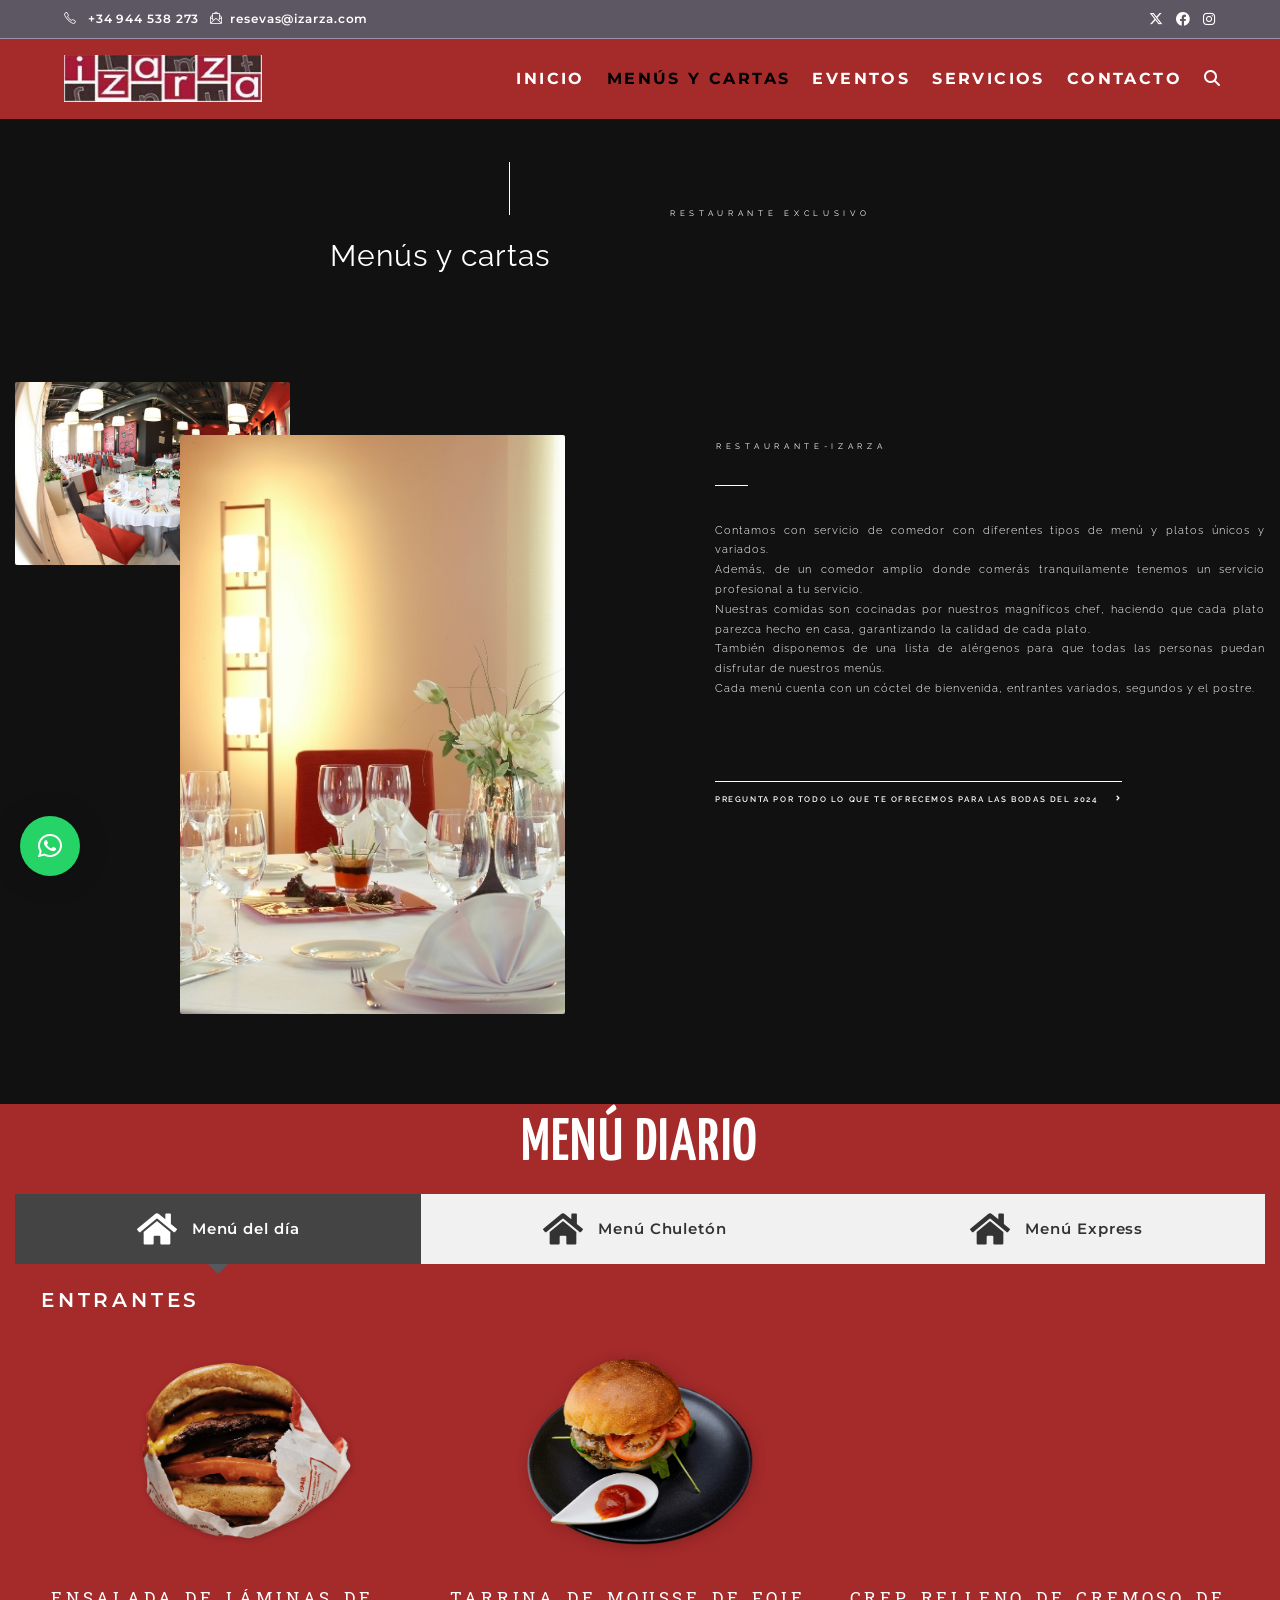
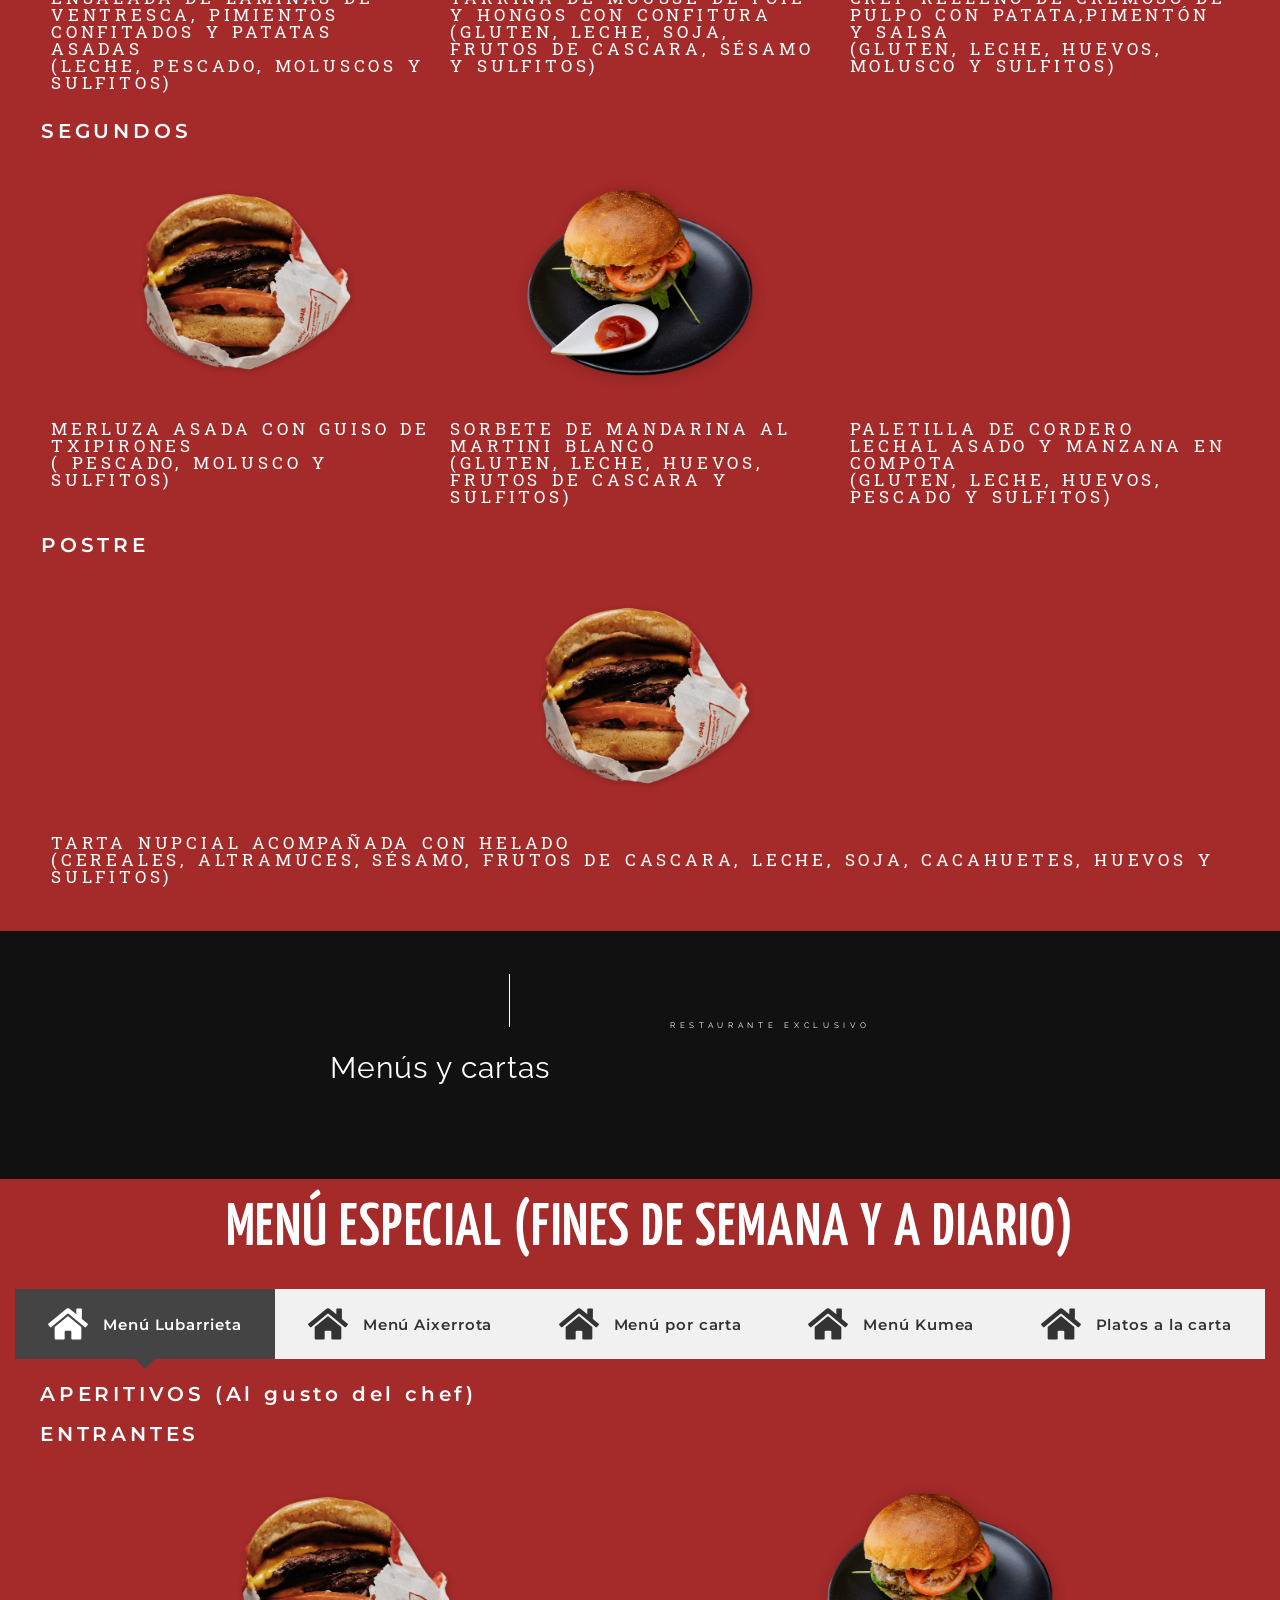
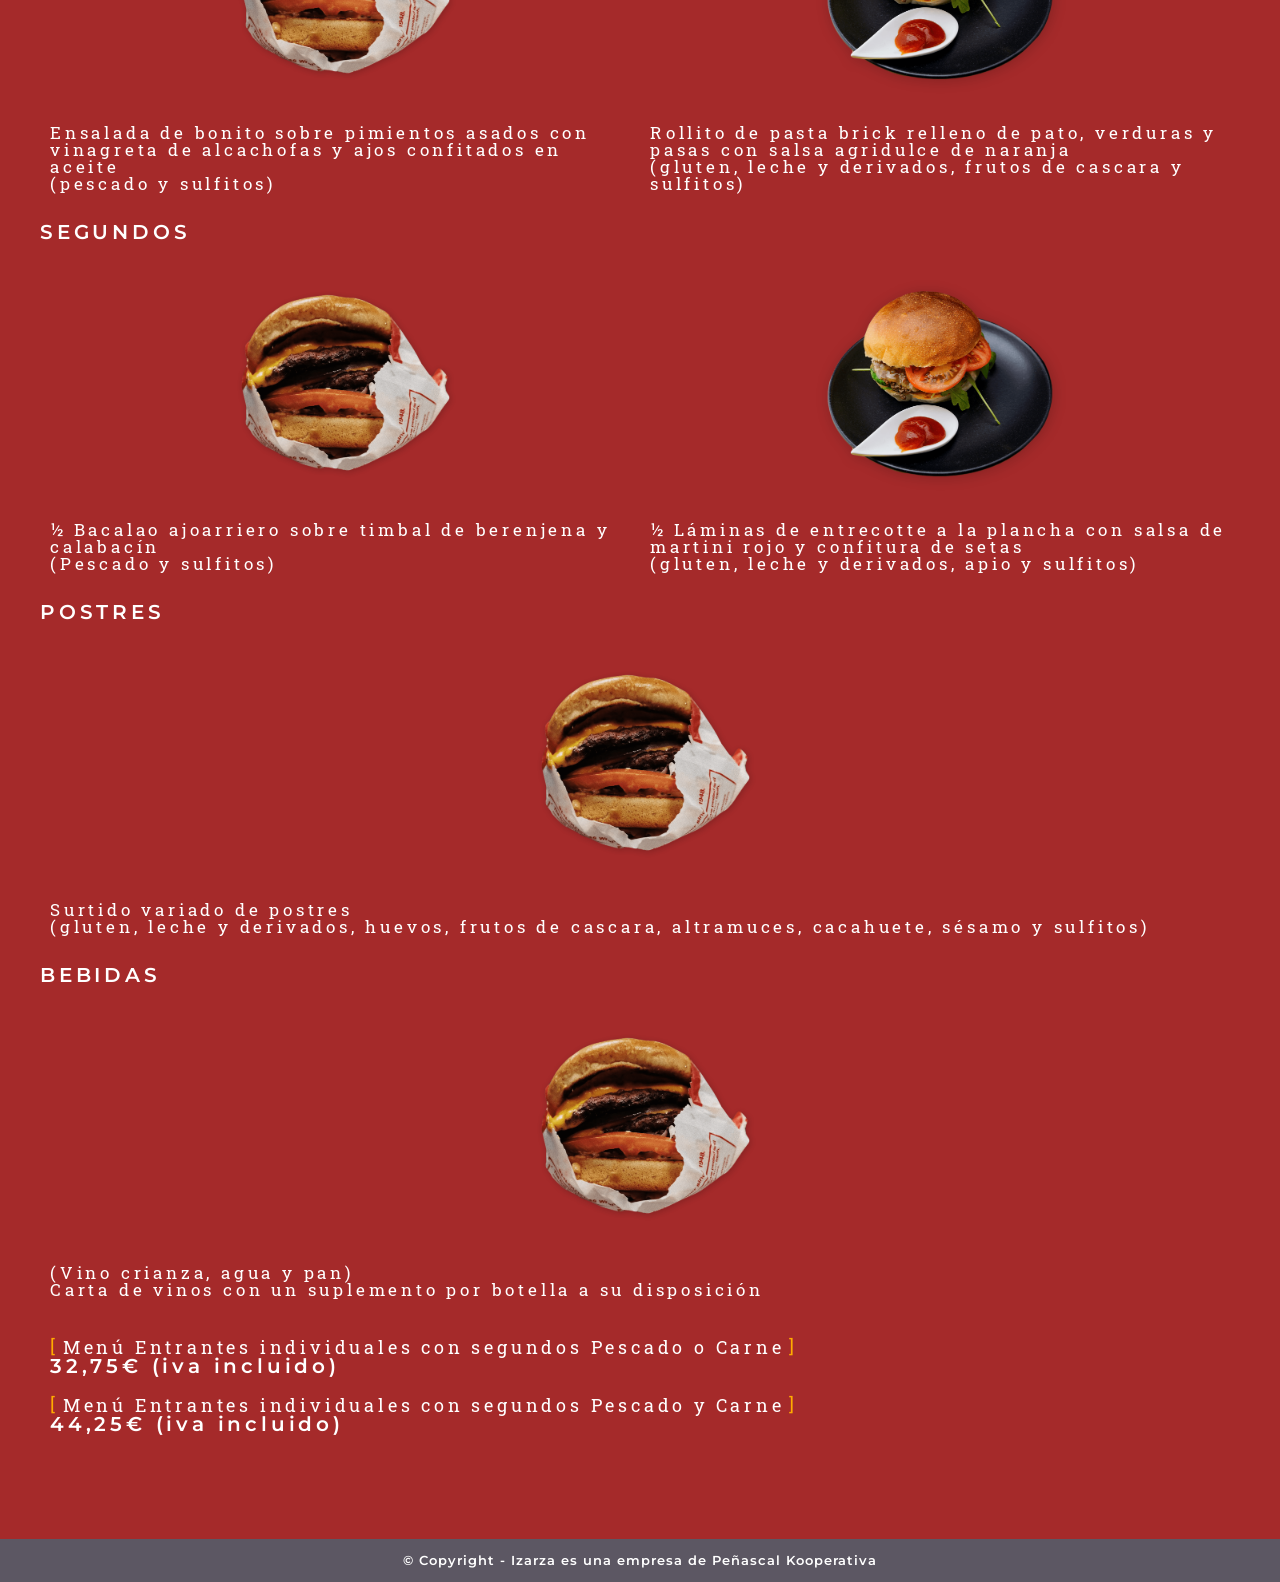
<file: index.html?p=1197.html>
<!DOCTYPE html>
<html class="html" lang="es">
<head>
	<meta charset="UTF-8">
	<link rel="profile" href="https://gmpg.org/xfn/11">

	<title>Menús y Cartas &#8211; Izarza</title>
<meta name='robots' content='max-image-preview:large' />
<meta name="viewport" content="width=device-width, initial-scale=1"><link rel='dns-prefetch' href='http://fonts.googleapis.com/' />
<link rel="alternate" type="application/rss+xml" title="Izarza &raquo; Feed" href="index.php/feed/index.html" />
<link rel="alternate" type="application/rss+xml" title="Izarza &raquo; Feed de los comentarios" href="index.php/comments/feed/index.html" />
<script>
window._wpemojiSettings = {"baseUrl":"https:\/\/s.w.org\/images\/core\/emoji\/15.0.3\/72x72\/","ext":".png","svgUrl":"https:\/\/s.w.org\/images\/core\/emoji\/15.0.3\/svg\/","svgExt":".svg","source":{"concatemoji":"http:\/\/localhost\/wp-includes\/js\/wp-emoji-release.min.js?ver=6.6.2"}};
/*! This file is auto-generated */
!function(i,n){var o,s,e;function c(e){try{var t={supportTests:e,timestamp:(new Date).valueOf()};sessionStorage.setItem(o,JSON.stringify(t))}catch(e){}}function p(e,t,n){e.clearRect(0,0,e.canvas.width,e.canvas.height),e.fillText(t,0,0);var t=new Uint32Array(e.getImageData(0,0,e.canvas.width,e.canvas.height).data),r=(e.clearRect(0,0,e.canvas.width,e.canvas.height),e.fillText(n,0,0),new Uint32Array(e.getImageData(0,0,e.canvas.width,e.canvas.height).data));return t.every(function(e,t){return e===r[t]})}function u(e,t,n){switch(t){case"flag":return n(e,"\ud83c\udff3\ufe0f\u200d\u26a7\ufe0f","\ud83c\udff3\ufe0f\u200b\u26a7\ufe0f")?!1:!n(e,"\ud83c\uddfa\ud83c\uddf3","\ud83c\uddfa\u200b\ud83c\uddf3")&&!n(e,"\ud83c\udff4\udb40\udc67\udb40\udc62\udb40\udc65\udb40\udc6e\udb40\udc67\udb40\udc7f","\ud83c\udff4\u200b\udb40\udc67\u200b\udb40\udc62\u200b\udb40\udc65\u200b\udb40\udc6e\u200b\udb40\udc67\u200b\udb40\udc7f");case"emoji":return!n(e,"\ud83d\udc26\u200d\u2b1b","\ud83d\udc26\u200b\u2b1b")}return!1}function f(e,t,n){var r="undefined"!=typeof WorkerGlobalScope&&self instanceof WorkerGlobalScope?new OffscreenCanvas(300,150):i.createElement("canvas"),a=r.getContext("2d",{willReadFrequently:!0}),o=(a.textBaseline="top",a.font="600 32px Arial",{});return e.forEach(function(e){o[e]=t(a,e,n)}),o}function t(e){var t=i.createElement("script");t.src=e,t.defer=!0,i.head.appendChild(t)}"undefined"!=typeof Promise&&(o="wpEmojiSettingsSupports",s=["flag","emoji"],n.supports={everything:!0,everythingExceptFlag:!0},e=new Promise(function(e){i.addEventListener("DOMContentLoaded",e,{once:!0})}),new Promise(function(t){var n=function(){try{var e=JSON.parse(sessionStorage.getItem(o));if("object"==typeof e&&"number"==typeof e.timestamp&&(new Date).valueOf()<e.timestamp+604800&&"object"==typeof e.supportTests)return e.supportTests}catch(e){}return null}();if(!n){if("undefined"!=typeof Worker&&"undefined"!=typeof OffscreenCanvas&&"undefined"!=typeof URL&&URL.createObjectURL&&"undefined"!=typeof Blob)try{var e="postMessage("+f.toString()+"("+[JSON.stringify(s),u.toString(),p.toString()].join(",")+"));",r=new Blob([e],{type:"text/javascript"}),a=new Worker(URL.createObjectURL(r),{name:"wpTestEmojiSupports"});return void(a.onmessage=function(e){c(n=e.data),a.terminate(),t(n)})}catch(e){}c(n=f(s,u,p))}t(n)}).then(function(e){for(var t in e)n.supports[t]=e[t],n.supports.everything=n.supports.everything&&n.supports[t],"flag"!==t&&(n.supports.everythingExceptFlag=n.supports.everythingExceptFlag&&n.supports[t]);n.supports.everythingExceptFlag=n.supports.everythingExceptFlag&&!n.supports.flag,n.DOMReady=!1,n.readyCallback=function(){n.DOMReady=!0}}).then(function(){return e}).then(function(){var e;n.supports.everything||(n.readyCallback(),(e=n.source||{}).concatemoji?t(e.concatemoji):e.wpemoji&&e.twemoji&&(t(e.twemoji),t(e.wpemoji)))}))}((window,document),window._wpemojiSettings);
</script>
<style id='wp-emoji-styles-inline-css'>

	img.wp-smiley, img.emoji {
		display: inline !important;
		border: none !important;
		box-shadow: none !important;
		height: 1em !important;
		width: 1em !important;
		margin: 0 0.07em !important;
		vertical-align: -0.1em !important;
		background: none !important;
		padding: 0 !important;
	}
</style>
<style id='classic-theme-styles-inline-css'>
/*! This file is auto-generated */
.wp-block-button__link{color:#fff;background-color:#32373c;border-radius:9999px;box-shadow:none;text-decoration:none;padding:calc(.667em + 2px) calc(1.333em + 2px);font-size:1.125em}.wp-block-file__button{background:#32373c;color:#fff;text-decoration:none}
</style>
<style id='global-styles-inline-css'>
:root{--wp--preset--aspect-ratio--square: 1;--wp--preset--aspect-ratio--4-3: 4/3;--wp--preset--aspect-ratio--3-4: 3/4;--wp--preset--aspect-ratio--3-2: 3/2;--wp--preset--aspect-ratio--2-3: 2/3;--wp--preset--aspect-ratio--16-9: 16/9;--wp--preset--aspect-ratio--9-16: 9/16;--wp--preset--color--black: #000000;--wp--preset--color--cyan-bluish-gray: #abb8c3;--wp--preset--color--white: #ffffff;--wp--preset--color--pale-pink: #f78da7;--wp--preset--color--vivid-red: #cf2e2e;--wp--preset--color--luminous-vivid-orange: #ff6900;--wp--preset--color--luminous-vivid-amber: #fcb900;--wp--preset--color--light-green-cyan: #7bdcb5;--wp--preset--color--vivid-green-cyan: #00d084;--wp--preset--color--pale-cyan-blue: #8ed1fc;--wp--preset--color--vivid-cyan-blue: #0693e3;--wp--preset--color--vivid-purple: #9b51e0;--wp--preset--gradient--vivid-cyan-blue-to-vivid-purple: linear-gradient(135deg,rgba(6,147,227,1) 0%,rgb(155,81,224) 100%);--wp--preset--gradient--light-green-cyan-to-vivid-green-cyan: linear-gradient(135deg,rgb(122,220,180) 0%,rgb(0,208,130) 100%);--wp--preset--gradient--luminous-vivid-amber-to-luminous-vivid-orange: linear-gradient(135deg,rgba(252,185,0,1) 0%,rgba(255,105,0,1) 100%);--wp--preset--gradient--luminous-vivid-orange-to-vivid-red: linear-gradient(135deg,rgba(255,105,0,1) 0%,rgb(207,46,46) 100%);--wp--preset--gradient--very-light-gray-to-cyan-bluish-gray: linear-gradient(135deg,rgb(238,238,238) 0%,rgb(169,184,195) 100%);--wp--preset--gradient--cool-to-warm-spectrum: linear-gradient(135deg,rgb(74,234,220) 0%,rgb(151,120,209) 20%,rgb(207,42,186) 40%,rgb(238,44,130) 60%,rgb(251,105,98) 80%,rgb(254,248,76) 100%);--wp--preset--gradient--blush-light-purple: linear-gradient(135deg,rgb(255,206,236) 0%,rgb(152,150,240) 100%);--wp--preset--gradient--blush-bordeaux: linear-gradient(135deg,rgb(254,205,165) 0%,rgb(254,45,45) 50%,rgb(107,0,62) 100%);--wp--preset--gradient--luminous-dusk: linear-gradient(135deg,rgb(255,203,112) 0%,rgb(199,81,192) 50%,rgb(65,88,208) 100%);--wp--preset--gradient--pale-ocean: linear-gradient(135deg,rgb(255,245,203) 0%,rgb(182,227,212) 50%,rgb(51,167,181) 100%);--wp--preset--gradient--electric-grass: linear-gradient(135deg,rgb(202,248,128) 0%,rgb(113,206,126) 100%);--wp--preset--gradient--midnight: linear-gradient(135deg,rgb(2,3,129) 0%,rgb(40,116,252) 100%);--wp--preset--font-size--small: 13px;--wp--preset--font-size--medium: 20px;--wp--preset--font-size--large: 36px;--wp--preset--font-size--x-large: 42px;--wp--preset--spacing--20: 0.44rem;--wp--preset--spacing--30: 0.67rem;--wp--preset--spacing--40: 1rem;--wp--preset--spacing--50: 1.5rem;--wp--preset--spacing--60: 2.25rem;--wp--preset--spacing--70: 3.38rem;--wp--preset--spacing--80: 5.06rem;--wp--preset--shadow--natural: 6px 6px 9px rgba(0, 0, 0, 0.2);--wp--preset--shadow--deep: 12px 12px 50px rgba(0, 0, 0, 0.4);--wp--preset--shadow--sharp: 6px 6px 0px rgba(0, 0, 0, 0.2);--wp--preset--shadow--outlined: 6px 6px 0px -3px rgba(255, 255, 255, 1), 6px 6px rgba(0, 0, 0, 1);--wp--preset--shadow--crisp: 6px 6px 0px rgba(0, 0, 0, 1);}:where(.is-layout-flex){gap: 0.5em;}:where(.is-layout-grid){gap: 0.5em;}body .is-layout-flex{display: flex;}.is-layout-flex{flex-wrap: wrap;align-items: center;}.is-layout-flex > :is(*, div){margin: 0;}body .is-layout-grid{display: grid;}.is-layout-grid > :is(*, div){margin: 0;}:where(.wp-block-columns.is-layout-flex){gap: 2em;}:where(.wp-block-columns.is-layout-grid){gap: 2em;}:where(.wp-block-post-template.is-layout-flex){gap: 1.25em;}:where(.wp-block-post-template.is-layout-grid){gap: 1.25em;}.has-black-color{color: var(--wp--preset--color--black) !important;}.has-cyan-bluish-gray-color{color: var(--wp--preset--color--cyan-bluish-gray) !important;}.has-white-color{color: var(--wp--preset--color--white) !important;}.has-pale-pink-color{color: var(--wp--preset--color--pale-pink) !important;}.has-vivid-red-color{color: var(--wp--preset--color--vivid-red) !important;}.has-luminous-vivid-orange-color{color: var(--wp--preset--color--luminous-vivid-orange) !important;}.has-luminous-vivid-amber-color{color: var(--wp--preset--color--luminous-vivid-amber) !important;}.has-light-green-cyan-color{color: var(--wp--preset--color--light-green-cyan) !important;}.has-vivid-green-cyan-color{color: var(--wp--preset--color--vivid-green-cyan) !important;}.has-pale-cyan-blue-color{color: var(--wp--preset--color--pale-cyan-blue) !important;}.has-vivid-cyan-blue-color{color: var(--wp--preset--color--vivid-cyan-blue) !important;}.has-vivid-purple-color{color: var(--wp--preset--color--vivid-purple) !important;}.has-black-background-color{background-color: var(--wp--preset--color--black) !important;}.has-cyan-bluish-gray-background-color{background-color: var(--wp--preset--color--cyan-bluish-gray) !important;}.has-white-background-color{background-color: var(--wp--preset--color--white) !important;}.has-pale-pink-background-color{background-color: var(--wp--preset--color--pale-pink) !important;}.has-vivid-red-background-color{background-color: var(--wp--preset--color--vivid-red) !important;}.has-luminous-vivid-orange-background-color{background-color: var(--wp--preset--color--luminous-vivid-orange) !important;}.has-luminous-vivid-amber-background-color{background-color: var(--wp--preset--color--luminous-vivid-amber) !important;}.has-light-green-cyan-background-color{background-color: var(--wp--preset--color--light-green-cyan) !important;}.has-vivid-green-cyan-background-color{background-color: var(--wp--preset--color--vivid-green-cyan) !important;}.has-pale-cyan-blue-background-color{background-color: var(--wp--preset--color--pale-cyan-blue) !important;}.has-vivid-cyan-blue-background-color{background-color: var(--wp--preset--color--vivid-cyan-blue) !important;}.has-vivid-purple-background-color{background-color: var(--wp--preset--color--vivid-purple) !important;}.has-black-border-color{border-color: var(--wp--preset--color--black) !important;}.has-cyan-bluish-gray-border-color{border-color: var(--wp--preset--color--cyan-bluish-gray) !important;}.has-white-border-color{border-color: var(--wp--preset--color--white) !important;}.has-pale-pink-border-color{border-color: var(--wp--preset--color--pale-pink) !important;}.has-vivid-red-border-color{border-color: var(--wp--preset--color--vivid-red) !important;}.has-luminous-vivid-orange-border-color{border-color: var(--wp--preset--color--luminous-vivid-orange) !important;}.has-luminous-vivid-amber-border-color{border-color: var(--wp--preset--color--luminous-vivid-amber) !important;}.has-light-green-cyan-border-color{border-color: var(--wp--preset--color--light-green-cyan) !important;}.has-vivid-green-cyan-border-color{border-color: var(--wp--preset--color--vivid-green-cyan) !important;}.has-pale-cyan-blue-border-color{border-color: var(--wp--preset--color--pale-cyan-blue) !important;}.has-vivid-cyan-blue-border-color{border-color: var(--wp--preset--color--vivid-cyan-blue) !important;}.has-vivid-purple-border-color{border-color: var(--wp--preset--color--vivid-purple) !important;}.has-vivid-cyan-blue-to-vivid-purple-gradient-background{background: var(--wp--preset--gradient--vivid-cyan-blue-to-vivid-purple) !important;}.has-light-green-cyan-to-vivid-green-cyan-gradient-background{background: var(--wp--preset--gradient--light-green-cyan-to-vivid-green-cyan) !important;}.has-luminous-vivid-amber-to-luminous-vivid-orange-gradient-background{background: var(--wp--preset--gradient--luminous-vivid-amber-to-luminous-vivid-orange) !important;}.has-luminous-vivid-orange-to-vivid-red-gradient-background{background: var(--wp--preset--gradient--luminous-vivid-orange-to-vivid-red) !important;}.has-very-light-gray-to-cyan-bluish-gray-gradient-background{background: var(--wp--preset--gradient--very-light-gray-to-cyan-bluish-gray) !important;}.has-cool-to-warm-spectrum-gradient-background{background: var(--wp--preset--gradient--cool-to-warm-spectrum) !important;}.has-blush-light-purple-gradient-background{background: var(--wp--preset--gradient--blush-light-purple) !important;}.has-blush-bordeaux-gradient-background{background: var(--wp--preset--gradient--blush-bordeaux) !important;}.has-luminous-dusk-gradient-background{background: var(--wp--preset--gradient--luminous-dusk) !important;}.has-pale-ocean-gradient-background{background: var(--wp--preset--gradient--pale-ocean) !important;}.has-electric-grass-gradient-background{background: var(--wp--preset--gradient--electric-grass) !important;}.has-midnight-gradient-background{background: var(--wp--preset--gradient--midnight) !important;}.has-small-font-size{font-size: var(--wp--preset--font-size--small) !important;}.has-medium-font-size{font-size: var(--wp--preset--font-size--medium) !important;}.has-large-font-size{font-size: var(--wp--preset--font-size--large) !important;}.has-x-large-font-size{font-size: var(--wp--preset--font-size--x-large) !important;}
:where(.wp-block-post-template.is-layout-flex){gap: 1.25em;}:where(.wp-block-post-template.is-layout-grid){gap: 1.25em;}
:where(.wp-block-columns.is-layout-flex){gap: 2em;}:where(.wp-block-columns.is-layout-grid){gap: 2em;}
:root :where(.wp-block-pullquote){font-size: 1.5em;line-height: 1.6;}
</style>
<link rel='stylesheet' id='font-awesome-css' href='wp-content/themes/oceanwp/assets/fonts/fontawesome/css/all.min.css%3Fver=6.4.2.css' media='all' />
<link rel='stylesheet' id='simple-line-icons-css' href='wp-content/themes/oceanwp/assets/css/third/simple-line-icons.min.css%3Fver=2.4.0.css' media='all' />
<link rel='stylesheet' id='oceanwp-style-css' href='wp-content/themes/oceanwp/assets/css/style.min.css%3Fver=3.6.0.css' media='all' />
<link rel='stylesheet' id='oceanwp-google-font-lato-css' href='http://fonts.googleapis.com/css?family=Lato%3A100%2C200%2C300%2C400%2C500%2C600%2C700%2C800%2C900%2C100i%2C200i%2C300i%2C400i%2C500i%2C600i%2C700i%2C800i%2C900i&amp;subset=latin&amp;display=swap&amp;ver=6.6.2' media='all' />
<link rel='stylesheet' id='oceanwp-google-font-montserrat-css' href='http://fonts.googleapis.com/css?family=Montserrat%3A100%2C200%2C300%2C400%2C500%2C600%2C700%2C800%2C900%2C100i%2C200i%2C300i%2C400i%2C500i%2C600i%2C700i%2C800i%2C900i&amp;subset=latin&amp;display=swap&amp;ver=6.6.2' media='all' />
<link rel='stylesheet' id='qlwapp-css' href='wp-content/plugins/wp-whatsapp-chat/build/frontend/css/style.css%3Fver=7.4.5.css' media='all' />
<link rel='stylesheet' id='elementor-frontend-css' href='wp-content/plugins/elementor/assets/css/frontend.min.css%3Fver=3.24.4.css' media='all' />
<link rel='stylesheet' id='eael-general-css' href='wp-content/plugins/essential-addons-for-elementor-lite/assets/front-end/css/view/general.min.css%3Fver=6.0.5.css' media='all' />
<link rel='stylesheet' id='eael-1197-css' href='wp-content/uploads/essential-addons-elementor/eael-1197.css%3Fver=1727406445.css' media='all' />
<link rel='stylesheet' id='swiper-css' href='wp-content/plugins/elementor/assets/lib/swiper/v8/css/swiper.min.css%3Fver=8.4.5.css' media='all' />
<link rel='stylesheet' id='e-swiper-css' href='wp-content/plugins/elementor/assets/css/conditionals/e-swiper.min.css%3Fver=3.24.4.css' media='all' />
<link rel='stylesheet' id='elementor-post-4-css' href='wp-content/uploads/elementor/css/post-4.css%3Fver=1727989963.css' media='all' />
<link rel='stylesheet' id='e-animation-fadeInDown-css' href='wp-content/plugins/elementor/assets/lib/animations/styles/fadeInDown.min.css%3Fver=3.24.4.css' media='all' />
<link rel='stylesheet' id='widget-spacer-css' href='wp-content/plugins/elementor/assets/css/widget-spacer.min.css%3Fver=3.24.4.css' media='all' />
<link rel='stylesheet' id='e-animation-fadeInUp-css' href='wp-content/plugins/elementor/assets/lib/animations/styles/fadeInUp.min.css%3Fver=3.24.4.css' media='all' />
<link rel='stylesheet' id='widget-heading-css' href='wp-content/plugins/elementor/assets/css/widget-heading.min.css%3Fver=3.24.4.css' media='all' />
<link rel='stylesheet' id='e-animation-fadeIn-css' href='wp-content/plugins/elementor/assets/lib/animations/styles/fadeIn.min.css%3Fver=3.24.4.css' media='all' />
<link rel='stylesheet' id='widget-image-css' href='wp-content/plugins/elementor/assets/css/widget-image.min.css%3Fver=3.24.4.css' media='all' />
<link rel='stylesheet' id='widget-divider-css' href='wp-content/plugins/elementor/assets/css/widget-divider.min.css%3Fver=3.24.4.css' media='all' />
<link rel='stylesheet' id='widget-text-editor-css' href='wp-content/plugins/elementor/assets/css/widget-text-editor.min.css%3Fver=3.24.4.css' media='all' />
<link rel='stylesheet' id='e-animation-sink-css' href='wp-content/plugins/elementor/assets/lib/animations/styles/e-animation-sink.min.css%3Fver=3.24.4.css' media='all' />
<link rel='stylesheet' id='elementor-post-1197-css' href='wp-content/uploads/elementor/css/post-1197.css%3Fver=1727989980.css' media='all' />
<link rel='stylesheet' id='google-fonts-1-css' href='https://fonts.googleapis.com/css?family=Montserrat%3A100%2C100italic%2C200%2C200italic%2C300%2C300italic%2C400%2C400italic%2C500%2C500italic%2C600%2C600italic%2C700%2C700italic%2C800%2C800italic%2C900%2C900italic%7CRoboto+Slab%3A100%2C100italic%2C200%2C200italic%2C300%2C300italic%2C400%2C400italic%2C500%2C500italic%2C600%2C600italic%2C700%2C700italic%2C800%2C800italic%2C900%2C900italic%7CRoboto%3A100%2C100italic%2C200%2C200italic%2C300%2C300italic%2C400%2C400italic%2C500%2C500italic%2C600%2C600italic%2C700%2C700italic%2C800%2C800italic%2C900%2C900italic%7CRaleway%3A100%2C100italic%2C200%2C200italic%2C300%2C300italic%2C400%2C400italic%2C500%2C500italic%2C600%2C600italic%2C700%2C700italic%2C800%2C800italic%2C900%2C900italic%7CYanone+Kaffeesatz%3A100%2C100italic%2C200%2C200italic%2C300%2C300italic%2C400%2C400italic%2C500%2C500italic%2C600%2C600italic%2C700%2C700italic%2C800%2C800italic%2C900%2C900italic&#038;display=swap&#038;ver=6.6.2' media='all' />
<link rel="preconnect" href="https://fonts.gstatic.com/" crossorigin><script src="wp-includes/js/jquery/jquery.min.js%3Fver=3.7.1" id="jquery-core-js"></script>
<script src="wp-includes/js/jquery/jquery-migrate.min.js%3Fver=3.4.1" id="jquery-migrate-js"></script>
<link rel="https://api.w.org/" href="index.php/wp-json/index.html" /><link rel="alternate" title="JSON" type="application/json" href="index.php/wp-json/wp/v2/pages/1197" /><link rel="EditURI" type="application/rsd+xml" title="RSD" href="xmlrpc.php%3Frsd" />
<meta name="generator" content="WordPress 6.6.2" />
<link rel="canonical" href="index.html%3Fp=1197.html" />
<link rel='shortlink' href='index.html%3Fp=1197.html' />
<link rel="alternate" title="oEmbed (JSON)" type="application/json+oembed" href="index.php/wp-json/oembed/1.0/embed%3Furl=http:%252F%252Flocalhost%252Findex.php%252Fmenus-y-cartas-2%252F" />
<meta name="cdp-version" content="1.4.9" /><meta name="generator" content="Elementor 3.24.4; features: e_font_icon_svg, additional_custom_breakpoints, e_optimized_control_loading, e_element_cache; settings: css_print_method-external, google_font-enabled, font_display-swap">
			<style>
				.e-con.e-parent:nth-of-type(n+4):not(.e-lazyloaded):not(.e-no-lazyload),
				.e-con.e-parent:nth-of-type(n+4):not(.e-lazyloaded):not(.e-no-lazyload) * {
					background-image: none !important;
				}
				@media screen and (max-height: 1024px) {
					.e-con.e-parent:nth-of-type(n+3):not(.e-lazyloaded):not(.e-no-lazyload),
					.e-con.e-parent:nth-of-type(n+3):not(.e-lazyloaded):not(.e-no-lazyload) * {
						background-image: none !important;
					}
				}
				@media screen and (max-height: 640px) {
					.e-con.e-parent:nth-of-type(n+2):not(.e-lazyloaded):not(.e-no-lazyload),
					.e-con.e-parent:nth-of-type(n+2):not(.e-lazyloaded):not(.e-no-lazyload) * {
						background-image: none !important;
					}
				}
			</style>
			<link rel="icon" href="wp-content/uploads/2024/09/logotipo-3.webp.html" sizes="32x32" />
<link rel="icon" href="wp-content/uploads/2024/09/logotipo-3.webp.html" sizes="192x192" />
<link rel="apple-touch-icon" href="wp-content/uploads/2024/09/logotipo-3.webp.html" />
<meta name="msapplication-TileImage" content="http://localhost/wp-content/uploads/2024/09/logotipo-3.webp" />
		<style id="wp-custom-css">
			/* Estilos generales */.menu-title,.menu-footer{text-align:center;color:#b91c1c;/* Color rojo oscuro */margin:20px 0;font-size:2em;font-weight:bold}.menu-container{display:flex;flex-wrap:wrap;justify-content:center;gap:60px;background-color:#b91c1c;/* Color rojo oscuro */padding:40px 0}.menu-item{perspective:1000px}.card{width:250px;height:350px;position:relative;transform-style:preserve-3d;transition:transform 0.8s}.card:hover{transform:rotateY(180deg)}/* Lado frontal de la tarjeta */.front,.back{position:absolute;width:100%;height:100%;backface-visibility:hidden;border-radius:20px;overflow:hidden}.front{background-color:#fff;display:flex;flex-direction:column;align-items:center;justify-content:center}.front h2{color:#b91c1c;margin-bottom:10px}.front img{width:150px;height:auto}/* Lado trasero de la tarjeta */.back{background-color:#f1f5f9;/* Color gris claro */color:#b91c1c;transform:rotateY(180deg);display:flex;align-items:center;justify-content:center}.back h3 a{text-decoration:none;color:#fff;background-color:#b91c1c;padding:10px 20px;border-radius:10px;font-size:1.5em}.menu-footer{background-color:#b91c1c;color:#fff;padding:20px 0}/** Start Block Kit CSS:141-3-1d55f1e76be9fb1a8d9de88accbe962f **/.envato-kit-138-bracket .elementor-widget-container >*:before{content:"[";color:#ffab00;display:inline-block;margin-right:4px;line-height:1em;position:relative;top:-1px}.envato-kit-138-bracket .elementor-widget-container >*:after{content:"]";color:#ffab00;display:inline-block;margin-left:4px;line-height:1em;position:relative;top:-1px}/** End Block Kit CSS:141-3-1d55f1e76be9fb1a8d9de88accbe962f **//** Start Block Kit CSS:144-3-3a7d335f39a8579c20cdf02f8d462582 **/.envato-block__preview{overflow:visible}/* Envato Kit 141 Custom Styles - Applied to the element under Advanced */.elementor-headline-animation-type-drop-in .elementor-headline-dynamic-wrapper{text-align:center}.envato-kit-141-top-0 h1,.envato-kit-141-top-0 h2,.envato-kit-141-top-0 h3,.envato-kit-141-top-0 h4,.envato-kit-141-top-0 h5,.envato-kit-141-top-0 h6,.envato-kit-141-top-0 p{margin-top:0}.envato-kit-141-newsletter-inline .elementor-field-textual.elementor-size-md{padding-left:1.5rem;padding-right:1.5rem}.envato-kit-141-bottom-0 p{margin-bottom:0}.envato-kit-141-bottom-8 .elementor-price-list .elementor-price-list-item .elementor-price-list-header{margin-bottom:.5rem}.envato-kit-141.elementor-widget-testimonial-carousel.elementor-pagination-type-bullets .swiper-container{padding-bottom:52px}.envato-kit-141-display-inline{display:inline-block}.envato-kit-141 .elementor-slick-slider ul.slick-dots{bottom:-40px}/** End Block Kit CSS:144-3-3a7d335f39a8579c20cdf02f8d462582 **//** Start Block Kit CSS:105-3-0fb64e69c49a8e10692d28840c54ef95 **/.envato-kit-102-phone-overlay{position:absolute !important;display:block !important;top:0;left:0;right:0;margin:auto;z-index:1}/** End Block Kit CSS:105-3-0fb64e69c49a8e10692d28840c54ef95 **/		</style>
					<style>
				:root {
				--qlwapp-scheme-font-family:inherit;--qlwapp-scheme-font-size:18px;--qlwapp-scheme-icon-size:60px;--qlwapp-scheme-icon-font-size:24px;--qlwapp-scheme-box-message-word-break:break-all;				}
			</style>
			<!-- OceanWP CSS -->
<style type="text/css">
/* General CSS */input[type="button"]:hover,input[type="reset"]:hover,input[type="submit"]:hover,button[type="submit"]:hover,input[type="button"]:focus,input[type="reset"]:focus,input[type="submit"]:focus,button[type="submit"]:focus,.button:hover,.button:focus,#site-navigation-wrap .dropdown-menu >li.btn >a:hover >span,.post-quote-author,.omw-modal .omw-close-modal:hover,body div.wpforms-container-full .wpforms-form input[type=submit]:hover,body div.wpforms-container-full .wpforms-form button[type=submit]:hover,body div.wpforms-container-full .wpforms-form .wpforms-page-button:hover{background-color:#786b8a}body,.has-parallax-footer:not(.separate-layout) #main{background-color:#A52A2a}a{color:#1e73be}a .owp-icon use{stroke:#1e73be}.page-numbers a,.page-numbers span:not(.elementor-screen-only),.page-links span{background-color:#a52a2a}form input[type="text"],form input[type="password"],form input[type="email"],form input[type="url"],form input[type="date"],form input[type="month"],form input[type="time"],form input[type="datetime"],form input[type="datetime-local"],form input[type="week"],form input[type="number"],form input[type="search"],form input[type="tel"],form input[type="color"],form select,form textarea{padding:18px 15px 18px 15px}body div.wpforms-container-full .wpforms-form input[type=date],body div.wpforms-container-full .wpforms-form input[type=datetime],body div.wpforms-container-full .wpforms-form input[type=datetime-local],body div.wpforms-container-full .wpforms-form input[type=email],body div.wpforms-container-full .wpforms-form input[type=month],body div.wpforms-container-full .wpforms-form input[type=number],body div.wpforms-container-full .wpforms-form input[type=password],body div.wpforms-container-full .wpforms-form input[type=range],body div.wpforms-container-full .wpforms-form input[type=search],body div.wpforms-container-full .wpforms-form input[type=tel],body div.wpforms-container-full .wpforms-form input[type=text],body div.wpforms-container-full .wpforms-form input[type=time],body div.wpforms-container-full .wpforms-form input[type=url],body div.wpforms-container-full .wpforms-form input[type=week],body div.wpforms-container-full .wpforms-form select,body div.wpforms-container-full .wpforms-form textarea{padding:18px 15px 18px 15px;height:auto}form input[type="text"],form input[type="password"],form input[type="email"],form input[type="url"],form input[type="date"],form input[type="month"],form input[type="time"],form input[type="datetime"],form input[type="datetime-local"],form input[type="week"],form input[type="number"],form input[type="search"],form input[type="tel"],form input[type="color"],form select,form textarea,.select2-container .select2-choice,.woocommerce .woocommerce-checkout .select2-container--default .select2-selection--single{border-color:#eeeeee}body div.wpforms-container-full .wpforms-form input[type=date],body div.wpforms-container-full .wpforms-form input[type=datetime],body div.wpforms-container-full .wpforms-form input[type=datetime-local],body div.wpforms-container-full .wpforms-form input[type=email],body div.wpforms-container-full .wpforms-form input[type=month],body div.wpforms-container-full .wpforms-form input[type=number],body div.wpforms-container-full .wpforms-form input[type=password],body div.wpforms-container-full .wpforms-form input[type=range],body div.wpforms-container-full .wpforms-form input[type=search],body div.wpforms-container-full .wpforms-form input[type=tel],body div.wpforms-container-full .wpforms-form input[type=text],body div.wpforms-container-full .wpforms-form input[type=time],body div.wpforms-container-full .wpforms-form input[type=url],body div.wpforms-container-full .wpforms-form input[type=week],body div.wpforms-container-full .wpforms-form select,body div.wpforms-container-full .wpforms-form textarea{border-color:#eeeeee}form input[type="text"]:focus,form input[type="password"]:focus,form input[type="email"]:focus,form input[type="tel"]:focus,form input[type="url"]:focus,form input[type="search"]:focus,form textarea:focus,.select2-drop-active,.select2-dropdown-open.select2-drop-above .select2-choice,.select2-dropdown-open.select2-drop-above .select2-choices,.select2-drop.select2-drop-above.select2-drop-active,.select2-container-active .select2-choice,.select2-container-active .select2-choices{border-color:#84c340}body div.wpforms-container-full .wpforms-form input:focus,body div.wpforms-container-full .wpforms-form textarea:focus,body div.wpforms-container-full .wpforms-form select:focus{border-color:#84c340}.theme-button,input[type="submit"],button[type="submit"],button,.button,body div.wpforms-container-full .wpforms-form input[type=submit],body div.wpforms-container-full .wpforms-form button[type=submit],body div.wpforms-container-full .wpforms-form .wpforms-page-button{border-radius:1px}/* Blog CSS */.single-post.content-max-width #wrap .thumbnail,.single-post.content-max-width #wrap .wp-block-buttons,.single-post.content-max-width #wrap .wp-block-verse,.single-post.content-max-width #wrap .entry-header,.single-post.content-max-width #wrap ul.meta,.single-post.content-max-width #wrap .entry-content p,.single-post.content-max-width #wrap .entry-content h1,.single-post.content-max-width #wrap .entry-content h2,.single-post.content-max-width #wrap .entry-content h3,.single-post.content-max-width #wrap .entry-content h4,.single-post.content-max-width #wrap .entry-content h5,.single-post.content-max-width #wrap .entry-content h6,.single-post.content-max-width #wrap .wp-block-image,.single-post.content-max-width #wrap .wp-block-gallery,.single-post.content-max-width #wrap .wp-block-video,.single-post.content-max-width #wrap .wp-block-quote,.single-post.content-max-width #wrap .wp-block-text-columns,.single-post.content-max-width #wrap .wp-block-code,.single-post.content-max-width #wrap .entry-content ul,.single-post.content-max-width #wrap .entry-content ol,.single-post.content-max-width #wrap .wp-block-cover-text,.single-post.content-max-width #wrap .wp-block-cover,.single-post.content-max-width #wrap .wp-block-columns,.single-post.content-max-width #wrap .post-tags,.single-post.content-max-width #wrap .comments-area,.single-post.content-max-width #wrap .wp-block-embed,#wrap .wp-block-separator.is-style-wide:not(.size-full){max-width:900px}.single-post.content-max-width #wrap .wp-block-image.alignleft,.single-post.content-max-width #wrap .wp-block-image.alignright{max-width:450px}.single-post.content-max-width #wrap .wp-block-image.alignleft{margin-left:calc( 50% - 450px)}.single-post.content-max-width #wrap .wp-block-image.alignright{margin-right:calc( 50% - 450px)}.single-post.content-max-width #wrap .wp-block-embed,.single-post.content-max-width #wrap .wp-block-verse{margin-left:auto;margin-right:auto}/* Header CSS */#site-logo #site-logo-inner,.oceanwp-social-menu .social-menu-inner,#site-header.full_screen-header .menu-bar-inner,.after-header-content .after-header-content-inner{height:80px}#site-navigation-wrap .dropdown-menu >li >a,.oceanwp-mobile-menu-icon a,.mobile-menu-close,.after-header-content-inner >a{line-height:80px}#site-header,.has-transparent-header .is-sticky #site-header,.has-vh-transparent .is-sticky #site-header.vertical-header,#searchform-header-replace{background-color:#a52a2a}#site-header.has-header-media .overlay-header-media{background-color:rgba(0,0,0,0.5)}#site-logo #site-logo-inner a img,#site-header.center-header #site-navigation-wrap .middle-site-logo a img{max-width:198px}#site-header #site-logo #site-logo-inner a img,#site-header.center-header #site-navigation-wrap .middle-site-logo a img{max-height:249px}#site-logo.has-responsive-logo .responsive-logo-link img{max-height:50px}#site-navigation-wrap .dropdown-menu >li >a{padding:0 11px}#site-navigation-wrap .dropdown-menu >li >a,.oceanwp-mobile-menu-icon a,#searchform-header-replace-close{color:#ffffff}#site-navigation-wrap .dropdown-menu >li >a .owp-icon use,.oceanwp-mobile-menu-icon a .owp-icon use,#searchform-header-replace-close .owp-icon use{stroke:#ffffff}#site-navigation-wrap .dropdown-menu >li >a:hover,.oceanwp-mobile-menu-icon a:hover,#searchform-header-replace-close:hover{color:#5e5e5e}#site-navigation-wrap .dropdown-menu >li >a:hover .owp-icon use,.oceanwp-mobile-menu-icon a:hover .owp-icon use,#searchform-header-replace-close:hover .owp-icon use{stroke:#5e5e5e}#site-navigation-wrap .dropdown-menu >.current-menu-item >a,#site-navigation-wrap .dropdown-menu >.current-menu-ancestor >a,#site-navigation-wrap .dropdown-menu >.current-menu-item >a:hover,#site-navigation-wrap .dropdown-menu >.current-menu-ancestor >a:hover{color:#000000}.dropdown-menu .sub-menu{min-width:312px}/* Top Bar CSS */#top-bar-wrap,.oceanwp-top-bar-sticky{background-color:#5c5763}#top-bar-wrap{border-color:#9b94a8}#top-bar-wrap,#top-bar-content strong{color:#ffffff}#top-bar-content a,#top-bar-social-alt a{color:#e4f0f5}#top-bar-content a:hover,#top-bar-social-alt a:hover{color:#e4f0f5}#top-bar-social li a{color:#ffffff}#top-bar-social li a .owp-icon use{stroke:#ffffff}#top-bar-social li a:hover{color:#e4f0f5!important}#top-bar-social li a:hover .owp-icon use{stroke:#e4f0f5!important}/* Footer Widgets CSS */#footer-widgets{background-color:#a52a2a}#footer-widgets,#footer-widgets p,#footer-widgets li a:before,#footer-widgets .contact-info-widget span.oceanwp-contact-title,#footer-widgets .recent-posts-date,#footer-widgets .recent-posts-comments,#footer-widgets .widget-recent-posts-icons li .fa{color:#ffffff}#footer-widgets li,#footer-widgets #wp-calendar caption,#footer-widgets #wp-calendar th,#footer-widgets #wp-calendar tbody,#footer-widgets .contact-info-widget i,#footer-widgets .oceanwp-newsletter-form-wrap input[type="email"],#footer-widgets .posts-thumbnails-widget li,#footer-widgets .social-widget li a{border-color:#aaaaaa}#footer-widgets .contact-info-widget .owp-icon{border-color:#aaaaaa}/* Footer Bottom CSS */#footer-bottom{background-color:#5c5763}#footer-bottom a:hover,#footer-bottom #footer-bottom-menu a:hover{color:#e4f0f5}/* Sidebar CSS */.widget-area{padding:0!important}.widget-title{margin-bottom:36px}/* Typography CSS */body{font-family:Lato;font-size:15px;letter-spacing:.9px}h1,h2,h3,h4,h5,h6,.theme-heading,.widget-title,.oceanwp-widget-recent-posts-title,.comment-reply-title,.entry-title,.sidebar-box .widget-title{font-family:Montserrat;font-weight:700;line-height:1.1;letter-spacing:3.8px}#site-navigation-wrap .dropdown-menu >li >a,#site-header.full_screen-header .fs-dropdown-menu >li >a,#site-header.top-header #site-navigation-wrap .dropdown-menu >li >a,#site-header.center-header #site-navigation-wrap .dropdown-menu >li >a,#site-header.medium-header #site-navigation-wrap .dropdown-menu >li >a,.oceanwp-mobile-menu-icon a{font-family:Montserrat;font-weight:700;font-style:normal;font-size:16px;letter-spacing:2.4px;text-transform:uppercase}.sidebar-box,.footer-box{font-family:Montserrat;font-weight:500;line-height:2;letter-spacing:.7px;text-transform:none}#footer-widgets .footer-box .widget-title{font-family:Montserrat;font-weight:700;letter-spacing:3.2px;text-transform:capitalize}#footer-bottom #copyright{font-size:13px;letter-spacing:1px}#footer-bottom #footer-bottom-menu{font-size:18px}
</style></head>

<body class="page-template-default page page-id-1197 wp-custom-logo wp-embed-responsive oceanwp-theme dropdown-mobile no-header-border default-breakpoint content-full-screen has-topbar page-header-disabled has-breadcrumbs elementor-default elementor-kit-4 elementor-page elementor-page-1197" itemscope="itemscope" itemtype="https://schema.org/WebPage">

	
	
	<div id="outer-wrap" class="site clr">

		<a class="skip-link screen-reader-text" href="index.html%3Fp=1197.html#main">Saltar al contenido</a>

		
		<div id="wrap" class="clr">

			

<div id="top-bar-wrap" class="clr">

	<div id="top-bar" class="clr container">

		
		<div id="top-bar-inner" class="clr">

			
	<div id="top-bar-content" class="clr has-content top-bar-left">

		
		
			
				<span class="topbar-content">

					<i class="icon-phone" style="margin: 0 7px 0 0"></i> +34 944 538 273 <i class="icon-envelope-letter" style="margin: 0 7px"></i>resevas@izarza.com
				</span>

				
	</div><!-- #top-bar-content -->



<div id="top-bar-social" class="clr top-bar-right">

	<ul class="clr" aria-label="Enlaces sociales">

		<li class="oceanwp-twitter"><a href="https://x.com/izarzasl" aria-label="X (se abre en una nueva pestaña)" target="_blank" rel="noopener noreferrer"><i class=" fab fa-x-twitter" aria-hidden="true" role="img"></i></a></li><li class="oceanwp-facebook"><a href="https://www.facebook.com/RestauranteIzarza/" aria-label="Facebook (se abre en una nueva pestaña)" target="_blank" rel="noopener noreferrer"><i class=" fab fa-facebook" aria-hidden="true" role="img"></i></a></li><li class="oceanwp-instagram"><a href="https://www.instagram.com/restauranteizarza/" aria-label="Instagram (se abre en una nueva pestaña)" target="_blank" rel="noopener noreferrer"><i class=" fab fa-instagram" aria-hidden="true" role="img"></i></a></li>
	</ul>

</div><!-- #top-bar-social -->

		</div><!-- #top-bar-inner -->

		
	</div><!-- #top-bar -->

</div><!-- #top-bar-wrap -->


			
<header id="site-header" class="minimal-header header-replace clr" data-height="80" itemscope="itemscope" itemtype="https://schema.org/WPHeader" role="banner">

	
					
			<div id="site-header-inner" class="clr container">

				
				

<div id="site-logo" class="clr" itemscope itemtype="https://schema.org/Brand" >

	
	<div id="site-logo-inner" class="clr">

		<a href="index.html" class="custom-logo-link" rel="home"><img fetchpriority="high" width="2369" height="572" src="wp-content/uploads/2024/09/logo-izarza-8-3.png" class="custom-logo" alt="Izarza" decoding="async" srcset="wp-content/uploads/2024/09/logo-izarza-8-3.png 1x, https://yoga.oceanwp.org/wp-content/uploads/2022/06/yoga-retina.png 2x" /></a>
	</div><!-- #site-logo-inner -->

	
	
</div><!-- #site-logo -->

			<div id="site-navigation-wrap" class="clr">
			
			
			
			<nav id="site-navigation" class="navigation main-navigation clr" itemscope="itemscope" itemtype="https://schema.org/SiteNavigationElement" role="navigation" >

				<ul id="menu-main-menu" class="main-menu dropdown-menu sf-menu"><li id="menu-item-1603" class="menu-item menu-item-type-post_type menu-item-object-page menu-item-1603"><a href="index.html%3Fp=1209.html" class="menu-link"><span class="text-wrap">Inicio</span></a></li><li id="menu-item-2385" class="menu-item menu-item-type-post_type menu-item-object-page current-menu-item page_item page-item-1197 current_page_item menu-item-2385"><a href="index.html%3Fp=1197.html" class="menu-link"><span class="text-wrap">Menús y Cartas</span></a></li><li id="menu-item-1751" class="menu-item menu-item-type-post_type menu-item-object-page menu-item-1751"><a href="index.html%3Fp=1733.html" class="menu-link"><span class="text-wrap">Eventos</span></a></li><li id="menu-item-1069" class="menu-item menu-item-type-post_type menu-item-object-page menu-item-home menu-item-1069"><a href="index.html" class="menu-link"><span class="text-wrap">Servicios</span></a></li><li id="menu-item-1067" class="menu-item menu-item-type-post_type menu-item-object-page menu-item-1067"><a href="index.html%3Fp=445.html" class="menu-link"><span class="text-wrap">Contacto</span></a></li><li class="search-toggle-li" ><a href="index.html#" class="site-search-toggle search-header-replace-toggle"><span class="screen-reader-text">Alternar búsqueda de la web</span><i class=" fas fa-search" aria-hidden="true" role="img"></i></a></li></ul>
<div id="searchform-header-replace" class="header-searchform-wrap clr" >
<form method="get" action="index.html" class="header-searchform">
		<span class="screen-reader-text">Buscar en esta web</span>
		<input aria-label="Enviar la búsqueda" type="search" name="s" autocomplete="off" value="" placeholder="Escribe y pulsa intro para buscar..." />
					</form>
	<span id="searchform-header-replace-close" aria-label="Cerrar este formulario de búsqueda"><i class=" fas fa-times-circle" aria-hidden="true" role="img"></i></span>
</div><!-- #searchform-header-replace -->

			</nav><!-- #site-navigation -->

			
			
					</div><!-- #site-navigation-wrap -->
			
		
	
				
	
	<div class="oceanwp-mobile-menu-icon clr mobile-right">

		
		
		
		<a href="index.html#mobile-menu-toggle" class="mobile-menu"  aria-label="Menú en móvil">
							<i class="fa fa-bars" aria-hidden="true"></i>
								<span class="oceanwp-text">Menú</span>
				<span class="oceanwp-close-text">Cerrar</span>
						</a>

		
		
		
	</div><!-- #oceanwp-mobile-menu-navbar -->

	

			</div><!-- #site-header-inner -->

			
<div id="mobile-dropdown" class="clr" >

	<nav class="clr" itemscope="itemscope" itemtype="https://schema.org/SiteNavigationElement">

		
	<div id="mobile-nav" class="navigation clr">

		<ul id="menu-main-menu-1" class="menu"><li class="menu-item menu-item-type-post_type menu-item-object-page menu-item-1603"><a href="index.html%3Fp=1209.html">Inicio</a></li>
<li class="menu-item menu-item-type-post_type menu-item-object-page current-menu-item page_item page-item-1197 current_page_item menu-item-2385"><a href="index.html%3Fp=1197.html" aria-current="page">Menús y Cartas</a></li>
<li class="menu-item menu-item-type-post_type menu-item-object-page menu-item-1751"><a href="index.html%3Fp=1733.html">Eventos</a></li>
<li class="menu-item menu-item-type-post_type menu-item-object-page menu-item-home menu-item-1069"><a href="index.html">Servicios</a></li>
<li class="menu-item menu-item-type-post_type menu-item-object-page menu-item-1067"><a href="index.html%3Fp=445.html">Contacto</a></li>
</ul>
	</div>


<div id="mobile-menu-search" class="clr">
	<form aria-label="Buscar en esta web" method="get" action="index.html" class="mobile-searchform">
		<input aria-label="Insertar la consulta de búsqueda" value="" class="field" id="ocean-mobile-search-1" type="search" name="s" autocomplete="off" placeholder="Buscar" />
		<button aria-label="Enviar la búsqueda" type="submit" class="searchform-submit">
			<i class=" fas fa-search" aria-hidden="true" role="img"></i>		</button>
					</form>
</div><!-- .mobile-menu-search -->

	</nav>

</div>

			
			
		
		
</header><!-- #site-header -->


			
			<main id="main" class="site-main clr"  role="main">

				
	
	<div id="content-wrap" class="container clr">

		
		<div id="primary" class="content-area clr">

			
			<div id="content" class="site-content clr">

				
				
<article class="single-page-article clr">

	
<div class="entry clr" itemprop="text">

	
			<div data-elementor-type="wp-post" data-elementor-id="1197" class="elementor elementor-1197">
						<section class="elementor-section elementor-top-section elementor-element elementor-element-f128825 elementor-section-boxed elementor-section-height-default elementor-section-height-default" data-id="f128825" data-element_type="section" data-settings="{&quot;background_background&quot;:&quot;classic&quot;}">
						<div class="elementor-container elementor-column-gap-default">
					<div class="elementor-column elementor-col-50 elementor-top-column elementor-element elementor-element-79abe9b" data-id="79abe9b" data-element_type="column">
			<div class="elementor-widget-wrap elementor-element-populated">
						<div class="elementor-element elementor-element-6d3f7bc elementor-invisible elementor-widget elementor-widget-spacer" data-id="6d3f7bc" data-element_type="widget" data-settings="{&quot;_animation&quot;:&quot;fadeInDown&quot;}" data-widget_type="spacer.default">
				<div class="elementor-widget-container">
					<div class="elementor-spacer">
			<div class="elementor-spacer-inner"></div>
		</div>
				</div>
				</div>
				<div class="elementor-element elementor-element-4cd994b elementor-invisible elementor-widget elementor-widget-heading" data-id="4cd994b" data-element_type="widget" data-settings="{&quot;_animation&quot;:&quot;fadeInUp&quot;}" data-widget_type="heading.default">
				<div class="elementor-widget-container">
			<h1 class="elementor-heading-title elementor-size-default">Menús y cartas</h1>		</div>
				</div>
					</div>
		</div>
				<div class="elementor-column elementor-col-50 elementor-top-column elementor-element elementor-element-a508330" data-id="a508330" data-element_type="column">
			<div class="elementor-widget-wrap elementor-element-populated">
						<div class="elementor-element elementor-element-7b1b4b2 elementor-invisible elementor-widget elementor-widget-heading" data-id="7b1b4b2" data-element_type="widget" data-settings="{&quot;_animation&quot;:&quot;fadeIn&quot;}" data-widget_type="heading.default">
				<div class="elementor-widget-container">
			<h5 class="elementor-heading-title elementor-size-medium">Restaurante Exclusivo</h5>		</div>
				</div>
					</div>
		</div>
					</div>
		</section>
				<section class="elementor-section elementor-top-section elementor-element elementor-element-3a78596 elementor-section-boxed elementor-section-height-default elementor-section-height-default" data-id="3a78596" data-element_type="section" data-settings="{&quot;background_background&quot;:&quot;classic&quot;}">
						<div class="elementor-container elementor-column-gap-default">
					<div class="elementor-column elementor-col-50 elementor-top-column elementor-element elementor-element-8ae9ce8" data-id="8ae9ce8" data-element_type="column">
			<div class="elementor-widget-wrap elementor-element-populated">
						<div class="elementor-element elementor-element-3e6b711 elementor-invisible elementor-widget elementor-widget-image" data-id="3e6b711" data-element_type="widget" data-settings="{&quot;_animation&quot;:&quot;fadeIn&quot;}" data-widget_type="image.default">
				<div class="elementor-widget-container">
													<img decoding="async" width="800" height="533" src="wp-content/uploads/2024/09/2002-4.jpg" class="attachment-large size-large wp-image-2063" alt="" />													</div>
				</div>
				<div class="elementor-element elementor-element-0710d76 elementor-invisible elementor-widget elementor-widget-image" data-id="0710d76" data-element_type="widget" data-settings="{&quot;_animation&quot;:&quot;fadeIn&quot;}" data-widget_type="image.default">
				<div class="elementor-widget-container">
													<img decoding="async" width="399" height="600" src="wp-content/uploads/2024/09/comedorii-4.jpg" class="attachment-large size-large wp-image-2064" alt="" />													</div>
				</div>
					</div>
		</div>
				<div class="elementor-column elementor-col-50 elementor-top-column elementor-element elementor-element-e33c1db" data-id="e33c1db" data-element_type="column">
			<div class="elementor-widget-wrap elementor-element-populated">
						<div class="elementor-element elementor-element-03af51c elementor-invisible elementor-widget elementor-widget-heading" data-id="03af51c" data-element_type="widget" data-settings="{&quot;_animation&quot;:&quot;fadeIn&quot;}" data-widget_type="heading.default">
				<div class="elementor-widget-container">
			<h5 class="elementor-heading-title elementor-size-medium">Restaurante-Izarza</h5>		</div>
				</div>
				<div class="elementor-element elementor-element-11e2191 elementor-widget-divider--view-line elementor-invisible elementor-widget elementor-widget-divider" data-id="11e2191" data-element_type="widget" data-settings="{&quot;_animation&quot;:&quot;fadeInUp&quot;}" data-widget_type="divider.default">
				<div class="elementor-widget-container">
					<div class="elementor-divider">
			<span class="elementor-divider-separator">
						</span>
		</div>
				</div>
				</div>
				<div class="elementor-element elementor-element-b8b2266 elementor-drop-cap-yes elementor-drop-cap-view-default elementor-invisible elementor-widget elementor-widget-text-editor" data-id="b8b2266" data-element_type="widget" data-settings="{&quot;_animation&quot;:&quot;fadeIn&quot;,&quot;drop_cap&quot;:&quot;yes&quot;}" data-widget_type="text-editor.default">
				<div class="elementor-widget-container">
							<p>Contamos con servicio de comedor con diferentes tipos de menú y platos únicos y variados.<br data-v-4ce29634="" />Además, de un comedor amplio donde comerás tranquilamente tenemos un servicio profesional a tu servicio.<br data-v-4ce29634="" />Nuestras comidas son cocinadas por nuestros magníficos chef, haciendo que cada plato parezca hecho en casa, garantizando la calidad de cada plato.<br data-v-4ce29634="" />También disponemos de una lista de alérgenos para que todas las personas puedan disfrutar de nuestros menús.<br data-v-4ce29634="" />Cada menú cuenta con un cóctel de bienvenida, entrantes variados, segundos y el postre.</p>						</div>
				</div>
				<div class="elementor-element elementor-element-652e2d9 elementor-align-left elementor-invisible elementor-widget elementor-widget-button" data-id="652e2d9" data-element_type="widget" data-settings="{&quot;_animation&quot;:&quot;fadeInUp&quot;,&quot;_animation_delay&quot;:800}" data-widget_type="button.default">
				<div class="elementor-widget-container">
					<div class="elementor-button-wrapper">
			<a class="elementor-button elementor-button-link elementor-size-md elementor-animation-sink" href="index.html%3Fp=1197.html#">
						<span class="elementor-button-content-wrapper">
						<span class="elementor-button-icon">
				<svg aria-hidden="true" class="e-font-icon-svg e-fas-angle-right" viewBox="0 0 256 512" xmlns="http://www.w3.org/2000/svg"><path d="M224.3 273l-136 136c-9.4 9.4-24.6 9.4-33.9 0l-22.6-22.6c-9.4-9.4-9.4-24.6 0-33.9l96.4-96.4-96.4-96.4c-9.4-9.4-9.4-24.6 0-33.9L54.3 103c9.4-9.4 24.6-9.4 33.9 0l136 136c9.5 9.4 9.5 24.6.1 34z"></path></svg>			</span>
									<span class="elementor-button-text">Pregunta por todo lo que te ofrecemos para las bodas del 2024</span>
					</span>
					</a>
		</div>
				</div>
				</div>
					</div>
		</div>
					</div>
		</section>
		<div class="elementor-element elementor-element-ff1559a e-flex e-con-boxed e-con e-parent" data-id="ff1559a" data-element_type="container">
					<div class="e-con-inner">
				<div class="elementor-element elementor-element-8d2c535 elementor-invisible elementor-widget elementor-widget-heading" data-id="8d2c535" data-element_type="widget" data-settings="{&quot;_animation&quot;:&quot;fadeIn&quot;}" data-widget_type="heading.default">
				<div class="elementor-widget-container">
			<h2 class="elementor-heading-title elementor-size-default">Menú Diario</h2>		</div>
				</div>
					</div>
				</div>
		<div class="elementor-element elementor-element-3777b5b e-flex e-con-boxed e-con e-parent" data-id="3777b5b" data-element_type="container">
					<div class="e-con-inner">
				<div class="elementor-element elementor-element-94867f7 elementor-widget elementor-widget-eael-adv-tabs" data-id="94867f7" data-element_type="widget" data-widget_type="eael-adv-tabs.default">
				<div class="elementor-widget-container">
			        <div data-scroll-on-click="no" data-scroll-speed="300" id="eael-advance-tabs-94867f7" class="eael-advance-tabs eael-tabs-horizontal eael-tab-auto-active " data-tabid="94867f7">
            <div class="eael-tabs-nav">
                <ul class="eael-tab-inline-icon" role="tablist">
                                            <li id="men-del-da" class="inactive eael-tab-item-trigger" aria-selected="true" data-tab="1" role="tab" tabindex="0" aria-controls="men-del-da-tab" aria-expanded="false">
                            
                                                                <svg class="e-font-icon-svg e-fas-home" viewBox="0 0 576 512" xmlns="http://www.w3.org/2000/svg"><path d="M280.37 148.26L96 300.11V464a16 16 0 0 0 16 16l112.06-.29a16 16 0 0 0 15.92-16V368a16 16 0 0 1 16-16h64a16 16 0 0 1 16 16v95.64a16 16 0 0 0 16 16.05L464 480a16 16 0 0 0 16-16V300L295.67 148.26a12.19 12.19 0 0 0-15.3 0zM571.6 251.47L488 182.56V44.05a12 12 0 0 0-12-12h-56a12 12 0 0 0-12 12v72.61L318.47 43a48 48 0 0 0-61 0L4.34 251.47a12 12 0 0 0-1.6 16.9l25.5 31A12 12 0 0 0 45.15 301l235.22-193.74a12.19 12.19 0 0 1 15.3 0L530.9 301a12 12 0 0 0 16.9-1.6l25.5-31a12 12 0 0 0-1.7-16.93z"></path></svg>                                                            
                                                            <span class="eael-tab-title  title-after-icon">Menú del día</span>                            
                                                    </li>
                                            <li id="men-chuletn" class="inactive eael-tab-item-trigger" aria-selected="false" data-tab="2" role="tab" tabindex="-1" aria-controls="men-chuletn-tab" aria-expanded="false">
                            
                                                                <svg class="e-font-icon-svg e-fas-home" viewBox="0 0 576 512" xmlns="http://www.w3.org/2000/svg"><path d="M280.37 148.26L96 300.11V464a16 16 0 0 0 16 16l112.06-.29a16 16 0 0 0 15.92-16V368a16 16 0 0 1 16-16h64a16 16 0 0 1 16 16v95.64a16 16 0 0 0 16 16.05L464 480a16 16 0 0 0 16-16V300L295.67 148.26a12.19 12.19 0 0 0-15.3 0zM571.6 251.47L488 182.56V44.05a12 12 0 0 0-12-12h-56a12 12 0 0 0-12 12v72.61L318.47 43a48 48 0 0 0-61 0L4.34 251.47a12 12 0 0 0-1.6 16.9l25.5 31A12 12 0 0 0 45.15 301l235.22-193.74a12.19 12.19 0 0 1 15.3 0L530.9 301a12 12 0 0 0 16.9-1.6l25.5-31a12 12 0 0 0-1.7-16.93z"></path></svg>                                                            
                                                            <span class="eael-tab-title  title-after-icon">Menú Chuletón</span>                            
                                                    </li>
                                            <li id="men-express" class="inactive eael-tab-item-trigger" aria-selected="false" data-tab="3" role="tab" tabindex="-1" aria-controls="men-express-tab" aria-expanded="false">
                            
                                                                <svg class="e-font-icon-svg e-fas-home" viewBox="0 0 576 512" xmlns="http://www.w3.org/2000/svg"><path d="M280.37 148.26L96 300.11V464a16 16 0 0 0 16 16l112.06-.29a16 16 0 0 0 15.92-16V368a16 16 0 0 1 16-16h64a16 16 0 0 1 16 16v95.64a16 16 0 0 0 16 16.05L464 480a16 16 0 0 0 16-16V300L295.67 148.26a12.19 12.19 0 0 0-15.3 0zM571.6 251.47L488 182.56V44.05a12 12 0 0 0-12-12h-56a12 12 0 0 0-12 12v72.61L318.47 43a48 48 0 0 0-61 0L4.34 251.47a12 12 0 0 0-1.6 16.9l25.5 31A12 12 0 0 0 45.15 301l235.22-193.74a12.19 12.19 0 0 1 15.3 0L530.9 301a12 12 0 0 0 16.9-1.6l25.5-31a12 12 0 0 0-1.7-16.93z"></path></svg>                                                            
                                                            <span class="eael-tab-title  title-after-icon">Menú Express</span>                            
                                                    </li>
                                    </ul>
            </div>
            
            <div class="eael-tabs-content">
		        
                    <div id="men-del-da-tab" class="clearfix eael-tab-content-item inactive" data-title-link="men-del-da-tab">
				                                    		<div data-elementor-type="page" data-elementor-id="2214" class="elementor elementor-2214">
						<section class="elementor-section elementor-top-section elementor-element elementor-element-6ee234c elementor-section-boxed elementor-section-height-default elementor-section-height-default" data-id="6ee234c" data-element_type="section" data-settings="{&quot;background_background&quot;:&quot;classic&quot;}">
						<div class="elementor-container elementor-column-gap-default">
					<div class="elementor-column elementor-col-100 elementor-top-column elementor-element elementor-element-da09b03" data-id="da09b03" data-element_type="column">
			<div class="elementor-widget-wrap elementor-element-populated">
						<div class="elementor-element elementor-element-9bafc25 elementor-widget elementor-widget-heading" data-id="9bafc25" data-element_type="widget" data-widget_type="heading.default">
				<div class="elementor-widget-container">
			<h2 class="elementor-heading-title elementor-size-default">ENTRANTES</h2>		</div>
				</div>
				<section class="elementor-section elementor-inner-section elementor-element elementor-element-82ff778 elementor-section-boxed elementor-section-height-default elementor-section-height-default" data-id="82ff778" data-element_type="section">
						<div class="elementor-container elementor-column-gap-default">
					<div class="elementor-column elementor-col-33 elementor-inner-column elementor-element elementor-element-29323a6 elementor-invisible" data-id="29323a6" data-element_type="column" data-settings="{&quot;animation&quot;:&quot;fadeIn&quot;}">
			<div class="elementor-widget-wrap elementor-element-populated">
						<div class="elementor-element elementor-element-4d7c7bc elementor-widget elementor-widget-image" data-id="4d7c7bc" data-element_type="widget" data-widget_type="image.default">
				<div class="elementor-widget-container">
													<img loading="lazy" decoding="async" width="300" height="269" src="wp-content/uploads/2024/09/food-4-min.png" class="attachment-medium size-medium wp-image-1986" alt="" />													</div>
				</div>
				<div class="elementor-element elementor-element-57be3a6 elementor-invisible elementor-widget elementor-widget-heading" data-id="57be3a6" data-element_type="widget" data-settings="{&quot;_animation&quot;:&quot;fadeIn&quot;}" data-widget_type="heading.default">
				<div class="elementor-widget-container">
			<h4 class="elementor-heading-title elementor-size-default">Ensalada  de láminas de ventresca, pimientos confitados y patatas asadas</h4>		</div>
				</div>
				<div class="elementor-element elementor-element-0615563 elementor-invisible elementor-widget elementor-widget-heading" data-id="0615563" data-element_type="widget" data-settings="{&quot;_animation&quot;:&quot;fadeIn&quot;}" data-widget_type="heading.default">
				<div class="elementor-widget-container">
			<h4 class="elementor-heading-title elementor-size-default">(leche, pescado, moluscos y sulfitos)</h4>		</div>
				</div>
					</div>
		</div>
				<div class="elementor-column elementor-col-33 elementor-inner-column elementor-element elementor-element-b6d19fc elementor-invisible" data-id="b6d19fc" data-element_type="column" data-settings="{&quot;animation&quot;:&quot;fadeIn&quot;}">
			<div class="elementor-widget-wrap elementor-element-populated">
						<div class="elementor-element elementor-element-55238dc elementor-widget elementor-widget-image" data-id="55238dc" data-element_type="widget" data-widget_type="image.default">
				<div class="elementor-widget-container">
													<img loading="lazy" decoding="async" width="300" height="269" src="wp-content/uploads/2024/09/food-5-min.png" class="attachment-medium size-medium wp-image-1987" alt="" />													</div>
				</div>
				<div class="elementor-element elementor-element-78466f3 elementor-invisible elementor-widget elementor-widget-heading" data-id="78466f3" data-element_type="widget" data-settings="{&quot;_animation&quot;:&quot;fadeIn&quot;}" data-widget_type="heading.default">
				<div class="elementor-widget-container">
			<h4 class="elementor-heading-title elementor-size-default">Tarrina de mousse de foie y hongos con confitura</h4>		</div>
				</div>
				<div class="elementor-element elementor-element-a9263d0 elementor-invisible elementor-widget elementor-widget-heading" data-id="a9263d0" data-element_type="widget" data-settings="{&quot;_animation&quot;:&quot;fadeIn&quot;}" data-widget_type="heading.default">
				<div class="elementor-widget-container">
			<h4 class="elementor-heading-title elementor-size-default"> (gluten, leche, soja, frutos de cascara, sésamo y sulfitos)</h4>		</div>
				</div>
					</div>
		</div>
				<div class="elementor-column elementor-col-33 elementor-inner-column elementor-element elementor-element-272f51e elementor-invisible" data-id="272f51e" data-element_type="column" data-settings="{&quot;animation&quot;:&quot;fadeIn&quot;}">
			<div class="elementor-widget-wrap elementor-element-populated">
						<div class="elementor-element elementor-element-4478199 elementor-widget elementor-widget-image" data-id="4478199" data-element_type="widget" data-widget_type="image.default">
				<div class="elementor-widget-container">
													<img loading="lazy" decoding="async" width="300" height="269" src="wp-content/uploads/2024/09/food-6-min.png" class="attachment-medium size-medium wp-image-1988" alt="" />													</div>
				</div>
				<div class="elementor-element elementor-element-dafc937 elementor-invisible elementor-widget elementor-widget-heading" data-id="dafc937" data-element_type="widget" data-settings="{&quot;_animation&quot;:&quot;fadeIn&quot;}" data-widget_type="heading.default">
				<div class="elementor-widget-container">
			<h4 class="elementor-heading-title elementor-size-default">Crep relleno de cremoso de pulpo con patata,pimentón y salsa</h4>		</div>
				</div>
				<div class="elementor-element elementor-element-6b186be elementor-invisible elementor-widget elementor-widget-heading" data-id="6b186be" data-element_type="widget" data-settings="{&quot;_animation&quot;:&quot;fadeIn&quot;}" data-widget_type="heading.default">
				<div class="elementor-widget-container">
			<h4 class="elementor-heading-title elementor-size-default">(gluten, leche, huevos, molusco y Sulfitos)</h4>		</div>
				</div>
					</div>
		</div>
					</div>
		</section>
					</div>
		</div>
					</div>
		</section>
				<section class="elementor-section elementor-top-section elementor-element elementor-element-5fc71cd elementor-section-boxed elementor-section-height-default elementor-section-height-default" data-id="5fc71cd" data-element_type="section" data-settings="{&quot;background_background&quot;:&quot;classic&quot;}">
						<div class="elementor-container elementor-column-gap-default">
					<div class="elementor-column elementor-col-100 elementor-top-column elementor-element elementor-element-cd02637" data-id="cd02637" data-element_type="column">
			<div class="elementor-widget-wrap elementor-element-populated">
						<div class="elementor-element elementor-element-b195884 elementor-widget elementor-widget-heading" data-id="b195884" data-element_type="widget" data-widget_type="heading.default">
				<div class="elementor-widget-container">
			<h2 class="elementor-heading-title elementor-size-default">SEGUNDOS</h2>		</div>
				</div>
				<section class="elementor-section elementor-inner-section elementor-element elementor-element-876ef3f elementor-section-boxed elementor-section-height-default elementor-section-height-default" data-id="876ef3f" data-element_type="section">
						<div class="elementor-container elementor-column-gap-default">
					<div class="elementor-column elementor-col-33 elementor-inner-column elementor-element elementor-element-d3f15dc elementor-invisible" data-id="d3f15dc" data-element_type="column" data-settings="{&quot;animation&quot;:&quot;fadeIn&quot;}">
			<div class="elementor-widget-wrap elementor-element-populated">
						<div class="elementor-element elementor-element-b2f025c elementor-widget elementor-widget-image" data-id="b2f025c" data-element_type="widget" data-widget_type="image.default">
				<div class="elementor-widget-container">
													<img loading="lazy" decoding="async" width="300" height="269" src="wp-content/uploads/2024/09/food-4-min.png" class="attachment-medium size-medium wp-image-1986" alt="" />													</div>
				</div>
				<div class="elementor-element elementor-element-645c7a0 elementor-invisible elementor-widget elementor-widget-heading" data-id="645c7a0" data-element_type="widget" data-settings="{&quot;_animation&quot;:&quot;fadeIn&quot;}" data-widget_type="heading.default">
				<div class="elementor-widget-container">
			<h4 class="elementor-heading-title elementor-size-default">Merluza  asada con guiso de txipirones</h4>		</div>
				</div>
				<div class="elementor-element elementor-element-990cfd1 elementor-invisible elementor-widget elementor-widget-heading" data-id="990cfd1" data-element_type="widget" data-settings="{&quot;_animation&quot;:&quot;fadeIn&quot;}" data-widget_type="heading.default">
				<div class="elementor-widget-container">
			<h4 class="elementor-heading-title elementor-size-default">( pescado, molusco y Sulfitos)</h4>		</div>
				</div>
					</div>
		</div>
				<div class="elementor-column elementor-col-33 elementor-inner-column elementor-element elementor-element-feb4ad5 elementor-invisible" data-id="feb4ad5" data-element_type="column" data-settings="{&quot;animation&quot;:&quot;fadeIn&quot;}">
			<div class="elementor-widget-wrap elementor-element-populated">
						<div class="elementor-element elementor-element-ea1d831 elementor-widget elementor-widget-image" data-id="ea1d831" data-element_type="widget" data-widget_type="image.default">
				<div class="elementor-widget-container">
													<img loading="lazy" decoding="async" width="300" height="269" src="wp-content/uploads/2024/09/food-5-min.png" class="attachment-medium size-medium wp-image-1987" alt="" />													</div>
				</div>
				<div class="elementor-element elementor-element-941ad70 elementor-invisible elementor-widget elementor-widget-heading" data-id="941ad70" data-element_type="widget" data-settings="{&quot;_animation&quot;:&quot;fadeIn&quot;}" data-widget_type="heading.default">
				<div class="elementor-widget-container">
			<h4 class="elementor-heading-title elementor-size-default">Sorbete de mandarina al martini blanco</h4>		</div>
				</div>
				<div class="elementor-element elementor-element-cc13ed6 elementor-invisible elementor-widget elementor-widget-heading" data-id="cc13ed6" data-element_type="widget" data-settings="{&quot;_animation&quot;:&quot;fadeIn&quot;}" data-widget_type="heading.default">
				<div class="elementor-widget-container">
			<h4 class="elementor-heading-title elementor-size-default">(gluten, leche, huevos, frutos de cascara y Sulfitos)</h4>		</div>
				</div>
					</div>
		</div>
				<div class="elementor-column elementor-col-33 elementor-inner-column elementor-element elementor-element-400dca3 elementor-invisible" data-id="400dca3" data-element_type="column" data-settings="{&quot;animation&quot;:&quot;fadeIn&quot;}">
			<div class="elementor-widget-wrap elementor-element-populated">
						<div class="elementor-element elementor-element-f5c450f elementor-widget elementor-widget-image" data-id="f5c450f" data-element_type="widget" data-widget_type="image.default">
				<div class="elementor-widget-container">
													<img loading="lazy" decoding="async" width="300" height="269" src="wp-content/uploads/2024/09/food-6-min.png" class="attachment-medium size-medium wp-image-1988" alt="" />													</div>
				</div>
				<div class="elementor-element elementor-element-1f4b615 elementor-invisible elementor-widget elementor-widget-heading" data-id="1f4b615" data-element_type="widget" data-settings="{&quot;_animation&quot;:&quot;fadeIn&quot;}" data-widget_type="heading.default">
				<div class="elementor-widget-container">
			<h4 class="elementor-heading-title elementor-size-default">Paletilla de cordero lechal asado y manzana en compota</h4>		</div>
				</div>
				<div class="elementor-element elementor-element-2f49c18 elementor-invisible elementor-widget elementor-widget-heading" data-id="2f49c18" data-element_type="widget" data-settings="{&quot;_animation&quot;:&quot;fadeIn&quot;}" data-widget_type="heading.default">
				<div class="elementor-widget-container">
			<h4 class="elementor-heading-title elementor-size-default">(gluten, leche, huevos, pescado y Sulfitos)</h4>		</div>
				</div>
					</div>
		</div>
					</div>
		</section>
					</div>
		</div>
					</div>
		</section>
				<section class="elementor-section elementor-top-section elementor-element elementor-element-58e06f4 elementor-section-boxed elementor-section-height-default elementor-section-height-default" data-id="58e06f4" data-element_type="section" data-settings="{&quot;background_background&quot;:&quot;classic&quot;}">
						<div class="elementor-container elementor-column-gap-default">
					<div class="elementor-column elementor-col-100 elementor-top-column elementor-element elementor-element-fec68ce" data-id="fec68ce" data-element_type="column">
			<div class="elementor-widget-wrap elementor-element-populated">
						<div class="elementor-element elementor-element-9a20347 elementor-widget elementor-widget-heading" data-id="9a20347" data-element_type="widget" data-widget_type="heading.default">
				<div class="elementor-widget-container">
			<h2 class="elementor-heading-title elementor-size-default">POSTRE</h2>		</div>
				</div>
				<section class="elementor-section elementor-inner-section elementor-element elementor-element-0b63ced elementor-section-boxed elementor-section-height-default elementor-section-height-default" data-id="0b63ced" data-element_type="section">
						<div class="elementor-container elementor-column-gap-default">
					<div class="elementor-column elementor-col-100 elementor-inner-column elementor-element elementor-element-89814a3 elementor-invisible" data-id="89814a3" data-element_type="column" data-settings="{&quot;animation&quot;:&quot;fadeIn&quot;}">
			<div class="elementor-widget-wrap elementor-element-populated">
						<div class="elementor-element elementor-element-58417fb elementor-widget elementor-widget-image" data-id="58417fb" data-element_type="widget" data-widget_type="image.default">
				<div class="elementor-widget-container">
													<img loading="lazy" decoding="async" width="300" height="269" src="wp-content/uploads/2024/09/food-4-min.png" class="attachment-medium size-medium wp-image-1986" alt="" />													</div>
				</div>
				<div class="elementor-element elementor-element-d2c2ec0 elementor-invisible elementor-widget elementor-widget-heading" data-id="d2c2ec0" data-element_type="widget" data-settings="{&quot;_animation&quot;:&quot;fadeIn&quot;}" data-widget_type="heading.default">
				<div class="elementor-widget-container">
			<h4 class="elementor-heading-title elementor-size-default">Tarta nupcial acompañada con helado</h4>		</div>
				</div>
				<div class="elementor-element elementor-element-54cf71b elementor-invisible elementor-widget elementor-widget-heading" data-id="54cf71b" data-element_type="widget" data-settings="{&quot;_animation&quot;:&quot;fadeIn&quot;}" data-widget_type="heading.default">
				<div class="elementor-widget-container">
			<h4 class="elementor-heading-title elementor-size-default">(cereales, altramuces, sésamo, frutos de cascara, leche, soja, cacahuetes, huevos y sulfitos)</h4>		</div>
				</div>
					</div>
		</div>
					</div>
		</section>
					</div>
		</div>
					</div>
		</section>
				</div>
						                            </div>
		        
                    <div id="men-chuletn-tab" class="clearfix eael-tab-content-item inactive" data-title-link="men-chuletn-tab">
				                                    		<div data-elementor-type="page" data-elementor-id="2222" class="elementor elementor-2222">
						<section class="elementor-section elementor-top-section elementor-element elementor-element-05a2e8d elementor-section-boxed elementor-section-height-default elementor-section-height-default" data-id="05a2e8d" data-element_type="section" data-settings="{&quot;background_background&quot;:&quot;classic&quot;}">
						<div class="elementor-container elementor-column-gap-default">
					<div class="elementor-column elementor-col-100 elementor-top-column elementor-element elementor-element-a0768a3" data-id="a0768a3" data-element_type="column">
			<div class="elementor-widget-wrap elementor-element-populated">
						<div class="elementor-element elementor-element-2b96f11 elementor-widget elementor-widget-heading" data-id="2b96f11" data-element_type="widget" data-widget_type="heading.default">
				<div class="elementor-widget-container">
			<h2 class="elementor-heading-title elementor-size-default">APERITIVOS</h2>		</div>
				</div>
				<section class="elementor-section elementor-inner-section elementor-element elementor-element-0e4ce30 elementor-section-boxed elementor-section-height-default elementor-section-height-default" data-id="0e4ce30" data-element_type="section">
						<div class="elementor-container elementor-column-gap-default">
					<div class="elementor-column elementor-col-33 elementor-inner-column elementor-element elementor-element-378b3e2 elementor-invisible" data-id="378b3e2" data-element_type="column" data-settings="{&quot;animation&quot;:&quot;fadeIn&quot;}">
			<div class="elementor-widget-wrap elementor-element-populated">
						<div class="elementor-element elementor-element-806b357 elementor-widget elementor-widget-image" data-id="806b357" data-element_type="widget" data-widget_type="image.default">
				<div class="elementor-widget-container">
													<img loading="lazy" decoding="async" width="300" height="269" src="wp-content/uploads/2024/09/food-4-min.png" class="attachment-medium size-medium wp-image-1986" alt="" />													</div>
				</div>
				<div class="elementor-element elementor-element-6db49db elementor-invisible elementor-widget elementor-widget-heading" data-id="6db49db" data-element_type="widget" data-settings="{&quot;_animation&quot;:&quot;fadeIn&quot;}" data-widget_type="heading.default">
				<div class="elementor-widget-container">
			<h4 class="elementor-heading-title elementor-size-default">COCTAIL DE BIENVENIDA</h4>		</div>
				</div>
				<div class="elementor-element elementor-element-8185b8d elementor-invisible elementor-widget elementor-widget-heading" data-id="8185b8d" data-element_type="widget" data-settings="{&quot;_animation&quot;:&quot;fadeIn&quot;}" data-widget_type="heading.default">
				<div class="elementor-widget-container">
			<h4 class="elementor-heading-title elementor-size-default">(En el jardín)</h4>		</div>
				</div>
					</div>
		</div>
				<div class="elementor-column elementor-col-33 elementor-inner-column elementor-element elementor-element-bd319aa elementor-invisible" data-id="bd319aa" data-element_type="column" data-settings="{&quot;animation&quot;:&quot;fadeIn&quot;}">
			<div class="elementor-widget-wrap elementor-element-populated">
						<div class="elementor-element elementor-element-e30923b elementor-widget elementor-widget-image" data-id="e30923b" data-element_type="widget" data-widget_type="image.default">
				<div class="elementor-widget-container">
													<img loading="lazy" decoding="async" width="300" height="269" src="wp-content/uploads/2024/09/food-5-min.png" class="attachment-medium size-medium wp-image-1987" alt="" />													</div>
				</div>
				<div class="elementor-element elementor-element-644dea7 elementor-invisible elementor-widget elementor-widget-heading" data-id="644dea7" data-element_type="widget" data-settings="{&quot;_animation&quot;:&quot;fadeIn&quot;}" data-widget_type="heading.default">
				<div class="elementor-widget-container">
			<h4 class="elementor-heading-title elementor-size-default">Croquetas de bacalao, jamón y hongos</h4>		</div>
				</div>
				<div class="elementor-element elementor-element-fe7b48f elementor-invisible elementor-widget elementor-widget-heading" data-id="fe7b48f" data-element_type="widget" data-settings="{&quot;_animation&quot;:&quot;fadeIn&quot;}" data-widget_type="heading.default">
				<div class="elementor-widget-container">
			<h4 class="elementor-heading-title elementor-size-default">(gluten, leche, huevos, pescado y sulfitos)</h4>		</div>
				</div>
					</div>
		</div>
				<div class="elementor-column elementor-col-33 elementor-inner-column elementor-element elementor-element-ec7050e elementor-invisible" data-id="ec7050e" data-element_type="column" data-settings="{&quot;animation&quot;:&quot;fadeIn&quot;}">
			<div class="elementor-widget-wrap elementor-element-populated">
						<div class="elementor-element elementor-element-661b2ee elementor-widget elementor-widget-image" data-id="661b2ee" data-element_type="widget" data-widget_type="image.default">
				<div class="elementor-widget-container">
													<img loading="lazy" decoding="async" width="300" height="269" src="wp-content/uploads/2024/09/food-6-min.png" class="attachment-medium size-medium wp-image-1988" alt="" />													</div>
				</div>
				<div class="elementor-element elementor-element-a522545 elementor-invisible elementor-widget elementor-widget-heading" data-id="a522545" data-element_type="widget" data-settings="{&quot;_animation&quot;:&quot;fadeIn&quot;}" data-widget_type="heading.default">
				<div class="elementor-widget-container">
			<h4 class="elementor-heading-title elementor-size-default">Txupito de gazpacho</h4>		</div>
				</div>
				<div class="elementor-element elementor-element-36ac01e elementor-invisible elementor-widget elementor-widget-heading" data-id="36ac01e" data-element_type="widget" data-settings="{&quot;_animation&quot;:&quot;fadeIn&quot;}" data-widget_type="heading.default">
				<div class="elementor-widget-container">
			<h4 class="elementor-heading-title elementor-size-default"> (gluten, leche, frutos de cascara, altramuces, soja , sésamo y sulfitos)</h4>		</div>
				</div>
					</div>
		</div>
					</div>
		</section>
				<section class="elementor-section elementor-inner-section elementor-element elementor-element-9e34761 elementor-section-boxed elementor-section-height-default elementor-section-height-default" data-id="9e34761" data-element_type="section">
						<div class="elementor-container elementor-column-gap-default">
					<div class="elementor-column elementor-col-50 elementor-inner-column elementor-element elementor-element-3a923b2 elementor-invisible" data-id="3a923b2" data-element_type="column" data-settings="{&quot;animation&quot;:&quot;fadeIn&quot;}">
			<div class="elementor-widget-wrap elementor-element-populated">
						<div class="elementor-element elementor-element-9326726 elementor-widget elementor-widget-image" data-id="9326726" data-element_type="widget" data-widget_type="image.default">
				<div class="elementor-widget-container">
													<img loading="lazy" decoding="async" width="300" height="269" src="wp-content/uploads/2024/09/food-11-min.png" class="attachment-medium size-medium wp-image-1989" alt="" />													</div>
				</div>
				<div class="elementor-element elementor-element-36d6cb3 elementor-invisible elementor-widget elementor-widget-heading" data-id="36d6cb3" data-element_type="widget" data-settings="{&quot;_animation&quot;:&quot;fadeIn&quot;}" data-widget_type="heading.default">
				<div class="elementor-widget-container">
			<h4 class="elementor-heading-title elementor-size-default">Taco empanado de bonito y pisto</h4>		</div>
				</div>
				<div class="elementor-element elementor-element-87d2604 elementor-invisible elementor-widget elementor-widget-heading" data-id="87d2604" data-element_type="widget" data-settings="{&quot;_animation&quot;:&quot;fadeIn&quot;}" data-widget_type="heading.default">
				<div class="elementor-widget-container">
			<h4 class="elementor-heading-title elementor-size-default"> (leche, huevos, pescado sésamo, soja, altramuces, frutos de cascara y sulfitos)</h4>		</div>
				</div>
					</div>
		</div>
				<div class="elementor-column elementor-col-50 elementor-inner-column elementor-element elementor-element-cdd494f elementor-invisible" data-id="cdd494f" data-element_type="column" data-settings="{&quot;animation&quot;:&quot;fadeIn&quot;}">
			<div class="elementor-widget-wrap elementor-element-populated">
						<div class="elementor-element elementor-element-1c110ca elementor-widget elementor-widget-image" data-id="1c110ca" data-element_type="widget" data-widget_type="image.default">
				<div class="elementor-widget-container">
													<img loading="lazy" decoding="async" width="300" height="269" src="wp-content/uploads/2024/09/food-8-min.png" class="attachment-medium size-medium wp-image-1990" alt="" />													</div>
				</div>
				<div class="elementor-element elementor-element-4dee073 elementor-invisible elementor-widget elementor-widget-heading" data-id="4dee073" data-element_type="widget" data-settings="{&quot;_animation&quot;:&quot;fadeIn&quot;}" data-widget_type="heading.default">
				<div class="elementor-widget-container">
			<h4 class="elementor-heading-title elementor-size-default">Jamón Ibérico acompañado de tostadas de pan con tomate y ajo</h4>		</div>
				</div>
				<div class="elementor-element elementor-element-d887d71 elementor-invisible elementor-widget elementor-widget-heading" data-id="d887d71" data-element_type="widget" data-settings="{&quot;_animation&quot;:&quot;fadeIn&quot;}" data-widget_type="heading.default">
				<div class="elementor-widget-container">
			<h4 class="elementor-heading-title elementor-size-default">(gluten, sésamo, altramuces,leche, soja, frutos de cascara huevos y Sulfitos)</h4>		</div>
				</div>
					</div>
		</div>
					</div>
		</section>
					</div>
		</div>
					</div>
		</section>
				<section class="elementor-section elementor-top-section elementor-element elementor-element-d93a46e elementor-section-boxed elementor-section-height-default elementor-section-height-default" data-id="d93a46e" data-element_type="section" data-settings="{&quot;background_background&quot;:&quot;classic&quot;}">
						<div class="elementor-container elementor-column-gap-default">
					<div class="elementor-column elementor-col-100 elementor-top-column elementor-element elementor-element-0ff0345" data-id="0ff0345" data-element_type="column">
			<div class="elementor-widget-wrap elementor-element-populated">
						<div class="elementor-element elementor-element-5139750 elementor-widget elementor-widget-heading" data-id="5139750" data-element_type="widget" data-widget_type="heading.default">
				<div class="elementor-widget-container">
			<h2 class="elementor-heading-title elementor-size-default">ENTRANTES</h2>		</div>
				</div>
				<section class="elementor-section elementor-inner-section elementor-element elementor-element-2720cef elementor-section-boxed elementor-section-height-default elementor-section-height-default" data-id="2720cef" data-element_type="section">
						<div class="elementor-container elementor-column-gap-default">
					<div class="elementor-column elementor-col-25 elementor-inner-column elementor-element elementor-element-c4e66b6 elementor-invisible" data-id="c4e66b6" data-element_type="column" data-settings="{&quot;animation&quot;:&quot;fadeIn&quot;}">
			<div class="elementor-widget-wrap elementor-element-populated">
						<div class="elementor-element elementor-element-5c83837 elementor-widget elementor-widget-image" data-id="5c83837" data-element_type="widget" data-widget_type="image.default">
				<div class="elementor-widget-container">
													<img loading="lazy" decoding="async" width="300" height="269" src="wp-content/uploads/2024/09/food-4-min.png" class="attachment-medium size-medium wp-image-1986" alt="" />													</div>
				</div>
				<div class="elementor-element elementor-element-3325e75 elementor-invisible elementor-widget elementor-widget-heading" data-id="3325e75" data-element_type="widget" data-settings="{&quot;_animation&quot;:&quot;fadeIn&quot;}" data-widget_type="heading.default">
				<div class="elementor-widget-container">
			<h4 class="elementor-heading-title elementor-size-default">Ensalada de txangurro, antxoas en timbal de patata y aliño de su coral.</h4>		</div>
				</div>
				<div class="elementor-element elementor-element-351706b elementor-invisible elementor-widget elementor-widget-heading" data-id="351706b" data-element_type="widget" data-settings="{&quot;_animation&quot;:&quot;fadeIn&quot;}" data-widget_type="heading.default">
				<div class="elementor-widget-container">
			<h4 class="elementor-heading-title elementor-size-default"> (gluten, leche, pescado, crustaceo y sulfitos)</h4>		</div>
				</div>
					</div>
		</div>
				<div class="elementor-column elementor-col-25 elementor-inner-column elementor-element elementor-element-f91ae9f elementor-invisible" data-id="f91ae9f" data-element_type="column" data-settings="{&quot;animation&quot;:&quot;fadeIn&quot;}">
			<div class="elementor-widget-wrap elementor-element-populated">
						<div class="elementor-element elementor-element-b9a056e elementor-widget elementor-widget-image" data-id="b9a056e" data-element_type="widget" data-widget_type="image.default">
				<div class="elementor-widget-container">
													<img loading="lazy" decoding="async" width="300" height="269" src="wp-content/uploads/2024/09/food-5-min.png" class="attachment-medium size-medium wp-image-1987" alt="" />													</div>
				</div>
				<div class="elementor-element elementor-element-102e18a elementor-invisible elementor-widget elementor-widget-heading" data-id="102e18a" data-element_type="widget" data-settings="{&quot;_animation&quot;:&quot;fadeIn&quot;}" data-widget_type="heading.default">
				<div class="elementor-widget-container">
			<h4 class="elementor-heading-title elementor-size-default">Mi cuit de pato  con manzana en dos cocciones y geleé de moscatel.
</h4>		</div>
				</div>
				<div class="elementor-element elementor-element-665fe39 elementor-invisible elementor-widget elementor-widget-heading" data-id="665fe39" data-element_type="widget" data-settings="{&quot;_animation&quot;:&quot;fadeIn&quot;}" data-widget_type="heading.default">
				<div class="elementor-widget-container">
			<h4 class="elementor-heading-title elementor-size-default">(gluten, leche, frutas de cascara, sésamo, soja y sulfitos)</h4>		</div>
				</div>
					</div>
		</div>
				<div class="elementor-column elementor-col-25 elementor-inner-column elementor-element elementor-element-d73d454 elementor-invisible" data-id="d73d454" data-element_type="column" data-settings="{&quot;animation&quot;:&quot;fadeIn&quot;}">
			<div class="elementor-widget-wrap elementor-element-populated">
						<div class="elementor-element elementor-element-dd077cd elementor-widget elementor-widget-image" data-id="dd077cd" data-element_type="widget" data-widget_type="image.default">
				<div class="elementor-widget-container">
													<img loading="lazy" decoding="async" width="300" height="269" src="wp-content/uploads/2024/09/food-6-min.png" class="attachment-medium size-medium wp-image-1988" alt="" />													</div>
				</div>
				<div class="elementor-element elementor-element-9a12a4b elementor-invisible elementor-widget elementor-widget-heading" data-id="9a12a4b" data-element_type="widget" data-settings="{&quot;_animation&quot;:&quot;fadeIn&quot;}" data-widget_type="heading.default">
				<div class="elementor-widget-container">
			<h4 class="elementor-heading-title elementor-size-default">Rollito de bacalao, pimiento verde y puerro con pil-pil de pimientos rojos</h4>		</div>
				</div>
				<div class="elementor-element elementor-element-ebeb249 elementor-invisible elementor-widget elementor-widget-heading" data-id="ebeb249" data-element_type="widget" data-settings="{&quot;_animation&quot;:&quot;fadeIn&quot;}" data-widget_type="heading.default">
				<div class="elementor-widget-container">
			<h4 class="elementor-heading-title elementor-size-default">(gluten, huevos, pescado y sulfitos)</h4>		</div>
				</div>
					</div>
		</div>
				<div class="elementor-column elementor-col-25 elementor-inner-column elementor-element elementor-element-6c3c5c3 elementor-invisible" data-id="6c3c5c3" data-element_type="column" data-settings="{&quot;animation&quot;:&quot;fadeIn&quot;}">
			<div class="elementor-widget-wrap elementor-element-populated">
						<div class="elementor-element elementor-element-58456db elementor-widget elementor-widget-image" data-id="58456db" data-element_type="widget" data-widget_type="image.default">
				<div class="elementor-widget-container">
													<img loading="lazy" decoding="async" width="300" height="269" src="wp-content/uploads/2024/09/food-6-min.png" class="attachment-medium size-medium wp-image-1988" alt="" />													</div>
				</div>
				<div class="elementor-element elementor-element-e52a1fa elementor-invisible elementor-widget elementor-widget-heading" data-id="e52a1fa" data-element_type="widget" data-settings="{&quot;_animation&quot;:&quot;fadeIn&quot;}" data-widget_type="heading.default">
				<div class="elementor-widget-container">
			<h4 class="elementor-heading-title elementor-size-default">Vieiras salteadas con pesto de confitura de algas y tallos de lechuga mini.</h4>		</div>
				</div>
				<div class="elementor-element elementor-element-1195a95 elementor-invisible elementor-widget elementor-widget-heading" data-id="1195a95" data-element_type="widget" data-settings="{&quot;_animation&quot;:&quot;fadeIn&quot;}" data-widget_type="heading.default">
				<div class="elementor-widget-container">
			<h4 class="elementor-heading-title elementor-size-default">(molusco y sulfitos)</h4>		</div>
				</div>
					</div>
		</div>
					</div>
		</section>
					</div>
		</div>
					</div>
		</section>
				<section class="elementor-section elementor-top-section elementor-element elementor-element-ba6eecc elementor-section-boxed elementor-section-height-default elementor-section-height-default" data-id="ba6eecc" data-element_type="section" data-settings="{&quot;background_background&quot;:&quot;classic&quot;}">
						<div class="elementor-container elementor-column-gap-default">
					<div class="elementor-column elementor-col-100 elementor-top-column elementor-element elementor-element-6fa3ee3" data-id="6fa3ee3" data-element_type="column">
			<div class="elementor-widget-wrap elementor-element-populated">
						<div class="elementor-element elementor-element-5119c70 elementor-widget elementor-widget-heading" data-id="5119c70" data-element_type="widget" data-widget_type="heading.default">
				<div class="elementor-widget-container">
			<h2 class="elementor-heading-title elementor-size-default">SEGUNDOS</h2>		</div>
				</div>
				<section class="elementor-section elementor-inner-section elementor-element elementor-element-5466a4d elementor-section-boxed elementor-section-height-default elementor-section-height-default" data-id="5466a4d" data-element_type="section">
						<div class="elementor-container elementor-column-gap-default">
					<div class="elementor-column elementor-col-33 elementor-inner-column elementor-element elementor-element-f722d5e elementor-invisible" data-id="f722d5e" data-element_type="column" data-settings="{&quot;animation&quot;:&quot;fadeIn&quot;}">
			<div class="elementor-widget-wrap elementor-element-populated">
						<div class="elementor-element elementor-element-6f0d779 elementor-widget elementor-widget-image" data-id="6f0d779" data-element_type="widget" data-widget_type="image.default">
				<div class="elementor-widget-container">
													<img loading="lazy" decoding="async" width="300" height="269" src="wp-content/uploads/2024/09/food-4-min.png" class="attachment-medium size-medium wp-image-1986" alt="" />													</div>
				</div>
				<div class="elementor-element elementor-element-08397f2 elementor-invisible elementor-widget elementor-widget-heading" data-id="08397f2" data-element_type="widget" data-settings="{&quot;_animation&quot;:&quot;fadeIn&quot;}" data-widget_type="heading.default">
				<div class="elementor-widget-container">
			<h4 class="elementor-heading-title elementor-size-default">Bacalao dos gustos (Pil-Pil y Bizkaina)</h4>		</div>
				</div>
				<div class="elementor-element elementor-element-23d4da8 elementor-invisible elementor-widget elementor-widget-heading" data-id="23d4da8" data-element_type="widget" data-settings="{&quot;_animation&quot;:&quot;fadeIn&quot;}" data-widget_type="heading.default">
				<div class="elementor-widget-container">
			<h4 class="elementor-heading-title elementor-size-default">(gluten, pescado y sulfitos).</h4>		</div>
				</div>
					</div>
		</div>
				<div class="elementor-column elementor-col-33 elementor-inner-column elementor-element elementor-element-2c004e0 elementor-invisible" data-id="2c004e0" data-element_type="column" data-settings="{&quot;animation&quot;:&quot;fadeIn&quot;}">
			<div class="elementor-widget-wrap elementor-element-populated">
						<div class="elementor-element elementor-element-4e48dc8 elementor-widget elementor-widget-image" data-id="4e48dc8" data-element_type="widget" data-widget_type="image.default">
				<div class="elementor-widget-container">
													<img loading="lazy" decoding="async" width="300" height="269" src="wp-content/uploads/2024/09/food-5-min.png" class="attachment-medium size-medium wp-image-1987" alt="" />													</div>
				</div>
				<div class="elementor-element elementor-element-cdc2e75 elementor-invisible elementor-widget elementor-widget-heading" data-id="cdc2e75" data-element_type="widget" data-settings="{&quot;_animation&quot;:&quot;fadeIn&quot;}" data-widget_type="heading.default">
				<div class="elementor-widget-container">
			<h4 class="elementor-heading-title elementor-size-default">Sorbete de mojito</h4>		</div>
				</div>
				<div class="elementor-element elementor-element-2f53275 elementor-invisible elementor-widget elementor-widget-heading" data-id="2f53275" data-element_type="widget" data-settings="{&quot;_animation&quot;:&quot;fadeIn&quot;}" data-widget_type="heading.default">
				<div class="elementor-widget-container">
			<h4 class="elementor-heading-title elementor-size-default"> (gluten, leche, huevos, frutos de cascara y sulfitos)</h4>		</div>
				</div>
					</div>
		</div>
				<div class="elementor-column elementor-col-33 elementor-inner-column elementor-element elementor-element-4b671d5 elementor-invisible" data-id="4b671d5" data-element_type="column" data-settings="{&quot;animation&quot;:&quot;fadeIn&quot;}">
			<div class="elementor-widget-wrap elementor-element-populated">
						<div class="elementor-element elementor-element-52c55a6 elementor-widget elementor-widget-image" data-id="52c55a6" data-element_type="widget" data-widget_type="image.default">
				<div class="elementor-widget-container">
													<img loading="lazy" decoding="async" width="300" height="269" src="wp-content/uploads/2024/09/food-6-min.png" class="attachment-medium size-medium wp-image-1988" alt="" />													</div>
				</div>
				<div class="elementor-element elementor-element-0d48e02 elementor-invisible elementor-widget elementor-widget-heading" data-id="0d48e02" data-element_type="widget" data-settings="{&quot;_animation&quot;:&quot;fadeIn&quot;}" data-widget_type="heading.default">
				<div class="elementor-widget-container">
			<h4 class="elementor-heading-title elementor-size-default">Paletilla de cordero lechal a baja temperatura con compota de manzana y alcachofa salteada</h4>		</div>
				</div>
				<div class="elementor-element elementor-element-76b1505 elementor-invisible elementor-widget elementor-widget-heading" data-id="76b1505" data-element_type="widget" data-settings="{&quot;_animation&quot;:&quot;fadeIn&quot;}" data-widget_type="heading.default">
				<div class="elementor-widget-container">
			<h4 class="elementor-heading-title elementor-size-default"> (leche y sulfitos)</h4>		</div>
				</div>
					</div>
		</div>
					</div>
		</section>
					</div>
		</div>
					</div>
		</section>
				<section class="elementor-section elementor-top-section elementor-element elementor-element-169f589 elementor-section-boxed elementor-section-height-default elementor-section-height-default" data-id="169f589" data-element_type="section" data-settings="{&quot;background_background&quot;:&quot;classic&quot;}">
						<div class="elementor-container elementor-column-gap-default">
					<div class="elementor-column elementor-col-100 elementor-top-column elementor-element elementor-element-337db12" data-id="337db12" data-element_type="column">
			<div class="elementor-widget-wrap elementor-element-populated">
						<div class="elementor-element elementor-element-4cdcbed elementor-widget elementor-widget-heading" data-id="4cdcbed" data-element_type="widget" data-widget_type="heading.default">
				<div class="elementor-widget-container">
			<h2 class="elementor-heading-title elementor-size-default">POSTRE</h2>		</div>
				</div>
				<section class="elementor-section elementor-inner-section elementor-element elementor-element-52a2ce5 elementor-section-boxed elementor-section-height-default elementor-section-height-default" data-id="52a2ce5" data-element_type="section">
						<div class="elementor-container elementor-column-gap-default">
					<div class="elementor-column elementor-col-100 elementor-inner-column elementor-element elementor-element-a88c756 elementor-invisible" data-id="a88c756" data-element_type="column" data-settings="{&quot;animation&quot;:&quot;fadeIn&quot;}">
			<div class="elementor-widget-wrap elementor-element-populated">
						<div class="elementor-element elementor-element-aad6bea elementor-widget elementor-widget-image" data-id="aad6bea" data-element_type="widget" data-widget_type="image.default">
				<div class="elementor-widget-container">
													<img loading="lazy" decoding="async" width="300" height="269" src="wp-content/uploads/2024/09/food-4-min.png" class="attachment-medium size-medium wp-image-1986" alt="" />													</div>
				</div>
				<div class="elementor-element elementor-element-c78f9d8 elementor-invisible elementor-widget elementor-widget-heading" data-id="c78f9d8" data-element_type="widget" data-settings="{&quot;_animation&quot;:&quot;fadeIn&quot;}" data-widget_type="heading.default">
				<div class="elementor-widget-container">
			<h4 class="elementor-heading-title elementor-size-default">Tarta nupcial acompañada con helado</h4>		</div>
				</div>
				<div class="elementor-element elementor-element-7d88a42 elementor-invisible elementor-widget elementor-widget-heading" data-id="7d88a42" data-element_type="widget" data-settings="{&quot;_animation&quot;:&quot;fadeIn&quot;}" data-widget_type="heading.default">
				<div class="elementor-widget-container">
			<h4 class="elementor-heading-title elementor-size-default">(cereales, altramuces, sésamo, frutos de cascara, leche, soja, cacahuetes, huevos y sulfitos)</h4>		</div>
				</div>
					</div>
		</div>
					</div>
		</section>
					</div>
		</div>
					</div>
		</section>
				</div>
						                            </div>
		        
                    <div id="men-express-tab" class="clearfix eael-tab-content-item inactive" data-title-link="men-express-tab">
				                                    		<div data-elementor-type="page" data-elementor-id="2311" class="elementor elementor-2311">
						<section class="elementor-section elementor-top-section elementor-element elementor-element-59ea6d67 elementor-section-boxed elementor-section-height-default elementor-section-height-default" data-id="59ea6d67" data-element_type="section" data-settings="{&quot;background_background&quot;:&quot;classic&quot;}">
						<div class="elementor-container elementor-column-gap-default">
					<div class="elementor-column elementor-col-100 elementor-top-column elementor-element elementor-element-3ca4adee" data-id="3ca4adee" data-element_type="column">
			<div class="elementor-widget-wrap elementor-element-populated">
						<div class="elementor-element elementor-element-1067944d elementor-widget elementor-widget-heading" data-id="1067944d" data-element_type="widget" data-widget_type="heading.default">
				<div class="elementor-widget-container">
			<h2 class="elementor-heading-title elementor-size-default">(PARA DOS PERSONAS)</h2>		</div>
				</div>
					</div>
		</div>
					</div>
		</section>
				<section class="elementor-section elementor-top-section elementor-element elementor-element-a6fdf4b elementor-section-boxed elementor-section-height-default elementor-section-height-default" data-id="a6fdf4b" data-element_type="section" data-settings="{&quot;background_background&quot;:&quot;classic&quot;}">
						<div class="elementor-container elementor-column-gap-default">
					<div class="elementor-column elementor-col-100 elementor-top-column elementor-element elementor-element-32c873a" data-id="32c873a" data-element_type="column">
			<div class="elementor-widget-wrap elementor-element-populated">
						<div class="elementor-element elementor-element-6fc3a9f elementor-widget elementor-widget-heading" data-id="6fc3a9f" data-element_type="widget" data-widget_type="heading.default">
				<div class="elementor-widget-container">
			<h2 class="elementor-heading-title elementor-size-default">APERITIVOS (Al gusto del chef)</h2>		</div>
				</div>
					</div>
		</div>
					</div>
		</section>
				<section class="elementor-section elementor-top-section elementor-element elementor-element-7625a56 elementor-section-boxed elementor-section-height-default elementor-section-height-default" data-id="7625a56" data-element_type="section" data-settings="{&quot;background_background&quot;:&quot;classic&quot;}">
						<div class="elementor-container elementor-column-gap-default">
					<div class="elementor-column elementor-col-100 elementor-top-column elementor-element elementor-element-d73a632" data-id="d73a632" data-element_type="column">
			<div class="elementor-widget-wrap elementor-element-populated">
						<div class="elementor-element elementor-element-6a2dabe3 elementor-widget elementor-widget-heading" data-id="6a2dabe3" data-element_type="widget" data-widget_type="heading.default">
				<div class="elementor-widget-container">
			<h2 class="elementor-heading-title elementor-size-default">ENTRANTES</h2>		</div>
				</div>
				<section class="elementor-section elementor-inner-section elementor-element elementor-element-b57e5f elementor-section-boxed elementor-section-height-default elementor-section-height-default" data-id="b57e5f" data-element_type="section">
						<div class="elementor-container elementor-column-gap-default">
					<div class="elementor-column elementor-col-100 elementor-inner-column elementor-element elementor-element-47f2c02b elementor-invisible" data-id="47f2c02b" data-element_type="column" data-settings="{&quot;animation&quot;:&quot;fadeIn&quot;}">
			<div class="elementor-widget-wrap elementor-element-populated">
						<div class="elementor-element elementor-element-6bddd80 elementor-widget elementor-widget-image" data-id="6bddd80" data-element_type="widget" data-widget_type="image.default">
				<div class="elementor-widget-container">
													<img loading="lazy" decoding="async" width="300" height="269" src="wp-content/uploads/2024/09/food-4-min-1-1.png" class="attachment-medium size-medium wp-image-2287" alt="" />													</div>
				</div>
				<div class="elementor-element elementor-element-78de0ed0 elementor-invisible elementor-widget elementor-widget-heading" data-id="78de0ed0" data-element_type="widget" data-settings="{&quot;_animation&quot;:&quot;fadeIn&quot;}" data-widget_type="heading.default">
				<div class="elementor-widget-container">
			<h4 class="elementor-heading-title elementor-size-default">Ensalada de pimientos rojos con láminas de bacalao y vinagreta de tomate casse</h4>		</div>
				</div>
				<div class="elementor-element elementor-element-44d5722f elementor-invisible elementor-widget elementor-widget-heading" data-id="44d5722f" data-element_type="widget" data-settings="{&quot;_animation&quot;:&quot;fadeIn&quot;}" data-widget_type="heading.default">
				<div class="elementor-widget-container">
			<h4 class="elementor-heading-title elementor-size-default"> (pescados y sulfitos)</h4>		</div>
				</div>
					</div>
		</div>
					</div>
		</section>
					</div>
		</div>
					</div>
		</section>
				<section class="elementor-section elementor-top-section elementor-element elementor-element-4a282e13 elementor-section-boxed elementor-section-height-default elementor-section-height-default" data-id="4a282e13" data-element_type="section" data-settings="{&quot;background_background&quot;:&quot;classic&quot;}">
						<div class="elementor-container elementor-column-gap-default">
					<div class="elementor-column elementor-col-100 elementor-top-column elementor-element elementor-element-5dfe8e3a" data-id="5dfe8e3a" data-element_type="column">
			<div class="elementor-widget-wrap elementor-element-populated">
						<div class="elementor-element elementor-element-7807045b elementor-widget elementor-widget-heading" data-id="7807045b" data-element_type="widget" data-widget_type="heading.default">
				<div class="elementor-widget-container">
			<h2 class="elementor-heading-title elementor-size-default">SEGUNDOS</h2>		</div>
				</div>
				<section class="elementor-section elementor-inner-section elementor-element elementor-element-52bba8fe elementor-section-boxed elementor-section-height-default elementor-section-height-default" data-id="52bba8fe" data-element_type="section">
						<div class="elementor-container elementor-column-gap-default">
					<div class="elementor-column elementor-col-100 elementor-inner-column elementor-element elementor-element-2475603c elementor-invisible" data-id="2475603c" data-element_type="column" data-settings="{&quot;animation&quot;:&quot;fadeIn&quot;}">
			<div class="elementor-widget-wrap elementor-element-populated">
						<div class="elementor-element elementor-element-71f9e246 elementor-widget elementor-widget-image" data-id="71f9e246" data-element_type="widget" data-widget_type="image.default">
				<div class="elementor-widget-container">
													<img loading="lazy" decoding="async" width="300" height="269" src="wp-content/uploads/2024/09/food-4-min-1-1.png" class="attachment-medium size-medium wp-image-2287" alt="" />													</div>
				</div>
				<div class="elementor-element elementor-element-4dc0cf41 elementor-invisible elementor-widget elementor-widget-heading" data-id="4dc0cf41" data-element_type="widget" data-settings="{&quot;_animation&quot;:&quot;fadeIn&quot;}" data-widget_type="heading.default">
				<div class="elementor-widget-container">
			<h4 class="elementor-heading-title elementor-size-default">Chuletón de Vacuno a la brasa con su guarnición</h4>		</div>
				</div>
				<div class="elementor-element elementor-element-19a9f15d elementor-invisible elementor-widget elementor-widget-heading" data-id="19a9f15d" data-element_type="widget" data-settings="{&quot;_animation&quot;:&quot;fadeIn&quot;}" data-widget_type="heading.default">
				<div class="elementor-widget-container">
			<h4 class="elementor-heading-title elementor-size-default">(pimientos del país, patata puente nuevo y pimientos rojos confitados)
<br>
 (sulfitos)</h4>		</div>
				</div>
					</div>
		</div>
					</div>
		</section>
					</div>
		</div>
					</div>
		</section>
				<section class="elementor-section elementor-top-section elementor-element elementor-element-6fc35957 elementor-section-boxed elementor-section-height-default elementor-section-height-default" data-id="6fc35957" data-element_type="section" data-settings="{&quot;background_background&quot;:&quot;classic&quot;}">
						<div class="elementor-container elementor-column-gap-default">
					<div class="elementor-column elementor-col-100 elementor-top-column elementor-element elementor-element-f3732be" data-id="f3732be" data-element_type="column">
			<div class="elementor-widget-wrap elementor-element-populated">
						<div class="elementor-element elementor-element-7fa0a261 elementor-widget elementor-widget-heading" data-id="7fa0a261" data-element_type="widget" data-widget_type="heading.default">
				<div class="elementor-widget-container">
			<h2 class="elementor-heading-title elementor-size-default">POSTRES</h2>		</div>
				</div>
				<section class="elementor-section elementor-inner-section elementor-element elementor-element-411974d8 elementor-section-boxed elementor-section-height-default elementor-section-height-default" data-id="411974d8" data-element_type="section">
						<div class="elementor-container elementor-column-gap-default">
					<div class="elementor-column elementor-col-100 elementor-inner-column elementor-element elementor-element-7204b489 elementor-invisible" data-id="7204b489" data-element_type="column" data-settings="{&quot;animation&quot;:&quot;fadeIn&quot;}">
			<div class="elementor-widget-wrap elementor-element-populated">
						<div class="elementor-element elementor-element-16256e2b elementor-widget elementor-widget-image" data-id="16256e2b" data-element_type="widget" data-widget_type="image.default">
				<div class="elementor-widget-container">
													<img loading="lazy" decoding="async" width="300" height="269" src="wp-content/uploads/2024/09/food-4-min-1-1.png" class="attachment-medium size-medium wp-image-2287" alt="" />													</div>
				</div>
				<div class="elementor-element elementor-element-95dad5a elementor-invisible elementor-widget elementor-widget-heading" data-id="95dad5a" data-element_type="widget" data-settings="{&quot;_animation&quot;:&quot;fadeIn&quot;}" data-widget_type="heading.default">
				<div class="elementor-widget-container">
			<h4 class="elementor-heading-title elementor-size-default">(gluten, sésamo, frutos de cascara, leche, derivados, huevos y sulfitos) </h4>		</div>
				</div>
				<div class="elementor-element elementor-element-7b80c61e elementor-invisible elementor-widget elementor-widget-heading" data-id="7b80c61e" data-element_type="widget" data-settings="{&quot;_animation&quot;:&quot;fadeIn&quot;}" data-widget_type="heading.default">
				<div class="elementor-widget-container">
			<h4 class="elementor-heading-title elementor-size-default"> (gluten, frutos de cascara, soja, leche y derivado, huevos y sulfitos)       

</h4>		</div>
				</div>
					</div>
		</div>
					</div>
		</section>
					</div>
		</div>
					</div>
		</section>
				<section class="elementor-section elementor-top-section elementor-element elementor-element-2f3c4dd1 elementor-section-boxed elementor-section-height-default elementor-section-height-default" data-id="2f3c4dd1" data-element_type="section" data-settings="{&quot;background_background&quot;:&quot;classic&quot;}">
						<div class="elementor-container elementor-column-gap-default">
					<div class="elementor-column elementor-col-100 elementor-top-column elementor-element elementor-element-6c916ad3" data-id="6c916ad3" data-element_type="column">
			<div class="elementor-widget-wrap elementor-element-populated">
						<div class="elementor-element elementor-element-72416296 elementor-widget elementor-widget-heading" data-id="72416296" data-element_type="widget" data-widget_type="heading.default">
				<div class="elementor-widget-container">
			<h2 class="elementor-heading-title elementor-size-default">BEBIDAS</h2>		</div>
				</div>
				<section class="elementor-section elementor-inner-section elementor-element elementor-element-6f603587 elementor-section-boxed elementor-section-height-default elementor-section-height-default" data-id="6f603587" data-element_type="section">
						<div class="elementor-container elementor-column-gap-default">
					<div class="elementor-column elementor-col-100 elementor-inner-column elementor-element elementor-element-4758ebd4 elementor-invisible" data-id="4758ebd4" data-element_type="column" data-settings="{&quot;animation&quot;:&quot;fadeIn&quot;}">
			<div class="elementor-widget-wrap elementor-element-populated">
						<div class="elementor-element elementor-element-57e0b9bc elementor-widget elementor-widget-image" data-id="57e0b9bc" data-element_type="widget" data-widget_type="image.default">
				<div class="elementor-widget-container">
													<img loading="lazy" decoding="async" width="300" height="269" src="wp-content/uploads/2024/09/food-4-min-1-1.png" class="attachment-medium size-medium wp-image-2287" alt="" />													</div>
				</div>
				<div class="elementor-element elementor-element-7871a408 elementor-invisible elementor-widget elementor-widget-heading" data-id="7871a408" data-element_type="widget" data-settings="{&quot;_animation&quot;:&quot;fadeIn&quot;}" data-widget_type="heading.default">
				<div class="elementor-widget-container">
			<h4 class="elementor-heading-title elementor-size-default">Faustino crianza (1 Botella para 2 personas) y agua</h4>		</div>
				</div>
					</div>
		</div>
					</div>
		</section>
					</div>
		</div>
					</div>
		</section>
				<section class="elementor-section elementor-top-section elementor-element elementor-element-7e5dc7c3 elementor-section-boxed elementor-section-height-default elementor-section-height-default" data-id="7e5dc7c3" data-element_type="section" data-settings="{&quot;background_background&quot;:&quot;classic&quot;}">
							<div class="elementor-background-overlay"></div>
							<div class="elementor-container elementor-column-gap-default">
					<div class="elementor-column elementor-col-100 elementor-top-column elementor-element elementor-element-41c694c2" data-id="41c694c2" data-element_type="column" data-settings="{&quot;background_background&quot;:&quot;classic&quot;}">
			<div class="elementor-widget-wrap elementor-element-populated">
						<section class="elementor-section elementor-inner-section elementor-element elementor-element-372e7928 elementor-section-boxed elementor-section-height-default elementor-section-height-default" data-id="372e7928" data-element_type="section">
						<div class="elementor-container elementor-column-gap-default">
					<div class="elementor-column elementor-col-100 elementor-inner-column elementor-element elementor-element-3e74e899" data-id="3e74e899" data-element_type="column">
			<div class="elementor-widget-wrap elementor-element-populated">
						<div class="elementor-element elementor-element-15fe0a4a envato-kit-138-bracket elementor-widget elementor-widget-heading" data-id="15fe0a4a" data-element_type="widget" data-widget_type="heading.default">
				<div class="elementor-widget-container">
			<h3 class="elementor-heading-title elementor-size-default">Precio</h3>		</div>
				</div>
				<div class="elementor-element elementor-element-47d2318e elementor-widget__width-initial elementor-widget elementor-widget-heading" data-id="47d2318e" data-element_type="widget" data-widget_type="heading.default">
				<div class="elementor-widget-container">
			<h2 class="elementor-heading-title elementor-size-default">81,00€ (iva incluido)</h2>		</div>
				</div>
				<div class="elementor-element elementor-element-6de785b5 elementor-widget-divider--view-line elementor-widget elementor-widget-divider" data-id="6de785b5" data-element_type="widget" data-widget_type="divider.default">
				<div class="elementor-widget-container">
					<div class="elementor-divider">
			<span class="elementor-divider-separator">
						</span>
		</div>
				</div>
				</div>
					</div>
		</div>
					</div>
		</section>
				<div class="elementor-element elementor-element-65468d30 elementor-widget elementor-widget-spacer" data-id="65468d30" data-element_type="widget" data-widget_type="spacer.default">
				<div class="elementor-widget-container">
					<div class="elementor-spacer">
			<div class="elementor-spacer-inner"></div>
		</div>
				</div>
				</div>
					</div>
		</div>
					</div>
		</section>
				</div>
						                            </div>
		                    </div>
        </div>
		</div>
				</div>
					</div>
				</div>
				<section class="elementor-section elementor-top-section elementor-element elementor-element-31fdf08 elementor-section-boxed elementor-section-height-default elementor-section-height-default" data-id="31fdf08" data-element_type="section" data-settings="{&quot;background_background&quot;:&quot;classic&quot;}">
						<div class="elementor-container elementor-column-gap-default">
					<div class="elementor-column elementor-col-50 elementor-top-column elementor-element elementor-element-387d88c" data-id="387d88c" data-element_type="column">
			<div class="elementor-widget-wrap elementor-element-populated">
						<div class="elementor-element elementor-element-8b16a10 elementor-invisible elementor-widget elementor-widget-spacer" data-id="8b16a10" data-element_type="widget" data-settings="{&quot;_animation&quot;:&quot;fadeInDown&quot;}" data-widget_type="spacer.default">
				<div class="elementor-widget-container">
					<div class="elementor-spacer">
			<div class="elementor-spacer-inner"></div>
		</div>
				</div>
				</div>
				<div class="elementor-element elementor-element-3c3ccd1 elementor-invisible elementor-widget elementor-widget-heading" data-id="3c3ccd1" data-element_type="widget" data-settings="{&quot;_animation&quot;:&quot;fadeInUp&quot;}" data-widget_type="heading.default">
				<div class="elementor-widget-container">
			<h1 class="elementor-heading-title elementor-size-default">Menús y cartas</h1>		</div>
				</div>
					</div>
		</div>
				<div class="elementor-column elementor-col-50 elementor-top-column elementor-element elementor-element-f1eaae8" data-id="f1eaae8" data-element_type="column">
			<div class="elementor-widget-wrap elementor-element-populated">
						<div class="elementor-element elementor-element-75a8e5f elementor-invisible elementor-widget elementor-widget-heading" data-id="75a8e5f" data-element_type="widget" data-settings="{&quot;_animation&quot;:&quot;fadeIn&quot;}" data-widget_type="heading.default">
				<div class="elementor-widget-container">
			<h5 class="elementor-heading-title elementor-size-medium">Restaurante Exclusivo</h5>		</div>
				</div>
					</div>
		</div>
					</div>
		</section>
		<div class="elementor-element elementor-element-a1520bb e-flex e-con-boxed e-con e-parent" data-id="a1520bb" data-element_type="container">
					<div class="e-con-inner">
				<div class="elementor-element elementor-element-14972a8 elementor-invisible elementor-widget elementor-widget-heading" data-id="14972a8" data-element_type="widget" data-settings="{&quot;_animation&quot;:&quot;fadeIn&quot;}" data-widget_type="heading.default">
				<div class="elementor-widget-container">
			<h2 class="elementor-heading-title elementor-size-default">Menú especial (Fines de semana y a diario)</h2>		</div>
				</div>
					</div>
				</div>
		<div class="elementor-element elementor-element-f54f1f3 e-flex e-con-boxed e-con e-parent" data-id="f54f1f3" data-element_type="container">
					<div class="e-con-inner">
				<div class="elementor-element elementor-element-ab00b9f elementor-widget elementor-widget-eael-adv-tabs" data-id="ab00b9f" data-element_type="widget" data-widget_type="eael-adv-tabs.default">
				<div class="elementor-widget-container">
			        <div data-scroll-on-click="no" data-scroll-speed="300" id="eael-advance-tabs-ab00b9f" class="eael-advance-tabs eael-tabs-horizontal eael-tab-auto-active " data-tabid="ab00b9f">
            <div class="eael-tabs-nav">
                <ul class="eael-tab-inline-icon" role="tablist">
                                            <li id="men-lubarrieta" class="inactive eael-tab-item-trigger" aria-selected="true" data-tab="1" role="tab" tabindex="0" aria-controls="men-lubarrieta-tab" aria-expanded="false">
                            
                                                                <svg class="e-font-icon-svg e-fas-home" viewBox="0 0 576 512" xmlns="http://www.w3.org/2000/svg"><path d="M280.37 148.26L96 300.11V464a16 16 0 0 0 16 16l112.06-.29a16 16 0 0 0 15.92-16V368a16 16 0 0 1 16-16h64a16 16 0 0 1 16 16v95.64a16 16 0 0 0 16 16.05L464 480a16 16 0 0 0 16-16V300L295.67 148.26a12.19 12.19 0 0 0-15.3 0zM571.6 251.47L488 182.56V44.05a12 12 0 0 0-12-12h-56a12 12 0 0 0-12 12v72.61L318.47 43a48 48 0 0 0-61 0L4.34 251.47a12 12 0 0 0-1.6 16.9l25.5 31A12 12 0 0 0 45.15 301l235.22-193.74a12.19 12.19 0 0 1 15.3 0L530.9 301a12 12 0 0 0 16.9-1.6l25.5-31a12 12 0 0 0-1.7-16.93z"></path></svg>                                                            
                                                            <span class="eael-tab-title  title-after-icon">Menú Lubarrieta</span>                            
                                                    </li>
                                            <li id="men-aixerrota" class="inactive eael-tab-item-trigger" aria-selected="false" data-tab="2" role="tab" tabindex="-1" aria-controls="men-aixerrota-tab" aria-expanded="false">
                            
                                                                <svg class="e-font-icon-svg e-fas-home" viewBox="0 0 576 512" xmlns="http://www.w3.org/2000/svg"><path d="M280.37 148.26L96 300.11V464a16 16 0 0 0 16 16l112.06-.29a16 16 0 0 0 15.92-16V368a16 16 0 0 1 16-16h64a16 16 0 0 1 16 16v95.64a16 16 0 0 0 16 16.05L464 480a16 16 0 0 0 16-16V300L295.67 148.26a12.19 12.19 0 0 0-15.3 0zM571.6 251.47L488 182.56V44.05a12 12 0 0 0-12-12h-56a12 12 0 0 0-12 12v72.61L318.47 43a48 48 0 0 0-61 0L4.34 251.47a12 12 0 0 0-1.6 16.9l25.5 31A12 12 0 0 0 45.15 301l235.22-193.74a12.19 12.19 0 0 1 15.3 0L530.9 301a12 12 0 0 0 16.9-1.6l25.5-31a12 12 0 0 0-1.7-16.93z"></path></svg>                                                            
                                                            <span class="eael-tab-title  title-after-icon">Menú Aixerrota</span>                            
                                                    </li>
                                            <li id="men-por-carta" class="inactive eael-tab-item-trigger" aria-selected="false" data-tab="3" role="tab" tabindex="-1" aria-controls="men-por-carta-tab" aria-expanded="false">
                            
                                                                <svg class="e-font-icon-svg e-fas-home" viewBox="0 0 576 512" xmlns="http://www.w3.org/2000/svg"><path d="M280.37 148.26L96 300.11V464a16 16 0 0 0 16 16l112.06-.29a16 16 0 0 0 15.92-16V368a16 16 0 0 1 16-16h64a16 16 0 0 1 16 16v95.64a16 16 0 0 0 16 16.05L464 480a16 16 0 0 0 16-16V300L295.67 148.26a12.19 12.19 0 0 0-15.3 0zM571.6 251.47L488 182.56V44.05a12 12 0 0 0-12-12h-56a12 12 0 0 0-12 12v72.61L318.47 43a48 48 0 0 0-61 0L4.34 251.47a12 12 0 0 0-1.6 16.9l25.5 31A12 12 0 0 0 45.15 301l235.22-193.74a12.19 12.19 0 0 1 15.3 0L530.9 301a12 12 0 0 0 16.9-1.6l25.5-31a12 12 0 0 0-1.7-16.93z"></path></svg>                                                            
                                                            <span class="eael-tab-title  title-after-icon">Menú por carta</span>                            
                                                    </li>
                                            <li id="men-kumea" class="inactive eael-tab-item-trigger" aria-selected="false" data-tab="4" role="tab" tabindex="-1" aria-controls="men-kumea-tab" aria-expanded="false">
                            
                                                                <svg class="e-font-icon-svg e-fas-home" viewBox="0 0 576 512" xmlns="http://www.w3.org/2000/svg"><path d="M280.37 148.26L96 300.11V464a16 16 0 0 0 16 16l112.06-.29a16 16 0 0 0 15.92-16V368a16 16 0 0 1 16-16h64a16 16 0 0 1 16 16v95.64a16 16 0 0 0 16 16.05L464 480a16 16 0 0 0 16-16V300L295.67 148.26a12.19 12.19 0 0 0-15.3 0zM571.6 251.47L488 182.56V44.05a12 12 0 0 0-12-12h-56a12 12 0 0 0-12 12v72.61L318.47 43a48 48 0 0 0-61 0L4.34 251.47a12 12 0 0 0-1.6 16.9l25.5 31A12 12 0 0 0 45.15 301l235.22-193.74a12.19 12.19 0 0 1 15.3 0L530.9 301a12 12 0 0 0 16.9-1.6l25.5-31a12 12 0 0 0-1.7-16.93z"></path></svg>                                                            
                                                            <span class="eael-tab-title  title-after-icon">Menú Kumea</span>                            
                                                    </li>
                                            <li id="platos-a-la-carta" class="inactive eael-tab-item-trigger" aria-selected="false" data-tab="5" role="tab" tabindex="-1" aria-controls="platos-a-la-carta-tab" aria-expanded="false">
                            
                                                                <svg class="e-font-icon-svg e-fas-home" viewBox="0 0 576 512" xmlns="http://www.w3.org/2000/svg"><path d="M280.37 148.26L96 300.11V464a16 16 0 0 0 16 16l112.06-.29a16 16 0 0 0 15.92-16V368a16 16 0 0 1 16-16h64a16 16 0 0 1 16 16v95.64a16 16 0 0 0 16 16.05L464 480a16 16 0 0 0 16-16V300L295.67 148.26a12.19 12.19 0 0 0-15.3 0zM571.6 251.47L488 182.56V44.05a12 12 0 0 0-12-12h-56a12 12 0 0 0-12 12v72.61L318.47 43a48 48 0 0 0-61 0L4.34 251.47a12 12 0 0 0-1.6 16.9l25.5 31A12 12 0 0 0 45.15 301l235.22-193.74a12.19 12.19 0 0 1 15.3 0L530.9 301a12 12 0 0 0 16.9-1.6l25.5-31a12 12 0 0 0-1.7-16.93z"></path></svg>                                                            
                                                            <span class="eael-tab-title  title-after-icon">Platos a la carta</span>                            
                                                    </li>
                                    </ul>
            </div>
            
            <div class="eael-tabs-content">
		        
                    <div id="men-lubarrieta-tab" class="clearfix eael-tab-content-item inactive" data-title-link="men-lubarrieta-tab">
				                                    		<div data-elementor-type="page" data-elementor-id="2319" class="elementor elementor-2319">
						<section class="elementor-section elementor-top-section elementor-element elementor-element-35ddbd60 elementor-section-boxed elementor-section-height-default elementor-section-height-default" data-id="35ddbd60" data-element_type="section" data-settings="{&quot;background_background&quot;:&quot;classic&quot;}">
						<div class="elementor-container elementor-column-gap-default">
					<div class="elementor-column elementor-col-100 elementor-top-column elementor-element elementor-element-6d4e8c9b" data-id="6d4e8c9b" data-element_type="column">
			<div class="elementor-widget-wrap elementor-element-populated">
						<div class="elementor-element elementor-element-a9d46de elementor-widget elementor-widget-heading" data-id="a9d46de" data-element_type="widget" data-widget_type="heading.default">
				<div class="elementor-widget-container">
			<h2 class="elementor-heading-title elementor-size-default">APERITIVOS (Al gusto del chef)</h2>		</div>
				</div>
					</div>
		</div>
					</div>
		</section>
				<section class="elementor-section elementor-top-section elementor-element elementor-element-458adaac elementor-section-boxed elementor-section-height-default elementor-section-height-default" data-id="458adaac" data-element_type="section" data-settings="{&quot;background_background&quot;:&quot;classic&quot;}">
						<div class="elementor-container elementor-column-gap-default">
					<div class="elementor-column elementor-col-100 elementor-top-column elementor-element elementor-element-712c539e" data-id="712c539e" data-element_type="column">
			<div class="elementor-widget-wrap elementor-element-populated">
						<div class="elementor-element elementor-element-2563b500 elementor-widget elementor-widget-heading" data-id="2563b500" data-element_type="widget" data-widget_type="heading.default">
				<div class="elementor-widget-container">
			<h2 class="elementor-heading-title elementor-size-default">ENTRANTES</h2>		</div>
				</div>
				<section class="elementor-section elementor-inner-section elementor-element elementor-element-43dc9f36 elementor-section-boxed elementor-section-height-default elementor-section-height-default" data-id="43dc9f36" data-element_type="section">
						<div class="elementor-container elementor-column-gap-default">
					<div class="elementor-column elementor-col-50 elementor-inner-column elementor-element elementor-element-6b49a1b4 elementor-invisible" data-id="6b49a1b4" data-element_type="column" data-settings="{&quot;animation&quot;:&quot;fadeIn&quot;}">
			<div class="elementor-widget-wrap elementor-element-populated">
						<div class="elementor-element elementor-element-ff40dfa elementor-widget elementor-widget-image" data-id="ff40dfa" data-element_type="widget" data-widget_type="image.default">
				<div class="elementor-widget-container">
													<img loading="lazy" decoding="async" width="300" height="269" src="wp-content/uploads/2024/09/food-4-min-1-1.png" class="attachment-medium size-medium wp-image-2287" alt="" />													</div>
				</div>
				<div class="elementor-element elementor-element-7ae70f2c elementor-invisible elementor-widget elementor-widget-heading" data-id="7ae70f2c" data-element_type="widget" data-settings="{&quot;_animation&quot;:&quot;fadeIn&quot;}" data-widget_type="heading.default">
				<div class="elementor-widget-container">
			<h4 class="elementor-heading-title elementor-size-default">Ensalada de bonito sobre pimientos asados con vinagreta de alcachofas y ajos confitados en aceite</h4>		</div>
				</div>
				<div class="elementor-element elementor-element-322756e elementor-invisible elementor-widget elementor-widget-heading" data-id="322756e" data-element_type="widget" data-settings="{&quot;_animation&quot;:&quot;fadeIn&quot;}" data-widget_type="heading.default">
				<div class="elementor-widget-container">
			<h4 class="elementor-heading-title elementor-size-default">(pescado y sulfitos)</h4>		</div>
				</div>
					</div>
		</div>
				<div class="elementor-column elementor-col-50 elementor-inner-column elementor-element elementor-element-62ce6c3b elementor-invisible" data-id="62ce6c3b" data-element_type="column" data-settings="{&quot;animation&quot;:&quot;fadeIn&quot;}">
			<div class="elementor-widget-wrap elementor-element-populated">
						<div class="elementor-element elementor-element-34846a5d elementor-widget elementor-widget-image" data-id="34846a5d" data-element_type="widget" data-widget_type="image.default">
				<div class="elementor-widget-container">
													<img loading="lazy" decoding="async" width="300" height="269" src="wp-content/uploads/2024/09/food-5-min-1-1.png" class="attachment-medium size-medium wp-image-2288" alt="" />													</div>
				</div>
				<div class="elementor-element elementor-element-60bd11f1 elementor-invisible elementor-widget elementor-widget-heading" data-id="60bd11f1" data-element_type="widget" data-settings="{&quot;_animation&quot;:&quot;fadeIn&quot;}" data-widget_type="heading.default">
				<div class="elementor-widget-container">
			<h4 class="elementor-heading-title elementor-size-default"> Rollito de pasta brick relleno de pato, verduras y pasas con salsa agridulce de naranja</h4>		</div>
				</div>
				<div class="elementor-element elementor-element-46486a0a elementor-invisible elementor-widget elementor-widget-heading" data-id="46486a0a" data-element_type="widget" data-settings="{&quot;_animation&quot;:&quot;fadeIn&quot;}" data-widget_type="heading.default">
				<div class="elementor-widget-container">
			<h4 class="elementor-heading-title elementor-size-default"> (gluten, leche y derivados, frutos de cascara y sulfitos)</h4>		</div>
				</div>
					</div>
		</div>
					</div>
		</section>
					</div>
		</div>
					</div>
		</section>
				<section class="elementor-section elementor-top-section elementor-element elementor-element-61885ee2 elementor-section-boxed elementor-section-height-default elementor-section-height-default" data-id="61885ee2" data-element_type="section" data-settings="{&quot;background_background&quot;:&quot;classic&quot;}">
						<div class="elementor-container elementor-column-gap-default">
					<div class="elementor-column elementor-col-100 elementor-top-column elementor-element elementor-element-411d496c" data-id="411d496c" data-element_type="column">
			<div class="elementor-widget-wrap elementor-element-populated">
						<div class="elementor-element elementor-element-1c00078f elementor-widget elementor-widget-heading" data-id="1c00078f" data-element_type="widget" data-widget_type="heading.default">
				<div class="elementor-widget-container">
			<h2 class="elementor-heading-title elementor-size-default">SEGUNDOS</h2>		</div>
				</div>
				<section class="elementor-section elementor-inner-section elementor-element elementor-element-175e9f39 elementor-section-boxed elementor-section-height-default elementor-section-height-default" data-id="175e9f39" data-element_type="section">
						<div class="elementor-container elementor-column-gap-default">
					<div class="elementor-column elementor-col-50 elementor-inner-column elementor-element elementor-element-79d7eb7c elementor-invisible" data-id="79d7eb7c" data-element_type="column" data-settings="{&quot;animation&quot;:&quot;fadeIn&quot;}">
			<div class="elementor-widget-wrap elementor-element-populated">
						<div class="elementor-element elementor-element-3008d2c9 elementor-widget elementor-widget-image" data-id="3008d2c9" data-element_type="widget" data-widget_type="image.default">
				<div class="elementor-widget-container">
													<img loading="lazy" decoding="async" width="300" height="269" src="wp-content/uploads/2024/09/food-4-min-1-1.png" class="attachment-medium size-medium wp-image-2287" alt="" />													</div>
				</div>
				<div class="elementor-element elementor-element-60d70eea elementor-invisible elementor-widget elementor-widget-heading" data-id="60d70eea" data-element_type="widget" data-settings="{&quot;_animation&quot;:&quot;fadeIn&quot;}" data-widget_type="heading.default">
				<div class="elementor-widget-container">
			<h4 class="elementor-heading-title elementor-size-default">½ Bacalao ajoarriero sobre timbal de berenjena y calabacín</h4>		</div>
				</div>
				<div class="elementor-element elementor-element-44df4ec elementor-invisible elementor-widget elementor-widget-heading" data-id="44df4ec" data-element_type="widget" data-settings="{&quot;_animation&quot;:&quot;fadeIn&quot;}" data-widget_type="heading.default">
				<div class="elementor-widget-container">
			<h4 class="elementor-heading-title elementor-size-default">(Pescado y sulfitos)</h4>		</div>
				</div>
					</div>
		</div>
				<div class="elementor-column elementor-col-50 elementor-inner-column elementor-element elementor-element-3a8ff468 elementor-invisible" data-id="3a8ff468" data-element_type="column" data-settings="{&quot;animation&quot;:&quot;fadeIn&quot;}">
			<div class="elementor-widget-wrap elementor-element-populated">
						<div class="elementor-element elementor-element-638c40e7 elementor-widget elementor-widget-image" data-id="638c40e7" data-element_type="widget" data-widget_type="image.default">
				<div class="elementor-widget-container">
													<img loading="lazy" decoding="async" width="300" height="269" src="wp-content/uploads/2024/09/food-5-min-1-1.png" class="attachment-medium size-medium wp-image-2288" alt="" />													</div>
				</div>
				<div class="elementor-element elementor-element-126a2eee elementor-invisible elementor-widget elementor-widget-heading" data-id="126a2eee" data-element_type="widget" data-settings="{&quot;_animation&quot;:&quot;fadeIn&quot;}" data-widget_type="heading.default">
				<div class="elementor-widget-container">
			<h4 class="elementor-heading-title elementor-size-default">½ Láminas de entrecotte a la plancha con salsa de martini rojo y confitura de setas</h4>		</div>
				</div>
				<div class="elementor-element elementor-element-17f001c5 elementor-invisible elementor-widget elementor-widget-heading" data-id="17f001c5" data-element_type="widget" data-settings="{&quot;_animation&quot;:&quot;fadeIn&quot;}" data-widget_type="heading.default">
				<div class="elementor-widget-container">
			<h4 class="elementor-heading-title elementor-size-default">(gluten, leche y derivados, apio y sulfitos)</h4>		</div>
				</div>
					</div>
		</div>
					</div>
		</section>
					</div>
		</div>
					</div>
		</section>
				<section class="elementor-section elementor-top-section elementor-element elementor-element-7b3206a5 elementor-section-boxed elementor-section-height-default elementor-section-height-default" data-id="7b3206a5" data-element_type="section" data-settings="{&quot;background_background&quot;:&quot;classic&quot;}">
						<div class="elementor-container elementor-column-gap-default">
					<div class="elementor-column elementor-col-100 elementor-top-column elementor-element elementor-element-710f577c" data-id="710f577c" data-element_type="column">
			<div class="elementor-widget-wrap elementor-element-populated">
						<div class="elementor-element elementor-element-1b5d1b46 elementor-widget elementor-widget-heading" data-id="1b5d1b46" data-element_type="widget" data-widget_type="heading.default">
				<div class="elementor-widget-container">
			<h2 class="elementor-heading-title elementor-size-default">POSTRES</h2>		</div>
				</div>
				<section class="elementor-section elementor-inner-section elementor-element elementor-element-910c29 elementor-section-boxed elementor-section-height-default elementor-section-height-default" data-id="910c29" data-element_type="section">
						<div class="elementor-container elementor-column-gap-default">
					<div class="elementor-column elementor-col-100 elementor-inner-column elementor-element elementor-element-3e278e9f elementor-invisible" data-id="3e278e9f" data-element_type="column" data-settings="{&quot;animation&quot;:&quot;fadeIn&quot;}">
			<div class="elementor-widget-wrap elementor-element-populated">
						<div class="elementor-element elementor-element-45014927 elementor-widget elementor-widget-image" data-id="45014927" data-element_type="widget" data-widget_type="image.default">
				<div class="elementor-widget-container">
													<img loading="lazy" decoding="async" width="300" height="269" src="wp-content/uploads/2024/09/food-4-min-1-1.png" class="attachment-medium size-medium wp-image-2287" alt="" />													</div>
				</div>
				<div class="elementor-element elementor-element-20c5a860 elementor-invisible elementor-widget elementor-widget-heading" data-id="20c5a860" data-element_type="widget" data-settings="{&quot;_animation&quot;:&quot;fadeIn&quot;}" data-widget_type="heading.default">
				<div class="elementor-widget-container">
			<h4 class="elementor-heading-title elementor-size-default">Surtido variado de postres</h4>		</div>
				</div>
				<div class="elementor-element elementor-element-176b6e64 elementor-invisible elementor-widget elementor-widget-heading" data-id="176b6e64" data-element_type="widget" data-settings="{&quot;_animation&quot;:&quot;fadeIn&quot;}" data-widget_type="heading.default">
				<div class="elementor-widget-container">
			<h4 class="elementor-heading-title elementor-size-default"> (gluten, leche y derivados, huevos, frutos de cascara, altramuces, cacahuete, sésamo y sulfitos)</h4>		</div>
				</div>
					</div>
		</div>
					</div>
		</section>
					</div>
		</div>
					</div>
		</section>
				<section class="elementor-section elementor-top-section elementor-element elementor-element-432c2d48 elementor-section-boxed elementor-section-height-default elementor-section-height-default" data-id="432c2d48" data-element_type="section" data-settings="{&quot;background_background&quot;:&quot;classic&quot;}">
						<div class="elementor-container elementor-column-gap-default">
					<div class="elementor-column elementor-col-100 elementor-top-column elementor-element elementor-element-66178484" data-id="66178484" data-element_type="column">
			<div class="elementor-widget-wrap elementor-element-populated">
						<div class="elementor-element elementor-element-6e182d23 elementor-widget elementor-widget-heading" data-id="6e182d23" data-element_type="widget" data-widget_type="heading.default">
				<div class="elementor-widget-container">
			<h2 class="elementor-heading-title elementor-size-default">BEBIDAS</h2>		</div>
				</div>
				<section class="elementor-section elementor-inner-section elementor-element elementor-element-7e161f93 elementor-section-boxed elementor-section-height-default elementor-section-height-default" data-id="7e161f93" data-element_type="section">
						<div class="elementor-container elementor-column-gap-default">
					<div class="elementor-column elementor-col-100 elementor-inner-column elementor-element elementor-element-287ceb06 elementor-invisible" data-id="287ceb06" data-element_type="column" data-settings="{&quot;animation&quot;:&quot;fadeIn&quot;}">
			<div class="elementor-widget-wrap elementor-element-populated">
						<div class="elementor-element elementor-element-37563612 elementor-widget elementor-widget-image" data-id="37563612" data-element_type="widget" data-widget_type="image.default">
				<div class="elementor-widget-container">
													<img loading="lazy" decoding="async" width="300" height="269" src="wp-content/uploads/2024/09/food-4-min-1-1.png" class="attachment-medium size-medium wp-image-2287" alt="" />													</div>
				</div>
				<div class="elementor-element elementor-element-f372357 elementor-invisible elementor-widget elementor-widget-heading" data-id="f372357" data-element_type="widget" data-settings="{&quot;_animation&quot;:&quot;fadeIn&quot;}" data-widget_type="heading.default">
				<div class="elementor-widget-container">
			<h4 class="elementor-heading-title elementor-size-default">(Vino crianza,  agua y pan)<br></h4>		</div>
				</div>
				<div class="elementor-element elementor-element-ab8ba02 elementor-invisible elementor-widget elementor-widget-heading" data-id="ab8ba02" data-element_type="widget" data-settings="{&quot;_animation&quot;:&quot;fadeIn&quot;}" data-widget_type="heading.default">
				<div class="elementor-widget-container">
			<h4 class="elementor-heading-title elementor-size-default">Carta de vinos con un suplemento por botella a su disposición</h4>		</div>
				</div>
					</div>
		</div>
					</div>
		</section>
					</div>
		</div>
					</div>
		</section>
				<section class="elementor-section elementor-top-section elementor-element elementor-element-196d6af3 elementor-section-boxed elementor-section-height-default elementor-section-height-default" data-id="196d6af3" data-element_type="section" data-settings="{&quot;background_background&quot;:&quot;classic&quot;}">
							<div class="elementor-background-overlay"></div>
							<div class="elementor-container elementor-column-gap-default">
					<div class="elementor-column elementor-col-100 elementor-top-column elementor-element elementor-element-78628ab0" data-id="78628ab0" data-element_type="column" data-settings="{&quot;background_background&quot;:&quot;classic&quot;}">
			<div class="elementor-widget-wrap elementor-element-populated">
						<section class="elementor-section elementor-inner-section elementor-element elementor-element-6dc0c197 elementor-section-boxed elementor-section-height-default elementor-section-height-default" data-id="6dc0c197" data-element_type="section">
						<div class="elementor-container elementor-column-gap-default">
					<div class="elementor-column elementor-col-100 elementor-inner-column elementor-element elementor-element-7106a8b3" data-id="7106a8b3" data-element_type="column">
			<div class="elementor-widget-wrap elementor-element-populated">
						<div class="elementor-element elementor-element-5134ba6b envato-kit-138-bracket elementor-widget elementor-widget-heading" data-id="5134ba6b" data-element_type="widget" data-widget_type="heading.default">
				<div class="elementor-widget-container">
			<h3 class="elementor-heading-title elementor-size-default">Menú Entrantes individuales con segundos Pescado o Carne</h3>		</div>
				</div>
				<div class="elementor-element elementor-element-cfe4e1f elementor-widget__width-initial elementor-widget elementor-widget-heading" data-id="cfe4e1f" data-element_type="widget" data-widget_type="heading.default">
				<div class="elementor-widget-container">
			<h2 class="elementor-heading-title elementor-size-default">32,75€ (iva incluido)</h2>		</div>
				</div>
				<div class="elementor-element elementor-element-4d5fa79a elementor-widget-divider--view-line elementor-widget elementor-widget-divider" data-id="4d5fa79a" data-element_type="widget" data-widget_type="divider.default">
				<div class="elementor-widget-container">
					<div class="elementor-divider">
			<span class="elementor-divider-separator">
						</span>
		</div>
				</div>
				</div>
					</div>
		</div>
					</div>
		</section>
				<section class="elementor-section elementor-inner-section elementor-element elementor-element-2329175 elementor-section-boxed elementor-section-height-default elementor-section-height-default" data-id="2329175" data-element_type="section">
						<div class="elementor-container elementor-column-gap-default">
					<div class="elementor-column elementor-col-100 elementor-inner-column elementor-element elementor-element-2f5c86b" data-id="2f5c86b" data-element_type="column">
			<div class="elementor-widget-wrap elementor-element-populated">
						<div class="elementor-element elementor-element-83dd131 envato-kit-138-bracket elementor-widget elementor-widget-heading" data-id="83dd131" data-element_type="widget" data-widget_type="heading.default">
				<div class="elementor-widget-container">
			<h3 class="elementor-heading-title elementor-size-default">Menú Entrantes individuales con segundos Pescado y Carne</h3>		</div>
				</div>
				<div class="elementor-element elementor-element-82c18e5 elementor-widget__width-initial elementor-widget elementor-widget-heading" data-id="82c18e5" data-element_type="widget" data-widget_type="heading.default">
				<div class="elementor-widget-container">
			<h2 class="elementor-heading-title elementor-size-default">44,25€ (iva incluido)</h2>		</div>
				</div>
				<div class="elementor-element elementor-element-19679e3 elementor-widget-divider--view-line elementor-widget elementor-widget-divider" data-id="19679e3" data-element_type="widget" data-widget_type="divider.default">
				<div class="elementor-widget-container">
					<div class="elementor-divider">
			<span class="elementor-divider-separator">
						</span>
		</div>
				</div>
				</div>
					</div>
		</div>
					</div>
		</section>
				<div class="elementor-element elementor-element-412e4a7f elementor-widget elementor-widget-spacer" data-id="412e4a7f" data-element_type="widget" data-widget_type="spacer.default">
				<div class="elementor-widget-container">
					<div class="elementor-spacer">
			<div class="elementor-spacer-inner"></div>
		</div>
				</div>
				</div>
					</div>
		</div>
					</div>
		</section>
				</div>
						                            </div>
		        
                    <div id="men-aixerrota-tab" class="clearfix eael-tab-content-item inactive" data-title-link="men-aixerrota-tab">
				                                    		<div data-elementor-type="page" data-elementor-id="2222" class="elementor elementor-2222">
						<section class="elementor-section elementor-top-section elementor-element elementor-element-05a2e8d elementor-section-boxed elementor-section-height-default elementor-section-height-default" data-id="05a2e8d" data-element_type="section" data-settings="{&quot;background_background&quot;:&quot;classic&quot;}">
						<div class="elementor-container elementor-column-gap-default">
					<div class="elementor-column elementor-col-100 elementor-top-column elementor-element elementor-element-a0768a3" data-id="a0768a3" data-element_type="column">
			<div class="elementor-widget-wrap elementor-element-populated">
						<div class="elementor-element elementor-element-2b96f11 elementor-widget elementor-widget-heading" data-id="2b96f11" data-element_type="widget" data-widget_type="heading.default">
				<div class="elementor-widget-container">
			<h2 class="elementor-heading-title elementor-size-default">APERITIVOS</h2>		</div>
				</div>
				<section class="elementor-section elementor-inner-section elementor-element elementor-element-0e4ce30 elementor-section-boxed elementor-section-height-default elementor-section-height-default" data-id="0e4ce30" data-element_type="section">
						<div class="elementor-container elementor-column-gap-default">
					<div class="elementor-column elementor-col-33 elementor-inner-column elementor-element elementor-element-378b3e2 elementor-invisible" data-id="378b3e2" data-element_type="column" data-settings="{&quot;animation&quot;:&quot;fadeIn&quot;}">
			<div class="elementor-widget-wrap elementor-element-populated">
						<div class="elementor-element elementor-element-806b357 elementor-widget elementor-widget-image" data-id="806b357" data-element_type="widget" data-widget_type="image.default">
				<div class="elementor-widget-container">
													<img loading="lazy" decoding="async" width="300" height="269" src="wp-content/uploads/2024/09/food-4-min.png" class="attachment-medium size-medium wp-image-1986" alt="" />													</div>
				</div>
				<div class="elementor-element elementor-element-6db49db elementor-invisible elementor-widget elementor-widget-heading" data-id="6db49db" data-element_type="widget" data-settings="{&quot;_animation&quot;:&quot;fadeIn&quot;}" data-widget_type="heading.default">
				<div class="elementor-widget-container">
			<h4 class="elementor-heading-title elementor-size-default">COCTAIL DE BIENVENIDA</h4>		</div>
				</div>
				<div class="elementor-element elementor-element-8185b8d elementor-invisible elementor-widget elementor-widget-heading" data-id="8185b8d" data-element_type="widget" data-settings="{&quot;_animation&quot;:&quot;fadeIn&quot;}" data-widget_type="heading.default">
				<div class="elementor-widget-container">
			<h4 class="elementor-heading-title elementor-size-default">(En el jardín)</h4>		</div>
				</div>
					</div>
		</div>
				<div class="elementor-column elementor-col-33 elementor-inner-column elementor-element elementor-element-bd319aa elementor-invisible" data-id="bd319aa" data-element_type="column" data-settings="{&quot;animation&quot;:&quot;fadeIn&quot;}">
			<div class="elementor-widget-wrap elementor-element-populated">
						<div class="elementor-element elementor-element-e30923b elementor-widget elementor-widget-image" data-id="e30923b" data-element_type="widget" data-widget_type="image.default">
				<div class="elementor-widget-container">
													<img loading="lazy" decoding="async" width="300" height="269" src="wp-content/uploads/2024/09/food-5-min.png" class="attachment-medium size-medium wp-image-1987" alt="" />													</div>
				</div>
				<div class="elementor-element elementor-element-644dea7 elementor-invisible elementor-widget elementor-widget-heading" data-id="644dea7" data-element_type="widget" data-settings="{&quot;_animation&quot;:&quot;fadeIn&quot;}" data-widget_type="heading.default">
				<div class="elementor-widget-container">
			<h4 class="elementor-heading-title elementor-size-default">Croquetas de bacalao, jamón y hongos</h4>		</div>
				</div>
				<div class="elementor-element elementor-element-fe7b48f elementor-invisible elementor-widget elementor-widget-heading" data-id="fe7b48f" data-element_type="widget" data-settings="{&quot;_animation&quot;:&quot;fadeIn&quot;}" data-widget_type="heading.default">
				<div class="elementor-widget-container">
			<h4 class="elementor-heading-title elementor-size-default">(gluten, leche, huevos, pescado y sulfitos)</h4>		</div>
				</div>
					</div>
		</div>
				<div class="elementor-column elementor-col-33 elementor-inner-column elementor-element elementor-element-ec7050e elementor-invisible" data-id="ec7050e" data-element_type="column" data-settings="{&quot;animation&quot;:&quot;fadeIn&quot;}">
			<div class="elementor-widget-wrap elementor-element-populated">
						<div class="elementor-element elementor-element-661b2ee elementor-widget elementor-widget-image" data-id="661b2ee" data-element_type="widget" data-widget_type="image.default">
				<div class="elementor-widget-container">
													<img loading="lazy" decoding="async" width="300" height="269" src="wp-content/uploads/2024/09/food-6-min.png" class="attachment-medium size-medium wp-image-1988" alt="" />													</div>
				</div>
				<div class="elementor-element elementor-element-a522545 elementor-invisible elementor-widget elementor-widget-heading" data-id="a522545" data-element_type="widget" data-settings="{&quot;_animation&quot;:&quot;fadeIn&quot;}" data-widget_type="heading.default">
				<div class="elementor-widget-container">
			<h4 class="elementor-heading-title elementor-size-default">Txupito de gazpacho</h4>		</div>
				</div>
				<div class="elementor-element elementor-element-36ac01e elementor-invisible elementor-widget elementor-widget-heading" data-id="36ac01e" data-element_type="widget" data-settings="{&quot;_animation&quot;:&quot;fadeIn&quot;}" data-widget_type="heading.default">
				<div class="elementor-widget-container">
			<h4 class="elementor-heading-title elementor-size-default"> (gluten, leche, frutos de cascara, altramuces, soja , sésamo y sulfitos)</h4>		</div>
				</div>
					</div>
		</div>
					</div>
		</section>
				<section class="elementor-section elementor-inner-section elementor-element elementor-element-9e34761 elementor-section-boxed elementor-section-height-default elementor-section-height-default" data-id="9e34761" data-element_type="section">
						<div class="elementor-container elementor-column-gap-default">
					<div class="elementor-column elementor-col-50 elementor-inner-column elementor-element elementor-element-3a923b2 elementor-invisible" data-id="3a923b2" data-element_type="column" data-settings="{&quot;animation&quot;:&quot;fadeIn&quot;}">
			<div class="elementor-widget-wrap elementor-element-populated">
						<div class="elementor-element elementor-element-9326726 elementor-widget elementor-widget-image" data-id="9326726" data-element_type="widget" data-widget_type="image.default">
				<div class="elementor-widget-container">
													<img loading="lazy" decoding="async" width="300" height="269" src="wp-content/uploads/2024/09/food-11-min.png" class="attachment-medium size-medium wp-image-1989" alt="" />													</div>
				</div>
				<div class="elementor-element elementor-element-36d6cb3 elementor-invisible elementor-widget elementor-widget-heading" data-id="36d6cb3" data-element_type="widget" data-settings="{&quot;_animation&quot;:&quot;fadeIn&quot;}" data-widget_type="heading.default">
				<div class="elementor-widget-container">
			<h4 class="elementor-heading-title elementor-size-default">Taco empanado de bonito y pisto</h4>		</div>
				</div>
				<div class="elementor-element elementor-element-87d2604 elementor-invisible elementor-widget elementor-widget-heading" data-id="87d2604" data-element_type="widget" data-settings="{&quot;_animation&quot;:&quot;fadeIn&quot;}" data-widget_type="heading.default">
				<div class="elementor-widget-container">
			<h4 class="elementor-heading-title elementor-size-default"> (leche, huevos, pescado sésamo, soja, altramuces, frutos de cascara y sulfitos)</h4>		</div>
				</div>
					</div>
		</div>
				<div class="elementor-column elementor-col-50 elementor-inner-column elementor-element elementor-element-cdd494f elementor-invisible" data-id="cdd494f" data-element_type="column" data-settings="{&quot;animation&quot;:&quot;fadeIn&quot;}">
			<div class="elementor-widget-wrap elementor-element-populated">
						<div class="elementor-element elementor-element-1c110ca elementor-widget elementor-widget-image" data-id="1c110ca" data-element_type="widget" data-widget_type="image.default">
				<div class="elementor-widget-container">
													<img loading="lazy" decoding="async" width="300" height="269" src="wp-content/uploads/2024/09/food-8-min.png" class="attachment-medium size-medium wp-image-1990" alt="" />													</div>
				</div>
				<div class="elementor-element elementor-element-4dee073 elementor-invisible elementor-widget elementor-widget-heading" data-id="4dee073" data-element_type="widget" data-settings="{&quot;_animation&quot;:&quot;fadeIn&quot;}" data-widget_type="heading.default">
				<div class="elementor-widget-container">
			<h4 class="elementor-heading-title elementor-size-default">Jamón Ibérico acompañado de tostadas de pan con tomate y ajo</h4>		</div>
				</div>
				<div class="elementor-element elementor-element-d887d71 elementor-invisible elementor-widget elementor-widget-heading" data-id="d887d71" data-element_type="widget" data-settings="{&quot;_animation&quot;:&quot;fadeIn&quot;}" data-widget_type="heading.default">
				<div class="elementor-widget-container">
			<h4 class="elementor-heading-title elementor-size-default">(gluten, sésamo, altramuces,leche, soja, frutos de cascara huevos y Sulfitos)</h4>		</div>
				</div>
					</div>
		</div>
					</div>
		</section>
					</div>
		</div>
					</div>
		</section>
				<section class="elementor-section elementor-top-section elementor-element elementor-element-d93a46e elementor-section-boxed elementor-section-height-default elementor-section-height-default" data-id="d93a46e" data-element_type="section" data-settings="{&quot;background_background&quot;:&quot;classic&quot;}">
						<div class="elementor-container elementor-column-gap-default">
					<div class="elementor-column elementor-col-100 elementor-top-column elementor-element elementor-element-0ff0345" data-id="0ff0345" data-element_type="column">
			<div class="elementor-widget-wrap elementor-element-populated">
						<div class="elementor-element elementor-element-5139750 elementor-widget elementor-widget-heading" data-id="5139750" data-element_type="widget" data-widget_type="heading.default">
				<div class="elementor-widget-container">
			<h2 class="elementor-heading-title elementor-size-default">ENTRANTES</h2>		</div>
				</div>
				<section class="elementor-section elementor-inner-section elementor-element elementor-element-2720cef elementor-section-boxed elementor-section-height-default elementor-section-height-default" data-id="2720cef" data-element_type="section">
						<div class="elementor-container elementor-column-gap-default">
					<div class="elementor-column elementor-col-25 elementor-inner-column elementor-element elementor-element-c4e66b6 elementor-invisible" data-id="c4e66b6" data-element_type="column" data-settings="{&quot;animation&quot;:&quot;fadeIn&quot;}">
			<div class="elementor-widget-wrap elementor-element-populated">
						<div class="elementor-element elementor-element-5c83837 elementor-widget elementor-widget-image" data-id="5c83837" data-element_type="widget" data-widget_type="image.default">
				<div class="elementor-widget-container">
													<img loading="lazy" decoding="async" width="300" height="269" src="wp-content/uploads/2024/09/food-4-min.png" class="attachment-medium size-medium wp-image-1986" alt="" />													</div>
				</div>
				<div class="elementor-element elementor-element-3325e75 elementor-invisible elementor-widget elementor-widget-heading" data-id="3325e75" data-element_type="widget" data-settings="{&quot;_animation&quot;:&quot;fadeIn&quot;}" data-widget_type="heading.default">
				<div class="elementor-widget-container">
			<h4 class="elementor-heading-title elementor-size-default">Ensalada de txangurro, antxoas en timbal de patata y aliño de su coral.</h4>		</div>
				</div>
				<div class="elementor-element elementor-element-351706b elementor-invisible elementor-widget elementor-widget-heading" data-id="351706b" data-element_type="widget" data-settings="{&quot;_animation&quot;:&quot;fadeIn&quot;}" data-widget_type="heading.default">
				<div class="elementor-widget-container">
			<h4 class="elementor-heading-title elementor-size-default"> (gluten, leche, pescado, crustaceo y sulfitos)</h4>		</div>
				</div>
					</div>
		</div>
				<div class="elementor-column elementor-col-25 elementor-inner-column elementor-element elementor-element-f91ae9f elementor-invisible" data-id="f91ae9f" data-element_type="column" data-settings="{&quot;animation&quot;:&quot;fadeIn&quot;}">
			<div class="elementor-widget-wrap elementor-element-populated">
						<div class="elementor-element elementor-element-b9a056e elementor-widget elementor-widget-image" data-id="b9a056e" data-element_type="widget" data-widget_type="image.default">
				<div class="elementor-widget-container">
													<img loading="lazy" decoding="async" width="300" height="269" src="wp-content/uploads/2024/09/food-5-min.png" class="attachment-medium size-medium wp-image-1987" alt="" />													</div>
				</div>
				<div class="elementor-element elementor-element-102e18a elementor-invisible elementor-widget elementor-widget-heading" data-id="102e18a" data-element_type="widget" data-settings="{&quot;_animation&quot;:&quot;fadeIn&quot;}" data-widget_type="heading.default">
				<div class="elementor-widget-container">
			<h4 class="elementor-heading-title elementor-size-default">Mi cuit de pato  con manzana en dos cocciones y geleé de moscatel.
</h4>		</div>
				</div>
				<div class="elementor-element elementor-element-665fe39 elementor-invisible elementor-widget elementor-widget-heading" data-id="665fe39" data-element_type="widget" data-settings="{&quot;_animation&quot;:&quot;fadeIn&quot;}" data-widget_type="heading.default">
				<div class="elementor-widget-container">
			<h4 class="elementor-heading-title elementor-size-default">(gluten, leche, frutas de cascara, sésamo, soja y sulfitos)</h4>		</div>
				</div>
					</div>
		</div>
				<div class="elementor-column elementor-col-25 elementor-inner-column elementor-element elementor-element-d73d454 elementor-invisible" data-id="d73d454" data-element_type="column" data-settings="{&quot;animation&quot;:&quot;fadeIn&quot;}">
			<div class="elementor-widget-wrap elementor-element-populated">
						<div class="elementor-element elementor-element-dd077cd elementor-widget elementor-widget-image" data-id="dd077cd" data-element_type="widget" data-widget_type="image.default">
				<div class="elementor-widget-container">
													<img loading="lazy" decoding="async" width="300" height="269" src="wp-content/uploads/2024/09/food-6-min.png" class="attachment-medium size-medium wp-image-1988" alt="" />													</div>
				</div>
				<div class="elementor-element elementor-element-9a12a4b elementor-invisible elementor-widget elementor-widget-heading" data-id="9a12a4b" data-element_type="widget" data-settings="{&quot;_animation&quot;:&quot;fadeIn&quot;}" data-widget_type="heading.default">
				<div class="elementor-widget-container">
			<h4 class="elementor-heading-title elementor-size-default">Rollito de bacalao, pimiento verde y puerro con pil-pil de pimientos rojos</h4>		</div>
				</div>
				<div class="elementor-element elementor-element-ebeb249 elementor-invisible elementor-widget elementor-widget-heading" data-id="ebeb249" data-element_type="widget" data-settings="{&quot;_animation&quot;:&quot;fadeIn&quot;}" data-widget_type="heading.default">
				<div class="elementor-widget-container">
			<h4 class="elementor-heading-title elementor-size-default">(gluten, huevos, pescado y sulfitos)</h4>		</div>
				</div>
					</div>
		</div>
				<div class="elementor-column elementor-col-25 elementor-inner-column elementor-element elementor-element-6c3c5c3 elementor-invisible" data-id="6c3c5c3" data-element_type="column" data-settings="{&quot;animation&quot;:&quot;fadeIn&quot;}">
			<div class="elementor-widget-wrap elementor-element-populated">
						<div class="elementor-element elementor-element-58456db elementor-widget elementor-widget-image" data-id="58456db" data-element_type="widget" data-widget_type="image.default">
				<div class="elementor-widget-container">
													<img loading="lazy" decoding="async" width="300" height="269" src="wp-content/uploads/2024/09/food-6-min.png" class="attachment-medium size-medium wp-image-1988" alt="" />													</div>
				</div>
				<div class="elementor-element elementor-element-e52a1fa elementor-invisible elementor-widget elementor-widget-heading" data-id="e52a1fa" data-element_type="widget" data-settings="{&quot;_animation&quot;:&quot;fadeIn&quot;}" data-widget_type="heading.default">
				<div class="elementor-widget-container">
			<h4 class="elementor-heading-title elementor-size-default">Vieiras salteadas con pesto de confitura de algas y tallos de lechuga mini.</h4>		</div>
				</div>
				<div class="elementor-element elementor-element-1195a95 elementor-invisible elementor-widget elementor-widget-heading" data-id="1195a95" data-element_type="widget" data-settings="{&quot;_animation&quot;:&quot;fadeIn&quot;}" data-widget_type="heading.default">
				<div class="elementor-widget-container">
			<h4 class="elementor-heading-title elementor-size-default">(molusco y sulfitos)</h4>		</div>
				</div>
					</div>
		</div>
					</div>
		</section>
					</div>
		</div>
					</div>
		</section>
				<section class="elementor-section elementor-top-section elementor-element elementor-element-ba6eecc elementor-section-boxed elementor-section-height-default elementor-section-height-default" data-id="ba6eecc" data-element_type="section" data-settings="{&quot;background_background&quot;:&quot;classic&quot;}">
						<div class="elementor-container elementor-column-gap-default">
					<div class="elementor-column elementor-col-100 elementor-top-column elementor-element elementor-element-6fa3ee3" data-id="6fa3ee3" data-element_type="column">
			<div class="elementor-widget-wrap elementor-element-populated">
						<div class="elementor-element elementor-element-5119c70 elementor-widget elementor-widget-heading" data-id="5119c70" data-element_type="widget" data-widget_type="heading.default">
				<div class="elementor-widget-container">
			<h2 class="elementor-heading-title elementor-size-default">SEGUNDOS</h2>		</div>
				</div>
				<section class="elementor-section elementor-inner-section elementor-element elementor-element-5466a4d elementor-section-boxed elementor-section-height-default elementor-section-height-default" data-id="5466a4d" data-element_type="section">
						<div class="elementor-container elementor-column-gap-default">
					<div class="elementor-column elementor-col-33 elementor-inner-column elementor-element elementor-element-f722d5e elementor-invisible" data-id="f722d5e" data-element_type="column" data-settings="{&quot;animation&quot;:&quot;fadeIn&quot;}">
			<div class="elementor-widget-wrap elementor-element-populated">
						<div class="elementor-element elementor-element-6f0d779 elementor-widget elementor-widget-image" data-id="6f0d779" data-element_type="widget" data-widget_type="image.default">
				<div class="elementor-widget-container">
													<img loading="lazy" decoding="async" width="300" height="269" src="wp-content/uploads/2024/09/food-4-min.png" class="attachment-medium size-medium wp-image-1986" alt="" />													</div>
				</div>
				<div class="elementor-element elementor-element-08397f2 elementor-invisible elementor-widget elementor-widget-heading" data-id="08397f2" data-element_type="widget" data-settings="{&quot;_animation&quot;:&quot;fadeIn&quot;}" data-widget_type="heading.default">
				<div class="elementor-widget-container">
			<h4 class="elementor-heading-title elementor-size-default">Bacalao dos gustos (Pil-Pil y Bizkaina)</h4>		</div>
				</div>
				<div class="elementor-element elementor-element-23d4da8 elementor-invisible elementor-widget elementor-widget-heading" data-id="23d4da8" data-element_type="widget" data-settings="{&quot;_animation&quot;:&quot;fadeIn&quot;}" data-widget_type="heading.default">
				<div class="elementor-widget-container">
			<h4 class="elementor-heading-title elementor-size-default">(gluten, pescado y sulfitos).</h4>		</div>
				</div>
					</div>
		</div>
				<div class="elementor-column elementor-col-33 elementor-inner-column elementor-element elementor-element-2c004e0 elementor-invisible" data-id="2c004e0" data-element_type="column" data-settings="{&quot;animation&quot;:&quot;fadeIn&quot;}">
			<div class="elementor-widget-wrap elementor-element-populated">
						<div class="elementor-element elementor-element-4e48dc8 elementor-widget elementor-widget-image" data-id="4e48dc8" data-element_type="widget" data-widget_type="image.default">
				<div class="elementor-widget-container">
													<img loading="lazy" decoding="async" width="300" height="269" src="wp-content/uploads/2024/09/food-5-min.png" class="attachment-medium size-medium wp-image-1987" alt="" />													</div>
				</div>
				<div class="elementor-element elementor-element-cdc2e75 elementor-invisible elementor-widget elementor-widget-heading" data-id="cdc2e75" data-element_type="widget" data-settings="{&quot;_animation&quot;:&quot;fadeIn&quot;}" data-widget_type="heading.default">
				<div class="elementor-widget-container">
			<h4 class="elementor-heading-title elementor-size-default">Sorbete de mojito</h4>		</div>
				</div>
				<div class="elementor-element elementor-element-2f53275 elementor-invisible elementor-widget elementor-widget-heading" data-id="2f53275" data-element_type="widget" data-settings="{&quot;_animation&quot;:&quot;fadeIn&quot;}" data-widget_type="heading.default">
				<div class="elementor-widget-container">
			<h4 class="elementor-heading-title elementor-size-default"> (gluten, leche, huevos, frutos de cascara y sulfitos)</h4>		</div>
				</div>
					</div>
		</div>
				<div class="elementor-column elementor-col-33 elementor-inner-column elementor-element elementor-element-4b671d5 elementor-invisible" data-id="4b671d5" data-element_type="column" data-settings="{&quot;animation&quot;:&quot;fadeIn&quot;}">
			<div class="elementor-widget-wrap elementor-element-populated">
						<div class="elementor-element elementor-element-52c55a6 elementor-widget elementor-widget-image" data-id="52c55a6" data-element_type="widget" data-widget_type="image.default">
				<div class="elementor-widget-container">
													<img loading="lazy" decoding="async" width="300" height="269" src="wp-content/uploads/2024/09/food-6-min.png" class="attachment-medium size-medium wp-image-1988" alt="" />													</div>
				</div>
				<div class="elementor-element elementor-element-0d48e02 elementor-invisible elementor-widget elementor-widget-heading" data-id="0d48e02" data-element_type="widget" data-settings="{&quot;_animation&quot;:&quot;fadeIn&quot;}" data-widget_type="heading.default">
				<div class="elementor-widget-container">
			<h4 class="elementor-heading-title elementor-size-default">Paletilla de cordero lechal a baja temperatura con compota de manzana y alcachofa salteada</h4>		</div>
				</div>
				<div class="elementor-element elementor-element-76b1505 elementor-invisible elementor-widget elementor-widget-heading" data-id="76b1505" data-element_type="widget" data-settings="{&quot;_animation&quot;:&quot;fadeIn&quot;}" data-widget_type="heading.default">
				<div class="elementor-widget-container">
			<h4 class="elementor-heading-title elementor-size-default"> (leche y sulfitos)</h4>		</div>
				</div>
					</div>
		</div>
					</div>
		</section>
					</div>
		</div>
					</div>
		</section>
				<section class="elementor-section elementor-top-section elementor-element elementor-element-169f589 elementor-section-boxed elementor-section-height-default elementor-section-height-default" data-id="169f589" data-element_type="section" data-settings="{&quot;background_background&quot;:&quot;classic&quot;}">
						<div class="elementor-container elementor-column-gap-default">
					<div class="elementor-column elementor-col-100 elementor-top-column elementor-element elementor-element-337db12" data-id="337db12" data-element_type="column">
			<div class="elementor-widget-wrap elementor-element-populated">
						<div class="elementor-element elementor-element-4cdcbed elementor-widget elementor-widget-heading" data-id="4cdcbed" data-element_type="widget" data-widget_type="heading.default">
				<div class="elementor-widget-container">
			<h2 class="elementor-heading-title elementor-size-default">POSTRE</h2>		</div>
				</div>
				<section class="elementor-section elementor-inner-section elementor-element elementor-element-52a2ce5 elementor-section-boxed elementor-section-height-default elementor-section-height-default" data-id="52a2ce5" data-element_type="section">
						<div class="elementor-container elementor-column-gap-default">
					<div class="elementor-column elementor-col-100 elementor-inner-column elementor-element elementor-element-a88c756 elementor-invisible" data-id="a88c756" data-element_type="column" data-settings="{&quot;animation&quot;:&quot;fadeIn&quot;}">
			<div class="elementor-widget-wrap elementor-element-populated">
						<div class="elementor-element elementor-element-aad6bea elementor-widget elementor-widget-image" data-id="aad6bea" data-element_type="widget" data-widget_type="image.default">
				<div class="elementor-widget-container">
													<img loading="lazy" decoding="async" width="300" height="269" src="wp-content/uploads/2024/09/food-4-min.png" class="attachment-medium size-medium wp-image-1986" alt="" />													</div>
				</div>
				<div class="elementor-element elementor-element-c78f9d8 elementor-invisible elementor-widget elementor-widget-heading" data-id="c78f9d8" data-element_type="widget" data-settings="{&quot;_animation&quot;:&quot;fadeIn&quot;}" data-widget_type="heading.default">
				<div class="elementor-widget-container">
			<h4 class="elementor-heading-title elementor-size-default">Tarta nupcial acompañada con helado</h4>		</div>
				</div>
				<div class="elementor-element elementor-element-7d88a42 elementor-invisible elementor-widget elementor-widget-heading" data-id="7d88a42" data-element_type="widget" data-settings="{&quot;_animation&quot;:&quot;fadeIn&quot;}" data-widget_type="heading.default">
				<div class="elementor-widget-container">
			<h4 class="elementor-heading-title elementor-size-default">(cereales, altramuces, sésamo, frutos de cascara, leche, soja, cacahuetes, huevos y sulfitos)</h4>		</div>
				</div>
					</div>
		</div>
					</div>
		</section>
					</div>
		</div>
					</div>
		</section>
				</div>
						                            </div>
		        
                    <div id="men-por-carta-tab" class="clearfix eael-tab-content-item inactive" data-title-link="men-por-carta-tab">
				                                    		<div data-elementor-type="page" data-elementor-id="2326" class="elementor elementor-2326">
						<section class="elementor-section elementor-top-section elementor-element elementor-element-7694bce3 elementor-section-boxed elementor-section-height-default elementor-section-height-default" data-id="7694bce3" data-element_type="section" data-settings="{&quot;background_background&quot;:&quot;classic&quot;}">
						<div class="elementor-container elementor-column-gap-default">
					<div class="elementor-column elementor-col-100 elementor-top-column elementor-element elementor-element-1dbdb8ba" data-id="1dbdb8ba" data-element_type="column">
			<div class="elementor-widget-wrap elementor-element-populated">
						<div class="elementor-element elementor-element-7061d2b8 elementor-widget elementor-widget-heading" data-id="7061d2b8" data-element_type="widget" data-widget_type="heading.default">
				<div class="elementor-widget-container">
			<h2 class="elementor-heading-title elementor-size-default">APERITIVOS (Al gusto del chef)</h2>		</div>
				</div>
					</div>
		</div>
					</div>
		</section>
				<section class="elementor-section elementor-top-section elementor-element elementor-element-7eb29b3c elementor-section-boxed elementor-section-height-default elementor-section-height-default" data-id="7eb29b3c" data-element_type="section" data-settings="{&quot;background_background&quot;:&quot;classic&quot;}">
						<div class="elementor-container elementor-column-gap-default">
					<div class="elementor-column elementor-col-100 elementor-top-column elementor-element elementor-element-53f02f7f" data-id="53f02f7f" data-element_type="column">
			<div class="elementor-widget-wrap elementor-element-populated">
						<div class="elementor-element elementor-element-556c2871 elementor-widget elementor-widget-heading" data-id="556c2871" data-element_type="widget" data-widget_type="heading.default">
				<div class="elementor-widget-container">
			<h2 class="elementor-heading-title elementor-size-default">ENTRANTES</h2>		</div>
				</div>
				<section class="elementor-section elementor-inner-section elementor-element elementor-element-388e977b elementor-section-boxed elementor-section-height-default elementor-section-height-default" data-id="388e977b" data-element_type="section">
						<div class="elementor-container elementor-column-gap-default">
					<div class="elementor-column elementor-col-33 elementor-inner-column elementor-element elementor-element-515bd614 elementor-invisible" data-id="515bd614" data-element_type="column" data-settings="{&quot;animation&quot;:&quot;fadeIn&quot;}">
			<div class="elementor-widget-wrap elementor-element-populated">
						<div class="elementor-element elementor-element-42655cc3 elementor-widget elementor-widget-image" data-id="42655cc3" data-element_type="widget" data-widget_type="image.default">
				<div class="elementor-widget-container">
													<img loading="lazy" decoding="async" width="300" height="269" src="wp-content/uploads/2024/09/food-4-min-1-1-1-1.png" class="attachment-medium size-medium wp-image-2327" alt="" />													</div>
				</div>
				<div class="elementor-element elementor-element-70ff4b99 elementor-invisible elementor-widget elementor-widget-heading" data-id="70ff4b99" data-element_type="widget" data-settings="{&quot;_animation&quot;:&quot;fadeIn&quot;}" data-widget_type="heading.default">
				<div class="elementor-widget-container">
			<h4 class="elementor-heading-title elementor-size-default">Jamón Ibérico acompañado de tostas de pan con tomate y ajo</h4>		</div>
				</div>
				<div class="elementor-element elementor-element-97a513c elementor-invisible elementor-widget elementor-widget-heading" data-id="97a513c" data-element_type="widget" data-settings="{&quot;_animation&quot;:&quot;fadeIn&quot;}" data-widget_type="heading.default">
				<div class="elementor-widget-container">
			<h4 class="elementor-heading-title elementor-size-default">(gluten, frutos de cascara, sésamo y sulfitos)</h4>		</div>
				</div>
					</div>
		</div>
				<div class="elementor-column elementor-col-33 elementor-inner-column elementor-element elementor-element-f78a98b elementor-invisible" data-id="f78a98b" data-element_type="column" data-settings="{&quot;animation&quot;:&quot;fadeIn&quot;}">
			<div class="elementor-widget-wrap elementor-element-populated">
						<div class="elementor-element elementor-element-3a6f5bd elementor-widget elementor-widget-image" data-id="3a6f5bd" data-element_type="widget" data-widget_type="image.default">
				<div class="elementor-widget-container">
													<img loading="lazy" decoding="async" width="300" height="269" src="wp-content/uploads/2024/09/food-4-min-1-1-1-1.png" class="attachment-medium size-medium wp-image-2327" alt="" />													</div>
				</div>
				<div class="elementor-element elementor-element-88ccc08 elementor-invisible elementor-widget elementor-widget-heading" data-id="88ccc08" data-element_type="widget" data-settings="{&quot;_animation&quot;:&quot;fadeIn&quot;}" data-widget_type="heading.default">
				<div class="elementor-widget-container">
			<h4 class="elementor-heading-title elementor-size-default">Rissotto de ternera con verduras, jamón y crema de ajo blanco</h4>		</div>
				</div>
				<div class="elementor-element elementor-element-aca0723 elementor-invisible elementor-widget elementor-widget-heading" data-id="aca0723" data-element_type="widget" data-settings="{&quot;_animation&quot;:&quot;fadeIn&quot;}" data-widget_type="heading.default">
				<div class="elementor-widget-container">
			<h4 class="elementor-heading-title elementor-size-default">(leche y derivados y sulfitos)</h4>		</div>
				</div>
					</div>
		</div>
				<div class="elementor-column elementor-col-33 elementor-inner-column elementor-element elementor-element-39f3e7d5 elementor-invisible" data-id="39f3e7d5" data-element_type="column" data-settings="{&quot;animation&quot;:&quot;fadeIn&quot;}">
			<div class="elementor-widget-wrap elementor-element-populated">
						<div class="elementor-element elementor-element-7e28b080 elementor-widget elementor-widget-image" data-id="7e28b080" data-element_type="widget" data-widget_type="image.default">
				<div class="elementor-widget-container">
													<img loading="lazy" decoding="async" width="300" height="269" src="wp-content/uploads/2024/09/food-5-min-1-1-1-1.png" class="attachment-medium size-medium wp-image-2328" alt="" />													</div>
				</div>
				<div class="elementor-element elementor-element-61c8efbb elementor-invisible elementor-widget elementor-widget-heading" data-id="61c8efbb" data-element_type="widget" data-settings="{&quot;_animation&quot;:&quot;fadeIn&quot;}" data-widget_type="heading.default">
				<div class="elementor-widget-container">
			<h4 class="elementor-heading-title elementor-size-default">Crep de relleno de chipirones y mejillones con cebolla en su tinta</h4>		</div>
				</div>
				<div class="elementor-element elementor-element-518e0033 elementor-invisible elementor-widget elementor-widget-heading" data-id="518e0033" data-element_type="widget" data-settings="{&quot;_animation&quot;:&quot;fadeIn&quot;}" data-widget_type="heading.default">
				<div class="elementor-widget-container">
			<h4 class="elementor-heading-title elementor-size-default">(gluten, leche y derivados, huevos, pescado, molusco y sulfitos)</h4>		</div>
				</div>
					</div>
		</div>
					</div>
		</section>
					</div>
		</div>
					</div>
		</section>
				<section class="elementor-section elementor-top-section elementor-element elementor-element-3f7fbb81 elementor-section-boxed elementor-section-height-default elementor-section-height-default" data-id="3f7fbb81" data-element_type="section" data-settings="{&quot;background_background&quot;:&quot;classic&quot;}">
						<div class="elementor-container elementor-column-gap-default">
					<div class="elementor-column elementor-col-100 elementor-top-column elementor-element elementor-element-4b43c8d0" data-id="4b43c8d0" data-element_type="column">
			<div class="elementor-widget-wrap elementor-element-populated">
						<div class="elementor-element elementor-element-2d5f5bc3 elementor-widget elementor-widget-heading" data-id="2d5f5bc3" data-element_type="widget" data-widget_type="heading.default">
				<div class="elementor-widget-container">
			<h2 class="elementor-heading-title elementor-size-default">SEGUNDOS</h2>		</div>
				</div>
				<section class="elementor-section elementor-inner-section elementor-element elementor-element-7c2a9cbc elementor-section-boxed elementor-section-height-default elementor-section-height-default" data-id="7c2a9cbc" data-element_type="section">
						<div class="elementor-container elementor-column-gap-default">
					<div class="elementor-column elementor-col-50 elementor-inner-column elementor-element elementor-element-31c13817 elementor-invisible" data-id="31c13817" data-element_type="column" data-settings="{&quot;animation&quot;:&quot;fadeIn&quot;}">
			<div class="elementor-widget-wrap elementor-element-populated">
						<div class="elementor-element elementor-element-2eeddf0 elementor-widget elementor-widget-image" data-id="2eeddf0" data-element_type="widget" data-widget_type="image.default">
				<div class="elementor-widget-container">
													<img loading="lazy" decoding="async" width="300" height="269" src="wp-content/uploads/2024/09/food-4-min-1-1-1-1.png" class="attachment-medium size-medium wp-image-2327" alt="" />													</div>
				</div>
				<div class="elementor-element elementor-element-3a653f6 elementor-invisible elementor-widget elementor-widget-heading" data-id="3a653f6" data-element_type="widget" data-settings="{&quot;_animation&quot;:&quot;fadeIn&quot;}" data-widget_type="heading.default">
				<div class="elementor-widget-container">
			<h4 class="elementor-heading-title elementor-size-default">Sapito de rape sobre panadera de tomate con brócoli, aceite de cilantro, rúcula y limón</h4>		</div>
				</div>
				<div class="elementor-element elementor-element-8b41deb elementor-invisible elementor-widget elementor-widget-heading" data-id="8b41deb" data-element_type="widget" data-settings="{&quot;_animation&quot;:&quot;fadeIn&quot;}" data-widget_type="heading.default">
				<div class="elementor-widget-container">
			<h4 class="elementor-heading-title elementor-size-default">(pescado, apio y sulfitos)</h4>		</div>
				</div>
					</div>
		</div>
				<div class="elementor-column elementor-col-50 elementor-inner-column elementor-element elementor-element-6a5086d8 elementor-invisible" data-id="6a5086d8" data-element_type="column" data-settings="{&quot;animation&quot;:&quot;fadeIn&quot;}">
			<div class="elementor-widget-wrap elementor-element-populated">
						<div class="elementor-element elementor-element-154d3874 elementor-widget elementor-widget-image" data-id="154d3874" data-element_type="widget" data-widget_type="image.default">
				<div class="elementor-widget-container">
													<img loading="lazy" decoding="async" width="300" height="269" src="wp-content/uploads/2024/09/food-5-min-1-1-1-1.png" class="attachment-medium size-medium wp-image-2328" alt="" />													</div>
				</div>
				<div class="elementor-element elementor-element-aa33d12 elementor-invisible elementor-widget elementor-widget-heading" data-id="aa33d12" data-element_type="widget" data-settings="{&quot;_animation&quot;:&quot;fadeIn&quot;}" data-widget_type="heading.default">
				<div class="elementor-widget-container">
			<h4 class="elementor-heading-title elementor-size-default">½ Solomillo a la plancha con salsa de Pedro Ximenez y puré de manzana</h4>		</div>
				</div>
				<div class="elementor-element elementor-element-b8c9e2c elementor-invisible elementor-widget elementor-widget-heading" data-id="b8c9e2c" data-element_type="widget" data-settings="{&quot;_animation&quot;:&quot;fadeIn&quot;}" data-widget_type="heading.default">
				<div class="elementor-widget-container">
			<h4 class="elementor-heading-title elementor-size-default">(gluten, soja, leche y derivados y sulfitos)</h4>		</div>
				</div>
					</div>
		</div>
					</div>
		</section>
					</div>
		</div>
					</div>
		</section>
				<section class="elementor-section elementor-top-section elementor-element elementor-element-3d3dc3ee elementor-section-boxed elementor-section-height-default elementor-section-height-default" data-id="3d3dc3ee" data-element_type="section" data-settings="{&quot;background_background&quot;:&quot;classic&quot;}">
						<div class="elementor-container elementor-column-gap-default">
					<div class="elementor-column elementor-col-100 elementor-top-column elementor-element elementor-element-35e220d0" data-id="35e220d0" data-element_type="column">
			<div class="elementor-widget-wrap elementor-element-populated">
						<div class="elementor-element elementor-element-4daac81e elementor-widget elementor-widget-heading" data-id="4daac81e" data-element_type="widget" data-widget_type="heading.default">
				<div class="elementor-widget-container">
			<h2 class="elementor-heading-title elementor-size-default">POSTRES</h2>		</div>
				</div>
				<section class="elementor-section elementor-inner-section elementor-element elementor-element-2ce96007 elementor-section-boxed elementor-section-height-default elementor-section-height-default" data-id="2ce96007" data-element_type="section">
						<div class="elementor-container elementor-column-gap-default">
					<div class="elementor-column elementor-col-100 elementor-inner-column elementor-element elementor-element-601fa992 elementor-invisible" data-id="601fa992" data-element_type="column" data-settings="{&quot;animation&quot;:&quot;fadeIn&quot;}">
			<div class="elementor-widget-wrap elementor-element-populated">
						<div class="elementor-element elementor-element-7f554ccc elementor-widget elementor-widget-image" data-id="7f554ccc" data-element_type="widget" data-widget_type="image.default">
				<div class="elementor-widget-container">
													<img loading="lazy" decoding="async" width="300" height="269" src="wp-content/uploads/2024/09/food-4-min-1-1-1-1.png" class="attachment-medium size-medium wp-image-2327" alt="" />													</div>
				</div>
				<div class="elementor-element elementor-element-2d22f42e elementor-invisible elementor-widget elementor-widget-heading" data-id="2d22f42e" data-element_type="widget" data-settings="{&quot;_animation&quot;:&quot;fadeIn&quot;}" data-widget_type="heading.default">
				<div class="elementor-widget-container">
			<h4 class="elementor-heading-title elementor-size-default">Surtido variado de postres</h4>		</div>
				</div>
				<div class="elementor-element elementor-element-322639e9 elementor-invisible elementor-widget elementor-widget-heading" data-id="322639e9" data-element_type="widget" data-settings="{&quot;_animation&quot;:&quot;fadeIn&quot;}" data-widget_type="heading.default">
				<div class="elementor-widget-container">
			<h4 class="elementor-heading-title elementor-size-default"> (gluten, leche y derivados, huevos, frutos de cascara, altramuces, cacahuete, sésamo y sulfitos)</h4>		</div>
				</div>
					</div>
		</div>
					</div>
		</section>
					</div>
		</div>
					</div>
		</section>
				<section class="elementor-section elementor-top-section elementor-element elementor-element-864d583 elementor-section-boxed elementor-section-height-default elementor-section-height-default" data-id="864d583" data-element_type="section" data-settings="{&quot;background_background&quot;:&quot;classic&quot;}">
						<div class="elementor-container elementor-column-gap-default">
					<div class="elementor-column elementor-col-100 elementor-top-column elementor-element elementor-element-68d352cd" data-id="68d352cd" data-element_type="column">
			<div class="elementor-widget-wrap elementor-element-populated">
						<div class="elementor-element elementor-element-56b58344 elementor-widget elementor-widget-heading" data-id="56b58344" data-element_type="widget" data-widget_type="heading.default">
				<div class="elementor-widget-container">
			<h2 class="elementor-heading-title elementor-size-default">BEBIDAS</h2>		</div>
				</div>
				<section class="elementor-section elementor-inner-section elementor-element elementor-element-1e1f1392 elementor-section-boxed elementor-section-height-default elementor-section-height-default" data-id="1e1f1392" data-element_type="section">
						<div class="elementor-container elementor-column-gap-default">
					<div class="elementor-column elementor-col-100 elementor-inner-column elementor-element elementor-element-30885cf9 elementor-invisible" data-id="30885cf9" data-element_type="column" data-settings="{&quot;animation&quot;:&quot;fadeIn&quot;}">
			<div class="elementor-widget-wrap elementor-element-populated">
						<div class="elementor-element elementor-element-5b2d4114 elementor-widget elementor-widget-image" data-id="5b2d4114" data-element_type="widget" data-widget_type="image.default">
				<div class="elementor-widget-container">
													<img loading="lazy" decoding="async" width="300" height="269" src="wp-content/uploads/2024/09/food-4-min-1-1-1-1.png" class="attachment-medium size-medium wp-image-2327" alt="" />													</div>
				</div>
				<div class="elementor-element elementor-element-3cd0b95d elementor-invisible elementor-widget elementor-widget-heading" data-id="3cd0b95d" data-element_type="widget" data-settings="{&quot;_animation&quot;:&quot;fadeIn&quot;}" data-widget_type="heading.default">
				<div class="elementor-widget-container">
			<h4 class="elementor-heading-title elementor-size-default">(Vino crianza,  agua y pan)<br></h4>		</div>
				</div>
				<div class="elementor-element elementor-element-140d35b elementor-invisible elementor-widget elementor-widget-heading" data-id="140d35b" data-element_type="widget" data-settings="{&quot;_animation&quot;:&quot;fadeIn&quot;}" data-widget_type="heading.default">
				<div class="elementor-widget-container">
			<h4 class="elementor-heading-title elementor-size-default">Carta de vinos con un suplemento por botella a su disposición</h4>		</div>
				</div>
					</div>
		</div>
					</div>
		</section>
					</div>
		</div>
					</div>
		</section>
				<section class="elementor-section elementor-top-section elementor-element elementor-element-521f9ec5 elementor-section-boxed elementor-section-height-default elementor-section-height-default" data-id="521f9ec5" data-element_type="section" data-settings="{&quot;background_background&quot;:&quot;classic&quot;}">
							<div class="elementor-background-overlay"></div>
							<div class="elementor-container elementor-column-gap-default">
					<div class="elementor-column elementor-col-100 elementor-top-column elementor-element elementor-element-8c9eba8" data-id="8c9eba8" data-element_type="column" data-settings="{&quot;background_background&quot;:&quot;classic&quot;}">
			<div class="elementor-widget-wrap elementor-element-populated">
						<section class="elementor-section elementor-inner-section elementor-element elementor-element-3491049 elementor-section-boxed elementor-section-height-default elementor-section-height-default" data-id="3491049" data-element_type="section">
						<div class="elementor-container elementor-column-gap-default">
					<div class="elementor-column elementor-col-100 elementor-inner-column elementor-element elementor-element-24b231a5" data-id="24b231a5" data-element_type="column">
			<div class="elementor-widget-wrap elementor-element-populated">
						<div class="elementor-element elementor-element-607bf302 envato-kit-138-bracket elementor-widget elementor-widget-heading" data-id="607bf302" data-element_type="widget" data-widget_type="heading.default">
				<div class="elementor-widget-container">
			<h3 class="elementor-heading-title elementor-size-default">Menú Entrantes individuales con segundos Pescado o Carne</h3>		</div>
				</div>
				<div class="elementor-element elementor-element-7115ca88 elementor-widget__width-initial elementor-widget elementor-widget-heading" data-id="7115ca88" data-element_type="widget" data-widget_type="heading.default">
				<div class="elementor-widget-container">
			<h2 class="elementor-heading-title elementor-size-default">49,00€ (iva incluido)</h2>		</div>
				</div>
				<div class="elementor-element elementor-element-49482d08 elementor-widget-divider--view-line elementor-widget elementor-widget-divider" data-id="49482d08" data-element_type="widget" data-widget_type="divider.default">
				<div class="elementor-widget-container">
					<div class="elementor-divider">
			<span class="elementor-divider-separator">
						</span>
		</div>
				</div>
				</div>
					</div>
		</div>
					</div>
		</section>
				<section class="elementor-section elementor-inner-section elementor-element elementor-element-63d7dbf6 elementor-section-boxed elementor-section-height-default elementor-section-height-default" data-id="63d7dbf6" data-element_type="section">
						<div class="elementor-container elementor-column-gap-default">
					<div class="elementor-column elementor-col-100 elementor-inner-column elementor-element elementor-element-4a6f036c" data-id="4a6f036c" data-element_type="column">
			<div class="elementor-widget-wrap elementor-element-populated">
						<div class="elementor-element elementor-element-142a9dee envato-kit-138-bracket elementor-widget elementor-widget-heading" data-id="142a9dee" data-element_type="widget" data-widget_type="heading.default">
				<div class="elementor-widget-container">
			<h3 class="elementor-heading-title elementor-size-default">Menú Entrantes individuales con segundos Pescado y Carne</h3>		</div>
				</div>
				<div class="elementor-element elementor-element-6aba3d3d elementor-widget__width-initial elementor-widget elementor-widget-heading" data-id="6aba3d3d" data-element_type="widget" data-widget_type="heading.default">
				<div class="elementor-widget-container">
			<h2 class="elementor-heading-title elementor-size-default">61,00€ (iva incluido)</h2>		</div>
				</div>
				<div class="elementor-element elementor-element-51b0ada5 elementor-widget-divider--view-line elementor-widget elementor-widget-divider" data-id="51b0ada5" data-element_type="widget" data-widget_type="divider.default">
				<div class="elementor-widget-container">
					<div class="elementor-divider">
			<span class="elementor-divider-separator">
						</span>
		</div>
				</div>
				</div>
					</div>
		</div>
					</div>
		</section>
				<div class="elementor-element elementor-element-506cb1c5 elementor-widget elementor-widget-spacer" data-id="506cb1c5" data-element_type="widget" data-widget_type="spacer.default">
				<div class="elementor-widget-container">
					<div class="elementor-spacer">
			<div class="elementor-spacer-inner"></div>
		</div>
				</div>
				</div>
					</div>
		</div>
					</div>
		</section>
				</div>
						                            </div>
		        
                    <div id="men-kumea-tab" class="clearfix eael-tab-content-item inactive" data-title-link="men-kumea-tab">
				                                    		<div data-elementor-type="page" data-elementor-id="2332" class="elementor elementor-2332">
						<section class="elementor-section elementor-top-section elementor-element elementor-element-386022fd elementor-section-boxed elementor-section-height-default elementor-section-height-default" data-id="386022fd" data-element_type="section" data-settings="{&quot;background_background&quot;:&quot;classic&quot;}">
						<div class="elementor-container elementor-column-gap-default">
					<div class="elementor-column elementor-col-100 elementor-top-column elementor-element elementor-element-30357277" data-id="30357277" data-element_type="column">
			<div class="elementor-widget-wrap elementor-element-populated">
						<div class="elementor-element elementor-element-6dac1798 elementor-widget elementor-widget-heading" data-id="6dac1798" data-element_type="widget" data-widget_type="heading.default">
				<div class="elementor-widget-container">
			<h2 class="elementor-heading-title elementor-size-default">APERITIVOS (Al gusto del chef)</h2>		</div>
				</div>
					</div>
		</div>
					</div>
		</section>
				<section class="elementor-section elementor-top-section elementor-element elementor-element-7ece3544 elementor-section-boxed elementor-section-height-default elementor-section-height-default" data-id="7ece3544" data-element_type="section" data-settings="{&quot;background_background&quot;:&quot;classic&quot;}">
						<div class="elementor-container elementor-column-gap-default">
					<div class="elementor-column elementor-col-100 elementor-top-column elementor-element elementor-element-796663b4" data-id="796663b4" data-element_type="column">
			<div class="elementor-widget-wrap elementor-element-populated">
						<div class="elementor-element elementor-element-454d132d elementor-widget elementor-widget-heading" data-id="454d132d" data-element_type="widget" data-widget_type="heading.default">
				<div class="elementor-widget-container">
			<h2 class="elementor-heading-title elementor-size-default">ENTRANTES</h2>		</div>
				</div>
				<section class="elementor-section elementor-inner-section elementor-element elementor-element-b8ffd97 elementor-section-height-min-height elementor-section-boxed elementor-section-height-default" data-id="b8ffd97" data-element_type="section">
						<div class="elementor-container elementor-column-gap-default">
					<div class="elementor-column elementor-col-50 elementor-inner-column elementor-element elementor-element-28ac1476 elementor-invisible" data-id="28ac1476" data-element_type="column" data-settings="{&quot;animation&quot;:&quot;fadeIn&quot;}">
			<div class="elementor-widget-wrap elementor-element-populated">
						<div class="elementor-element elementor-element-40058b0c elementor-widget elementor-widget-image" data-id="40058b0c" data-element_type="widget" data-widget_type="image.default">
				<div class="elementor-widget-container">
													<img loading="lazy" decoding="async" width="300" height="269" src="wp-content/uploads/2024/09/food-5-min-1-1-1-1-1.png" class="attachment-medium size-medium wp-image-2334" alt="" />													</div>
				</div>
				<div class="elementor-element elementor-element-4baaf129 elementor-invisible elementor-widget elementor-widget-heading" data-id="4baaf129" data-element_type="widget" data-settings="{&quot;_animation&quot;:&quot;fadeIn&quot;}" data-widget_type="heading.default">
				<div class="elementor-widget-container">
			<h4 class="elementor-heading-title elementor-size-default">Surtido de Ibéricos</h4>		</div>
				</div>
				<div class="elementor-element elementor-element-42e6b3a9 elementor-invisible elementor-widget elementor-widget-heading" data-id="42e6b3a9" data-element_type="widget" data-settings="{&quot;_animation&quot;:&quot;fadeIn&quot;}" data-widget_type="heading.default">
				<div class="elementor-widget-container">
			<h4 class="elementor-heading-title elementor-size-default">(gluten, leche y derivados, huevos, pescado, molusco y sulfitos)</h4>		</div>
				</div>
					</div>
		</div>
				<div class="elementor-column elementor-col-50 elementor-inner-column elementor-element elementor-element-c961dab elementor-invisible" data-id="c961dab" data-element_type="column" data-settings="{&quot;animation&quot;:&quot;fadeIn&quot;}">
			<div class="elementor-widget-wrap elementor-element-populated">
						<div class="elementor-element elementor-element-3f18ec2 elementor-widget elementor-widget-image" data-id="3f18ec2" data-element_type="widget" data-widget_type="image.default">
				<div class="elementor-widget-container">
													<img loading="lazy" decoding="async" width="300" height="269" src="wp-content/uploads/2024/09/food-5-min-1-1-1-1-1.png" class="attachment-medium size-medium wp-image-2334" alt="" />													</div>
				</div>
				<div class="elementor-element elementor-element-f25d560 elementor-invisible elementor-widget elementor-widget-heading" data-id="f25d560" data-element_type="widget" data-settings="{&quot;_animation&quot;:&quot;fadeIn&quot;}" data-widget_type="heading.default">
				<div class="elementor-widget-container">
			<h4 class="elementor-heading-title elementor-size-default">Croquetas de jamón</h4>		</div>
				</div>
				<div class="elementor-element elementor-element-a7f02cd elementor-invisible elementor-widget elementor-widget-heading" data-id="a7f02cd" data-element_type="widget" data-settings="{&quot;_animation&quot;:&quot;fadeIn&quot;}" data-widget_type="heading.default">
				<div class="elementor-widget-container">
			<h4 class="elementor-heading-title elementor-size-default">(gluten, leche y derivados y sulfitos)</h4>		</div>
				</div>
					</div>
		</div>
					</div>
		</section>
					</div>
		</div>
					</div>
		</section>
				<section class="elementor-section elementor-top-section elementor-element elementor-element-233e0c79 elementor-section-boxed elementor-section-height-default elementor-section-height-default" data-id="233e0c79" data-element_type="section" data-settings="{&quot;background_background&quot;:&quot;classic&quot;}">
						<div class="elementor-container elementor-column-gap-default">
					<div class="elementor-column elementor-col-100 elementor-top-column elementor-element elementor-element-75c56db6" data-id="75c56db6" data-element_type="column">
			<div class="elementor-widget-wrap elementor-element-populated">
						<div class="elementor-element elementor-element-1f6d3131 elementor-widget elementor-widget-heading" data-id="1f6d3131" data-element_type="widget" data-widget_type="heading.default">
				<div class="elementor-widget-container">
			<h2 class="elementor-heading-title elementor-size-default">SEGUNDOS</h2>		</div>
				</div>
				<section class="elementor-section elementor-inner-section elementor-element elementor-element-34b587cb elementor-section-boxed elementor-section-height-default elementor-section-height-default" data-id="34b587cb" data-element_type="section">
						<div class="elementor-container elementor-column-gap-default">
					<div class="elementor-column elementor-col-100 elementor-inner-column elementor-element elementor-element-4677d95 elementor-invisible" data-id="4677d95" data-element_type="column" data-settings="{&quot;animation&quot;:&quot;fadeIn&quot;}">
			<div class="elementor-widget-wrap elementor-element-populated">
						<div class="elementor-element elementor-element-1fc9f244 elementor-widget elementor-widget-image" data-id="1fc9f244" data-element_type="widget" data-widget_type="image.default">
				<div class="elementor-widget-container">
													<img loading="lazy" decoding="async" width="300" height="269" src="wp-content/uploads/2024/09/food-5-min-1-1-1-1-1.png" class="attachment-medium size-medium wp-image-2334" alt="" />													</div>
				</div>
				<div class="elementor-element elementor-element-583e1651 elementor-invisible elementor-widget elementor-widget-heading" data-id="583e1651" data-element_type="widget" data-settings="{&quot;_animation&quot;:&quot;fadeIn&quot;}" data-widget_type="heading.default">
				<div class="elementor-widget-container">
			<h4 class="elementor-heading-title elementor-size-default">Escalopines de solomillo con patatas fritas</h4>		</div>
				</div>
				<div class="elementor-element elementor-element-ac1855a elementor-invisible elementor-widget elementor-widget-heading" data-id="ac1855a" data-element_type="widget" data-settings="{&quot;_animation&quot;:&quot;fadeIn&quot;}" data-widget_type="heading.default">
				<div class="elementor-widget-container">
			<h4 class="elementor-heading-title elementor-size-default"> (sulfitos)</h4>		</div>
				</div>
					</div>
		</div>
					</div>
		</section>
					</div>
		</div>
					</div>
		</section>
				<section class="elementor-section elementor-top-section elementor-element elementor-element-65abb20f elementor-section-boxed elementor-section-height-default elementor-section-height-default" data-id="65abb20f" data-element_type="section" data-settings="{&quot;background_background&quot;:&quot;classic&quot;}">
						<div class="elementor-container elementor-column-gap-default">
					<div class="elementor-column elementor-col-100 elementor-top-column elementor-element elementor-element-6343206f" data-id="6343206f" data-element_type="column">
			<div class="elementor-widget-wrap elementor-element-populated">
						<div class="elementor-element elementor-element-73da1319 elementor-widget elementor-widget-heading" data-id="73da1319" data-element_type="widget" data-widget_type="heading.default">
				<div class="elementor-widget-container">
			<h2 class="elementor-heading-title elementor-size-default">POSTRES</h2>		</div>
				</div>
				<section class="elementor-section elementor-inner-section elementor-element elementor-element-61ad2388 elementor-section-boxed elementor-section-height-default elementor-section-height-default" data-id="61ad2388" data-element_type="section">
						<div class="elementor-container elementor-column-gap-default">
					<div class="elementor-column elementor-col-100 elementor-inner-column elementor-element elementor-element-38eebdcb elementor-invisible" data-id="38eebdcb" data-element_type="column" data-settings="{&quot;animation&quot;:&quot;fadeIn&quot;}">
			<div class="elementor-widget-wrap elementor-element-populated">
						<div class="elementor-element elementor-element-3d610a11 elementor-widget elementor-widget-image" data-id="3d610a11" data-element_type="widget" data-widget_type="image.default">
				<div class="elementor-widget-container">
													<img loading="lazy" decoding="async" width="300" height="269" src="wp-content/uploads/2024/09/food-4-min-1-1-1-1-1.png" class="attachment-medium size-medium wp-image-2333" alt="" />													</div>
				</div>
				<div class="elementor-element elementor-element-780be246 elementor-invisible elementor-widget elementor-widget-heading" data-id="780be246" data-element_type="widget" data-settings="{&quot;_animation&quot;:&quot;fadeIn&quot;}" data-widget_type="heading.default">
				<div class="elementor-widget-container">
			<h4 class="elementor-heading-title elementor-size-default">Helado variado</h4>		</div>
				</div>
				<div class="elementor-element elementor-element-437ae992 elementor-invisible elementor-widget elementor-widget-heading" data-id="437ae992" data-element_type="widget" data-settings="{&quot;_animation&quot;:&quot;fadeIn&quot;}" data-widget_type="heading.default">
				<div class="elementor-widget-container">
			<h4 class="elementor-heading-title elementor-size-default">(leche y derivados, frutos de cascara, cacahuete y sulfitos)</h4>		</div>
				</div>
					</div>
		</div>
					</div>
		</section>
					</div>
		</div>
					</div>
		</section>
				<section class="elementor-section elementor-top-section elementor-element elementor-element-3b98cd0 elementor-section-boxed elementor-section-height-default elementor-section-height-default" data-id="3b98cd0" data-element_type="section" data-settings="{&quot;background_background&quot;:&quot;classic&quot;}">
						<div class="elementor-container elementor-column-gap-default">
					<div class="elementor-column elementor-col-100 elementor-top-column elementor-element elementor-element-442762d3" data-id="442762d3" data-element_type="column">
			<div class="elementor-widget-wrap elementor-element-populated">
						<div class="elementor-element elementor-element-1823ee70 elementor-widget elementor-widget-heading" data-id="1823ee70" data-element_type="widget" data-widget_type="heading.default">
				<div class="elementor-widget-container">
			<h2 class="elementor-heading-title elementor-size-default">BEBIDAS</h2>		</div>
				</div>
				<section class="elementor-section elementor-inner-section elementor-element elementor-element-253a724 elementor-section-boxed elementor-section-height-default elementor-section-height-default" data-id="253a724" data-element_type="section">
						<div class="elementor-container elementor-column-gap-default">
					<div class="elementor-column elementor-col-100 elementor-inner-column elementor-element elementor-element-db6d8c2 elementor-invisible" data-id="db6d8c2" data-element_type="column" data-settings="{&quot;animation&quot;:&quot;fadeIn&quot;}">
			<div class="elementor-widget-wrap elementor-element-populated">
						<div class="elementor-element elementor-element-5372a5d4 elementor-widget elementor-widget-image" data-id="5372a5d4" data-element_type="widget" data-widget_type="image.default">
				<div class="elementor-widget-container">
													<img loading="lazy" decoding="async" width="300" height="269" src="wp-content/uploads/2024/09/food-4-min-1-1-1-1-1.png" class="attachment-medium size-medium wp-image-2333" alt="" />													</div>
				</div>
				<div class="elementor-element elementor-element-6febf7b4 elementor-invisible elementor-widget elementor-widget-heading" data-id="6febf7b4" data-element_type="widget" data-settings="{&quot;_animation&quot;:&quot;fadeIn&quot;}" data-widget_type="heading.default">
				<div class="elementor-widget-container">
			<h4 class="elementor-heading-title elementor-size-default">Agua</h4>		</div>
				</div>
					</div>
		</div>
					</div>
		</section>
					</div>
		</div>
					</div>
		</section>
		<div class="elementor-element elementor-element-048a043 e-flex e-con-boxed e-con e-parent" data-id="048a043" data-element_type="container">
					<div class="e-con-inner">
				<div class="elementor-element elementor-element-94da591 elementor-widget elementor-widget-spacer" data-id="94da591" data-element_type="widget" data-widget_type="spacer.default">
				<div class="elementor-widget-container">
					<div class="elementor-spacer">
			<div class="elementor-spacer-inner"></div>
		</div>
				</div>
				</div>
					</div>
				</div>
				<section class="elementor-section elementor-top-section elementor-element elementor-element-5e9ff3ea elementor-section-full_width elementor-section-height-default elementor-section-height-default" data-id="5e9ff3ea" data-element_type="section" data-settings="{&quot;background_background&quot;:&quot;classic&quot;}">
							<div class="elementor-background-overlay"></div>
							<div class="elementor-container elementor-column-gap-default">
					<div class="elementor-column elementor-col-100 elementor-top-column elementor-element elementor-element-76ba5d5b" data-id="76ba5d5b" data-element_type="column" data-settings="{&quot;background_background&quot;:&quot;classic&quot;}">
			<div class="elementor-widget-wrap elementor-element-populated">
						<section class="elementor-section elementor-inner-section elementor-element elementor-element-2cebfe68 elementor-section-boxed elementor-section-height-default elementor-section-height-default" data-id="2cebfe68" data-element_type="section">
						<div class="elementor-container elementor-column-gap-default">
					<div class="elementor-column elementor-col-100 elementor-inner-column elementor-element elementor-element-1aabdc1c" data-id="1aabdc1c" data-element_type="column">
			<div class="elementor-widget-wrap elementor-element-populated">
						<div class="elementor-element elementor-element-62d91e6 envato-kit-138-bracket elementor-widget elementor-widget-heading" data-id="62d91e6" data-element_type="widget" data-widget_type="heading.default">
				<div class="elementor-widget-container">
			<h3 class="elementor-heading-title elementor-size-default">precio</h3>		</div>
				</div>
				<div class="elementor-element elementor-element-4dc07cb7 elementor-widget__width-initial elementor-widget elementor-widget-heading" data-id="4dc07cb7" data-element_type="widget" data-widget_type="heading.default">
				<div class="elementor-widget-container">
			<h2 class="elementor-heading-title elementor-size-default">25,50€ (iva incluido)</h2>		</div>
				</div>
				<div class="elementor-element elementor-element-26702a64 elementor-widget-divider--view-line elementor-widget elementor-widget-divider" data-id="26702a64" data-element_type="widget" data-widget_type="divider.default">
				<div class="elementor-widget-container">
					<div class="elementor-divider">
			<span class="elementor-divider-separator">
						</span>
		</div>
				</div>
				</div>
					</div>
		</div>
					</div>
		</section>
				<div class="elementor-element elementor-element-3fc61ef0 elementor-widget elementor-widget-spacer" data-id="3fc61ef0" data-element_type="widget" data-widget_type="spacer.default">
				<div class="elementor-widget-container">
					<div class="elementor-spacer">
			<div class="elementor-spacer-inner"></div>
		</div>
				</div>
				</div>
					</div>
		</div>
					</div>
		</section>
				<section class="elementor-section elementor-top-section elementor-element elementor-element-e4b2733 elementor-section-boxed elementor-section-height-default elementor-section-height-default" data-id="e4b2733" data-element_type="section" data-settings="{&quot;background_background&quot;:&quot;classic&quot;}">
						<div class="elementor-container elementor-column-gap-default">
					<div class="elementor-column elementor-col-100 elementor-top-column elementor-element elementor-element-ff92bae" data-id="ff92bae" data-element_type="column">
			<div class="elementor-widget-wrap elementor-element-populated">
						<div class="elementor-element elementor-element-9241231 elementor-widget elementor-widget-heading" data-id="9241231" data-element_type="widget" data-widget_type="heading.default">
				<div class="elementor-widget-container">
			<h2 class="elementor-heading-title elementor-size-default">PLATO COMBINADO</h2>		</div>
				</div>
				<section class="elementor-section elementor-inner-section elementor-element elementor-element-c10bf75 elementor-section-boxed elementor-section-height-default elementor-section-height-default" data-id="c10bf75" data-element_type="section">
						<div class="elementor-container elementor-column-gap-default">
					<div class="elementor-column elementor-col-33 elementor-inner-column elementor-element elementor-element-84bccba elementor-invisible" data-id="84bccba" data-element_type="column" data-settings="{&quot;animation&quot;:&quot;fadeIn&quot;}">
			<div class="elementor-widget-wrap elementor-element-populated">
						<div class="elementor-element elementor-element-6ab66a5 elementor-widget elementor-widget-image" data-id="6ab66a5" data-element_type="widget" data-widget_type="image.default">
				<div class="elementor-widget-container">
													<img loading="lazy" decoding="async" width="300" height="269" src="wp-content/uploads/2024/09/food-4-min-1-1-1-1-1.png" class="attachment-medium size-medium wp-image-2333" alt="" />													</div>
				</div>
				<div class="elementor-element elementor-element-e85d620 elementor-invisible elementor-widget elementor-widget-heading" data-id="e85d620" data-element_type="widget" data-settings="{&quot;_animation&quot;:&quot;fadeIn&quot;}" data-widget_type="heading.default">
				<div class="elementor-widget-container">
			<h4 class="elementor-heading-title elementor-size-default">Arroz blanco con tomate, croquetas de jamón y filete de ternera con patatas fritas</h4>		</div>
				</div>
				<div class="elementor-element elementor-element-d758e2a elementor-invisible elementor-widget elementor-widget-heading" data-id="d758e2a" data-element_type="widget" data-settings="{&quot;_animation&quot;:&quot;fadeIn&quot;}" data-widget_type="heading.default">
				<div class="elementor-widget-container">
			<h4 class="elementor-heading-title elementor-size-default">(gluten, huevo, leche y derivados y sulfitos)</h4>		</div>
				</div>
					</div>
		</div>
				<div class="elementor-column elementor-col-33 elementor-inner-column elementor-element elementor-element-f6eafbb elementor-invisible" data-id="f6eafbb" data-element_type="column" data-settings="{&quot;animation&quot;:&quot;fadeIn&quot;}">
			<div class="elementor-widget-wrap elementor-element-populated">
						<div class="elementor-element elementor-element-287e866 elementor-widget elementor-widget-image" data-id="287e866" data-element_type="widget" data-widget_type="image.default">
				<div class="elementor-widget-container">
													<img loading="lazy" decoding="async" width="300" height="269" src="wp-content/uploads/2024/09/food-4-min-1-1-1-1-1.png" class="attachment-medium size-medium wp-image-2333" alt="" />													</div>
				</div>
				<div class="elementor-element elementor-element-f368425 elementor-invisible elementor-widget elementor-widget-heading" data-id="f368425" data-element_type="widget" data-settings="{&quot;_animation&quot;:&quot;fadeIn&quot;}" data-widget_type="heading.default">
				<div class="elementor-widget-container">
			<h4 class="elementor-heading-title elementor-size-default">Copa de helado</h4>		</div>
				</div>
				<div class="elementor-element elementor-element-dadc9e0 elementor-invisible elementor-widget elementor-widget-heading" data-id="dadc9e0" data-element_type="widget" data-settings="{&quot;_animation&quot;:&quot;fadeIn&quot;}" data-widget_type="heading.default">
				<div class="elementor-widget-container">
			<h4 class="elementor-heading-title elementor-size-default">(leche y derivados, frutos de cascara, cacahuete y sulfitos)</h4>		</div>
				</div>
					</div>
		</div>
				<div class="elementor-column elementor-col-33 elementor-inner-column elementor-element elementor-element-b8b0288 elementor-invisible" data-id="b8b0288" data-element_type="column" data-settings="{&quot;animation&quot;:&quot;fadeIn&quot;}">
			<div class="elementor-widget-wrap elementor-element-populated">
						<div class="elementor-element elementor-element-9fd0501 elementor-widget elementor-widget-image" data-id="9fd0501" data-element_type="widget" data-widget_type="image.default">
				<div class="elementor-widget-container">
													<img loading="lazy" decoding="async" width="300" height="269" src="wp-content/uploads/2024/09/food-4-min-1-1-1-1-1.png" class="attachment-medium size-medium wp-image-2333" alt="" />													</div>
				</div>
				<div class="elementor-element elementor-element-c898a5d elementor-invisible elementor-widget elementor-widget-heading" data-id="c898a5d" data-element_type="widget" data-settings="{&quot;_animation&quot;:&quot;fadeIn&quot;}" data-widget_type="heading.default">
				<div class="elementor-widget-container">
			<h4 class="elementor-heading-title elementor-size-default">Agua O refresco</h4>		</div>
				</div>
					</div>
		</div>
					</div>
		</section>
					</div>
		</div>
					</div>
		</section>
				<section class="elementor-section elementor-top-section elementor-element elementor-element-fedb790 elementor-section-boxed elementor-section-height-default elementor-section-height-default" data-id="fedb790" data-element_type="section" data-settings="{&quot;background_background&quot;:&quot;classic&quot;}">
							<div class="elementor-background-overlay"></div>
							<div class="elementor-container elementor-column-gap-default">
					<div class="elementor-column elementor-col-100 elementor-top-column elementor-element elementor-element-4435e23" data-id="4435e23" data-element_type="column" data-settings="{&quot;background_background&quot;:&quot;classic&quot;}">
			<div class="elementor-widget-wrap elementor-element-populated">
						<section class="elementor-section elementor-inner-section elementor-element elementor-element-d2a902d elementor-section-boxed elementor-section-height-default elementor-section-height-default" data-id="d2a902d" data-element_type="section">
						<div class="elementor-container elementor-column-gap-default">
					<div class="elementor-column elementor-col-100 elementor-inner-column elementor-element elementor-element-7a25cdd" data-id="7a25cdd" data-element_type="column">
			<div class="elementor-widget-wrap elementor-element-populated">
						<div class="elementor-element elementor-element-9c15146 envato-kit-138-bracket elementor-widget elementor-widget-heading" data-id="9c15146" data-element_type="widget" data-widget_type="heading.default">
				<div class="elementor-widget-container">
			<h3 class="elementor-heading-title elementor-size-default">precio</h3>		</div>
				</div>
				<div class="elementor-element elementor-element-ba2c02b elementor-widget__width-initial elementor-widget elementor-widget-heading" data-id="ba2c02b" data-element_type="widget" data-widget_type="heading.default">
				<div class="elementor-widget-container">
			<h2 class="elementor-heading-title elementor-size-default">18,50€ (iva incluido)</h2>		</div>
				</div>
				<div class="elementor-element elementor-element-1bdd9a7 elementor-widget-divider--view-line elementor-widget elementor-widget-divider" data-id="1bdd9a7" data-element_type="widget" data-widget_type="divider.default">
				<div class="elementor-widget-container">
					<div class="elementor-divider">
			<span class="elementor-divider-separator">
						</span>
		</div>
				</div>
				</div>
					</div>
		</div>
					</div>
		</section>
				<div class="elementor-element elementor-element-732f03a elementor-widget elementor-widget-spacer" data-id="732f03a" data-element_type="widget" data-widget_type="spacer.default">
				<div class="elementor-widget-container">
					<div class="elementor-spacer">
			<div class="elementor-spacer-inner"></div>
		</div>
				</div>
				</div>
					</div>
		</div>
					</div>
		</section>
				</div>
						                            </div>
		        
                    <div id="platos-a-la-carta-tab" class="clearfix eael-tab-content-item inactive" data-title-link="platos-a-la-carta-tab">
				                                    		<div data-elementor-type="page" data-elementor-id="2342" class="elementor elementor-2342">
						<section class="elementor-section elementor-top-section elementor-element elementor-element-b19127e elementor-section-boxed elementor-section-height-default elementor-section-height-default" data-id="b19127e" data-element_type="section" data-settings="{&quot;background_background&quot;:&quot;classic&quot;}">
						<div class="elementor-container elementor-column-gap-default">
					<div class="elementor-column elementor-col-100 elementor-top-column elementor-element elementor-element-4fc4f798" data-id="4fc4f798" data-element_type="column">
			<div class="elementor-widget-wrap elementor-element-populated">
						<div class="elementor-element elementor-element-401248d3 elementor-widget elementor-widget-heading" data-id="401248d3" data-element_type="widget" data-widget_type="heading.default">
				<div class="elementor-widget-container">
			<h2 class="elementor-heading-title elementor-size-default">ENTRANTES</h2>		</div>
				</div>
				<section class="elementor-section elementor-inner-section elementor-element elementor-element-163b54df elementor-section-boxed elementor-section-height-default elementor-section-height-default" data-id="163b54df" data-element_type="section">
						<div class="elementor-container elementor-column-gap-default">
					<div class="elementor-column elementor-col-25 elementor-inner-column elementor-element elementor-element-6dc7df58 elementor-invisible" data-id="6dc7df58" data-element_type="column" data-settings="{&quot;animation&quot;:&quot;fadeIn&quot;}">
			<div class="elementor-widget-wrap elementor-element-populated">
						<div class="elementor-element elementor-element-4630da4e elementor-widget elementor-widget-image" data-id="4630da4e" data-element_type="widget" data-widget_type="image.default">
				<div class="elementor-widget-container">
													<img loading="lazy" decoding="async" width="300" height="269" src="wp-content/uploads/2024/09/food-5-min-1-1-1-1-1-1.png" class="attachment-medium size-medium wp-image-2343" alt="" />													</div>
				</div>
				<div class="elementor-element elementor-element-4a71f8ac elementor-invisible elementor-widget elementor-widget-heading" data-id="4a71f8ac" data-element_type="widget" data-settings="{&quot;_animation&quot;:&quot;fadeIn&quot;}" data-widget_type="heading.default">
				<div class="elementor-widget-container">
			<h4 class="elementor-heading-title elementor-size-default">Croquetas caseras de Jamón, Bacalao y Hongos (12 unidades)</h4>		</div>
				</div>
				<div class="elementor-element elementor-element-32ecf78d elementor-invisible elementor-widget elementor-widget-heading" data-id="32ecf78d" data-element_type="widget" data-settings="{&quot;_animation&quot;:&quot;fadeIn&quot;}" data-widget_type="heading.default">
				<div class="elementor-widget-container">
			<h4 class="elementor-heading-title elementor-size-default">(gluten, leche y derivados, huevos, pescado, molusco y sulfitos)</h4>		</div>
				</div>
				<div class="elementor-element elementor-element-66b1ab3 elementor-invisible elementor-widget elementor-widget-heading" data-id="66b1ab3" data-element_type="widget" data-settings="{&quot;_animation&quot;:&quot;fadeIn&quot;}" data-widget_type="heading.default">
				<div class="elementor-widget-container">
			<h4 class="elementor-heading-title elementor-size-default">12€</h4>		</div>
				</div>
					</div>
		</div>
				<div class="elementor-column elementor-col-25 elementor-inner-column elementor-element elementor-element-1afb482 elementor-invisible" data-id="1afb482" data-element_type="column" data-settings="{&quot;animation&quot;:&quot;fadeIn&quot;}">
			<div class="elementor-widget-wrap elementor-element-populated">
						<div class="elementor-element elementor-element-a6d7157 elementor-widget elementor-widget-image" data-id="a6d7157" data-element_type="widget" data-widget_type="image.default">
				<div class="elementor-widget-container">
													<img loading="lazy" decoding="async" width="300" height="269" src="wp-content/uploads/2024/09/food-5-min-1-1-1-1-1-1.png" class="attachment-medium size-medium wp-image-2343" alt="" />													</div>
				</div>
				<div class="elementor-element elementor-element-b57ebc1 elementor-invisible elementor-widget elementor-widget-heading" data-id="b57ebc1" data-element_type="widget" data-settings="{&quot;_animation&quot;:&quot;fadeIn&quot;}" data-widget_type="heading.default">
				<div class="elementor-widget-container">
			<h4 class="elementor-heading-title elementor-size-default">Rissotto de langostinos, puerros, guisantes y zanahoria y su crujiente con salsa de champiñones</h4>		</div>
				</div>
				<div class="elementor-element elementor-element-2643d26 elementor-invisible elementor-widget elementor-widget-heading" data-id="2643d26" data-element_type="widget" data-settings="{&quot;_animation&quot;:&quot;fadeIn&quot;}" data-widget_type="heading.default">
				<div class="elementor-widget-container">
			<h4 class="elementor-heading-title elementor-size-default">(leche, pescado,crustáceos, apio y sulfitos)</h4>		</div>
				</div>
				<div class="elementor-element elementor-element-4fea6bb elementor-invisible elementor-widget elementor-widget-heading" data-id="4fea6bb" data-element_type="widget" data-settings="{&quot;_animation&quot;:&quot;fadeIn&quot;}" data-widget_type="heading.default">
				<div class="elementor-widget-container">
			<h4 class="elementor-heading-title elementor-size-default">14€</h4>		</div>
				</div>
					</div>
		</div>
				<div class="elementor-column elementor-col-25 elementor-inner-column elementor-element elementor-element-ba481f4 elementor-invisible" data-id="ba481f4" data-element_type="column" data-settings="{&quot;animation&quot;:&quot;fadeIn&quot;}">
			<div class="elementor-widget-wrap elementor-element-populated">
						<div class="elementor-element elementor-element-ce21acb elementor-widget elementor-widget-image" data-id="ce21acb" data-element_type="widget" data-widget_type="image.default">
				<div class="elementor-widget-container">
													<img loading="lazy" decoding="async" width="300" height="269" src="wp-content/uploads/2024/09/food-5-min-1-1-1-1-1-1.png" class="attachment-medium size-medium wp-image-2343" alt="" />													</div>
				</div>
				<div class="elementor-element elementor-element-d204654 elementor-invisible elementor-widget elementor-widget-heading" data-id="d204654" data-element_type="widget" data-settings="{&quot;_animation&quot;:&quot;fadeIn&quot;}" data-widget_type="heading.default">
				<div class="elementor-widget-container">
			<h4 class="elementor-heading-title elementor-size-default">Tartaleta de txangurro con mousse de aguacate y alga wakame</h4>		</div>
				</div>
				<div class="elementor-element elementor-element-716046d elementor-invisible elementor-widget elementor-widget-heading" data-id="716046d" data-element_type="widget" data-settings="{&quot;_animation&quot;:&quot;fadeIn&quot;}" data-widget_type="heading.default">
				<div class="elementor-widget-container">
			<h4 class="elementor-heading-title elementor-size-default">(gluten, moluscos y sulfitos)</h4>		</div>
				</div>
				<div class="elementor-element elementor-element-0958195 elementor-invisible elementor-widget elementor-widget-heading" data-id="0958195" data-element_type="widget" data-settings="{&quot;_animation&quot;:&quot;fadeIn&quot;}" data-widget_type="heading.default">
				<div class="elementor-widget-container">
			<h4 class="elementor-heading-title elementor-size-default">14,50€</h4>		</div>
				</div>
					</div>
		</div>
				<div class="elementor-column elementor-col-25 elementor-inner-column elementor-element elementor-element-60ada08 elementor-invisible" data-id="60ada08" data-element_type="column" data-settings="{&quot;animation&quot;:&quot;fadeIn&quot;}">
			<div class="elementor-widget-wrap elementor-element-populated">
						<div class="elementor-element elementor-element-2ecbf7f elementor-widget elementor-widget-image" data-id="2ecbf7f" data-element_type="widget" data-widget_type="image.default">
				<div class="elementor-widget-container">
													<img loading="lazy" decoding="async" width="300" height="269" src="wp-content/uploads/2024/09/food-5-min-1-1-1-1-1-1.png" class="attachment-medium size-medium wp-image-2343" alt="" />													</div>
				</div>
				<div class="elementor-element elementor-element-bae41be elementor-invisible elementor-widget elementor-widget-heading" data-id="bae41be" data-element_type="widget" data-settings="{&quot;_animation&quot;:&quot;fadeIn&quot;}" data-widget_type="heading.default">
				<div class="elementor-widget-container">
			<h4 class="elementor-heading-title elementor-size-default">Jamón Ibérico con tostas y gazpacho de tomate</h4>		</div>
				</div>
				<div class="elementor-element elementor-element-a4ebf46 elementor-invisible elementor-widget elementor-widget-heading" data-id="a4ebf46" data-element_type="widget" data-settings="{&quot;_animation&quot;:&quot;fadeIn&quot;}" data-widget_type="heading.default">
				<div class="elementor-widget-container">
			<h4 class="elementor-heading-title elementor-size-default">(gluten, frutos de cascara, sésamo y sulfitos)</h4>		</div>
				</div>
				<div class="elementor-element elementor-element-319a0e5 elementor-invisible elementor-widget elementor-widget-heading" data-id="319a0e5" data-element_type="widget" data-settings="{&quot;_animation&quot;:&quot;fadeIn&quot;}" data-widget_type="heading.default">
				<div class="elementor-widget-container">
			<h4 class="elementor-heading-title elementor-size-default">21€</h4>		</div>
				</div>
					</div>
		</div>
					</div>
		</section>
				<section class="elementor-section elementor-inner-section elementor-element elementor-element-88c0b36 elementor-section-boxed elementor-section-height-default elementor-section-height-default" data-id="88c0b36" data-element_type="section">
						<div class="elementor-container elementor-column-gap-default">
					<div class="elementor-column elementor-col-33 elementor-inner-column elementor-element elementor-element-7415113 elementor-invisible" data-id="7415113" data-element_type="column" data-settings="{&quot;animation&quot;:&quot;fadeIn&quot;}">
			<div class="elementor-widget-wrap elementor-element-populated">
						<div class="elementor-element elementor-element-9ce2389 elementor-widget elementor-widget-image" data-id="9ce2389" data-element_type="widget" data-widget_type="image.default">
				<div class="elementor-widget-container">
													<img loading="lazy" decoding="async" width="300" height="269" src="wp-content/uploads/2024/09/food-5-min-1-1-1-1-1-1.png" class="attachment-medium size-medium wp-image-2343" alt="" />													</div>
				</div>
				<div class="elementor-element elementor-element-bcb86aa elementor-invisible elementor-widget elementor-widget-heading" data-id="bcb86aa" data-element_type="widget" data-settings="{&quot;_animation&quot;:&quot;fadeIn&quot;}" data-widget_type="heading.default">
				<div class="elementor-widget-container">
			<h4 class="elementor-heading-title elementor-size-default">Ensalada de langostinos y trigueros salteados con pimientos rojos asados y vinagreta de miel, albahaca y nueces</h4>		</div>
				</div>
				<div class="elementor-element elementor-element-40e04ec elementor-invisible elementor-widget elementor-widget-heading" data-id="40e04ec" data-element_type="widget" data-settings="{&quot;_animation&quot;:&quot;fadeIn&quot;}" data-widget_type="heading.default">
				<div class="elementor-widget-container">
			<h4 class="elementor-heading-title elementor-size-default"> (crustáceos y sulfitos)

</h4>		</div>
				</div>
				<div class="elementor-element elementor-element-50e4fd5 elementor-invisible elementor-widget elementor-widget-heading" data-id="50e4fd5" data-element_type="widget" data-settings="{&quot;_animation&quot;:&quot;fadeIn&quot;}" data-widget_type="heading.default">
				<div class="elementor-widget-container">
			<h4 class="elementor-heading-title elementor-size-default">12€</h4>		</div>
				</div>
					</div>
		</div>
				<div class="elementor-column elementor-col-33 elementor-inner-column elementor-element elementor-element-5cfe571 elementor-invisible" data-id="5cfe571" data-element_type="column" data-settings="{&quot;animation&quot;:&quot;fadeIn&quot;}">
			<div class="elementor-widget-wrap elementor-element-populated">
						<div class="elementor-element elementor-element-b84364b elementor-widget elementor-widget-image" data-id="b84364b" data-element_type="widget" data-widget_type="image.default">
				<div class="elementor-widget-container">
													<img loading="lazy" decoding="async" width="300" height="269" src="wp-content/uploads/2024/09/food-5-min-1-1-1-1-1-1.png" class="attachment-medium size-medium wp-image-2343" alt="" />													</div>
				</div>
				<div class="elementor-element elementor-element-04a7b5c elementor-invisible elementor-widget elementor-widget-heading" data-id="04a7b5c" data-element_type="widget" data-settings="{&quot;_animation&quot;:&quot;fadeIn&quot;}" data-widget_type="heading.default">
				<div class="elementor-widget-container">
			<h4 class="elementor-heading-title elementor-size-default">Ensalada templada de setas, remolacha y manzana con ali oli de miel</h4>		</div>
				</div>
				<div class="elementor-element elementor-element-0fa6e36 elementor-invisible elementor-widget elementor-widget-heading" data-id="0fa6e36" data-element_type="widget" data-settings="{&quot;_animation&quot;:&quot;fadeIn&quot;}" data-widget_type="heading.default">
				<div class="elementor-widget-container">
			<h4 class="elementor-heading-title elementor-size-default">(huevo y sulfitos)</h4>		</div>
				</div>
				<div class="elementor-element elementor-element-2a2a9e4 elementor-invisible elementor-widget elementor-widget-heading" data-id="2a2a9e4" data-element_type="widget" data-settings="{&quot;_animation&quot;:&quot;fadeIn&quot;}" data-widget_type="heading.default">
				<div class="elementor-widget-container">
			<h4 class="elementor-heading-title elementor-size-default">12€</h4>		</div>
				</div>
					</div>
		</div>
				<div class="elementor-column elementor-col-33 elementor-inner-column elementor-element elementor-element-b441b9a elementor-invisible" data-id="b441b9a" data-element_type="column" data-settings="{&quot;animation&quot;:&quot;fadeIn&quot;}">
			<div class="elementor-widget-wrap elementor-element-populated">
						<div class="elementor-element elementor-element-f7b7fae elementor-widget elementor-widget-image" data-id="f7b7fae" data-element_type="widget" data-widget_type="image.default">
				<div class="elementor-widget-container">
													<img loading="lazy" decoding="async" width="300" height="269" src="wp-content/uploads/2024/09/food-5-min-1-1-1-1-1-1.png" class="attachment-medium size-medium wp-image-2343" alt="" />													</div>
				</div>
				<div class="elementor-element elementor-element-45104a0 elementor-invisible elementor-widget elementor-widget-heading" data-id="45104a0" data-element_type="widget" data-settings="{&quot;_animation&quot;:&quot;fadeIn&quot;}" data-widget_type="heading.default">
				<div class="elementor-widget-container">
			<h4 class="elementor-heading-title elementor-size-default">Zamburiñas a la plancha con refrito de ajo y limón</h4>		</div>
				</div>
				<div class="elementor-element elementor-element-175b4f4 elementor-invisible elementor-widget elementor-widget-heading" data-id="175b4f4" data-element_type="widget" data-settings="{&quot;_animation&quot;:&quot;fadeIn&quot;}" data-widget_type="heading.default">
				<div class="elementor-widget-container">
			<h4 class="elementor-heading-title elementor-size-default">(moluscos y sulfitos)</h4>		</div>
				</div>
				<div class="elementor-element elementor-element-6d7ed27 elementor-invisible elementor-widget elementor-widget-heading" data-id="6d7ed27" data-element_type="widget" data-settings="{&quot;_animation&quot;:&quot;fadeIn&quot;}" data-widget_type="heading.default">
				<div class="elementor-widget-container">
			<h4 class="elementor-heading-title elementor-size-default">15€</h4>		</div>
				</div>
					</div>
		</div>
					</div>
		</section>
					</div>
		</div>
					</div>
		</section>
				<section class="elementor-section elementor-top-section elementor-element elementor-element-66213581 elementor-section-boxed elementor-section-height-default elementor-section-height-default" data-id="66213581" data-element_type="section" data-settings="{&quot;background_background&quot;:&quot;classic&quot;}">
						<div class="elementor-container elementor-column-gap-default">
					<div class="elementor-column elementor-col-100 elementor-top-column elementor-element elementor-element-5a813851" data-id="5a813851" data-element_type="column">
			<div class="elementor-widget-wrap elementor-element-populated">
						<div class="elementor-element elementor-element-1f3905a2 elementor-widget elementor-widget-heading" data-id="1f3905a2" data-element_type="widget" data-widget_type="heading.default">
				<div class="elementor-widget-container">
			<h2 class="elementor-heading-title elementor-size-default">PESCADOS</h2>		</div>
				</div>
				<section class="elementor-section elementor-inner-section elementor-element elementor-element-4a25b5d1 elementor-section-boxed elementor-section-height-default elementor-section-height-default" data-id="4a25b5d1" data-element_type="section">
						<div class="elementor-container elementor-column-gap-default">
					<div class="elementor-column elementor-col-33 elementor-inner-column elementor-element elementor-element-b8b5486 elementor-invisible" data-id="b8b5486" data-element_type="column" data-settings="{&quot;animation&quot;:&quot;fadeIn&quot;}">
			<div class="elementor-widget-wrap elementor-element-populated">
						<div class="elementor-element elementor-element-5f77cf1 elementor-widget elementor-widget-image" data-id="5f77cf1" data-element_type="widget" data-widget_type="image.default">
				<div class="elementor-widget-container">
													<img loading="lazy" decoding="async" width="300" height="269" src="wp-content/uploads/2024/09/food-5-min-1-1-1-1-1-1.png" class="attachment-medium size-medium wp-image-2343" alt="" />													</div>
				</div>
				<div class="elementor-element elementor-element-8ea9e8d elementor-invisible elementor-widget elementor-widget-heading" data-id="8ea9e8d" data-element_type="widget" data-settings="{&quot;_animation&quot;:&quot;fadeIn&quot;}" data-widget_type="heading.default">
				<div class="elementor-widget-container">
			<h4 class="elementor-heading-title elementor-size-default">Merluza en taco a la plancha sobre calabaza caramelizada con refrito de gulas y pimientos confitados</h4>		</div>
				</div>
				<div class="elementor-element elementor-element-319aedc elementor-invisible elementor-widget elementor-widget-heading" data-id="319aedc" data-element_type="widget" data-settings="{&quot;_animation&quot;:&quot;fadeIn&quot;}" data-widget_type="heading.default">
				<div class="elementor-widget-container">
			<h4 class="elementor-heading-title elementor-size-default">(leche y derivados, pescado y sulfitos)</h4>		</div>
				</div>
				<div class="elementor-element elementor-element-9d7cd84 elementor-invisible elementor-widget elementor-widget-heading" data-id="9d7cd84" data-element_type="widget" data-settings="{&quot;_animation&quot;:&quot;fadeIn&quot;}" data-widget_type="heading.default">
				<div class="elementor-widget-container">
			<h4 class="elementor-heading-title elementor-size-default">18€</h4>		</div>
				</div>
					</div>
		</div>
				<div class="elementor-column elementor-col-33 elementor-inner-column elementor-element elementor-element-eac6d12 elementor-invisible" data-id="eac6d12" data-element_type="column" data-settings="{&quot;animation&quot;:&quot;fadeIn&quot;}">
			<div class="elementor-widget-wrap elementor-element-populated">
						<div class="elementor-element elementor-element-d0637a1 elementor-widget elementor-widget-image" data-id="d0637a1" data-element_type="widget" data-widget_type="image.default">
				<div class="elementor-widget-container">
													<img loading="lazy" decoding="async" width="300" height="269" src="wp-content/uploads/2024/09/food-5-min-1-1-1-1-1-1.png" class="attachment-medium size-medium wp-image-2343" alt="" />													</div>
				</div>
				<div class="elementor-element elementor-element-bce5df0 elementor-invisible elementor-widget elementor-widget-heading" data-id="bce5df0" data-element_type="widget" data-settings="{&quot;_animation&quot;:&quot;fadeIn&quot;}" data-widget_type="heading.default">
				<div class="elementor-widget-container">
			<h4 class="elementor-heading-title elementor-size-default">Kokotxas de bacalao al pil pil sobre cama de pimiento morrón y habas</h4>		</div>
				</div>
				<div class="elementor-element elementor-element-a899918 elementor-invisible elementor-widget elementor-widget-heading" data-id="a899918" data-element_type="widget" data-settings="{&quot;_animation&quot;:&quot;fadeIn&quot;}" data-widget_type="heading.default">
				<div class="elementor-widget-container">
			<h4 class="elementor-heading-title elementor-size-default"> (pescado y sulfitos)</h4>		</div>
				</div>
				<div class="elementor-element elementor-element-8280f92 elementor-invisible elementor-widget elementor-widget-heading" data-id="8280f92" data-element_type="widget" data-settings="{&quot;_animation&quot;:&quot;fadeIn&quot;}" data-widget_type="heading.default">
				<div class="elementor-widget-container">
			<h4 class="elementor-heading-title elementor-size-default">21€</h4>		</div>
				</div>
					</div>
		</div>
				<div class="elementor-column elementor-col-33 elementor-inner-column elementor-element elementor-element-15b8c02 elementor-invisible" data-id="15b8c02" data-element_type="column" data-settings="{&quot;animation&quot;:&quot;fadeIn&quot;}">
			<div class="elementor-widget-wrap elementor-element-populated">
						<div class="elementor-element elementor-element-ca7206a elementor-widget elementor-widget-image" data-id="ca7206a" data-element_type="widget" data-widget_type="image.default">
				<div class="elementor-widget-container">
													<img loading="lazy" decoding="async" width="300" height="269" src="wp-content/uploads/2024/09/food-5-min-1-1-1-1-1-1.png" class="attachment-medium size-medium wp-image-2343" alt="" />													</div>
				</div>
				<div class="elementor-element elementor-element-feac8c4 elementor-invisible elementor-widget elementor-widget-heading" data-id="feac8c4" data-element_type="widget" data-settings="{&quot;_animation&quot;:&quot;fadeIn&quot;}" data-widget_type="heading.default">
				<div class="elementor-widget-container">
			<h4 class="elementor-heading-title elementor-size-default">Crep relleno de chipirones y mejillones con cebolla en su tinta</h4>		</div>
				</div>
				<div class="elementor-element elementor-element-dfa4c3d elementor-invisible elementor-widget elementor-widget-heading" data-id="dfa4c3d" data-element_type="widget" data-settings="{&quot;_animation&quot;:&quot;fadeIn&quot;}" data-widget_type="heading.default">
				<div class="elementor-widget-container">
			<h4 class="elementor-heading-title elementor-size-default">(gluten, huevo, leche y derivados, pescado,mostaza,moluscos y sulfitos)</h4>		</div>
				</div>
				<div class="elementor-element elementor-element-4f0af8d elementor-invisible elementor-widget elementor-widget-heading" data-id="4f0af8d" data-element_type="widget" data-settings="{&quot;_animation&quot;:&quot;fadeIn&quot;}" data-widget_type="heading.default">
				<div class="elementor-widget-container">
			<h4 class="elementor-heading-title elementor-size-default">12€</h4>		</div>
				</div>
					</div>
		</div>
					</div>
		</section>
				<section class="elementor-section elementor-inner-section elementor-element elementor-element-12d0856 elementor-section-boxed elementor-section-height-default elementor-section-height-default" data-id="12d0856" data-element_type="section">
						<div class="elementor-container elementor-column-gap-default">
					<div class="elementor-column elementor-col-50 elementor-inner-column elementor-element elementor-element-c8f3303 elementor-invisible" data-id="c8f3303" data-element_type="column" data-settings="{&quot;animation&quot;:&quot;fadeIn&quot;}">
			<div class="elementor-widget-wrap elementor-element-populated">
						<div class="elementor-element elementor-element-85e48ab elementor-widget elementor-widget-image" data-id="85e48ab" data-element_type="widget" data-widget_type="image.default">
				<div class="elementor-widget-container">
													<img loading="lazy" decoding="async" width="300" height="269" src="wp-content/uploads/2024/09/food-5-min-1-1-1-1-1-1.png" class="attachment-medium size-medium wp-image-2343" alt="" />													</div>
				</div>
				<div class="elementor-element elementor-element-228410d elementor-invisible elementor-widget elementor-widget-heading" data-id="228410d" data-element_type="widget" data-settings="{&quot;_animation&quot;:&quot;fadeIn&quot;}" data-widget_type="heading.default">
				<div class="elementor-widget-container">
			<h4 class="elementor-heading-title elementor-size-default">Rape en taco sobre panadera de tomate con brócoli, aceite de cilantro, rúcula y limón </h4>		</div>
				</div>
				<div class="elementor-element elementor-element-55dc63e elementor-invisible elementor-widget elementor-widget-heading" data-id="55dc63e" data-element_type="widget" data-settings="{&quot;_animation&quot;:&quot;fadeIn&quot;}" data-widget_type="heading.default">
				<div class="elementor-widget-container">
			<h4 class="elementor-heading-title elementor-size-default"> (pescado y sulfitos)</h4>		</div>
				</div>
				<div class="elementor-element elementor-element-0e5482f elementor-invisible elementor-widget elementor-widget-heading" data-id="0e5482f" data-element_type="widget" data-settings="{&quot;_animation&quot;:&quot;fadeIn&quot;}" data-widget_type="heading.default">
				<div class="elementor-widget-container">
			<h4 class="elementor-heading-title elementor-size-default">20€</h4>		</div>
				</div>
					</div>
		</div>
				<div class="elementor-column elementor-col-50 elementor-inner-column elementor-element elementor-element-289148e elementor-invisible" data-id="289148e" data-element_type="column" data-settings="{&quot;animation&quot;:&quot;fadeIn&quot;}">
			<div class="elementor-widget-wrap elementor-element-populated">
						<div class="elementor-element elementor-element-a943e11 elementor-widget elementor-widget-image" data-id="a943e11" data-element_type="widget" data-widget_type="image.default">
				<div class="elementor-widget-container">
													<img loading="lazy" decoding="async" width="300" height="269" src="wp-content/uploads/2024/09/food-5-min-1-1-1-1-1-1.png" class="attachment-medium size-medium wp-image-2343" alt="" />													</div>
				</div>
				<div class="elementor-element elementor-element-64eb67c elementor-invisible elementor-widget elementor-widget-heading" data-id="64eb67c" data-element_type="widget" data-settings="{&quot;_animation&quot;:&quot;fadeIn&quot;}" data-widget_type="heading.default">
				<div class="elementor-widget-container">
			<h4 class="elementor-heading-title elementor-size-default">Langostinos frescos de Huelva a la plancha</h4>		</div>
				</div>
				<div class="elementor-element elementor-element-f2613c7 elementor-invisible elementor-widget elementor-widget-heading" data-id="f2613c7" data-element_type="widget" data-settings="{&quot;_animation&quot;:&quot;fadeIn&quot;}" data-widget_type="heading.default">
				<div class="elementor-widget-container">
			<h4 class="elementor-heading-title elementor-size-default"> (crustáceos y sulfitos)</h4>		</div>
				</div>
				<div class="elementor-element elementor-element-f2bdd6c elementor-invisible elementor-widget elementor-widget-heading" data-id="f2bdd6c" data-element_type="widget" data-settings="{&quot;_animation&quot;:&quot;fadeIn&quot;}" data-widget_type="heading.default">
				<div class="elementor-widget-container">
			<h4 class="elementor-heading-title elementor-size-default">18€</h4>		</div>
				</div>
					</div>
		</div>
					</div>
		</section>
					</div>
		</div>
					</div>
		</section>
				<section class="elementor-section elementor-top-section elementor-element elementor-element-431351e elementor-section-boxed elementor-section-height-default elementor-section-height-default" data-id="431351e" data-element_type="section" data-settings="{&quot;background_background&quot;:&quot;classic&quot;}">
						<div class="elementor-container elementor-column-gap-default">
					<div class="elementor-column elementor-col-100 elementor-top-column elementor-element elementor-element-8c46961" data-id="8c46961" data-element_type="column">
			<div class="elementor-widget-wrap elementor-element-populated">
						<div class="elementor-element elementor-element-cae6820 elementor-widget elementor-widget-heading" data-id="cae6820" data-element_type="widget" data-widget_type="heading.default">
				<div class="elementor-widget-container">
			<h2 class="elementor-heading-title elementor-size-default">CARNES</h2>		</div>
				</div>
				<section class="elementor-section elementor-inner-section elementor-element elementor-element-e32ebd4 elementor-section-boxed elementor-section-height-default elementor-section-height-default" data-id="e32ebd4" data-element_type="section">
						<div class="elementor-container elementor-column-gap-default">
					<div class="elementor-column elementor-col-50 elementor-inner-column elementor-element elementor-element-8798b35 elementor-invisible" data-id="8798b35" data-element_type="column" data-settings="{&quot;animation&quot;:&quot;fadeIn&quot;}">
			<div class="elementor-widget-wrap elementor-element-populated">
						<div class="elementor-element elementor-element-b361a3a elementor-widget elementor-widget-image" data-id="b361a3a" data-element_type="widget" data-widget_type="image.default">
				<div class="elementor-widget-container">
													<img loading="lazy" decoding="async" width="300" height="269" src="wp-content/uploads/2024/09/food-5-min-1-1-1-1-1-1.png" class="attachment-medium size-medium wp-image-2343" alt="" />													</div>
				</div>
				<div class="elementor-element elementor-element-b4bb110 elementor-invisible elementor-widget elementor-widget-heading" data-id="b4bb110" data-element_type="widget" data-settings="{&quot;_animation&quot;:&quot;fadeIn&quot;}" data-widget_type="heading.default">
				<div class="elementor-widget-container">
			<h4 class="elementor-heading-title elementor-size-default">Taco de entrecotte con salsa de martini rojo y pimientos confitados</h4>		</div>
				</div>
				<div class="elementor-element elementor-element-7b4d0cf elementor-invisible elementor-widget elementor-widget-heading" data-id="7b4d0cf" data-element_type="widget" data-settings="{&quot;_animation&quot;:&quot;fadeIn&quot;}" data-widget_type="heading.default">
				<div class="elementor-widget-container">
			<h4 class="elementor-heading-title elementor-size-default"> (gluten, leche y derivados, apio y sulfitos)

</h4>		</div>
				</div>
				<div class="elementor-element elementor-element-9c34baa elementor-invisible elementor-widget elementor-widget-heading" data-id="9c34baa" data-element_type="widget" data-settings="{&quot;_animation&quot;:&quot;fadeIn&quot;}" data-widget_type="heading.default">
				<div class="elementor-widget-container">
			<h4 class="elementor-heading-title elementor-size-default">17€</h4>		</div>
				</div>
					</div>
		</div>
				<div class="elementor-column elementor-col-50 elementor-inner-column elementor-element elementor-element-91dc9ee elementor-invisible" data-id="91dc9ee" data-element_type="column" data-settings="{&quot;animation&quot;:&quot;fadeIn&quot;}">
			<div class="elementor-widget-wrap elementor-element-populated">
						<div class="elementor-element elementor-element-32a40c7 elementor-widget elementor-widget-image" data-id="32a40c7" data-element_type="widget" data-widget_type="image.default">
				<div class="elementor-widget-container">
													<img loading="lazy" decoding="async" width="300" height="269" src="wp-content/uploads/2024/09/food-5-min-1-1-1-1-1-1.png" class="attachment-medium size-medium wp-image-2343" alt="" />													</div>
				</div>
				<div class="elementor-element elementor-element-704c3fa elementor-invisible elementor-widget elementor-widget-heading" data-id="704c3fa" data-element_type="widget" data-settings="{&quot;_animation&quot;:&quot;fadeIn&quot;}" data-widget_type="heading.default">
				<div class="elementor-widget-container">
			<h4 class="elementor-heading-title elementor-size-default">Chuletón vacuno de kilo con su guarnición</h4>		</div>
				</div>
				<div class="elementor-element elementor-element-cd246b1 elementor-invisible elementor-widget elementor-widget-heading" data-id="cd246b1" data-element_type="widget" data-settings="{&quot;_animation&quot;:&quot;fadeIn&quot;}" data-widget_type="heading.default">
				<div class="elementor-widget-container">
			<h4 class="elementor-heading-title elementor-size-default">(sulfitos)</h4>		</div>
				</div>
				<div class="elementor-element elementor-element-516e8dd elementor-invisible elementor-widget elementor-widget-heading" data-id="516e8dd" data-element_type="widget" data-settings="{&quot;_animation&quot;:&quot;fadeIn&quot;}" data-widget_type="heading.default">
				<div class="elementor-widget-container">
			<h4 class="elementor-heading-title elementor-size-default">36€</h4>		</div>
				</div>
					</div>
		</div>
					</div>
		</section>
				<section class="elementor-section elementor-inner-section elementor-element elementor-element-7c2ad9f elementor-section-boxed elementor-section-height-default elementor-section-height-default" data-id="7c2ad9f" data-element_type="section">
						<div class="elementor-container elementor-column-gap-default">
					<div class="elementor-column elementor-col-50 elementor-inner-column elementor-element elementor-element-518d52d elementor-invisible" data-id="518d52d" data-element_type="column" data-settings="{&quot;animation&quot;:&quot;fadeIn&quot;}">
			<div class="elementor-widget-wrap elementor-element-populated">
						<div class="elementor-element elementor-element-fa493fa elementor-widget elementor-widget-image" data-id="fa493fa" data-element_type="widget" data-widget_type="image.default">
				<div class="elementor-widget-container">
													<img loading="lazy" decoding="async" width="300" height="269" src="wp-content/uploads/2024/09/food-5-min-1-1-1-1-1-1.png" class="attachment-medium size-medium wp-image-2343" alt="" />													</div>
				</div>
				<div class="elementor-element elementor-element-aa13ba0 elementor-invisible elementor-widget elementor-widget-heading" data-id="aa13ba0" data-element_type="widget" data-settings="{&quot;_animation&quot;:&quot;fadeIn&quot;}" data-widget_type="heading.default">
				<div class="elementor-widget-container">
			<h4 class="elementor-heading-title elementor-size-default">Solomillo a la plancha con salsa de carne al Pedro Ximenez y puré de manzana</h4>		</div>
				</div>
				<div class="elementor-element elementor-element-23e890e elementor-invisible elementor-widget elementor-widget-heading" data-id="23e890e" data-element_type="widget" data-settings="{&quot;_animation&quot;:&quot;fadeIn&quot;}" data-widget_type="heading.default">
				<div class="elementor-widget-container">
			<h4 class="elementor-heading-title elementor-size-default">(gluten, leche y derivados, soja y sulfitos)

</h4>		</div>
				</div>
				<div class="elementor-element elementor-element-4dcb078 elementor-invisible elementor-widget elementor-widget-heading" data-id="4dcb078" data-element_type="widget" data-settings="{&quot;_animation&quot;:&quot;fadeIn&quot;}" data-widget_type="heading.default">
				<div class="elementor-widget-container">
			<h4 class="elementor-heading-title elementor-size-default">19€</h4>		</div>
				</div>
					</div>
		</div>
				<div class="elementor-column elementor-col-50 elementor-inner-column elementor-element elementor-element-fe2c0f2 elementor-invisible" data-id="fe2c0f2" data-element_type="column" data-settings="{&quot;animation&quot;:&quot;fadeIn&quot;}">
			<div class="elementor-widget-wrap elementor-element-populated">
						<div class="elementor-element elementor-element-1260cf4 elementor-widget elementor-widget-image" data-id="1260cf4" data-element_type="widget" data-widget_type="image.default">
				<div class="elementor-widget-container">
													<img loading="lazy" decoding="async" width="300" height="269" src="wp-content/uploads/2024/09/food-5-min-1-1-1-1-1-1.png" class="attachment-medium size-medium wp-image-2343" alt="" />													</div>
				</div>
				<div class="elementor-element elementor-element-b78eceb elementor-invisible elementor-widget elementor-widget-heading" data-id="b78eceb" data-element_type="widget" data-settings="{&quot;_animation&quot;:&quot;fadeIn&quot;}" data-widget_type="heading.default">
				<div class="elementor-widget-container">
			<h4 class="elementor-heading-title elementor-size-default">Mollejas de cordero salteados al ajillo con setas y virutas de jamón Ibérico</h4>		</div>
				</div>
				<div class="elementor-element elementor-element-7909a7b elementor-invisible elementor-widget elementor-widget-heading" data-id="7909a7b" data-element_type="widget" data-settings="{&quot;_animation&quot;:&quot;fadeIn&quot;}" data-widget_type="heading.default">
				<div class="elementor-widget-container">
			<h4 class="elementor-heading-title elementor-size-default">(gluten, apio y sulfitos)</h4>		</div>
				</div>
				<div class="elementor-element elementor-element-ddfb222 elementor-invisible elementor-widget elementor-widget-heading" data-id="ddfb222" data-element_type="widget" data-settings="{&quot;_animation&quot;:&quot;fadeIn&quot;}" data-widget_type="heading.default">
				<div class="elementor-widget-container">
			<h4 class="elementor-heading-title elementor-size-default">17€</h4>		</div>
				</div>
					</div>
		</div>
					</div>
		</section>
					</div>
		</div>
					</div>
		</section>
				<section class="elementor-section elementor-top-section elementor-element elementor-element-038cb7c elementor-section-boxed elementor-section-height-default elementor-section-height-default" data-id="038cb7c" data-element_type="section" data-settings="{&quot;background_background&quot;:&quot;classic&quot;}">
						<div class="elementor-container elementor-column-gap-default">
					<div class="elementor-column elementor-col-100 elementor-top-column elementor-element elementor-element-ecb13ba" data-id="ecb13ba" data-element_type="column">
			<div class="elementor-widget-wrap elementor-element-populated">
						<div class="elementor-element elementor-element-033c5bd elementor-widget elementor-widget-heading" data-id="033c5bd" data-element_type="widget" data-widget_type="heading.default">
				<div class="elementor-widget-container">
			<h2 class="elementor-heading-title elementor-size-default">POSTRES</h2>		</div>
				</div>
				<section class="elementor-section elementor-inner-section elementor-element elementor-element-ccc61e4 elementor-section-boxed elementor-section-height-default elementor-section-height-default" data-id="ccc61e4" data-element_type="section">
						<div class="elementor-container elementor-column-gap-default">
					<div class="elementor-column elementor-col-33 elementor-inner-column elementor-element elementor-element-e2a25c5 elementor-invisible" data-id="e2a25c5" data-element_type="column" data-settings="{&quot;animation&quot;:&quot;fadeIn&quot;}">
			<div class="elementor-widget-wrap elementor-element-populated">
						<div class="elementor-element elementor-element-4976acc elementor-widget elementor-widget-image" data-id="4976acc" data-element_type="widget" data-widget_type="image.default">
				<div class="elementor-widget-container">
													<img loading="lazy" decoding="async" width="300" height="269" src="wp-content/uploads/2024/09/food-5-min-1-1-1-1-1-1.png" class="attachment-medium size-medium wp-image-2343" alt="" />													</div>
				</div>
				<div class="elementor-element elementor-element-ab7bac0 elementor-invisible elementor-widget elementor-widget-heading" data-id="ab7bac0" data-element_type="widget" data-settings="{&quot;_animation&quot;:&quot;fadeIn&quot;}" data-widget_type="heading.default">
				<div class="elementor-widget-container">
			<h4 class="elementor-heading-title elementor-size-default">Pantxineta rellena de crema y salsa de chocolate caliente</h4>		</div>
				</div>
				<div class="elementor-element elementor-element-ea8b8c1 elementor-invisible elementor-widget elementor-widget-heading" data-id="ea8b8c1" data-element_type="widget" data-settings="{&quot;_animation&quot;:&quot;fadeIn&quot;}" data-widget_type="heading.default">
				<div class="elementor-widget-container">
			<h4 class="elementor-heading-title elementor-size-default">(gluten, huevo, leche y derivados, cacahuete,frutos de cáscara, altramuces, sésamo y sulfitos)</h4>		</div>
				</div>
				<div class="elementor-element elementor-element-f85e317 elementor-invisible elementor-widget elementor-widget-heading" data-id="f85e317" data-element_type="widget" data-settings="{&quot;_animation&quot;:&quot;fadeIn&quot;}" data-widget_type="heading.default">
				<div class="elementor-widget-container">
			<h4 class="elementor-heading-title elementor-size-default">5€</h4>		</div>
				</div>
					</div>
		</div>
				<div class="elementor-column elementor-col-33 elementor-inner-column elementor-element elementor-element-e4f133e elementor-invisible" data-id="e4f133e" data-element_type="column" data-settings="{&quot;animation&quot;:&quot;fadeIn&quot;}">
			<div class="elementor-widget-wrap elementor-element-populated">
						<div class="elementor-element elementor-element-52eb209 elementor-widget elementor-widget-image" data-id="52eb209" data-element_type="widget" data-widget_type="image.default">
				<div class="elementor-widget-container">
													<img loading="lazy" decoding="async" width="300" height="269" src="wp-content/uploads/2024/09/food-5-min-1-1-1-1-1-1.png" class="attachment-medium size-medium wp-image-2343" alt="" />													</div>
				</div>
				<div class="elementor-element elementor-element-7b715d9 elementor-invisible elementor-widget elementor-widget-heading" data-id="7b715d9" data-element_type="widget" data-settings="{&quot;_animation&quot;:&quot;fadeIn&quot;}" data-widget_type="heading.default">
				<div class="elementor-widget-container">
			<h4 class="elementor-heading-title elementor-size-default">Tarta de queso con helado de mango y frutos del bosque</h4>		</div>
				</div>
				<div class="elementor-element elementor-element-6362ce9 elementor-invisible elementor-widget elementor-widget-heading" data-id="6362ce9" data-element_type="widget" data-settings="{&quot;_animation&quot;:&quot;fadeIn&quot;}" data-widget_type="heading.default">
				<div class="elementor-widget-container">
			<h4 class="elementor-heading-title elementor-size-default">(gluten, huevo, leche y derivados,frutos de cáscara, altramuces y sulfitos)</h4>		</div>
				</div>
				<div class="elementor-element elementor-element-e1b8b3f elementor-invisible elementor-widget elementor-widget-heading" data-id="e1b8b3f" data-element_type="widget" data-settings="{&quot;_animation&quot;:&quot;fadeIn&quot;}" data-widget_type="heading.default">
				<div class="elementor-widget-container">
			<h4 class="elementor-heading-title elementor-size-default">6€</h4>		</div>
				</div>
					</div>
		</div>
				<div class="elementor-column elementor-col-33 elementor-inner-column elementor-element elementor-element-08706d1 elementor-invisible" data-id="08706d1" data-element_type="column" data-settings="{&quot;animation&quot;:&quot;fadeIn&quot;}">
			<div class="elementor-widget-wrap elementor-element-populated">
						<div class="elementor-element elementor-element-d436da7 elementor-widget elementor-widget-image" data-id="d436da7" data-element_type="widget" data-widget_type="image.default">
				<div class="elementor-widget-container">
													<img loading="lazy" decoding="async" width="300" height="269" src="wp-content/uploads/2024/09/food-5-min-1-1-1-1-1-1.png" class="attachment-medium size-medium wp-image-2343" alt="" />													</div>
				</div>
				<div class="elementor-element elementor-element-702efd5 elementor-invisible elementor-widget elementor-widget-heading" data-id="702efd5" data-element_type="widget" data-settings="{&quot;_animation&quot;:&quot;fadeIn&quot;}" data-widget_type="heading.default">
				<div class="elementor-widget-container">
			<h4 class="elementor-heading-title elementor-size-default">Torrija frita con salsa de toffee y helado de vainilla</h4>		</div>
				</div>
				<div class="elementor-element elementor-element-a67d720 elementor-invisible elementor-widget elementor-widget-heading" data-id="a67d720" data-element_type="widget" data-settings="{&quot;_animation&quot;:&quot;fadeIn&quot;}" data-widget_type="heading.default">
				<div class="elementor-widget-container">
			<h4 class="elementor-heading-title elementor-size-default">(gluten, huevo, leche y derivados, frutos de cáscara y sulfitos)</h4>		</div>
				</div>
				<div class="elementor-element elementor-element-dd253e1 elementor-invisible elementor-widget elementor-widget-heading" data-id="dd253e1" data-element_type="widget" data-settings="{&quot;_animation&quot;:&quot;fadeIn&quot;}" data-widget_type="heading.default">
				<div class="elementor-widget-container">
			<h4 class="elementor-heading-title elementor-size-default">6€</h4>		</div>
				</div>
					</div>
		</div>
					</div>
		</section>
				<section class="elementor-section elementor-inner-section elementor-element elementor-element-cafd296 elementor-section-boxed elementor-section-height-default elementor-section-height-default" data-id="cafd296" data-element_type="section">
						<div class="elementor-container elementor-column-gap-default">
					<div class="elementor-column elementor-col-50 elementor-inner-column elementor-element elementor-element-e6e7d1e elementor-invisible" data-id="e6e7d1e" data-element_type="column" data-settings="{&quot;animation&quot;:&quot;fadeIn&quot;}">
			<div class="elementor-widget-wrap elementor-element-populated">
						<div class="elementor-element elementor-element-060aec5 elementor-widget elementor-widget-image" data-id="060aec5" data-element_type="widget" data-widget_type="image.default">
				<div class="elementor-widget-container">
													<img loading="lazy" decoding="async" width="300" height="269" src="wp-content/uploads/2024/09/food-5-min-1-1-1-1-1-1.png" class="attachment-medium size-medium wp-image-2343" alt="" />													</div>
				</div>
				<div class="elementor-element elementor-element-3e332fb elementor-invisible elementor-widget elementor-widget-heading" data-id="3e332fb" data-element_type="widget" data-settings="{&quot;_animation&quot;:&quot;fadeIn&quot;}" data-widget_type="heading.default">
				<div class="elementor-widget-container">
			<h4 class="elementor-heading-title elementor-size-default">Sorbete al gusto (Limón al cava, mandarina al martini blanco y Manzana verde al wodka)</h4>		</div>
				</div>
				<div class="elementor-element elementor-element-2fed642 elementor-invisible elementor-widget elementor-widget-heading" data-id="2fed642" data-element_type="widget" data-settings="{&quot;_animation&quot;:&quot;fadeIn&quot;}" data-widget_type="heading.default">
				<div class="elementor-widget-container">
			<h4 class="elementor-heading-title elementor-size-default"> (gluten, huevo, leche y derivados, cacahuete,frutos de cáscara y sulfitos)

</h4>		</div>
				</div>
				<div class="elementor-element elementor-element-e561abe elementor-invisible elementor-widget elementor-widget-heading" data-id="e561abe" data-element_type="widget" data-settings="{&quot;_animation&quot;:&quot;fadeIn&quot;}" data-widget_type="heading.default">
				<div class="elementor-widget-container">
			<h4 class="elementor-heading-title elementor-size-default">7€</h4>		</div>
				</div>
					</div>
		</div>
				<div class="elementor-column elementor-col-50 elementor-inner-column elementor-element elementor-element-b6f7a2f elementor-invisible" data-id="b6f7a2f" data-element_type="column" data-settings="{&quot;animation&quot;:&quot;fadeIn&quot;}">
			<div class="elementor-widget-wrap elementor-element-populated">
						<div class="elementor-element elementor-element-8c4f89b elementor-widget elementor-widget-image" data-id="8c4f89b" data-element_type="widget" data-widget_type="image.default">
				<div class="elementor-widget-container">
													<img loading="lazy" decoding="async" width="300" height="269" src="wp-content/uploads/2024/09/food-5-min-1-1-1-1-1-1.png" class="attachment-medium size-medium wp-image-2343" alt="" />													</div>
				</div>
				<div class="elementor-element elementor-element-300f281 elementor-invisible elementor-widget elementor-widget-heading" data-id="300f281" data-element_type="widget" data-settings="{&quot;_animation&quot;:&quot;fadeIn&quot;}" data-widget_type="heading.default">
				<div class="elementor-widget-container">
			<h4 class="elementor-heading-title elementor-size-default">Queso Idiazabal con membrillo y nueces</h4>		</div>
				</div>
				<div class="elementor-element elementor-element-98b00c4 elementor-invisible elementor-widget elementor-widget-heading" data-id="98b00c4" data-element_type="widget" data-settings="{&quot;_animation&quot;:&quot;fadeIn&quot;}" data-widget_type="heading.default">
				<div class="elementor-widget-container">
			<h4 class="elementor-heading-title elementor-size-default">(leche y derivados, frutos de cáscara, sésamo y sulfitos)</h4>		</div>
				</div>
				<div class="elementor-element elementor-element-2ce4550 elementor-invisible elementor-widget elementor-widget-heading" data-id="2ce4550" data-element_type="widget" data-settings="{&quot;_animation&quot;:&quot;fadeIn&quot;}" data-widget_type="heading.default">
				<div class="elementor-widget-container">
			<h4 class="elementor-heading-title elementor-size-default">5,50€</h4>		</div>
				</div>
					</div>
		</div>
					</div>
		</section>
					</div>
		</div>
					</div>
		</section>
				</div>
						                            </div>
		                    </div>
        </div>
		</div>
				</div>
					</div>
				</div>
				</div>
		
	
</div>

</article>

				
			</div><!-- #content -->

			
		</div><!-- #primary -->

		
	</div><!-- #content-wrap -->

	

	</main><!-- #main -->

	
	
	
		
<footer id="footer" class="site-footer" itemscope="itemscope" itemtype="https://schema.org/WPFooter" role="contentinfo">

	
	<div id="footer-inner" class="clr">

		

<div id="footer-widgets" class="oceanwp-row clr">

	
	<div class="footer-widgets-inner container">

					<div class="footer-box span_1_of_4 col col-1">
							</div><!-- .footer-one-box -->

							<div class="footer-box span_1_of_4 col col-2">
									</div><!-- .footer-one-box -->
				
							<div class="footer-box span_1_of_4 col col-3 ">
									</div><!-- .footer-one-box -->
				
							<div class="footer-box span_1_of_4 col col-4">
									</div><!-- .footer-box -->
				
			
	</div><!-- .container -->

	
</div><!-- #footer-widgets -->



<div id="footer-bottom" class="clr no-footer-nav">

	
	<div id="footer-bottom-inner" class="container clr">

		
		
			<div id="copyright" class="clr" role="contentinfo">
				© Copyright - Izarza es una empresa de 

 <a href="https://www.grupopenascal.com/" target="_blank">Peñascal Kooperativa</a>			</div><!-- #copyright -->

			
	</div><!-- #footer-bottom-inner -->

	
</div><!-- #footer-bottom -->


	</div><!-- #footer-inner -->

	
</footer><!-- #footer -->

	
	
</div><!-- #wrap -->


</div><!-- #outer-wrap -->



<a aria-label="Hacer scroll a la parte superior de la página" href="index.html%3Fp=1197.html#" id="scroll-top" class="scroll-top-right"><i class=" fa fa-angle-up" aria-hidden="true" role="img"></i></a>




			<script type='text/javascript'>
				const lazyloadRunObserver = () => {
					const lazyloadBackgrounds = document.querySelectorAll( `.e-con.e-parent:not(.e-lazyloaded)` );
					const lazyloadBackgroundObserver = new IntersectionObserver( ( entries ) => {
						entries.forEach( ( entry ) => {
							if ( entry.isIntersecting ) {
								let lazyloadBackground = entry.target;
								if( lazyloadBackground ) {
									lazyloadBackground.classList.add( 'e-lazyloaded' );
								}
								lazyloadBackgroundObserver.unobserve( entry.target );
							}
						});
					}, { rootMargin: '200px 0px 200px 0px' } );
					lazyloadBackgrounds.forEach( ( lazyloadBackground ) => {
						lazyloadBackgroundObserver.observe( lazyloadBackground );
					} );
				};
				const events = [
					'DOMContentLoaded',
					'elementor/lazyload/observe',
				];
				events.forEach( ( event ) => {
					document.addEventListener( event, lazyloadRunObserver );
				} );
			</script>
			<div id="qlwapp" class="qlwapp qlwapp-free qlwapp-bubble qlwapp-bottom-left qlwapp-all qlwapp-rounded">
	<div class="qlwapp-container">
					<div class="qlwapp-box">
									<div class="qlwapp-header">
						<i class="qlwapp-close" data-action="close">&times;</i>
						<div class="qlwapp-description">
							<div class="qlwapp-description-container">
								<h3 style="font-size: 26px;font-weight: bold;margin: 0 0 0.25em 0">Hola!</h3>
<p style="font-size: 14px">Contacta con nuestra línea de WhatsApp</p>
							</div>
						</div>
					</div>
								<div class="qlwapp-body">
											<a class="qlwapp-account" data-action="open" data-phone="944538273" data-message="¡Hola! Estoy probando el plugin Social Chat https://quadlayers.com/landing/whatsapp-chat/?utm_source=qlwapp_admin" role="button" tabindex="0" target="_blank">
															<div class="qlwapp-avatar">
									<div class="qlwapp-avatar-container">
										<img alt="Restaurante Izarza" src="wp-content/uploads/2024/09/logotipo-3.webp.html" >
									</div>
								</div>
														<div class="qlwapp-info">
								<span class="qlwapp-label">Soporte</span>
								<span class="qlwapp-name">Restaurante Izarza</span>
							</div>
						</a>
									</div>
							</div>
		
		<a class="qlwapp-toggle" data-action="box" data-phone="59895761512" data-message="¡Hola! Estoy probando el plugin Social Chat https://quadlayers.com/landing/whatsapp-chat/?utm_source=qlwapp_admin" role="button" tabindex="0" target="_blank">
							<i class="qlwapp-icon qlwapp-whatsapp-icon"></i>
						<i class="qlwapp-close" data-action="close">&times;</i>
					</a>
	</div>
</div>
<script src="wp-includes/js/imagesloaded.min.js%3Fver=5.0.0" id="imagesloaded-js"></script>
<script id="oceanwp-main-js-extra">
var oceanwpLocalize = {"nonce":"7392b064d8","isRTL":"","menuSearchStyle":"header_replace","mobileMenuSearchStyle":"disabled","sidrSource":null,"sidrDisplace":"1","sidrSide":"left","sidrDropdownTarget":"link","verticalHeaderTarget":"link","customScrollOffset":"0","customSelects":".woocommerce-ordering .orderby, #dropdown_product_cat, .widget_categories select, .widget_archive select, .single-product .variations_form .variations select"};
</script>
<script src="wp-content/themes/oceanwp/assets/js/theme.min.js%3Fver=3.6.0" id="oceanwp-main-js"></script>
<script src="wp-content/themes/oceanwp/assets/js/drop-down-mobile-menu.min.js%3Fver=3.6.0" id="oceanwp-drop-down-mobile-menu-js"></script>
<script src="wp-content/themes/oceanwp/assets/js/header-replace-search.min.js%3Fver=3.6.0" id="oceanwp-header-replace-search-js"></script>
<script src="wp-content/themes/oceanwp/assets/js/vendors/magnific-popup.min.js%3Fver=3.6.0" id="ow-magnific-popup-js"></script>
<script src="wp-content/themes/oceanwp/assets/js/ow-lightbox.min.js%3Fver=3.6.0" id="oceanwp-lightbox-js"></script>
<script src="wp-content/themes/oceanwp/assets/js/vendors/flickity.pkgd.min.js%3Fver=3.6.0" id="ow-flickity-js"></script>
<script src="wp-content/themes/oceanwp/assets/js/ow-slider.min.js%3Fver=3.6.0" id="oceanwp-slider-js"></script>
<script src="wp-content/themes/oceanwp/assets/js/scroll-effect.min.js%3Fver=3.6.0" id="oceanwp-scroll-effect-js"></script>
<script src="wp-content/themes/oceanwp/assets/js/scroll-top.min.js%3Fver=3.6.0" id="oceanwp-scroll-top-js"></script>
<script src="wp-content/themes/oceanwp/assets/js/select.min.js%3Fver=3.6.0" id="oceanwp-select-js"></script>
<script src="wp-content/plugins/wp-whatsapp-chat/build/frontend/js/index.js%3Fver=050b65b6ccb82df6ae3c" id="qlwapp-js"></script>
<script id="eael-general-js-extra">
var localize = {"ajaxurl":"http:\/\/localhost\/wp-admin\/admin-ajax.php","nonce":"4c9d2ddab2","i18n":{"added":"A\u00f1adido","compare":"Comparar","loading":"Cargando..."},"eael_translate_text":{"required_text":"es un campo obligatorio","invalid_text":"No v\u00e1lido","billing_text":"Facturaci\u00f3n","shipping_text":"Env\u00edo","fg_mfp_counter_text":"de"},"page_permalink":"http:\/\/localhost\/index.php\/menus-y-cartas-2\/","cart_redirectition":"no","cart_page_url":"","el_breakpoints":{"mobile":{"label":"M\u00f3vil vertical","value":767,"default_value":767,"direction":"max","is_enabled":true},"mobile_extra":{"label":"M\u00f3vil horizontal","value":880,"default_value":880,"direction":"max","is_enabled":false},"tablet":{"label":"Tableta vertical","value":1024,"default_value":1024,"direction":"max","is_enabled":true},"tablet_extra":{"label":"Tableta horizontal","value":1200,"default_value":1200,"direction":"max","is_enabled":false},"laptop":{"label":"Port\u00e1til","value":1366,"default_value":1366,"direction":"max","is_enabled":false},"widescreen":{"label":"Pantalla grande","value":2400,"default_value":2400,"direction":"min","is_enabled":false}}};
</script>
<script src="wp-content/plugins/essential-addons-for-elementor-lite/assets/front-end/js/view/general.min.js%3Fver=6.0.5" id="eael-general-js"></script>
<script src="wp-content/uploads/essential-addons-elementor/eael-1197.js%3Fver=1727406445" id="eael-1197-js"></script>
<script src="wp-content/plugins/elementor/assets/js/webpack.runtime.min.js%3Fver=3.24.4" id="elementor-webpack-runtime-js"></script>
<script src="wp-content/plugins/elementor/assets/js/frontend-modules.min.js%3Fver=3.24.4" id="elementor-frontend-modules-js"></script>
<script src="wp-includes/js/jquery/ui/core.min.js%3Fver=1.13.3" id="jquery-ui-core-js"></script>
<script id="elementor-frontend-js-before">
var elementorFrontendConfig = {"environmentMode":{"edit":false,"wpPreview":false,"isScriptDebug":false},"i18n":{"shareOnFacebook":"Compartir en Facebook","shareOnTwitter":"Compartir en Twitter","pinIt":"Pinear","download":"Descargar","downloadImage":"Descargar imagen","fullscreen":"Pantalla completa","zoom":"Zoom","share":"Compartir","playVideo":"Reproducir v\u00eddeo","previous":"Anterior","next":"Siguiente","close":"Cerrar","a11yCarouselWrapperAriaLabel":"Carrusel | Scroll horizontal: Flecha izquierda y derecha","a11yCarouselPrevSlideMessage":"Diapositiva anterior","a11yCarouselNextSlideMessage":"Diapositiva siguiente","a11yCarouselFirstSlideMessage":"Esta es la primera diapositiva","a11yCarouselLastSlideMessage":"Esta es la \u00faltima diapositiva","a11yCarouselPaginationBulletMessage":"Ir a la diapositiva"},"is_rtl":false,"breakpoints":{"xs":0,"sm":480,"md":768,"lg":1025,"xl":1440,"xxl":1600},"responsive":{"breakpoints":{"mobile":{"label":"M\u00f3vil vertical","value":767,"default_value":767,"direction":"max","is_enabled":true},"mobile_extra":{"label":"M\u00f3vil horizontal","value":880,"default_value":880,"direction":"max","is_enabled":false},"tablet":{"label":"Tableta vertical","value":1024,"default_value":1024,"direction":"max","is_enabled":true},"tablet_extra":{"label":"Tableta horizontal","value":1200,"default_value":1200,"direction":"max","is_enabled":false},"laptop":{"label":"Port\u00e1til","value":1366,"default_value":1366,"direction":"max","is_enabled":false},"widescreen":{"label":"Pantalla grande","value":2400,"default_value":2400,"direction":"min","is_enabled":false}}},"version":"3.24.4","is_static":false,"experimentalFeatures":{"e_font_icon_svg":true,"additional_custom_breakpoints":true,"container":true,"container_grid":true,"e_swiper_latest":true,"e_nested_atomic_repeaters":true,"e_optimized_control_loading":true,"e_onboarding":true,"home_screen":true,"ai-layout":true,"nested-elements":true,"editor_v2":true,"e_element_cache":true,"link-in-bio":true,"floating-buttons":true},"urls":{"assets":"http:\/\/localhost\/wp-content\/plugins\/elementor\/assets\/","ajaxurl":"http:\/\/localhost\/wp-admin\/admin-ajax.php"},"nonces":{"floatingButtonsClickTracking":"15a5ad46e2"},"swiperClass":"swiper","settings":{"page":[],"editorPreferences":[]},"kit":{"body_background_background":"gradient","active_breakpoints":["viewport_mobile","viewport_tablet"],"global_image_lightbox":"yes","lightbox_enable_counter":"yes","lightbox_enable_fullscreen":"yes","lightbox_enable_zoom":"yes","lightbox_enable_share":"yes","lightbox_title_src":"title","lightbox_description_src":"description"},"post":{"id":1197,"title":"Men%C3%BAs%20y%20Cartas%20%E2%80%93%20Izarza","excerpt":"","featuredImage":false}};
</script>
<script src="wp-content/plugins/elementor/assets/js/frontend.min.js%3Fver=3.24.4" id="elementor-frontend-js"></script>
</body>
</html>
</file>
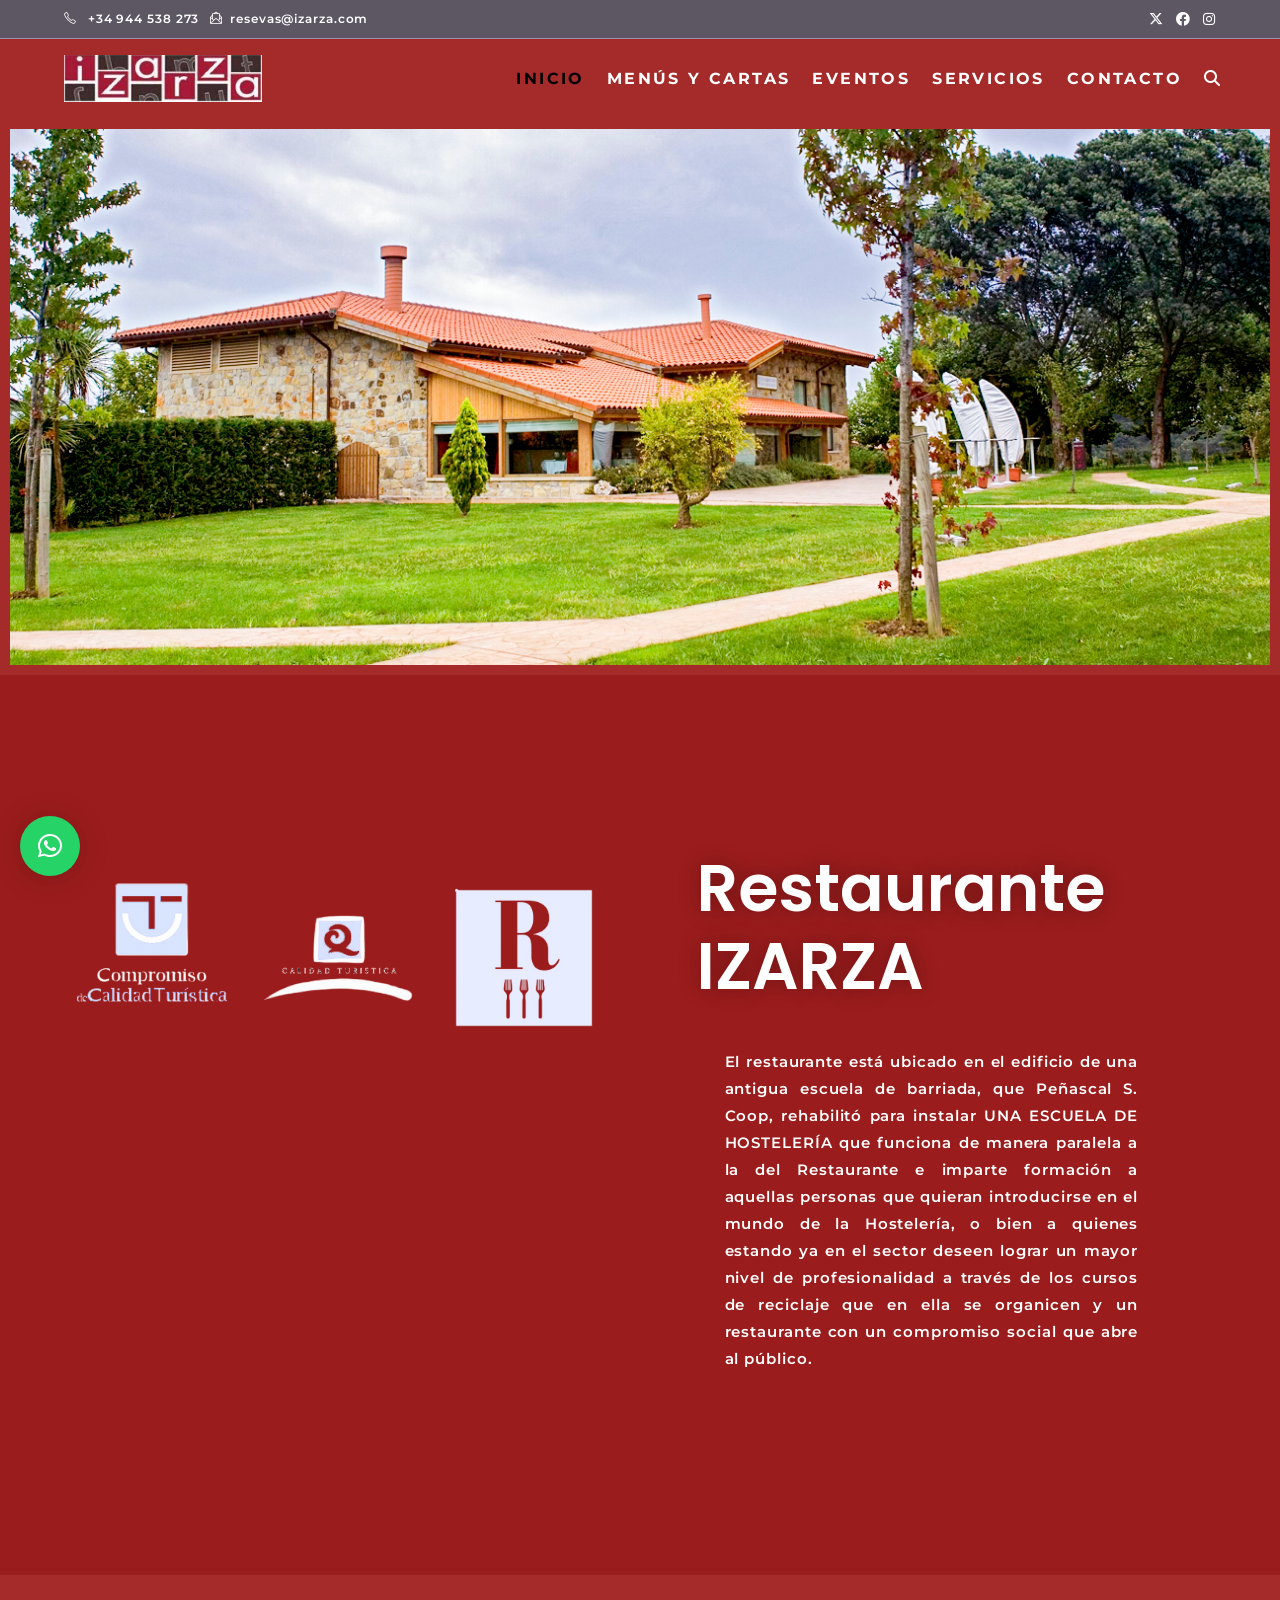
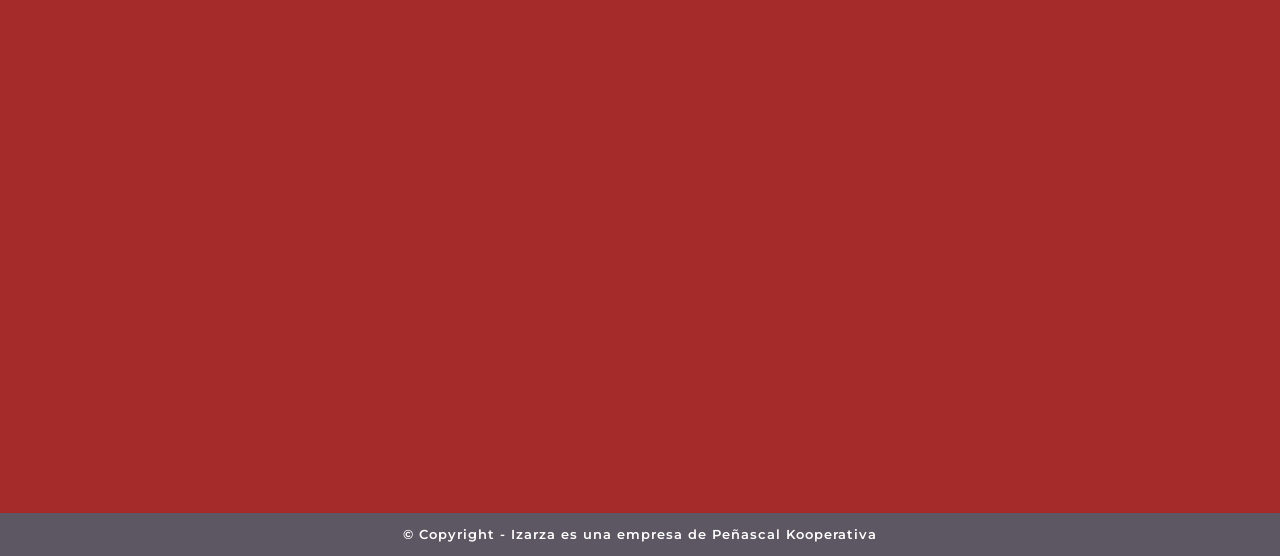
<file: index.html?p=1209.html>
<!DOCTYPE html>
<html class="html" lang="es">
<head>
	<meta charset="UTF-8">
	<link rel="profile" href="https://gmpg.org/xfn/11">

	<title>Inicio &#8211; Izarza</title>
<meta name='robots' content='max-image-preview:large' />
<meta name="viewport" content="width=device-width, initial-scale=1"><link rel='dns-prefetch' href='http://fonts.googleapis.com/' />
<link rel="alternate" type="application/rss+xml" title="Izarza &raquo; Feed" href="index.php/feed/index.html" />
<link rel="alternate" type="application/rss+xml" title="Izarza &raquo; Feed de los comentarios" href="index.php/comments/feed/index.html" />
<script>
window._wpemojiSettings = {"baseUrl":"https:\/\/s.w.org\/images\/core\/emoji\/15.0.3\/72x72\/","ext":".png","svgUrl":"https:\/\/s.w.org\/images\/core\/emoji\/15.0.3\/svg\/","svgExt":".svg","source":{"concatemoji":"http:\/\/localhost\/wp-includes\/js\/wp-emoji-release.min.js?ver=6.6.2"}};
/*! This file is auto-generated */
!function(i,n){var o,s,e;function c(e){try{var t={supportTests:e,timestamp:(new Date).valueOf()};sessionStorage.setItem(o,JSON.stringify(t))}catch(e){}}function p(e,t,n){e.clearRect(0,0,e.canvas.width,e.canvas.height),e.fillText(t,0,0);var t=new Uint32Array(e.getImageData(0,0,e.canvas.width,e.canvas.height).data),r=(e.clearRect(0,0,e.canvas.width,e.canvas.height),e.fillText(n,0,0),new Uint32Array(e.getImageData(0,0,e.canvas.width,e.canvas.height).data));return t.every(function(e,t){return e===r[t]})}function u(e,t,n){switch(t){case"flag":return n(e,"\ud83c\udff3\ufe0f\u200d\u26a7\ufe0f","\ud83c\udff3\ufe0f\u200b\u26a7\ufe0f")?!1:!n(e,"\ud83c\uddfa\ud83c\uddf3","\ud83c\uddfa\u200b\ud83c\uddf3")&&!n(e,"\ud83c\udff4\udb40\udc67\udb40\udc62\udb40\udc65\udb40\udc6e\udb40\udc67\udb40\udc7f","\ud83c\udff4\u200b\udb40\udc67\u200b\udb40\udc62\u200b\udb40\udc65\u200b\udb40\udc6e\u200b\udb40\udc67\u200b\udb40\udc7f");case"emoji":return!n(e,"\ud83d\udc26\u200d\u2b1b","\ud83d\udc26\u200b\u2b1b")}return!1}function f(e,t,n){var r="undefined"!=typeof WorkerGlobalScope&&self instanceof WorkerGlobalScope?new OffscreenCanvas(300,150):i.createElement("canvas"),a=r.getContext("2d",{willReadFrequently:!0}),o=(a.textBaseline="top",a.font="600 32px Arial",{});return e.forEach(function(e){o[e]=t(a,e,n)}),o}function t(e){var t=i.createElement("script");t.src=e,t.defer=!0,i.head.appendChild(t)}"undefined"!=typeof Promise&&(o="wpEmojiSettingsSupports",s=["flag","emoji"],n.supports={everything:!0,everythingExceptFlag:!0},e=new Promise(function(e){i.addEventListener("DOMContentLoaded",e,{once:!0})}),new Promise(function(t){var n=function(){try{var e=JSON.parse(sessionStorage.getItem(o));if("object"==typeof e&&"number"==typeof e.timestamp&&(new Date).valueOf()<e.timestamp+604800&&"object"==typeof e.supportTests)return e.supportTests}catch(e){}return null}();if(!n){if("undefined"!=typeof Worker&&"undefined"!=typeof OffscreenCanvas&&"undefined"!=typeof URL&&URL.createObjectURL&&"undefined"!=typeof Blob)try{var e="postMessage("+f.toString()+"("+[JSON.stringify(s),u.toString(),p.toString()].join(",")+"));",r=new Blob([e],{type:"text/javascript"}),a=new Worker(URL.createObjectURL(r),{name:"wpTestEmojiSupports"});return void(a.onmessage=function(e){c(n=e.data),a.terminate(),t(n)})}catch(e){}c(n=f(s,u,p))}t(n)}).then(function(e){for(var t in e)n.supports[t]=e[t],n.supports.everything=n.supports.everything&&n.supports[t],"flag"!==t&&(n.supports.everythingExceptFlag=n.supports.everythingExceptFlag&&n.supports[t]);n.supports.everythingExceptFlag=n.supports.everythingExceptFlag&&!n.supports.flag,n.DOMReady=!1,n.readyCallback=function(){n.DOMReady=!0}}).then(function(){return e}).then(function(){var e;n.supports.everything||(n.readyCallback(),(e=n.source||{}).concatemoji?t(e.concatemoji):e.wpemoji&&e.twemoji&&(t(e.twemoji),t(e.wpemoji)))}))}((window,document),window._wpemojiSettings);
</script>
<style id='wp-emoji-styles-inline-css'>

	img.wp-smiley, img.emoji {
		display: inline !important;
		border: none !important;
		box-shadow: none !important;
		height: 1em !important;
		width: 1em !important;
		margin: 0 0.07em !important;
		vertical-align: -0.1em !important;
		background: none !important;
		padding: 0 !important;
	}
</style>
<style id='classic-theme-styles-inline-css'>
/*! This file is auto-generated */
.wp-block-button__link{color:#fff;background-color:#32373c;border-radius:9999px;box-shadow:none;text-decoration:none;padding:calc(.667em + 2px) calc(1.333em + 2px);font-size:1.125em}.wp-block-file__button{background:#32373c;color:#fff;text-decoration:none}
</style>
<style id='global-styles-inline-css'>
:root{--wp--preset--aspect-ratio--square: 1;--wp--preset--aspect-ratio--4-3: 4/3;--wp--preset--aspect-ratio--3-4: 3/4;--wp--preset--aspect-ratio--3-2: 3/2;--wp--preset--aspect-ratio--2-3: 2/3;--wp--preset--aspect-ratio--16-9: 16/9;--wp--preset--aspect-ratio--9-16: 9/16;--wp--preset--color--black: #000000;--wp--preset--color--cyan-bluish-gray: #abb8c3;--wp--preset--color--white: #ffffff;--wp--preset--color--pale-pink: #f78da7;--wp--preset--color--vivid-red: #cf2e2e;--wp--preset--color--luminous-vivid-orange: #ff6900;--wp--preset--color--luminous-vivid-amber: #fcb900;--wp--preset--color--light-green-cyan: #7bdcb5;--wp--preset--color--vivid-green-cyan: #00d084;--wp--preset--color--pale-cyan-blue: #8ed1fc;--wp--preset--color--vivid-cyan-blue: #0693e3;--wp--preset--color--vivid-purple: #9b51e0;--wp--preset--gradient--vivid-cyan-blue-to-vivid-purple: linear-gradient(135deg,rgba(6,147,227,1) 0%,rgb(155,81,224) 100%);--wp--preset--gradient--light-green-cyan-to-vivid-green-cyan: linear-gradient(135deg,rgb(122,220,180) 0%,rgb(0,208,130) 100%);--wp--preset--gradient--luminous-vivid-amber-to-luminous-vivid-orange: linear-gradient(135deg,rgba(252,185,0,1) 0%,rgba(255,105,0,1) 100%);--wp--preset--gradient--luminous-vivid-orange-to-vivid-red: linear-gradient(135deg,rgba(255,105,0,1) 0%,rgb(207,46,46) 100%);--wp--preset--gradient--very-light-gray-to-cyan-bluish-gray: linear-gradient(135deg,rgb(238,238,238) 0%,rgb(169,184,195) 100%);--wp--preset--gradient--cool-to-warm-spectrum: linear-gradient(135deg,rgb(74,234,220) 0%,rgb(151,120,209) 20%,rgb(207,42,186) 40%,rgb(238,44,130) 60%,rgb(251,105,98) 80%,rgb(254,248,76) 100%);--wp--preset--gradient--blush-light-purple: linear-gradient(135deg,rgb(255,206,236) 0%,rgb(152,150,240) 100%);--wp--preset--gradient--blush-bordeaux: linear-gradient(135deg,rgb(254,205,165) 0%,rgb(254,45,45) 50%,rgb(107,0,62) 100%);--wp--preset--gradient--luminous-dusk: linear-gradient(135deg,rgb(255,203,112) 0%,rgb(199,81,192) 50%,rgb(65,88,208) 100%);--wp--preset--gradient--pale-ocean: linear-gradient(135deg,rgb(255,245,203) 0%,rgb(182,227,212) 50%,rgb(51,167,181) 100%);--wp--preset--gradient--electric-grass: linear-gradient(135deg,rgb(202,248,128) 0%,rgb(113,206,126) 100%);--wp--preset--gradient--midnight: linear-gradient(135deg,rgb(2,3,129) 0%,rgb(40,116,252) 100%);--wp--preset--font-size--small: 13px;--wp--preset--font-size--medium: 20px;--wp--preset--font-size--large: 36px;--wp--preset--font-size--x-large: 42px;--wp--preset--spacing--20: 0.44rem;--wp--preset--spacing--30: 0.67rem;--wp--preset--spacing--40: 1rem;--wp--preset--spacing--50: 1.5rem;--wp--preset--spacing--60: 2.25rem;--wp--preset--spacing--70: 3.38rem;--wp--preset--spacing--80: 5.06rem;--wp--preset--shadow--natural: 6px 6px 9px rgba(0, 0, 0, 0.2);--wp--preset--shadow--deep: 12px 12px 50px rgba(0, 0, 0, 0.4);--wp--preset--shadow--sharp: 6px 6px 0px rgba(0, 0, 0, 0.2);--wp--preset--shadow--outlined: 6px 6px 0px -3px rgba(255, 255, 255, 1), 6px 6px rgba(0, 0, 0, 1);--wp--preset--shadow--crisp: 6px 6px 0px rgba(0, 0, 0, 1);}:where(.is-layout-flex){gap: 0.5em;}:where(.is-layout-grid){gap: 0.5em;}body .is-layout-flex{display: flex;}.is-layout-flex{flex-wrap: wrap;align-items: center;}.is-layout-flex > :is(*, div){margin: 0;}body .is-layout-grid{display: grid;}.is-layout-grid > :is(*, div){margin: 0;}:where(.wp-block-columns.is-layout-flex){gap: 2em;}:where(.wp-block-columns.is-layout-grid){gap: 2em;}:where(.wp-block-post-template.is-layout-flex){gap: 1.25em;}:where(.wp-block-post-template.is-layout-grid){gap: 1.25em;}.has-black-color{color: var(--wp--preset--color--black) !important;}.has-cyan-bluish-gray-color{color: var(--wp--preset--color--cyan-bluish-gray) !important;}.has-white-color{color: var(--wp--preset--color--white) !important;}.has-pale-pink-color{color: var(--wp--preset--color--pale-pink) !important;}.has-vivid-red-color{color: var(--wp--preset--color--vivid-red) !important;}.has-luminous-vivid-orange-color{color: var(--wp--preset--color--luminous-vivid-orange) !important;}.has-luminous-vivid-amber-color{color: var(--wp--preset--color--luminous-vivid-amber) !important;}.has-light-green-cyan-color{color: var(--wp--preset--color--light-green-cyan) !important;}.has-vivid-green-cyan-color{color: var(--wp--preset--color--vivid-green-cyan) !important;}.has-pale-cyan-blue-color{color: var(--wp--preset--color--pale-cyan-blue) !important;}.has-vivid-cyan-blue-color{color: var(--wp--preset--color--vivid-cyan-blue) !important;}.has-vivid-purple-color{color: var(--wp--preset--color--vivid-purple) !important;}.has-black-background-color{background-color: var(--wp--preset--color--black) !important;}.has-cyan-bluish-gray-background-color{background-color: var(--wp--preset--color--cyan-bluish-gray) !important;}.has-white-background-color{background-color: var(--wp--preset--color--white) !important;}.has-pale-pink-background-color{background-color: var(--wp--preset--color--pale-pink) !important;}.has-vivid-red-background-color{background-color: var(--wp--preset--color--vivid-red) !important;}.has-luminous-vivid-orange-background-color{background-color: var(--wp--preset--color--luminous-vivid-orange) !important;}.has-luminous-vivid-amber-background-color{background-color: var(--wp--preset--color--luminous-vivid-amber) !important;}.has-light-green-cyan-background-color{background-color: var(--wp--preset--color--light-green-cyan) !important;}.has-vivid-green-cyan-background-color{background-color: var(--wp--preset--color--vivid-green-cyan) !important;}.has-pale-cyan-blue-background-color{background-color: var(--wp--preset--color--pale-cyan-blue) !important;}.has-vivid-cyan-blue-background-color{background-color: var(--wp--preset--color--vivid-cyan-blue) !important;}.has-vivid-purple-background-color{background-color: var(--wp--preset--color--vivid-purple) !important;}.has-black-border-color{border-color: var(--wp--preset--color--black) !important;}.has-cyan-bluish-gray-border-color{border-color: var(--wp--preset--color--cyan-bluish-gray) !important;}.has-white-border-color{border-color: var(--wp--preset--color--white) !important;}.has-pale-pink-border-color{border-color: var(--wp--preset--color--pale-pink) !important;}.has-vivid-red-border-color{border-color: var(--wp--preset--color--vivid-red) !important;}.has-luminous-vivid-orange-border-color{border-color: var(--wp--preset--color--luminous-vivid-orange) !important;}.has-luminous-vivid-amber-border-color{border-color: var(--wp--preset--color--luminous-vivid-amber) !important;}.has-light-green-cyan-border-color{border-color: var(--wp--preset--color--light-green-cyan) !important;}.has-vivid-green-cyan-border-color{border-color: var(--wp--preset--color--vivid-green-cyan) !important;}.has-pale-cyan-blue-border-color{border-color: var(--wp--preset--color--pale-cyan-blue) !important;}.has-vivid-cyan-blue-border-color{border-color: var(--wp--preset--color--vivid-cyan-blue) !important;}.has-vivid-purple-border-color{border-color: var(--wp--preset--color--vivid-purple) !important;}.has-vivid-cyan-blue-to-vivid-purple-gradient-background{background: var(--wp--preset--gradient--vivid-cyan-blue-to-vivid-purple) !important;}.has-light-green-cyan-to-vivid-green-cyan-gradient-background{background: var(--wp--preset--gradient--light-green-cyan-to-vivid-green-cyan) !important;}.has-luminous-vivid-amber-to-luminous-vivid-orange-gradient-background{background: var(--wp--preset--gradient--luminous-vivid-amber-to-luminous-vivid-orange) !important;}.has-luminous-vivid-orange-to-vivid-red-gradient-background{background: var(--wp--preset--gradient--luminous-vivid-orange-to-vivid-red) !important;}.has-very-light-gray-to-cyan-bluish-gray-gradient-background{background: var(--wp--preset--gradient--very-light-gray-to-cyan-bluish-gray) !important;}.has-cool-to-warm-spectrum-gradient-background{background: var(--wp--preset--gradient--cool-to-warm-spectrum) !important;}.has-blush-light-purple-gradient-background{background: var(--wp--preset--gradient--blush-light-purple) !important;}.has-blush-bordeaux-gradient-background{background: var(--wp--preset--gradient--blush-bordeaux) !important;}.has-luminous-dusk-gradient-background{background: var(--wp--preset--gradient--luminous-dusk) !important;}.has-pale-ocean-gradient-background{background: var(--wp--preset--gradient--pale-ocean) !important;}.has-electric-grass-gradient-background{background: var(--wp--preset--gradient--electric-grass) !important;}.has-midnight-gradient-background{background: var(--wp--preset--gradient--midnight) !important;}.has-small-font-size{font-size: var(--wp--preset--font-size--small) !important;}.has-medium-font-size{font-size: var(--wp--preset--font-size--medium) !important;}.has-large-font-size{font-size: var(--wp--preset--font-size--large) !important;}.has-x-large-font-size{font-size: var(--wp--preset--font-size--x-large) !important;}
:where(.wp-block-post-template.is-layout-flex){gap: 1.25em;}:where(.wp-block-post-template.is-layout-grid){gap: 1.25em;}
:where(.wp-block-columns.is-layout-flex){gap: 2em;}:where(.wp-block-columns.is-layout-grid){gap: 2em;}
:root :where(.wp-block-pullquote){font-size: 1.5em;line-height: 1.6;}
</style>
<link rel='stylesheet' id='font-awesome-css' href='wp-content/themes/oceanwp/assets/fonts/fontawesome/css/all.min.css%3Fver=6.4.2.css' media='all' />
<link rel='stylesheet' id='simple-line-icons-css' href='wp-content/themes/oceanwp/assets/css/third/simple-line-icons.min.css%3Fver=2.4.0.css' media='all' />
<link rel='stylesheet' id='oceanwp-style-css' href='wp-content/themes/oceanwp/assets/css/style.min.css%3Fver=3.6.0.css' media='all' />
<link rel='stylesheet' id='oceanwp-google-font-lato-css' href='http://fonts.googleapis.com/css?family=Lato%3A100%2C200%2C300%2C400%2C500%2C600%2C700%2C800%2C900%2C100i%2C200i%2C300i%2C400i%2C500i%2C600i%2C700i%2C800i%2C900i&amp;subset=latin&amp;display=swap&amp;ver=6.6.2' media='all' />
<link rel='stylesheet' id='oceanwp-google-font-montserrat-css' href='http://fonts.googleapis.com/css?family=Montserrat%3A100%2C200%2C300%2C400%2C500%2C600%2C700%2C800%2C900%2C100i%2C200i%2C300i%2C400i%2C500i%2C600i%2C700i%2C800i%2C900i&amp;subset=latin&amp;display=swap&amp;ver=6.6.2' media='all' />
<link rel='stylesheet' id='qlwapp-css' href='wp-content/plugins/wp-whatsapp-chat/build/frontend/css/style.css%3Fver=7.4.5.css' media='all' />
<link rel='stylesheet' id='elementor-frontend-css' href='wp-content/plugins/elementor/assets/css/frontend.min.css%3Fver=3.24.4.css' media='all' />
<link rel='stylesheet' id='swiper-css' href='wp-content/plugins/elementor/assets/lib/swiper/v8/css/swiper.min.css%3Fver=8.4.5.css' media='all' />
<link rel='stylesheet' id='e-swiper-css' href='wp-content/plugins/elementor/assets/css/conditionals/e-swiper.min.css%3Fver=3.24.4.css' media='all' />
<link rel='stylesheet' id='elementor-post-4-css' href='wp-content/uploads/elementor/css/post-4.css%3Fver=1727989963.css' media='all' />
<link rel='stylesheet' id='widget-image-css' href='wp-content/plugins/elementor/assets/css/widget-image.min.css%3Fver=3.24.4.css' media='all' />
<link rel='stylesheet' id='widget-image-gallery-css' href='wp-content/plugins/elementor/assets/css/widget-image-gallery.min.css%3Fver=3.24.4.css' media='all' />
<link rel='stylesheet' id='widget-video-css' href='wp-content/plugins/elementor/assets/css/widget-video.min.css%3Fver=3.24.4.css' media='all' />
<link rel='stylesheet' id='widget-heading-css' href='wp-content/plugins/elementor/assets/css/widget-heading.min.css%3Fver=3.24.4.css' media='all' />
<link rel='stylesheet' id='widget-text-editor-css' href='wp-content/plugins/elementor/assets/css/widget-text-editor.min.css%3Fver=3.24.4.css' media='all' />
<link rel='stylesheet' id='elementor-post-1209-css' href='wp-content/uploads/elementor/css/post-1209.css%3Fver=1727989976.css' media='all' />
<link rel='stylesheet' id='eael-general-css' href='wp-content/plugins/essential-addons-for-elementor-lite/assets/front-end/css/view/general.min.css%3Fver=6.0.5.css' media='all' />
<link rel='stylesheet' id='google-fonts-1-css' href='https://fonts.googleapis.com/css?family=Montserrat%3A100%2C100italic%2C200%2C200italic%2C300%2C300italic%2C400%2C400italic%2C500%2C500italic%2C600%2C600italic%2C700%2C700italic%2C800%2C800italic%2C900%2C900italic%7CRoboto+Slab%3A100%2C100italic%2C200%2C200italic%2C300%2C300italic%2C400%2C400italic%2C500%2C500italic%2C600%2C600italic%2C700%2C700italic%2C800%2C800italic%2C900%2C900italic%7CRoboto%3A100%2C100italic%2C200%2C200italic%2C300%2C300italic%2C400%2C400italic%2C500%2C500italic%2C600%2C600italic%2C700%2C700italic%2C800%2C800italic%2C900%2C900italic%7CPoppins%3A100%2C100italic%2C200%2C200italic%2C300%2C300italic%2C400%2C400italic%2C500%2C500italic%2C600%2C600italic%2C700%2C700italic%2C800%2C800italic%2C900%2C900italic&#038;display=swap&#038;ver=6.6.2' media='all' />
<link rel="preconnect" href="https://fonts.gstatic.com/" crossorigin><script src="wp-includes/js/jquery/jquery.min.js%3Fver=3.7.1" id="jquery-core-js"></script>
<script src="wp-includes/js/jquery/jquery-migrate.min.js%3Fver=3.4.1" id="jquery-migrate-js"></script>
<link rel="https://api.w.org/" href="index.php/wp-json/index.html" /><link rel="alternate" title="JSON" type="application/json" href="index.php/wp-json/wp/v2/pages/1209" /><link rel="EditURI" type="application/rsd+xml" title="RSD" href="xmlrpc.php%3Frsd" />
<meta name="generator" content="WordPress 6.6.2" />
<link rel="canonical" href="index.html%3Fp=1209.html" />
<link rel='shortlink' href='index.html%3Fp=1209.html' />
<link rel="alternate" title="oEmbed (JSON)" type="application/json+oembed" href="index.php/wp-json/oembed/1.0/embed%3Furl=http:%252F%252Flocalhost%252Findex.php%252Finicio%252F" />
<meta name="cdp-version" content="1.4.9" /><meta name="generator" content="Elementor 3.24.4; features: e_font_icon_svg, additional_custom_breakpoints, e_optimized_control_loading, e_element_cache; settings: css_print_method-external, google_font-enabled, font_display-swap">
			<style>
				.e-con.e-parent:nth-of-type(n+4):not(.e-lazyloaded):not(.e-no-lazyload),
				.e-con.e-parent:nth-of-type(n+4):not(.e-lazyloaded):not(.e-no-lazyload) * {
					background-image: none !important;
				}
				@media screen and (max-height: 1024px) {
					.e-con.e-parent:nth-of-type(n+3):not(.e-lazyloaded):not(.e-no-lazyload),
					.e-con.e-parent:nth-of-type(n+3):not(.e-lazyloaded):not(.e-no-lazyload) * {
						background-image: none !important;
					}
				}
				@media screen and (max-height: 640px) {
					.e-con.e-parent:nth-of-type(n+2):not(.e-lazyloaded):not(.e-no-lazyload),
					.e-con.e-parent:nth-of-type(n+2):not(.e-lazyloaded):not(.e-no-lazyload) * {
						background-image: none !important;
					}
				}
			</style>
			<link rel="icon" href="wp-content/uploads/2024/09/logotipo-3.webp.html" sizes="32x32" />
<link rel="icon" href="wp-content/uploads/2024/09/logotipo-3.webp.html" sizes="192x192" />
<link rel="apple-touch-icon" href="wp-content/uploads/2024/09/logotipo-3.webp.html" />
<meta name="msapplication-TileImage" content="http://localhost/wp-content/uploads/2024/09/logotipo-3.webp" />
		<style id="wp-custom-css">
			/* Estilos generales */.menu-title,.menu-footer{text-align:center;color:#b91c1c;/* Color rojo oscuro */margin:20px 0;font-size:2em;font-weight:bold}.menu-container{display:flex;flex-wrap:wrap;justify-content:center;gap:60px;background-color:#b91c1c;/* Color rojo oscuro */padding:40px 0}.menu-item{perspective:1000px}.card{width:250px;height:350px;position:relative;transform-style:preserve-3d;transition:transform 0.8s}.card:hover{transform:rotateY(180deg)}/* Lado frontal de la tarjeta */.front,.back{position:absolute;width:100%;height:100%;backface-visibility:hidden;border-radius:20px;overflow:hidden}.front{background-color:#fff;display:flex;flex-direction:column;align-items:center;justify-content:center}.front h2{color:#b91c1c;margin-bottom:10px}.front img{width:150px;height:auto}/* Lado trasero de la tarjeta */.back{background-color:#f1f5f9;/* Color gris claro */color:#b91c1c;transform:rotateY(180deg);display:flex;align-items:center;justify-content:center}.back h3 a{text-decoration:none;color:#fff;background-color:#b91c1c;padding:10px 20px;border-radius:10px;font-size:1.5em}.menu-footer{background-color:#b91c1c;color:#fff;padding:20px 0}/** Start Block Kit CSS:141-3-1d55f1e76be9fb1a8d9de88accbe962f **/.envato-kit-138-bracket .elementor-widget-container >*:before{content:"[";color:#ffab00;display:inline-block;margin-right:4px;line-height:1em;position:relative;top:-1px}.envato-kit-138-bracket .elementor-widget-container >*:after{content:"]";color:#ffab00;display:inline-block;margin-left:4px;line-height:1em;position:relative;top:-1px}/** End Block Kit CSS:141-3-1d55f1e76be9fb1a8d9de88accbe962f **//** Start Block Kit CSS:144-3-3a7d335f39a8579c20cdf02f8d462582 **/.envato-block__preview{overflow:visible}/* Envato Kit 141 Custom Styles - Applied to the element under Advanced */.elementor-headline-animation-type-drop-in .elementor-headline-dynamic-wrapper{text-align:center}.envato-kit-141-top-0 h1,.envato-kit-141-top-0 h2,.envato-kit-141-top-0 h3,.envato-kit-141-top-0 h4,.envato-kit-141-top-0 h5,.envato-kit-141-top-0 h6,.envato-kit-141-top-0 p{margin-top:0}.envato-kit-141-newsletter-inline .elementor-field-textual.elementor-size-md{padding-left:1.5rem;padding-right:1.5rem}.envato-kit-141-bottom-0 p{margin-bottom:0}.envato-kit-141-bottom-8 .elementor-price-list .elementor-price-list-item .elementor-price-list-header{margin-bottom:.5rem}.envato-kit-141.elementor-widget-testimonial-carousel.elementor-pagination-type-bullets .swiper-container{padding-bottom:52px}.envato-kit-141-display-inline{display:inline-block}.envato-kit-141 .elementor-slick-slider ul.slick-dots{bottom:-40px}/** End Block Kit CSS:144-3-3a7d335f39a8579c20cdf02f8d462582 **//** Start Block Kit CSS:105-3-0fb64e69c49a8e10692d28840c54ef95 **/.envato-kit-102-phone-overlay{position:absolute !important;display:block !important;top:0;left:0;right:0;margin:auto;z-index:1}/** End Block Kit CSS:105-3-0fb64e69c49a8e10692d28840c54ef95 **/		</style>
					<style>
				:root {
				--qlwapp-scheme-font-family:inherit;--qlwapp-scheme-font-size:18px;--qlwapp-scheme-icon-size:60px;--qlwapp-scheme-icon-font-size:24px;--qlwapp-scheme-box-message-word-break:break-all;				}
			</style>
			<!-- OceanWP CSS -->
<style type="text/css">
/* General CSS */input[type="button"]:hover,input[type="reset"]:hover,input[type="submit"]:hover,button[type="submit"]:hover,input[type="button"]:focus,input[type="reset"]:focus,input[type="submit"]:focus,button[type="submit"]:focus,.button:hover,.button:focus,#site-navigation-wrap .dropdown-menu >li.btn >a:hover >span,.post-quote-author,.omw-modal .omw-close-modal:hover,body div.wpforms-container-full .wpforms-form input[type=submit]:hover,body div.wpforms-container-full .wpforms-form button[type=submit]:hover,body div.wpforms-container-full .wpforms-form .wpforms-page-button:hover{background-color:#786b8a}body,.has-parallax-footer:not(.separate-layout) #main{background-color:#A52A2a}a{color:#1e73be}a .owp-icon use{stroke:#1e73be}.page-numbers a,.page-numbers span:not(.elementor-screen-only),.page-links span{background-color:#a52a2a}form input[type="text"],form input[type="password"],form input[type="email"],form input[type="url"],form input[type="date"],form input[type="month"],form input[type="time"],form input[type="datetime"],form input[type="datetime-local"],form input[type="week"],form input[type="number"],form input[type="search"],form input[type="tel"],form input[type="color"],form select,form textarea{padding:18px 15px 18px 15px}body div.wpforms-container-full .wpforms-form input[type=date],body div.wpforms-container-full .wpforms-form input[type=datetime],body div.wpforms-container-full .wpforms-form input[type=datetime-local],body div.wpforms-container-full .wpforms-form input[type=email],body div.wpforms-container-full .wpforms-form input[type=month],body div.wpforms-container-full .wpforms-form input[type=number],body div.wpforms-container-full .wpforms-form input[type=password],body div.wpforms-container-full .wpforms-form input[type=range],body div.wpforms-container-full .wpforms-form input[type=search],body div.wpforms-container-full .wpforms-form input[type=tel],body div.wpforms-container-full .wpforms-form input[type=text],body div.wpforms-container-full .wpforms-form input[type=time],body div.wpforms-container-full .wpforms-form input[type=url],body div.wpforms-container-full .wpforms-form input[type=week],body div.wpforms-container-full .wpforms-form select,body div.wpforms-container-full .wpforms-form textarea{padding:18px 15px 18px 15px;height:auto}form input[type="text"],form input[type="password"],form input[type="email"],form input[type="url"],form input[type="date"],form input[type="month"],form input[type="time"],form input[type="datetime"],form input[type="datetime-local"],form input[type="week"],form input[type="number"],form input[type="search"],form input[type="tel"],form input[type="color"],form select,form textarea,.select2-container .select2-choice,.woocommerce .woocommerce-checkout .select2-container--default .select2-selection--single{border-color:#eeeeee}body div.wpforms-container-full .wpforms-form input[type=date],body div.wpforms-container-full .wpforms-form input[type=datetime],body div.wpforms-container-full .wpforms-form input[type=datetime-local],body div.wpforms-container-full .wpforms-form input[type=email],body div.wpforms-container-full .wpforms-form input[type=month],body div.wpforms-container-full .wpforms-form input[type=number],body div.wpforms-container-full .wpforms-form input[type=password],body div.wpforms-container-full .wpforms-form input[type=range],body div.wpforms-container-full .wpforms-form input[type=search],body div.wpforms-container-full .wpforms-form input[type=tel],body div.wpforms-container-full .wpforms-form input[type=text],body div.wpforms-container-full .wpforms-form input[type=time],body div.wpforms-container-full .wpforms-form input[type=url],body div.wpforms-container-full .wpforms-form input[type=week],body div.wpforms-container-full .wpforms-form select,body div.wpforms-container-full .wpforms-form textarea{border-color:#eeeeee}form input[type="text"]:focus,form input[type="password"]:focus,form input[type="email"]:focus,form input[type="tel"]:focus,form input[type="url"]:focus,form input[type="search"]:focus,form textarea:focus,.select2-drop-active,.select2-dropdown-open.select2-drop-above .select2-choice,.select2-dropdown-open.select2-drop-above .select2-choices,.select2-drop.select2-drop-above.select2-drop-active,.select2-container-active .select2-choice,.select2-container-active .select2-choices{border-color:#84c340}body div.wpforms-container-full .wpforms-form input:focus,body div.wpforms-container-full .wpforms-form textarea:focus,body div.wpforms-container-full .wpforms-form select:focus{border-color:#84c340}.theme-button,input[type="submit"],button[type="submit"],button,.button,body div.wpforms-container-full .wpforms-form input[type=submit],body div.wpforms-container-full .wpforms-form button[type=submit],body div.wpforms-container-full .wpforms-form .wpforms-page-button{border-radius:1px}/* Blog CSS */.single-post.content-max-width #wrap .thumbnail,.single-post.content-max-width #wrap .wp-block-buttons,.single-post.content-max-width #wrap .wp-block-verse,.single-post.content-max-width #wrap .entry-header,.single-post.content-max-width #wrap ul.meta,.single-post.content-max-width #wrap .entry-content p,.single-post.content-max-width #wrap .entry-content h1,.single-post.content-max-width #wrap .entry-content h2,.single-post.content-max-width #wrap .entry-content h3,.single-post.content-max-width #wrap .entry-content h4,.single-post.content-max-width #wrap .entry-content h5,.single-post.content-max-width #wrap .entry-content h6,.single-post.content-max-width #wrap .wp-block-image,.single-post.content-max-width #wrap .wp-block-gallery,.single-post.content-max-width #wrap .wp-block-video,.single-post.content-max-width #wrap .wp-block-quote,.single-post.content-max-width #wrap .wp-block-text-columns,.single-post.content-max-width #wrap .wp-block-code,.single-post.content-max-width #wrap .entry-content ul,.single-post.content-max-width #wrap .entry-content ol,.single-post.content-max-width #wrap .wp-block-cover-text,.single-post.content-max-width #wrap .wp-block-cover,.single-post.content-max-width #wrap .wp-block-columns,.single-post.content-max-width #wrap .post-tags,.single-post.content-max-width #wrap .comments-area,.single-post.content-max-width #wrap .wp-block-embed,#wrap .wp-block-separator.is-style-wide:not(.size-full){max-width:900px}.single-post.content-max-width #wrap .wp-block-image.alignleft,.single-post.content-max-width #wrap .wp-block-image.alignright{max-width:450px}.single-post.content-max-width #wrap .wp-block-image.alignleft{margin-left:calc( 50% - 450px)}.single-post.content-max-width #wrap .wp-block-image.alignright{margin-right:calc( 50% - 450px)}.single-post.content-max-width #wrap .wp-block-embed,.single-post.content-max-width #wrap .wp-block-verse{margin-left:auto;margin-right:auto}/* Header CSS */#site-logo #site-logo-inner,.oceanwp-social-menu .social-menu-inner,#site-header.full_screen-header .menu-bar-inner,.after-header-content .after-header-content-inner{height:80px}#site-navigation-wrap .dropdown-menu >li >a,.oceanwp-mobile-menu-icon a,.mobile-menu-close,.after-header-content-inner >a{line-height:80px}#site-header,.has-transparent-header .is-sticky #site-header,.has-vh-transparent .is-sticky #site-header.vertical-header,#searchform-header-replace{background-color:#a52a2a}#site-header.has-header-media .overlay-header-media{background-color:rgba(0,0,0,0.5)}#site-logo #site-logo-inner a img,#site-header.center-header #site-navigation-wrap .middle-site-logo a img{max-width:198px}#site-header #site-logo #site-logo-inner a img,#site-header.center-header #site-navigation-wrap .middle-site-logo a img{max-height:249px}#site-logo.has-responsive-logo .responsive-logo-link img{max-height:50px}#site-navigation-wrap .dropdown-menu >li >a{padding:0 11px}#site-navigation-wrap .dropdown-menu >li >a,.oceanwp-mobile-menu-icon a,#searchform-header-replace-close{color:#ffffff}#site-navigation-wrap .dropdown-menu >li >a .owp-icon use,.oceanwp-mobile-menu-icon a .owp-icon use,#searchform-header-replace-close .owp-icon use{stroke:#ffffff}#site-navigation-wrap .dropdown-menu >li >a:hover,.oceanwp-mobile-menu-icon a:hover,#searchform-header-replace-close:hover{color:#5e5e5e}#site-navigation-wrap .dropdown-menu >li >a:hover .owp-icon use,.oceanwp-mobile-menu-icon a:hover .owp-icon use,#searchform-header-replace-close:hover .owp-icon use{stroke:#5e5e5e}#site-navigation-wrap .dropdown-menu >.current-menu-item >a,#site-navigation-wrap .dropdown-menu >.current-menu-ancestor >a,#site-navigation-wrap .dropdown-menu >.current-menu-item >a:hover,#site-navigation-wrap .dropdown-menu >.current-menu-ancestor >a:hover{color:#000000}.dropdown-menu .sub-menu{min-width:312px}/* Top Bar CSS */#top-bar-wrap,.oceanwp-top-bar-sticky{background-color:#5c5763}#top-bar-wrap{border-color:#9b94a8}#top-bar-wrap,#top-bar-content strong{color:#ffffff}#top-bar-content a,#top-bar-social-alt a{color:#e4f0f5}#top-bar-content a:hover,#top-bar-social-alt a:hover{color:#e4f0f5}#top-bar-social li a{color:#ffffff}#top-bar-social li a .owp-icon use{stroke:#ffffff}#top-bar-social li a:hover{color:#e4f0f5!important}#top-bar-social li a:hover .owp-icon use{stroke:#e4f0f5!important}/* Footer Widgets CSS */#footer-widgets{background-color:#a52a2a}#footer-widgets,#footer-widgets p,#footer-widgets li a:before,#footer-widgets .contact-info-widget span.oceanwp-contact-title,#footer-widgets .recent-posts-date,#footer-widgets .recent-posts-comments,#footer-widgets .widget-recent-posts-icons li .fa{color:#ffffff}#footer-widgets li,#footer-widgets #wp-calendar caption,#footer-widgets #wp-calendar th,#footer-widgets #wp-calendar tbody,#footer-widgets .contact-info-widget i,#footer-widgets .oceanwp-newsletter-form-wrap input[type="email"],#footer-widgets .posts-thumbnails-widget li,#footer-widgets .social-widget li a{border-color:#aaaaaa}#footer-widgets .contact-info-widget .owp-icon{border-color:#aaaaaa}/* Footer Bottom CSS */#footer-bottom{background-color:#5c5763}#footer-bottom a:hover,#footer-bottom #footer-bottom-menu a:hover{color:#e4f0f5}/* Sidebar CSS */.widget-area{padding:0!important}.widget-title{margin-bottom:36px}/* Typography CSS */body{font-family:Lato;font-size:15px;letter-spacing:.9px}h1,h2,h3,h4,h5,h6,.theme-heading,.widget-title,.oceanwp-widget-recent-posts-title,.comment-reply-title,.entry-title,.sidebar-box .widget-title{font-family:Montserrat;font-weight:700;line-height:1.1;letter-spacing:3.8px}#site-navigation-wrap .dropdown-menu >li >a,#site-header.full_screen-header .fs-dropdown-menu >li >a,#site-header.top-header #site-navigation-wrap .dropdown-menu >li >a,#site-header.center-header #site-navigation-wrap .dropdown-menu >li >a,#site-header.medium-header #site-navigation-wrap .dropdown-menu >li >a,.oceanwp-mobile-menu-icon a{font-family:Montserrat;font-weight:700;font-style:normal;font-size:16px;letter-spacing:2.4px;text-transform:uppercase}.sidebar-box,.footer-box{font-family:Montserrat;font-weight:500;line-height:2;letter-spacing:.7px;text-transform:none}#footer-widgets .footer-box .widget-title{font-family:Montserrat;font-weight:700;letter-spacing:3.2px;text-transform:capitalize}#footer-bottom #copyright{font-size:13px;letter-spacing:1px}#footer-bottom #footer-bottom-menu{font-size:18px}
</style></head>

<body class="page-template-default page page-id-1209 wp-custom-logo wp-embed-responsive oceanwp-theme dropdown-mobile no-header-border default-breakpoint content-full-screen has-topbar page-header-disabled has-breadcrumbs elementor-default elementor-kit-4 elementor-page elementor-page-1209" itemscope="itemscope" itemtype="https://schema.org/WebPage">

	
	
	<div id="outer-wrap" class="site clr">

		<a class="skip-link screen-reader-text" href="index.html%3Fp=1209.html#main">Saltar al contenido</a>

		
		<div id="wrap" class="clr">

			

<div id="top-bar-wrap" class="clr">

	<div id="top-bar" class="clr container">

		
		<div id="top-bar-inner" class="clr">

			
	<div id="top-bar-content" class="clr has-content top-bar-left">

		
		
			
				<span class="topbar-content">

					<i class="icon-phone" style="margin: 0 7px 0 0"></i> +34 944 538 273 <i class="icon-envelope-letter" style="margin: 0 7px"></i>resevas@izarza.com
				</span>

				
	</div><!-- #top-bar-content -->



<div id="top-bar-social" class="clr top-bar-right">

	<ul class="clr" aria-label="Enlaces sociales">

		<li class="oceanwp-twitter"><a href="https://x.com/izarzasl" aria-label="X (se abre en una nueva pestaña)" target="_blank" rel="noopener noreferrer"><i class=" fab fa-x-twitter" aria-hidden="true" role="img"></i></a></li><li class="oceanwp-facebook"><a href="https://www.facebook.com/RestauranteIzarza/" aria-label="Facebook (se abre en una nueva pestaña)" target="_blank" rel="noopener noreferrer"><i class=" fab fa-facebook" aria-hidden="true" role="img"></i></a></li><li class="oceanwp-instagram"><a href="https://www.instagram.com/restauranteizarza/" aria-label="Instagram (se abre en una nueva pestaña)" target="_blank" rel="noopener noreferrer"><i class=" fab fa-instagram" aria-hidden="true" role="img"></i></a></li>
	</ul>

</div><!-- #top-bar-social -->

		</div><!-- #top-bar-inner -->

		
	</div><!-- #top-bar -->

</div><!-- #top-bar-wrap -->


			
<header id="site-header" class="minimal-header header-replace clr" data-height="80" itemscope="itemscope" itemtype="https://schema.org/WPHeader" role="banner">

	
					
			<div id="site-header-inner" class="clr container">

				
				

<div id="site-logo" class="clr" itemscope itemtype="https://schema.org/Brand" >

	
	<div id="site-logo-inner" class="clr">

		<a href="index.html" class="custom-logo-link" rel="home"><img fetchpriority="high" width="2369" height="572" src="wp-content/uploads/2024/09/logo-izarza-8-3.png" class="custom-logo" alt="Izarza" decoding="async" srcset="wp-content/uploads/2024/09/logo-izarza-8-3.png 1x, https://yoga.oceanwp.org/wp-content/uploads/2022/06/yoga-retina.png 2x" /></a>
	</div><!-- #site-logo-inner -->

	
	
</div><!-- #site-logo -->

			<div id="site-navigation-wrap" class="clr">
			
			
			
			<nav id="site-navigation" class="navigation main-navigation clr" itemscope="itemscope" itemtype="https://schema.org/SiteNavigationElement" role="navigation" >

				<ul id="menu-main-menu" class="main-menu dropdown-menu sf-menu"><li id="menu-item-1603" class="menu-item menu-item-type-post_type menu-item-object-page current-menu-item page_item page-item-1209 current_page_item menu-item-1603"><a href="index.html%3Fp=1209.html" class="menu-link"><span class="text-wrap">Inicio</span></a></li><li id="menu-item-2385" class="menu-item menu-item-type-post_type menu-item-object-page menu-item-2385"><a href="index.html%3Fp=1197.html" class="menu-link"><span class="text-wrap">Menús y Cartas</span></a></li><li id="menu-item-1751" class="menu-item menu-item-type-post_type menu-item-object-page menu-item-1751"><a href="index.html%3Fp=1733.html" class="menu-link"><span class="text-wrap">Eventos</span></a></li><li id="menu-item-1069" class="menu-item menu-item-type-post_type menu-item-object-page menu-item-home menu-item-1069"><a href="index.html" class="menu-link"><span class="text-wrap">Servicios</span></a></li><li id="menu-item-1067" class="menu-item menu-item-type-post_type menu-item-object-page menu-item-1067"><a href="index.html%3Fp=445.html" class="menu-link"><span class="text-wrap">Contacto</span></a></li><li class="search-toggle-li" ><a href="index.html#" class="site-search-toggle search-header-replace-toggle"><span class="screen-reader-text">Alternar búsqueda de la web</span><i class=" fas fa-search" aria-hidden="true" role="img"></i></a></li></ul>
<div id="searchform-header-replace" class="header-searchform-wrap clr" >
<form method="get" action="index.html" class="header-searchform">
		<span class="screen-reader-text">Buscar en esta web</span>
		<input aria-label="Enviar la búsqueda" type="search" name="s" autocomplete="off" value="" placeholder="Escribe y pulsa intro para buscar..." />
					</form>
	<span id="searchform-header-replace-close" aria-label="Cerrar este formulario de búsqueda"><i class=" fas fa-times-circle" aria-hidden="true" role="img"></i></span>
</div><!-- #searchform-header-replace -->

			</nav><!-- #site-navigation -->

			
			
					</div><!-- #site-navigation-wrap -->
			
		
	
				
	
	<div class="oceanwp-mobile-menu-icon clr mobile-right">

		
		
		
		<a href="index.html#mobile-menu-toggle" class="mobile-menu"  aria-label="Menú en móvil">
							<i class="fa fa-bars" aria-hidden="true"></i>
								<span class="oceanwp-text">Menú</span>
				<span class="oceanwp-close-text">Cerrar</span>
						</a>

		
		
		
	</div><!-- #oceanwp-mobile-menu-navbar -->

	

			</div><!-- #site-header-inner -->

			
<div id="mobile-dropdown" class="clr" >

	<nav class="clr" itemscope="itemscope" itemtype="https://schema.org/SiteNavigationElement">

		
	<div id="mobile-nav" class="navigation clr">

		<ul id="menu-main-menu-1" class="menu"><li class="menu-item menu-item-type-post_type menu-item-object-page current-menu-item page_item page-item-1209 current_page_item menu-item-1603"><a href="index.html%3Fp=1209.html" aria-current="page">Inicio</a></li>
<li class="menu-item menu-item-type-post_type menu-item-object-page menu-item-2385"><a href="index.html%3Fp=1197.html">Menús y Cartas</a></li>
<li class="menu-item menu-item-type-post_type menu-item-object-page menu-item-1751"><a href="index.html%3Fp=1733.html">Eventos</a></li>
<li class="menu-item menu-item-type-post_type menu-item-object-page menu-item-home menu-item-1069"><a href="index.html">Servicios</a></li>
<li class="menu-item menu-item-type-post_type menu-item-object-page menu-item-1067"><a href="index.html%3Fp=445.html">Contacto</a></li>
</ul>
	</div>


<div id="mobile-menu-search" class="clr">
	<form aria-label="Buscar en esta web" method="get" action="index.html" class="mobile-searchform">
		<input aria-label="Insertar la consulta de búsqueda" value="" class="field" id="ocean-mobile-search-1" type="search" name="s" autocomplete="off" placeholder="Buscar" />
		<button aria-label="Enviar la búsqueda" type="submit" class="searchform-submit">
			<i class=" fas fa-search" aria-hidden="true" role="img"></i>		</button>
					</form>
</div><!-- .mobile-menu-search -->

	</nav>

</div>

			
			
		
		
</header><!-- #site-header -->


			
			<main id="main" class="site-main clr"  role="main">

				
	
	<div id="content-wrap" class="container clr">

		
		<div id="primary" class="content-area clr">

			
			<div id="content" class="site-content clr">

				
				
<article class="single-page-article clr">

	
<div class="entry clr" itemprop="text">

	
			<div data-elementor-type="wp-post" data-elementor-id="1209" class="elementor elementor-1209">
				<div class="elementor-element elementor-element-95f5fce e-con-full e-flex e-con e-parent" data-id="95f5fce" data-element_type="container">
				<div class="elementor-element elementor-element-a8f731e elementor-widget__width-inherit elementor-widget elementor-widget-image" data-id="a8f731e" data-element_type="widget" data-widget_type="image.default">
				<div class="elementor-widget-container">
													<img decoding="async" width="1276" height="543" src="wp-content/uploads/2024/09/Fachada_izarza-2-2.jpg" class="attachment-1536x1536 size-1536x1536 wp-image-1111" alt="" />													</div>
				</div>
				</div>
		<div class="elementor-element elementor-element-55a5ce24 e-flex e-con-boxed e-con e-parent" data-id="55a5ce24" data-element_type="container" data-settings="{&quot;background_background&quot;:&quot;classic&quot;}">
					<div class="e-con-inner">
		<div class="elementor-element elementor-element-69cbeb10 e-con-full e-flex e-con e-child" data-id="69cbeb10" data-element_type="container">
		<div class="elementor-element elementor-element-c5b86fd e-con-full e-flex e-con e-child" data-id="c5b86fd" data-element_type="container">
		<div class="elementor-element elementor-element-38f994e e-grid e-con-full e-con e-child" data-id="38f994e" data-element_type="container">
				<div class="elementor-element elementor-element-bcd8003 elementor-widget elementor-widget-image-gallery" data-id="bcd8003" data-element_type="widget" data-widget_type="image-gallery.default">
				<div class="elementor-widget-container">
					<div class="elementor-image-gallery">
			<div id='gallery-1' class='gallery galleryid-1209 gallery-columns-3 gallery-size-thumbnail'><figure class='gallery-item'>
			<div class='gallery-icon landscape'>
				<a data-elementor-open-lightbox="yes" data-elementor-lightbox-slideshow="bcd8003" data-elementor-lightbox-title="images-removebg-preview 4" data-e-action-hash="#elementor-action%3Aaction%3Dlightbox%26settings%3DeyJpZCI6MTEwNSwidXJsIjoiaHR0cDpcL1wvbG9jYWxob3N0XC93cC1jb250ZW50XC91cGxvYWRzXC8yMDI0XC8wOVwvaW1hZ2VzLXJlbW92ZWJnLXByZXZpZXctNC0yLnBuZyIsInNsaWRlc2hvdyI6ImJjZDgwMDMifQ%3D%3D" href='wp-content/uploads/2024/09/images-removebg-preview-4-2.png'><img decoding="async" width="150" height="120" src="wp-content/uploads/2024/09/images-removebg-preview-4-2.png" class="attachment-thumbnail size-thumbnail" alt="" /></a>
			</div></figure><figure class='gallery-item'>
			<div class='gallery-icon landscape'>
				<a data-elementor-open-lightbox="yes" data-elementor-lightbox-slideshow="bcd8003" data-elementor-lightbox-title="descarga__2_-removebg-preview 4" data-e-action-hash="#elementor-action%3Aaction%3Dlightbox%26settings%3DeyJpZCI6MTEwNCwidXJsIjoiaHR0cDpcL1wvbG9jYWxob3N0XC93cC1jb250ZW50XC91cGxvYWRzXC8yMDI0XC8wOVwvZGVzY2FyZ2FfXzJfLXJlbW92ZWJnLXByZXZpZXctNC0yLnBuZyIsInNsaWRlc2hvdyI6ImJjZDgwMDMifQ%3D%3D" href='wp-content/uploads/2024/09/descarga__2_-removebg-preview-4-2.png'><img loading="lazy" decoding="async" width="150" height="150" src="wp-content/uploads/2024/09/descarga__2_-removebg-preview-4-2.png" class="attachment-thumbnail size-thumbnail" alt="" /></a>
			</div></figure><figure class='gallery-item'>
			<div class='gallery-icon landscape'>
				<a data-elementor-open-lightbox="yes" data-elementor-lightbox-slideshow="bcd8003" data-elementor-lightbox-title="8793-removebg-preview 4" data-e-action-hash="#elementor-action%3Aaction%3Dlightbox%26settings%3DeyJpZCI6MTEwMywidXJsIjoiaHR0cDpcL1wvbG9jYWxob3N0XC93cC1jb250ZW50XC91cGxvYWRzXC8yMDI0XC8wOVwvODc5My1yZW1vdmViZy1wcmV2aWV3LTQtMi5wbmciLCJzbGlkZXNob3ciOiJiY2Q4MDAzIn0%3D" href='wp-content/uploads/2024/09/8793-removebg-preview-4-2.png'><img loading="lazy" decoding="async" width="150" height="150" src="wp-content/uploads/2024/09/8793-removebg-preview-4-2.png" class="attachment-thumbnail size-thumbnail" alt="" /></a>
			</div></figure>
		</div>
		</div>
				</div>
				</div>
				<div class="elementor-element elementor-element-b84db39 elementor-widget elementor-widget-video" data-id="b84db39" data-element_type="widget" data-settings="{&quot;youtube_url&quot;:&quot;https:\/\/www.youtube.com\/watch?v=FpSdMNjo7X0&quot;,&quot;video_type&quot;:&quot;youtube&quot;,&quot;controls&quot;:&quot;yes&quot;}" data-widget_type="video.default">
				<div class="elementor-widget-container">
					<div class="elementor-wrapper elementor-open-inline">
			<div class="elementor-video"></div>		</div>
				</div>
				</div>
				</div>
				</div>
				</div>
		<div class="elementor-element elementor-element-51eee690 e-con-full e-flex e-con e-child" data-id="51eee690" data-element_type="container">
				<div class="elementor-element elementor-element-3df6f4f0 elementor-widget elementor-widget-heading" data-id="3df6f4f0" data-element_type="widget" data-widget_type="heading.default">
				<div class="elementor-widget-container">
			<h3 class="elementor-heading-title elementor-size-default">Restaurante IZARZA</h3>		</div>
				</div>
				<div class="elementor-element elementor-element-652e8f48 elementor-widget elementor-widget-text-editor" data-id="652e8f48" data-element_type="widget" data-widget_type="text-editor.default">
				<div class="elementor-widget-container">
							<p>El restaurante está ubicado en el edificio de una antigua escuela de barriada, que <span class="text-black-600 font-bold" data-v-8dc7cce2="">Peñascal S. Coop</span>, rehabilitó para instalar <span class="text-black-600 font-bold" data-v-8dc7cce2="">UNA ESCUELA DE HOSTELERÍA </span>que funciona de manera paralela a la del Restaurante e imparte formación a aquellas personas que quieran introducirse en el mundo de la Hostelería, o bien a quienes estando ya en el sector deseen lograr un mayor nivel de profesionalidad a través de los cursos de reciclaje que en ella se organicen y un restaurante con un compromiso social que abre al público.</p>						</div>
				</div>
				</div>
					</div>
				</div>
		<div class="elementor-element elementor-element-0d6dfb5 e-flex e-con-boxed e-con e-parent" data-id="0d6dfb5" data-element_type="container">
					<div class="e-con-inner">
				<div class="elementor-element elementor-element-c487755 elementor-widget__width-inherit elementor-widget elementor-widget-html" data-id="c487755" data-element_type="widget" data-widget_type="html.default">
				<div class="elementor-widget-container">
			<iframe src="https://www.google.com/maps/embed?pb=!4v1727176574532!6m8!1m7!1sCAoSLEFGMVFpcE5jelJfd0tERy1qS3hNYnlfNlVud1laMFJQdlB0MEFfZ1h6NGZY!2m2!1d43.28960667092907!2d-2.92586104626298!3f333.68758369471084!4f-2.0560573663274084!5f0.7820865974627469" width="600" height="450" style="border:0;" allowfullscreen="" loading="lazy" referrerpolicy="no-referrer-when-downgrade"></iframe>		</div>
				</div>
					</div>
				</div>
				</div>
		
	
</div>

</article>

				
			</div><!-- #content -->

			
		</div><!-- #primary -->

		
	</div><!-- #content-wrap -->

	

	</main><!-- #main -->

	
	
	
		
<footer id="footer" class="site-footer" itemscope="itemscope" itemtype="https://schema.org/WPFooter" role="contentinfo">

	
	<div id="footer-inner" class="clr">

		

<div id="footer-widgets" class="oceanwp-row clr">

	
	<div class="footer-widgets-inner container">

					<div class="footer-box span_1_of_4 col col-1">
							</div><!-- .footer-one-box -->

							<div class="footer-box span_1_of_4 col col-2">
									</div><!-- .footer-one-box -->
				
							<div class="footer-box span_1_of_4 col col-3 ">
									</div><!-- .footer-one-box -->
				
							<div class="footer-box span_1_of_4 col col-4">
									</div><!-- .footer-box -->
				
			
	</div><!-- .container -->

	
</div><!-- #footer-widgets -->



<div id="footer-bottom" class="clr no-footer-nav">

	
	<div id="footer-bottom-inner" class="container clr">

		
		
			<div id="copyright" class="clr" role="contentinfo">
				© Copyright - Izarza es una empresa de 

 <a href="https://www.grupopenascal.com/" target="_blank">Peñascal Kooperativa</a>			</div><!-- #copyright -->

			
	</div><!-- #footer-bottom-inner -->

	
</div><!-- #footer-bottom -->


	</div><!-- #footer-inner -->

	
</footer><!-- #footer -->

	
	
</div><!-- #wrap -->


</div><!-- #outer-wrap -->



<a aria-label="Hacer scroll a la parte superior de la página" href="index.html%3Fp=1209.html#" id="scroll-top" class="scroll-top-right"><i class=" fa fa-angle-up" aria-hidden="true" role="img"></i></a>




			<script type='text/javascript'>
				const lazyloadRunObserver = () => {
					const lazyloadBackgrounds = document.querySelectorAll( `.e-con.e-parent:not(.e-lazyloaded)` );
					const lazyloadBackgroundObserver = new IntersectionObserver( ( entries ) => {
						entries.forEach( ( entry ) => {
							if ( entry.isIntersecting ) {
								let lazyloadBackground = entry.target;
								if( lazyloadBackground ) {
									lazyloadBackground.classList.add( 'e-lazyloaded' );
								}
								lazyloadBackgroundObserver.unobserve( entry.target );
							}
						});
					}, { rootMargin: '200px 0px 200px 0px' } );
					lazyloadBackgrounds.forEach( ( lazyloadBackground ) => {
						lazyloadBackgroundObserver.observe( lazyloadBackground );
					} );
				};
				const events = [
					'DOMContentLoaded',
					'elementor/lazyload/observe',
				];
				events.forEach( ( event ) => {
					document.addEventListener( event, lazyloadRunObserver );
				} );
			</script>
			<div id="qlwapp" class="qlwapp qlwapp-free qlwapp-bubble qlwapp-bottom-left qlwapp-all qlwapp-rounded">
	<div class="qlwapp-container">
					<div class="qlwapp-box">
									<div class="qlwapp-header">
						<i class="qlwapp-close" data-action="close">&times;</i>
						<div class="qlwapp-description">
							<div class="qlwapp-description-container">
								<h3 style="font-size: 26px;font-weight: bold;margin: 0 0 0.25em 0">Hola!</h3>
<p style="font-size: 14px">Contacta con nuestra línea de WhatsApp</p>
							</div>
						</div>
					</div>
								<div class="qlwapp-body">
											<a class="qlwapp-account" data-action="open" data-phone="944538273" data-message="¡Hola! Estoy probando el plugin Social Chat https://quadlayers.com/landing/whatsapp-chat/?utm_source=qlwapp_admin" role="button" tabindex="0" target="_blank">
															<div class="qlwapp-avatar">
									<div class="qlwapp-avatar-container">
										<img alt="Restaurante Izarza" src="wp-content/uploads/2024/09/logotipo-3.webp.html" >
									</div>
								</div>
														<div class="qlwapp-info">
								<span class="qlwapp-label">Soporte</span>
								<span class="qlwapp-name">Restaurante Izarza</span>
							</div>
						</a>
									</div>
							</div>
		
		<a class="qlwapp-toggle" data-action="box" data-phone="59895761512" data-message="¡Hola! Estoy probando el plugin Social Chat https://quadlayers.com/landing/whatsapp-chat/?utm_source=qlwapp_admin" role="button" tabindex="0" target="_blank">
							<i class="qlwapp-icon qlwapp-whatsapp-icon"></i>
						<i class="qlwapp-close" data-action="close">&times;</i>
					</a>
	</div>
</div>
<script src="wp-includes/js/imagesloaded.min.js%3Fver=5.0.0" id="imagesloaded-js"></script>
<script id="oceanwp-main-js-extra">
var oceanwpLocalize = {"nonce":"7392b064d8","isRTL":"","menuSearchStyle":"header_replace","mobileMenuSearchStyle":"disabled","sidrSource":null,"sidrDisplace":"1","sidrSide":"left","sidrDropdownTarget":"link","verticalHeaderTarget":"link","customScrollOffset":"0","customSelects":".woocommerce-ordering .orderby, #dropdown_product_cat, .widget_categories select, .widget_archive select, .single-product .variations_form .variations select"};
</script>
<script src="wp-content/themes/oceanwp/assets/js/theme.min.js%3Fver=3.6.0" id="oceanwp-main-js"></script>
<script src="wp-content/themes/oceanwp/assets/js/drop-down-mobile-menu.min.js%3Fver=3.6.0" id="oceanwp-drop-down-mobile-menu-js"></script>
<script src="wp-content/themes/oceanwp/assets/js/header-replace-search.min.js%3Fver=3.6.0" id="oceanwp-header-replace-search-js"></script>
<script src="wp-content/themes/oceanwp/assets/js/vendors/magnific-popup.min.js%3Fver=3.6.0" id="ow-magnific-popup-js"></script>
<script src="wp-content/themes/oceanwp/assets/js/ow-lightbox.min.js%3Fver=3.6.0" id="oceanwp-lightbox-js"></script>
<script src="wp-content/themes/oceanwp/assets/js/vendors/flickity.pkgd.min.js%3Fver=3.6.0" id="ow-flickity-js"></script>
<script src="wp-content/themes/oceanwp/assets/js/ow-slider.min.js%3Fver=3.6.0" id="oceanwp-slider-js"></script>
<script src="wp-content/themes/oceanwp/assets/js/scroll-effect.min.js%3Fver=3.6.0" id="oceanwp-scroll-effect-js"></script>
<script src="wp-content/themes/oceanwp/assets/js/scroll-top.min.js%3Fver=3.6.0" id="oceanwp-scroll-top-js"></script>
<script src="wp-content/themes/oceanwp/assets/js/select.min.js%3Fver=3.6.0" id="oceanwp-select-js"></script>
<script src="wp-content/plugins/wp-whatsapp-chat/build/frontend/js/index.js%3Fver=050b65b6ccb82df6ae3c" id="qlwapp-js"></script>
<script id="eael-general-js-extra">
var localize = {"ajaxurl":"http:\/\/localhost\/wp-admin\/admin-ajax.php","nonce":"4c9d2ddab2","i18n":{"added":"A\u00f1adido","compare":"Comparar","loading":"Cargando..."},"eael_translate_text":{"required_text":"es un campo obligatorio","invalid_text":"No v\u00e1lido","billing_text":"Facturaci\u00f3n","shipping_text":"Env\u00edo","fg_mfp_counter_text":"de"},"page_permalink":"http:\/\/localhost\/index.php\/inicio\/","cart_redirectition":"no","cart_page_url":"","el_breakpoints":{"mobile":{"label":"M\u00f3vil vertical","value":767,"default_value":767,"direction":"max","is_enabled":true},"mobile_extra":{"label":"M\u00f3vil horizontal","value":880,"default_value":880,"direction":"max","is_enabled":false},"tablet":{"label":"Tableta vertical","value":1024,"default_value":1024,"direction":"max","is_enabled":true},"tablet_extra":{"label":"Tableta horizontal","value":1200,"default_value":1200,"direction":"max","is_enabled":false},"laptop":{"label":"Port\u00e1til","value":1366,"default_value":1366,"direction":"max","is_enabled":false},"widescreen":{"label":"Pantalla grande","value":2400,"default_value":2400,"direction":"min","is_enabled":false}}};
</script>
<script src="wp-content/plugins/essential-addons-for-elementor-lite/assets/front-end/js/view/general.min.js%3Fver=6.0.5" id="eael-general-js"></script>
<script src="wp-content/plugins/elementor/assets/js/webpack.runtime.min.js%3Fver=3.24.4" id="elementor-webpack-runtime-js"></script>
<script src="wp-content/plugins/elementor/assets/js/frontend-modules.min.js%3Fver=3.24.4" id="elementor-frontend-modules-js"></script>
<script src="wp-includes/js/jquery/ui/core.min.js%3Fver=1.13.3" id="jquery-ui-core-js"></script>
<script id="elementor-frontend-js-before">
var elementorFrontendConfig = {"environmentMode":{"edit":false,"wpPreview":false,"isScriptDebug":false},"i18n":{"shareOnFacebook":"Compartir en Facebook","shareOnTwitter":"Compartir en Twitter","pinIt":"Pinear","download":"Descargar","downloadImage":"Descargar imagen","fullscreen":"Pantalla completa","zoom":"Zoom","share":"Compartir","playVideo":"Reproducir v\u00eddeo","previous":"Anterior","next":"Siguiente","close":"Cerrar","a11yCarouselWrapperAriaLabel":"Carrusel | Scroll horizontal: Flecha izquierda y derecha","a11yCarouselPrevSlideMessage":"Diapositiva anterior","a11yCarouselNextSlideMessage":"Diapositiva siguiente","a11yCarouselFirstSlideMessage":"Esta es la primera diapositiva","a11yCarouselLastSlideMessage":"Esta es la \u00faltima diapositiva","a11yCarouselPaginationBulletMessage":"Ir a la diapositiva"},"is_rtl":false,"breakpoints":{"xs":0,"sm":480,"md":768,"lg":1025,"xl":1440,"xxl":1600},"responsive":{"breakpoints":{"mobile":{"label":"M\u00f3vil vertical","value":767,"default_value":767,"direction":"max","is_enabled":true},"mobile_extra":{"label":"M\u00f3vil horizontal","value":880,"default_value":880,"direction":"max","is_enabled":false},"tablet":{"label":"Tableta vertical","value":1024,"default_value":1024,"direction":"max","is_enabled":true},"tablet_extra":{"label":"Tableta horizontal","value":1200,"default_value":1200,"direction":"max","is_enabled":false},"laptop":{"label":"Port\u00e1til","value":1366,"default_value":1366,"direction":"max","is_enabled":false},"widescreen":{"label":"Pantalla grande","value":2400,"default_value":2400,"direction":"min","is_enabled":false}}},"version":"3.24.4","is_static":false,"experimentalFeatures":{"e_font_icon_svg":true,"additional_custom_breakpoints":true,"container":true,"container_grid":true,"e_swiper_latest":true,"e_nested_atomic_repeaters":true,"e_optimized_control_loading":true,"e_onboarding":true,"home_screen":true,"ai-layout":true,"nested-elements":true,"editor_v2":true,"e_element_cache":true,"link-in-bio":true,"floating-buttons":true},"urls":{"assets":"http:\/\/localhost\/wp-content\/plugins\/elementor\/assets\/","ajaxurl":"http:\/\/localhost\/wp-admin\/admin-ajax.php"},"nonces":{"floatingButtonsClickTracking":"15a5ad46e2"},"swiperClass":"swiper","settings":{"page":[],"editorPreferences":[]},"kit":{"body_background_background":"gradient","active_breakpoints":["viewport_mobile","viewport_tablet"],"global_image_lightbox":"yes","lightbox_enable_counter":"yes","lightbox_enable_fullscreen":"yes","lightbox_enable_zoom":"yes","lightbox_enable_share":"yes","lightbox_title_src":"title","lightbox_description_src":"description"},"post":{"id":1209,"title":"Inicio%20%E2%80%93%20Izarza","excerpt":"","featuredImage":false}};
</script>
<script src="wp-content/plugins/elementor/assets/js/frontend.min.js%3Fver=3.24.4" id="elementor-frontend-js"></script>
</body>
</html>
</file>
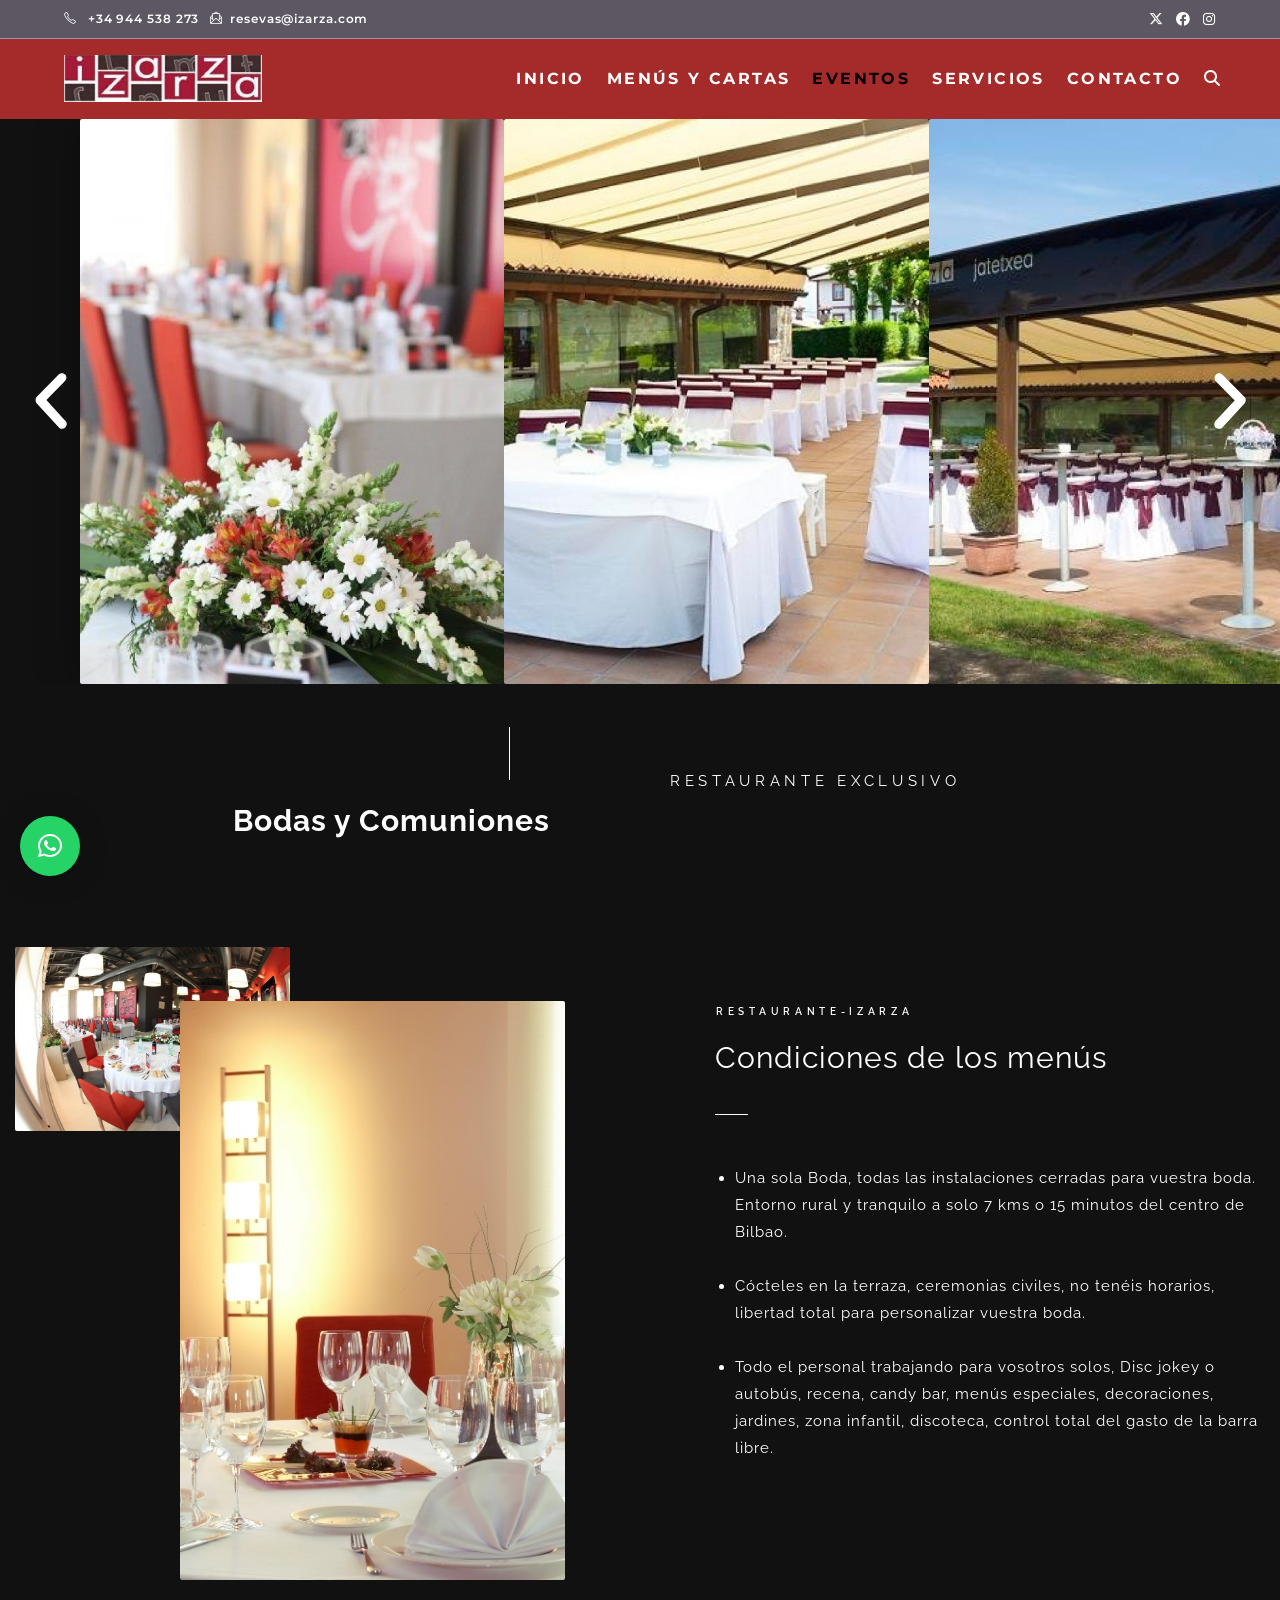
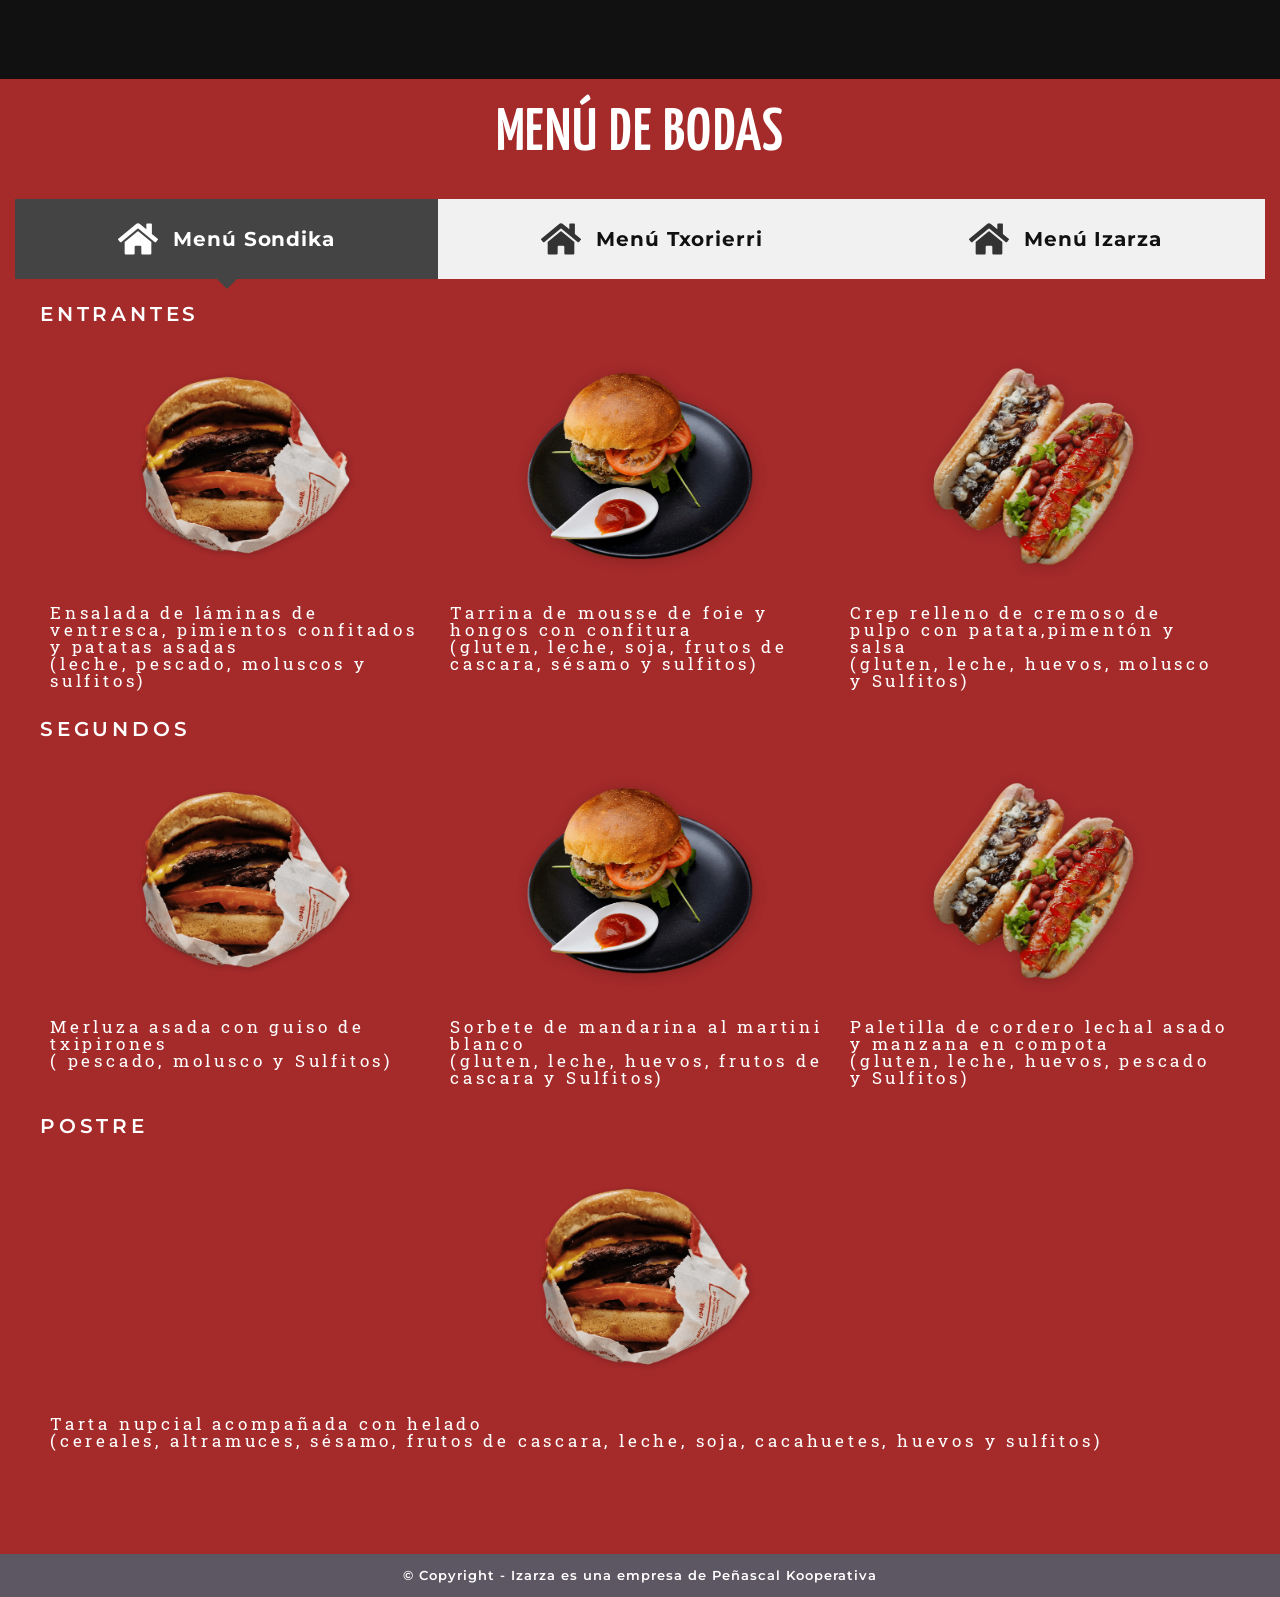
<file: index.html?p=1733.html>
<!DOCTYPE html>
<html class="html" lang="es">
<head>
	<meta charset="UTF-8">
	<link rel="profile" href="https://gmpg.org/xfn/11">

	<title>Eventos &#8211; Izarza</title>
<meta name='robots' content='max-image-preview:large' />
<meta name="viewport" content="width=device-width, initial-scale=1"><link rel='dns-prefetch' href='http://fonts.googleapis.com/' />
<link rel="alternate" type="application/rss+xml" title="Izarza &raquo; Feed" href="index.php/feed/index.html" />
<link rel="alternate" type="application/rss+xml" title="Izarza &raquo; Feed de los comentarios" href="index.php/comments/feed/index.html" />
<script>
window._wpemojiSettings = {"baseUrl":"https:\/\/s.w.org\/images\/core\/emoji\/15.0.3\/72x72\/","ext":".png","svgUrl":"https:\/\/s.w.org\/images\/core\/emoji\/15.0.3\/svg\/","svgExt":".svg","source":{"concatemoji":"http:\/\/localhost\/wp-includes\/js\/wp-emoji-release.min.js?ver=6.6.2"}};
/*! This file is auto-generated */
!function(i,n){var o,s,e;function c(e){try{var t={supportTests:e,timestamp:(new Date).valueOf()};sessionStorage.setItem(o,JSON.stringify(t))}catch(e){}}function p(e,t,n){e.clearRect(0,0,e.canvas.width,e.canvas.height),e.fillText(t,0,0);var t=new Uint32Array(e.getImageData(0,0,e.canvas.width,e.canvas.height).data),r=(e.clearRect(0,0,e.canvas.width,e.canvas.height),e.fillText(n,0,0),new Uint32Array(e.getImageData(0,0,e.canvas.width,e.canvas.height).data));return t.every(function(e,t){return e===r[t]})}function u(e,t,n){switch(t){case"flag":return n(e,"\ud83c\udff3\ufe0f\u200d\u26a7\ufe0f","\ud83c\udff3\ufe0f\u200b\u26a7\ufe0f")?!1:!n(e,"\ud83c\uddfa\ud83c\uddf3","\ud83c\uddfa\u200b\ud83c\uddf3")&&!n(e,"\ud83c\udff4\udb40\udc67\udb40\udc62\udb40\udc65\udb40\udc6e\udb40\udc67\udb40\udc7f","\ud83c\udff4\u200b\udb40\udc67\u200b\udb40\udc62\u200b\udb40\udc65\u200b\udb40\udc6e\u200b\udb40\udc67\u200b\udb40\udc7f");case"emoji":return!n(e,"\ud83d\udc26\u200d\u2b1b","\ud83d\udc26\u200b\u2b1b")}return!1}function f(e,t,n){var r="undefined"!=typeof WorkerGlobalScope&&self instanceof WorkerGlobalScope?new OffscreenCanvas(300,150):i.createElement("canvas"),a=r.getContext("2d",{willReadFrequently:!0}),o=(a.textBaseline="top",a.font="600 32px Arial",{});return e.forEach(function(e){o[e]=t(a,e,n)}),o}function t(e){var t=i.createElement("script");t.src=e,t.defer=!0,i.head.appendChild(t)}"undefined"!=typeof Promise&&(o="wpEmojiSettingsSupports",s=["flag","emoji"],n.supports={everything:!0,everythingExceptFlag:!0},e=new Promise(function(e){i.addEventListener("DOMContentLoaded",e,{once:!0})}),new Promise(function(t){var n=function(){try{var e=JSON.parse(sessionStorage.getItem(o));if("object"==typeof e&&"number"==typeof e.timestamp&&(new Date).valueOf()<e.timestamp+604800&&"object"==typeof e.supportTests)return e.supportTests}catch(e){}return null}();if(!n){if("undefined"!=typeof Worker&&"undefined"!=typeof OffscreenCanvas&&"undefined"!=typeof URL&&URL.createObjectURL&&"undefined"!=typeof Blob)try{var e="postMessage("+f.toString()+"("+[JSON.stringify(s),u.toString(),p.toString()].join(",")+"));",r=new Blob([e],{type:"text/javascript"}),a=new Worker(URL.createObjectURL(r),{name:"wpTestEmojiSupports"});return void(a.onmessage=function(e){c(n=e.data),a.terminate(),t(n)})}catch(e){}c(n=f(s,u,p))}t(n)}).then(function(e){for(var t in e)n.supports[t]=e[t],n.supports.everything=n.supports.everything&&n.supports[t],"flag"!==t&&(n.supports.everythingExceptFlag=n.supports.everythingExceptFlag&&n.supports[t]);n.supports.everythingExceptFlag=n.supports.everythingExceptFlag&&!n.supports.flag,n.DOMReady=!1,n.readyCallback=function(){n.DOMReady=!0}}).then(function(){return e}).then(function(){var e;n.supports.everything||(n.readyCallback(),(e=n.source||{}).concatemoji?t(e.concatemoji):e.wpemoji&&e.twemoji&&(t(e.twemoji),t(e.wpemoji)))}))}((window,document),window._wpemojiSettings);
</script>
<style id='wp-emoji-styles-inline-css'>

	img.wp-smiley, img.emoji {
		display: inline !important;
		border: none !important;
		box-shadow: none !important;
		height: 1em !important;
		width: 1em !important;
		margin: 0 0.07em !important;
		vertical-align: -0.1em !important;
		background: none !important;
		padding: 0 !important;
	}
</style>
<style id='classic-theme-styles-inline-css'>
/*! This file is auto-generated */
.wp-block-button__link{color:#fff;background-color:#32373c;border-radius:9999px;box-shadow:none;text-decoration:none;padding:calc(.667em + 2px) calc(1.333em + 2px);font-size:1.125em}.wp-block-file__button{background:#32373c;color:#fff;text-decoration:none}
</style>
<style id='global-styles-inline-css'>
:root{--wp--preset--aspect-ratio--square: 1;--wp--preset--aspect-ratio--4-3: 4/3;--wp--preset--aspect-ratio--3-4: 3/4;--wp--preset--aspect-ratio--3-2: 3/2;--wp--preset--aspect-ratio--2-3: 2/3;--wp--preset--aspect-ratio--16-9: 16/9;--wp--preset--aspect-ratio--9-16: 9/16;--wp--preset--color--black: #000000;--wp--preset--color--cyan-bluish-gray: #abb8c3;--wp--preset--color--white: #ffffff;--wp--preset--color--pale-pink: #f78da7;--wp--preset--color--vivid-red: #cf2e2e;--wp--preset--color--luminous-vivid-orange: #ff6900;--wp--preset--color--luminous-vivid-amber: #fcb900;--wp--preset--color--light-green-cyan: #7bdcb5;--wp--preset--color--vivid-green-cyan: #00d084;--wp--preset--color--pale-cyan-blue: #8ed1fc;--wp--preset--color--vivid-cyan-blue: #0693e3;--wp--preset--color--vivid-purple: #9b51e0;--wp--preset--gradient--vivid-cyan-blue-to-vivid-purple: linear-gradient(135deg,rgba(6,147,227,1) 0%,rgb(155,81,224) 100%);--wp--preset--gradient--light-green-cyan-to-vivid-green-cyan: linear-gradient(135deg,rgb(122,220,180) 0%,rgb(0,208,130) 100%);--wp--preset--gradient--luminous-vivid-amber-to-luminous-vivid-orange: linear-gradient(135deg,rgba(252,185,0,1) 0%,rgba(255,105,0,1) 100%);--wp--preset--gradient--luminous-vivid-orange-to-vivid-red: linear-gradient(135deg,rgba(255,105,0,1) 0%,rgb(207,46,46) 100%);--wp--preset--gradient--very-light-gray-to-cyan-bluish-gray: linear-gradient(135deg,rgb(238,238,238) 0%,rgb(169,184,195) 100%);--wp--preset--gradient--cool-to-warm-spectrum: linear-gradient(135deg,rgb(74,234,220) 0%,rgb(151,120,209) 20%,rgb(207,42,186) 40%,rgb(238,44,130) 60%,rgb(251,105,98) 80%,rgb(254,248,76) 100%);--wp--preset--gradient--blush-light-purple: linear-gradient(135deg,rgb(255,206,236) 0%,rgb(152,150,240) 100%);--wp--preset--gradient--blush-bordeaux: linear-gradient(135deg,rgb(254,205,165) 0%,rgb(254,45,45) 50%,rgb(107,0,62) 100%);--wp--preset--gradient--luminous-dusk: linear-gradient(135deg,rgb(255,203,112) 0%,rgb(199,81,192) 50%,rgb(65,88,208) 100%);--wp--preset--gradient--pale-ocean: linear-gradient(135deg,rgb(255,245,203) 0%,rgb(182,227,212) 50%,rgb(51,167,181) 100%);--wp--preset--gradient--electric-grass: linear-gradient(135deg,rgb(202,248,128) 0%,rgb(113,206,126) 100%);--wp--preset--gradient--midnight: linear-gradient(135deg,rgb(2,3,129) 0%,rgb(40,116,252) 100%);--wp--preset--font-size--small: 13px;--wp--preset--font-size--medium: 20px;--wp--preset--font-size--large: 36px;--wp--preset--font-size--x-large: 42px;--wp--preset--spacing--20: 0.44rem;--wp--preset--spacing--30: 0.67rem;--wp--preset--spacing--40: 1rem;--wp--preset--spacing--50: 1.5rem;--wp--preset--spacing--60: 2.25rem;--wp--preset--spacing--70: 3.38rem;--wp--preset--spacing--80: 5.06rem;--wp--preset--shadow--natural: 6px 6px 9px rgba(0, 0, 0, 0.2);--wp--preset--shadow--deep: 12px 12px 50px rgba(0, 0, 0, 0.4);--wp--preset--shadow--sharp: 6px 6px 0px rgba(0, 0, 0, 0.2);--wp--preset--shadow--outlined: 6px 6px 0px -3px rgba(255, 255, 255, 1), 6px 6px rgba(0, 0, 0, 1);--wp--preset--shadow--crisp: 6px 6px 0px rgba(0, 0, 0, 1);}:where(.is-layout-flex){gap: 0.5em;}:where(.is-layout-grid){gap: 0.5em;}body .is-layout-flex{display: flex;}.is-layout-flex{flex-wrap: wrap;align-items: center;}.is-layout-flex > :is(*, div){margin: 0;}body .is-layout-grid{display: grid;}.is-layout-grid > :is(*, div){margin: 0;}:where(.wp-block-columns.is-layout-flex){gap: 2em;}:where(.wp-block-columns.is-layout-grid){gap: 2em;}:where(.wp-block-post-template.is-layout-flex){gap: 1.25em;}:where(.wp-block-post-template.is-layout-grid){gap: 1.25em;}.has-black-color{color: var(--wp--preset--color--black) !important;}.has-cyan-bluish-gray-color{color: var(--wp--preset--color--cyan-bluish-gray) !important;}.has-white-color{color: var(--wp--preset--color--white) !important;}.has-pale-pink-color{color: var(--wp--preset--color--pale-pink) !important;}.has-vivid-red-color{color: var(--wp--preset--color--vivid-red) !important;}.has-luminous-vivid-orange-color{color: var(--wp--preset--color--luminous-vivid-orange) !important;}.has-luminous-vivid-amber-color{color: var(--wp--preset--color--luminous-vivid-amber) !important;}.has-light-green-cyan-color{color: var(--wp--preset--color--light-green-cyan) !important;}.has-vivid-green-cyan-color{color: var(--wp--preset--color--vivid-green-cyan) !important;}.has-pale-cyan-blue-color{color: var(--wp--preset--color--pale-cyan-blue) !important;}.has-vivid-cyan-blue-color{color: var(--wp--preset--color--vivid-cyan-blue) !important;}.has-vivid-purple-color{color: var(--wp--preset--color--vivid-purple) !important;}.has-black-background-color{background-color: var(--wp--preset--color--black) !important;}.has-cyan-bluish-gray-background-color{background-color: var(--wp--preset--color--cyan-bluish-gray) !important;}.has-white-background-color{background-color: var(--wp--preset--color--white) !important;}.has-pale-pink-background-color{background-color: var(--wp--preset--color--pale-pink) !important;}.has-vivid-red-background-color{background-color: var(--wp--preset--color--vivid-red) !important;}.has-luminous-vivid-orange-background-color{background-color: var(--wp--preset--color--luminous-vivid-orange) !important;}.has-luminous-vivid-amber-background-color{background-color: var(--wp--preset--color--luminous-vivid-amber) !important;}.has-light-green-cyan-background-color{background-color: var(--wp--preset--color--light-green-cyan) !important;}.has-vivid-green-cyan-background-color{background-color: var(--wp--preset--color--vivid-green-cyan) !important;}.has-pale-cyan-blue-background-color{background-color: var(--wp--preset--color--pale-cyan-blue) !important;}.has-vivid-cyan-blue-background-color{background-color: var(--wp--preset--color--vivid-cyan-blue) !important;}.has-vivid-purple-background-color{background-color: var(--wp--preset--color--vivid-purple) !important;}.has-black-border-color{border-color: var(--wp--preset--color--black) !important;}.has-cyan-bluish-gray-border-color{border-color: var(--wp--preset--color--cyan-bluish-gray) !important;}.has-white-border-color{border-color: var(--wp--preset--color--white) !important;}.has-pale-pink-border-color{border-color: var(--wp--preset--color--pale-pink) !important;}.has-vivid-red-border-color{border-color: var(--wp--preset--color--vivid-red) !important;}.has-luminous-vivid-orange-border-color{border-color: var(--wp--preset--color--luminous-vivid-orange) !important;}.has-luminous-vivid-amber-border-color{border-color: var(--wp--preset--color--luminous-vivid-amber) !important;}.has-light-green-cyan-border-color{border-color: var(--wp--preset--color--light-green-cyan) !important;}.has-vivid-green-cyan-border-color{border-color: var(--wp--preset--color--vivid-green-cyan) !important;}.has-pale-cyan-blue-border-color{border-color: var(--wp--preset--color--pale-cyan-blue) !important;}.has-vivid-cyan-blue-border-color{border-color: var(--wp--preset--color--vivid-cyan-blue) !important;}.has-vivid-purple-border-color{border-color: var(--wp--preset--color--vivid-purple) !important;}.has-vivid-cyan-blue-to-vivid-purple-gradient-background{background: var(--wp--preset--gradient--vivid-cyan-blue-to-vivid-purple) !important;}.has-light-green-cyan-to-vivid-green-cyan-gradient-background{background: var(--wp--preset--gradient--light-green-cyan-to-vivid-green-cyan) !important;}.has-luminous-vivid-amber-to-luminous-vivid-orange-gradient-background{background: var(--wp--preset--gradient--luminous-vivid-amber-to-luminous-vivid-orange) !important;}.has-luminous-vivid-orange-to-vivid-red-gradient-background{background: var(--wp--preset--gradient--luminous-vivid-orange-to-vivid-red) !important;}.has-very-light-gray-to-cyan-bluish-gray-gradient-background{background: var(--wp--preset--gradient--very-light-gray-to-cyan-bluish-gray) !important;}.has-cool-to-warm-spectrum-gradient-background{background: var(--wp--preset--gradient--cool-to-warm-spectrum) !important;}.has-blush-light-purple-gradient-background{background: var(--wp--preset--gradient--blush-light-purple) !important;}.has-blush-bordeaux-gradient-background{background: var(--wp--preset--gradient--blush-bordeaux) !important;}.has-luminous-dusk-gradient-background{background: var(--wp--preset--gradient--luminous-dusk) !important;}.has-pale-ocean-gradient-background{background: var(--wp--preset--gradient--pale-ocean) !important;}.has-electric-grass-gradient-background{background: var(--wp--preset--gradient--electric-grass) !important;}.has-midnight-gradient-background{background: var(--wp--preset--gradient--midnight) !important;}.has-small-font-size{font-size: var(--wp--preset--font-size--small) !important;}.has-medium-font-size{font-size: var(--wp--preset--font-size--medium) !important;}.has-large-font-size{font-size: var(--wp--preset--font-size--large) !important;}.has-x-large-font-size{font-size: var(--wp--preset--font-size--x-large) !important;}
:where(.wp-block-post-template.is-layout-flex){gap: 1.25em;}:where(.wp-block-post-template.is-layout-grid){gap: 1.25em;}
:where(.wp-block-columns.is-layout-flex){gap: 2em;}:where(.wp-block-columns.is-layout-grid){gap: 2em;}
:root :where(.wp-block-pullquote){font-size: 1.5em;line-height: 1.6;}
</style>
<link rel='stylesheet' id='font-awesome-css' href='wp-content/themes/oceanwp/assets/fonts/fontawesome/css/all.min.css%3Fver=6.4.2.css' media='all' />
<link rel='stylesheet' id='simple-line-icons-css' href='wp-content/themes/oceanwp/assets/css/third/simple-line-icons.min.css%3Fver=2.4.0.css' media='all' />
<link rel='stylesheet' id='oceanwp-style-css' href='wp-content/themes/oceanwp/assets/css/style.min.css%3Fver=3.6.0.css' media='all' />
<link rel='stylesheet' id='oceanwp-google-font-lato-css' href='http://fonts.googleapis.com/css?family=Lato%3A100%2C200%2C300%2C400%2C500%2C600%2C700%2C800%2C900%2C100i%2C200i%2C300i%2C400i%2C500i%2C600i%2C700i%2C800i%2C900i&amp;subset=latin&amp;display=swap&amp;ver=6.6.2' media='all' />
<link rel='stylesheet' id='oceanwp-google-font-montserrat-css' href='http://fonts.googleapis.com/css?family=Montserrat%3A100%2C200%2C300%2C400%2C500%2C600%2C700%2C800%2C900%2C100i%2C200i%2C300i%2C400i%2C500i%2C600i%2C700i%2C800i%2C900i&amp;subset=latin&amp;display=swap&amp;ver=6.6.2' media='all' />
<link rel='stylesheet' id='qlwapp-css' href='wp-content/plugins/wp-whatsapp-chat/build/frontend/css/style.css%3Fver=7.4.5.css' media='all' />
<link rel='stylesheet' id='elementor-frontend-css' href='wp-content/plugins/elementor/assets/css/frontend.min.css%3Fver=3.24.4.css' media='all' />
<link rel='stylesheet' id='eael-general-css' href='wp-content/plugins/essential-addons-for-elementor-lite/assets/front-end/css/view/general.min.css%3Fver=6.0.5.css' media='all' />
<link rel='stylesheet' id='eael-1733-css' href='wp-content/uploads/essential-addons-elementor/eael-1733.css%3Fver=1727404179.css' media='all' />
<link rel='stylesheet' id='swiper-css' href='wp-content/plugins/elementor/assets/lib/swiper/v8/css/swiper.min.css%3Fver=8.4.5.css' media='all' />
<link rel='stylesheet' id='e-swiper-css' href='wp-content/plugins/elementor/assets/css/conditionals/e-swiper.min.css%3Fver=3.24.4.css' media='all' />
<link rel='stylesheet' id='elementor-post-4-css' href='wp-content/uploads/elementor/css/post-4.css%3Fver=1727989963.css' media='all' />
<link rel='stylesheet' id='e-animation-fadeIn-css' href='wp-content/plugins/elementor/assets/lib/animations/styles/fadeIn.min.css%3Fver=3.24.4.css' media='all' />
<link rel='stylesheet' id='widget-image-carousel-css' href='wp-content/plugins/elementor/assets/css/widget-image-carousel.min.css%3Fver=3.24.4.css' media='all' />
<link rel='stylesheet' id='e-animation-fadeInUp-css' href='wp-content/plugins/elementor/assets/lib/animations/styles/fadeInUp.min.css%3Fver=3.24.4.css' media='all' />
<link rel='stylesheet' id='e-animation-fadeInDown-css' href='wp-content/plugins/elementor/assets/lib/animations/styles/fadeInDown.min.css%3Fver=3.24.4.css' media='all' />
<link rel='stylesheet' id='widget-spacer-css' href='wp-content/plugins/elementor/assets/css/widget-spacer.min.css%3Fver=3.24.4.css' media='all' />
<link rel='stylesheet' id='widget-heading-css' href='wp-content/plugins/elementor/assets/css/widget-heading.min.css%3Fver=3.24.4.css' media='all' />
<link rel='stylesheet' id='widget-image-css' href='wp-content/plugins/elementor/assets/css/widget-image.min.css%3Fver=3.24.4.css' media='all' />
<link rel='stylesheet' id='widget-divider-css' href='wp-content/plugins/elementor/assets/css/widget-divider.min.css%3Fver=3.24.4.css' media='all' />
<link rel='stylesheet' id='widget-text-editor-css' href='wp-content/plugins/elementor/assets/css/widget-text-editor.min.css%3Fver=3.24.4.css' media='all' />
<link rel='stylesheet' id='e-animation-sink-css' href='wp-content/plugins/elementor/assets/lib/animations/styles/e-animation-sink.min.css%3Fver=3.24.4.css' media='all' />
<link rel='stylesheet' id='elementor-post-1733-css' href='wp-content/uploads/elementor/css/post-1733.css%3Fver=1727990021.css' media='all' />
<link rel='stylesheet' id='google-fonts-1-css' href='https://fonts.googleapis.com/css?family=Montserrat%3A100%2C100italic%2C200%2C200italic%2C300%2C300italic%2C400%2C400italic%2C500%2C500italic%2C600%2C600italic%2C700%2C700italic%2C800%2C800italic%2C900%2C900italic%7CRoboto+Slab%3A100%2C100italic%2C200%2C200italic%2C300%2C300italic%2C400%2C400italic%2C500%2C500italic%2C600%2C600italic%2C700%2C700italic%2C800%2C800italic%2C900%2C900italic%7CRoboto%3A100%2C100italic%2C200%2C200italic%2C300%2C300italic%2C400%2C400italic%2C500%2C500italic%2C600%2C600italic%2C700%2C700italic%2C800%2C800italic%2C900%2C900italic%7CRaleway%3A100%2C100italic%2C200%2C200italic%2C300%2C300italic%2C400%2C400italic%2C500%2C500italic%2C600%2C600italic%2C700%2C700italic%2C800%2C800italic%2C900%2C900italic%7CYanone+Kaffeesatz%3A100%2C100italic%2C200%2C200italic%2C300%2C300italic%2C400%2C400italic%2C500%2C500italic%2C600%2C600italic%2C700%2C700italic%2C800%2C800italic%2C900%2C900italic&#038;display=swap&#038;ver=6.6.2' media='all' />
<link rel="preconnect" href="https://fonts.gstatic.com/" crossorigin><script src="wp-includes/js/jquery/jquery.min.js%3Fver=3.7.1" id="jquery-core-js"></script>
<script src="wp-includes/js/jquery/jquery-migrate.min.js%3Fver=3.4.1" id="jquery-migrate-js"></script>
<link rel="https://api.w.org/" href="index.php/wp-json/index.html" /><link rel="alternate" title="JSON" type="application/json" href="index.php/wp-json/wp/v2/pages/1733" /><link rel="EditURI" type="application/rsd+xml" title="RSD" href="xmlrpc.php%3Frsd" />
<meta name="generator" content="WordPress 6.6.2" />
<link rel="canonical" href="index.html%3Fp=1733.html" />
<link rel='shortlink' href='index.html%3Fp=1733.html' />
<link rel="alternate" title="oEmbed (JSON)" type="application/json+oembed" href="index.php/wp-json/oembed/1.0/embed%3Furl=http:%252F%252Flocalhost%252Findex.php%252Feventos%252F" />
<meta name="cdp-version" content="1.4.9" /><meta name="generator" content="Elementor 3.24.4; features: e_font_icon_svg, additional_custom_breakpoints, e_optimized_control_loading, e_element_cache; settings: css_print_method-external, google_font-enabled, font_display-swap">
			<style>
				.e-con.e-parent:nth-of-type(n+4):not(.e-lazyloaded):not(.e-no-lazyload),
				.e-con.e-parent:nth-of-type(n+4):not(.e-lazyloaded):not(.e-no-lazyload) * {
					background-image: none !important;
				}
				@media screen and (max-height: 1024px) {
					.e-con.e-parent:nth-of-type(n+3):not(.e-lazyloaded):not(.e-no-lazyload),
					.e-con.e-parent:nth-of-type(n+3):not(.e-lazyloaded):not(.e-no-lazyload) * {
						background-image: none !important;
					}
				}
				@media screen and (max-height: 640px) {
					.e-con.e-parent:nth-of-type(n+2):not(.e-lazyloaded):not(.e-no-lazyload),
					.e-con.e-parent:nth-of-type(n+2):not(.e-lazyloaded):not(.e-no-lazyload) * {
						background-image: none !important;
					}
				}
			</style>
			<link rel="icon" href="wp-content/uploads/2024/09/logotipo-3.webp.html" sizes="32x32" />
<link rel="icon" href="wp-content/uploads/2024/09/logotipo-3.webp.html" sizes="192x192" />
<link rel="apple-touch-icon" href="wp-content/uploads/2024/09/logotipo-3.webp.html" />
<meta name="msapplication-TileImage" content="http://localhost/wp-content/uploads/2024/09/logotipo-3.webp" />
		<style id="wp-custom-css">
			/* Estilos generales */.menu-title,.menu-footer{text-align:center;color:#b91c1c;/* Color rojo oscuro */margin:20px 0;font-size:2em;font-weight:bold}.menu-container{display:flex;flex-wrap:wrap;justify-content:center;gap:60px;background-color:#b91c1c;/* Color rojo oscuro */padding:40px 0}.menu-item{perspective:1000px}.card{width:250px;height:350px;position:relative;transform-style:preserve-3d;transition:transform 0.8s}.card:hover{transform:rotateY(180deg)}/* Lado frontal de la tarjeta */.front,.back{position:absolute;width:100%;height:100%;backface-visibility:hidden;border-radius:20px;overflow:hidden}.front{background-color:#fff;display:flex;flex-direction:column;align-items:center;justify-content:center}.front h2{color:#b91c1c;margin-bottom:10px}.front img{width:150px;height:auto}/* Lado trasero de la tarjeta */.back{background-color:#f1f5f9;/* Color gris claro */color:#b91c1c;transform:rotateY(180deg);display:flex;align-items:center;justify-content:center}.back h3 a{text-decoration:none;color:#fff;background-color:#b91c1c;padding:10px 20px;border-radius:10px;font-size:1.5em}.menu-footer{background-color:#b91c1c;color:#fff;padding:20px 0}/** Start Block Kit CSS:141-3-1d55f1e76be9fb1a8d9de88accbe962f **/.envato-kit-138-bracket .elementor-widget-container >*:before{content:"[";color:#ffab00;display:inline-block;margin-right:4px;line-height:1em;position:relative;top:-1px}.envato-kit-138-bracket .elementor-widget-container >*:after{content:"]";color:#ffab00;display:inline-block;margin-left:4px;line-height:1em;position:relative;top:-1px}/** End Block Kit CSS:141-3-1d55f1e76be9fb1a8d9de88accbe962f **//** Start Block Kit CSS:144-3-3a7d335f39a8579c20cdf02f8d462582 **/.envato-block__preview{overflow:visible}/* Envato Kit 141 Custom Styles - Applied to the element under Advanced */.elementor-headline-animation-type-drop-in .elementor-headline-dynamic-wrapper{text-align:center}.envato-kit-141-top-0 h1,.envato-kit-141-top-0 h2,.envato-kit-141-top-0 h3,.envato-kit-141-top-0 h4,.envato-kit-141-top-0 h5,.envato-kit-141-top-0 h6,.envato-kit-141-top-0 p{margin-top:0}.envato-kit-141-newsletter-inline .elementor-field-textual.elementor-size-md{padding-left:1.5rem;padding-right:1.5rem}.envato-kit-141-bottom-0 p{margin-bottom:0}.envato-kit-141-bottom-8 .elementor-price-list .elementor-price-list-item .elementor-price-list-header{margin-bottom:.5rem}.envato-kit-141.elementor-widget-testimonial-carousel.elementor-pagination-type-bullets .swiper-container{padding-bottom:52px}.envato-kit-141-display-inline{display:inline-block}.envato-kit-141 .elementor-slick-slider ul.slick-dots{bottom:-40px}/** End Block Kit CSS:144-3-3a7d335f39a8579c20cdf02f8d462582 **//** Start Block Kit CSS:105-3-0fb64e69c49a8e10692d28840c54ef95 **/.envato-kit-102-phone-overlay{position:absolute !important;display:block !important;top:0;left:0;right:0;margin:auto;z-index:1}/** End Block Kit CSS:105-3-0fb64e69c49a8e10692d28840c54ef95 **/		</style>
					<style>
				:root {
				--qlwapp-scheme-font-family:inherit;--qlwapp-scheme-font-size:18px;--qlwapp-scheme-icon-size:60px;--qlwapp-scheme-icon-font-size:24px;--qlwapp-scheme-box-message-word-break:break-all;				}
			</style>
			<!-- OceanWP CSS -->
<style type="text/css">
/* General CSS */input[type="button"]:hover,input[type="reset"]:hover,input[type="submit"]:hover,button[type="submit"]:hover,input[type="button"]:focus,input[type="reset"]:focus,input[type="submit"]:focus,button[type="submit"]:focus,.button:hover,.button:focus,#site-navigation-wrap .dropdown-menu >li.btn >a:hover >span,.post-quote-author,.omw-modal .omw-close-modal:hover,body div.wpforms-container-full .wpforms-form input[type=submit]:hover,body div.wpforms-container-full .wpforms-form button[type=submit]:hover,body div.wpforms-container-full .wpforms-form .wpforms-page-button:hover{background-color:#786b8a}body,.has-parallax-footer:not(.separate-layout) #main{background-color:#A52A2a}a{color:#1e73be}a .owp-icon use{stroke:#1e73be}.page-numbers a,.page-numbers span:not(.elementor-screen-only),.page-links span{background-color:#a52a2a}form input[type="text"],form input[type="password"],form input[type="email"],form input[type="url"],form input[type="date"],form input[type="month"],form input[type="time"],form input[type="datetime"],form input[type="datetime-local"],form input[type="week"],form input[type="number"],form input[type="search"],form input[type="tel"],form input[type="color"],form select,form textarea{padding:18px 15px 18px 15px}body div.wpforms-container-full .wpforms-form input[type=date],body div.wpforms-container-full .wpforms-form input[type=datetime],body div.wpforms-container-full .wpforms-form input[type=datetime-local],body div.wpforms-container-full .wpforms-form input[type=email],body div.wpforms-container-full .wpforms-form input[type=month],body div.wpforms-container-full .wpforms-form input[type=number],body div.wpforms-container-full .wpforms-form input[type=password],body div.wpforms-container-full .wpforms-form input[type=range],body div.wpforms-container-full .wpforms-form input[type=search],body div.wpforms-container-full .wpforms-form input[type=tel],body div.wpforms-container-full .wpforms-form input[type=text],body div.wpforms-container-full .wpforms-form input[type=time],body div.wpforms-container-full .wpforms-form input[type=url],body div.wpforms-container-full .wpforms-form input[type=week],body div.wpforms-container-full .wpforms-form select,body div.wpforms-container-full .wpforms-form textarea{padding:18px 15px 18px 15px;height:auto}form input[type="text"],form input[type="password"],form input[type="email"],form input[type="url"],form input[type="date"],form input[type="month"],form input[type="time"],form input[type="datetime"],form input[type="datetime-local"],form input[type="week"],form input[type="number"],form input[type="search"],form input[type="tel"],form input[type="color"],form select,form textarea,.select2-container .select2-choice,.woocommerce .woocommerce-checkout .select2-container--default .select2-selection--single{border-color:#eeeeee}body div.wpforms-container-full .wpforms-form input[type=date],body div.wpforms-container-full .wpforms-form input[type=datetime],body div.wpforms-container-full .wpforms-form input[type=datetime-local],body div.wpforms-container-full .wpforms-form input[type=email],body div.wpforms-container-full .wpforms-form input[type=month],body div.wpforms-container-full .wpforms-form input[type=number],body div.wpforms-container-full .wpforms-form input[type=password],body div.wpforms-container-full .wpforms-form input[type=range],body div.wpforms-container-full .wpforms-form input[type=search],body div.wpforms-container-full .wpforms-form input[type=tel],body div.wpforms-container-full .wpforms-form input[type=text],body div.wpforms-container-full .wpforms-form input[type=time],body div.wpforms-container-full .wpforms-form input[type=url],body div.wpforms-container-full .wpforms-form input[type=week],body div.wpforms-container-full .wpforms-form select,body div.wpforms-container-full .wpforms-form textarea{border-color:#eeeeee}form input[type="text"]:focus,form input[type="password"]:focus,form input[type="email"]:focus,form input[type="tel"]:focus,form input[type="url"]:focus,form input[type="search"]:focus,form textarea:focus,.select2-drop-active,.select2-dropdown-open.select2-drop-above .select2-choice,.select2-dropdown-open.select2-drop-above .select2-choices,.select2-drop.select2-drop-above.select2-drop-active,.select2-container-active .select2-choice,.select2-container-active .select2-choices{border-color:#84c340}body div.wpforms-container-full .wpforms-form input:focus,body div.wpforms-container-full .wpforms-form textarea:focus,body div.wpforms-container-full .wpforms-form select:focus{border-color:#84c340}.theme-button,input[type="submit"],button[type="submit"],button,.button,body div.wpforms-container-full .wpforms-form input[type=submit],body div.wpforms-container-full .wpforms-form button[type=submit],body div.wpforms-container-full .wpforms-form .wpforms-page-button{border-radius:1px}/* Blog CSS */.single-post.content-max-width #wrap .thumbnail,.single-post.content-max-width #wrap .wp-block-buttons,.single-post.content-max-width #wrap .wp-block-verse,.single-post.content-max-width #wrap .entry-header,.single-post.content-max-width #wrap ul.meta,.single-post.content-max-width #wrap .entry-content p,.single-post.content-max-width #wrap .entry-content h1,.single-post.content-max-width #wrap .entry-content h2,.single-post.content-max-width #wrap .entry-content h3,.single-post.content-max-width #wrap .entry-content h4,.single-post.content-max-width #wrap .entry-content h5,.single-post.content-max-width #wrap .entry-content h6,.single-post.content-max-width #wrap .wp-block-image,.single-post.content-max-width #wrap .wp-block-gallery,.single-post.content-max-width #wrap .wp-block-video,.single-post.content-max-width #wrap .wp-block-quote,.single-post.content-max-width #wrap .wp-block-text-columns,.single-post.content-max-width #wrap .wp-block-code,.single-post.content-max-width #wrap .entry-content ul,.single-post.content-max-width #wrap .entry-content ol,.single-post.content-max-width #wrap .wp-block-cover-text,.single-post.content-max-width #wrap .wp-block-cover,.single-post.content-max-width #wrap .wp-block-columns,.single-post.content-max-width #wrap .post-tags,.single-post.content-max-width #wrap .comments-area,.single-post.content-max-width #wrap .wp-block-embed,#wrap .wp-block-separator.is-style-wide:not(.size-full){max-width:900px}.single-post.content-max-width #wrap .wp-block-image.alignleft,.single-post.content-max-width #wrap .wp-block-image.alignright{max-width:450px}.single-post.content-max-width #wrap .wp-block-image.alignleft{margin-left:calc( 50% - 450px)}.single-post.content-max-width #wrap .wp-block-image.alignright{margin-right:calc( 50% - 450px)}.single-post.content-max-width #wrap .wp-block-embed,.single-post.content-max-width #wrap .wp-block-verse{margin-left:auto;margin-right:auto}/* Header CSS */#site-logo #site-logo-inner,.oceanwp-social-menu .social-menu-inner,#site-header.full_screen-header .menu-bar-inner,.after-header-content .after-header-content-inner{height:80px}#site-navigation-wrap .dropdown-menu >li >a,.oceanwp-mobile-menu-icon a,.mobile-menu-close,.after-header-content-inner >a{line-height:80px}#site-header,.has-transparent-header .is-sticky #site-header,.has-vh-transparent .is-sticky #site-header.vertical-header,#searchform-header-replace{background-color:#a52a2a}#site-header.has-header-media .overlay-header-media{background-color:rgba(0,0,0,0.5)}#site-logo #site-logo-inner a img,#site-header.center-header #site-navigation-wrap .middle-site-logo a img{max-width:198px}#site-header #site-logo #site-logo-inner a img,#site-header.center-header #site-navigation-wrap .middle-site-logo a img{max-height:249px}#site-logo.has-responsive-logo .responsive-logo-link img{max-height:50px}#site-navigation-wrap .dropdown-menu >li >a{padding:0 11px}#site-navigation-wrap .dropdown-menu >li >a,.oceanwp-mobile-menu-icon a,#searchform-header-replace-close{color:#ffffff}#site-navigation-wrap .dropdown-menu >li >a .owp-icon use,.oceanwp-mobile-menu-icon a .owp-icon use,#searchform-header-replace-close .owp-icon use{stroke:#ffffff}#site-navigation-wrap .dropdown-menu >li >a:hover,.oceanwp-mobile-menu-icon a:hover,#searchform-header-replace-close:hover{color:#5e5e5e}#site-navigation-wrap .dropdown-menu >li >a:hover .owp-icon use,.oceanwp-mobile-menu-icon a:hover .owp-icon use,#searchform-header-replace-close:hover .owp-icon use{stroke:#5e5e5e}#site-navigation-wrap .dropdown-menu >.current-menu-item >a,#site-navigation-wrap .dropdown-menu >.current-menu-ancestor >a,#site-navigation-wrap .dropdown-menu >.current-menu-item >a:hover,#site-navigation-wrap .dropdown-menu >.current-menu-ancestor >a:hover{color:#000000}.dropdown-menu .sub-menu{min-width:312px}/* Top Bar CSS */#top-bar-wrap,.oceanwp-top-bar-sticky{background-color:#5c5763}#top-bar-wrap{border-color:#9b94a8}#top-bar-wrap,#top-bar-content strong{color:#ffffff}#top-bar-content a,#top-bar-social-alt a{color:#e4f0f5}#top-bar-content a:hover,#top-bar-social-alt a:hover{color:#e4f0f5}#top-bar-social li a{color:#ffffff}#top-bar-social li a .owp-icon use{stroke:#ffffff}#top-bar-social li a:hover{color:#e4f0f5!important}#top-bar-social li a:hover .owp-icon use{stroke:#e4f0f5!important}/* Footer Widgets CSS */#footer-widgets{background-color:#a52a2a}#footer-widgets,#footer-widgets p,#footer-widgets li a:before,#footer-widgets .contact-info-widget span.oceanwp-contact-title,#footer-widgets .recent-posts-date,#footer-widgets .recent-posts-comments,#footer-widgets .widget-recent-posts-icons li .fa{color:#ffffff}#footer-widgets li,#footer-widgets #wp-calendar caption,#footer-widgets #wp-calendar th,#footer-widgets #wp-calendar tbody,#footer-widgets .contact-info-widget i,#footer-widgets .oceanwp-newsletter-form-wrap input[type="email"],#footer-widgets .posts-thumbnails-widget li,#footer-widgets .social-widget li a{border-color:#aaaaaa}#footer-widgets .contact-info-widget .owp-icon{border-color:#aaaaaa}/* Footer Bottom CSS */#footer-bottom{background-color:#5c5763}#footer-bottom a:hover,#footer-bottom #footer-bottom-menu a:hover{color:#e4f0f5}/* Sidebar CSS */.widget-area{padding:0!important}.widget-title{margin-bottom:36px}/* Typography CSS */body{font-family:Lato;font-size:15px;letter-spacing:.9px}h1,h2,h3,h4,h5,h6,.theme-heading,.widget-title,.oceanwp-widget-recent-posts-title,.comment-reply-title,.entry-title,.sidebar-box .widget-title{font-family:Montserrat;font-weight:700;line-height:1.1;letter-spacing:3.8px}#site-navigation-wrap .dropdown-menu >li >a,#site-header.full_screen-header .fs-dropdown-menu >li >a,#site-header.top-header #site-navigation-wrap .dropdown-menu >li >a,#site-header.center-header #site-navigation-wrap .dropdown-menu >li >a,#site-header.medium-header #site-navigation-wrap .dropdown-menu >li >a,.oceanwp-mobile-menu-icon a{font-family:Montserrat;font-weight:700;font-style:normal;font-size:16px;letter-spacing:2.4px;text-transform:uppercase}.sidebar-box,.footer-box{font-family:Montserrat;font-weight:500;line-height:2;letter-spacing:.7px;text-transform:none}#footer-widgets .footer-box .widget-title{font-family:Montserrat;font-weight:700;letter-spacing:3.2px;text-transform:capitalize}#footer-bottom #copyright{font-size:13px;letter-spacing:1px}#footer-bottom #footer-bottom-menu{font-size:18px}
</style></head>

<body class="page-template page-template-elementor_header_footer page page-id-1733 wp-custom-logo wp-embed-responsive oceanwp-theme dropdown-mobile no-header-border default-breakpoint content-full-screen has-topbar page-header-disabled has-breadcrumbs elementor-default elementor-template-full-width elementor-kit-4 elementor-page elementor-page-1733" itemscope="itemscope" itemtype="https://schema.org/WebPage">

	
	
	<div id="outer-wrap" class="site clr">

		<a class="skip-link screen-reader-text" href="index.html%3Fp=1733.html#main">Saltar al contenido</a>

		
		<div id="wrap" class="clr">

			

<div id="top-bar-wrap" class="clr">

	<div id="top-bar" class="clr container">

		
		<div id="top-bar-inner" class="clr">

			
	<div id="top-bar-content" class="clr has-content top-bar-left">

		
		
			
				<span class="topbar-content">

					<i class="icon-phone" style="margin: 0 7px 0 0"></i> +34 944 538 273 <i class="icon-envelope-letter" style="margin: 0 7px"></i>resevas@izarza.com
				</span>

				
	</div><!-- #top-bar-content -->



<div id="top-bar-social" class="clr top-bar-right">

	<ul class="clr" aria-label="Enlaces sociales">

		<li class="oceanwp-twitter"><a href="https://x.com/izarzasl" aria-label="X (se abre en una nueva pestaña)" target="_blank" rel="noopener noreferrer"><i class=" fab fa-x-twitter" aria-hidden="true" role="img"></i></a></li><li class="oceanwp-facebook"><a href="https://www.facebook.com/RestauranteIzarza/" aria-label="Facebook (se abre en una nueva pestaña)" target="_blank" rel="noopener noreferrer"><i class=" fab fa-facebook" aria-hidden="true" role="img"></i></a></li><li class="oceanwp-instagram"><a href="https://www.instagram.com/restauranteizarza/" aria-label="Instagram (se abre en una nueva pestaña)" target="_blank" rel="noopener noreferrer"><i class=" fab fa-instagram" aria-hidden="true" role="img"></i></a></li>
	</ul>

</div><!-- #top-bar-social -->

		</div><!-- #top-bar-inner -->

		
	</div><!-- #top-bar -->

</div><!-- #top-bar-wrap -->


			
<header id="site-header" class="minimal-header header-replace clr" data-height="80" itemscope="itemscope" itemtype="https://schema.org/WPHeader" role="banner">

	
					
			<div id="site-header-inner" class="clr container">

				
				

<div id="site-logo" class="clr" itemscope itemtype="https://schema.org/Brand" >

	
	<div id="site-logo-inner" class="clr">

		<a href="index.html" class="custom-logo-link" rel="home"><img fetchpriority="high" width="2369" height="572" src="wp-content/uploads/2024/09/logo-izarza-8-3.png" class="custom-logo" alt="Izarza" decoding="async" srcset="wp-content/uploads/2024/09/logo-izarza-8-3.png 1x, https://yoga.oceanwp.org/wp-content/uploads/2022/06/yoga-retina.png 2x" /></a>
	</div><!-- #site-logo-inner -->

	
	
</div><!-- #site-logo -->

			<div id="site-navigation-wrap" class="clr">
			
			
			
			<nav id="site-navigation" class="navigation main-navigation clr" itemscope="itemscope" itemtype="https://schema.org/SiteNavigationElement" role="navigation" >

				<ul id="menu-main-menu" class="main-menu dropdown-menu sf-menu"><li id="menu-item-1603" class="menu-item menu-item-type-post_type menu-item-object-page menu-item-1603"><a href="index.html%3Fp=1209.html" class="menu-link"><span class="text-wrap">Inicio</span></a></li><li id="menu-item-2385" class="menu-item menu-item-type-post_type menu-item-object-page menu-item-2385"><a href="index.html%3Fp=1197.html" class="menu-link"><span class="text-wrap">Menús y Cartas</span></a></li><li id="menu-item-1751" class="menu-item menu-item-type-post_type menu-item-object-page current-menu-item page_item page-item-1733 current_page_item menu-item-1751"><a href="index.html%3Fp=1733.html" class="menu-link"><span class="text-wrap">Eventos</span></a></li><li id="menu-item-1069" class="menu-item menu-item-type-post_type menu-item-object-page menu-item-home menu-item-1069"><a href="index.html" class="menu-link"><span class="text-wrap">Servicios</span></a></li><li id="menu-item-1067" class="menu-item menu-item-type-post_type menu-item-object-page menu-item-1067"><a href="index.html%3Fp=445.html" class="menu-link"><span class="text-wrap">Contacto</span></a></li><li class="search-toggle-li" ><a href="index.html#" class="site-search-toggle search-header-replace-toggle"><span class="screen-reader-text">Alternar búsqueda de la web</span><i class=" fas fa-search" aria-hidden="true" role="img"></i></a></li></ul>
<div id="searchform-header-replace" class="header-searchform-wrap clr" >
<form method="get" action="index.html" class="header-searchform">
		<span class="screen-reader-text">Buscar en esta web</span>
		<input aria-label="Enviar la búsqueda" type="search" name="s" autocomplete="off" value="" placeholder="Escribe y pulsa intro para buscar..." />
					</form>
	<span id="searchform-header-replace-close" aria-label="Cerrar este formulario de búsqueda"><i class=" fas fa-times-circle" aria-hidden="true" role="img"></i></span>
</div><!-- #searchform-header-replace -->

			</nav><!-- #site-navigation -->

			
			
					</div><!-- #site-navigation-wrap -->
			
		
	
				
	
	<div class="oceanwp-mobile-menu-icon clr mobile-right">

		
		
		
		<a href="index.html#mobile-menu-toggle" class="mobile-menu"  aria-label="Menú en móvil">
							<i class="fa fa-bars" aria-hidden="true"></i>
								<span class="oceanwp-text">Menú</span>
				<span class="oceanwp-close-text">Cerrar</span>
						</a>

		
		
		
	</div><!-- #oceanwp-mobile-menu-navbar -->

	

			</div><!-- #site-header-inner -->

			
<div id="mobile-dropdown" class="clr" >

	<nav class="clr" itemscope="itemscope" itemtype="https://schema.org/SiteNavigationElement">

		
	<div id="mobile-nav" class="navigation clr">

		<ul id="menu-main-menu-1" class="menu"><li class="menu-item menu-item-type-post_type menu-item-object-page menu-item-1603"><a href="index.html%3Fp=1209.html">Inicio</a></li>
<li class="menu-item menu-item-type-post_type menu-item-object-page menu-item-2385"><a href="index.html%3Fp=1197.html">Menús y Cartas</a></li>
<li class="menu-item menu-item-type-post_type menu-item-object-page current-menu-item page_item page-item-1733 current_page_item menu-item-1751"><a href="index.html%3Fp=1733.html" aria-current="page">Eventos</a></li>
<li class="menu-item menu-item-type-post_type menu-item-object-page menu-item-home menu-item-1069"><a href="index.html">Servicios</a></li>
<li class="menu-item menu-item-type-post_type menu-item-object-page menu-item-1067"><a href="index.html%3Fp=445.html">Contacto</a></li>
</ul>
	</div>


<div id="mobile-menu-search" class="clr">
	<form aria-label="Buscar en esta web" method="get" action="index.html" class="mobile-searchform">
		<input aria-label="Insertar la consulta de búsqueda" value="" class="field" id="ocean-mobile-search-1" type="search" name="s" autocomplete="off" placeholder="Buscar" />
		<button aria-label="Enviar la búsqueda" type="submit" class="searchform-submit">
			<i class=" fas fa-search" aria-hidden="true" role="img"></i>		</button>
					</form>
</div><!-- .mobile-menu-search -->

	</nav>

</div>

			
			
		
		
</header><!-- #site-header -->


			
			<main id="main" class="site-main clr"  role="main">

						<div data-elementor-type="wp-post" data-elementor-id="1733" class="elementor elementor-1733">
						<section class="elementor-section elementor-top-section elementor-element elementor-element-5e7d86b1 animated-slow elementor-section-boxed elementor-section-height-default elementor-section-height-default elementor-invisible" data-id="5e7d86b1" data-element_type="section" data-settings="{&quot;background_background&quot;:&quot;classic&quot;,&quot;animation&quot;:&quot;fadeInUp&quot;}">
						<div class="elementor-container elementor-column-gap-no">
					<div class="elementor-column elementor-col-100 elementor-top-column elementor-element elementor-element-ec37cb4 envato-kit-202-carousel" data-id="ec37cb4" data-element_type="column">
			<div class="elementor-widget-wrap elementor-element-populated">
						<div class="elementor-element elementor-element-71201bfc elementor-arrows-position-inside elementor-invisible elementor-widget elementor-widget-image-carousel" data-id="71201bfc" data-element_type="widget" data-settings="{&quot;slides_to_show&quot;:&quot;3&quot;,&quot;slides_to_scroll&quot;:&quot;1&quot;,&quot;navigation&quot;:&quot;arrows&quot;,&quot;autoplay&quot;:&quot;no&quot;,&quot;image_spacing_custom&quot;:{&quot;unit&quot;:&quot;px&quot;,&quot;size&quot;:40,&quot;sizes&quot;:[]},&quot;_animation&quot;:&quot;fadeIn&quot;,&quot;_animation_delay&quot;:800,&quot;infinite&quot;:&quot;yes&quot;,&quot;speed&quot;:500,&quot;image_spacing_custom_tablet&quot;:{&quot;unit&quot;:&quot;px&quot;,&quot;size&quot;:&quot;&quot;,&quot;sizes&quot;:[]},&quot;image_spacing_custom_mobile&quot;:{&quot;unit&quot;:&quot;px&quot;,&quot;size&quot;:&quot;&quot;,&quot;sizes&quot;:[]}}" data-widget_type="image-carousel.default">
				<div class="elementor-widget-container">
					<div class="elementor-image-carousel-wrapper swiper" dir="ltr">
			<div class="elementor-image-carousel swiper-wrapper" aria-live="polite">
								<div class="swiper-slide" role="group" aria-roledescription="slide" aria-label="1 de 6"><a data-elementor-open-lightbox="yes" data-elementor-lightbox-slideshow="71201bfc" data-elementor-lightbox-title="2010 (2)" data-e-action-hash="#elementor-action%3Aaction%3Dlightbox%26settings%3DeyJpZCI6MjA0MywidXJsIjoiaHR0cDpcL1wvbG9jYWxob3N0XC93cC1jb250ZW50XC91cGxvYWRzXC8yMDI0XC8wOVwvMjAxMC0yLTQuanBnIiwic2xpZGVzaG93IjoiNzEyMDFiZmMifQ%3D%3D" href="wp-content/uploads/2024/09/2010-2-4.jpg"><figure class="swiper-slide-inner"><img decoding="async" class="swiper-slide-image" src="wp-content/uploads/elementor/thumbs/2010-2-4-qummh6gs2fdgy3g2vzwc3p32ywolorn1jqrt87lhz4.jpg" alt="2010 (2)" /></figure></a></div><div class="swiper-slide" role="group" aria-roledescription="slide" aria-label="2 de 6"><a data-elementor-open-lightbox="yes" data-elementor-lightbox-slideshow="71201bfc" data-elementor-lightbox-title="ext3" data-e-action-hash="#elementor-action%3Aaction%3Dlightbox%26settings%3DeyJpZCI6MjA0MiwidXJsIjoiaHR0cDpcL1wvbG9jYWxob3N0XC93cC1jb250ZW50XC91cGxvYWRzXC8yMDI0XC8wOVwvZXh0My00LmpwZyIsInNsaWRlc2hvdyI6IjcxMjAxYmZjIn0%3D" href="wp-content/uploads/2024/09/ext3-4.jpg"><figure class="swiper-slide-inner"><img decoding="async" class="swiper-slide-image" src="wp-content/uploads/elementor/thumbs/ext3-4-qummh6gs2fdgy3g2vzwc3p32ywolorn1jqrt87lhz4.jpg" alt="ext3" /></figure></a></div><div class="swiper-slide" role="group" aria-roledescription="slide" aria-label="3 de 6"><a data-elementor-open-lightbox="yes" data-elementor-lightbox-slideshow="71201bfc" data-elementor-lightbox-title="ext4" data-e-action-hash="#elementor-action%3Aaction%3Dlightbox%26settings%3DeyJpZCI6MjA0MSwidXJsIjoiaHR0cDpcL1wvbG9jYWxob3N0XC93cC1jb250ZW50XC91cGxvYWRzXC8yMDI0XC8wOVwvZXh0NC00LmpwZyIsInNsaWRlc2hvdyI6IjcxMjAxYmZjIn0%3D" href="wp-content/uploads/2024/09/ext4-4.jpg"><figure class="swiper-slide-inner"><img decoding="async" class="swiper-slide-image" src="wp-content/uploads/elementor/thumbs/ext4-4-qummh6gs2fdgy3g2vzwc3p32ywolorn1jqrt87lhz4.jpg" alt="ext4" /></figure></a></div><div class="swiper-slide" role="group" aria-roledescription="slide" aria-label="4 de 6"><a data-elementor-open-lightbox="yes" data-elementor-lightbox-slideshow="71201bfc" data-elementor-lightbox-title="almendro" data-e-action-hash="#elementor-action%3Aaction%3Dlightbox%26settings%3DeyJpZCI6MjA2MSwidXJsIjoiaHR0cDpcL1wvbG9jYWxob3N0XC93cC1jb250ZW50XC91cGxvYWRzXC8yMDI0XC8wOVwvYWxtZW5kcm8tNC5qcGciLCJzbGlkZXNob3ciOiI3MTIwMWJmYyJ9" href="wp-content/uploads/2024/09/almendro-4.jpg"><figure class="swiper-slide-inner"><img decoding="async" class="swiper-slide-image" src="wp-content/uploads/elementor/thumbs/almendro-4-qumn636t6dh0m39jfrif6estohwro0iyz15126nx34.jpg" alt="almendro" /></figure></a></div><div class="swiper-slide" role="group" aria-roledescription="slide" aria-label="5 de 6"><a data-elementor-open-lightbox="yes" data-elementor-lightbox-slideshow="71201bfc" data-elementor-lightbox-title="2022" data-e-action-hash="#elementor-action%3Aaction%3Dlightbox%26settings%3DeyJpZCI6MjA2MiwidXJsIjoiaHR0cDpcL1wvbG9jYWxob3N0XC93cC1jb250ZW50XC91cGxvYWRzXC8yMDI0XC8wOVwvMjAyMi00LmpwZyIsInNsaWRlc2hvdyI6IjcxMjAxYmZjIn0%3D" href="wp-content/uploads/2024/09/2022-4.jpg"><figure class="swiper-slide-inner"><img decoding="async" class="swiper-slide-image" src="wp-content/uploads/elementor/thumbs/2022-4-qumn636t6dh0m39jfrif6estohwro0iyz15126nx34.jpg" alt="2022" /></figure></a></div><div class="swiper-slide" role="group" aria-roledescription="slide" aria-label="6 de 6"><a data-elementor-open-lightbox="yes" data-elementor-lightbox-slideshow="71201bfc" data-elementor-lightbox-title="2002" data-e-action-hash="#elementor-action%3Aaction%3Dlightbox%26settings%3DeyJpZCI6MjA2MywidXJsIjoiaHR0cDpcL1wvbG9jYWxob3N0XC93cC1jb250ZW50XC91cGxvYWRzXC8yMDI0XC8wOVwvMjAwMi00LmpwZyIsInNsaWRlc2hvdyI6IjcxMjAxYmZjIn0%3D" href="wp-content/uploads/2024/09/2002-4.jpg"><figure class="swiper-slide-inner"><img decoding="async" class="swiper-slide-image" src="wp-content/uploads/elementor/thumbs/2002-4-qumn636t6dh0m39jfrif6estohwro0iyz15126nx34.jpg" alt="2002" /></figure></a></div>			</div>
												<div class="elementor-swiper-button elementor-swiper-button-prev" role="button" tabindex="0">
						<svg aria-hidden="true" class="e-font-icon-svg e-eicon-chevron-left" viewBox="0 0 1000 1000" xmlns="http://www.w3.org/2000/svg"><path d="M646 125C629 125 613 133 604 142L308 442C296 454 292 471 292 487 292 504 296 521 308 533L604 854C617 867 629 875 646 875 663 875 679 871 692 858 704 846 713 829 713 812 713 796 708 779 692 767L438 487 692 225C700 217 708 204 708 187 708 171 704 154 692 142 675 129 663 125 646 125Z"></path></svg>					</div>
					<div class="elementor-swiper-button elementor-swiper-button-next" role="button" tabindex="0">
						<svg aria-hidden="true" class="e-font-icon-svg e-eicon-chevron-right" viewBox="0 0 1000 1000" xmlns="http://www.w3.org/2000/svg"><path d="M696 533C708 521 713 504 713 487 713 471 708 454 696 446L400 146C388 133 375 125 354 125 338 125 325 129 313 142 300 154 292 171 292 187 292 204 296 221 308 233L563 492 304 771C292 783 288 800 288 817 288 833 296 850 308 863 321 871 338 875 354 875 371 875 388 867 400 854L696 533Z"></path></svg>					</div>
				
									</div>
				</div>
				</div>
					</div>
		</div>
					</div>
		</section>
				<section class="elementor-section elementor-top-section elementor-element elementor-element-5d886802 elementor-section-boxed elementor-section-height-default elementor-section-height-default" data-id="5d886802" data-element_type="section" data-settings="{&quot;background_background&quot;:&quot;classic&quot;}">
						<div class="elementor-container elementor-column-gap-default">
					<div class="elementor-column elementor-col-50 elementor-top-column elementor-element elementor-element-344eda0a" data-id="344eda0a" data-element_type="column">
			<div class="elementor-widget-wrap elementor-element-populated">
						<div class="elementor-element elementor-element-47fa5423 elementor-invisible elementor-widget elementor-widget-spacer" data-id="47fa5423" data-element_type="widget" data-settings="{&quot;_animation&quot;:&quot;fadeInDown&quot;}" data-widget_type="spacer.default">
				<div class="elementor-widget-container">
					<div class="elementor-spacer">
			<div class="elementor-spacer-inner"></div>
		</div>
				</div>
				</div>
				<div class="elementor-element elementor-element-158203c elementor-invisible elementor-widget elementor-widget-heading" data-id="158203c" data-element_type="widget" data-settings="{&quot;_animation&quot;:&quot;fadeInUp&quot;}" data-widget_type="heading.default">
				<div class="elementor-widget-container">
			<h1 class="elementor-heading-title elementor-size-default">Bodas y Comuniones</h1>		</div>
				</div>
					</div>
		</div>
				<div class="elementor-column elementor-col-50 elementor-top-column elementor-element elementor-element-13f0d868" data-id="13f0d868" data-element_type="column">
			<div class="elementor-widget-wrap elementor-element-populated">
						<div class="elementor-element elementor-element-67411a66 elementor-invisible elementor-widget elementor-widget-heading" data-id="67411a66" data-element_type="widget" data-settings="{&quot;_animation&quot;:&quot;fadeIn&quot;}" data-widget_type="heading.default">
				<div class="elementor-widget-container">
			<h5 class="elementor-heading-title elementor-size-medium">Restaurante Exclusivo</h5>		</div>
				</div>
					</div>
		</div>
					</div>
		</section>
				<section class="elementor-section elementor-top-section elementor-element elementor-element-27d6dea5 elementor-section-boxed elementor-section-height-default elementor-section-height-default" data-id="27d6dea5" data-element_type="section" data-settings="{&quot;background_background&quot;:&quot;classic&quot;}">
						<div class="elementor-container elementor-column-gap-default">
					<div class="elementor-column elementor-col-50 elementor-top-column elementor-element elementor-element-3c29edc7" data-id="3c29edc7" data-element_type="column">
			<div class="elementor-widget-wrap elementor-element-populated">
						<div class="elementor-element elementor-element-70f3103 elementor-invisible elementor-widget elementor-widget-image" data-id="70f3103" data-element_type="widget" data-settings="{&quot;_animation&quot;:&quot;fadeIn&quot;}" data-widget_type="image.default">
				<div class="elementor-widget-container">
													<img decoding="async" width="800" height="533" src="wp-content/uploads/2024/09/2002-4.jpg" class="attachment-large size-large wp-image-2063" alt="" />													</div>
				</div>
				<div class="elementor-element elementor-element-413d508 elementor-invisible elementor-widget elementor-widget-image" data-id="413d508" data-element_type="widget" data-settings="{&quot;_animation&quot;:&quot;fadeIn&quot;}" data-widget_type="image.default">
				<div class="elementor-widget-container">
													<img decoding="async" width="399" height="600" src="wp-content/uploads/2024/09/comedorii-4.jpg" class="attachment-large size-large wp-image-2064" alt="" />													</div>
				</div>
					</div>
		</div>
				<div class="elementor-column elementor-col-50 elementor-top-column elementor-element elementor-element-3045bc9e" data-id="3045bc9e" data-element_type="column">
			<div class="elementor-widget-wrap elementor-element-populated">
						<div class="elementor-element elementor-element-194392a3 elementor-invisible elementor-widget elementor-widget-heading" data-id="194392a3" data-element_type="widget" data-settings="{&quot;_animation&quot;:&quot;fadeIn&quot;}" data-widget_type="heading.default">
				<div class="elementor-widget-container">
			<h5 class="elementor-heading-title elementor-size-medium">Restaurante-Izarza</h5>		</div>
				</div>
				<div class="elementor-element elementor-element-f5e7dcd elementor-invisible elementor-widget elementor-widget-heading" data-id="f5e7dcd" data-element_type="widget" data-settings="{&quot;_animation&quot;:&quot;fadeIn&quot;}" data-widget_type="heading.default">
				<div class="elementor-widget-container">
			<h2 class="elementor-heading-title elementor-size-xl">Condiciones de los menús</h2>		</div>
				</div>
				<div class="elementor-element elementor-element-1dc223e2 elementor-widget-divider--view-line elementor-invisible elementor-widget elementor-widget-divider" data-id="1dc223e2" data-element_type="widget" data-settings="{&quot;_animation&quot;:&quot;fadeInUp&quot;}" data-widget_type="divider.default">
				<div class="elementor-widget-container">
					<div class="elementor-divider">
			<span class="elementor-divider-separator">
						</span>
		</div>
				</div>
				</div>
				<div class="elementor-element elementor-element-62b32ab5 elementor-invisible elementor-widget elementor-widget-text-editor" data-id="62b32ab5" data-element_type="widget" data-settings="{&quot;_animation&quot;:&quot;fadeIn&quot;}" data-widget_type="text-editor.default">
				<div class="elementor-widget-container">
							<ul>
 	<li>Una sola Boda, todas las instalaciones cerradas para vuestra boda. Entorno rural y tranquilo a solo 7 kms o 15 minutos del centro de Bilbao.</li>
 	<br><li>Cócteles en la terraza, ceremonias civiles, no tenéis horarios, libertad total para personalizar vuestra boda.</li>
    <br><li>Todo el personal trabajando para vosotros solos, Disc jokey o autobús, recena, candy bar, menús especiales, decoraciones, jardines, zona infantil, discoteca, control total del gasto de la barra libre.</li>
</ul>						</div>
				</div>
				<div class="elementor-element elementor-element-39e6bdd4 elementor-align-left elementor-invisible elementor-widget elementor-widget-button" data-id="39e6bdd4" data-element_type="widget" data-settings="{&quot;_animation&quot;:&quot;fadeInUp&quot;,&quot;_animation_delay&quot;:800}" data-widget_type="button.default">
				<div class="elementor-widget-container">
					<div class="elementor-button-wrapper">
			<a class="elementor-button elementor-button-link elementor-size-md elementor-animation-sink" href="index.html%3Fp=445.html">
						<span class="elementor-button-content-wrapper">
						<span class="elementor-button-icon">
				<svg aria-hidden="true" class="e-font-icon-svg e-fas-angle-right" viewBox="0 0 256 512" xmlns="http://www.w3.org/2000/svg"><path d="M224.3 273l-136 136c-9.4 9.4-24.6 9.4-33.9 0l-22.6-22.6c-9.4-9.4-9.4-24.6 0-33.9l96.4-96.4-96.4-96.4c-9.4-9.4-9.4-24.6 0-33.9L54.3 103c9.4-9.4 24.6-9.4 33.9 0l136 136c9.5 9.4 9.5 24.6.1 34z"></path></svg>			</span>
									<span class="elementor-button-text">Pregunta por todo lo que te ofrecemos para las bodas del 2024</span>
					</span>
					</a>
		</div>
				</div>
				</div>
					</div>
		</div>
					</div>
		</section>
		<div class="elementor-element elementor-element-abe2227 e-flex e-con-boxed e-con e-parent" data-id="abe2227" data-element_type="container">
					<div class="e-con-inner">
				<div class="elementor-element elementor-element-7ad4896 elementor-invisible elementor-widget elementor-widget-heading" data-id="7ad4896" data-element_type="widget" data-settings="{&quot;_animation&quot;:&quot;fadeIn&quot;}" data-widget_type="heading.default">
				<div class="elementor-widget-container">
			<h2 class="elementor-heading-title elementor-size-default">Menú de bodas</h2>		</div>
				</div>
					</div>
				</div>
		<div class="elementor-element elementor-element-c06fab9 e-flex e-con-boxed e-con e-parent" data-id="c06fab9" data-element_type="container">
					<div class="e-con-inner">
				<div class="elementor-element elementor-element-68bf4d2 elementor-widget elementor-widget-eael-adv-tabs" data-id="68bf4d2" data-element_type="widget" data-widget_type="eael-adv-tabs.default">
				<div class="elementor-widget-container">
			        <div data-scroll-on-click="no" data-scroll-speed="300" id="eael-advance-tabs-68bf4d2" class="eael-advance-tabs eael-tabs-horizontal eael-tab-auto-active " data-tabid="68bf4d2">
            <div class="eael-tabs-nav">
                <ul class="eael-tab-inline-icon" role="tablist">
                                            <li id="men-sondika" class="inactive eael-tab-item-trigger" aria-selected="true" data-tab="1" role="tab" tabindex="0" aria-controls="men-sondika-tab" aria-expanded="false">
                            
                                                                <svg class="e-font-icon-svg e-fas-home" viewBox="0 0 576 512" xmlns="http://www.w3.org/2000/svg"><path d="M280.37 148.26L96 300.11V464a16 16 0 0 0 16 16l112.06-.29a16 16 0 0 0 15.92-16V368a16 16 0 0 1 16-16h64a16 16 0 0 1 16 16v95.64a16 16 0 0 0 16 16.05L464 480a16 16 0 0 0 16-16V300L295.67 148.26a12.19 12.19 0 0 0-15.3 0zM571.6 251.47L488 182.56V44.05a12 12 0 0 0-12-12h-56a12 12 0 0 0-12 12v72.61L318.47 43a48 48 0 0 0-61 0L4.34 251.47a12 12 0 0 0-1.6 16.9l25.5 31A12 12 0 0 0 45.15 301l235.22-193.74a12.19 12.19 0 0 1 15.3 0L530.9 301a12 12 0 0 0 16.9-1.6l25.5-31a12 12 0 0 0-1.7-16.93z"></path></svg>                                                            
                                                            <span class="eael-tab-title  title-after-icon">Menú Sondika</span>                            
                                                    </li>
                                            <li id="men-txorierri" class="inactive eael-tab-item-trigger" aria-selected="false" data-tab="2" role="tab" tabindex="-1" aria-controls="men-txorierri-tab" aria-expanded="false">
                            
                                                                <svg class="e-font-icon-svg e-fas-home" viewBox="0 0 576 512" xmlns="http://www.w3.org/2000/svg"><path d="M280.37 148.26L96 300.11V464a16 16 0 0 0 16 16l112.06-.29a16 16 0 0 0 15.92-16V368a16 16 0 0 1 16-16h64a16 16 0 0 1 16 16v95.64a16 16 0 0 0 16 16.05L464 480a16 16 0 0 0 16-16V300L295.67 148.26a12.19 12.19 0 0 0-15.3 0zM571.6 251.47L488 182.56V44.05a12 12 0 0 0-12-12h-56a12 12 0 0 0-12 12v72.61L318.47 43a48 48 0 0 0-61 0L4.34 251.47a12 12 0 0 0-1.6 16.9l25.5 31A12 12 0 0 0 45.15 301l235.22-193.74a12.19 12.19 0 0 1 15.3 0L530.9 301a12 12 0 0 0 16.9-1.6l25.5-31a12 12 0 0 0-1.7-16.93z"></path></svg>                                                            
                                                            <span class="eael-tab-title  title-after-icon">Menú Txorierri</span>                            
                                                    </li>
                                            <li id="men-izarza" class="inactive eael-tab-item-trigger" aria-selected="false" data-tab="3" role="tab" tabindex="-1" aria-controls="men-izarza-tab" aria-expanded="false">
                            
                                                                <svg class="e-font-icon-svg e-fas-home" viewBox="0 0 576 512" xmlns="http://www.w3.org/2000/svg"><path d="M280.37 148.26L96 300.11V464a16 16 0 0 0 16 16l112.06-.29a16 16 0 0 0 15.92-16V368a16 16 0 0 1 16-16h64a16 16 0 0 1 16 16v95.64a16 16 0 0 0 16 16.05L464 480a16 16 0 0 0 16-16V300L295.67 148.26a12.19 12.19 0 0 0-15.3 0zM571.6 251.47L488 182.56V44.05a12 12 0 0 0-12-12h-56a12 12 0 0 0-12 12v72.61L318.47 43a48 48 0 0 0-61 0L4.34 251.47a12 12 0 0 0-1.6 16.9l25.5 31A12 12 0 0 0 45.15 301l235.22-193.74a12.19 12.19 0 0 1 15.3 0L530.9 301a12 12 0 0 0 16.9-1.6l25.5-31a12 12 0 0 0-1.7-16.93z"></path></svg>                                                            
                                                            <span class="eael-tab-title  title-after-icon">Menú Izarza</span>                            
                                                    </li>
                                    </ul>
            </div>
            
            <div class="eael-tabs-content">
		        
                    <div id="men-sondika-tab" class="clearfix eael-tab-content-item inactive" data-title-link="men-sondika-tab">
				                                    		<div data-elementor-type="page" data-elementor-id="2214" class="elementor elementor-2214">
						<section class="elementor-section elementor-top-section elementor-element elementor-element-6ee234c elementor-section-boxed elementor-section-height-default elementor-section-height-default" data-id="6ee234c" data-element_type="section" data-settings="{&quot;background_background&quot;:&quot;classic&quot;}">
						<div class="elementor-container elementor-column-gap-default">
					<div class="elementor-column elementor-col-100 elementor-top-column elementor-element elementor-element-da09b03" data-id="da09b03" data-element_type="column">
			<div class="elementor-widget-wrap elementor-element-populated">
						<div class="elementor-element elementor-element-9bafc25 elementor-widget elementor-widget-heading" data-id="9bafc25" data-element_type="widget" data-widget_type="heading.default">
				<div class="elementor-widget-container">
			<h2 class="elementor-heading-title elementor-size-default">ENTRANTES</h2>		</div>
				</div>
				<section class="elementor-section elementor-inner-section elementor-element elementor-element-82ff778 elementor-section-boxed elementor-section-height-default elementor-section-height-default" data-id="82ff778" data-element_type="section">
						<div class="elementor-container elementor-column-gap-default">
					<div class="elementor-column elementor-col-33 elementor-inner-column elementor-element elementor-element-29323a6 elementor-invisible" data-id="29323a6" data-element_type="column" data-settings="{&quot;animation&quot;:&quot;fadeIn&quot;}">
			<div class="elementor-widget-wrap elementor-element-populated">
						<div class="elementor-element elementor-element-4d7c7bc elementor-widget elementor-widget-image" data-id="4d7c7bc" data-element_type="widget" data-widget_type="image.default">
				<div class="elementor-widget-container">
													<img loading="lazy" decoding="async" width="300" height="269" src="wp-content/uploads/2024/09/food-4-min.png" class="attachment-medium size-medium wp-image-1986" alt="" />													</div>
				</div>
				<div class="elementor-element elementor-element-57be3a6 elementor-invisible elementor-widget elementor-widget-heading" data-id="57be3a6" data-element_type="widget" data-settings="{&quot;_animation&quot;:&quot;fadeIn&quot;}" data-widget_type="heading.default">
				<div class="elementor-widget-container">
			<h4 class="elementor-heading-title elementor-size-default">Ensalada  de láminas de ventresca, pimientos confitados y patatas asadas</h4>		</div>
				</div>
				<div class="elementor-element elementor-element-0615563 elementor-invisible elementor-widget elementor-widget-heading" data-id="0615563" data-element_type="widget" data-settings="{&quot;_animation&quot;:&quot;fadeIn&quot;}" data-widget_type="heading.default">
				<div class="elementor-widget-container">
			<h4 class="elementor-heading-title elementor-size-default">(leche, pescado, moluscos y sulfitos)</h4>		</div>
				</div>
					</div>
		</div>
				<div class="elementor-column elementor-col-33 elementor-inner-column elementor-element elementor-element-b6d19fc elementor-invisible" data-id="b6d19fc" data-element_type="column" data-settings="{&quot;animation&quot;:&quot;fadeIn&quot;}">
			<div class="elementor-widget-wrap elementor-element-populated">
						<div class="elementor-element elementor-element-55238dc elementor-widget elementor-widget-image" data-id="55238dc" data-element_type="widget" data-widget_type="image.default">
				<div class="elementor-widget-container">
													<img loading="lazy" decoding="async" width="300" height="269" src="wp-content/uploads/2024/09/food-5-min.png" class="attachment-medium size-medium wp-image-1987" alt="" />													</div>
				</div>
				<div class="elementor-element elementor-element-78466f3 elementor-invisible elementor-widget elementor-widget-heading" data-id="78466f3" data-element_type="widget" data-settings="{&quot;_animation&quot;:&quot;fadeIn&quot;}" data-widget_type="heading.default">
				<div class="elementor-widget-container">
			<h4 class="elementor-heading-title elementor-size-default">Tarrina de mousse de foie y hongos con confitura</h4>		</div>
				</div>
				<div class="elementor-element elementor-element-a9263d0 elementor-invisible elementor-widget elementor-widget-heading" data-id="a9263d0" data-element_type="widget" data-settings="{&quot;_animation&quot;:&quot;fadeIn&quot;}" data-widget_type="heading.default">
				<div class="elementor-widget-container">
			<h4 class="elementor-heading-title elementor-size-default"> (gluten, leche, soja, frutos de cascara, sésamo y sulfitos)</h4>		</div>
				</div>
					</div>
		</div>
				<div class="elementor-column elementor-col-33 elementor-inner-column elementor-element elementor-element-272f51e elementor-invisible" data-id="272f51e" data-element_type="column" data-settings="{&quot;animation&quot;:&quot;fadeIn&quot;}">
			<div class="elementor-widget-wrap elementor-element-populated">
						<div class="elementor-element elementor-element-4478199 elementor-widget elementor-widget-image" data-id="4478199" data-element_type="widget" data-widget_type="image.default">
				<div class="elementor-widget-container">
													<img loading="lazy" decoding="async" width="300" height="269" src="wp-content/uploads/2024/09/food-6-min.png" class="attachment-medium size-medium wp-image-1988" alt="" />													</div>
				</div>
				<div class="elementor-element elementor-element-dafc937 elementor-invisible elementor-widget elementor-widget-heading" data-id="dafc937" data-element_type="widget" data-settings="{&quot;_animation&quot;:&quot;fadeIn&quot;}" data-widget_type="heading.default">
				<div class="elementor-widget-container">
			<h4 class="elementor-heading-title elementor-size-default">Crep relleno de cremoso de pulpo con patata,pimentón y salsa</h4>		</div>
				</div>
				<div class="elementor-element elementor-element-6b186be elementor-invisible elementor-widget elementor-widget-heading" data-id="6b186be" data-element_type="widget" data-settings="{&quot;_animation&quot;:&quot;fadeIn&quot;}" data-widget_type="heading.default">
				<div class="elementor-widget-container">
			<h4 class="elementor-heading-title elementor-size-default">(gluten, leche, huevos, molusco y Sulfitos)</h4>		</div>
				</div>
					</div>
		</div>
					</div>
		</section>
					</div>
		</div>
					</div>
		</section>
				<section class="elementor-section elementor-top-section elementor-element elementor-element-5fc71cd elementor-section-boxed elementor-section-height-default elementor-section-height-default" data-id="5fc71cd" data-element_type="section" data-settings="{&quot;background_background&quot;:&quot;classic&quot;}">
						<div class="elementor-container elementor-column-gap-default">
					<div class="elementor-column elementor-col-100 elementor-top-column elementor-element elementor-element-cd02637" data-id="cd02637" data-element_type="column">
			<div class="elementor-widget-wrap elementor-element-populated">
						<div class="elementor-element elementor-element-b195884 elementor-widget elementor-widget-heading" data-id="b195884" data-element_type="widget" data-widget_type="heading.default">
				<div class="elementor-widget-container">
			<h2 class="elementor-heading-title elementor-size-default">SEGUNDOS</h2>		</div>
				</div>
				<section class="elementor-section elementor-inner-section elementor-element elementor-element-876ef3f elementor-section-boxed elementor-section-height-default elementor-section-height-default" data-id="876ef3f" data-element_type="section">
						<div class="elementor-container elementor-column-gap-default">
					<div class="elementor-column elementor-col-33 elementor-inner-column elementor-element elementor-element-d3f15dc elementor-invisible" data-id="d3f15dc" data-element_type="column" data-settings="{&quot;animation&quot;:&quot;fadeIn&quot;}">
			<div class="elementor-widget-wrap elementor-element-populated">
						<div class="elementor-element elementor-element-b2f025c elementor-widget elementor-widget-image" data-id="b2f025c" data-element_type="widget" data-widget_type="image.default">
				<div class="elementor-widget-container">
													<img loading="lazy" decoding="async" width="300" height="269" src="wp-content/uploads/2024/09/food-4-min.png" class="attachment-medium size-medium wp-image-1986" alt="" />													</div>
				</div>
				<div class="elementor-element elementor-element-645c7a0 elementor-invisible elementor-widget elementor-widget-heading" data-id="645c7a0" data-element_type="widget" data-settings="{&quot;_animation&quot;:&quot;fadeIn&quot;}" data-widget_type="heading.default">
				<div class="elementor-widget-container">
			<h4 class="elementor-heading-title elementor-size-default">Merluza  asada con guiso de txipirones</h4>		</div>
				</div>
				<div class="elementor-element elementor-element-990cfd1 elementor-invisible elementor-widget elementor-widget-heading" data-id="990cfd1" data-element_type="widget" data-settings="{&quot;_animation&quot;:&quot;fadeIn&quot;}" data-widget_type="heading.default">
				<div class="elementor-widget-container">
			<h4 class="elementor-heading-title elementor-size-default">( pescado, molusco y Sulfitos)</h4>		</div>
				</div>
					</div>
		</div>
				<div class="elementor-column elementor-col-33 elementor-inner-column elementor-element elementor-element-feb4ad5 elementor-invisible" data-id="feb4ad5" data-element_type="column" data-settings="{&quot;animation&quot;:&quot;fadeIn&quot;}">
			<div class="elementor-widget-wrap elementor-element-populated">
						<div class="elementor-element elementor-element-ea1d831 elementor-widget elementor-widget-image" data-id="ea1d831" data-element_type="widget" data-widget_type="image.default">
				<div class="elementor-widget-container">
													<img loading="lazy" decoding="async" width="300" height="269" src="wp-content/uploads/2024/09/food-5-min.png" class="attachment-medium size-medium wp-image-1987" alt="" />													</div>
				</div>
				<div class="elementor-element elementor-element-941ad70 elementor-invisible elementor-widget elementor-widget-heading" data-id="941ad70" data-element_type="widget" data-settings="{&quot;_animation&quot;:&quot;fadeIn&quot;}" data-widget_type="heading.default">
				<div class="elementor-widget-container">
			<h4 class="elementor-heading-title elementor-size-default">Sorbete de mandarina al martini blanco</h4>		</div>
				</div>
				<div class="elementor-element elementor-element-cc13ed6 elementor-invisible elementor-widget elementor-widget-heading" data-id="cc13ed6" data-element_type="widget" data-settings="{&quot;_animation&quot;:&quot;fadeIn&quot;}" data-widget_type="heading.default">
				<div class="elementor-widget-container">
			<h4 class="elementor-heading-title elementor-size-default">(gluten, leche, huevos, frutos de cascara y Sulfitos)</h4>		</div>
				</div>
					</div>
		</div>
				<div class="elementor-column elementor-col-33 elementor-inner-column elementor-element elementor-element-400dca3 elementor-invisible" data-id="400dca3" data-element_type="column" data-settings="{&quot;animation&quot;:&quot;fadeIn&quot;}">
			<div class="elementor-widget-wrap elementor-element-populated">
						<div class="elementor-element elementor-element-f5c450f elementor-widget elementor-widget-image" data-id="f5c450f" data-element_type="widget" data-widget_type="image.default">
				<div class="elementor-widget-container">
													<img loading="lazy" decoding="async" width="300" height="269" src="wp-content/uploads/2024/09/food-6-min.png" class="attachment-medium size-medium wp-image-1988" alt="" />													</div>
				</div>
				<div class="elementor-element elementor-element-1f4b615 elementor-invisible elementor-widget elementor-widget-heading" data-id="1f4b615" data-element_type="widget" data-settings="{&quot;_animation&quot;:&quot;fadeIn&quot;}" data-widget_type="heading.default">
				<div class="elementor-widget-container">
			<h4 class="elementor-heading-title elementor-size-default">Paletilla de cordero lechal asado y manzana en compota</h4>		</div>
				</div>
				<div class="elementor-element elementor-element-2f49c18 elementor-invisible elementor-widget elementor-widget-heading" data-id="2f49c18" data-element_type="widget" data-settings="{&quot;_animation&quot;:&quot;fadeIn&quot;}" data-widget_type="heading.default">
				<div class="elementor-widget-container">
			<h4 class="elementor-heading-title elementor-size-default">(gluten, leche, huevos, pescado y Sulfitos)</h4>		</div>
				</div>
					</div>
		</div>
					</div>
		</section>
					</div>
		</div>
					</div>
		</section>
				<section class="elementor-section elementor-top-section elementor-element elementor-element-58e06f4 elementor-section-boxed elementor-section-height-default elementor-section-height-default" data-id="58e06f4" data-element_type="section" data-settings="{&quot;background_background&quot;:&quot;classic&quot;}">
						<div class="elementor-container elementor-column-gap-default">
					<div class="elementor-column elementor-col-100 elementor-top-column elementor-element elementor-element-fec68ce" data-id="fec68ce" data-element_type="column">
			<div class="elementor-widget-wrap elementor-element-populated">
						<div class="elementor-element elementor-element-9a20347 elementor-widget elementor-widget-heading" data-id="9a20347" data-element_type="widget" data-widget_type="heading.default">
				<div class="elementor-widget-container">
			<h2 class="elementor-heading-title elementor-size-default">POSTRE</h2>		</div>
				</div>
				<section class="elementor-section elementor-inner-section elementor-element elementor-element-0b63ced elementor-section-boxed elementor-section-height-default elementor-section-height-default" data-id="0b63ced" data-element_type="section">
						<div class="elementor-container elementor-column-gap-default">
					<div class="elementor-column elementor-col-100 elementor-inner-column elementor-element elementor-element-89814a3 elementor-invisible" data-id="89814a3" data-element_type="column" data-settings="{&quot;animation&quot;:&quot;fadeIn&quot;}">
			<div class="elementor-widget-wrap elementor-element-populated">
						<div class="elementor-element elementor-element-58417fb elementor-widget elementor-widget-image" data-id="58417fb" data-element_type="widget" data-widget_type="image.default">
				<div class="elementor-widget-container">
													<img loading="lazy" decoding="async" width="300" height="269" src="wp-content/uploads/2024/09/food-4-min.png" class="attachment-medium size-medium wp-image-1986" alt="" />													</div>
				</div>
				<div class="elementor-element elementor-element-d2c2ec0 elementor-invisible elementor-widget elementor-widget-heading" data-id="d2c2ec0" data-element_type="widget" data-settings="{&quot;_animation&quot;:&quot;fadeIn&quot;}" data-widget_type="heading.default">
				<div class="elementor-widget-container">
			<h4 class="elementor-heading-title elementor-size-default">Tarta nupcial acompañada con helado</h4>		</div>
				</div>
				<div class="elementor-element elementor-element-54cf71b elementor-invisible elementor-widget elementor-widget-heading" data-id="54cf71b" data-element_type="widget" data-settings="{&quot;_animation&quot;:&quot;fadeIn&quot;}" data-widget_type="heading.default">
				<div class="elementor-widget-container">
			<h4 class="elementor-heading-title elementor-size-default">(cereales, altramuces, sésamo, frutos de cascara, leche, soja, cacahuetes, huevos y sulfitos)</h4>		</div>
				</div>
					</div>
		</div>
					</div>
		</section>
					</div>
		</div>
					</div>
		</section>
				</div>
						                            </div>
		        
                    <div id="men-txorierri-tab" class="clearfix eael-tab-content-item inactive" data-title-link="men-txorierri-tab">
				                                    		<div data-elementor-type="page" data-elementor-id="2222" class="elementor elementor-2222">
						<section class="elementor-section elementor-top-section elementor-element elementor-element-05a2e8d elementor-section-boxed elementor-section-height-default elementor-section-height-default" data-id="05a2e8d" data-element_type="section" data-settings="{&quot;background_background&quot;:&quot;classic&quot;}">
						<div class="elementor-container elementor-column-gap-default">
					<div class="elementor-column elementor-col-100 elementor-top-column elementor-element elementor-element-a0768a3" data-id="a0768a3" data-element_type="column">
			<div class="elementor-widget-wrap elementor-element-populated">
						<div class="elementor-element elementor-element-2b96f11 elementor-widget elementor-widget-heading" data-id="2b96f11" data-element_type="widget" data-widget_type="heading.default">
				<div class="elementor-widget-container">
			<h2 class="elementor-heading-title elementor-size-default">APERITIVOS</h2>		</div>
				</div>
				<section class="elementor-section elementor-inner-section elementor-element elementor-element-0e4ce30 elementor-section-boxed elementor-section-height-default elementor-section-height-default" data-id="0e4ce30" data-element_type="section">
						<div class="elementor-container elementor-column-gap-default">
					<div class="elementor-column elementor-col-33 elementor-inner-column elementor-element elementor-element-378b3e2 elementor-invisible" data-id="378b3e2" data-element_type="column" data-settings="{&quot;animation&quot;:&quot;fadeIn&quot;}">
			<div class="elementor-widget-wrap elementor-element-populated">
						<div class="elementor-element elementor-element-806b357 elementor-widget elementor-widget-image" data-id="806b357" data-element_type="widget" data-widget_type="image.default">
				<div class="elementor-widget-container">
													<img loading="lazy" decoding="async" width="300" height="269" src="wp-content/uploads/2024/09/food-4-min.png" class="attachment-medium size-medium wp-image-1986" alt="" />													</div>
				</div>
				<div class="elementor-element elementor-element-6db49db elementor-invisible elementor-widget elementor-widget-heading" data-id="6db49db" data-element_type="widget" data-settings="{&quot;_animation&quot;:&quot;fadeIn&quot;}" data-widget_type="heading.default">
				<div class="elementor-widget-container">
			<h4 class="elementor-heading-title elementor-size-default">COCTAIL DE BIENVENIDA</h4>		</div>
				</div>
				<div class="elementor-element elementor-element-8185b8d elementor-invisible elementor-widget elementor-widget-heading" data-id="8185b8d" data-element_type="widget" data-settings="{&quot;_animation&quot;:&quot;fadeIn&quot;}" data-widget_type="heading.default">
				<div class="elementor-widget-container">
			<h4 class="elementor-heading-title elementor-size-default">(En el jardín)</h4>		</div>
				</div>
					</div>
		</div>
				<div class="elementor-column elementor-col-33 elementor-inner-column elementor-element elementor-element-bd319aa elementor-invisible" data-id="bd319aa" data-element_type="column" data-settings="{&quot;animation&quot;:&quot;fadeIn&quot;}">
			<div class="elementor-widget-wrap elementor-element-populated">
						<div class="elementor-element elementor-element-e30923b elementor-widget elementor-widget-image" data-id="e30923b" data-element_type="widget" data-widget_type="image.default">
				<div class="elementor-widget-container">
													<img loading="lazy" decoding="async" width="300" height="269" src="wp-content/uploads/2024/09/food-5-min.png" class="attachment-medium size-medium wp-image-1987" alt="" />													</div>
				</div>
				<div class="elementor-element elementor-element-644dea7 elementor-invisible elementor-widget elementor-widget-heading" data-id="644dea7" data-element_type="widget" data-settings="{&quot;_animation&quot;:&quot;fadeIn&quot;}" data-widget_type="heading.default">
				<div class="elementor-widget-container">
			<h4 class="elementor-heading-title elementor-size-default">Croquetas de bacalao, jamón y hongos</h4>		</div>
				</div>
				<div class="elementor-element elementor-element-fe7b48f elementor-invisible elementor-widget elementor-widget-heading" data-id="fe7b48f" data-element_type="widget" data-settings="{&quot;_animation&quot;:&quot;fadeIn&quot;}" data-widget_type="heading.default">
				<div class="elementor-widget-container">
			<h4 class="elementor-heading-title elementor-size-default">(gluten, leche, huevos, pescado y sulfitos)</h4>		</div>
				</div>
					</div>
		</div>
				<div class="elementor-column elementor-col-33 elementor-inner-column elementor-element elementor-element-ec7050e elementor-invisible" data-id="ec7050e" data-element_type="column" data-settings="{&quot;animation&quot;:&quot;fadeIn&quot;}">
			<div class="elementor-widget-wrap elementor-element-populated">
						<div class="elementor-element elementor-element-661b2ee elementor-widget elementor-widget-image" data-id="661b2ee" data-element_type="widget" data-widget_type="image.default">
				<div class="elementor-widget-container">
													<img loading="lazy" decoding="async" width="300" height="269" src="wp-content/uploads/2024/09/food-6-min.png" class="attachment-medium size-medium wp-image-1988" alt="" />													</div>
				</div>
				<div class="elementor-element elementor-element-a522545 elementor-invisible elementor-widget elementor-widget-heading" data-id="a522545" data-element_type="widget" data-settings="{&quot;_animation&quot;:&quot;fadeIn&quot;}" data-widget_type="heading.default">
				<div class="elementor-widget-container">
			<h4 class="elementor-heading-title elementor-size-default">Txupito de gazpacho</h4>		</div>
				</div>
				<div class="elementor-element elementor-element-36ac01e elementor-invisible elementor-widget elementor-widget-heading" data-id="36ac01e" data-element_type="widget" data-settings="{&quot;_animation&quot;:&quot;fadeIn&quot;}" data-widget_type="heading.default">
				<div class="elementor-widget-container">
			<h4 class="elementor-heading-title elementor-size-default"> (gluten, leche, frutos de cascara, altramuces, soja , sésamo y sulfitos)</h4>		</div>
				</div>
					</div>
		</div>
					</div>
		</section>
				<section class="elementor-section elementor-inner-section elementor-element elementor-element-9e34761 elementor-section-boxed elementor-section-height-default elementor-section-height-default" data-id="9e34761" data-element_type="section">
						<div class="elementor-container elementor-column-gap-default">
					<div class="elementor-column elementor-col-50 elementor-inner-column elementor-element elementor-element-3a923b2 elementor-invisible" data-id="3a923b2" data-element_type="column" data-settings="{&quot;animation&quot;:&quot;fadeIn&quot;}">
			<div class="elementor-widget-wrap elementor-element-populated">
						<div class="elementor-element elementor-element-9326726 elementor-widget elementor-widget-image" data-id="9326726" data-element_type="widget" data-widget_type="image.default">
				<div class="elementor-widget-container">
													<img loading="lazy" decoding="async" width="300" height="269" src="wp-content/uploads/2024/09/food-11-min.png" class="attachment-medium size-medium wp-image-1989" alt="" />													</div>
				</div>
				<div class="elementor-element elementor-element-36d6cb3 elementor-invisible elementor-widget elementor-widget-heading" data-id="36d6cb3" data-element_type="widget" data-settings="{&quot;_animation&quot;:&quot;fadeIn&quot;}" data-widget_type="heading.default">
				<div class="elementor-widget-container">
			<h4 class="elementor-heading-title elementor-size-default">Taco empanado de bonito y pisto</h4>		</div>
				</div>
				<div class="elementor-element elementor-element-87d2604 elementor-invisible elementor-widget elementor-widget-heading" data-id="87d2604" data-element_type="widget" data-settings="{&quot;_animation&quot;:&quot;fadeIn&quot;}" data-widget_type="heading.default">
				<div class="elementor-widget-container">
			<h4 class="elementor-heading-title elementor-size-default"> (leche, huevos, pescado sésamo, soja, altramuces, frutos de cascara y sulfitos)</h4>		</div>
				</div>
					</div>
		</div>
				<div class="elementor-column elementor-col-50 elementor-inner-column elementor-element elementor-element-cdd494f elementor-invisible" data-id="cdd494f" data-element_type="column" data-settings="{&quot;animation&quot;:&quot;fadeIn&quot;}">
			<div class="elementor-widget-wrap elementor-element-populated">
						<div class="elementor-element elementor-element-1c110ca elementor-widget elementor-widget-image" data-id="1c110ca" data-element_type="widget" data-widget_type="image.default">
				<div class="elementor-widget-container">
													<img loading="lazy" decoding="async" width="300" height="269" src="wp-content/uploads/2024/09/food-8-min.png" class="attachment-medium size-medium wp-image-1990" alt="" />													</div>
				</div>
				<div class="elementor-element elementor-element-4dee073 elementor-invisible elementor-widget elementor-widget-heading" data-id="4dee073" data-element_type="widget" data-settings="{&quot;_animation&quot;:&quot;fadeIn&quot;}" data-widget_type="heading.default">
				<div class="elementor-widget-container">
			<h4 class="elementor-heading-title elementor-size-default">Jamón Ibérico acompañado de tostadas de pan con tomate y ajo</h4>		</div>
				</div>
				<div class="elementor-element elementor-element-d887d71 elementor-invisible elementor-widget elementor-widget-heading" data-id="d887d71" data-element_type="widget" data-settings="{&quot;_animation&quot;:&quot;fadeIn&quot;}" data-widget_type="heading.default">
				<div class="elementor-widget-container">
			<h4 class="elementor-heading-title elementor-size-default">(gluten, sésamo, altramuces,leche, soja, frutos de cascara huevos y Sulfitos)</h4>		</div>
				</div>
					</div>
		</div>
					</div>
		</section>
					</div>
		</div>
					</div>
		</section>
				<section class="elementor-section elementor-top-section elementor-element elementor-element-d93a46e elementor-section-boxed elementor-section-height-default elementor-section-height-default" data-id="d93a46e" data-element_type="section" data-settings="{&quot;background_background&quot;:&quot;classic&quot;}">
						<div class="elementor-container elementor-column-gap-default">
					<div class="elementor-column elementor-col-100 elementor-top-column elementor-element elementor-element-0ff0345" data-id="0ff0345" data-element_type="column">
			<div class="elementor-widget-wrap elementor-element-populated">
						<div class="elementor-element elementor-element-5139750 elementor-widget elementor-widget-heading" data-id="5139750" data-element_type="widget" data-widget_type="heading.default">
				<div class="elementor-widget-container">
			<h2 class="elementor-heading-title elementor-size-default">ENTRANTES</h2>		</div>
				</div>
				<section class="elementor-section elementor-inner-section elementor-element elementor-element-2720cef elementor-section-boxed elementor-section-height-default elementor-section-height-default" data-id="2720cef" data-element_type="section">
						<div class="elementor-container elementor-column-gap-default">
					<div class="elementor-column elementor-col-25 elementor-inner-column elementor-element elementor-element-c4e66b6 elementor-invisible" data-id="c4e66b6" data-element_type="column" data-settings="{&quot;animation&quot;:&quot;fadeIn&quot;}">
			<div class="elementor-widget-wrap elementor-element-populated">
						<div class="elementor-element elementor-element-5c83837 elementor-widget elementor-widget-image" data-id="5c83837" data-element_type="widget" data-widget_type="image.default">
				<div class="elementor-widget-container">
													<img loading="lazy" decoding="async" width="300" height="269" src="wp-content/uploads/2024/09/food-4-min.png" class="attachment-medium size-medium wp-image-1986" alt="" />													</div>
				</div>
				<div class="elementor-element elementor-element-3325e75 elementor-invisible elementor-widget elementor-widget-heading" data-id="3325e75" data-element_type="widget" data-settings="{&quot;_animation&quot;:&quot;fadeIn&quot;}" data-widget_type="heading.default">
				<div class="elementor-widget-container">
			<h4 class="elementor-heading-title elementor-size-default">Ensalada de txangurro, antxoas en timbal de patata y aliño de su coral.</h4>		</div>
				</div>
				<div class="elementor-element elementor-element-351706b elementor-invisible elementor-widget elementor-widget-heading" data-id="351706b" data-element_type="widget" data-settings="{&quot;_animation&quot;:&quot;fadeIn&quot;}" data-widget_type="heading.default">
				<div class="elementor-widget-container">
			<h4 class="elementor-heading-title elementor-size-default"> (gluten, leche, pescado, crustaceo y sulfitos)</h4>		</div>
				</div>
					</div>
		</div>
				<div class="elementor-column elementor-col-25 elementor-inner-column elementor-element elementor-element-f91ae9f elementor-invisible" data-id="f91ae9f" data-element_type="column" data-settings="{&quot;animation&quot;:&quot;fadeIn&quot;}">
			<div class="elementor-widget-wrap elementor-element-populated">
						<div class="elementor-element elementor-element-b9a056e elementor-widget elementor-widget-image" data-id="b9a056e" data-element_type="widget" data-widget_type="image.default">
				<div class="elementor-widget-container">
													<img loading="lazy" decoding="async" width="300" height="269" src="wp-content/uploads/2024/09/food-5-min.png" class="attachment-medium size-medium wp-image-1987" alt="" />													</div>
				</div>
				<div class="elementor-element elementor-element-102e18a elementor-invisible elementor-widget elementor-widget-heading" data-id="102e18a" data-element_type="widget" data-settings="{&quot;_animation&quot;:&quot;fadeIn&quot;}" data-widget_type="heading.default">
				<div class="elementor-widget-container">
			<h4 class="elementor-heading-title elementor-size-default">Mi cuit de pato  con manzana en dos cocciones y geleé de moscatel.
</h4>		</div>
				</div>
				<div class="elementor-element elementor-element-665fe39 elementor-invisible elementor-widget elementor-widget-heading" data-id="665fe39" data-element_type="widget" data-settings="{&quot;_animation&quot;:&quot;fadeIn&quot;}" data-widget_type="heading.default">
				<div class="elementor-widget-container">
			<h4 class="elementor-heading-title elementor-size-default">(gluten, leche, frutas de cascara, sésamo, soja y sulfitos)</h4>		</div>
				</div>
					</div>
		</div>
				<div class="elementor-column elementor-col-25 elementor-inner-column elementor-element elementor-element-d73d454 elementor-invisible" data-id="d73d454" data-element_type="column" data-settings="{&quot;animation&quot;:&quot;fadeIn&quot;}">
			<div class="elementor-widget-wrap elementor-element-populated">
						<div class="elementor-element elementor-element-dd077cd elementor-widget elementor-widget-image" data-id="dd077cd" data-element_type="widget" data-widget_type="image.default">
				<div class="elementor-widget-container">
													<img loading="lazy" decoding="async" width="300" height="269" src="wp-content/uploads/2024/09/food-6-min.png" class="attachment-medium size-medium wp-image-1988" alt="" />													</div>
				</div>
				<div class="elementor-element elementor-element-9a12a4b elementor-invisible elementor-widget elementor-widget-heading" data-id="9a12a4b" data-element_type="widget" data-settings="{&quot;_animation&quot;:&quot;fadeIn&quot;}" data-widget_type="heading.default">
				<div class="elementor-widget-container">
			<h4 class="elementor-heading-title elementor-size-default">Rollito de bacalao, pimiento verde y puerro con pil-pil de pimientos rojos</h4>		</div>
				</div>
				<div class="elementor-element elementor-element-ebeb249 elementor-invisible elementor-widget elementor-widget-heading" data-id="ebeb249" data-element_type="widget" data-settings="{&quot;_animation&quot;:&quot;fadeIn&quot;}" data-widget_type="heading.default">
				<div class="elementor-widget-container">
			<h4 class="elementor-heading-title elementor-size-default">(gluten, huevos, pescado y sulfitos)</h4>		</div>
				</div>
					</div>
		</div>
				<div class="elementor-column elementor-col-25 elementor-inner-column elementor-element elementor-element-6c3c5c3 elementor-invisible" data-id="6c3c5c3" data-element_type="column" data-settings="{&quot;animation&quot;:&quot;fadeIn&quot;}">
			<div class="elementor-widget-wrap elementor-element-populated">
						<div class="elementor-element elementor-element-58456db elementor-widget elementor-widget-image" data-id="58456db" data-element_type="widget" data-widget_type="image.default">
				<div class="elementor-widget-container">
													<img loading="lazy" decoding="async" width="300" height="269" src="wp-content/uploads/2024/09/food-6-min.png" class="attachment-medium size-medium wp-image-1988" alt="" />													</div>
				</div>
				<div class="elementor-element elementor-element-e52a1fa elementor-invisible elementor-widget elementor-widget-heading" data-id="e52a1fa" data-element_type="widget" data-settings="{&quot;_animation&quot;:&quot;fadeIn&quot;}" data-widget_type="heading.default">
				<div class="elementor-widget-container">
			<h4 class="elementor-heading-title elementor-size-default">Vieiras salteadas con pesto de confitura de algas y tallos de lechuga mini.</h4>		</div>
				</div>
				<div class="elementor-element elementor-element-1195a95 elementor-invisible elementor-widget elementor-widget-heading" data-id="1195a95" data-element_type="widget" data-settings="{&quot;_animation&quot;:&quot;fadeIn&quot;}" data-widget_type="heading.default">
				<div class="elementor-widget-container">
			<h4 class="elementor-heading-title elementor-size-default">(molusco y sulfitos)</h4>		</div>
				</div>
					</div>
		</div>
					</div>
		</section>
					</div>
		</div>
					</div>
		</section>
				<section class="elementor-section elementor-top-section elementor-element elementor-element-ba6eecc elementor-section-boxed elementor-section-height-default elementor-section-height-default" data-id="ba6eecc" data-element_type="section" data-settings="{&quot;background_background&quot;:&quot;classic&quot;}">
						<div class="elementor-container elementor-column-gap-default">
					<div class="elementor-column elementor-col-100 elementor-top-column elementor-element elementor-element-6fa3ee3" data-id="6fa3ee3" data-element_type="column">
			<div class="elementor-widget-wrap elementor-element-populated">
						<div class="elementor-element elementor-element-5119c70 elementor-widget elementor-widget-heading" data-id="5119c70" data-element_type="widget" data-widget_type="heading.default">
				<div class="elementor-widget-container">
			<h2 class="elementor-heading-title elementor-size-default">SEGUNDOS</h2>		</div>
				</div>
				<section class="elementor-section elementor-inner-section elementor-element elementor-element-5466a4d elementor-section-boxed elementor-section-height-default elementor-section-height-default" data-id="5466a4d" data-element_type="section">
						<div class="elementor-container elementor-column-gap-default">
					<div class="elementor-column elementor-col-33 elementor-inner-column elementor-element elementor-element-f722d5e elementor-invisible" data-id="f722d5e" data-element_type="column" data-settings="{&quot;animation&quot;:&quot;fadeIn&quot;}">
			<div class="elementor-widget-wrap elementor-element-populated">
						<div class="elementor-element elementor-element-6f0d779 elementor-widget elementor-widget-image" data-id="6f0d779" data-element_type="widget" data-widget_type="image.default">
				<div class="elementor-widget-container">
													<img loading="lazy" decoding="async" width="300" height="269" src="wp-content/uploads/2024/09/food-4-min.png" class="attachment-medium size-medium wp-image-1986" alt="" />													</div>
				</div>
				<div class="elementor-element elementor-element-08397f2 elementor-invisible elementor-widget elementor-widget-heading" data-id="08397f2" data-element_type="widget" data-settings="{&quot;_animation&quot;:&quot;fadeIn&quot;}" data-widget_type="heading.default">
				<div class="elementor-widget-container">
			<h4 class="elementor-heading-title elementor-size-default">Bacalao dos gustos (Pil-Pil y Bizkaina)</h4>		</div>
				</div>
				<div class="elementor-element elementor-element-23d4da8 elementor-invisible elementor-widget elementor-widget-heading" data-id="23d4da8" data-element_type="widget" data-settings="{&quot;_animation&quot;:&quot;fadeIn&quot;}" data-widget_type="heading.default">
				<div class="elementor-widget-container">
			<h4 class="elementor-heading-title elementor-size-default">(gluten, pescado y sulfitos).</h4>		</div>
				</div>
					</div>
		</div>
				<div class="elementor-column elementor-col-33 elementor-inner-column elementor-element elementor-element-2c004e0 elementor-invisible" data-id="2c004e0" data-element_type="column" data-settings="{&quot;animation&quot;:&quot;fadeIn&quot;}">
			<div class="elementor-widget-wrap elementor-element-populated">
						<div class="elementor-element elementor-element-4e48dc8 elementor-widget elementor-widget-image" data-id="4e48dc8" data-element_type="widget" data-widget_type="image.default">
				<div class="elementor-widget-container">
													<img loading="lazy" decoding="async" width="300" height="269" src="wp-content/uploads/2024/09/food-5-min.png" class="attachment-medium size-medium wp-image-1987" alt="" />													</div>
				</div>
				<div class="elementor-element elementor-element-cdc2e75 elementor-invisible elementor-widget elementor-widget-heading" data-id="cdc2e75" data-element_type="widget" data-settings="{&quot;_animation&quot;:&quot;fadeIn&quot;}" data-widget_type="heading.default">
				<div class="elementor-widget-container">
			<h4 class="elementor-heading-title elementor-size-default">Sorbete de mojito</h4>		</div>
				</div>
				<div class="elementor-element elementor-element-2f53275 elementor-invisible elementor-widget elementor-widget-heading" data-id="2f53275" data-element_type="widget" data-settings="{&quot;_animation&quot;:&quot;fadeIn&quot;}" data-widget_type="heading.default">
				<div class="elementor-widget-container">
			<h4 class="elementor-heading-title elementor-size-default"> (gluten, leche, huevos, frutos de cascara y sulfitos)</h4>		</div>
				</div>
					</div>
		</div>
				<div class="elementor-column elementor-col-33 elementor-inner-column elementor-element elementor-element-4b671d5 elementor-invisible" data-id="4b671d5" data-element_type="column" data-settings="{&quot;animation&quot;:&quot;fadeIn&quot;}">
			<div class="elementor-widget-wrap elementor-element-populated">
						<div class="elementor-element elementor-element-52c55a6 elementor-widget elementor-widget-image" data-id="52c55a6" data-element_type="widget" data-widget_type="image.default">
				<div class="elementor-widget-container">
													<img loading="lazy" decoding="async" width="300" height="269" src="wp-content/uploads/2024/09/food-6-min.png" class="attachment-medium size-medium wp-image-1988" alt="" />													</div>
				</div>
				<div class="elementor-element elementor-element-0d48e02 elementor-invisible elementor-widget elementor-widget-heading" data-id="0d48e02" data-element_type="widget" data-settings="{&quot;_animation&quot;:&quot;fadeIn&quot;}" data-widget_type="heading.default">
				<div class="elementor-widget-container">
			<h4 class="elementor-heading-title elementor-size-default">Paletilla de cordero lechal a baja temperatura con compota de manzana y alcachofa salteada</h4>		</div>
				</div>
				<div class="elementor-element elementor-element-76b1505 elementor-invisible elementor-widget elementor-widget-heading" data-id="76b1505" data-element_type="widget" data-settings="{&quot;_animation&quot;:&quot;fadeIn&quot;}" data-widget_type="heading.default">
				<div class="elementor-widget-container">
			<h4 class="elementor-heading-title elementor-size-default"> (leche y sulfitos)</h4>		</div>
				</div>
					</div>
		</div>
					</div>
		</section>
					</div>
		</div>
					</div>
		</section>
				<section class="elementor-section elementor-top-section elementor-element elementor-element-169f589 elementor-section-boxed elementor-section-height-default elementor-section-height-default" data-id="169f589" data-element_type="section" data-settings="{&quot;background_background&quot;:&quot;classic&quot;}">
						<div class="elementor-container elementor-column-gap-default">
					<div class="elementor-column elementor-col-100 elementor-top-column elementor-element elementor-element-337db12" data-id="337db12" data-element_type="column">
			<div class="elementor-widget-wrap elementor-element-populated">
						<div class="elementor-element elementor-element-4cdcbed elementor-widget elementor-widget-heading" data-id="4cdcbed" data-element_type="widget" data-widget_type="heading.default">
				<div class="elementor-widget-container">
			<h2 class="elementor-heading-title elementor-size-default">POSTRE</h2>		</div>
				</div>
				<section class="elementor-section elementor-inner-section elementor-element elementor-element-52a2ce5 elementor-section-boxed elementor-section-height-default elementor-section-height-default" data-id="52a2ce5" data-element_type="section">
						<div class="elementor-container elementor-column-gap-default">
					<div class="elementor-column elementor-col-100 elementor-inner-column elementor-element elementor-element-a88c756 elementor-invisible" data-id="a88c756" data-element_type="column" data-settings="{&quot;animation&quot;:&quot;fadeIn&quot;}">
			<div class="elementor-widget-wrap elementor-element-populated">
						<div class="elementor-element elementor-element-aad6bea elementor-widget elementor-widget-image" data-id="aad6bea" data-element_type="widget" data-widget_type="image.default">
				<div class="elementor-widget-container">
													<img loading="lazy" decoding="async" width="300" height="269" src="wp-content/uploads/2024/09/food-4-min.png" class="attachment-medium size-medium wp-image-1986" alt="" />													</div>
				</div>
				<div class="elementor-element elementor-element-c78f9d8 elementor-invisible elementor-widget elementor-widget-heading" data-id="c78f9d8" data-element_type="widget" data-settings="{&quot;_animation&quot;:&quot;fadeIn&quot;}" data-widget_type="heading.default">
				<div class="elementor-widget-container">
			<h4 class="elementor-heading-title elementor-size-default">Tarta nupcial acompañada con helado</h4>		</div>
				</div>
				<div class="elementor-element elementor-element-7d88a42 elementor-invisible elementor-widget elementor-widget-heading" data-id="7d88a42" data-element_type="widget" data-settings="{&quot;_animation&quot;:&quot;fadeIn&quot;}" data-widget_type="heading.default">
				<div class="elementor-widget-container">
			<h4 class="elementor-heading-title elementor-size-default">(cereales, altramuces, sésamo, frutos de cascara, leche, soja, cacahuetes, huevos y sulfitos)</h4>		</div>
				</div>
					</div>
		</div>
					</div>
		</section>
					</div>
		</div>
					</div>
		</section>
				</div>
						                            </div>
		        
                    <div id="men-izarza-tab" class="clearfix eael-tab-content-item inactive" data-title-link="men-izarza-tab">
				                                    		<div data-elementor-type="page" data-elementor-id="2229" class="elementor elementor-2229">
						<section class="elementor-section elementor-top-section elementor-element elementor-element-8121602 elementor-section-boxed elementor-section-height-default elementor-section-height-default" data-id="8121602" data-element_type="section" data-settings="{&quot;background_background&quot;:&quot;classic&quot;}">
						<div class="elementor-container elementor-column-gap-default">
					<div class="elementor-column elementor-col-100 elementor-top-column elementor-element elementor-element-e03cfd4" data-id="e03cfd4" data-element_type="column">
			<div class="elementor-widget-wrap elementor-element-populated">
						<div class="elementor-element elementor-element-fc2faf3 elementor-widget elementor-widget-heading" data-id="fc2faf3" data-element_type="widget" data-widget_type="heading.default">
				<div class="elementor-widget-container">
			<h2 class="elementor-heading-title elementor-size-default">APERITIVOS</h2>		</div>
				</div>
				<section class="elementor-section elementor-inner-section elementor-element elementor-element-fd49d3c elementor-section-boxed elementor-section-height-default elementor-section-height-default" data-id="fd49d3c" data-element_type="section">
						<div class="elementor-container elementor-column-gap-default">
					<div class="elementor-column elementor-col-33 elementor-inner-column elementor-element elementor-element-23f1164 elementor-invisible" data-id="23f1164" data-element_type="column" data-settings="{&quot;animation&quot;:&quot;fadeIn&quot;}">
			<div class="elementor-widget-wrap elementor-element-populated">
						<div class="elementor-element elementor-element-6963196 elementor-widget elementor-widget-image" data-id="6963196" data-element_type="widget" data-widget_type="image.default">
				<div class="elementor-widget-container">
													<img loading="lazy" decoding="async" width="300" height="269" src="wp-content/uploads/2024/09/food-4-min.png" class="attachment-medium size-medium wp-image-1986" alt="" />													</div>
				</div>
				<div class="elementor-element elementor-element-1c814ea elementor-invisible elementor-widget elementor-widget-heading" data-id="1c814ea" data-element_type="widget" data-settings="{&quot;_animation&quot;:&quot;fadeIn&quot;}" data-widget_type="heading.default">
				<div class="elementor-widget-container">
			<h4 class="elementor-heading-title elementor-size-default">COCTAIL DE BIENVENIDA</h4>		</div>
				</div>
				<div class="elementor-element elementor-element-01b4dee elementor-invisible elementor-widget elementor-widget-heading" data-id="01b4dee" data-element_type="widget" data-settings="{&quot;_animation&quot;:&quot;fadeIn&quot;}" data-widget_type="heading.default">
				<div class="elementor-widget-container">
			<h4 class="elementor-heading-title elementor-size-default">(En el jardín)</h4>		</div>
				</div>
					</div>
		</div>
				<div class="elementor-column elementor-col-33 elementor-inner-column elementor-element elementor-element-ddf9258 elementor-invisible" data-id="ddf9258" data-element_type="column" data-settings="{&quot;animation&quot;:&quot;fadeIn&quot;}">
			<div class="elementor-widget-wrap elementor-element-populated">
						<div class="elementor-element elementor-element-6945a76 elementor-widget elementor-widget-image" data-id="6945a76" data-element_type="widget" data-widget_type="image.default">
				<div class="elementor-widget-container">
													<img loading="lazy" decoding="async" width="300" height="269" src="wp-content/uploads/2024/09/food-5-min.png" class="attachment-medium size-medium wp-image-1987" alt="" />													</div>
				</div>
				<div class="elementor-element elementor-element-c5d24ee elementor-invisible elementor-widget elementor-widget-heading" data-id="c5d24ee" data-element_type="widget" data-settings="{&quot;_animation&quot;:&quot;fadeIn&quot;}" data-widget_type="heading.default">
				<div class="elementor-widget-container">
			<h4 class="elementor-heading-title elementor-size-default">Croquetas de  jamón , txistorra y queso azul</h4>		</div>
				</div>
				<div class="elementor-element elementor-element-d8b1eee elementor-invisible elementor-widget elementor-widget-heading" data-id="d8b1eee" data-element_type="widget" data-settings="{&quot;_animation&quot;:&quot;fadeIn&quot;}" data-widget_type="heading.default">
				<div class="elementor-widget-container">
			<h4 class="elementor-heading-title elementor-size-default"> (gluten, leche, huevos y sulfitos)</h4>		</div>
				</div>
					</div>
		</div>
				<div class="elementor-column elementor-col-33 elementor-inner-column elementor-element elementor-element-b3a5b75 elementor-invisible" data-id="b3a5b75" data-element_type="column" data-settings="{&quot;animation&quot;:&quot;fadeIn&quot;}">
			<div class="elementor-widget-wrap elementor-element-populated">
						<div class="elementor-element elementor-element-11dbd6f elementor-widget elementor-widget-image" data-id="11dbd6f" data-element_type="widget" data-widget_type="image.default">
				<div class="elementor-widget-container">
													<img loading="lazy" decoding="async" width="300" height="269" src="wp-content/uploads/2024/09/food-6-min.png" class="attachment-medium size-medium wp-image-1988" alt="" />													</div>
				</div>
				<div class="elementor-element elementor-element-70154da elementor-invisible elementor-widget elementor-widget-heading" data-id="70154da" data-element_type="widget" data-settings="{&quot;_animation&quot;:&quot;fadeIn&quot;}" data-widget_type="heading.default">
				<div class="elementor-widget-container">
			<h4 class="elementor-heading-title elementor-size-default">Brocheta de pollo de corral  y yogurt griego espaciado</h4>		</div>
				</div>
				<div class="elementor-element elementor-element-c53baf4 elementor-invisible elementor-widget elementor-widget-heading" data-id="c53baf4" data-element_type="widget" data-settings="{&quot;_animation&quot;:&quot;fadeIn&quot;}" data-widget_type="heading.default">
				<div class="elementor-widget-container">
			<h4 class="elementor-heading-title elementor-size-default"> (leche, soja y sulfitos)</h4>		</div>
				</div>
					</div>
		</div>
					</div>
		</section>
				<section class="elementor-section elementor-inner-section elementor-element elementor-element-ebcca6b elementor-section-boxed elementor-section-height-default elementor-section-height-default" data-id="ebcca6b" data-element_type="section">
						<div class="elementor-container elementor-column-gap-default">
					<div class="elementor-column elementor-col-50 elementor-inner-column elementor-element elementor-element-bf463d2 elementor-invisible" data-id="bf463d2" data-element_type="column" data-settings="{&quot;animation&quot;:&quot;fadeIn&quot;}">
			<div class="elementor-widget-wrap elementor-element-populated">
						<div class="elementor-element elementor-element-4927f63 elementor-widget elementor-widget-image" data-id="4927f63" data-element_type="widget" data-widget_type="image.default">
				<div class="elementor-widget-container">
													<img loading="lazy" decoding="async" width="300" height="269" src="wp-content/uploads/2024/09/food-11-min.png" class="attachment-medium size-medium wp-image-1989" alt="" />													</div>
				</div>
				<div class="elementor-element elementor-element-f107640 elementor-invisible elementor-widget elementor-widget-heading" data-id="f107640" data-element_type="widget" data-settings="{&quot;_animation&quot;:&quot;fadeIn&quot;}" data-widget_type="heading.default">
				<div class="elementor-widget-container">
			<h4 class="elementor-heading-title elementor-size-default">Cucharilla de patata asada y ali oli de miel y hierbas frescas</h4>		</div>
				</div>
				<div class="elementor-element elementor-element-3fa2370 elementor-invisible elementor-widget elementor-widget-heading" data-id="3fa2370" data-element_type="widget" data-settings="{&quot;_animation&quot;:&quot;fadeIn&quot;}" data-widget_type="heading.default">
				<div class="elementor-widget-container">
			<h4 class="elementor-heading-title elementor-size-default">(leche y sulfitos)</h4>		</div>
				</div>
					</div>
		</div>
				<div class="elementor-column elementor-col-50 elementor-inner-column elementor-element elementor-element-963f48b elementor-invisible" data-id="963f48b" data-element_type="column" data-settings="{&quot;animation&quot;:&quot;fadeIn&quot;}">
			<div class="elementor-widget-wrap elementor-element-populated">
						<div class="elementor-element elementor-element-d0e892f elementor-widget elementor-widget-image" data-id="d0e892f" data-element_type="widget" data-widget_type="image.default">
				<div class="elementor-widget-container">
													<img loading="lazy" decoding="async" width="300" height="269" src="wp-content/uploads/2024/09/food-8-min.png" class="attachment-medium size-medium wp-image-1990" alt="" />													</div>
				</div>
				<div class="elementor-element elementor-element-c1f6e90 elementor-invisible elementor-widget elementor-widget-heading" data-id="c1f6e90" data-element_type="widget" data-settings="{&quot;_animation&quot;:&quot;fadeIn&quot;}" data-widget_type="heading.default">
				<div class="elementor-widget-container">
			<h4 class="elementor-heading-title elementor-size-default">Jamón Ibérico acompañado de tostadas de pan con tomate y ajo</h4>		</div>
				</div>
				<div class="elementor-element elementor-element-8768572 elementor-invisible elementor-widget elementor-widget-heading" data-id="8768572" data-element_type="widget" data-settings="{&quot;_animation&quot;:&quot;fadeIn&quot;}" data-widget_type="heading.default">
				<div class="elementor-widget-container">
			<h4 class="elementor-heading-title elementor-size-default">(gluten, sésamo, altramuces,leche, soja, frutos de cascara huevos y Sulfitos)</h4>		</div>
				</div>
					</div>
		</div>
					</div>
		</section>
					</div>
		</div>
					</div>
		</section>
				<section class="elementor-section elementor-top-section elementor-element elementor-element-2907b30 elementor-section-boxed elementor-section-height-default elementor-section-height-default" data-id="2907b30" data-element_type="section" data-settings="{&quot;background_background&quot;:&quot;classic&quot;}">
						<div class="elementor-container elementor-column-gap-default">
					<div class="elementor-column elementor-col-100 elementor-top-column elementor-element elementor-element-4cadba9" data-id="4cadba9" data-element_type="column">
			<div class="elementor-widget-wrap elementor-element-populated">
						<div class="elementor-element elementor-element-10dca2e elementor-widget elementor-widget-heading" data-id="10dca2e" data-element_type="widget" data-widget_type="heading.default">
				<div class="elementor-widget-container">
			<h2 class="elementor-heading-title elementor-size-default">ENTRANTES</h2>		</div>
				</div>
				<section class="elementor-section elementor-inner-section elementor-element elementor-element-cacf912 elementor-section-boxed elementor-section-height-default elementor-section-height-default" data-id="cacf912" data-element_type="section">
						<div class="elementor-container elementor-column-gap-default">
					<div class="elementor-column elementor-col-25 elementor-inner-column elementor-element elementor-element-49392d2 elementor-invisible" data-id="49392d2" data-element_type="column" data-settings="{&quot;animation&quot;:&quot;fadeIn&quot;}">
			<div class="elementor-widget-wrap elementor-element-populated">
						<div class="elementor-element elementor-element-bd5e347 elementor-widget elementor-widget-image" data-id="bd5e347" data-element_type="widget" data-widget_type="image.default">
				<div class="elementor-widget-container">
													<img loading="lazy" decoding="async" width="300" height="269" src="wp-content/uploads/2024/09/food-4-min.png" class="attachment-medium size-medium wp-image-1986" alt="" />													</div>
				</div>
				<div class="elementor-element elementor-element-cee0ce7 elementor-invisible elementor-widget elementor-widget-heading" data-id="cee0ce7" data-element_type="widget" data-settings="{&quot;_animation&quot;:&quot;fadeIn&quot;}" data-widget_type="heading.default">
				<div class="elementor-widget-container">
			<h4 class="elementor-heading-title elementor-size-default">Ensalada de bogavante descascarillado con guacamole ligero y brotes tiernos de temporada</h4>		</div>
				</div>
				<div class="elementor-element elementor-element-a09ec7a elementor-invisible elementor-widget elementor-widget-heading" data-id="a09ec7a" data-element_type="widget" data-settings="{&quot;_animation&quot;:&quot;fadeIn&quot;}" data-widget_type="heading.default">
				<div class="elementor-widget-container">
			<h4 class="elementor-heading-title elementor-size-default"> (crustáceo y Sulfitos)</h4>		</div>
				</div>
					</div>
		</div>
				<div class="elementor-column elementor-col-25 elementor-inner-column elementor-element elementor-element-40c47e5 elementor-invisible" data-id="40c47e5" data-element_type="column" data-settings="{&quot;animation&quot;:&quot;fadeIn&quot;}">
			<div class="elementor-widget-wrap elementor-element-populated">
						<div class="elementor-element elementor-element-4771b34 elementor-widget elementor-widget-image" data-id="4771b34" data-element_type="widget" data-widget_type="image.default">
				<div class="elementor-widget-container">
													<img loading="lazy" decoding="async" width="300" height="269" src="wp-content/uploads/2024/09/food-5-min.png" class="attachment-medium size-medium wp-image-1987" alt="" />													</div>
				</div>
				<div class="elementor-element elementor-element-54e8f4a elementor-invisible elementor-widget elementor-widget-heading" data-id="54e8f4a" data-element_type="widget" data-settings="{&quot;_animation&quot;:&quot;fadeIn&quot;}" data-widget_type="heading.default">
				<div class="elementor-widget-container">
			<h4 class="elementor-heading-title elementor-size-default">Cream broule de Mi Cuit de Foie  reposado en vino de oporto y  pomelo en salazón</h4>		</div>
				</div>
				<div class="elementor-element elementor-element-1434dc0 elementor-invisible elementor-widget elementor-widget-heading" data-id="1434dc0" data-element_type="widget" data-settings="{&quot;_animation&quot;:&quot;fadeIn&quot;}" data-widget_type="heading.default">
				<div class="elementor-widget-container">
			<h4 class="elementor-heading-title elementor-size-default">(gluten,leche, soja, frutos de cascara, huevos, altramuces y Sulfitos)</h4>		</div>
				</div>
					</div>
		</div>
				<div class="elementor-column elementor-col-25 elementor-inner-column elementor-element elementor-element-9c198bb elementor-invisible" data-id="9c198bb" data-element_type="column" data-settings="{&quot;animation&quot;:&quot;fadeIn&quot;}">
			<div class="elementor-widget-wrap elementor-element-populated">
						<div class="elementor-element elementor-element-b94ed26 elementor-widget elementor-widget-image" data-id="b94ed26" data-element_type="widget" data-widget_type="image.default">
				<div class="elementor-widget-container">
													<img loading="lazy" decoding="async" width="300" height="269" src="wp-content/uploads/2024/09/food-6-min.png" class="attachment-medium size-medium wp-image-1988" alt="" />													</div>
				</div>
				<div class="elementor-element elementor-element-3408042 elementor-invisible elementor-widget elementor-widget-heading" data-id="3408042" data-element_type="widget" data-settings="{&quot;_animation&quot;:&quot;fadeIn&quot;}" data-widget_type="heading.default">
				<div class="elementor-widget-container">
			<h4 class="elementor-heading-title elementor-size-default">Pimientos rellenos de rape y sopa cremosa de abacanto</h4>		</div>
				</div>
				<div class="elementor-element elementor-element-32d7a57 elementor-invisible elementor-widget elementor-widget-heading" data-id="32d7a57" data-element_type="widget" data-settings="{&quot;_animation&quot;:&quot;fadeIn&quot;}" data-widget_type="heading.default">
				<div class="elementor-widget-container">
			<h4 class="elementor-heading-title elementor-size-default"> (gluten, leche, pescado y sulfitos)</h4>		</div>
				</div>
					</div>
		</div>
				<div class="elementor-column elementor-col-25 elementor-inner-column elementor-element elementor-element-e7db63c elementor-invisible" data-id="e7db63c" data-element_type="column" data-settings="{&quot;animation&quot;:&quot;fadeIn&quot;}">
			<div class="elementor-widget-wrap elementor-element-populated">
						<div class="elementor-element elementor-element-8ffff4b elementor-widget elementor-widget-image" data-id="8ffff4b" data-element_type="widget" data-widget_type="image.default">
				<div class="elementor-widget-container">
													<img loading="lazy" decoding="async" width="300" height="269" src="wp-content/uploads/2024/09/food-6-min.png" class="attachment-medium size-medium wp-image-1988" alt="" />													</div>
				</div>
				<div class="elementor-element elementor-element-edb9d50 elementor-invisible elementor-widget elementor-widget-heading" data-id="edb9d50" data-element_type="widget" data-settings="{&quot;_animation&quot;:&quot;fadeIn&quot;}" data-widget_type="heading.default">
				<div class="elementor-widget-container">
			<h4 class="elementor-heading-title elementor-size-default">Langostinos al horno con refrito de ajo al txakoli</h4>		</div>
				</div>
				<div class="elementor-element elementor-element-cbeced5 elementor-invisible elementor-widget elementor-widget-heading" data-id="cbeced5" data-element_type="widget" data-settings="{&quot;_animation&quot;:&quot;fadeIn&quot;}" data-widget_type="heading.default">
				<div class="elementor-widget-container">
			<h4 class="elementor-heading-title elementor-size-default">(crustáceo y sulfitos)</h4>		</div>
				</div>
					</div>
		</div>
					</div>
		</section>
					</div>
		</div>
					</div>
		</section>
				<section class="elementor-section elementor-top-section elementor-element elementor-element-715a2a6 elementor-section-boxed elementor-section-height-default elementor-section-height-default" data-id="715a2a6" data-element_type="section" data-settings="{&quot;background_background&quot;:&quot;classic&quot;}">
						<div class="elementor-container elementor-column-gap-default">
					<div class="elementor-column elementor-col-100 elementor-top-column elementor-element elementor-element-efdcf22" data-id="efdcf22" data-element_type="column">
			<div class="elementor-widget-wrap elementor-element-populated">
						<div class="elementor-element elementor-element-3506c75 elementor-widget elementor-widget-heading" data-id="3506c75" data-element_type="widget" data-widget_type="heading.default">
				<div class="elementor-widget-container">
			<h2 class="elementor-heading-title elementor-size-default">SEGUNDOS</h2>		</div>
				</div>
				<section class="elementor-section elementor-inner-section elementor-element elementor-element-0fa5dfa elementor-section-boxed elementor-section-height-default elementor-section-height-default" data-id="0fa5dfa" data-element_type="section">
						<div class="elementor-container elementor-column-gap-default">
					<div class="elementor-column elementor-col-25 elementor-inner-column elementor-element elementor-element-2399be6 elementor-invisible" data-id="2399be6" data-element_type="column" data-settings="{&quot;animation&quot;:&quot;fadeIn&quot;}">
			<div class="elementor-widget-wrap elementor-element-populated">
						<div class="elementor-element elementor-element-3bd9ebd elementor-widget elementor-widget-image" data-id="3bd9ebd" data-element_type="widget" data-widget_type="image.default">
				<div class="elementor-widget-container">
													<img loading="lazy" decoding="async" width="300" height="269" src="wp-content/uploads/2024/09/food-4-min.png" class="attachment-medium size-medium wp-image-1986" alt="" />													</div>
				</div>
				<div class="elementor-element elementor-element-fb4df9c elementor-invisible elementor-widget elementor-widget-heading" data-id="fb4df9c" data-element_type="widget" data-settings="{&quot;_animation&quot;:&quot;fadeIn&quot;}" data-widget_type="heading.default">
				<div class="elementor-widget-container">
			<h4 class="elementor-heading-title elementor-size-default">Rape a la plancha con refrito de ajos y patatas panaderas</h4>		</div>
				</div>
				<div class="elementor-element elementor-element-18a667b elementor-invisible elementor-widget elementor-widget-heading" data-id="18a667b" data-element_type="widget" data-settings="{&quot;_animation&quot;:&quot;fadeIn&quot;}" data-widget_type="heading.default">
				<div class="elementor-widget-container">
			<h4 class="elementor-heading-title elementor-size-default"> (pescado y sulfitos)</h4>		</div>
				</div>
					</div>
		</div>
				<div class="elementor-column elementor-col-25 elementor-inner-column elementor-element elementor-element-285af79 elementor-invisible" data-id="285af79" data-element_type="column" data-settings="{&quot;animation&quot;:&quot;fadeIn&quot;}">
			<div class="elementor-widget-wrap elementor-element-populated">
						<div class="elementor-element elementor-element-ebfe8fb elementor-widget elementor-widget-image" data-id="ebfe8fb" data-element_type="widget" data-widget_type="image.default">
				<div class="elementor-widget-container">
													<img loading="lazy" decoding="async" width="300" height="269" src="wp-content/uploads/2024/09/food-5-min.png" class="attachment-medium size-medium wp-image-1987" alt="" />													</div>
				</div>
				<div class="elementor-element elementor-element-156825a elementor-invisible elementor-widget elementor-widget-heading" data-id="156825a" data-element_type="widget" data-settings="{&quot;_animation&quot;:&quot;fadeIn&quot;}" data-widget_type="heading.default">
				<div class="elementor-widget-container">
			<h4 class="elementor-heading-title elementor-size-default">Sorbete de manzana verde con wodka</h4>		</div>
				</div>
				<div class="elementor-element elementor-element-7bad7f0 elementor-invisible elementor-widget elementor-widget-heading" data-id="7bad7f0" data-element_type="widget" data-settings="{&quot;_animation&quot;:&quot;fadeIn&quot;}" data-widget_type="heading.default">
				<div class="elementor-widget-container">
			<h4 class="elementor-heading-title elementor-size-default"> (gluten, leche, huevos, frutos de cascara y sulfitos)</h4>		</div>
				</div>
					</div>
		</div>
				<div class="elementor-column elementor-col-25 elementor-inner-column elementor-element elementor-element-1803e2e elementor-invisible" data-id="1803e2e" data-element_type="column" data-settings="{&quot;animation&quot;:&quot;fadeIn&quot;}">
			<div class="elementor-widget-wrap elementor-element-populated">
						<div class="elementor-element elementor-element-374738a elementor-widget elementor-widget-image" data-id="374738a" data-element_type="widget" data-widget_type="image.default">
				<div class="elementor-widget-container">
													<img loading="lazy" decoding="async" width="300" height="269" src="wp-content/uploads/2024/09/food-6-min.png" class="attachment-medium size-medium wp-image-1988" alt="" />													</div>
				</div>
				<div class="elementor-element elementor-element-f9accba elementor-invisible elementor-widget elementor-widget-heading" data-id="f9accba" data-element_type="widget" data-settings="{&quot;_animation&quot;:&quot;fadeIn&quot;}" data-widget_type="heading.default">
				<div class="elementor-widget-container">
			<h4 class="elementor-heading-title elementor-size-default">(gluten, leche, huevos, frutos de cascara y sulfitos)</h4>		</div>
				</div>
				<div class="elementor-element elementor-element-cb02cc0 elementor-invisible elementor-widget elementor-widget-heading" data-id="cb02cc0" data-element_type="widget" data-settings="{&quot;_animation&quot;:&quot;fadeIn&quot;}" data-widget_type="heading.default">
				<div class="elementor-widget-container">
			<h4 class="elementor-heading-title elementor-size-default"> (leche y sulfitos)</h4>		</div>
				</div>
					</div>
		</div>
				<div class="elementor-column elementor-col-25 elementor-inner-column elementor-element elementor-element-eb7ca9b elementor-invisible" data-id="eb7ca9b" data-element_type="column" data-settings="{&quot;animation&quot;:&quot;fadeIn&quot;}">
			<div class="elementor-widget-wrap elementor-element-populated">
						<div class="elementor-element elementor-element-4dc420d elementor-widget elementor-widget-image" data-id="4dc420d" data-element_type="widget" data-widget_type="image.default">
				<div class="elementor-widget-container">
													<img loading="lazy" decoding="async" width="300" height="269" src="wp-content/uploads/2024/09/food-6-min.png" class="attachment-medium size-medium wp-image-1988" alt="" />													</div>
				</div>
				<div class="elementor-element elementor-element-4a15f5d elementor-invisible elementor-widget elementor-widget-heading" data-id="4a15f5d" data-element_type="widget" data-settings="{&quot;_animation&quot;:&quot;fadeIn&quot;}" data-widget_type="heading.default">
				<div class="elementor-widget-container">
			<h4 class="elementor-heading-title elementor-size-default">Solomillo a la plancha con tarrina tocinera y patata</h4>		</div>
				</div>
				<div class="elementor-element elementor-element-62422cc elementor-invisible elementor-widget elementor-widget-heading" data-id="62422cc" data-element_type="widget" data-settings="{&quot;_animation&quot;:&quot;fadeIn&quot;}" data-widget_type="heading.default">
				<div class="elementor-widget-container">
			<h4 class="elementor-heading-title elementor-size-default">(gluten, sésamo, altramuces y sulfitos)</h4>		</div>
				</div>
					</div>
		</div>
					</div>
		</section>
					</div>
		</div>
					</div>
		</section>
				<section class="elementor-section elementor-top-section elementor-element elementor-element-c3ff302 elementor-section-boxed elementor-section-height-default elementor-section-height-default" data-id="c3ff302" data-element_type="section" data-settings="{&quot;background_background&quot;:&quot;classic&quot;}">
						<div class="elementor-container elementor-column-gap-default">
					<div class="elementor-column elementor-col-100 elementor-top-column elementor-element elementor-element-0920c8f" data-id="0920c8f" data-element_type="column">
			<div class="elementor-widget-wrap elementor-element-populated">
						<div class="elementor-element elementor-element-8ddb9e8 elementor-widget elementor-widget-heading" data-id="8ddb9e8" data-element_type="widget" data-widget_type="heading.default">
				<div class="elementor-widget-container">
			<h2 class="elementor-heading-title elementor-size-default">POSTRE</h2>		</div>
				</div>
				<section class="elementor-section elementor-inner-section elementor-element elementor-element-59fd79b elementor-section-boxed elementor-section-height-default elementor-section-height-default" data-id="59fd79b" data-element_type="section">
						<div class="elementor-container elementor-column-gap-default">
					<div class="elementor-column elementor-col-100 elementor-inner-column elementor-element elementor-element-a65380e elementor-invisible" data-id="a65380e" data-element_type="column" data-settings="{&quot;animation&quot;:&quot;fadeIn&quot;}">
			<div class="elementor-widget-wrap elementor-element-populated">
						<div class="elementor-element elementor-element-8170fef elementor-widget elementor-widget-image" data-id="8170fef" data-element_type="widget" data-widget_type="image.default">
				<div class="elementor-widget-container">
													<img loading="lazy" decoding="async" width="300" height="269" src="wp-content/uploads/2024/09/food-4-min.png" class="attachment-medium size-medium wp-image-1986" alt="" />													</div>
				</div>
				<div class="elementor-element elementor-element-cf0bedd elementor-invisible elementor-widget elementor-widget-heading" data-id="cf0bedd" data-element_type="widget" data-settings="{&quot;_animation&quot;:&quot;fadeIn&quot;}" data-widget_type="heading.default">
				<div class="elementor-widget-container">
			<h4 class="elementor-heading-title elementor-size-default">Tarta nupcial acompañada con helado</h4>		</div>
				</div>
				<div class="elementor-element elementor-element-e6b7b95 elementor-invisible elementor-widget elementor-widget-heading" data-id="e6b7b95" data-element_type="widget" data-settings="{&quot;_animation&quot;:&quot;fadeIn&quot;}" data-widget_type="heading.default">
				<div class="elementor-widget-container">
			<h4 class="elementor-heading-title elementor-size-default">(cereales, altramuces, sésamo, frutos de cascara, leche, soja, cacahuetes, huevos y sulfitos)</h4>		</div>
				</div>
					</div>
		</div>
					</div>
		</section>
					</div>
		</div>
					</div>
		</section>
				</div>
						                            </div>
		                    </div>
        </div>
		</div>
				</div>
					</div>
				</div>
				</div>
		
	</main><!-- #main -->

	
	
	
		
<footer id="footer" class="site-footer" itemscope="itemscope" itemtype="https://schema.org/WPFooter" role="contentinfo">

	
	<div id="footer-inner" class="clr">

		

<div id="footer-widgets" class="oceanwp-row clr">

	
	<div class="footer-widgets-inner container">

					<div class="footer-box span_1_of_4 col col-1">
							</div><!-- .footer-one-box -->

							<div class="footer-box span_1_of_4 col col-2">
									</div><!-- .footer-one-box -->
				
							<div class="footer-box span_1_of_4 col col-3 ">
									</div><!-- .footer-one-box -->
				
							<div class="footer-box span_1_of_4 col col-4">
									</div><!-- .footer-box -->
				
			
	</div><!-- .container -->

	
</div><!-- #footer-widgets -->



<div id="footer-bottom" class="clr no-footer-nav">

	
	<div id="footer-bottom-inner" class="container clr">

		
		
			<div id="copyright" class="clr" role="contentinfo">
				© Copyright - Izarza es una empresa de 

 <a href="https://www.grupopenascal.com/" target="_blank">Peñascal Kooperativa</a>			</div><!-- #copyright -->

			
	</div><!-- #footer-bottom-inner -->

	
</div><!-- #footer-bottom -->


	</div><!-- #footer-inner -->

	
</footer><!-- #footer -->

	
	
</div><!-- #wrap -->


</div><!-- #outer-wrap -->



<a aria-label="Hacer scroll a la parte superior de la página" href="index.html%3Fp=1733.html#" id="scroll-top" class="scroll-top-right"><i class=" fa fa-angle-up" aria-hidden="true" role="img"></i></a>




			<script type='text/javascript'>
				const lazyloadRunObserver = () => {
					const lazyloadBackgrounds = document.querySelectorAll( `.e-con.e-parent:not(.e-lazyloaded)` );
					const lazyloadBackgroundObserver = new IntersectionObserver( ( entries ) => {
						entries.forEach( ( entry ) => {
							if ( entry.isIntersecting ) {
								let lazyloadBackground = entry.target;
								if( lazyloadBackground ) {
									lazyloadBackground.classList.add( 'e-lazyloaded' );
								}
								lazyloadBackgroundObserver.unobserve( entry.target );
							}
						});
					}, { rootMargin: '200px 0px 200px 0px' } );
					lazyloadBackgrounds.forEach( ( lazyloadBackground ) => {
						lazyloadBackgroundObserver.observe( lazyloadBackground );
					} );
				};
				const events = [
					'DOMContentLoaded',
					'elementor/lazyload/observe',
				];
				events.forEach( ( event ) => {
					document.addEventListener( event, lazyloadRunObserver );
				} );
			</script>
			<div id="qlwapp" class="qlwapp qlwapp-free qlwapp-bubble qlwapp-bottom-left qlwapp-all qlwapp-rounded">
	<div class="qlwapp-container">
					<div class="qlwapp-box">
									<div class="qlwapp-header">
						<i class="qlwapp-close" data-action="close">&times;</i>
						<div class="qlwapp-description">
							<div class="qlwapp-description-container">
								<h3 style="font-size: 26px;font-weight: bold;margin: 0 0 0.25em 0">Hola!</h3>
<p style="font-size: 14px">Contacta con nuestra línea de WhatsApp</p>
							</div>
						</div>
					</div>
								<div class="qlwapp-body">
											<a class="qlwapp-account" data-action="open" data-phone="944538273" data-message="¡Hola! Estoy probando el plugin Social Chat https://quadlayers.com/landing/whatsapp-chat/?utm_source=qlwapp_admin" role="button" tabindex="0" target="_blank">
															<div class="qlwapp-avatar">
									<div class="qlwapp-avatar-container">
										<img alt="Restaurante Izarza" src="wp-content/uploads/2024/09/logotipo-3.webp.html" >
									</div>
								</div>
														<div class="qlwapp-info">
								<span class="qlwapp-label">Soporte</span>
								<span class="qlwapp-name">Restaurante Izarza</span>
							</div>
						</a>
									</div>
							</div>
		
		<a class="qlwapp-toggle" data-action="box" data-phone="59895761512" data-message="¡Hola! Estoy probando el plugin Social Chat https://quadlayers.com/landing/whatsapp-chat/?utm_source=qlwapp_admin" role="button" tabindex="0" target="_blank">
							<i class="qlwapp-icon qlwapp-whatsapp-icon"></i>
						<i class="qlwapp-close" data-action="close">&times;</i>
					</a>
	</div>
</div>
<script src="wp-includes/js/imagesloaded.min.js%3Fver=5.0.0" id="imagesloaded-js"></script>
<script id="oceanwp-main-js-extra">
var oceanwpLocalize = {"nonce":"7392b064d8","isRTL":"","menuSearchStyle":"header_replace","mobileMenuSearchStyle":"disabled","sidrSource":null,"sidrDisplace":"1","sidrSide":"left","sidrDropdownTarget":"link","verticalHeaderTarget":"link","customScrollOffset":"0","customSelects":".woocommerce-ordering .orderby, #dropdown_product_cat, .widget_categories select, .widget_archive select, .single-product .variations_form .variations select"};
</script>
<script src="wp-content/themes/oceanwp/assets/js/theme.min.js%3Fver=3.6.0" id="oceanwp-main-js"></script>
<script src="wp-content/themes/oceanwp/assets/js/drop-down-mobile-menu.min.js%3Fver=3.6.0" id="oceanwp-drop-down-mobile-menu-js"></script>
<script src="wp-content/themes/oceanwp/assets/js/header-replace-search.min.js%3Fver=3.6.0" id="oceanwp-header-replace-search-js"></script>
<script src="wp-content/themes/oceanwp/assets/js/vendors/magnific-popup.min.js%3Fver=3.6.0" id="ow-magnific-popup-js"></script>
<script src="wp-content/themes/oceanwp/assets/js/ow-lightbox.min.js%3Fver=3.6.0" id="oceanwp-lightbox-js"></script>
<script src="wp-content/themes/oceanwp/assets/js/vendors/flickity.pkgd.min.js%3Fver=3.6.0" id="ow-flickity-js"></script>
<script src="wp-content/themes/oceanwp/assets/js/ow-slider.min.js%3Fver=3.6.0" id="oceanwp-slider-js"></script>
<script src="wp-content/themes/oceanwp/assets/js/scroll-effect.min.js%3Fver=3.6.0" id="oceanwp-scroll-effect-js"></script>
<script src="wp-content/themes/oceanwp/assets/js/scroll-top.min.js%3Fver=3.6.0" id="oceanwp-scroll-top-js"></script>
<script src="wp-content/themes/oceanwp/assets/js/select.min.js%3Fver=3.6.0" id="oceanwp-select-js"></script>
<script src="wp-content/plugins/wp-whatsapp-chat/build/frontend/js/index.js%3Fver=050b65b6ccb82df6ae3c" id="qlwapp-js"></script>
<script id="eael-general-js-extra">
var localize = {"ajaxurl":"http:\/\/localhost\/wp-admin\/admin-ajax.php","nonce":"4c9d2ddab2","i18n":{"added":"A\u00f1adido","compare":"Comparar","loading":"Cargando..."},"eael_translate_text":{"required_text":"es un campo obligatorio","invalid_text":"No v\u00e1lido","billing_text":"Facturaci\u00f3n","shipping_text":"Env\u00edo","fg_mfp_counter_text":"de"},"page_permalink":"http:\/\/localhost\/index.php\/eventos\/","cart_redirectition":"no","cart_page_url":"","el_breakpoints":{"mobile":{"label":"M\u00f3vil vertical","value":767,"default_value":767,"direction":"max","is_enabled":true},"mobile_extra":{"label":"M\u00f3vil horizontal","value":880,"default_value":880,"direction":"max","is_enabled":false},"tablet":{"label":"Tableta vertical","value":1024,"default_value":1024,"direction":"max","is_enabled":true},"tablet_extra":{"label":"Tableta horizontal","value":1200,"default_value":1200,"direction":"max","is_enabled":false},"laptop":{"label":"Port\u00e1til","value":1366,"default_value":1366,"direction":"max","is_enabled":false},"widescreen":{"label":"Pantalla grande","value":2400,"default_value":2400,"direction":"min","is_enabled":false}}};
</script>
<script src="wp-content/plugins/essential-addons-for-elementor-lite/assets/front-end/js/view/general.min.js%3Fver=6.0.5" id="eael-general-js"></script>
<script src="wp-content/uploads/essential-addons-elementor/eael-1733.js%3Fver=1727404179" id="eael-1733-js"></script>
<script src="wp-content/plugins/elementor/assets/js/webpack.runtime.min.js%3Fver=3.24.4" id="elementor-webpack-runtime-js"></script>
<script src="wp-content/plugins/elementor/assets/js/frontend-modules.min.js%3Fver=3.24.4" id="elementor-frontend-modules-js"></script>
<script src="wp-includes/js/jquery/ui/core.min.js%3Fver=1.13.3" id="jquery-ui-core-js"></script>
<script id="elementor-frontend-js-before">
var elementorFrontendConfig = {"environmentMode":{"edit":false,"wpPreview":false,"isScriptDebug":false},"i18n":{"shareOnFacebook":"Compartir en Facebook","shareOnTwitter":"Compartir en Twitter","pinIt":"Pinear","download":"Descargar","downloadImage":"Descargar imagen","fullscreen":"Pantalla completa","zoom":"Zoom","share":"Compartir","playVideo":"Reproducir v\u00eddeo","previous":"Anterior","next":"Siguiente","close":"Cerrar","a11yCarouselWrapperAriaLabel":"Carrusel | Scroll horizontal: Flecha izquierda y derecha","a11yCarouselPrevSlideMessage":"Diapositiva anterior","a11yCarouselNextSlideMessage":"Diapositiva siguiente","a11yCarouselFirstSlideMessage":"Esta es la primera diapositiva","a11yCarouselLastSlideMessage":"Esta es la \u00faltima diapositiva","a11yCarouselPaginationBulletMessage":"Ir a la diapositiva"},"is_rtl":false,"breakpoints":{"xs":0,"sm":480,"md":768,"lg":1025,"xl":1440,"xxl":1600},"responsive":{"breakpoints":{"mobile":{"label":"M\u00f3vil vertical","value":767,"default_value":767,"direction":"max","is_enabled":true},"mobile_extra":{"label":"M\u00f3vil horizontal","value":880,"default_value":880,"direction":"max","is_enabled":false},"tablet":{"label":"Tableta vertical","value":1024,"default_value":1024,"direction":"max","is_enabled":true},"tablet_extra":{"label":"Tableta horizontal","value":1200,"default_value":1200,"direction":"max","is_enabled":false},"laptop":{"label":"Port\u00e1til","value":1366,"default_value":1366,"direction":"max","is_enabled":false},"widescreen":{"label":"Pantalla grande","value":2400,"default_value":2400,"direction":"min","is_enabled":false}}},"version":"3.24.4","is_static":false,"experimentalFeatures":{"e_font_icon_svg":true,"additional_custom_breakpoints":true,"container":true,"container_grid":true,"e_swiper_latest":true,"e_nested_atomic_repeaters":true,"e_optimized_control_loading":true,"e_onboarding":true,"home_screen":true,"ai-layout":true,"nested-elements":true,"editor_v2":true,"e_element_cache":true,"link-in-bio":true,"floating-buttons":true},"urls":{"assets":"http:\/\/localhost\/wp-content\/plugins\/elementor\/assets\/","ajaxurl":"http:\/\/localhost\/wp-admin\/admin-ajax.php"},"nonces":{"floatingButtonsClickTracking":"15a5ad46e2"},"swiperClass":"swiper","settings":{"page":[],"editorPreferences":[]},"kit":{"body_background_background":"gradient","active_breakpoints":["viewport_mobile","viewport_tablet"],"global_image_lightbox":"yes","lightbox_enable_counter":"yes","lightbox_enable_fullscreen":"yes","lightbox_enable_zoom":"yes","lightbox_enable_share":"yes","lightbox_title_src":"title","lightbox_description_src":"description"},"post":{"id":1733,"title":"Eventos%20%E2%80%93%20Izarza","excerpt":"","featuredImage":false}};
</script>
<script src="wp-content/plugins/elementor/assets/js/frontend.min.js%3Fver=3.24.4" id="elementor-frontend-js"></script>
</body>
</html>
</file>
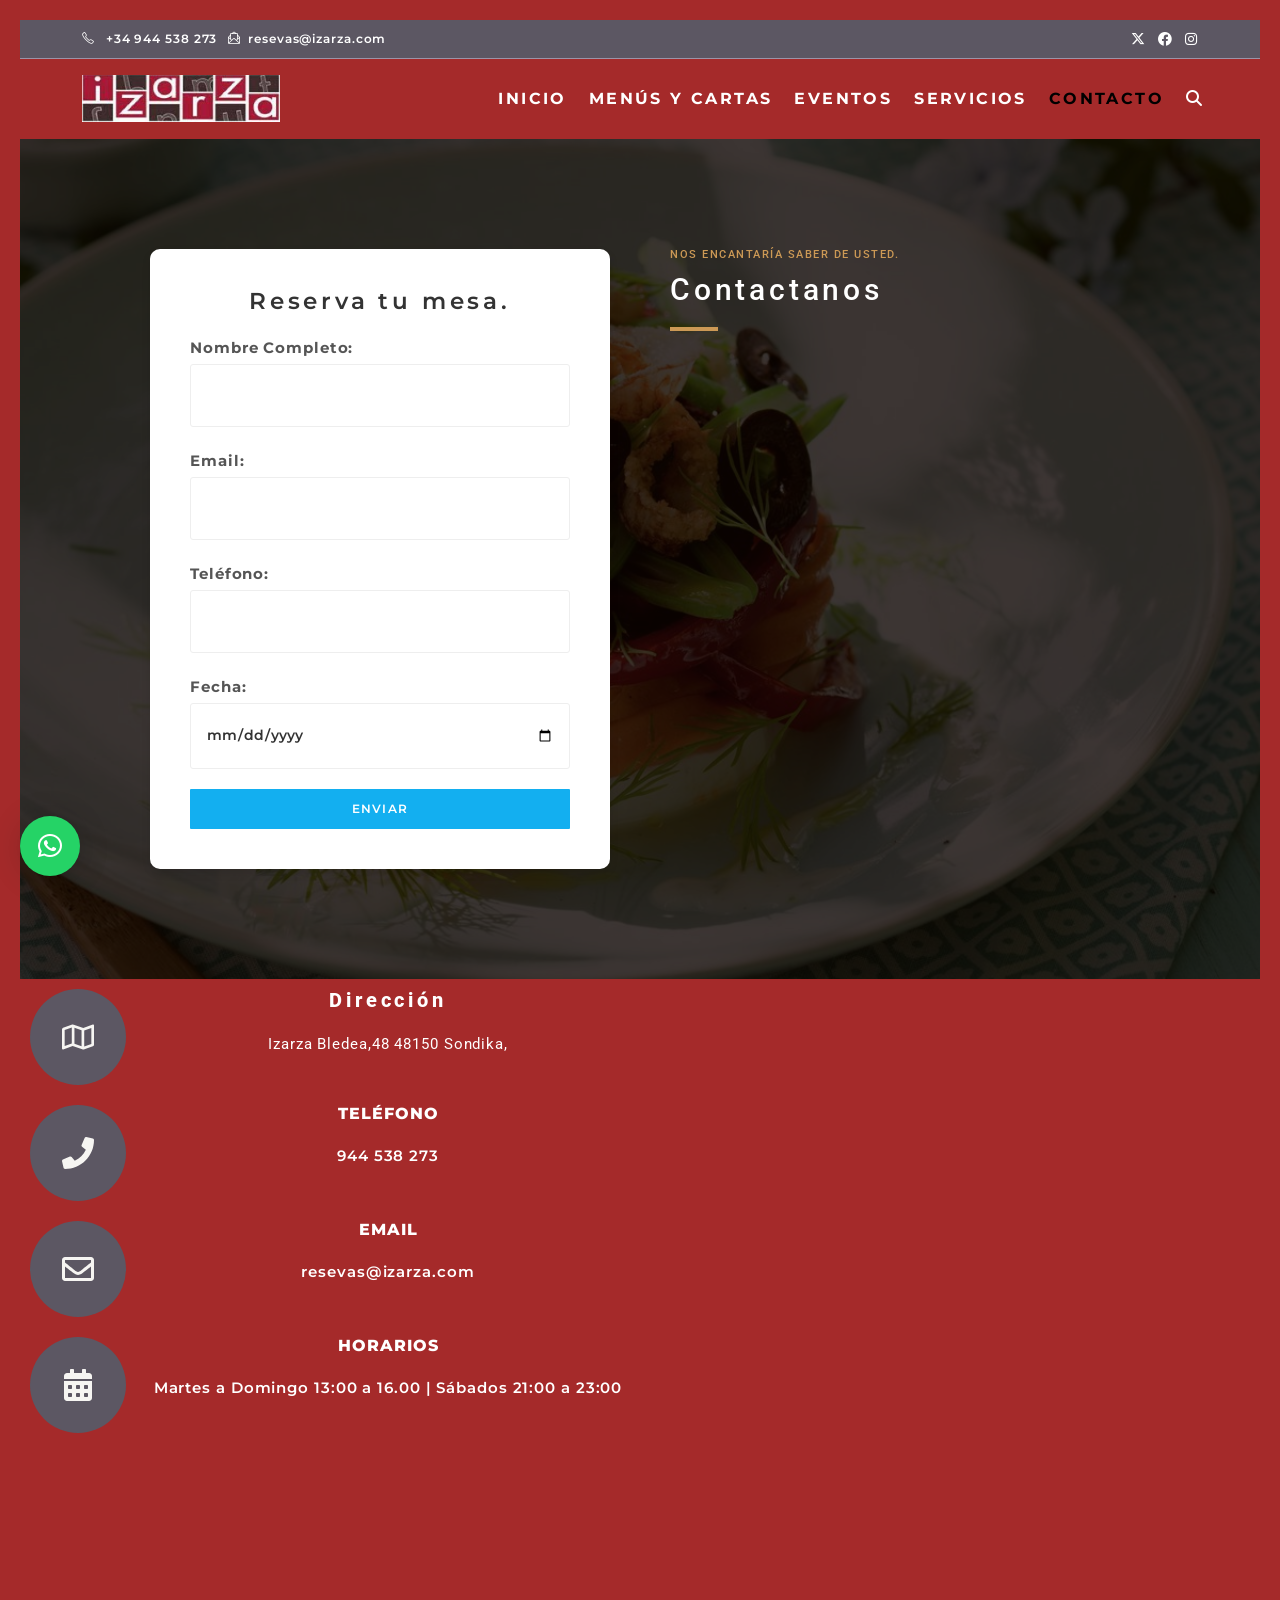
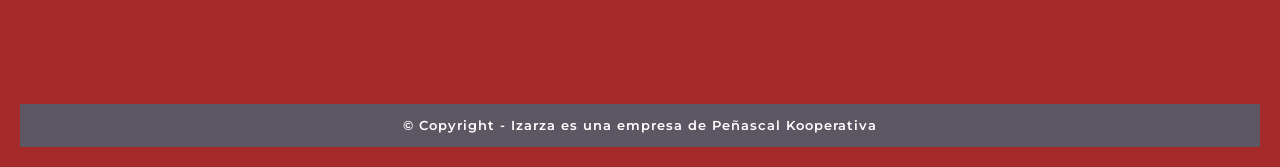
<file: index.html?p=445.html>
<!DOCTYPE html>
<html class="html" lang="es">
<head>
	<meta charset="UTF-8">
	<link rel="profile" href="https://gmpg.org/xfn/11">

	<title>Contacto &#8211; Izarza</title>
<meta name='robots' content='max-image-preview:large' />
<meta name="viewport" content="width=device-width, initial-scale=1"><link rel='dns-prefetch' href='http://fonts.googleapis.com/' />
<link rel="alternate" type="application/rss+xml" title="Izarza &raquo; Feed" href="index.php/feed/index.html" />
<link rel="alternate" type="application/rss+xml" title="Izarza &raquo; Feed de los comentarios" href="index.php/comments/feed/index.html" />
<script>
window._wpemojiSettings = {"baseUrl":"https:\/\/s.w.org\/images\/core\/emoji\/15.0.3\/72x72\/","ext":".png","svgUrl":"https:\/\/s.w.org\/images\/core\/emoji\/15.0.3\/svg\/","svgExt":".svg","source":{"concatemoji":"http:\/\/localhost\/wp-includes\/js\/wp-emoji-release.min.js?ver=6.6.2"}};
/*! This file is auto-generated */
!function(i,n){var o,s,e;function c(e){try{var t={supportTests:e,timestamp:(new Date).valueOf()};sessionStorage.setItem(o,JSON.stringify(t))}catch(e){}}function p(e,t,n){e.clearRect(0,0,e.canvas.width,e.canvas.height),e.fillText(t,0,0);var t=new Uint32Array(e.getImageData(0,0,e.canvas.width,e.canvas.height).data),r=(e.clearRect(0,0,e.canvas.width,e.canvas.height),e.fillText(n,0,0),new Uint32Array(e.getImageData(0,0,e.canvas.width,e.canvas.height).data));return t.every(function(e,t){return e===r[t]})}function u(e,t,n){switch(t){case"flag":return n(e,"\ud83c\udff3\ufe0f\u200d\u26a7\ufe0f","\ud83c\udff3\ufe0f\u200b\u26a7\ufe0f")?!1:!n(e,"\ud83c\uddfa\ud83c\uddf3","\ud83c\uddfa\u200b\ud83c\uddf3")&&!n(e,"\ud83c\udff4\udb40\udc67\udb40\udc62\udb40\udc65\udb40\udc6e\udb40\udc67\udb40\udc7f","\ud83c\udff4\u200b\udb40\udc67\u200b\udb40\udc62\u200b\udb40\udc65\u200b\udb40\udc6e\u200b\udb40\udc67\u200b\udb40\udc7f");case"emoji":return!n(e,"\ud83d\udc26\u200d\u2b1b","\ud83d\udc26\u200b\u2b1b")}return!1}function f(e,t,n){var r="undefined"!=typeof WorkerGlobalScope&&self instanceof WorkerGlobalScope?new OffscreenCanvas(300,150):i.createElement("canvas"),a=r.getContext("2d",{willReadFrequently:!0}),o=(a.textBaseline="top",a.font="600 32px Arial",{});return e.forEach(function(e){o[e]=t(a,e,n)}),o}function t(e){var t=i.createElement("script");t.src=e,t.defer=!0,i.head.appendChild(t)}"undefined"!=typeof Promise&&(o="wpEmojiSettingsSupports",s=["flag","emoji"],n.supports={everything:!0,everythingExceptFlag:!0},e=new Promise(function(e){i.addEventListener("DOMContentLoaded",e,{once:!0})}),new Promise(function(t){var n=function(){try{var e=JSON.parse(sessionStorage.getItem(o));if("object"==typeof e&&"number"==typeof e.timestamp&&(new Date).valueOf()<e.timestamp+604800&&"object"==typeof e.supportTests)return e.supportTests}catch(e){}return null}();if(!n){if("undefined"!=typeof Worker&&"undefined"!=typeof OffscreenCanvas&&"undefined"!=typeof URL&&URL.createObjectURL&&"undefined"!=typeof Blob)try{var e="postMessage("+f.toString()+"("+[JSON.stringify(s),u.toString(),p.toString()].join(",")+"));",r=new Blob([e],{type:"text/javascript"}),a=new Worker(URL.createObjectURL(r),{name:"wpTestEmojiSupports"});return void(a.onmessage=function(e){c(n=e.data),a.terminate(),t(n)})}catch(e){}c(n=f(s,u,p))}t(n)}).then(function(e){for(var t in e)n.supports[t]=e[t],n.supports.everything=n.supports.everything&&n.supports[t],"flag"!==t&&(n.supports.everythingExceptFlag=n.supports.everythingExceptFlag&&n.supports[t]);n.supports.everythingExceptFlag=n.supports.everythingExceptFlag&&!n.supports.flag,n.DOMReady=!1,n.readyCallback=function(){n.DOMReady=!0}}).then(function(){return e}).then(function(){var e;n.supports.everything||(n.readyCallback(),(e=n.source||{}).concatemoji?t(e.concatemoji):e.wpemoji&&e.twemoji&&(t(e.twemoji),t(e.wpemoji)))}))}((window,document),window._wpemojiSettings);
</script>
<style id='wp-emoji-styles-inline-css'>

	img.wp-smiley, img.emoji {
		display: inline !important;
		border: none !important;
		box-shadow: none !important;
		height: 1em !important;
		width: 1em !important;
		margin: 0 0.07em !important;
		vertical-align: -0.1em !important;
		background: none !important;
		padding: 0 !important;
	}
</style>
<style id='classic-theme-styles-inline-css'>
/*! This file is auto-generated */
.wp-block-button__link{color:#fff;background-color:#32373c;border-radius:9999px;box-shadow:none;text-decoration:none;padding:calc(.667em + 2px) calc(1.333em + 2px);font-size:1.125em}.wp-block-file__button{background:#32373c;color:#fff;text-decoration:none}
</style>
<style id='global-styles-inline-css'>
:root{--wp--preset--aspect-ratio--square: 1;--wp--preset--aspect-ratio--4-3: 4/3;--wp--preset--aspect-ratio--3-4: 3/4;--wp--preset--aspect-ratio--3-2: 3/2;--wp--preset--aspect-ratio--2-3: 2/3;--wp--preset--aspect-ratio--16-9: 16/9;--wp--preset--aspect-ratio--9-16: 9/16;--wp--preset--color--black: #000000;--wp--preset--color--cyan-bluish-gray: #abb8c3;--wp--preset--color--white: #ffffff;--wp--preset--color--pale-pink: #f78da7;--wp--preset--color--vivid-red: #cf2e2e;--wp--preset--color--luminous-vivid-orange: #ff6900;--wp--preset--color--luminous-vivid-amber: #fcb900;--wp--preset--color--light-green-cyan: #7bdcb5;--wp--preset--color--vivid-green-cyan: #00d084;--wp--preset--color--pale-cyan-blue: #8ed1fc;--wp--preset--color--vivid-cyan-blue: #0693e3;--wp--preset--color--vivid-purple: #9b51e0;--wp--preset--gradient--vivid-cyan-blue-to-vivid-purple: linear-gradient(135deg,rgba(6,147,227,1) 0%,rgb(155,81,224) 100%);--wp--preset--gradient--light-green-cyan-to-vivid-green-cyan: linear-gradient(135deg,rgb(122,220,180) 0%,rgb(0,208,130) 100%);--wp--preset--gradient--luminous-vivid-amber-to-luminous-vivid-orange: linear-gradient(135deg,rgba(252,185,0,1) 0%,rgba(255,105,0,1) 100%);--wp--preset--gradient--luminous-vivid-orange-to-vivid-red: linear-gradient(135deg,rgba(255,105,0,1) 0%,rgb(207,46,46) 100%);--wp--preset--gradient--very-light-gray-to-cyan-bluish-gray: linear-gradient(135deg,rgb(238,238,238) 0%,rgb(169,184,195) 100%);--wp--preset--gradient--cool-to-warm-spectrum: linear-gradient(135deg,rgb(74,234,220) 0%,rgb(151,120,209) 20%,rgb(207,42,186) 40%,rgb(238,44,130) 60%,rgb(251,105,98) 80%,rgb(254,248,76) 100%);--wp--preset--gradient--blush-light-purple: linear-gradient(135deg,rgb(255,206,236) 0%,rgb(152,150,240) 100%);--wp--preset--gradient--blush-bordeaux: linear-gradient(135deg,rgb(254,205,165) 0%,rgb(254,45,45) 50%,rgb(107,0,62) 100%);--wp--preset--gradient--luminous-dusk: linear-gradient(135deg,rgb(255,203,112) 0%,rgb(199,81,192) 50%,rgb(65,88,208) 100%);--wp--preset--gradient--pale-ocean: linear-gradient(135deg,rgb(255,245,203) 0%,rgb(182,227,212) 50%,rgb(51,167,181) 100%);--wp--preset--gradient--electric-grass: linear-gradient(135deg,rgb(202,248,128) 0%,rgb(113,206,126) 100%);--wp--preset--gradient--midnight: linear-gradient(135deg,rgb(2,3,129) 0%,rgb(40,116,252) 100%);--wp--preset--font-size--small: 13px;--wp--preset--font-size--medium: 20px;--wp--preset--font-size--large: 36px;--wp--preset--font-size--x-large: 42px;--wp--preset--spacing--20: 0.44rem;--wp--preset--spacing--30: 0.67rem;--wp--preset--spacing--40: 1rem;--wp--preset--spacing--50: 1.5rem;--wp--preset--spacing--60: 2.25rem;--wp--preset--spacing--70: 3.38rem;--wp--preset--spacing--80: 5.06rem;--wp--preset--shadow--natural: 6px 6px 9px rgba(0, 0, 0, 0.2);--wp--preset--shadow--deep: 12px 12px 50px rgba(0, 0, 0, 0.4);--wp--preset--shadow--sharp: 6px 6px 0px rgba(0, 0, 0, 0.2);--wp--preset--shadow--outlined: 6px 6px 0px -3px rgba(255, 255, 255, 1), 6px 6px rgba(0, 0, 0, 1);--wp--preset--shadow--crisp: 6px 6px 0px rgba(0, 0, 0, 1);}:where(.is-layout-flex){gap: 0.5em;}:where(.is-layout-grid){gap: 0.5em;}body .is-layout-flex{display: flex;}.is-layout-flex{flex-wrap: wrap;align-items: center;}.is-layout-flex > :is(*, div){margin: 0;}body .is-layout-grid{display: grid;}.is-layout-grid > :is(*, div){margin: 0;}:where(.wp-block-columns.is-layout-flex){gap: 2em;}:where(.wp-block-columns.is-layout-grid){gap: 2em;}:where(.wp-block-post-template.is-layout-flex){gap: 1.25em;}:where(.wp-block-post-template.is-layout-grid){gap: 1.25em;}.has-black-color{color: var(--wp--preset--color--black) !important;}.has-cyan-bluish-gray-color{color: var(--wp--preset--color--cyan-bluish-gray) !important;}.has-white-color{color: var(--wp--preset--color--white) !important;}.has-pale-pink-color{color: var(--wp--preset--color--pale-pink) !important;}.has-vivid-red-color{color: var(--wp--preset--color--vivid-red) !important;}.has-luminous-vivid-orange-color{color: var(--wp--preset--color--luminous-vivid-orange) !important;}.has-luminous-vivid-amber-color{color: var(--wp--preset--color--luminous-vivid-amber) !important;}.has-light-green-cyan-color{color: var(--wp--preset--color--light-green-cyan) !important;}.has-vivid-green-cyan-color{color: var(--wp--preset--color--vivid-green-cyan) !important;}.has-pale-cyan-blue-color{color: var(--wp--preset--color--pale-cyan-blue) !important;}.has-vivid-cyan-blue-color{color: var(--wp--preset--color--vivid-cyan-blue) !important;}.has-vivid-purple-color{color: var(--wp--preset--color--vivid-purple) !important;}.has-black-background-color{background-color: var(--wp--preset--color--black) !important;}.has-cyan-bluish-gray-background-color{background-color: var(--wp--preset--color--cyan-bluish-gray) !important;}.has-white-background-color{background-color: var(--wp--preset--color--white) !important;}.has-pale-pink-background-color{background-color: var(--wp--preset--color--pale-pink) !important;}.has-vivid-red-background-color{background-color: var(--wp--preset--color--vivid-red) !important;}.has-luminous-vivid-orange-background-color{background-color: var(--wp--preset--color--luminous-vivid-orange) !important;}.has-luminous-vivid-amber-background-color{background-color: var(--wp--preset--color--luminous-vivid-amber) !important;}.has-light-green-cyan-background-color{background-color: var(--wp--preset--color--light-green-cyan) !important;}.has-vivid-green-cyan-background-color{background-color: var(--wp--preset--color--vivid-green-cyan) !important;}.has-pale-cyan-blue-background-color{background-color: var(--wp--preset--color--pale-cyan-blue) !important;}.has-vivid-cyan-blue-background-color{background-color: var(--wp--preset--color--vivid-cyan-blue) !important;}.has-vivid-purple-background-color{background-color: var(--wp--preset--color--vivid-purple) !important;}.has-black-border-color{border-color: var(--wp--preset--color--black) !important;}.has-cyan-bluish-gray-border-color{border-color: var(--wp--preset--color--cyan-bluish-gray) !important;}.has-white-border-color{border-color: var(--wp--preset--color--white) !important;}.has-pale-pink-border-color{border-color: var(--wp--preset--color--pale-pink) !important;}.has-vivid-red-border-color{border-color: var(--wp--preset--color--vivid-red) !important;}.has-luminous-vivid-orange-border-color{border-color: var(--wp--preset--color--luminous-vivid-orange) !important;}.has-luminous-vivid-amber-border-color{border-color: var(--wp--preset--color--luminous-vivid-amber) !important;}.has-light-green-cyan-border-color{border-color: var(--wp--preset--color--light-green-cyan) !important;}.has-vivid-green-cyan-border-color{border-color: var(--wp--preset--color--vivid-green-cyan) !important;}.has-pale-cyan-blue-border-color{border-color: var(--wp--preset--color--pale-cyan-blue) !important;}.has-vivid-cyan-blue-border-color{border-color: var(--wp--preset--color--vivid-cyan-blue) !important;}.has-vivid-purple-border-color{border-color: var(--wp--preset--color--vivid-purple) !important;}.has-vivid-cyan-blue-to-vivid-purple-gradient-background{background: var(--wp--preset--gradient--vivid-cyan-blue-to-vivid-purple) !important;}.has-light-green-cyan-to-vivid-green-cyan-gradient-background{background: var(--wp--preset--gradient--light-green-cyan-to-vivid-green-cyan) !important;}.has-luminous-vivid-amber-to-luminous-vivid-orange-gradient-background{background: var(--wp--preset--gradient--luminous-vivid-amber-to-luminous-vivid-orange) !important;}.has-luminous-vivid-orange-to-vivid-red-gradient-background{background: var(--wp--preset--gradient--luminous-vivid-orange-to-vivid-red) !important;}.has-very-light-gray-to-cyan-bluish-gray-gradient-background{background: var(--wp--preset--gradient--very-light-gray-to-cyan-bluish-gray) !important;}.has-cool-to-warm-spectrum-gradient-background{background: var(--wp--preset--gradient--cool-to-warm-spectrum) !important;}.has-blush-light-purple-gradient-background{background: var(--wp--preset--gradient--blush-light-purple) !important;}.has-blush-bordeaux-gradient-background{background: var(--wp--preset--gradient--blush-bordeaux) !important;}.has-luminous-dusk-gradient-background{background: var(--wp--preset--gradient--luminous-dusk) !important;}.has-pale-ocean-gradient-background{background: var(--wp--preset--gradient--pale-ocean) !important;}.has-electric-grass-gradient-background{background: var(--wp--preset--gradient--electric-grass) !important;}.has-midnight-gradient-background{background: var(--wp--preset--gradient--midnight) !important;}.has-small-font-size{font-size: var(--wp--preset--font-size--small) !important;}.has-medium-font-size{font-size: var(--wp--preset--font-size--medium) !important;}.has-large-font-size{font-size: var(--wp--preset--font-size--large) !important;}.has-x-large-font-size{font-size: var(--wp--preset--font-size--x-large) !important;}
:where(.wp-block-post-template.is-layout-flex){gap: 1.25em;}:where(.wp-block-post-template.is-layout-grid){gap: 1.25em;}
:where(.wp-block-columns.is-layout-flex){gap: 2em;}:where(.wp-block-columns.is-layout-grid){gap: 2em;}
:root :where(.wp-block-pullquote){font-size: 1.5em;line-height: 1.6;}
</style>
<link rel='stylesheet' id='font-awesome-css' href='wp-content/themes/oceanwp/assets/fonts/fontawesome/css/all.min.css%3Fver=6.4.2.css' media='all' />
<link rel='stylesheet' id='simple-line-icons-css' href='wp-content/themes/oceanwp/assets/css/third/simple-line-icons.min.css%3Fver=2.4.0.css' media='all' />
<link rel='stylesheet' id='oceanwp-style-css' href='wp-content/themes/oceanwp/assets/css/style.min.css%3Fver=3.6.0.css' media='all' />
<link rel='stylesheet' id='oceanwp-google-font-lato-css' href='http://fonts.googleapis.com/css?family=Lato%3A100%2C200%2C300%2C400%2C500%2C600%2C700%2C800%2C900%2C100i%2C200i%2C300i%2C400i%2C500i%2C600i%2C700i%2C800i%2C900i&amp;subset=latin&amp;display=swap&amp;ver=6.6.2' media='all' />
<link rel='stylesheet' id='oceanwp-google-font-montserrat-css' href='http://fonts.googleapis.com/css?family=Montserrat%3A100%2C200%2C300%2C400%2C500%2C600%2C700%2C800%2C900%2C100i%2C200i%2C300i%2C400i%2C500i%2C600i%2C700i%2C800i%2C900i&amp;subset=latin&amp;display=swap&amp;ver=6.6.2' media='all' />
<link rel='stylesheet' id='qlwapp-css' href='wp-content/plugins/wp-whatsapp-chat/build/frontend/css/style.css%3Fver=7.4.5.css' media='all' />
<link rel='stylesheet' id='elementor-frontend-css' href='wp-content/plugins/elementor/assets/css/frontend.min.css%3Fver=3.24.4.css' media='all' />
<link rel='stylesheet' id='swiper-css' href='wp-content/plugins/elementor/assets/lib/swiper/v8/css/swiper.min.css%3Fver=8.4.5.css' media='all' />
<link rel='stylesheet' id='e-swiper-css' href='wp-content/plugins/elementor/assets/css/conditionals/e-swiper.min.css%3Fver=3.24.4.css' media='all' />
<link rel='stylesheet' id='elementor-post-4-css' href='wp-content/uploads/elementor/css/post-4.css%3Fver=1727989963.css' media='all' />
<link rel='stylesheet' id='e-animation-fadeIn-css' href='wp-content/plugins/elementor/assets/lib/animations/styles/fadeIn.min.css%3Fver=3.24.4.css' media='all' />
<link rel='stylesheet' id='widget-heading-css' href='wp-content/plugins/elementor/assets/css/widget-heading.min.css%3Fver=3.24.4.css' media='all' />
<link rel='stylesheet' id='widget-divider-css' href='wp-content/plugins/elementor/assets/css/widget-divider.min.css%3Fver=3.24.4.css' media='all' />
<link rel='stylesheet' id='widget-icon-box-css' href='wp-content/plugins/elementor/assets/css/widget-icon-box.min.css%3Fver=3.24.4.css' media='all' />
<link rel='stylesheet' id='widget-spacer-css' href='wp-content/plugins/elementor/assets/css/widget-spacer.min.css%3Fver=3.24.4.css' media='all' />
<link rel='stylesheet' id='widget-google_maps-css' href='wp-content/plugins/elementor/assets/css/widget-google_maps.min.css%3Fver=3.24.4.css' media='all' />
<link rel='stylesheet' id='elementor-post-445-css' href='wp-content/uploads/elementor/css/post-445.css%3Fver=1727990038.css' media='all' />
<link rel='stylesheet' id='eael-general-css' href='wp-content/plugins/essential-addons-for-elementor-lite/assets/front-end/css/view/general.min.css%3Fver=6.0.5.css' media='all' />
<link rel='stylesheet' id='google-fonts-1-css' href='https://fonts.googleapis.com/css?family=Montserrat%3A100%2C100italic%2C200%2C200italic%2C300%2C300italic%2C400%2C400italic%2C500%2C500italic%2C600%2C600italic%2C700%2C700italic%2C800%2C800italic%2C900%2C900italic%7CRoboto+Slab%3A100%2C100italic%2C200%2C200italic%2C300%2C300italic%2C400%2C400italic%2C500%2C500italic%2C600%2C600italic%2C700%2C700italic%2C800%2C800italic%2C900%2C900italic%7CRoboto%3A100%2C100italic%2C200%2C200italic%2C300%2C300italic%2C400%2C400italic%2C500%2C500italic%2C600%2C600italic%2C700%2C700italic%2C800%2C800italic%2C900%2C900italic&#038;display=swap&#038;ver=6.6.2' media='all' />
<link rel="preconnect" href="https://fonts.gstatic.com/" crossorigin><script src="wp-includes/js/jquery/jquery.min.js%3Fver=3.7.1" id="jquery-core-js"></script>
<script src="wp-includes/js/jquery/jquery-migrate.min.js%3Fver=3.4.1" id="jquery-migrate-js"></script>
<link rel="https://api.w.org/" href="index.php/wp-json/index.html" /><link rel="alternate" title="JSON" type="application/json" href="index.php/wp-json/wp/v2/pages/445" /><link rel="EditURI" type="application/rsd+xml" title="RSD" href="xmlrpc.php%3Frsd" />
<meta name="generator" content="WordPress 6.6.2" />
<link rel="canonical" href="index.html%3Fp=445.html" />
<link rel='shortlink' href='index.html%3Fp=445.html' />
<link rel="alternate" title="oEmbed (JSON)" type="application/json+oembed" href="index.php/wp-json/oembed/1.0/embed%3Furl=http:%252F%252Flocalhost%252Findex.php%252Fcontact%252F" />
<meta name="cdp-version" content="1.4.9" /><meta name="generator" content="Elementor 3.24.4; features: e_font_icon_svg, additional_custom_breakpoints, e_optimized_control_loading, e_element_cache; settings: css_print_method-external, google_font-enabled, font_display-swap">
			<style>
				.e-con.e-parent:nth-of-type(n+4):not(.e-lazyloaded):not(.e-no-lazyload),
				.e-con.e-parent:nth-of-type(n+4):not(.e-lazyloaded):not(.e-no-lazyload) * {
					background-image: none !important;
				}
				@media screen and (max-height: 1024px) {
					.e-con.e-parent:nth-of-type(n+3):not(.e-lazyloaded):not(.e-no-lazyload),
					.e-con.e-parent:nth-of-type(n+3):not(.e-lazyloaded):not(.e-no-lazyload) * {
						background-image: none !important;
					}
				}
				@media screen and (max-height: 640px) {
					.e-con.e-parent:nth-of-type(n+2):not(.e-lazyloaded):not(.e-no-lazyload),
					.e-con.e-parent:nth-of-type(n+2):not(.e-lazyloaded):not(.e-no-lazyload) * {
						background-image: none !important;
					}
				}
			</style>
			<link rel="icon" href="wp-content/uploads/2024/09/logotipo-3.webp.html" sizes="32x32" />
<link rel="icon" href="wp-content/uploads/2024/09/logotipo-3.webp.html" sizes="192x192" />
<link rel="apple-touch-icon" href="wp-content/uploads/2024/09/logotipo-3.webp.html" />
<meta name="msapplication-TileImage" content="http://localhost/wp-content/uploads/2024/09/logotipo-3.webp" />
		<style id="wp-custom-css">
			/* Estilos generales */.menu-title,.menu-footer{text-align:center;color:#b91c1c;/* Color rojo oscuro */margin:20px 0;font-size:2em;font-weight:bold}.menu-container{display:flex;flex-wrap:wrap;justify-content:center;gap:60px;background-color:#b91c1c;/* Color rojo oscuro */padding:40px 0}.menu-item{perspective:1000px}.card{width:250px;height:350px;position:relative;transform-style:preserve-3d;transition:transform 0.8s}.card:hover{transform:rotateY(180deg)}/* Lado frontal de la tarjeta */.front,.back{position:absolute;width:100%;height:100%;backface-visibility:hidden;border-radius:20px;overflow:hidden}.front{background-color:#fff;display:flex;flex-direction:column;align-items:center;justify-content:center}.front h2{color:#b91c1c;margin-bottom:10px}.front img{width:150px;height:auto}/* Lado trasero de la tarjeta */.back{background-color:#f1f5f9;/* Color gris claro */color:#b91c1c;transform:rotateY(180deg);display:flex;align-items:center;justify-content:center}.back h3 a{text-decoration:none;color:#fff;background-color:#b91c1c;padding:10px 20px;border-radius:10px;font-size:1.5em}.menu-footer{background-color:#b91c1c;color:#fff;padding:20px 0}/** Start Block Kit CSS:141-3-1d55f1e76be9fb1a8d9de88accbe962f **/.envato-kit-138-bracket .elementor-widget-container >*:before{content:"[";color:#ffab00;display:inline-block;margin-right:4px;line-height:1em;position:relative;top:-1px}.envato-kit-138-bracket .elementor-widget-container >*:after{content:"]";color:#ffab00;display:inline-block;margin-left:4px;line-height:1em;position:relative;top:-1px}/** End Block Kit CSS:141-3-1d55f1e76be9fb1a8d9de88accbe962f **//** Start Block Kit CSS:144-3-3a7d335f39a8579c20cdf02f8d462582 **/.envato-block__preview{overflow:visible}/* Envato Kit 141 Custom Styles - Applied to the element under Advanced */.elementor-headline-animation-type-drop-in .elementor-headline-dynamic-wrapper{text-align:center}.envato-kit-141-top-0 h1,.envato-kit-141-top-0 h2,.envato-kit-141-top-0 h3,.envato-kit-141-top-0 h4,.envato-kit-141-top-0 h5,.envato-kit-141-top-0 h6,.envato-kit-141-top-0 p{margin-top:0}.envato-kit-141-newsletter-inline .elementor-field-textual.elementor-size-md{padding-left:1.5rem;padding-right:1.5rem}.envato-kit-141-bottom-0 p{margin-bottom:0}.envato-kit-141-bottom-8 .elementor-price-list .elementor-price-list-item .elementor-price-list-header{margin-bottom:.5rem}.envato-kit-141.elementor-widget-testimonial-carousel.elementor-pagination-type-bullets .swiper-container{padding-bottom:52px}.envato-kit-141-display-inline{display:inline-block}.envato-kit-141 .elementor-slick-slider ul.slick-dots{bottom:-40px}/** End Block Kit CSS:144-3-3a7d335f39a8579c20cdf02f8d462582 **//** Start Block Kit CSS:105-3-0fb64e69c49a8e10692d28840c54ef95 **/.envato-kit-102-phone-overlay{position:absolute !important;display:block !important;top:0;left:0;right:0;margin:auto;z-index:1}/** End Block Kit CSS:105-3-0fb64e69c49a8e10692d28840c54ef95 **/		</style>
					<style>
				:root {
				--qlwapp-scheme-font-family:inherit;--qlwapp-scheme-font-size:18px;--qlwapp-scheme-icon-size:60px;--qlwapp-scheme-icon-font-size:24px;--qlwapp-scheme-box-message-word-break:break-all;				}
			</style>
			<!-- OceanWP CSS -->
<style type="text/css">
/* General CSS */input[type="button"]:hover,input[type="reset"]:hover,input[type="submit"]:hover,button[type="submit"]:hover,input[type="button"]:focus,input[type="reset"]:focus,input[type="submit"]:focus,button[type="submit"]:focus,.button:hover,.button:focus,#site-navigation-wrap .dropdown-menu >li.btn >a:hover >span,.post-quote-author,.omw-modal .omw-close-modal:hover,body div.wpforms-container-full .wpforms-form input[type=submit]:hover,body div.wpforms-container-full .wpforms-form button[type=submit]:hover,body div.wpforms-container-full .wpforms-form .wpforms-page-button:hover{background-color:#786b8a}body,.has-parallax-footer:not(.separate-layout) #main{background-color:#A52A2a}a{color:#1e73be}a .owp-icon use{stroke:#1e73be}.page-numbers a,.page-numbers span:not(.elementor-screen-only),.page-links span{background-color:#a52a2a}form input[type="text"],form input[type="password"],form input[type="email"],form input[type="url"],form input[type="date"],form input[type="month"],form input[type="time"],form input[type="datetime"],form input[type="datetime-local"],form input[type="week"],form input[type="number"],form input[type="search"],form input[type="tel"],form input[type="color"],form select,form textarea{padding:18px 15px 18px 15px}body div.wpforms-container-full .wpforms-form input[type=date],body div.wpforms-container-full .wpforms-form input[type=datetime],body div.wpforms-container-full .wpforms-form input[type=datetime-local],body div.wpforms-container-full .wpforms-form input[type=email],body div.wpforms-container-full .wpforms-form input[type=month],body div.wpforms-container-full .wpforms-form input[type=number],body div.wpforms-container-full .wpforms-form input[type=password],body div.wpforms-container-full .wpforms-form input[type=range],body div.wpforms-container-full .wpforms-form input[type=search],body div.wpforms-container-full .wpforms-form input[type=tel],body div.wpforms-container-full .wpforms-form input[type=text],body div.wpforms-container-full .wpforms-form input[type=time],body div.wpforms-container-full .wpforms-form input[type=url],body div.wpforms-container-full .wpforms-form input[type=week],body div.wpforms-container-full .wpforms-form select,body div.wpforms-container-full .wpforms-form textarea{padding:18px 15px 18px 15px;height:auto}form input[type="text"],form input[type="password"],form input[type="email"],form input[type="url"],form input[type="date"],form input[type="month"],form input[type="time"],form input[type="datetime"],form input[type="datetime-local"],form input[type="week"],form input[type="number"],form input[type="search"],form input[type="tel"],form input[type="color"],form select,form textarea,.select2-container .select2-choice,.woocommerce .woocommerce-checkout .select2-container--default .select2-selection--single{border-color:#eeeeee}body div.wpforms-container-full .wpforms-form input[type=date],body div.wpforms-container-full .wpforms-form input[type=datetime],body div.wpforms-container-full .wpforms-form input[type=datetime-local],body div.wpforms-container-full .wpforms-form input[type=email],body div.wpforms-container-full .wpforms-form input[type=month],body div.wpforms-container-full .wpforms-form input[type=number],body div.wpforms-container-full .wpforms-form input[type=password],body div.wpforms-container-full .wpforms-form input[type=range],body div.wpforms-container-full .wpforms-form input[type=search],body div.wpforms-container-full .wpforms-form input[type=tel],body div.wpforms-container-full .wpforms-form input[type=text],body div.wpforms-container-full .wpforms-form input[type=time],body div.wpforms-container-full .wpforms-form input[type=url],body div.wpforms-container-full .wpforms-form input[type=week],body div.wpforms-container-full .wpforms-form select,body div.wpforms-container-full .wpforms-form textarea{border-color:#eeeeee}form input[type="text"]:focus,form input[type="password"]:focus,form input[type="email"]:focus,form input[type="tel"]:focus,form input[type="url"]:focus,form input[type="search"]:focus,form textarea:focus,.select2-drop-active,.select2-dropdown-open.select2-drop-above .select2-choice,.select2-dropdown-open.select2-drop-above .select2-choices,.select2-drop.select2-drop-above.select2-drop-active,.select2-container-active .select2-choice,.select2-container-active .select2-choices{border-color:#84c340}body div.wpforms-container-full .wpforms-form input:focus,body div.wpforms-container-full .wpforms-form textarea:focus,body div.wpforms-container-full .wpforms-form select:focus{border-color:#84c340}.theme-button,input[type="submit"],button[type="submit"],button,.button,body div.wpforms-container-full .wpforms-form input[type=submit],body div.wpforms-container-full .wpforms-form button[type=submit],body div.wpforms-container-full .wpforms-form .wpforms-page-button{border-radius:1px}/* Blog CSS */.single-post.content-max-width #wrap .thumbnail,.single-post.content-max-width #wrap .wp-block-buttons,.single-post.content-max-width #wrap .wp-block-verse,.single-post.content-max-width #wrap .entry-header,.single-post.content-max-width #wrap ul.meta,.single-post.content-max-width #wrap .entry-content p,.single-post.content-max-width #wrap .entry-content h1,.single-post.content-max-width #wrap .entry-content h2,.single-post.content-max-width #wrap .entry-content h3,.single-post.content-max-width #wrap .entry-content h4,.single-post.content-max-width #wrap .entry-content h5,.single-post.content-max-width #wrap .entry-content h6,.single-post.content-max-width #wrap .wp-block-image,.single-post.content-max-width #wrap .wp-block-gallery,.single-post.content-max-width #wrap .wp-block-video,.single-post.content-max-width #wrap .wp-block-quote,.single-post.content-max-width #wrap .wp-block-text-columns,.single-post.content-max-width #wrap .wp-block-code,.single-post.content-max-width #wrap .entry-content ul,.single-post.content-max-width #wrap .entry-content ol,.single-post.content-max-width #wrap .wp-block-cover-text,.single-post.content-max-width #wrap .wp-block-cover,.single-post.content-max-width #wrap .wp-block-columns,.single-post.content-max-width #wrap .post-tags,.single-post.content-max-width #wrap .comments-area,.single-post.content-max-width #wrap .wp-block-embed,#wrap .wp-block-separator.is-style-wide:not(.size-full){max-width:900px}.single-post.content-max-width #wrap .wp-block-image.alignleft,.single-post.content-max-width #wrap .wp-block-image.alignright{max-width:450px}.single-post.content-max-width #wrap .wp-block-image.alignleft{margin-left:calc( 50% - 450px)}.single-post.content-max-width #wrap .wp-block-image.alignright{margin-right:calc( 50% - 450px)}.single-post.content-max-width #wrap .wp-block-embed,.single-post.content-max-width #wrap .wp-block-verse{margin-left:auto;margin-right:auto}/* Header CSS */#site-logo #site-logo-inner,.oceanwp-social-menu .social-menu-inner,#site-header.full_screen-header .menu-bar-inner,.after-header-content .after-header-content-inner{height:80px}#site-navigation-wrap .dropdown-menu >li >a,.oceanwp-mobile-menu-icon a,.mobile-menu-close,.after-header-content-inner >a{line-height:80px}#site-header,.has-transparent-header .is-sticky #site-header,.has-vh-transparent .is-sticky #site-header.vertical-header,#searchform-header-replace{background-color:#a52a2a}#site-header.has-header-media .overlay-header-media{background-color:rgba(0,0,0,0.5)}#site-logo #site-logo-inner a img,#site-header.center-header #site-navigation-wrap .middle-site-logo a img{max-width:198px}#site-header #site-logo #site-logo-inner a img,#site-header.center-header #site-navigation-wrap .middle-site-logo a img{max-height:249px}#site-logo.has-responsive-logo .responsive-logo-link img{max-height:50px}#site-navigation-wrap .dropdown-menu >li >a{padding:0 11px}#site-navigation-wrap .dropdown-menu >li >a,.oceanwp-mobile-menu-icon a,#searchform-header-replace-close{color:#ffffff}#site-navigation-wrap .dropdown-menu >li >a .owp-icon use,.oceanwp-mobile-menu-icon a .owp-icon use,#searchform-header-replace-close .owp-icon use{stroke:#ffffff}#site-navigation-wrap .dropdown-menu >li >a:hover,.oceanwp-mobile-menu-icon a:hover,#searchform-header-replace-close:hover{color:#5e5e5e}#site-navigation-wrap .dropdown-menu >li >a:hover .owp-icon use,.oceanwp-mobile-menu-icon a:hover .owp-icon use,#searchform-header-replace-close:hover .owp-icon use{stroke:#5e5e5e}#site-navigation-wrap .dropdown-menu >.current-menu-item >a,#site-navigation-wrap .dropdown-menu >.current-menu-ancestor >a,#site-navigation-wrap .dropdown-menu >.current-menu-item >a:hover,#site-navigation-wrap .dropdown-menu >.current-menu-ancestor >a:hover{color:#000000}.dropdown-menu .sub-menu{min-width:312px}/* Top Bar CSS */#top-bar-wrap,.oceanwp-top-bar-sticky{background-color:#5c5763}#top-bar-wrap{border-color:#9b94a8}#top-bar-wrap,#top-bar-content strong{color:#ffffff}#top-bar-content a,#top-bar-social-alt a{color:#e4f0f5}#top-bar-content a:hover,#top-bar-social-alt a:hover{color:#e4f0f5}#top-bar-social li a{color:#ffffff}#top-bar-social li a .owp-icon use{stroke:#ffffff}#top-bar-social li a:hover{color:#e4f0f5!important}#top-bar-social li a:hover .owp-icon use{stroke:#e4f0f5!important}/* Footer Widgets CSS */#footer-widgets{background-color:#a52a2a}#footer-widgets,#footer-widgets p,#footer-widgets li a:before,#footer-widgets .contact-info-widget span.oceanwp-contact-title,#footer-widgets .recent-posts-date,#footer-widgets .recent-posts-comments,#footer-widgets .widget-recent-posts-icons li .fa{color:#ffffff}#footer-widgets li,#footer-widgets #wp-calendar caption,#footer-widgets #wp-calendar th,#footer-widgets #wp-calendar tbody,#footer-widgets .contact-info-widget i,#footer-widgets .oceanwp-newsletter-form-wrap input[type="email"],#footer-widgets .posts-thumbnails-widget li,#footer-widgets .social-widget li a{border-color:#aaaaaa}#footer-widgets .contact-info-widget .owp-icon{border-color:#aaaaaa}/* Footer Bottom CSS */#footer-bottom{background-color:#5c5763}#footer-bottom a:hover,#footer-bottom #footer-bottom-menu a:hover{color:#e4f0f5}/* Sidebar CSS */.widget-area{padding:0!important}.widget-title{margin-bottom:36px}/* Typography CSS */body{font-family:Lato;font-size:15px;letter-spacing:.9px}h1,h2,h3,h4,h5,h6,.theme-heading,.widget-title,.oceanwp-widget-recent-posts-title,.comment-reply-title,.entry-title,.sidebar-box .widget-title{font-family:Montserrat;font-weight:700;line-height:1.1;letter-spacing:3.8px}#site-navigation-wrap .dropdown-menu >li >a,#site-header.full_screen-header .fs-dropdown-menu >li >a,#site-header.top-header #site-navigation-wrap .dropdown-menu >li >a,#site-header.center-header #site-navigation-wrap .dropdown-menu >li >a,#site-header.medium-header #site-navigation-wrap .dropdown-menu >li >a,.oceanwp-mobile-menu-icon a{font-family:Montserrat;font-weight:700;font-style:normal;font-size:16px;letter-spacing:2.4px;text-transform:uppercase}.sidebar-box,.footer-box{font-family:Montserrat;font-weight:500;line-height:2;letter-spacing:.7px;text-transform:none}#footer-widgets .footer-box .widget-title{font-family:Montserrat;font-weight:700;letter-spacing:3.2px;text-transform:capitalize}#footer-bottom #copyright{font-size:13px;letter-spacing:1px}#footer-bottom #footer-bottom-menu{font-size:18px}
</style></head>

<body class="page-template page-template-elementor_header_footer page page-id-445 wp-custom-logo wp-embed-responsive oceanwp-theme dropdown-mobile no-header-border default-breakpoint content-full-screen has-topbar page-header-disabled has-breadcrumbs elementor-default elementor-template-full-width elementor-kit-4 elementor-page elementor-page-445" itemscope="itemscope" itemtype="https://schema.org/WebPage">

	
	
	<div id="outer-wrap" class="site clr">

		<a class="skip-link screen-reader-text" href="index.html%3Fp=445.html#main">Saltar al contenido</a>

		
		<div id="wrap" class="clr">

			

<div id="top-bar-wrap" class="clr">

	<div id="top-bar" class="clr container">

		
		<div id="top-bar-inner" class="clr">

			
	<div id="top-bar-content" class="clr has-content top-bar-left">

		
		
			
				<span class="topbar-content">

					<i class="icon-phone" style="margin: 0 7px 0 0"></i> +34 944 538 273 <i class="icon-envelope-letter" style="margin: 0 7px"></i>resevas@izarza.com
				</span>

				
	</div><!-- #top-bar-content -->



<div id="top-bar-social" class="clr top-bar-right">

	<ul class="clr" aria-label="Enlaces sociales">

		<li class="oceanwp-twitter"><a href="https://x.com/izarzasl" aria-label="X (se abre en una nueva pestaña)" target="_blank" rel="noopener noreferrer"><i class=" fab fa-x-twitter" aria-hidden="true" role="img"></i></a></li><li class="oceanwp-facebook"><a href="https://www.facebook.com/RestauranteIzarza/" aria-label="Facebook (se abre en una nueva pestaña)" target="_blank" rel="noopener noreferrer"><i class=" fab fa-facebook" aria-hidden="true" role="img"></i></a></li><li class="oceanwp-instagram"><a href="https://www.instagram.com/restauranteizarza/" aria-label="Instagram (se abre en una nueva pestaña)" target="_blank" rel="noopener noreferrer"><i class=" fab fa-instagram" aria-hidden="true" role="img"></i></a></li>
	</ul>

</div><!-- #top-bar-social -->

		</div><!-- #top-bar-inner -->

		
	</div><!-- #top-bar -->

</div><!-- #top-bar-wrap -->


			
<header id="site-header" class="minimal-header header-replace clr" data-height="80" itemscope="itemscope" itemtype="https://schema.org/WPHeader" role="banner">

	
					
			<div id="site-header-inner" class="clr container">

				
				

<div id="site-logo" class="clr" itemscope itemtype="https://schema.org/Brand" >

	
	<div id="site-logo-inner" class="clr">

		<a href="index.html" class="custom-logo-link" rel="home"><img fetchpriority="high" width="2369" height="572" src="wp-content/uploads/2024/09/logo-izarza-8-3.png" class="custom-logo" alt="Izarza" decoding="async" srcset="wp-content/uploads/2024/09/logo-izarza-8-3.png 1x, https://yoga.oceanwp.org/wp-content/uploads/2022/06/yoga-retina.png 2x" /></a>
	</div><!-- #site-logo-inner -->

	
	
</div><!-- #site-logo -->

			<div id="site-navigation-wrap" class="clr">
			
			
			
			<nav id="site-navigation" class="navigation main-navigation clr" itemscope="itemscope" itemtype="https://schema.org/SiteNavigationElement" role="navigation" >

				<ul id="menu-main-menu" class="main-menu dropdown-menu sf-menu"><li id="menu-item-1603" class="menu-item menu-item-type-post_type menu-item-object-page menu-item-1603"><a href="index.html%3Fp=1209.html" class="menu-link"><span class="text-wrap">Inicio</span></a></li><li id="menu-item-2385" class="menu-item menu-item-type-post_type menu-item-object-page menu-item-2385"><a href="index.html%3Fp=1197.html" class="menu-link"><span class="text-wrap">Menús y Cartas</span></a></li><li id="menu-item-1751" class="menu-item menu-item-type-post_type menu-item-object-page menu-item-1751"><a href="index.html%3Fp=1733.html" class="menu-link"><span class="text-wrap">Eventos</span></a></li><li id="menu-item-1069" class="menu-item menu-item-type-post_type menu-item-object-page menu-item-home menu-item-1069"><a href="index.html" class="menu-link"><span class="text-wrap">Servicios</span></a></li><li id="menu-item-1067" class="menu-item menu-item-type-post_type menu-item-object-page current-menu-item page_item page-item-445 current_page_item menu-item-1067"><a href="index.html%3Fp=445.html" class="menu-link"><span class="text-wrap">Contacto</span></a></li><li class="search-toggle-li" ><a href="index.html#" class="site-search-toggle search-header-replace-toggle"><span class="screen-reader-text">Alternar búsqueda de la web</span><i class=" fas fa-search" aria-hidden="true" role="img"></i></a></li></ul>
<div id="searchform-header-replace" class="header-searchform-wrap clr" >
<form method="get" action="index.html" class="header-searchform">
		<span class="screen-reader-text">Buscar en esta web</span>
		<input aria-label="Enviar la búsqueda" type="search" name="s" autocomplete="off" value="" placeholder="Escribe y pulsa intro para buscar..." />
					</form>
	<span id="searchform-header-replace-close" aria-label="Cerrar este formulario de búsqueda"><i class=" fas fa-times-circle" aria-hidden="true" role="img"></i></span>
</div><!-- #searchform-header-replace -->

			</nav><!-- #site-navigation -->

			
			
					</div><!-- #site-navigation-wrap -->
			
		
	
				
	
	<div class="oceanwp-mobile-menu-icon clr mobile-right">

		
		
		
		<a href="index.html#mobile-menu-toggle" class="mobile-menu"  aria-label="Menú en móvil">
							<i class="fa fa-bars" aria-hidden="true"></i>
								<span class="oceanwp-text">Menú</span>
				<span class="oceanwp-close-text">Cerrar</span>
						</a>

		
		
		
	</div><!-- #oceanwp-mobile-menu-navbar -->

	

			</div><!-- #site-header-inner -->

			
<div id="mobile-dropdown" class="clr" >

	<nav class="clr" itemscope="itemscope" itemtype="https://schema.org/SiteNavigationElement">

		
	<div id="mobile-nav" class="navigation clr">

		<ul id="menu-main-menu-1" class="menu"><li class="menu-item menu-item-type-post_type menu-item-object-page menu-item-1603"><a href="index.html%3Fp=1209.html">Inicio</a></li>
<li class="menu-item menu-item-type-post_type menu-item-object-page menu-item-2385"><a href="index.html%3Fp=1197.html">Menús y Cartas</a></li>
<li class="menu-item menu-item-type-post_type menu-item-object-page menu-item-1751"><a href="index.html%3Fp=1733.html">Eventos</a></li>
<li class="menu-item menu-item-type-post_type menu-item-object-page menu-item-home menu-item-1069"><a href="index.html">Servicios</a></li>
<li class="menu-item menu-item-type-post_type menu-item-object-page current-menu-item page_item page-item-445 current_page_item menu-item-1067"><a href="index.html%3Fp=445.html" aria-current="page">Contacto</a></li>
</ul>
	</div>


<div id="mobile-menu-search" class="clr">
	<form aria-label="Buscar en esta web" method="get" action="index.html" class="mobile-searchform">
		<input aria-label="Insertar la consulta de búsqueda" value="" class="field" id="ocean-mobile-search-1" type="search" name="s" autocomplete="off" placeholder="Buscar" />
		<button aria-label="Enviar la búsqueda" type="submit" class="searchform-submit">
			<i class=" fas fa-search" aria-hidden="true" role="img"></i>		</button>
					</form>
</div><!-- .mobile-menu-search -->

	</nav>

</div>

			
			
		
		
</header><!-- #site-header -->


			
			<main id="main" class="site-main clr"  role="main">

						<div data-elementor-type="wp-post" data-elementor-id="445" class="elementor elementor-445">
						<section class="elementor-section elementor-top-section elementor-element elementor-element-726a4f7e envato-kit-141-top-0 elementor-section-boxed elementor-section-height-default elementor-section-height-default" data-id="726a4f7e" data-element_type="section" data-settings="{&quot;background_background&quot;:&quot;classic&quot;}">
							<div class="elementor-background-overlay"></div>
							<div class="elementor-container elementor-column-gap-wider">
					<div class="elementor-column elementor-col-50 elementor-top-column elementor-element elementor-element-iwxquou" data-id="iwxquou" data-element_type="column">
			<div class="elementor-widget-wrap elementor-element-populated">
						<div class="elementor-element elementor-element-d79dc38 elementor-widget elementor-widget-html" data-id="d79dc38" data-element_type="widget" data-widget_type="html.default">
				<div class="elementor-widget-container">
			<!DOCTYPE html>
<html lang="es">
<head>
    <meta charset="UTF-8">
    <meta name="viewport" content="width=device-width, initial-scale=1.0">
    <title>Formulario de reserva </title>
    <style>
        body {
            font-family: Arial, sans-serif;
            background-color: #f0f0f5;
            margin: 0;
            display: flex;
            justify-content: center;
            align-items: center;
            min-height: 100vh;
        }

        h1 {
            color: #333;
            font-weight: 800;
            text-align: center;
        }

        form {
            background-color: #ffffff;
            padding: 30px;
            border-radius: 10px;
            box-shadow: 0 4px 8px rgba(0, 0, 0, 0.1);
            max-width: 600px; /* Mayor ancho del formulario */
            width: 100%;
        }

        label {
            display: block;
            margin-bottom: 8px;
            color: #555;
            font-weight: bold;
        }

        input[type="text"],
        input[type="email"],
        input[type="tel"],
        input[type="date"] {
            width: 100%;
            padding: 12px;
            margin-bottom: 20px;
            border: 1px solid #ddd;
            border-radius: 5px;
            box-sizing: border-box;
            font-size: 16px; /* Texto más grande */
            background-color: #f9f9f9;
        }

        input[type="text"]:focus,
        input[type="email"]:focus,
        input[type="tel"]:focus,
        input[type="date"]:focus {
            border-color: #5C5763;
            outline: none;
            background-color: #f0f0f0;
        }

        .boton {
            width: 100%;
            padding: 15px; /* Botón más grande */
            background-color: ##CC9955;
            color: white;
            border: none;
            border-radius: 5px;
            font-size: 18px; /* Texto del botón más grande */
            cursor: pointer;
            margin-top: 10px;
        }

        .boton:hover {
            background-color: #48444d;
        }

        @media (min-width: 768px) {
            form {
                padding: 40px;
                max-width: 700px; /* Ajuste en pantallas más grandes */
            }

            input[type="text"],
            input[type="email"],
            input[type="tel"],
            input[type="date"] {
                padding: 15px;
                font-size: 18px;
            }

            .boton {
                padding: 18px;
                font-size: 20px;
            }
        }

        @media (min-width: 1024px) {
            body {
                padding: 20px;
            }

            form {
                max-width: 800px; /* Aumentar el ancho en pantallas más grandes */
            }
        }
    </style>
</head>
<body>

    <form action="index.html%3Fp=445.html#" method="post">
        <h1>Reserva tu mesa.</h1>

        <label for="nombre">Nombre Completo:</label>
        <input type="text" id="nombre" name="nombre" required>

        <label for="email">Email:</label>
        <input type="email" id="email" name="email" required>

        <label for="telefono">Teléfono:</label>
        <input type="tel" id="telefono" name="telefono" required>

        <label for="fecha">Fecha:</label>
        <input type="date" id="fecha" name="fecha" required>

        <button class="boton" type="submit">Enviar</button>
    </form>

</body>
</html>
		</div>
				</div>
					</div>
		</div>
				<div class="elementor-column elementor-col-50 elementor-top-column elementor-element elementor-element-4fbfaace" data-id="4fbfaace" data-element_type="column">
			<div class="elementor-widget-wrap elementor-element-populated">
						<div class="elementor-element elementor-element-4b600750 elementor-invisible elementor-widget elementor-widget-heading" data-id="4b600750" data-element_type="widget" data-settings="{&quot;_animation&quot;:&quot;fadeIn&quot;,&quot;_animation_delay&quot;:150}" data-widget_type="heading.default">
				<div class="elementor-widget-container">
			<h2 class="elementor-heading-title elementor-size-default">Nos encantaría saber de usted.</h2>		</div>
				</div>
				<div class="elementor-element elementor-element-44b3140f elementor-invisible elementor-widget elementor-widget-heading" data-id="44b3140f" data-element_type="widget" data-settings="{&quot;_animation&quot;:&quot;fadeIn&quot;,&quot;_animation_delay&quot;:100}" data-widget_type="heading.default">
				<div class="elementor-widget-container">
			<h2 class="elementor-heading-title elementor-size-default">Contactanos</h2>		</div>
				</div>
				<div class="elementor-element elementor-element-18ab4cc5 elementor-widget-divider--view-line elementor-invisible elementor-widget elementor-widget-divider" data-id="18ab4cc5" data-element_type="widget" data-settings="{&quot;_animation&quot;:&quot;fadeIn&quot;,&quot;_animation_delay&quot;:200}" data-widget_type="divider.default">
				<div class="elementor-widget-container">
					<div class="elementor-divider">
			<span class="elementor-divider-separator">
						</span>
		</div>
				</div>
				</div>
					</div>
		</div>
					</div>
		</section>
				<section class="elementor-section elementor-top-section elementor-element elementor-element-0f82a6f elementor-section-boxed elementor-section-height-default elementor-section-height-default" data-id="0f82a6f" data-element_type="section">
						<div class="elementor-container elementor-column-gap-default">
					<div class="elementor-column elementor-col-50 elementor-top-column elementor-element elementor-element-8212fba" data-id="8212fba" data-element_type="column">
			<div class="elementor-widget-wrap elementor-element-populated">
						<div class="elementor-element elementor-element-ea3cb46 elementor-view-stacked elementor-position-left elementor-shape-circle elementor-mobile-position-top elementor-vertical-align-top elementor-widget elementor-widget-icon-box" data-id="ea3cb46" data-element_type="widget" data-widget_type="icon-box.default">
				<div class="elementor-widget-container">
					<div class="elementor-icon-box-wrapper">

						<div class="elementor-icon-box-icon">
				<span  class="elementor-icon elementor-animation-">
				<svg aria-hidden="true" class="e-font-icon-svg e-far-map" viewBox="0 0 576 512" xmlns="http://www.w3.org/2000/svg"><path d="M560.02 32c-1.96 0-3.98.37-5.96 1.16L384.01 96H384L212 35.28A64.252 64.252 0 0 0 191.76 32c-6.69 0-13.37 1.05-19.81 3.14L20.12 87.95A32.006 32.006 0 0 0 0 117.66v346.32C0 473.17 7.53 480 15.99 480c1.96 0 3.97-.37 5.96-1.16L192 416l172 60.71a63.98 63.98 0 0 0 40.05.15l151.83-52.81A31.996 31.996 0 0 0 576 394.34V48.02c0-9.19-7.53-16.02-15.98-16.02zM224 90.42l128 45.19v285.97l-128-45.19V90.42zM48 418.05V129.07l128-44.53v286.2l-.64.23L48 418.05zm480-35.13l-128 44.53V141.26l.64-.24L528 93.95v288.97z"></path></svg>				</span>
			</div>
			
						<div class="elementor-icon-box-content">

									<h2 class="elementor-icon-box-title">
						<span  >
							Dirección						</span>
					</h2>
				
									<p class="elementor-icon-box-description">
						Izarza Bledea,48
48150 Sondika,					</p>
				
			</div>
			
		</div>
				</div>
				</div>
				<div class="elementor-element elementor-element-32b640b elementor-view-stacked elementor-position-left elementor-shape-circle elementor-mobile-position-top elementor-vertical-align-top elementor-widget elementor-widget-icon-box" data-id="32b640b" data-element_type="widget" data-widget_type="icon-box.default">
				<div class="elementor-widget-container">
					<div class="elementor-icon-box-wrapper">

						<div class="elementor-icon-box-icon">
				<span  class="elementor-icon elementor-animation-">
				<svg aria-hidden="true" class="e-font-icon-svg e-fas-phone" viewBox="0 0 512 512" xmlns="http://www.w3.org/2000/svg"><path d="M493.4 24.6l-104-24c-11.3-2.6-22.9 3.3-27.5 13.9l-48 112c-4.2 9.8-1.4 21.3 6.9 28l60.6 49.6c-36 76.7-98.9 140.5-177.2 177.2l-49.6-60.6c-6.8-8.3-18.2-11.1-28-6.9l-112 48C3.9 366.5-2 378.1.6 389.4l24 104C27.1 504.2 36.7 512 48 512c256.1 0 464-207.5 464-464 0-11.2-7.7-20.9-18.6-23.4z"></path></svg>				</span>
			</div>
			
						<div class="elementor-icon-box-content">

									<h2 class="elementor-icon-box-title">
						<span  >
							Teléfono						</span>
					</h2>
				
									<p class="elementor-icon-box-description">
						944 538 273					</p>
				
			</div>
			
		</div>
				</div>
				</div>
				<div class="elementor-element elementor-element-1c0ef75 elementor-view-stacked elementor-position-left elementor-shape-circle elementor-mobile-position-top elementor-vertical-align-top elementor-widget elementor-widget-icon-box" data-id="1c0ef75" data-element_type="widget" data-widget_type="icon-box.default">
				<div class="elementor-widget-container">
					<div class="elementor-icon-box-wrapper">

						<div class="elementor-icon-box-icon">
				<span  class="elementor-icon elementor-animation-">
				<svg aria-hidden="true" class="e-font-icon-svg e-far-envelope" viewBox="0 0 512 512" xmlns="http://www.w3.org/2000/svg"><path d="M464 64H48C21.49 64 0 85.49 0 112v288c0 26.51 21.49 48 48 48h416c26.51 0 48-21.49 48-48V112c0-26.51-21.49-48-48-48zm0 48v40.805c-22.422 18.259-58.168 46.651-134.587 106.49-16.841 13.247-50.201 45.072-73.413 44.701-23.208.375-56.579-31.459-73.413-44.701C106.18 199.465 70.425 171.067 48 152.805V112h416zM48 400V214.398c22.914 18.251 55.409 43.862 104.938 82.646 21.857 17.205 60.134 55.186 103.062 54.955 42.717.231 80.509-37.199 103.053-54.947 49.528-38.783 82.032-64.401 104.947-82.653V400H48z"></path></svg>				</span>
			</div>
			
						<div class="elementor-icon-box-content">

									<h2 class="elementor-icon-box-title">
						<span  >
							Email						</span>
					</h2>
				
									<p class="elementor-icon-box-description">
						resevas@izarza.com					</p>
				
			</div>
			
		</div>
				</div>
				</div>
				<div class="elementor-element elementor-element-ae49899 elementor-view-stacked elementor-position-left elementor-shape-circle elementor-mobile-position-top elementor-vertical-align-top elementor-widget elementor-widget-icon-box" data-id="ae49899" data-element_type="widget" data-widget_type="icon-box.default">
				<div class="elementor-widget-container">
					<div class="elementor-icon-box-wrapper">

						<div class="elementor-icon-box-icon">
				<span  class="elementor-icon elementor-animation-">
				<svg aria-hidden="true" class="e-font-icon-svg e-fas-calendar-alt" viewBox="0 0 448 512" xmlns="http://www.w3.org/2000/svg"><path d="M0 464c0 26.5 21.5 48 48 48h352c26.5 0 48-21.5 48-48V192H0v272zm320-196c0-6.6 5.4-12 12-12h40c6.6 0 12 5.4 12 12v40c0 6.6-5.4 12-12 12h-40c-6.6 0-12-5.4-12-12v-40zm0 128c0-6.6 5.4-12 12-12h40c6.6 0 12 5.4 12 12v40c0 6.6-5.4 12-12 12h-40c-6.6 0-12-5.4-12-12v-40zM192 268c0-6.6 5.4-12 12-12h40c6.6 0 12 5.4 12 12v40c0 6.6-5.4 12-12 12h-40c-6.6 0-12-5.4-12-12v-40zm0 128c0-6.6 5.4-12 12-12h40c6.6 0 12 5.4 12 12v40c0 6.6-5.4 12-12 12h-40c-6.6 0-12-5.4-12-12v-40zM64 268c0-6.6 5.4-12 12-12h40c6.6 0 12 5.4 12 12v40c0 6.6-5.4 12-12 12H76c-6.6 0-12-5.4-12-12v-40zm0 128c0-6.6 5.4-12 12-12h40c6.6 0 12 5.4 12 12v40c0 6.6-5.4 12-12 12H76c-6.6 0-12-5.4-12-12v-40zM400 64h-48V16c0-8.8-7.2-16-16-16h-32c-8.8 0-16 7.2-16 16v48H160V16c0-8.8-7.2-16-16-16h-32c-8.8 0-16 7.2-16 16v48H48C21.5 64 0 85.5 0 112v48h448v-48c0-26.5-21.5-48-48-48z"></path></svg>				</span>
			</div>
			
						<div class="elementor-icon-box-content">

									<h2 class="elementor-icon-box-title">
						<span  >
							Horarios						</span>
					</h2>
				
									<p class="elementor-icon-box-description">
						Martes a Domingo
13:00 a 16.00 | 
Sábados
21:00 a 23:00					</p>
				
			</div>
			
		</div>
				</div>
				</div>
				<div class="elementor-element elementor-element-670009a elementor-widget elementor-widget-spacer" data-id="670009a" data-element_type="widget" data-widget_type="spacer.default">
				<div class="elementor-widget-container">
					<div class="elementor-spacer">
			<div class="elementor-spacer-inner"></div>
		</div>
				</div>
				</div>
					</div>
		</div>
				<div class="elementor-column elementor-col-50 elementor-top-column elementor-element elementor-element-qndsqcb" data-id="qndsqcb" data-element_type="column">
			<div class="elementor-widget-wrap elementor-element-populated">
						<div class="elementor-element elementor-element-ixzcuep elementor-widget__width-auto elementor-widget elementor-widget-google_maps" data-id="ixzcuep" data-element_type="widget" data-widget_type="google_maps.default">
				<div class="elementor-widget-container">
					<div class="elementor-custom-embed">
			<iframe loading="lazy"
					src="https://maps.google.com/maps?q=Izarza%20Bledea%2C48%2048150%20Sondika&#038;t=m&#038;z=12&#038;output=embed&#038;iwloc=near"
					title="Izarza Bledea,48 48150 Sondika"
					aria-label="Izarza Bledea,48 48150 Sondika"
			></iframe>
		</div>
				</div>
				</div>
					</div>
		</div>
					</div>
		</section>
				<section class="elementor-section elementor-top-section elementor-element elementor-element-rwkgkoz elementor-section-boxed elementor-section-height-default elementor-section-height-default" data-id="rwkgkoz" data-element_type="section">
						<div class="elementor-container elementor-column-gap-no">
					<div class="elementor-column elementor-col-100 elementor-top-column elementor-element elementor-element-2be7f2b" data-id="2be7f2b" data-element_type="column">
			<div class="elementor-widget-wrap">
							</div>
		</div>
					</div>
		</section>
				</div>
		
	</main><!-- #main -->

	
	
	
		
<footer id="footer" class="site-footer" itemscope="itemscope" itemtype="https://schema.org/WPFooter" role="contentinfo">

	
	<div id="footer-inner" class="clr">

		

<div id="footer-widgets" class="oceanwp-row clr">

	
	<div class="footer-widgets-inner container">

					<div class="footer-box span_1_of_4 col col-1">
							</div><!-- .footer-one-box -->

							<div class="footer-box span_1_of_4 col col-2">
									</div><!-- .footer-one-box -->
				
							<div class="footer-box span_1_of_4 col col-3 ">
									</div><!-- .footer-one-box -->
				
							<div class="footer-box span_1_of_4 col col-4">
									</div><!-- .footer-box -->
				
			
	</div><!-- .container -->

	
</div><!-- #footer-widgets -->



<div id="footer-bottom" class="clr no-footer-nav">

	
	<div id="footer-bottom-inner" class="container clr">

		
		
			<div id="copyright" class="clr" role="contentinfo">
				© Copyright - Izarza es una empresa de 

 <a href="https://www.grupopenascal.com/" target="_blank">Peñascal Kooperativa</a>			</div><!-- #copyright -->

			
	</div><!-- #footer-bottom-inner -->

	
</div><!-- #footer-bottom -->


	</div><!-- #footer-inner -->

	
</footer><!-- #footer -->

	
	
</div><!-- #wrap -->


</div><!-- #outer-wrap -->



<a aria-label="Hacer scroll a la parte superior de la página" href="index.html%3Fp=445.html#" id="scroll-top" class="scroll-top-right"><i class=" fa fa-angle-up" aria-hidden="true" role="img"></i></a>




			<script type='text/javascript'>
				const lazyloadRunObserver = () => {
					const lazyloadBackgrounds = document.querySelectorAll( `.e-con.e-parent:not(.e-lazyloaded)` );
					const lazyloadBackgroundObserver = new IntersectionObserver( ( entries ) => {
						entries.forEach( ( entry ) => {
							if ( entry.isIntersecting ) {
								let lazyloadBackground = entry.target;
								if( lazyloadBackground ) {
									lazyloadBackground.classList.add( 'e-lazyloaded' );
								}
								lazyloadBackgroundObserver.unobserve( entry.target );
							}
						});
					}, { rootMargin: '200px 0px 200px 0px' } );
					lazyloadBackgrounds.forEach( ( lazyloadBackground ) => {
						lazyloadBackgroundObserver.observe( lazyloadBackground );
					} );
				};
				const events = [
					'DOMContentLoaded',
					'elementor/lazyload/observe',
				];
				events.forEach( ( event ) => {
					document.addEventListener( event, lazyloadRunObserver );
				} );
			</script>
			<div id="qlwapp" class="qlwapp qlwapp-free qlwapp-bubble qlwapp-bottom-left qlwapp-all qlwapp-rounded">
	<div class="qlwapp-container">
					<div class="qlwapp-box">
									<div class="qlwapp-header">
						<i class="qlwapp-close" data-action="close">&times;</i>
						<div class="qlwapp-description">
							<div class="qlwapp-description-container">
								<h3 style="font-size: 26px;font-weight: bold;margin: 0 0 0.25em 0">Hola!</h3>
<p style="font-size: 14px">Contacta con nuestra línea de WhatsApp</p>
							</div>
						</div>
					</div>
								<div class="qlwapp-body">
											<a class="qlwapp-account" data-action="open" data-phone="944538273" data-message="¡Hola! Estoy probando el plugin Social Chat https://quadlayers.com/landing/whatsapp-chat/?utm_source=qlwapp_admin" role="button" tabindex="0" target="_blank">
															<div class="qlwapp-avatar">
									<div class="qlwapp-avatar-container">
										<img alt="Restaurante Izarza" src="wp-content/uploads/2024/09/logotipo-3.webp.html" >
									</div>
								</div>
														<div class="qlwapp-info">
								<span class="qlwapp-label">Soporte</span>
								<span class="qlwapp-name">Restaurante Izarza</span>
							</div>
						</a>
									</div>
							</div>
		
		<a class="qlwapp-toggle" data-action="box" data-phone="59895761512" data-message="¡Hola! Estoy probando el plugin Social Chat https://quadlayers.com/landing/whatsapp-chat/?utm_source=qlwapp_admin" role="button" tabindex="0" target="_blank">
							<i class="qlwapp-icon qlwapp-whatsapp-icon"></i>
						<i class="qlwapp-close" data-action="close">&times;</i>
					</a>
	</div>
</div>
<script src="wp-includes/js/imagesloaded.min.js%3Fver=5.0.0" id="imagesloaded-js"></script>
<script id="oceanwp-main-js-extra">
var oceanwpLocalize = {"nonce":"7392b064d8","isRTL":"","menuSearchStyle":"header_replace","mobileMenuSearchStyle":"disabled","sidrSource":null,"sidrDisplace":"1","sidrSide":"left","sidrDropdownTarget":"link","verticalHeaderTarget":"link","customScrollOffset":"0","customSelects":".woocommerce-ordering .orderby, #dropdown_product_cat, .widget_categories select, .widget_archive select, .single-product .variations_form .variations select"};
</script>
<script src="wp-content/themes/oceanwp/assets/js/theme.min.js%3Fver=3.6.0" id="oceanwp-main-js"></script>
<script src="wp-content/themes/oceanwp/assets/js/drop-down-mobile-menu.min.js%3Fver=3.6.0" id="oceanwp-drop-down-mobile-menu-js"></script>
<script src="wp-content/themes/oceanwp/assets/js/header-replace-search.min.js%3Fver=3.6.0" id="oceanwp-header-replace-search-js"></script>
<script src="wp-content/themes/oceanwp/assets/js/vendors/magnific-popup.min.js%3Fver=3.6.0" id="ow-magnific-popup-js"></script>
<script src="wp-content/themes/oceanwp/assets/js/ow-lightbox.min.js%3Fver=3.6.0" id="oceanwp-lightbox-js"></script>
<script src="wp-content/themes/oceanwp/assets/js/vendors/flickity.pkgd.min.js%3Fver=3.6.0" id="ow-flickity-js"></script>
<script src="wp-content/themes/oceanwp/assets/js/ow-slider.min.js%3Fver=3.6.0" id="oceanwp-slider-js"></script>
<script src="wp-content/themes/oceanwp/assets/js/scroll-effect.min.js%3Fver=3.6.0" id="oceanwp-scroll-effect-js"></script>
<script src="wp-content/themes/oceanwp/assets/js/scroll-top.min.js%3Fver=3.6.0" id="oceanwp-scroll-top-js"></script>
<script src="wp-content/themes/oceanwp/assets/js/select.min.js%3Fver=3.6.0" id="oceanwp-select-js"></script>
<script src="wp-content/plugins/wp-whatsapp-chat/build/frontend/js/index.js%3Fver=050b65b6ccb82df6ae3c" id="qlwapp-js"></script>
<script id="eael-general-js-extra">
var localize = {"ajaxurl":"http:\/\/localhost\/wp-admin\/admin-ajax.php","nonce":"4c9d2ddab2","i18n":{"added":"A\u00f1adido","compare":"Comparar","loading":"Cargando..."},"eael_translate_text":{"required_text":"es un campo obligatorio","invalid_text":"No v\u00e1lido","billing_text":"Facturaci\u00f3n","shipping_text":"Env\u00edo","fg_mfp_counter_text":"de"},"page_permalink":"http:\/\/localhost\/index.php\/contact\/","cart_redirectition":"no","cart_page_url":"","el_breakpoints":{"mobile":{"label":"M\u00f3vil vertical","value":767,"default_value":767,"direction":"max","is_enabled":true},"mobile_extra":{"label":"M\u00f3vil horizontal","value":880,"default_value":880,"direction":"max","is_enabled":false},"tablet":{"label":"Tableta vertical","value":1024,"default_value":1024,"direction":"max","is_enabled":true},"tablet_extra":{"label":"Tableta horizontal","value":1200,"default_value":1200,"direction":"max","is_enabled":false},"laptop":{"label":"Port\u00e1til","value":1366,"default_value":1366,"direction":"max","is_enabled":false},"widescreen":{"label":"Pantalla grande","value":2400,"default_value":2400,"direction":"min","is_enabled":false}}};
</script>
<script src="wp-content/plugins/essential-addons-for-elementor-lite/assets/front-end/js/view/general.min.js%3Fver=6.0.5" id="eael-general-js"></script>
<script src="wp-content/plugins/elementor/assets/js/webpack.runtime.min.js%3Fver=3.24.4" id="elementor-webpack-runtime-js"></script>
<script src="wp-content/plugins/elementor/assets/js/frontend-modules.min.js%3Fver=3.24.4" id="elementor-frontend-modules-js"></script>
<script src="wp-includes/js/jquery/ui/core.min.js%3Fver=1.13.3" id="jquery-ui-core-js"></script>
<script id="elementor-frontend-js-before">
var elementorFrontendConfig = {"environmentMode":{"edit":false,"wpPreview":false,"isScriptDebug":false},"i18n":{"shareOnFacebook":"Compartir en Facebook","shareOnTwitter":"Compartir en Twitter","pinIt":"Pinear","download":"Descargar","downloadImage":"Descargar imagen","fullscreen":"Pantalla completa","zoom":"Zoom","share":"Compartir","playVideo":"Reproducir v\u00eddeo","previous":"Anterior","next":"Siguiente","close":"Cerrar","a11yCarouselWrapperAriaLabel":"Carrusel | Scroll horizontal: Flecha izquierda y derecha","a11yCarouselPrevSlideMessage":"Diapositiva anterior","a11yCarouselNextSlideMessage":"Diapositiva siguiente","a11yCarouselFirstSlideMessage":"Esta es la primera diapositiva","a11yCarouselLastSlideMessage":"Esta es la \u00faltima diapositiva","a11yCarouselPaginationBulletMessage":"Ir a la diapositiva"},"is_rtl":false,"breakpoints":{"xs":0,"sm":480,"md":768,"lg":1025,"xl":1440,"xxl":1600},"responsive":{"breakpoints":{"mobile":{"label":"M\u00f3vil vertical","value":767,"default_value":767,"direction":"max","is_enabled":true},"mobile_extra":{"label":"M\u00f3vil horizontal","value":880,"default_value":880,"direction":"max","is_enabled":false},"tablet":{"label":"Tableta vertical","value":1024,"default_value":1024,"direction":"max","is_enabled":true},"tablet_extra":{"label":"Tableta horizontal","value":1200,"default_value":1200,"direction":"max","is_enabled":false},"laptop":{"label":"Port\u00e1til","value":1366,"default_value":1366,"direction":"max","is_enabled":false},"widescreen":{"label":"Pantalla grande","value":2400,"default_value":2400,"direction":"min","is_enabled":false}}},"version":"3.24.4","is_static":false,"experimentalFeatures":{"e_font_icon_svg":true,"additional_custom_breakpoints":true,"container":true,"container_grid":true,"e_swiper_latest":true,"e_nested_atomic_repeaters":true,"e_optimized_control_loading":true,"e_onboarding":true,"home_screen":true,"ai-layout":true,"nested-elements":true,"editor_v2":true,"e_element_cache":true,"link-in-bio":true,"floating-buttons":true},"urls":{"assets":"http:\/\/localhost\/wp-content\/plugins\/elementor\/assets\/","ajaxurl":"http:\/\/localhost\/wp-admin\/admin-ajax.php"},"nonces":{"floatingButtonsClickTracking":"15a5ad46e2"},"swiperClass":"swiper","settings":{"page":[],"editorPreferences":[]},"kit":{"body_background_background":"gradient","active_breakpoints":["viewport_mobile","viewport_tablet"],"global_image_lightbox":"yes","lightbox_enable_counter":"yes","lightbox_enable_fullscreen":"yes","lightbox_enable_zoom":"yes","lightbox_enable_share":"yes","lightbox_title_src":"title","lightbox_description_src":"description"},"post":{"id":445,"title":"Contacto%20%E2%80%93%20Izarza","excerpt":"","featuredImage":false}};
</script>
<script src="wp-content/plugins/elementor/assets/js/frontend.min.js%3Fver=3.24.4" id="elementor-frontend-js"></script>
</body>
</html>
</file>
